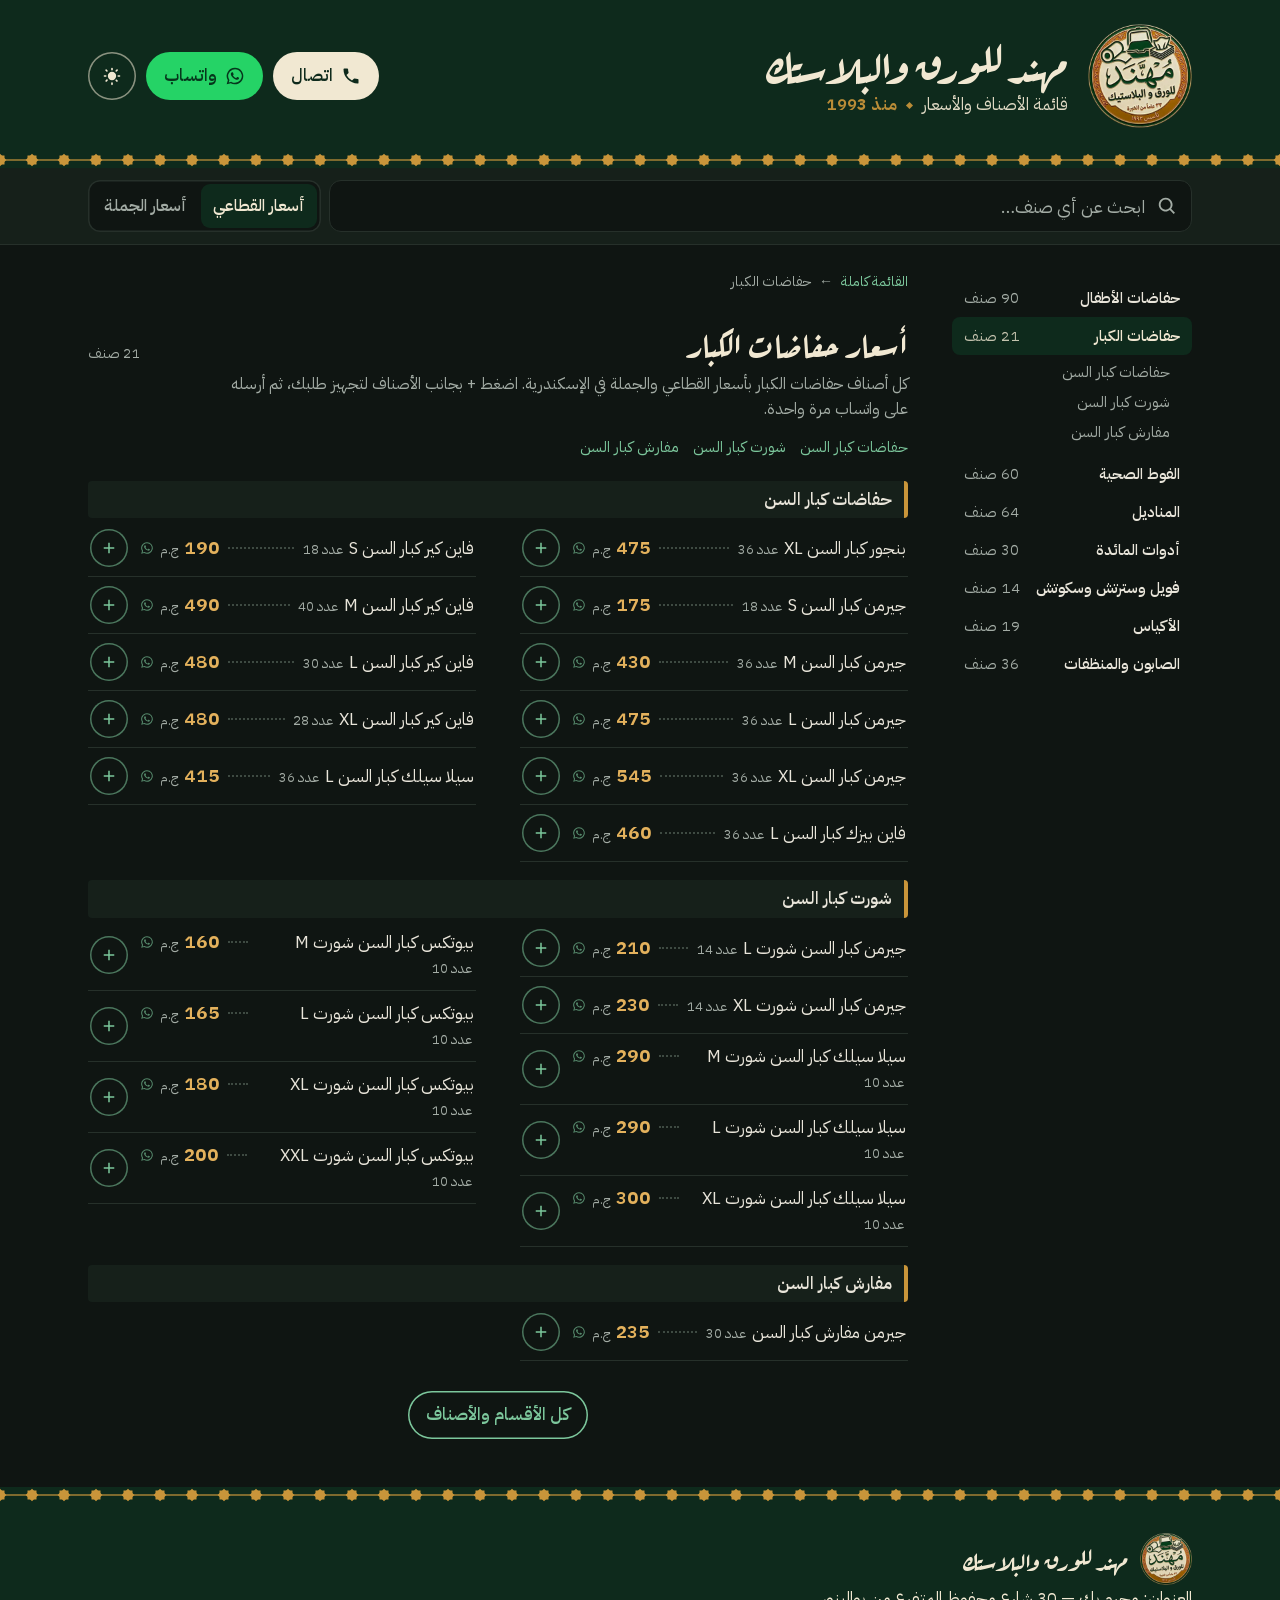
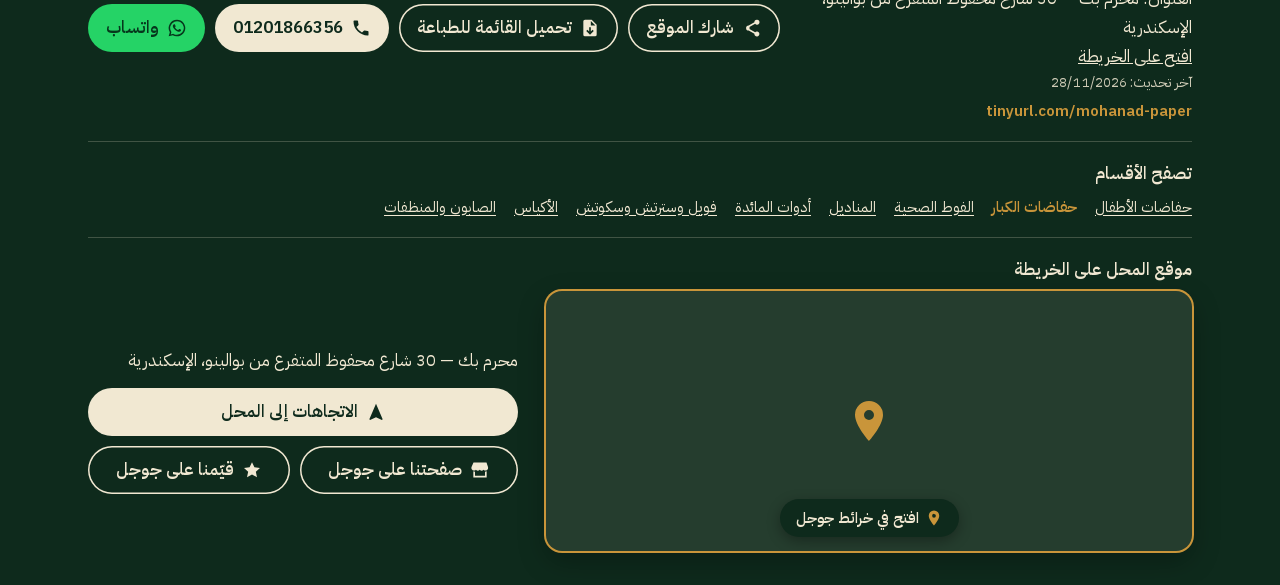
<file: adult-care/index.html>
<!doctype html>
<html lang="ar-EG" dir="rtl">
<head>
<meta charset="utf-8">
<meta http-equiv="Content-Security-Policy" content="default-src 'none'; script-src 'self' 'sha256-9eelh3zD/TNMWQGXBB+wxtoSGQHvkjI2sVw8g6r19EQ=' https://gc.zgo.at; style-src 'self' 'unsafe-inline'; img-src 'self' data: https://mohanadforpaper-plastic.goatcounter.com; font-src 'self'; connect-src 'self' https://mohanadforpaper-plastic.goatcounter.com; manifest-src 'self'; frame-src https://www.google.com; base-uri 'none'; form-action 'self'; object-src 'none'">
<meta name="referrer" content="strict-origin-when-cross-origin">
<meta name="viewport" content="width=device-width, initial-scale=1, viewport-fit=cover">
<title>أسعار حفاضات الكبار جملة وقطاعي في الإسكندرية | مهند للورق والبلاستك</title>
<meta name="description" content="حفاضات كبار السن، شورت كبار السن، ومفارش كبار السن: أسعار حفاضات الكبار بالجملة والقطاعي في مهند للورق والبلاستك، محرم بك — 30 شارع محفوظ المتفرع من بوالينو، الإسكندرية. اطلب على واتساب.">
<meta name="theme-color" content="#0E2A1C" id="theme-color" data-light="#17432D" data-dark="#0E2A1C">
<meta name="mhnd-build" content="d6c68418a8bc1c984e48ca4137ee1412">
<meta name="mhnd-root" content="../">
<meta name="format-detection" content="telephone=no">
<link rel="canonical" href="https://asser22.github.io/MohanadForPaper-Plastic/adult-care/">
<meta property="og:type" content="website">
<meta property="og:locale" content="ar_EG">
<meta property="og:site_name" content="مهند للورق والبلاستك">
<meta property="og:title" content="أسعار حفاضات الكبار جملة وقطاعي في الإسكندرية | مهند للورق والبلاستك">
<meta property="og:description" content="حفاضات كبار السن، شورت كبار السن، ومفارش كبار السن: أسعار حفاضات الكبار بالجملة والقطاعي في مهند للورق والبلاستك، محرم بك — 30 شارع محفوظ المتفرع من بوالينو، الإسكندرية. اطلب على واتساب.">
<meta property="og:url" content="https://asser22.github.io/MohanadForPaper-Plastic/adult-care/">
<meta property="og:image" content="https://asser22.github.io/MohanadForPaper-Plastic/assets/share-adult-care-7db118c96e.jpg">
<meta property="og:image:width" content="1200">
<meta property="og:image:height" content="630">
<meta property="og:image:alt" content="أسعار حفاضات الكبار جملة وقطاعي في الإسكندرية | مهند للورق والبلاستك">
<meta name="twitter:card" content="summary_large_image">
<link rel="icon" href="../favicon.ico" sizes="16x16 32x32 48x48">
<link rel="icon" type="image/png" sizes="48x48" href="../assets/favicon-48-56d7860cb4.png">
<link rel="icon" type="image/png" sizes="96x96" href="../assets/favicon-96-3139dbdf33.png">
<link rel="icon" type="image/png" sizes="192x192" href="../assets/favicon-192-fcbe268982.png">
<link rel="apple-touch-icon" href="../assets/icon-180-ed1270382b.png">
<link rel="manifest" href="../manifest.webmanifest">
<link rel="preload" href="../assets/fonts/plex-arabic-400.woff2" as="font" type="font/woff2" crossorigin>
<link rel="preload" href="../assets/fonts/aref-ruqaa-700.woff2" as="font" type="font/woff2" crossorigin>
<link rel="stylesheet" href="../assets/site-e65494114b.css">
<style>
:root{--sign:#0E2A1C;--sign-ink:#F1E8D2;--gold:#C9953A;--paper:#0F1512;--wash:#16201A;--ink:#E9E5DA;--ink-soft:#A3ACA5;--rule:#26302A;--leader:#3E4A42;--price:#E3B15C;--accent:#7CC79C;--whatsapp:#25D366;--whatsapp-ink:#06361C;--danger:#F2B8B5;--open:#5BD08A}
:root[data-theme="light"]{--sign:#17432D;--sign-ink:#F4ECD8;--gold:#CC9636;--paper:#FFFFFF;--wash:#F6F2E7;--ink:#1A1E1B;--ink-soft:#5D655F;--rule:#E4E1D8;--leader:#CDC6B2;--price:#7E5410;--accent:#1F6B45;--whatsapp:#25D366;--whatsapp-ink:#06361C;--danger:#B3261E;--open:#1F8A4C}
</style>
<script>
(function (d) {
  d.className += " js";
  // From the first paint: wholesale prices for whoever chose them (or opened that link),
  // and the light look for whoever chose it (dark is the shop's default).
  try {
    var p = new URLSearchParams(location.search).get("prices") || localStorage.getItem("mhnd-prices");
    if (p === "wholesale") d.setAttribute("data-prices", "wholesale");
    if (localStorage.getItem("mhnd-theme") === "light") d.setAttribute("data-theme", "light");
  } catch (e) {}
})(document.documentElement);
</script>
<script type="application/ld+json">{"@context":"https://schema.org","@graph":[{"@type":"BreadcrumbList","itemListElement":[{"@type":"ListItem","item":"https://asser22.github.io/MohanadForPaper-Plastic/","name":"مهند للورق والبلاستك","position":1},{"@type":"ListItem","item":"https://asser22.github.io/MohanadForPaper-Plastic/adult-care/","name":"حفاضات الكبار","position":2}]},{"@type":"ItemList","itemListElement":[{"@type":"ListItem","item":{"@type":"Product","category":"حفاضات الكبار / حفاضات كبار السن","name":"بنجور كبار السن XL (عدد 36)","offers":[{"@type":"Offer","name":"سعر القطاعي","price":"475.00","priceCurrency":"EGP","seller":{"@id":"https://asser22.github.io/MohanadForPaper-Plastic/#store"},"url":"https://asser22.github.io/MohanadForPaper-Plastic/adult-care/#i91"}]},"position":1},{"@type":"ListItem","item":{"@type":"Product","category":"حفاضات الكبار / حفاضات كبار السن","name":"جيرمن كبار السن S (عدد 18)","offers":[{"@type":"Offer","name":"سعر القطاعي","price":"175.00","priceCurrency":"EGP","seller":{"@id":"https://asser22.github.io/MohanadForPaper-Plastic/#store"},"url":"https://asser22.github.io/MohanadForPaper-Plastic/adult-care/#i92"}]},"position":2},{"@type":"ListItem","item":{"@type":"Product","category":"حفاضات الكبار / حفاضات كبار السن","name":"جيرمن كبار السن M (عدد 36)","offers":[{"@type":"Offer","name":"سعر القطاعي","price":"430.00","priceCurrency":"EGP","seller":{"@id":"https://asser22.github.io/MohanadForPaper-Plastic/#store"},"url":"https://asser22.github.io/MohanadForPaper-Plastic/adult-care/#i93"}]},"position":3},{"@type":"ListItem","item":{"@type":"Product","category":"حفاضات الكبار / حفاضات كبار السن","name":"جيرمن كبار السن L (عدد 36)","offers":[{"@type":"Offer","name":"سعر القطاعي","price":"475.00","priceCurrency":"EGP","seller":{"@id":"https://asser22.github.io/MohanadForPaper-Plastic/#store"},"url":"https://asser22.github.io/MohanadForPaper-Plastic/adult-care/#i94"}]},"position":4},{"@type":"ListItem","item":{"@type":"Product","category":"حفاضات الكبار / حفاضات كبار السن","name":"جيرمن كبار السن XL (عدد 36)","offers":[{"@type":"Offer","name":"سعر القطاعي","price":"545.00","priceCurrency":"EGP","seller":{"@id":"https://asser22.github.io/MohanadForPaper-Plastic/#store"},"url":"https://asser22.github.io/MohanadForPaper-Plastic/adult-care/#i95"}]},"position":5},{"@type":"ListItem","item":{"@type":"Product","category":"حفاضات الكبار / حفاضات كبار السن","name":"فاين بيزك كبار السن L (عدد 36)","offers":[{"@type":"Offer","name":"سعر القطاعي","price":"460.00","priceCurrency":"EGP","seller":{"@id":"https://asser22.github.io/MohanadForPaper-Plastic/#store"},"url":"https://asser22.github.io/MohanadForPaper-Plastic/adult-care/#i96"}]},"position":6},{"@type":"ListItem","item":{"@type":"Product","category":"حفاضات الكبار / حفاضات كبار السن","name":"فاين كير كبار السن S (عدد 18)","offers":[{"@type":"Offer","name":"سعر القطاعي","price":"190.00","priceCurrency":"EGP","seller":{"@id":"https://asser22.github.io/MohanadForPaper-Plastic/#store"},"url":"https://asser22.github.io/MohanadForPaper-Plastic/adult-care/#i97"}]},"position":7},{"@type":"ListItem","item":{"@type":"Product","category":"حفاضات الكبار / حفاضات كبار السن","name":"فاين كير كبار السن M (عدد 40)","offers":[{"@type":"Offer","name":"سعر القطاعي","price":"490.00","priceCurrency":"EGP","seller":{"@id":"https://asser22.github.io/MohanadForPaper-Plastic/#store"},"url":"https://asser22.github.io/MohanadForPaper-Plastic/adult-care/#i98"}]},"position":8},{"@type":"ListItem","item":{"@type":"Product","category":"حفاضات الكبار / حفاضات كبار السن","name":"فاين كير كبار السن L (عدد 30)","offers":[{"@type":"Offer","name":"سعر القطاعي","price":"480.00","priceCurrency":"EGP","seller":{"@id":"https://asser22.github.io/MohanadForPaper-Plastic/#store"},"url":"https://asser22.github.io/MohanadForPaper-Plastic/adult-care/#i99"}]},"position":9},{"@type":"ListItem","item":{"@type":"Product","category":"حفاضات الكبار / حفاضات كبار السن","name":"فاين كير كبار السن XL (عدد 28)","offers":[{"@type":"Offer","name":"سعر القطاعي","price":"480.00","priceCurrency":"EGP","seller":{"@id":"https://asser22.github.io/MohanadForPaper-Plastic/#store"},"url":"https://asser22.github.io/MohanadForPaper-Plastic/adult-care/#i100"}]},"position":10},{"@type":"ListItem","item":{"@type":"Product","category":"حفاضات الكبار / حفاضات كبار السن","name":"سيلا سيلك كبار السن L (عدد 36)","offers":[{"@type":"Offer","name":"سعر القطاعي","price":"415.00","priceCurrency":"EGP","seller":{"@id":"https://asser22.github.io/MohanadForPaper-Plastic/#store"},"url":"https://asser22.github.io/MohanadForPaper-Plastic/adult-care/#i101"}]},"position":11},{"@type":"ListItem","item":{"@type":"Product","category":"حفاضات الكبار / شورت كبار السن","name":"جيرمن كبار السن شورت L (عدد 14)","offers":[{"@type":"Offer","name":"سعر القطاعي","price":"210.00","priceCurrency":"EGP","seller":{"@id":"https://asser22.github.io/MohanadForPaper-Plastic/#store"},"url":"https://asser22.github.io/MohanadForPaper-Plastic/adult-care/#i102"}]},"position":12},{"@type":"ListItem","item":{"@type":"Product","category":"حفاضات الكبار / شورت كبار السن","name":"جيرمن كبار السن شورت XL (عدد 14)","offers":[{"@type":"Offer","name":"سعر القطاعي","price":"230.00","priceCurrency":"EGP","seller":{"@id":"https://asser22.github.io/MohanadForPaper-Plastic/#store"},"url":"https://asser22.github.io/MohanadForPaper-Plastic/adult-care/#i103"}]},"position":13},{"@type":"ListItem","item":{"@type":"Product","category":"حفاضات الكبار / شورت كبار السن","name":"سيلا سيلك كبار السن شورت M (عدد 10)","offers":[{"@type":"Offer","name":"سعر القطاعي","price":"290.00","priceCurrency":"EGP","seller":{"@id":"https://asser22.github.io/MohanadForPaper-Plastic/#store"},"url":"https://asser22.github.io/MohanadForPaper-Plastic/adult-care/#i104"}]},"position":14},{"@type":"ListItem","item":{"@type":"Product","category":"حفاضات الكبار / شورت كبار السن","name":"سيلا سيلك كبار السن شورت L (عدد 10)","offers":[{"@type":"Offer","name":"سعر القطاعي","price":"290.00","priceCurrency":"EGP","seller":{"@id":"https://asser22.github.io/MohanadForPaper-Plastic/#store"},"url":"https://asser22.github.io/MohanadForPaper-Plastic/adult-care/#i105"}]},"position":15},{"@type":"ListItem","item":{"@type":"Product","category":"حفاضات الكبار / شورت كبار السن","name":"سيلا سيلك كبار السن شورت XL (عدد 10)","offers":[{"@type":"Offer","name":"سعر القطاعي","price":"300.00","priceCurrency":"EGP","seller":{"@id":"https://asser22.github.io/MohanadForPaper-Plastic/#store"},"url":"https://asser22.github.io/MohanadForPaper-Plastic/adult-care/#i106"}]},"position":16},{"@type":"ListItem","item":{"@type":"Product","category":"حفاضات الكبار / شورت كبار السن","name":"بيوتكس كبار السن شورت M (عدد 10)","offers":[{"@type":"Offer","name":"سعر القطاعي","price":"160.00","priceCurrency":"EGP","seller":{"@id":"https://asser22.github.io/MohanadForPaper-Plastic/#store"},"url":"https://asser22.github.io/MohanadForPaper-Plastic/adult-care/#i107"}]},"position":17},{"@type":"ListItem","item":{"@type":"Product","category":"حفاضات الكبار / شورت كبار السن","name":"بيوتكس كبار السن شورت L (عدد 10)","offers":[{"@type":"Offer","name":"سعر القطاعي","price":"165.00","priceCurrency":"EGP","seller":{"@id":"https://asser22.github.io/MohanadForPaper-Plastic/#store"},"url":"https://asser22.github.io/MohanadForPaper-Plastic/adult-care/#i108"}]},"position":18},{"@type":"ListItem","item":{"@type":"Product","category":"حفاضات الكبار / شورت كبار السن","name":"بيوتكس كبار السن شورت XL (عدد 10)","offers":[{"@type":"Offer","name":"سعر القطاعي","price":"180.00","priceCurrency":"EGP","seller":{"@id":"https://asser22.github.io/MohanadForPaper-Plastic/#store"},"url":"https://asser22.github.io/MohanadForPaper-Plastic/adult-care/#i109"}]},"position":19},{"@type":"ListItem","item":{"@type":"Product","category":"حفاضات الكبار / شورت كبار السن","name":"بيوتكس كبار السن شورت XXL (عدد 10)","offers":[{"@type":"Offer","name":"سعر القطاعي","price":"200.00","priceCurrency":"EGP","seller":{"@id":"https://asser22.github.io/MohanadForPaper-Plastic/#store"},"url":"https://asser22.github.io/MohanadForPaper-Plastic/adult-care/#i110"}]},"position":20},{"@type":"ListItem","item":{"@type":"Product","category":"حفاضات الكبار / مفارش كبار السن","name":"جيرمن مفارش كبار السن (عدد 30)","offers":[{"@type":"Offer","name":"سعر القطاعي","price":"235.00","priceCurrency":"EGP","seller":{"@id":"https://asser22.github.io/MohanadForPaper-Plastic/#store"},"url":"https://asser22.github.io/MohanadForPaper-Plastic/adult-care/#i111"}]},"position":21}],"name":"أسعار حفاضات الكبار","numberOfItems":21,"url":"https://asser22.github.io/MohanadForPaper-Plastic/adult-care/"}]}</script>
</head>
<body>
<a class="skip" href="#catalog">انتقل إلى القائمة</a>

<svg width="0" height="0" style="position:absolute" aria-hidden="true" focusable="false">
  <symbol id="i-phone" viewBox="0 0 24 24"><path d="M6.6 10.8a15.2 15.2 0 0 0 6.6 6.6l2.2-2.2a1 1 0 0 1 1-.25 11.4 11.4 0 0 0 3.6.58 1 1 0 0 1 1 1V20a1 1 0 0 1-1 1A17 17 0 0 1 3 4a1 1 0 0 1 1-1h3.5a1 1 0 0 1 1 1c0 1.25.2 2.45.57 3.57a1 1 0 0 1-.25 1.02z"/></symbol>
  <symbol id="i-wa" viewBox="0 0 24 24"><path d="M12 2a10 10 0 0 0-8.6 15.1L2 22l5-1.3A10 10 0 1 0 12 2zm0 18.2a8.2 8.2 0 0 1-4.2-1.15l-.3-.18-3 .78.8-2.9-.2-.3A8.2 8.2 0 1 1 12 20.2zm4.5-6.1c-.25-.12-1.46-.72-1.69-.8-.23-.09-.39-.13-.56.12-.16.25-.64.8-.78.97-.14.16-.29.18-.53.06a6.7 6.7 0 0 1-3.37-2.95c-.25-.44.25-.41.72-1.36.08-.16.04-.3-.02-.43l-.76-1.83c-.2-.48-.4-.41-.56-.42h-.47a.9.9 0 0 0-.65.3 2.7 2.7 0 0 0-.85 2.02 4.7 4.7 0 0 0 1 2.5 10.8 10.8 0 0 0 4.13 3.65c1.54.66 2.14.72 2.9.6.47-.07 1.46-.6 1.66-1.17.2-.58.2-1.07.15-1.17-.07-.1-.23-.16-.47-.28z"/></symbol>
  <symbol id="i-search" viewBox="0 0 24 24"><path d="M10.5 3a7.5 7.5 0 0 1 5.96 12.05l4.25 4.24-1.42 1.42-4.24-4.25A7.5 7.5 0 1 1 10.5 3zm0 2a5.5 5.5 0 1 0 0 11 5.5 5.5 0 0 0 0-11z"/></symbol>
  <symbol id="i-x" viewBox="0 0 24 24"><path d="M6.4 5 12 10.6 17.6 5 19 6.4 13.4 12l5.6 5.6-1.4 1.4-5.6-5.6L6.4 19 5 17.6l5.6-5.6L5 6.4z"/></symbol>
  <symbol id="i-up" viewBox="0 0 24 24"><path d="M12 5.6 19.4 13 18 14.4l-5-5V20h-2V9.4l-5 5L4.6 13z"/></symbol>
  <symbol id="i-file" viewBox="0 0 24 24"><path d="M6 2h8l6 6v12a2 2 0 0 1-2 2H6a2 2 0 0 1-2-2V4a2 2 0 0 1 2-2zm7 1.5V9h5.5zM11 11v5.2l-2.1-2.1-1.4 1.4L12 20l4.5-4.5-1.4-1.4-2.1 2.1V11z"/></symbol>
  <symbol id="i-pin" viewBox="0 0 24 24"><path d="M12 2a7 7 0 0 1 7 7c0 5.2-7 13-7 13S5 14.2 5 9a7 7 0 0 1 7-7zm0 4.5a2.5 2.5 0 1 0 0 5 2.5 2.5 0 0 0 0-5z"/></symbol>
  <symbol id="i-sun" viewBox="0 0 24 24"><path d="M12 7a5 5 0 1 1 0 10 5 5 0 0 1 0-10zm0-5h0a1 1 0 0 1 1 1v1.5a1 1 0 0 1-2 0V3a1 1 0 0 1 1-1zm0 17.5a1 1 0 0 1 1 1V22a1 1 0 0 1-2 0v-1.5a1 1 0 0 1 1-1zM3 11h1.5a1 1 0 0 1 0 2H3a1 1 0 0 1 0-2zm16.5 0H21a1 1 0 0 1 0 2h-1.5a1 1 0 0 1 0-2zM5.6 4.2l1.1 1.1a1 1 0 0 1-1.4 1.4L4.2 5.6a1 1 0 0 1 1.4-1.4zm12.1 12.1 1.1 1.1a1 1 0 0 1-1.4 1.4l-1.1-1.1a1 1 0 0 1 1.4-1.4zM18.8 4.2a1 1 0 0 1 0 1.4l-1.1 1.1a1 1 0 0 1-1.4-1.4l1.1-1.1a1 1 0 0 1 1.4 0zM6.7 16.3a1 1 0 0 1 0 1.4l-1.1 1.1a1 1 0 0 1-1.4-1.4l1.1-1.1a1 1 0 0 1 1.4 0z"/></symbol>
  <symbol id="i-moon" viewBox="0 0 24 24"><path d="M14.5 2.3a1 1 0 0 1 .3 1.1A8 8 0 0 0 20.6 13a1 1 0 0 1 1.3 1.2A10 10 0 1 1 13.4 2a1 1 0 0 1 1.1.3z"/></symbol>
  <symbol id="i-share" viewBox="0 0 24 24"><path d="M18 2a3 3 0 1 1-2.2 5l-6.9 3.7a3 3 0 0 1 0 2.6l6.9 3.7a3 3 0 1 1-.9 1.8l-6.9-3.7a3 3 0 1 1 0-6.2l6.9-3.7A3 3 0 0 1 18 2z"/></symbol>
  <symbol id="i-star" viewBox="0 0 24 24"><path d="M12 1.7l3 4.4 5.3-1-1 5.3 4.4 3-4.4 3 1 5.3-5.3-1-3 4.4-3-4.4-5.3 1 1-5.3-4.4-3 4.4-3-1-5.3 5.3 1z"/></symbol>
  <symbol id="i-plus" viewBox="0 0 24 24"><path d="M11 5h2v6h6v2h-6v6h-2v-6H5v-2h6z"/></symbol>
  <symbol id="i-minus" viewBox="0 0 24 24"><path d="M5 11h14v2H5z"/></symbol>
  <symbol id="i-trash" viewBox="0 0 24 24"><path d="M9 3h6l1 2h4v2H4V5h4l1-2zM6 9h12l-1 12H7L6 9zm4 2v8h1.6v-8H10zm2.4 0v8H14v-8h-1.6z"/></symbol>
  <symbol id="i-rate" viewBox="0 0 24 24"><path d="m12 2.6 2.9 6.2 6.7.7-5 4.6 1.4 6.6L12 17.4l-6 3.3 1.4-6.6-5-4.6 6.7-.7z"/></symbol>
  <symbol id="i-route" viewBox="0 0 24 24"><path d="M12 2 4 20.6l.9.9L12 18.3l7.1 3.2.9-.9z"/></symbol>
  <symbol id="i-store" viewBox="0 0 24 24"><path d="M4.2 3h15.6l1.9 5.6a3.2 3.2 0 0 1-5.4 3 3.2 3.2 0 0 1-4.6 0 3.2 3.2 0 0 1-4.6 0 3.2 3.2 0 0 1-5.4-3zM4 13.6a5 5 0 0 0 2 .4V19h12v-5a5 5 0 0 0 2-.4V21H4z"/></symbol>
  <symbol id="i-bag" viewBox="0 0 24 24"><path d="M7 7V6a5 5 0 0 1 10 0v1h3l-1.2 14H5.2L4 7h3zm2 0h6V6a3 3 0 0 0-6 0v1z"/></symbol>
</svg>

<header class="sign">
  <div class="wrap sign__in">
<a class="sign__home" href="../"><img class="sign__badge" src="../assets/badge-43ed2de1d3.webp" width="104" height="104" alt="شعار مهند للورق والبلاستك"></a>    <div>
<p class="sign__name"><a href="../">مهند للورق والبلاستك</a></p>      <p class="sign__line">قائمة الأصناف والأسعار<span class="sign__since">منذ 1993</span></p>
    </div>
    <div class="sign__contact">
<a class="btn btn--call" href="tel:+201201866356" aria-label="اتصل بالمحل: 01201866356"><svg class="icon" aria-hidden="true"><use href="#i-phone"/></svg>اتصال</a><a class="btn btn--wa" href="https://wa.me/201201866356?text=%D8%A7%D9%84%D8%B3%D9%84%D8%A7%D9%85%20%D8%B9%D9%84%D9%8A%D9%83%D9%85" aria-label="راسل المحل على واتساب"><svg class="icon" aria-hidden="true"><use href="#i-wa"/></svg>واتساب</a>      <button class="btn btn--theme js-only" id="theme" type="button" aria-label="الوضع الفاتح" data-light="الوضع الفاتح" data-dark="الوضع الداكن"><svg class="icon icon--sun" aria-hidden="true"><use href="#i-sun"/></svg><svg class="icon icon--moon" aria-hidden="true"><use href="#i-moon"/></svg></button>
    </div>
  </div>
  <div class="ornament" aria-hidden="true"></div>
</header>

<div class="bar" id="bar">
  <div class="wrap bar__in">
    <div class="bar__row">
    <form class="search" id="search" role="search" action="../" method="get">
      <label class="sr" for="q">ابحث عن صنف</label>
      <svg class="search__icon" aria-hidden="true"><use href="#i-search"/></svg>
      <input class="search__input" id="q" name="q" type="search" placeholder="ابحث عن أي صنف…" autocomplete="off" autocorrect="off" spellcheck="false" enterkeyhint="search">
      <button class="search__clear" id="q-clear" type="button" aria-label="مسح البحث" hidden><svg class="icon" aria-hidden="true"><use href="#i-x"/></svg></button>
    </form>
    <div class="prices" role="radiogroup" aria-label="نوع الأسعار">
      <button class="prices__opt" type="button" role="radio" data-set-prices="retail" aria-checked="true"><span class="prices__short">قطاعي</span><span class="prices__long">أسعار القطاعي</span></button>
      <button class="prices__opt" type="button" role="radio" data-set-prices="wholesale" aria-checked="false"><span class="prices__short">جملة</span><span class="prices__long">أسعار الجملة</span></button>
    </div>
    </div>
    <nav class="chips" id="chips" aria-label="الأقسام">
<a class="chip" href="../baby-diapers/">حفاضات الأطفال</a><a class="chip" href="../adult-care/" aria-current="page">حفاضات الكبار</a><a class="chip" href="../pads/">الفوط الصحية</a><a class="chip" href="../tissues/">المناديل</a><a class="chip" href="../disposables/">أدوات المائدة</a><a class="chip" href="../wraps/">فويل وسترتش وسكوتش</a><a class="chip" href="../bags/">الأكياس</a><a class="chip" href="../cleaning/">الصابون والمنظفات</a>    </nav>
  </div>
</div>

<main class="wrap layout">
  <nav class="toc" aria-label="الأقسام">
    <ol>
      <li>
        <a class="toc__sec" href="../baby-diapers/">حفاضات الأطفال<span>90 صنف</span></a>
      </li>
      <li>
        <a class="toc__sec" href="../adult-care/" aria-current="page">حفاضات الكبار<span>21 صنف</span></a>
<ol class="toc__subs"><li><a href="#s-adult-care-adult-diapers">حفاضات كبار السن</a></li><li><a href="#s-adult-care-adult-pants">شورت كبار السن</a></li><li><a href="#s-adult-care-underpads">مفارش كبار السن</a></li></ol>      </li>
      <li>
        <a class="toc__sec" href="../pads/">الفوط الصحية<span>60 صنف</span></a>
      </li>
      <li>
        <a class="toc__sec" href="../tissues/">المناديل<span>64 صنف</span></a>
      </li>
      <li>
        <a class="toc__sec" href="../disposables/">أدوات المائدة<span>30 صنف</span></a>
      </li>
      <li>
        <a class="toc__sec" href="../wraps/">فويل وسترتش وسكوتش<span>14 صنف</span></a>
      </li>
      <li>
        <a class="toc__sec" href="../bags/">الأكياس<span>19 صنف</span></a>
      </li>
      <li>
        <a class="toc__sec" href="../cleaning/">الصابون والمنظفات<span>36 صنف</span></a>
      </li>
    </ol>
  </nav>

  <div id="catalog">
    <nav class="crumbs" aria-label="أنت هنا"><a href="../">القائمة كاملة</a><span aria-hidden="true">&larr;</span><span aria-current="page">حفاضات الكبار</span></nav>
    <section class="cat" id="s-adult-care" aria-labelledby="s-adult-care-h">
  <div class="cat__head">
    <h1 class="cat__name" id="s-adult-care-h">أسعار حفاضات الكبار</h1>
    <span class="cat__count">21 صنف</span>
  </div>
<p class="cat__intro">كل أصناف حفاضات الكبار بأسعار القطاعي والجملة في الإسكندرية. <span class="js-inline">اضغط + بجانب الأصناف لتجهيز طلبك، ثم أرسله على واتساب مرة واحدة.</span></p>  <nav class="subnav" aria-label="أقسام حفاضات الكبار">
<a href="#s-adult-care-adult-diapers">حفاضات كبار السن</a><a href="#s-adult-care-adult-pants">شورت كبار السن</a><a href="#s-adult-care-underpads">مفارش كبار السن</a>  </nav>
  <section class="sub" id="s-adult-care-adult-diapers">
    <h2 class="sub__name">حفاضات كبار السن</h2>
    <ul class="items">
<li class="item" id="i91">
  <div class="item__body" data-r="47500">
    <div class="item__line">
      <span class="item__name">بنجور كبار السن XL <span class="item__pack">عدد 36</span></span>
      <span class="item__lead" aria-hidden="true"></span>
      <span class="item__slot item__slot--retail"><a class="item__price item__order" href="https://wa.me/201201866356?text=%D8%A7%D9%84%D8%B3%D9%84%D8%A7%D9%85%20%D8%B9%D9%84%D9%8A%D9%83%D9%85%D8%8C%20%D8%B9%D8%A7%D9%8A%D8%B2%20%D8%A3%D8%B7%D9%84%D8%A8%20%D8%A8%D9%86%D8%AC%D9%88%D8%B1%20%D9%83%D8%A8%D8%A7%D8%B1%20%D8%A7%D9%84%D8%B3%D9%86%20XL%20%28%D8%B9%D8%AF%D8%AF%2036%29%20%D9%82%D8%B7%D8%A7%D8%B9%D9%8A%20%D8%A8%D8%B3%D8%B9%D8%B1%20475%20%D8%AC.%D9%85" aria-label="اطلب بنجور كبار السن XL (عدد 36) قطاعي على واتساب">475 <span class="item__cur">ج.م</span><svg class="icon item__wa" aria-hidden="true"><use href="#i-wa"/></svg></a></span>
      <span class="item__slot item__slot--wholesale"><a class="item__ask" href="https://wa.me/201201866356?text=%D8%A7%D9%84%D8%B3%D9%84%D8%A7%D9%85%20%D8%B9%D9%84%D9%8A%D9%83%D9%85%D8%8C%20%D8%A8%D9%83%D8%A7%D9%85%20%D8%A8%D9%86%D8%AC%D9%88%D8%B1%20%D9%83%D8%A8%D8%A7%D8%B1%20%D8%A7%D9%84%D8%B3%D9%86%20XL%20%28%D8%B9%D8%AF%D8%AF%2036%29%20%D8%AC%D9%85%D9%84%D8%A9%D8%9F" aria-label="اسأل عن سعر جملة بنجور كبار السن XL (عدد 36) على واتساب"><svg class="icon" aria-hidden="true"><use href="#i-wa"/></svg>اسأل</a></span>
    </div>
  </div>
</li>
<li class="item" id="i92">
  <div class="item__body" data-r="17500">
    <div class="item__line">
      <span class="item__name">جيرمن كبار السن S <span class="item__pack">عدد 18</span></span>
      <span class="item__lead" aria-hidden="true"></span>
      <span class="item__slot item__slot--retail"><a class="item__price item__order" href="https://wa.me/201201866356?text=%D8%A7%D9%84%D8%B3%D9%84%D8%A7%D9%85%20%D8%B9%D9%84%D9%8A%D9%83%D9%85%D8%8C%20%D8%B9%D8%A7%D9%8A%D8%B2%20%D8%A3%D8%B7%D9%84%D8%A8%20%D8%AC%D9%8A%D8%B1%D9%85%D9%86%20%D9%83%D8%A8%D8%A7%D8%B1%20%D8%A7%D9%84%D8%B3%D9%86%20S%20%28%D8%B9%D8%AF%D8%AF%2018%29%20%D9%82%D8%B7%D8%A7%D8%B9%D9%8A%20%D8%A8%D8%B3%D8%B9%D8%B1%20175%20%D8%AC.%D9%85" aria-label="اطلب جيرمن كبار السن S (عدد 18) قطاعي على واتساب">175 <span class="item__cur">ج.م</span><svg class="icon item__wa" aria-hidden="true"><use href="#i-wa"/></svg></a></span>
      <span class="item__slot item__slot--wholesale"><a class="item__ask" href="https://wa.me/201201866356?text=%D8%A7%D9%84%D8%B3%D9%84%D8%A7%D9%85%20%D8%B9%D9%84%D9%8A%D9%83%D9%85%D8%8C%20%D8%A8%D9%83%D8%A7%D9%85%20%D8%AC%D9%8A%D8%B1%D9%85%D9%86%20%D9%83%D8%A8%D8%A7%D8%B1%20%D8%A7%D9%84%D8%B3%D9%86%20S%20%28%D8%B9%D8%AF%D8%AF%2018%29%20%D8%AC%D9%85%D9%84%D8%A9%D8%9F" aria-label="اسأل عن سعر جملة جيرمن كبار السن S (عدد 18) على واتساب"><svg class="icon" aria-hidden="true"><use href="#i-wa"/></svg>اسأل</a></span>
    </div>
  </div>
</li>
<li class="item" id="i93">
  <div class="item__body" data-r="43000">
    <div class="item__line">
      <span class="item__name">جيرمن كبار السن M <span class="item__pack">عدد 36</span></span>
      <span class="item__lead" aria-hidden="true"></span>
      <span class="item__slot item__slot--retail"><a class="item__price item__order" href="https://wa.me/201201866356?text=%D8%A7%D9%84%D8%B3%D9%84%D8%A7%D9%85%20%D8%B9%D9%84%D9%8A%D9%83%D9%85%D8%8C%20%D8%B9%D8%A7%D9%8A%D8%B2%20%D8%A3%D8%B7%D9%84%D8%A8%20%D8%AC%D9%8A%D8%B1%D9%85%D9%86%20%D9%83%D8%A8%D8%A7%D8%B1%20%D8%A7%D9%84%D8%B3%D9%86%20M%20%28%D8%B9%D8%AF%D8%AF%2036%29%20%D9%82%D8%B7%D8%A7%D8%B9%D9%8A%20%D8%A8%D8%B3%D8%B9%D8%B1%20430%20%D8%AC.%D9%85" aria-label="اطلب جيرمن كبار السن M (عدد 36) قطاعي على واتساب">430 <span class="item__cur">ج.م</span><svg class="icon item__wa" aria-hidden="true"><use href="#i-wa"/></svg></a></span>
      <span class="item__slot item__slot--wholesale"><a class="item__ask" href="https://wa.me/201201866356?text=%D8%A7%D9%84%D8%B3%D9%84%D8%A7%D9%85%20%D8%B9%D9%84%D9%8A%D9%83%D9%85%D8%8C%20%D8%A8%D9%83%D8%A7%D9%85%20%D8%AC%D9%8A%D8%B1%D9%85%D9%86%20%D9%83%D8%A8%D8%A7%D8%B1%20%D8%A7%D9%84%D8%B3%D9%86%20M%20%28%D8%B9%D8%AF%D8%AF%2036%29%20%D8%AC%D9%85%D9%84%D8%A9%D8%9F" aria-label="اسأل عن سعر جملة جيرمن كبار السن M (عدد 36) على واتساب"><svg class="icon" aria-hidden="true"><use href="#i-wa"/></svg>اسأل</a></span>
    </div>
  </div>
</li>
<li class="item" id="i94">
  <div class="item__body" data-r="47500">
    <div class="item__line">
      <span class="item__name">جيرمن كبار السن L <span class="item__pack">عدد 36</span></span>
      <span class="item__lead" aria-hidden="true"></span>
      <span class="item__slot item__slot--retail"><a class="item__price item__order" href="https://wa.me/201201866356?text=%D8%A7%D9%84%D8%B3%D9%84%D8%A7%D9%85%20%D8%B9%D9%84%D9%8A%D9%83%D9%85%D8%8C%20%D8%B9%D8%A7%D9%8A%D8%B2%20%D8%A3%D8%B7%D9%84%D8%A8%20%D8%AC%D9%8A%D8%B1%D9%85%D9%86%20%D9%83%D8%A8%D8%A7%D8%B1%20%D8%A7%D9%84%D8%B3%D9%86%20L%20%28%D8%B9%D8%AF%D8%AF%2036%29%20%D9%82%D8%B7%D8%A7%D8%B9%D9%8A%20%D8%A8%D8%B3%D8%B9%D8%B1%20475%20%D8%AC.%D9%85" aria-label="اطلب جيرمن كبار السن L (عدد 36) قطاعي على واتساب">475 <span class="item__cur">ج.م</span><svg class="icon item__wa" aria-hidden="true"><use href="#i-wa"/></svg></a></span>
      <span class="item__slot item__slot--wholesale"><a class="item__ask" href="https://wa.me/201201866356?text=%D8%A7%D9%84%D8%B3%D9%84%D8%A7%D9%85%20%D8%B9%D9%84%D9%8A%D9%83%D9%85%D8%8C%20%D8%A8%D9%83%D8%A7%D9%85%20%D8%AC%D9%8A%D8%B1%D9%85%D9%86%20%D9%83%D8%A8%D8%A7%D8%B1%20%D8%A7%D9%84%D8%B3%D9%86%20L%20%28%D8%B9%D8%AF%D8%AF%2036%29%20%D8%AC%D9%85%D9%84%D8%A9%D8%9F" aria-label="اسأل عن سعر جملة جيرمن كبار السن L (عدد 36) على واتساب"><svg class="icon" aria-hidden="true"><use href="#i-wa"/></svg>اسأل</a></span>
    </div>
  </div>
</li>
<li class="item" id="i95">
  <div class="item__body" data-r="54500">
    <div class="item__line">
      <span class="item__name">جيرمن كبار السن XL <span class="item__pack">عدد 36</span></span>
      <span class="item__lead" aria-hidden="true"></span>
      <span class="item__slot item__slot--retail"><a class="item__price item__order" href="https://wa.me/201201866356?text=%D8%A7%D9%84%D8%B3%D9%84%D8%A7%D9%85%20%D8%B9%D9%84%D9%8A%D9%83%D9%85%D8%8C%20%D8%B9%D8%A7%D9%8A%D8%B2%20%D8%A3%D8%B7%D9%84%D8%A8%20%D8%AC%D9%8A%D8%B1%D9%85%D9%86%20%D9%83%D8%A8%D8%A7%D8%B1%20%D8%A7%D9%84%D8%B3%D9%86%20XL%20%28%D8%B9%D8%AF%D8%AF%2036%29%20%D9%82%D8%B7%D8%A7%D8%B9%D9%8A%20%D8%A8%D8%B3%D8%B9%D8%B1%20545%20%D8%AC.%D9%85" aria-label="اطلب جيرمن كبار السن XL (عدد 36) قطاعي على واتساب">545 <span class="item__cur">ج.م</span><svg class="icon item__wa" aria-hidden="true"><use href="#i-wa"/></svg></a></span>
      <span class="item__slot item__slot--wholesale"><a class="item__ask" href="https://wa.me/201201866356?text=%D8%A7%D9%84%D8%B3%D9%84%D8%A7%D9%85%20%D8%B9%D9%84%D9%8A%D9%83%D9%85%D8%8C%20%D8%A8%D9%83%D8%A7%D9%85%20%D8%AC%D9%8A%D8%B1%D9%85%D9%86%20%D9%83%D8%A8%D8%A7%D8%B1%20%D8%A7%D9%84%D8%B3%D9%86%20XL%20%28%D8%B9%D8%AF%D8%AF%2036%29%20%D8%AC%D9%85%D9%84%D8%A9%D8%9F" aria-label="اسأل عن سعر جملة جيرمن كبار السن XL (عدد 36) على واتساب"><svg class="icon" aria-hidden="true"><use href="#i-wa"/></svg>اسأل</a></span>
    </div>
  </div>
</li>
<li class="item" id="i96">
  <div class="item__body" data-r="46000">
    <div class="item__line">
      <span class="item__name">فاين بيزك كبار السن L <span class="item__pack">عدد 36</span></span>
      <span class="item__lead" aria-hidden="true"></span>
      <span class="item__slot item__slot--retail"><a class="item__price item__order" href="https://wa.me/201201866356?text=%D8%A7%D9%84%D8%B3%D9%84%D8%A7%D9%85%20%D8%B9%D9%84%D9%8A%D9%83%D9%85%D8%8C%20%D8%B9%D8%A7%D9%8A%D8%B2%20%D8%A3%D8%B7%D9%84%D8%A8%20%D9%81%D8%A7%D9%8A%D9%86%20%D8%A8%D9%8A%D8%B2%D9%83%20%D9%83%D8%A8%D8%A7%D8%B1%20%D8%A7%D9%84%D8%B3%D9%86%20L%20%28%D8%B9%D8%AF%D8%AF%2036%29%20%D9%82%D8%B7%D8%A7%D8%B9%D9%8A%20%D8%A8%D8%B3%D8%B9%D8%B1%20460%20%D8%AC.%D9%85" aria-label="اطلب فاين بيزك كبار السن L (عدد 36) قطاعي على واتساب">460 <span class="item__cur">ج.م</span><svg class="icon item__wa" aria-hidden="true"><use href="#i-wa"/></svg></a></span>
      <span class="item__slot item__slot--wholesale"><a class="item__ask" href="https://wa.me/201201866356?text=%D8%A7%D9%84%D8%B3%D9%84%D8%A7%D9%85%20%D8%B9%D9%84%D9%8A%D9%83%D9%85%D8%8C%20%D8%A8%D9%83%D8%A7%D9%85%20%D9%81%D8%A7%D9%8A%D9%86%20%D8%A8%D9%8A%D8%B2%D9%83%20%D9%83%D8%A8%D8%A7%D8%B1%20%D8%A7%D9%84%D8%B3%D9%86%20L%20%28%D8%B9%D8%AF%D8%AF%2036%29%20%D8%AC%D9%85%D9%84%D8%A9%D8%9F" aria-label="اسأل عن سعر جملة فاين بيزك كبار السن L (عدد 36) على واتساب"><svg class="icon" aria-hidden="true"><use href="#i-wa"/></svg>اسأل</a></span>
    </div>
  </div>
</li>
<li class="item" id="i97">
  <div class="item__body" data-r="19000">
    <div class="item__line">
      <span class="item__name">فاين كير كبار السن S <span class="item__pack">عدد 18</span></span>
      <span class="item__lead" aria-hidden="true"></span>
      <span class="item__slot item__slot--retail"><a class="item__price item__order" href="https://wa.me/201201866356?text=%D8%A7%D9%84%D8%B3%D9%84%D8%A7%D9%85%20%D8%B9%D9%84%D9%8A%D9%83%D9%85%D8%8C%20%D8%B9%D8%A7%D9%8A%D8%B2%20%D8%A3%D8%B7%D9%84%D8%A8%20%D9%81%D8%A7%D9%8A%D9%86%20%D9%83%D9%8A%D8%B1%20%D9%83%D8%A8%D8%A7%D8%B1%20%D8%A7%D9%84%D8%B3%D9%86%20S%20%28%D8%B9%D8%AF%D8%AF%2018%29%20%D9%82%D8%B7%D8%A7%D8%B9%D9%8A%20%D8%A8%D8%B3%D8%B9%D8%B1%20190%20%D8%AC.%D9%85" aria-label="اطلب فاين كير كبار السن S (عدد 18) قطاعي على واتساب">190 <span class="item__cur">ج.م</span><svg class="icon item__wa" aria-hidden="true"><use href="#i-wa"/></svg></a></span>
      <span class="item__slot item__slot--wholesale"><a class="item__ask" href="https://wa.me/201201866356?text=%D8%A7%D9%84%D8%B3%D9%84%D8%A7%D9%85%20%D8%B9%D9%84%D9%8A%D9%83%D9%85%D8%8C%20%D8%A8%D9%83%D8%A7%D9%85%20%D9%81%D8%A7%D9%8A%D9%86%20%D9%83%D9%8A%D8%B1%20%D9%83%D8%A8%D8%A7%D8%B1%20%D8%A7%D9%84%D8%B3%D9%86%20S%20%28%D8%B9%D8%AF%D8%AF%2018%29%20%D8%AC%D9%85%D9%84%D8%A9%D8%9F" aria-label="اسأل عن سعر جملة فاين كير كبار السن S (عدد 18) على واتساب"><svg class="icon" aria-hidden="true"><use href="#i-wa"/></svg>اسأل</a></span>
    </div>
  </div>
</li>
<li class="item" id="i98">
  <div class="item__body" data-r="49000">
    <div class="item__line">
      <span class="item__name">فاين كير كبار السن M <span class="item__pack">عدد 40</span></span>
      <span class="item__lead" aria-hidden="true"></span>
      <span class="item__slot item__slot--retail"><a class="item__price item__order" href="https://wa.me/201201866356?text=%D8%A7%D9%84%D8%B3%D9%84%D8%A7%D9%85%20%D8%B9%D9%84%D9%8A%D9%83%D9%85%D8%8C%20%D8%B9%D8%A7%D9%8A%D8%B2%20%D8%A3%D8%B7%D9%84%D8%A8%20%D9%81%D8%A7%D9%8A%D9%86%20%D9%83%D9%8A%D8%B1%20%D9%83%D8%A8%D8%A7%D8%B1%20%D8%A7%D9%84%D8%B3%D9%86%20M%20%28%D8%B9%D8%AF%D8%AF%2040%29%20%D9%82%D8%B7%D8%A7%D8%B9%D9%8A%20%D8%A8%D8%B3%D8%B9%D8%B1%20490%20%D8%AC.%D9%85" aria-label="اطلب فاين كير كبار السن M (عدد 40) قطاعي على واتساب">490 <span class="item__cur">ج.م</span><svg class="icon item__wa" aria-hidden="true"><use href="#i-wa"/></svg></a></span>
      <span class="item__slot item__slot--wholesale"><a class="item__ask" href="https://wa.me/201201866356?text=%D8%A7%D9%84%D8%B3%D9%84%D8%A7%D9%85%20%D8%B9%D9%84%D9%8A%D9%83%D9%85%D8%8C%20%D8%A8%D9%83%D8%A7%D9%85%20%D9%81%D8%A7%D9%8A%D9%86%20%D9%83%D9%8A%D8%B1%20%D9%83%D8%A8%D8%A7%D8%B1%20%D8%A7%D9%84%D8%B3%D9%86%20M%20%28%D8%B9%D8%AF%D8%AF%2040%29%20%D8%AC%D9%85%D9%84%D8%A9%D8%9F" aria-label="اسأل عن سعر جملة فاين كير كبار السن M (عدد 40) على واتساب"><svg class="icon" aria-hidden="true"><use href="#i-wa"/></svg>اسأل</a></span>
    </div>
  </div>
</li>
<li class="item" id="i99">
  <div class="item__body" data-r="48000">
    <div class="item__line">
      <span class="item__name">فاين كير كبار السن L <span class="item__pack">عدد 30</span></span>
      <span class="item__lead" aria-hidden="true"></span>
      <span class="item__slot item__slot--retail"><a class="item__price item__order" href="https://wa.me/201201866356?text=%D8%A7%D9%84%D8%B3%D9%84%D8%A7%D9%85%20%D8%B9%D9%84%D9%8A%D9%83%D9%85%D8%8C%20%D8%B9%D8%A7%D9%8A%D8%B2%20%D8%A3%D8%B7%D9%84%D8%A8%20%D9%81%D8%A7%D9%8A%D9%86%20%D9%83%D9%8A%D8%B1%20%D9%83%D8%A8%D8%A7%D8%B1%20%D8%A7%D9%84%D8%B3%D9%86%20L%20%28%D8%B9%D8%AF%D8%AF%2030%29%20%D9%82%D8%B7%D8%A7%D8%B9%D9%8A%20%D8%A8%D8%B3%D8%B9%D8%B1%20480%20%D8%AC.%D9%85" aria-label="اطلب فاين كير كبار السن L (عدد 30) قطاعي على واتساب">480 <span class="item__cur">ج.م</span><svg class="icon item__wa" aria-hidden="true"><use href="#i-wa"/></svg></a></span>
      <span class="item__slot item__slot--wholesale"><a class="item__ask" href="https://wa.me/201201866356?text=%D8%A7%D9%84%D8%B3%D9%84%D8%A7%D9%85%20%D8%B9%D9%84%D9%8A%D9%83%D9%85%D8%8C%20%D8%A8%D9%83%D8%A7%D9%85%20%D9%81%D8%A7%D9%8A%D9%86%20%D9%83%D9%8A%D8%B1%20%D9%83%D8%A8%D8%A7%D8%B1%20%D8%A7%D9%84%D8%B3%D9%86%20L%20%28%D8%B9%D8%AF%D8%AF%2030%29%20%D8%AC%D9%85%D9%84%D8%A9%D8%9F" aria-label="اسأل عن سعر جملة فاين كير كبار السن L (عدد 30) على واتساب"><svg class="icon" aria-hidden="true"><use href="#i-wa"/></svg>اسأل</a></span>
    </div>
  </div>
</li>
<li class="item" id="i100">
  <div class="item__body" data-r="48000">
    <div class="item__line">
      <span class="item__name">فاين كير كبار السن XL <span class="item__pack">عدد 28</span></span>
      <span class="item__lead" aria-hidden="true"></span>
      <span class="item__slot item__slot--retail"><a class="item__price item__order" href="https://wa.me/201201866356?text=%D8%A7%D9%84%D8%B3%D9%84%D8%A7%D9%85%20%D8%B9%D9%84%D9%8A%D9%83%D9%85%D8%8C%20%D8%B9%D8%A7%D9%8A%D8%B2%20%D8%A3%D8%B7%D9%84%D8%A8%20%D9%81%D8%A7%D9%8A%D9%86%20%D9%83%D9%8A%D8%B1%20%D9%83%D8%A8%D8%A7%D8%B1%20%D8%A7%D9%84%D8%B3%D9%86%20XL%20%28%D8%B9%D8%AF%D8%AF%2028%29%20%D9%82%D8%B7%D8%A7%D8%B9%D9%8A%20%D8%A8%D8%B3%D8%B9%D8%B1%20480%20%D8%AC.%D9%85" aria-label="اطلب فاين كير كبار السن XL (عدد 28) قطاعي على واتساب">480 <span class="item__cur">ج.م</span><svg class="icon item__wa" aria-hidden="true"><use href="#i-wa"/></svg></a></span>
      <span class="item__slot item__slot--wholesale"><a class="item__ask" href="https://wa.me/201201866356?text=%D8%A7%D9%84%D8%B3%D9%84%D8%A7%D9%85%20%D8%B9%D9%84%D9%8A%D9%83%D9%85%D8%8C%20%D8%A8%D9%83%D8%A7%D9%85%20%D9%81%D8%A7%D9%8A%D9%86%20%D9%83%D9%8A%D8%B1%20%D9%83%D8%A8%D8%A7%D8%B1%20%D8%A7%D9%84%D8%B3%D9%86%20XL%20%28%D8%B9%D8%AF%D8%AF%2028%29%20%D8%AC%D9%85%D9%84%D8%A9%D8%9F" aria-label="اسأل عن سعر جملة فاين كير كبار السن XL (عدد 28) على واتساب"><svg class="icon" aria-hidden="true"><use href="#i-wa"/></svg>اسأل</a></span>
    </div>
  </div>
</li>
<li class="item" id="i101">
  <div class="item__body" data-r="41500">
    <div class="item__line">
      <span class="item__name">سيلا سيلك كبار السن L <span class="item__pack">عدد 36</span></span>
      <span class="item__lead" aria-hidden="true"></span>
      <span class="item__slot item__slot--retail"><a class="item__price item__order" href="https://wa.me/201201866356?text=%D8%A7%D9%84%D8%B3%D9%84%D8%A7%D9%85%20%D8%B9%D9%84%D9%8A%D9%83%D9%85%D8%8C%20%D8%B9%D8%A7%D9%8A%D8%B2%20%D8%A3%D8%B7%D9%84%D8%A8%20%D8%B3%D9%8A%D9%84%D8%A7%20%D8%B3%D9%8A%D9%84%D9%83%20%D9%83%D8%A8%D8%A7%D8%B1%20%D8%A7%D9%84%D8%B3%D9%86%20L%20%28%D8%B9%D8%AF%D8%AF%2036%29%20%D9%82%D8%B7%D8%A7%D8%B9%D9%8A%20%D8%A8%D8%B3%D8%B9%D8%B1%20415%20%D8%AC.%D9%85" aria-label="اطلب سيلا سيلك كبار السن L (عدد 36) قطاعي على واتساب">415 <span class="item__cur">ج.م</span><svg class="icon item__wa" aria-hidden="true"><use href="#i-wa"/></svg></a></span>
      <span class="item__slot item__slot--wholesale"><a class="item__ask" href="https://wa.me/201201866356?text=%D8%A7%D9%84%D8%B3%D9%84%D8%A7%D9%85%20%D8%B9%D9%84%D9%8A%D9%83%D9%85%D8%8C%20%D8%A8%D9%83%D8%A7%D9%85%20%D8%B3%D9%8A%D9%84%D8%A7%20%D8%B3%D9%8A%D9%84%D9%83%20%D9%83%D8%A8%D8%A7%D8%B1%20%D8%A7%D9%84%D8%B3%D9%86%20L%20%28%D8%B9%D8%AF%D8%AF%2036%29%20%D8%AC%D9%85%D9%84%D8%A9%D8%9F" aria-label="اسأل عن سعر جملة سيلا سيلك كبار السن L (عدد 36) على واتساب"><svg class="icon" aria-hidden="true"><use href="#i-wa"/></svg>اسأل</a></span>
    </div>
  </div>
</li>
    </ul>
  </section>
  <section class="sub" id="s-adult-care-adult-pants">
    <h2 class="sub__name">شورت كبار السن</h2>
    <ul class="items">
<li class="item" id="i102">
  <div class="item__body" data-r="21000">
    <div class="item__line">
      <span class="item__name">جيرمن كبار السن شورت L <span class="item__pack">عدد 14</span></span>
      <span class="item__lead" aria-hidden="true"></span>
      <span class="item__slot item__slot--retail"><a class="item__price item__order" href="https://wa.me/201201866356?text=%D8%A7%D9%84%D8%B3%D9%84%D8%A7%D9%85%20%D8%B9%D9%84%D9%8A%D9%83%D9%85%D8%8C%20%D8%B9%D8%A7%D9%8A%D8%B2%20%D8%A3%D8%B7%D9%84%D8%A8%20%D8%AC%D9%8A%D8%B1%D9%85%D9%86%20%D9%83%D8%A8%D8%A7%D8%B1%20%D8%A7%D9%84%D8%B3%D9%86%20%D8%B4%D9%88%D8%B1%D8%AA%20L%20%28%D8%B9%D8%AF%D8%AF%2014%29%20%D9%82%D8%B7%D8%A7%D8%B9%D9%8A%20%D8%A8%D8%B3%D8%B9%D8%B1%20210%20%D8%AC.%D9%85" aria-label="اطلب جيرمن كبار السن شورت L (عدد 14) قطاعي على واتساب">210 <span class="item__cur">ج.م</span><svg class="icon item__wa" aria-hidden="true"><use href="#i-wa"/></svg></a></span>
      <span class="item__slot item__slot--wholesale"><a class="item__ask" href="https://wa.me/201201866356?text=%D8%A7%D9%84%D8%B3%D9%84%D8%A7%D9%85%20%D8%B9%D9%84%D9%8A%D9%83%D9%85%D8%8C%20%D8%A8%D9%83%D8%A7%D9%85%20%D8%AC%D9%8A%D8%B1%D9%85%D9%86%20%D9%83%D8%A8%D8%A7%D8%B1%20%D8%A7%D9%84%D8%B3%D9%86%20%D8%B4%D9%88%D8%B1%D8%AA%20L%20%28%D8%B9%D8%AF%D8%AF%2014%29%20%D8%AC%D9%85%D9%84%D8%A9%D8%9F" aria-label="اسأل عن سعر جملة جيرمن كبار السن شورت L (عدد 14) على واتساب"><svg class="icon" aria-hidden="true"><use href="#i-wa"/></svg>اسأل</a></span>
    </div>
  </div>
</li>
<li class="item" id="i103">
  <div class="item__body" data-r="23000">
    <div class="item__line">
      <span class="item__name">جيرمن كبار السن شورت XL <span class="item__pack">عدد 14</span></span>
      <span class="item__lead" aria-hidden="true"></span>
      <span class="item__slot item__slot--retail"><a class="item__price item__order" href="https://wa.me/201201866356?text=%D8%A7%D9%84%D8%B3%D9%84%D8%A7%D9%85%20%D8%B9%D9%84%D9%8A%D9%83%D9%85%D8%8C%20%D8%B9%D8%A7%D9%8A%D8%B2%20%D8%A3%D8%B7%D9%84%D8%A8%20%D8%AC%D9%8A%D8%B1%D9%85%D9%86%20%D9%83%D8%A8%D8%A7%D8%B1%20%D8%A7%D9%84%D8%B3%D9%86%20%D8%B4%D9%88%D8%B1%D8%AA%20XL%20%28%D8%B9%D8%AF%D8%AF%2014%29%20%D9%82%D8%B7%D8%A7%D8%B9%D9%8A%20%D8%A8%D8%B3%D8%B9%D8%B1%20230%20%D8%AC.%D9%85" aria-label="اطلب جيرمن كبار السن شورت XL (عدد 14) قطاعي على واتساب">230 <span class="item__cur">ج.م</span><svg class="icon item__wa" aria-hidden="true"><use href="#i-wa"/></svg></a></span>
      <span class="item__slot item__slot--wholesale"><a class="item__ask" href="https://wa.me/201201866356?text=%D8%A7%D9%84%D8%B3%D9%84%D8%A7%D9%85%20%D8%B9%D9%84%D9%8A%D9%83%D9%85%D8%8C%20%D8%A8%D9%83%D8%A7%D9%85%20%D8%AC%D9%8A%D8%B1%D9%85%D9%86%20%D9%83%D8%A8%D8%A7%D8%B1%20%D8%A7%D9%84%D8%B3%D9%86%20%D8%B4%D9%88%D8%B1%D8%AA%20XL%20%28%D8%B9%D8%AF%D8%AF%2014%29%20%D8%AC%D9%85%D9%84%D8%A9%D8%9F" aria-label="اسأل عن سعر جملة جيرمن كبار السن شورت XL (عدد 14) على واتساب"><svg class="icon" aria-hidden="true"><use href="#i-wa"/></svg>اسأل</a></span>
    </div>
  </div>
</li>
<li class="item" id="i104">
  <div class="item__body" data-r="29000">
    <div class="item__line">
      <span class="item__name">سيلا سيلك كبار السن شورت M <span class="item__pack">عدد 10</span></span>
      <span class="item__lead" aria-hidden="true"></span>
      <span class="item__slot item__slot--retail"><a class="item__price item__order" href="https://wa.me/201201866356?text=%D8%A7%D9%84%D8%B3%D9%84%D8%A7%D9%85%20%D8%B9%D9%84%D9%8A%D9%83%D9%85%D8%8C%20%D8%B9%D8%A7%D9%8A%D8%B2%20%D8%A3%D8%B7%D9%84%D8%A8%20%D8%B3%D9%8A%D9%84%D8%A7%20%D8%B3%D9%8A%D9%84%D9%83%20%D9%83%D8%A8%D8%A7%D8%B1%20%D8%A7%D9%84%D8%B3%D9%86%20%D8%B4%D9%88%D8%B1%D8%AA%20M%20%28%D8%B9%D8%AF%D8%AF%2010%29%20%D9%82%D8%B7%D8%A7%D8%B9%D9%8A%20%D8%A8%D8%B3%D8%B9%D8%B1%20290%20%D8%AC.%D9%85" aria-label="اطلب سيلا سيلك كبار السن شورت M (عدد 10) قطاعي على واتساب">290 <span class="item__cur">ج.م</span><svg class="icon item__wa" aria-hidden="true"><use href="#i-wa"/></svg></a></span>
      <span class="item__slot item__slot--wholesale"><a class="item__ask" href="https://wa.me/201201866356?text=%D8%A7%D9%84%D8%B3%D9%84%D8%A7%D9%85%20%D8%B9%D9%84%D9%8A%D9%83%D9%85%D8%8C%20%D8%A8%D9%83%D8%A7%D9%85%20%D8%B3%D9%8A%D9%84%D8%A7%20%D8%B3%D9%8A%D9%84%D9%83%20%D9%83%D8%A8%D8%A7%D8%B1%20%D8%A7%D9%84%D8%B3%D9%86%20%D8%B4%D9%88%D8%B1%D8%AA%20M%20%28%D8%B9%D8%AF%D8%AF%2010%29%20%D8%AC%D9%85%D9%84%D8%A9%D8%9F" aria-label="اسأل عن سعر جملة سيلا سيلك كبار السن شورت M (عدد 10) على واتساب"><svg class="icon" aria-hidden="true"><use href="#i-wa"/></svg>اسأل</a></span>
    </div>
  </div>
</li>
<li class="item" id="i105">
  <div class="item__body" data-r="29000">
    <div class="item__line">
      <span class="item__name">سيلا سيلك كبار السن شورت L <span class="item__pack">عدد 10</span></span>
      <span class="item__lead" aria-hidden="true"></span>
      <span class="item__slot item__slot--retail"><a class="item__price item__order" href="https://wa.me/201201866356?text=%D8%A7%D9%84%D8%B3%D9%84%D8%A7%D9%85%20%D8%B9%D9%84%D9%8A%D9%83%D9%85%D8%8C%20%D8%B9%D8%A7%D9%8A%D8%B2%20%D8%A3%D8%B7%D9%84%D8%A8%20%D8%B3%D9%8A%D9%84%D8%A7%20%D8%B3%D9%8A%D9%84%D9%83%20%D9%83%D8%A8%D8%A7%D8%B1%20%D8%A7%D9%84%D8%B3%D9%86%20%D8%B4%D9%88%D8%B1%D8%AA%20L%20%28%D8%B9%D8%AF%D8%AF%2010%29%20%D9%82%D8%B7%D8%A7%D8%B9%D9%8A%20%D8%A8%D8%B3%D8%B9%D8%B1%20290%20%D8%AC.%D9%85" aria-label="اطلب سيلا سيلك كبار السن شورت L (عدد 10) قطاعي على واتساب">290 <span class="item__cur">ج.م</span><svg class="icon item__wa" aria-hidden="true"><use href="#i-wa"/></svg></a></span>
      <span class="item__slot item__slot--wholesale"><a class="item__ask" href="https://wa.me/201201866356?text=%D8%A7%D9%84%D8%B3%D9%84%D8%A7%D9%85%20%D8%B9%D9%84%D9%8A%D9%83%D9%85%D8%8C%20%D8%A8%D9%83%D8%A7%D9%85%20%D8%B3%D9%8A%D9%84%D8%A7%20%D8%B3%D9%8A%D9%84%D9%83%20%D9%83%D8%A8%D8%A7%D8%B1%20%D8%A7%D9%84%D8%B3%D9%86%20%D8%B4%D9%88%D8%B1%D8%AA%20L%20%28%D8%B9%D8%AF%D8%AF%2010%29%20%D8%AC%D9%85%D9%84%D8%A9%D8%9F" aria-label="اسأل عن سعر جملة سيلا سيلك كبار السن شورت L (عدد 10) على واتساب"><svg class="icon" aria-hidden="true"><use href="#i-wa"/></svg>اسأل</a></span>
    </div>
  </div>
</li>
<li class="item" id="i106">
  <div class="item__body" data-r="30000">
    <div class="item__line">
      <span class="item__name">سيلا سيلك كبار السن شورت XL <span class="item__pack">عدد 10</span></span>
      <span class="item__lead" aria-hidden="true"></span>
      <span class="item__slot item__slot--retail"><a class="item__price item__order" href="https://wa.me/201201866356?text=%D8%A7%D9%84%D8%B3%D9%84%D8%A7%D9%85%20%D8%B9%D9%84%D9%8A%D9%83%D9%85%D8%8C%20%D8%B9%D8%A7%D9%8A%D8%B2%20%D8%A3%D8%B7%D9%84%D8%A8%20%D8%B3%D9%8A%D9%84%D8%A7%20%D8%B3%D9%8A%D9%84%D9%83%20%D9%83%D8%A8%D8%A7%D8%B1%20%D8%A7%D9%84%D8%B3%D9%86%20%D8%B4%D9%88%D8%B1%D8%AA%20XL%20%28%D8%B9%D8%AF%D8%AF%2010%29%20%D9%82%D8%B7%D8%A7%D8%B9%D9%8A%20%D8%A8%D8%B3%D8%B9%D8%B1%20300%20%D8%AC.%D9%85" aria-label="اطلب سيلا سيلك كبار السن شورت XL (عدد 10) قطاعي على واتساب">300 <span class="item__cur">ج.م</span><svg class="icon item__wa" aria-hidden="true"><use href="#i-wa"/></svg></a></span>
      <span class="item__slot item__slot--wholesale"><a class="item__ask" href="https://wa.me/201201866356?text=%D8%A7%D9%84%D8%B3%D9%84%D8%A7%D9%85%20%D8%B9%D9%84%D9%8A%D9%83%D9%85%D8%8C%20%D8%A8%D9%83%D8%A7%D9%85%20%D8%B3%D9%8A%D9%84%D8%A7%20%D8%B3%D9%8A%D9%84%D9%83%20%D9%83%D8%A8%D8%A7%D8%B1%20%D8%A7%D9%84%D8%B3%D9%86%20%D8%B4%D9%88%D8%B1%D8%AA%20XL%20%28%D8%B9%D8%AF%D8%AF%2010%29%20%D8%AC%D9%85%D9%84%D8%A9%D8%9F" aria-label="اسأل عن سعر جملة سيلا سيلك كبار السن شورت XL (عدد 10) على واتساب"><svg class="icon" aria-hidden="true"><use href="#i-wa"/></svg>اسأل</a></span>
    </div>
  </div>
</li>
<li class="item" id="i107">
  <div class="item__body" data-r="16000">
    <div class="item__line">
      <span class="item__name">بيوتكس كبار السن شورت M <span class="item__pack">عدد 10</span></span>
      <span class="item__lead" aria-hidden="true"></span>
      <span class="item__slot item__slot--retail"><a class="item__price item__order" href="https://wa.me/201201866356?text=%D8%A7%D9%84%D8%B3%D9%84%D8%A7%D9%85%20%D8%B9%D9%84%D9%8A%D9%83%D9%85%D8%8C%20%D8%B9%D8%A7%D9%8A%D8%B2%20%D8%A3%D8%B7%D9%84%D8%A8%20%D8%A8%D9%8A%D9%88%D8%AA%D9%83%D8%B3%20%D9%83%D8%A8%D8%A7%D8%B1%20%D8%A7%D9%84%D8%B3%D9%86%20%D8%B4%D9%88%D8%B1%D8%AA%20M%20%28%D8%B9%D8%AF%D8%AF%2010%29%20%D9%82%D8%B7%D8%A7%D8%B9%D9%8A%20%D8%A8%D8%B3%D8%B9%D8%B1%20160%20%D8%AC.%D9%85" aria-label="اطلب بيوتكس كبار السن شورت M (عدد 10) قطاعي على واتساب">160 <span class="item__cur">ج.م</span><svg class="icon item__wa" aria-hidden="true"><use href="#i-wa"/></svg></a></span>
      <span class="item__slot item__slot--wholesale"><a class="item__ask" href="https://wa.me/201201866356?text=%D8%A7%D9%84%D8%B3%D9%84%D8%A7%D9%85%20%D8%B9%D9%84%D9%8A%D9%83%D9%85%D8%8C%20%D8%A8%D9%83%D8%A7%D9%85%20%D8%A8%D9%8A%D9%88%D8%AA%D9%83%D8%B3%20%D9%83%D8%A8%D8%A7%D8%B1%20%D8%A7%D9%84%D8%B3%D9%86%20%D8%B4%D9%88%D8%B1%D8%AA%20M%20%28%D8%B9%D8%AF%D8%AF%2010%29%20%D8%AC%D9%85%D9%84%D8%A9%D8%9F" aria-label="اسأل عن سعر جملة بيوتكس كبار السن شورت M (عدد 10) على واتساب"><svg class="icon" aria-hidden="true"><use href="#i-wa"/></svg>اسأل</a></span>
    </div>
  </div>
</li>
<li class="item" id="i108">
  <div class="item__body" data-r="16500">
    <div class="item__line">
      <span class="item__name">بيوتكس كبار السن شورت L <span class="item__pack">عدد 10</span></span>
      <span class="item__lead" aria-hidden="true"></span>
      <span class="item__slot item__slot--retail"><a class="item__price item__order" href="https://wa.me/201201866356?text=%D8%A7%D9%84%D8%B3%D9%84%D8%A7%D9%85%20%D8%B9%D9%84%D9%8A%D9%83%D9%85%D8%8C%20%D8%B9%D8%A7%D9%8A%D8%B2%20%D8%A3%D8%B7%D9%84%D8%A8%20%D8%A8%D9%8A%D9%88%D8%AA%D9%83%D8%B3%20%D9%83%D8%A8%D8%A7%D8%B1%20%D8%A7%D9%84%D8%B3%D9%86%20%D8%B4%D9%88%D8%B1%D8%AA%20L%20%28%D8%B9%D8%AF%D8%AF%2010%29%20%D9%82%D8%B7%D8%A7%D8%B9%D9%8A%20%D8%A8%D8%B3%D8%B9%D8%B1%20165%20%D8%AC.%D9%85" aria-label="اطلب بيوتكس كبار السن شورت L (عدد 10) قطاعي على واتساب">165 <span class="item__cur">ج.م</span><svg class="icon item__wa" aria-hidden="true"><use href="#i-wa"/></svg></a></span>
      <span class="item__slot item__slot--wholesale"><a class="item__ask" href="https://wa.me/201201866356?text=%D8%A7%D9%84%D8%B3%D9%84%D8%A7%D9%85%20%D8%B9%D9%84%D9%8A%D9%83%D9%85%D8%8C%20%D8%A8%D9%83%D8%A7%D9%85%20%D8%A8%D9%8A%D9%88%D8%AA%D9%83%D8%B3%20%D9%83%D8%A8%D8%A7%D8%B1%20%D8%A7%D9%84%D8%B3%D9%86%20%D8%B4%D9%88%D8%B1%D8%AA%20L%20%28%D8%B9%D8%AF%D8%AF%2010%29%20%D8%AC%D9%85%D9%84%D8%A9%D8%9F" aria-label="اسأل عن سعر جملة بيوتكس كبار السن شورت L (عدد 10) على واتساب"><svg class="icon" aria-hidden="true"><use href="#i-wa"/></svg>اسأل</a></span>
    </div>
  </div>
</li>
<li class="item" id="i109">
  <div class="item__body" data-r="18000">
    <div class="item__line">
      <span class="item__name">بيوتكس كبار السن شورت XL <span class="item__pack">عدد 10</span></span>
      <span class="item__lead" aria-hidden="true"></span>
      <span class="item__slot item__slot--retail"><a class="item__price item__order" href="https://wa.me/201201866356?text=%D8%A7%D9%84%D8%B3%D9%84%D8%A7%D9%85%20%D8%B9%D9%84%D9%8A%D9%83%D9%85%D8%8C%20%D8%B9%D8%A7%D9%8A%D8%B2%20%D8%A3%D8%B7%D9%84%D8%A8%20%D8%A8%D9%8A%D9%88%D8%AA%D9%83%D8%B3%20%D9%83%D8%A8%D8%A7%D8%B1%20%D8%A7%D9%84%D8%B3%D9%86%20%D8%B4%D9%88%D8%B1%D8%AA%20XL%20%28%D8%B9%D8%AF%D8%AF%2010%29%20%D9%82%D8%B7%D8%A7%D8%B9%D9%8A%20%D8%A8%D8%B3%D8%B9%D8%B1%20180%20%D8%AC.%D9%85" aria-label="اطلب بيوتكس كبار السن شورت XL (عدد 10) قطاعي على واتساب">180 <span class="item__cur">ج.م</span><svg class="icon item__wa" aria-hidden="true"><use href="#i-wa"/></svg></a></span>
      <span class="item__slot item__slot--wholesale"><a class="item__ask" href="https://wa.me/201201866356?text=%D8%A7%D9%84%D8%B3%D9%84%D8%A7%D9%85%20%D8%B9%D9%84%D9%8A%D9%83%D9%85%D8%8C%20%D8%A8%D9%83%D8%A7%D9%85%20%D8%A8%D9%8A%D9%88%D8%AA%D9%83%D8%B3%20%D9%83%D8%A8%D8%A7%D8%B1%20%D8%A7%D9%84%D8%B3%D9%86%20%D8%B4%D9%88%D8%B1%D8%AA%20XL%20%28%D8%B9%D8%AF%D8%AF%2010%29%20%D8%AC%D9%85%D9%84%D8%A9%D8%9F" aria-label="اسأل عن سعر جملة بيوتكس كبار السن شورت XL (عدد 10) على واتساب"><svg class="icon" aria-hidden="true"><use href="#i-wa"/></svg>اسأل</a></span>
    </div>
  </div>
</li>
<li class="item" id="i110">
  <div class="item__body" data-r="20000">
    <div class="item__line">
      <span class="item__name">بيوتكس كبار السن شورت XXL <span class="item__pack">عدد 10</span></span>
      <span class="item__lead" aria-hidden="true"></span>
      <span class="item__slot item__slot--retail"><a class="item__price item__order" href="https://wa.me/201201866356?text=%D8%A7%D9%84%D8%B3%D9%84%D8%A7%D9%85%20%D8%B9%D9%84%D9%8A%D9%83%D9%85%D8%8C%20%D8%B9%D8%A7%D9%8A%D8%B2%20%D8%A3%D8%B7%D9%84%D8%A8%20%D8%A8%D9%8A%D9%88%D8%AA%D9%83%D8%B3%20%D9%83%D8%A8%D8%A7%D8%B1%20%D8%A7%D9%84%D8%B3%D9%86%20%D8%B4%D9%88%D8%B1%D8%AA%20XXL%20%28%D8%B9%D8%AF%D8%AF%2010%29%20%D9%82%D8%B7%D8%A7%D8%B9%D9%8A%20%D8%A8%D8%B3%D8%B9%D8%B1%20200%20%D8%AC.%D9%85" aria-label="اطلب بيوتكس كبار السن شورت XXL (عدد 10) قطاعي على واتساب">200 <span class="item__cur">ج.م</span><svg class="icon item__wa" aria-hidden="true"><use href="#i-wa"/></svg></a></span>
      <span class="item__slot item__slot--wholesale"><a class="item__ask" href="https://wa.me/201201866356?text=%D8%A7%D9%84%D8%B3%D9%84%D8%A7%D9%85%20%D8%B9%D9%84%D9%8A%D9%83%D9%85%D8%8C%20%D8%A8%D9%83%D8%A7%D9%85%20%D8%A8%D9%8A%D9%88%D8%AA%D9%83%D8%B3%20%D9%83%D8%A8%D8%A7%D8%B1%20%D8%A7%D9%84%D8%B3%D9%86%20%D8%B4%D9%88%D8%B1%D8%AA%20XXL%20%28%D8%B9%D8%AF%D8%AF%2010%29%20%D8%AC%D9%85%D9%84%D8%A9%D8%9F" aria-label="اسأل عن سعر جملة بيوتكس كبار السن شورت XXL (عدد 10) على واتساب"><svg class="icon" aria-hidden="true"><use href="#i-wa"/></svg>اسأل</a></span>
    </div>
  </div>
</li>
    </ul>
  </section>
  <section class="sub" id="s-adult-care-underpads">
    <h2 class="sub__name">مفارش كبار السن</h2>
    <ul class="items">
<li class="item" id="i111">
  <div class="item__body" data-r="23500">
    <div class="item__line">
      <span class="item__name">جيرمن مفارش كبار السن <span class="item__pack">عدد 30</span></span>
      <span class="item__lead" aria-hidden="true"></span>
      <span class="item__slot item__slot--retail"><a class="item__price item__order" href="https://wa.me/201201866356?text=%D8%A7%D9%84%D8%B3%D9%84%D8%A7%D9%85%20%D8%B9%D9%84%D9%8A%D9%83%D9%85%D8%8C%20%D8%B9%D8%A7%D9%8A%D8%B2%20%D8%A3%D8%B7%D9%84%D8%A8%20%D8%AC%D9%8A%D8%B1%D9%85%D9%86%20%D9%85%D9%81%D8%A7%D8%B1%D8%B4%20%D9%83%D8%A8%D8%A7%D8%B1%20%D8%A7%D9%84%D8%B3%D9%86%20%28%D8%B9%D8%AF%D8%AF%2030%29%20%D9%82%D8%B7%D8%A7%D8%B9%D9%8A%20%D8%A8%D8%B3%D8%B9%D8%B1%20235%20%D8%AC.%D9%85" aria-label="اطلب جيرمن مفارش كبار السن (عدد 30) قطاعي على واتساب">235 <span class="item__cur">ج.م</span><svg class="icon item__wa" aria-hidden="true"><use href="#i-wa"/></svg></a></span>
      <span class="item__slot item__slot--wholesale"><a class="item__ask" href="https://wa.me/201201866356?text=%D8%A7%D9%84%D8%B3%D9%84%D8%A7%D9%85%20%D8%B9%D9%84%D9%8A%D9%83%D9%85%D8%8C%20%D8%A8%D9%83%D8%A7%D9%85%20%D8%AC%D9%8A%D8%B1%D9%85%D9%86%20%D9%85%D9%81%D8%A7%D8%B1%D8%B4%20%D9%83%D8%A8%D8%A7%D8%B1%20%D8%A7%D9%84%D8%B3%D9%86%20%28%D8%B9%D8%AF%D8%AF%2030%29%20%D8%AC%D9%85%D9%84%D8%A9%D8%9F" aria-label="اسأل عن سعر جملة جيرمن مفارش كبار السن (عدد 30) على واتساب"><svg class="icon" aria-hidden="true"><use href="#i-wa"/></svg>اسأل</a></span>
    </div>
  </div>
</li>
    </ul>
  </section>
</section>

    <p class="whole"><a class="btn btn--quiet" href="../">كل الأقسام والأصناف</a></p>
  </div>
</main>

<footer class="foot">
  <div class="ornament" aria-hidden="true"></div>
  <div class="wrap foot__in">
    <div>
      <div class="foot__brand">
<img class="foot__badge" src="../assets/badge-43ed2de1d3.webp" width="52" height="52" alt="">        <p class="foot__name">مهند للورق والبلاستك</p>
      </div>
      <address class="foot__addr">
        العنوان: محرم بك — 30 شارع محفوظ المتفرع من بوالينو، الإسكندرية
<br><a href="#map">افتح على الخريطة</a>      </address>
      <p class="foot__updated">آخر تحديث: 28/11/2026</p>
<p class="foot__link"><a href="https://tinyurl.com/mohanad-paper">tinyurl.com/mohanad-paper</a></p>    </div>
    <div class="foot__actions">
<button class="btn btn--line js-only" id="share" type="button" data-url="https://tinyurl.com/mohanad-paper" data-text="قائمة أسعار مهند للورق والبلاستك" data-copied="تم نسخ الرابط ✅"><svg class="icon" aria-hidden="true"><use href="#i-share"/></svg><span>شارك الموقع</span></button><a class="btn btn--line" id="pdf" href="../%D9%82%D8%A7%D8%A6%D9%85%D8%A9-%D8%A7%D9%84%D8%A3%D8%B3%D8%B9%D8%A7%D8%B1-%D9%85%D9%87%D9%86%D8%AF-%D9%84%D9%84%D9%88%D8%B1%D9%82-%D9%88%D8%A7%D9%84%D8%A8%D9%84%D8%A7%D8%B3%D8%AA%D9%83.pdf" data-retail="../%D9%82%D8%A7%D8%A6%D9%85%D8%A9-%D8%A7%D9%84%D8%A3%D8%B3%D8%B9%D8%A7%D8%B1-%D9%85%D9%87%D9%86%D8%AF-%D9%84%D9%84%D9%88%D8%B1%D9%82-%D9%88%D8%A7%D9%84%D8%A8%D9%84%D8%A7%D8%B3%D8%AA%D9%83.pdf" data-wholesale="../%D9%82%D8%A7%D8%A6%D9%85%D8%A9-%D8%A3%D8%B3%D8%B9%D8%A7%D8%B1-%D8%A7%D9%84%D8%AC%D9%85%D9%84%D8%A9-%D9%85%D9%87%D9%86%D8%AF-%D9%84%D9%84%D9%88%D8%B1%D9%82-%D9%88%D8%A7%D9%84%D8%A8%D9%84%D8%A7%D8%B3%D8%AA%D9%83.pdf" download><svg class="icon" aria-hidden="true"><use href="#i-file"/></svg>تحميل القائمة للطباعة</a><a class="btn btn--call" href="tel:+201201866356" aria-label="اتصل بالمحل: 01201866356"><svg class="icon" aria-hidden="true"><use href="#i-phone"/></svg><span class="num">01201866356</span></a><a class="btn btn--wa" href="https://wa.me/201201866356?text=%D8%A7%D9%84%D8%B3%D9%84%D8%A7%D9%85%20%D8%B9%D9%84%D9%8A%D9%83%D9%85" aria-label="راسل المحل على واتساب"><svg class="icon" aria-hidden="true"><use href="#i-wa"/></svg>واتساب</a>    </div>
    <nav class="foot__sections" aria-label="تصفح الأقسام">
      <p class="foot__title">تصفح الأقسام</p>
      <ul><li><a href="../baby-diapers/">حفاضات الأطفال</a></li><li><a href="../adult-care/" aria-current="page">حفاضات الكبار</a></li><li><a href="../pads/">الفوط الصحية</a></li><li><a href="../tissues/">المناديل</a></li><li><a href="../disposables/">أدوات المائدة</a></li><li><a href="../wraps/">فويل وسترتش وسكوتش</a></li><li><a href="../bags/">الأكياس</a></li><li><a href="../cleaning/">الصابون والمنظفات</a></li></ul>
    </nav>
    <section class="foot__map" id="map" aria-labelledby="map-title">
      <p class="foot__title" id="map-title">موقع المحل على الخريطة</p>
      <div class="mapcard">
        <div class="mapcard__view">
          <span class="mapcard__blank" aria-hidden="true"><svg class="icon"><use href="#i-pin"/></svg></span>
<iframe class="mapcard__frame" src="https://www.google.com/maps/embed?pb=!1m18!1m12!1m3!1d1100!2d29.9167259!3d31.1895154!2m3!1f0!2f0!3f0!3m2!1i1024!2i768!4f13.1!3m3!1m2!1s0x14f5c38e46a8911f%3A0x9ea446267388cfa!2z2YXZh9mG2K8g2YTZhNmI2LHZgiDZiNin2YTYqNmE2KfYs9iq2YrZgw!5e0!3m2!1sar!2seg!4v1794786833229!5m2!1sar!2seg" title="خريطة موقع مهند للورق والبلاستك" loading="lazy" referrerpolicy="strict-origin-when-cross-origin" tabindex="-1" aria-hidden="true"></iframe>          <a class="mapcard__hit" href="https://www.google.com/maps/search/?api=1&amp;query=%D9%85%D9%87%D9%86%D8%AF%20%D9%84%D9%84%D9%88%D8%B1%D9%82%20%D9%88%D8%A7%D9%84%D8%A8%D9%84%D8%A7%D8%B3%D8%AA%D9%83&amp;query_place_id=ChIJH5GoRo7D9RQR-ow4Z2JE6gk" target="_blank" rel="noopener" aria-label="افتح موقع مهند للورق والبلاستك في خرائط جوجل"><span class="mapcard__chip"><svg class="icon" aria-hidden="true"><use href="#i-pin"/></svg>افتح في خرائط جوجل</span></a>
        </div>
        <div class="mapcard__side">
          <p class="mapcard__addr">محرم بك — 30 شارع محفوظ المتفرع من بوالينو، الإسكندرية</p>
          <div class="mapcard__actions">
            <a class="btn btn--call" href="https://www.google.com/maps/dir/?api=1&amp;destination=31.1895154%2C29.9167259&amp;destination_place_id=ChIJH5GoRo7D9RQR-ow4Z2JE6gk" target="_blank" rel="noopener"><svg class="icon" aria-hidden="true"><use href="#i-route"/></svg>الاتجاهات إلى المحل</a>
<a class="btn btn--line" href="https://share.google/XgahE9a47TFhGeCpn" target="_blank" rel="noopener"><svg class="icon" aria-hidden="true"><use href="#i-store"/></svg>صفحتنا على جوجل</a><a class="btn btn--line" href="https://search.google.com/local/writereview?placeid=ChIJH5GoRo7D9RQR-ow4Z2JE6gk" target="_blank" rel="noopener"><svg class="icon" aria-hidden="true"><use href="#i-rate"/></svg>قيّمنا على جوجل</a>          </div>
        </div>
      </div>
    </section>
  </div>
</footer>

<button class="totop" id="totop" type="button" aria-label="للأعلى" hidden><svg class="icon" aria-hidden="true"><use href="#i-up"/></svg></button>

<dialog class="photo" id="photo" aria-label="صورة الصنف">
  <button class="photo__close" type="button" aria-label="إغلاق"><svg class="icon" aria-hidden="true"><use href="#i-x"/></svg></button>
  <img class="photo__img" id="photo-img" alt="">
  <p class="photo__cap"><span id="photo-name"></span> <span class="photo__price" id="photo-price"></span></p>
</dialog>

<div class="basket-bar" id="basket-bar" hidden>
  <button class="basket-bar__btn" id="basket-open" type="button" aria-haspopup="dialog"><svg class="icon" aria-hidden="true"><use href="#i-bag"/></svg><span id="basket-count"></span><span class="basket-bar__go">راجع وأرسل</span></button>
</div>
<dialog class="sheet" id="basket" aria-labelledby="basket-title">
  <div class="sheet__head">
    <h2 class="sheet__title" id="basket-title">طلبك</h2>
    <span class="sheet__kind" id="basket-kind"></span>
    <button class="sheet__close" id="basket-close" type="button" aria-label="إغلاق"><svg class="icon" aria-hidden="true"><use href="#i-x"/></svg></button>
  </div>
  <p class="sheet__empty" id="basket-empty" hidden>الطلب فاضي. اضغط + بجانب أي صنف لإضافته.</p>
  <ul class="sheet__list" id="basket-list"></ul>
  <p class="sheet__total" id="basket-total" hidden></p>
  <label class="sr" for="basket-note">اكتب اسمك أو أي ملاحظة (اختياري)</label>
  <textarea class="sheet__note" id="basket-note" rows="2" maxlength="300" placeholder="اكتب اسمك أو أي ملاحظة (اختياري)"></textarea>
  <div class="sheet__actions">
    <a class="btn btn--wa sheet__send" id="basket-send" href="https://wa.me/201201866356?text=%D8%A7%D9%84%D8%B3%D9%84%D8%A7%D9%85%20%D8%B9%D9%84%D9%8A%D9%83%D9%85"><svg class="icon" aria-hidden="true"><use href="#i-wa"/></svg>أرسل الطلب على واتساب</a>
    <button class="sheet__clear" id="basket-clear" type="button"><svg class="icon" aria-hidden="true"><use href="#i-trash"/></svg>امسح الطلب</button>
  </div>
</dialog>

<script type="application/json" id="mhnd-page">{"events":{"ask":"سؤال عن سعر: {item}","basket":"إرسال سلة الطلب","call":"اتصال","missed":"بحث بلا نتيجة: {query}","order":"طلب صنف: {item}","pdf":"تحميل القائمة","share":"مشاركة الموقع","whatsapp":"واتساب"},"hours":[],"style":{"arabic":false,"sep":true,"zeros":true},"text":{"add":"أضف {item} إلى الطلب","added":"{item} في الطلب: {qty}. اضغط لزيادة واحد","am":"ص","ask_price":"اسأل","basket_bar":"طلبك: {count} صنف","basket_clear_confirm":"اضغط مرة ثانية للمسح","basket_less":"قلّل {item}","basket_more":"زوّد {item}","basket_remove":"شيل {item} من الطلب","basket_total":"الإجمالي: {total} ج.م","basket_total_some":"إجمالي الأصناف المسعّرة: {total} ج.م، والباقي يحدده المحل","closed_now":"مغلق الآن — {when}","currency":"ج.م","days":["الاثنين","الثلاثاء","الأربعاء","الخميس","الجمعة","السبت","الأحد"],"kinds":{"retail":"قطاعي","wholesale":"جملة"},"open_now":"مفتوح الآن — يغلق {time}","opens_on":"يفتح {day} {time}","opens_today":"يفتح اليوم {time}","opens_tomorrow":"يفتح بكرة {time}","order_head":"السلام عليكم، عايز أطلب من الموقع ({kind}):","order_line":"{n}. {item} — العدد: {qty}","order_line_priced":"{n}. {item} — العدد: {qty} × {price} ج.م","order_note":"ملاحظة: {note}","order_total":"الإجمالي: {total} ج.م","pm":"م","prices_retail_long":"أسعار القطاعي","prices_wholesale_long":"أسعار الجملة"},"timezone":"Africa/Cairo","whatsapp":"201201866356"}</script>
<script src="../assets/site-93f4048516.js" defer></script>
<script data-goatcounter="https://mohanadforpaper-plastic.goatcounter.com/count" async src="https://gc.zgo.at/count.v5.js" integrity="sha384-atnOLvQb9t+jTSipvd75X2yginT4PjVbqDdlJAmxMm+wYElFmeR6EmLP5bYeoRVQ" crossorigin="anonymous"></script>
</body>
</html>
</file>
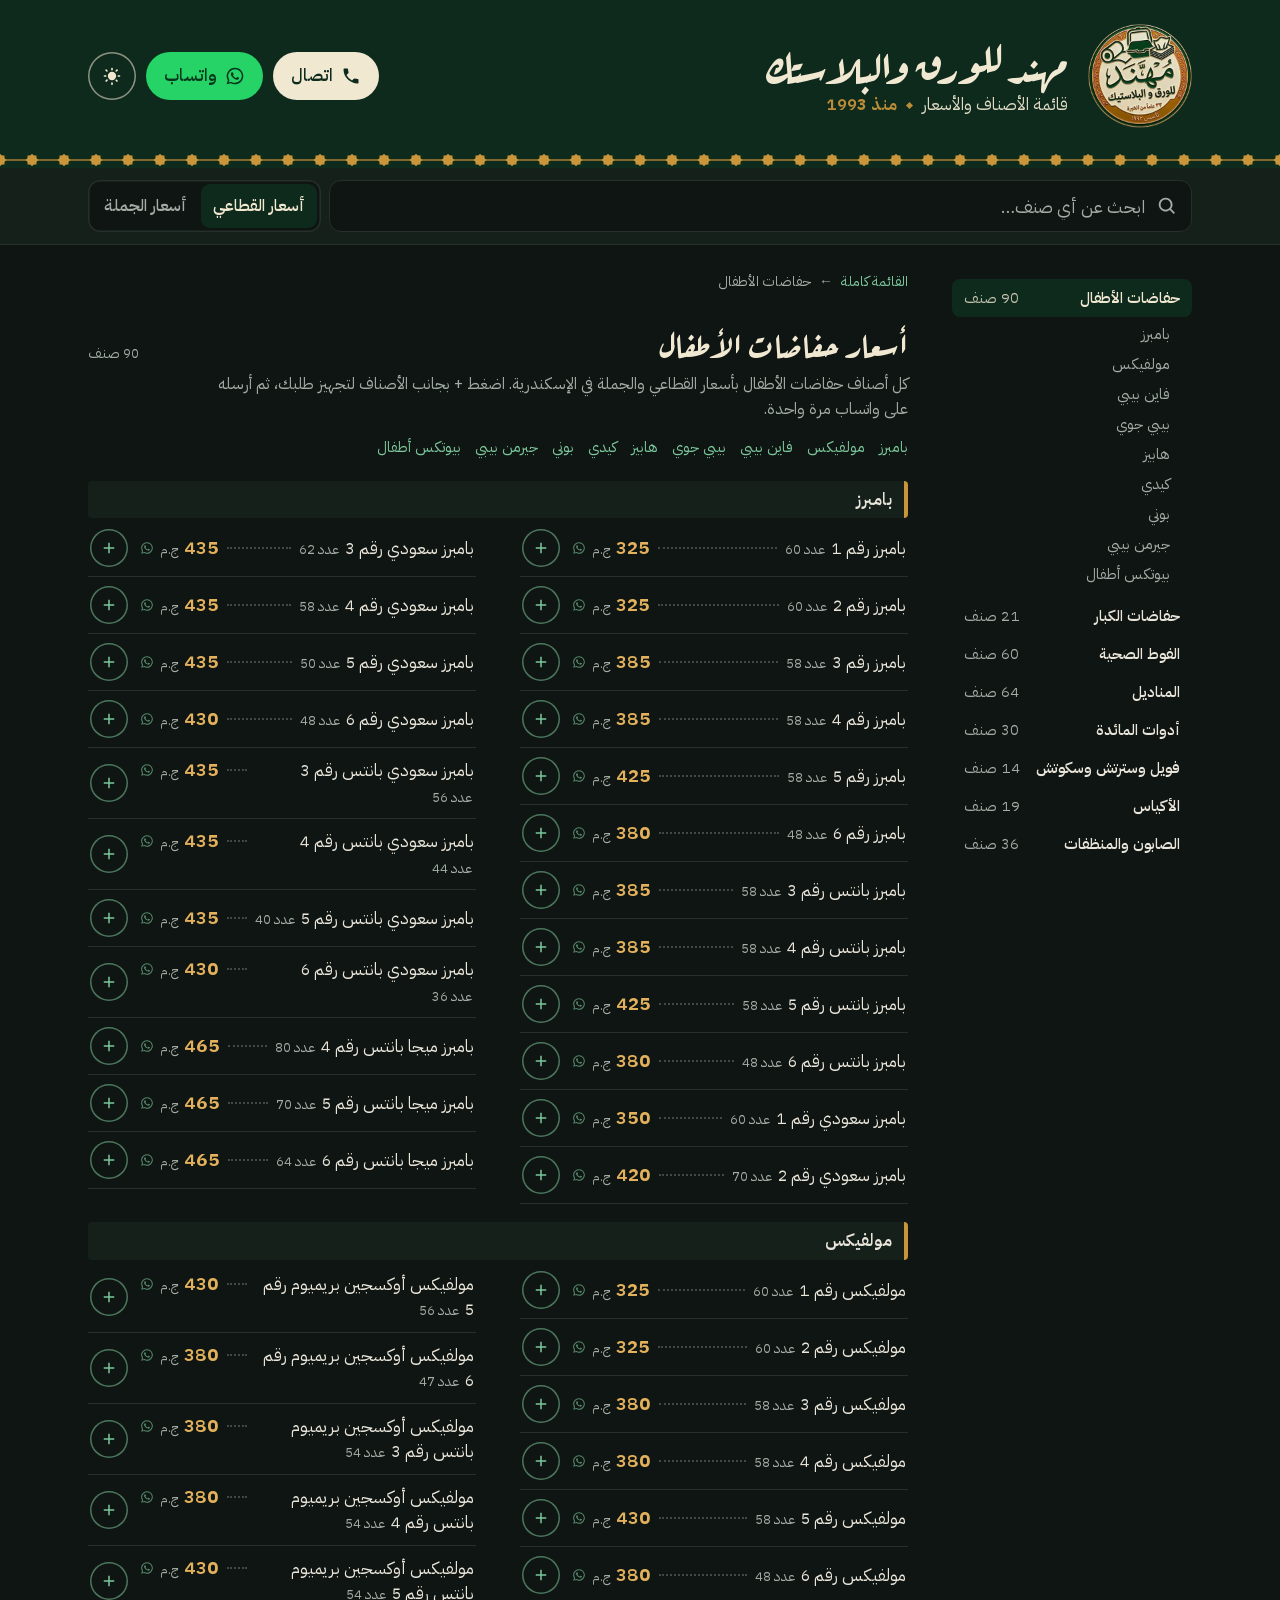
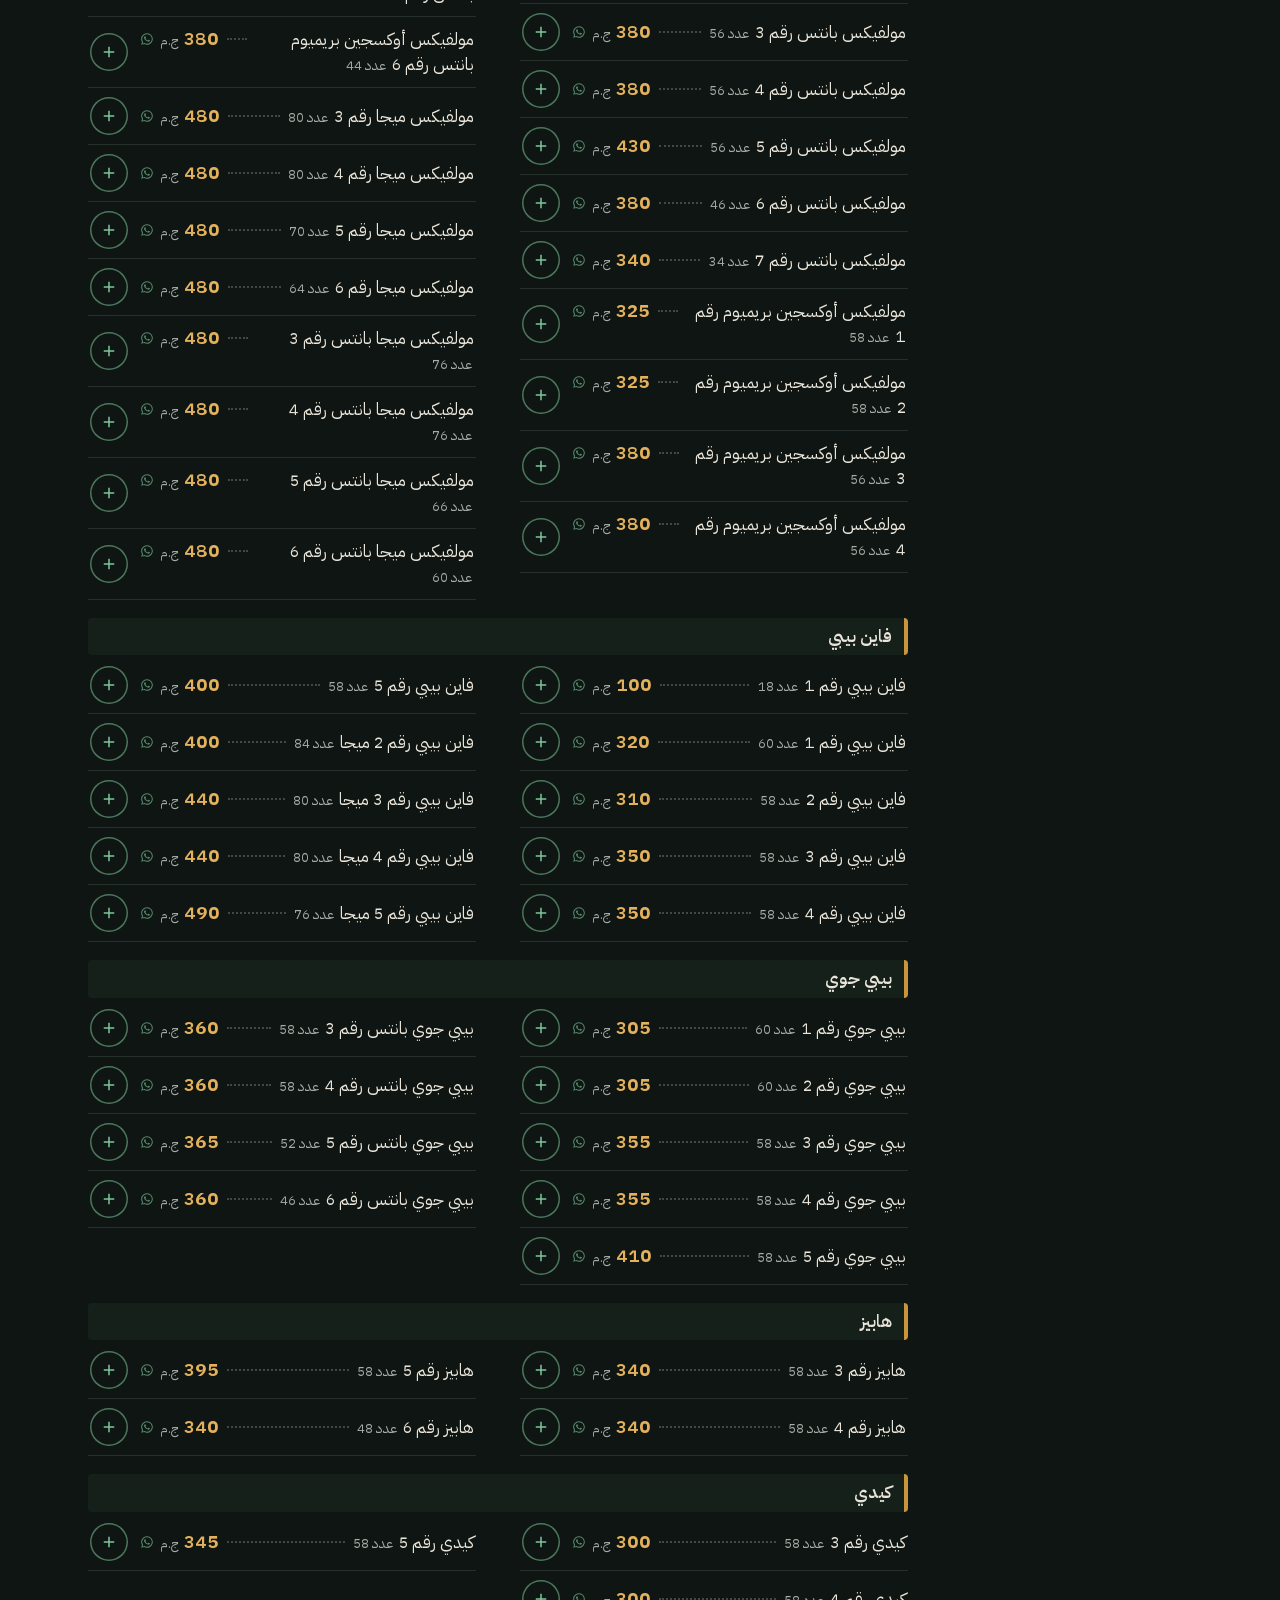
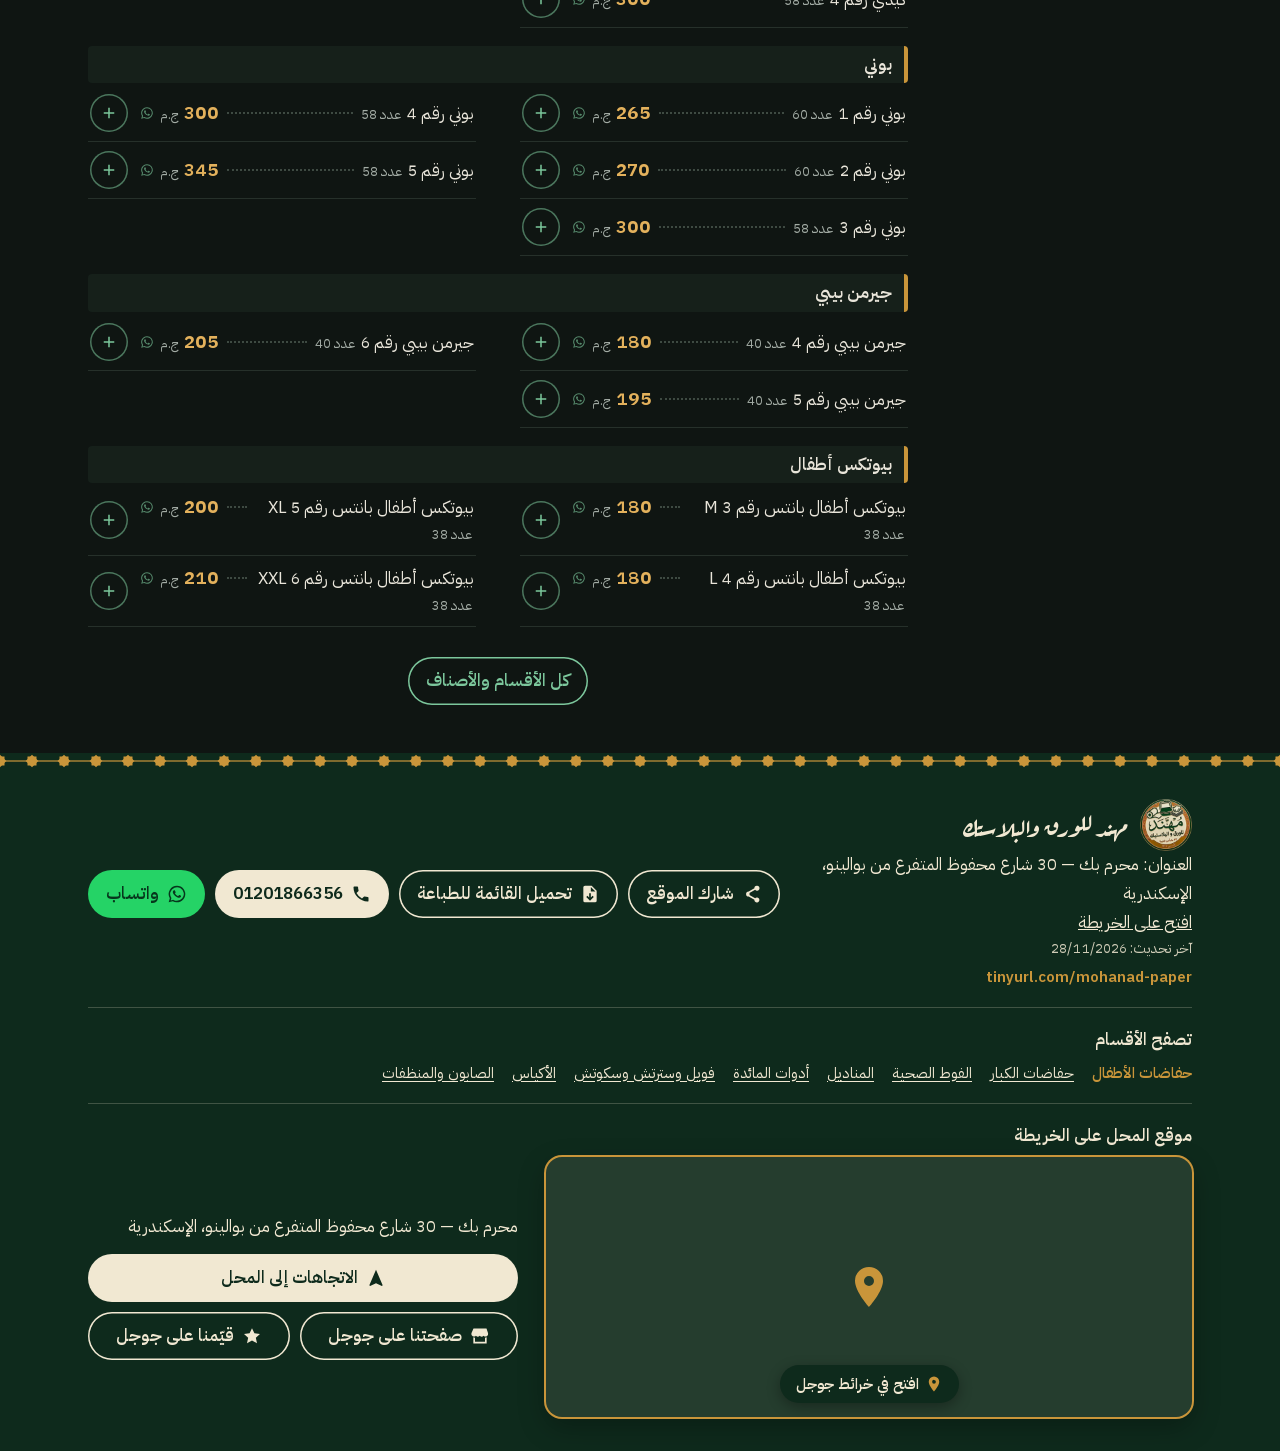
<file: baby-diapers/index.html>
<!doctype html>
<html lang="ar-EG" dir="rtl">
<head>
<meta charset="utf-8">
<meta http-equiv="Content-Security-Policy" content="default-src 'none'; script-src 'self' 'sha256-9eelh3zD/TNMWQGXBB+wxtoSGQHvkjI2sVw8g6r19EQ=' https://gc.zgo.at; style-src 'self' 'unsafe-inline'; img-src 'self' data: https://mohanadforpaper-plastic.goatcounter.com; font-src 'self'; connect-src 'self' https://mohanadforpaper-plastic.goatcounter.com; manifest-src 'self'; frame-src https://www.google.com; base-uri 'none'; form-action 'self'; object-src 'none'">
<meta name="referrer" content="strict-origin-when-cross-origin">
<meta name="viewport" content="width=device-width, initial-scale=1, viewport-fit=cover">
<title>أسعار حفاضات الأطفال جملة وقطاعي في الإسكندرية | مهند للورق والبلاستك</title>
<meta name="description" content="بامبرز، مولفيكس، فاين بيبي، بيبي جوي، هابيز، كيدي، بوني، جيرمن بيبي، وبيوتكس أطفال: أسعار حفاضات الأطفال بالجملة والقطاعي في مهند للورق والبلاستك، محرم بك — 30 شارع محفوظ المتفرع من بوالينو، الإسكندرية. اطلب على واتساب.">
<meta name="theme-color" content="#0E2A1C" id="theme-color" data-light="#17432D" data-dark="#0E2A1C">
<meta name="mhnd-build" content="d6c68418a8bc1c984e48ca4137ee1412">
<meta name="mhnd-root" content="../">
<meta name="format-detection" content="telephone=no">
<link rel="canonical" href="https://asser22.github.io/MohanadForPaper-Plastic/baby-diapers/">
<meta property="og:type" content="website">
<meta property="og:locale" content="ar_EG">
<meta property="og:site_name" content="مهند للورق والبلاستك">
<meta property="og:title" content="أسعار حفاضات الأطفال جملة وقطاعي في الإسكندرية | مهند للورق والبلاستك">
<meta property="og:description" content="بامبرز، مولفيكس، فاين بيبي، بيبي جوي، هابيز، كيدي، بوني، جيرمن بيبي، وبيوتكس أطفال: أسعار حفاضات الأطفال بالجملة والقطاعي في مهند للورق والبلاستك، محرم بك — 30 شارع محفوظ المتفرع من بوالينو، الإسكندرية. اطلب على واتساب.">
<meta property="og:url" content="https://asser22.github.io/MohanadForPaper-Plastic/baby-diapers/">
<meta property="og:image" content="https://asser22.github.io/MohanadForPaper-Plastic/assets/share-baby-diapers-5cec42f82b.jpg">
<meta property="og:image:width" content="1200">
<meta property="og:image:height" content="630">
<meta property="og:image:alt" content="أسعار حفاضات الأطفال جملة وقطاعي في الإسكندرية | مهند للورق والبلاستك">
<meta name="twitter:card" content="summary_large_image">
<link rel="icon" href="../favicon.ico" sizes="16x16 32x32 48x48">
<link rel="icon" type="image/png" sizes="48x48" href="../assets/favicon-48-56d7860cb4.png">
<link rel="icon" type="image/png" sizes="96x96" href="../assets/favicon-96-3139dbdf33.png">
<link rel="icon" type="image/png" sizes="192x192" href="../assets/favicon-192-fcbe268982.png">
<link rel="apple-touch-icon" href="../assets/icon-180-ed1270382b.png">
<link rel="manifest" href="../manifest.webmanifest">
<link rel="preload" href="../assets/fonts/plex-arabic-400.woff2" as="font" type="font/woff2" crossorigin>
<link rel="preload" href="../assets/fonts/aref-ruqaa-700.woff2" as="font" type="font/woff2" crossorigin>
<link rel="stylesheet" href="../assets/site-e65494114b.css">
<style>
:root{--sign:#0E2A1C;--sign-ink:#F1E8D2;--gold:#C9953A;--paper:#0F1512;--wash:#16201A;--ink:#E9E5DA;--ink-soft:#A3ACA5;--rule:#26302A;--leader:#3E4A42;--price:#E3B15C;--accent:#7CC79C;--whatsapp:#25D366;--whatsapp-ink:#06361C;--danger:#F2B8B5;--open:#5BD08A}
:root[data-theme="light"]{--sign:#17432D;--sign-ink:#F4ECD8;--gold:#CC9636;--paper:#FFFFFF;--wash:#F6F2E7;--ink:#1A1E1B;--ink-soft:#5D655F;--rule:#E4E1D8;--leader:#CDC6B2;--price:#7E5410;--accent:#1F6B45;--whatsapp:#25D366;--whatsapp-ink:#06361C;--danger:#B3261E;--open:#1F8A4C}
</style>
<script>
(function (d) {
  d.className += " js";
  // From the first paint: wholesale prices for whoever chose them (or opened that link),
  // and the light look for whoever chose it (dark is the shop's default).
  try {
    var p = new URLSearchParams(location.search).get("prices") || localStorage.getItem("mhnd-prices");
    if (p === "wholesale") d.setAttribute("data-prices", "wholesale");
    if (localStorage.getItem("mhnd-theme") === "light") d.setAttribute("data-theme", "light");
  } catch (e) {}
})(document.documentElement);
</script>
<script type="application/ld+json">{"@context":"https://schema.org","@graph":[{"@type":"BreadcrumbList","itemListElement":[{"@type":"ListItem","item":"https://asser22.github.io/MohanadForPaper-Plastic/","name":"مهند للورق والبلاستك","position":1},{"@type":"ListItem","item":"https://asser22.github.io/MohanadForPaper-Plastic/baby-diapers/","name":"حفاضات الأطفال","position":2}]},{"@type":"ItemList","itemListElement":[{"@type":"ListItem","item":{"@type":"Product","category":"حفاضات الأطفال / بامبرز","name":"بامبرز رقم 1 (عدد 60)","offers":[{"@type":"Offer","name":"سعر القطاعي","price":"325.00","priceCurrency":"EGP","seller":{"@id":"https://asser22.github.io/MohanadForPaper-Plastic/#store"},"url":"https://asser22.github.io/MohanadForPaper-Plastic/baby-diapers/#i1"}]},"position":1},{"@type":"ListItem","item":{"@type":"Product","category":"حفاضات الأطفال / بامبرز","name":"بامبرز رقم 2 (عدد 60)","offers":[{"@type":"Offer","name":"سعر القطاعي","price":"325.00","priceCurrency":"EGP","seller":{"@id":"https://asser22.github.io/MohanadForPaper-Plastic/#store"},"url":"https://asser22.github.io/MohanadForPaper-Plastic/baby-diapers/#i2"}]},"position":2},{"@type":"ListItem","item":{"@type":"Product","category":"حفاضات الأطفال / بامبرز","name":"بامبرز رقم 3 (عدد 58)","offers":[{"@type":"Offer","name":"سعر القطاعي","price":"385.00","priceCurrency":"EGP","seller":{"@id":"https://asser22.github.io/MohanadForPaper-Plastic/#store"},"url":"https://asser22.github.io/MohanadForPaper-Plastic/baby-diapers/#i3"}]},"position":3},{"@type":"ListItem","item":{"@type":"Product","category":"حفاضات الأطفال / بامبرز","name":"بامبرز رقم 4 (عدد 58)","offers":[{"@type":"Offer","name":"سعر القطاعي","price":"385.00","priceCurrency":"EGP","seller":{"@id":"https://asser22.github.io/MohanadForPaper-Plastic/#store"},"url":"https://asser22.github.io/MohanadForPaper-Plastic/baby-diapers/#i4"}]},"position":4},{"@type":"ListItem","item":{"@type":"Product","category":"حفاضات الأطفال / بامبرز","name":"بامبرز رقم 5 (عدد 58)","offers":[{"@type":"Offer","name":"سعر القطاعي","price":"425.00","priceCurrency":"EGP","seller":{"@id":"https://asser22.github.io/MohanadForPaper-Plastic/#store"},"url":"https://asser22.github.io/MohanadForPaper-Plastic/baby-diapers/#i5"}]},"position":5},{"@type":"ListItem","item":{"@type":"Product","category":"حفاضات الأطفال / بامبرز","name":"بامبرز رقم 6 (عدد 48)","offers":[{"@type":"Offer","name":"سعر القطاعي","price":"380.00","priceCurrency":"EGP","seller":{"@id":"https://asser22.github.io/MohanadForPaper-Plastic/#store"},"url":"https://asser22.github.io/MohanadForPaper-Plastic/baby-diapers/#i6"}]},"position":6},{"@type":"ListItem","item":{"@type":"Product","category":"حفاضات الأطفال / بامبرز","name":"بامبرز بانتس رقم 3 (عدد 58)","offers":[{"@type":"Offer","name":"سعر القطاعي","price":"385.00","priceCurrency":"EGP","seller":{"@id":"https://asser22.github.io/MohanadForPaper-Plastic/#store"},"url":"https://asser22.github.io/MohanadForPaper-Plastic/baby-diapers/#i7"}]},"position":7},{"@type":"ListItem","item":{"@type":"Product","category":"حفاضات الأطفال / بامبرز","name":"بامبرز بانتس رقم 4 (عدد 58)","offers":[{"@type":"Offer","name":"سعر القطاعي","price":"385.00","priceCurrency":"EGP","seller":{"@id":"https://asser22.github.io/MohanadForPaper-Plastic/#store"},"url":"https://asser22.github.io/MohanadForPaper-Plastic/baby-diapers/#i8"}]},"position":8},{"@type":"ListItem","item":{"@type":"Product","category":"حفاضات الأطفال / بامبرز","name":"بامبرز بانتس رقم 5 (عدد 58)","offers":[{"@type":"Offer","name":"سعر القطاعي","price":"425.00","priceCurrency":"EGP","seller":{"@id":"https://asser22.github.io/MohanadForPaper-Plastic/#store"},"url":"https://asser22.github.io/MohanadForPaper-Plastic/baby-diapers/#i9"}]},"position":9},{"@type":"ListItem","item":{"@type":"Product","category":"حفاضات الأطفال / بامبرز","name":"بامبرز بانتس رقم 6 (عدد 48)","offers":[{"@type":"Offer","name":"سعر القطاعي","price":"380.00","priceCurrency":"EGP","seller":{"@id":"https://asser22.github.io/MohanadForPaper-Plastic/#store"},"url":"https://asser22.github.io/MohanadForPaper-Plastic/baby-diapers/#i10"}]},"position":10},{"@type":"ListItem","item":{"@type":"Product","category":"حفاضات الأطفال / بامبرز","name":"بامبرز سعودي رقم 1 (عدد 60)","offers":[{"@type":"Offer","name":"سعر القطاعي","price":"350.00","priceCurrency":"EGP","seller":{"@id":"https://asser22.github.io/MohanadForPaper-Plastic/#store"},"url":"https://asser22.github.io/MohanadForPaper-Plastic/baby-diapers/#i11"}]},"position":11},{"@type":"ListItem","item":{"@type":"Product","category":"حفاضات الأطفال / بامبرز","name":"بامبرز سعودي رقم 2 (عدد 70)","offers":[{"@type":"Offer","name":"سعر القطاعي","price":"420.00","priceCurrency":"EGP","seller":{"@id":"https://asser22.github.io/MohanadForPaper-Plastic/#store"},"url":"https://asser22.github.io/MohanadForPaper-Plastic/baby-diapers/#i12"}]},"position":12},{"@type":"ListItem","item":{"@type":"Product","category":"حفاضات الأطفال / بامبرز","name":"بامبرز سعودي رقم 3 (عدد 62)","offers":[{"@type":"Offer","name":"سعر القطاعي","price":"435.00","priceCurrency":"EGP","seller":{"@id":"https://asser22.github.io/MohanadForPaper-Plastic/#store"},"url":"https://asser22.github.io/MohanadForPaper-Plastic/baby-diapers/#i13"}]},"position":13},{"@type":"ListItem","item":{"@type":"Product","category":"حفاضات الأطفال / بامبرز","name":"بامبرز سعودي رقم 4 (عدد 58)","offers":[{"@type":"Offer","name":"سعر القطاعي","price":"435.00","priceCurrency":"EGP","seller":{"@id":"https://asser22.github.io/MohanadForPaper-Plastic/#store"},"url":"https://asser22.github.io/MohanadForPaper-Plastic/baby-diapers/#i14"}]},"position":14},{"@type":"ListItem","item":{"@type":"Product","category":"حفاضات الأطفال / بامبرز","name":"بامبرز سعودي رقم 5 (عدد 50)","offers":[{"@type":"Offer","name":"سعر القطاعي","price":"435.00","priceCurrency":"EGP","seller":{"@id":"https://asser22.github.io/MohanadForPaper-Plastic/#store"},"url":"https://asser22.github.io/MohanadForPaper-Plastic/baby-diapers/#i15"}]},"position":15},{"@type":"ListItem","item":{"@type":"Product","category":"حفاضات الأطفال / بامبرز","name":"بامبرز سعودي رقم 6 (عدد 48)","offers":[{"@type":"Offer","name":"سعر القطاعي","price":"430.00","priceCurrency":"EGP","seller":{"@id":"https://asser22.github.io/MohanadForPaper-Plastic/#store"},"url":"https://asser22.github.io/MohanadForPaper-Plastic/baby-diapers/#i16"}]},"position":16},{"@type":"ListItem","item":{"@type":"Product","category":"حفاضات الأطفال / بامبرز","name":"بامبرز سعودي بانتس رقم 3 (عدد 56)","offers":[{"@type":"Offer","name":"سعر القطاعي","price":"435.00","priceCurrency":"EGP","seller":{"@id":"https://asser22.github.io/MohanadForPaper-Plastic/#store"},"url":"https://asser22.github.io/MohanadForPaper-Plastic/baby-diapers/#i17"}]},"position":17},{"@type":"ListItem","item":{"@type":"Product","category":"حفاضات الأطفال / بامبرز","name":"بامبرز سعودي بانتس رقم 4 (عدد 44)","offers":[{"@type":"Offer","name":"سعر القطاعي","price":"435.00","priceCurrency":"EGP","seller":{"@id":"https://asser22.github.io/MohanadForPaper-Plastic/#store"},"url":"https://asser22.github.io/MohanadForPaper-Plastic/baby-diapers/#i18"}]},"position":18},{"@type":"ListItem","item":{"@type":"Product","category":"حفاضات الأطفال / بامبرز","name":"بامبرز سعودي بانتس رقم 5 (عدد 40)","offers":[{"@type":"Offer","name":"سعر القطاعي","price":"435.00","priceCurrency":"EGP","seller":{"@id":"https://asser22.github.io/MohanadForPaper-Plastic/#store"},"url":"https://asser22.github.io/MohanadForPaper-Plastic/baby-diapers/#i19"}]},"position":19},{"@type":"ListItem","item":{"@type":"Product","category":"حفاضات الأطفال / بامبرز","name":"بامبرز سعودي بانتس رقم 6 (عدد 36)","offers":[{"@type":"Offer","name":"سعر القطاعي","price":"430.00","priceCurrency":"EGP","seller":{"@id":"https://asser22.github.io/MohanadForPaper-Plastic/#store"},"url":"https://asser22.github.io/MohanadForPaper-Plastic/baby-diapers/#i20"}]},"position":20},{"@type":"ListItem","item":{"@type":"Product","category":"حفاضات الأطفال / بامبرز","name":"بامبرز ميجا بانتس رقم 4 (عدد 80)","offers":[{"@type":"Offer","name":"سعر القطاعي","price":"465.00","priceCurrency":"EGP","seller":{"@id":"https://asser22.github.io/MohanadForPaper-Plastic/#store"},"url":"https://asser22.github.io/MohanadForPaper-Plastic/baby-diapers/#i21"}]},"position":21},{"@type":"ListItem","item":{"@type":"Product","category":"حفاضات الأطفال / بامبرز","name":"بامبرز ميجا بانتس رقم 5 (عدد 70)","offers":[{"@type":"Offer","name":"سعر القطاعي","price":"465.00","priceCurrency":"EGP","seller":{"@id":"https://asser22.github.io/MohanadForPaper-Plastic/#store"},"url":"https://asser22.github.io/MohanadForPaper-Plastic/baby-diapers/#i22"}]},"position":22},{"@type":"ListItem","item":{"@type":"Product","category":"حفاضات الأطفال / بامبرز","name":"بامبرز ميجا بانتس رقم 6 (عدد 64)","offers":[{"@type":"Offer","name":"سعر القطاعي","price":"465.00","priceCurrency":"EGP","seller":{"@id":"https://asser22.github.io/MohanadForPaper-Plastic/#store"},"url":"https://asser22.github.io/MohanadForPaper-Plastic/baby-diapers/#i23"}]},"position":23},{"@type":"ListItem","item":{"@type":"Product","category":"حفاضات الأطفال / مولفيكس","name":"مولفيكس رقم 1 (عدد 60)","offers":[{"@type":"Offer","name":"سعر القطاعي","price":"325.00","priceCurrency":"EGP","seller":{"@id":"https://asser22.github.io/MohanadForPaper-Plastic/#store"},"url":"https://asser22.github.io/MohanadForPaper-Plastic/baby-diapers/#i24"}]},"position":24},{"@type":"ListItem","item":{"@type":"Product","category":"حفاضات الأطفال / مولفيكس","name":"مولفيكس رقم 2 (عدد 60)","offers":[{"@type":"Offer","name":"سعر القطاعي","price":"325.00","priceCurrency":"EGP","seller":{"@id":"https://asser22.github.io/MohanadForPaper-Plastic/#store"},"url":"https://asser22.github.io/MohanadForPaper-Plastic/baby-diapers/#i25"}]},"position":25},{"@type":"ListItem","item":{"@type":"Product","category":"حفاضات الأطفال / مولفيكس","name":"مولفيكس رقم 3 (عدد 58)","offers":[{"@type":"Offer","name":"سعر القطاعي","price":"380.00","priceCurrency":"EGP","seller":{"@id":"https://asser22.github.io/MohanadForPaper-Plastic/#store"},"url":"https://asser22.github.io/MohanadForPaper-Plastic/baby-diapers/#i26"}]},"position":26},{"@type":"ListItem","item":{"@type":"Product","category":"حفاضات الأطفال / مولفيكس","name":"مولفيكس رقم 4 (عدد 58)","offers":[{"@type":"Offer","name":"سعر القطاعي","price":"380.00","priceCurrency":"EGP","seller":{"@id":"https://asser22.github.io/MohanadForPaper-Plastic/#store"},"url":"https://asser22.github.io/MohanadForPaper-Plastic/baby-diapers/#i27"}]},"position":27},{"@type":"ListItem","item":{"@type":"Product","category":"حفاضات الأطفال / مولفيكس","name":"مولفيكس رقم 5 (عدد 58)","offers":[{"@type":"Offer","name":"سعر القطاعي","price":"430.00","priceCurrency":"EGP","seller":{"@id":"https://asser22.github.io/MohanadForPaper-Plastic/#store"},"url":"https://asser22.github.io/MohanadForPaper-Plastic/baby-diapers/#i28"}]},"position":28},{"@type":"ListItem","item":{"@type":"Product","category":"حفاضات الأطفال / مولفيكس","name":"مولفيكس رقم 6 (عدد 48)","offers":[{"@type":"Offer","name":"سعر القطاعي","price":"380.00","priceCurrency":"EGP","seller":{"@id":"https://asser22.github.io/MohanadForPaper-Plastic/#store"},"url":"https://asser22.github.io/MohanadForPaper-Plastic/baby-diapers/#i29"}]},"position":29},{"@type":"ListItem","item":{"@type":"Product","category":"حفاضات الأطفال / مولفيكس","name":"مولفيكس بانتس رقم 3 (عدد 56)","offers":[{"@type":"Offer","name":"سعر القطاعي","price":"380.00","priceCurrency":"EGP","seller":{"@id":"https://asser22.github.io/MohanadForPaper-Plastic/#store"},"url":"https://asser22.github.io/MohanadForPaper-Plastic/baby-diapers/#i30"}]},"position":30},{"@type":"ListItem","item":{"@type":"Product","category":"حفاضات الأطفال / مولفيكس","name":"مولفيكس بانتس رقم 4 (عدد 56)","offers":[{"@type":"Offer","name":"سعر القطاعي","price":"380.00","priceCurrency":"EGP","seller":{"@id":"https://asser22.github.io/MohanadForPaper-Plastic/#store"},"url":"https://asser22.github.io/MohanadForPaper-Plastic/baby-diapers/#i31"}]},"position":31},{"@type":"ListItem","item":{"@type":"Product","category":"حفاضات الأطفال / مولفيكس","name":"مولفيكس بانتس رقم 5 (عدد 56)","offers":[{"@type":"Offer","name":"سعر القطاعي","price":"430.00","priceCurrency":"EGP","seller":{"@id":"https://asser22.github.io/MohanadForPaper-Plastic/#store"},"url":"https://asser22.github.io/MohanadForPaper-Plastic/baby-diapers/#i32"}]},"position":32},{"@type":"ListItem","item":{"@type":"Product","category":"حفاضات الأطفال / مولفيكس","name":"مولفيكس بانتس رقم 6 (عدد 46)","offers":[{"@type":"Offer","name":"سعر القطاعي","price":"380.00","priceCurrency":"EGP","seller":{"@id":"https://asser22.github.io/MohanadForPaper-Plastic/#store"},"url":"https://asser22.github.io/MohanadForPaper-Plastic/baby-diapers/#i33"}]},"position":33},{"@type":"ListItem","item":{"@type":"Product","category":"حفاضات الأطفال / مولفيكس","name":"مولفيكس بانتس رقم 7 (عدد 34)","offers":[{"@type":"Offer","name":"سعر القطاعي","price":"340.00","priceCurrency":"EGP","seller":{"@id":"https://asser22.github.io/MohanadForPaper-Plastic/#store"},"url":"https://asser22.github.io/MohanadForPaper-Plastic/baby-diapers/#i34"}]},"position":34},{"@type":"ListItem","item":{"@type":"Product","category":"حفاضات الأطفال / مولفيكس","name":"مولفيكس أوكسجين بريميوم رقم 1 (عدد 58)","offers":[{"@type":"Offer","name":"سعر القطاعي","price":"325.00","priceCurrency":"EGP","seller":{"@id":"https://asser22.github.io/MohanadForPaper-Plastic/#store"},"url":"https://asser22.github.io/MohanadForPaper-Plastic/baby-diapers/#i35"}]},"position":35},{"@type":"ListItem","item":{"@type":"Product","category":"حفاضات الأطفال / مولفيكس","name":"مولفيكس أوكسجين بريميوم رقم 2 (عدد 58)","offers":[{"@type":"Offer","name":"سعر القطاعي","price":"325.00","priceCurrency":"EGP","seller":{"@id":"https://asser22.github.io/MohanadForPaper-Plastic/#store"},"url":"https://asser22.github.io/MohanadForPaper-Plastic/baby-diapers/#i36"}]},"position":36},{"@type":"ListItem","item":{"@type":"Product","category":"حفاضات الأطفال / مولفيكس","name":"مولفيكس أوكسجين بريميوم رقم 3 (عدد 56)","offers":[{"@type":"Offer","name":"سعر القطاعي","price":"380.00","priceCurrency":"EGP","seller":{"@id":"https://asser22.github.io/MohanadForPaper-Plastic/#store"},"url":"https://asser22.github.io/MohanadForPaper-Plastic/baby-diapers/#i37"}]},"position":37},{"@type":"ListItem","item":{"@type":"Product","category":"حفاضات الأطفال / مولفيكس","name":"مولفيكس أوكسجين بريميوم رقم 4 (عدد 56)","offers":[{"@type":"Offer","name":"سعر القطاعي","price":"380.00","priceCurrency":"EGP","seller":{"@id":"https://asser22.github.io/MohanadForPaper-Plastic/#store"},"url":"https://asser22.github.io/MohanadForPaper-Plastic/baby-diapers/#i38"}]},"position":38},{"@type":"ListItem","item":{"@type":"Product","category":"حفاضات الأطفال / مولفيكس","name":"مولفيكس أوكسجين بريميوم رقم 5 (عدد 56)","offers":[{"@type":"Offer","name":"سعر القطاعي","price":"430.00","priceCurrency":"EGP","seller":{"@id":"https://asser22.github.io/MohanadForPaper-Plastic/#store"},"url":"https://asser22.github.io/MohanadForPaper-Plastic/baby-diapers/#i39"}]},"position":39},{"@type":"ListItem","item":{"@type":"Product","category":"حفاضات الأطفال / مولفيكس","name":"مولفيكس أوكسجين بريميوم رقم 6 (عدد 47)","offers":[{"@type":"Offer","name":"سعر القطاعي","price":"380.00","priceCurrency":"EGP","seller":{"@id":"https://asser22.github.io/MohanadForPaper-Plastic/#store"},"url":"https://asser22.github.io/MohanadForPaper-Plastic/baby-diapers/#i40"}]},"position":40},{"@type":"ListItem","item":{"@type":"Product","category":"حفاضات الأطفال / مولفيكس","name":"مولفيكس أوكسجين بريميوم بانتس رقم 3 (عدد 54)","offers":[{"@type":"Offer","name":"سعر القطاعي","price":"380.00","priceCurrency":"EGP","seller":{"@id":"https://asser22.github.io/MohanadForPaper-Plastic/#store"},"url":"https://asser22.github.io/MohanadForPaper-Plastic/baby-diapers/#i41"}]},"position":41},{"@type":"ListItem","item":{"@type":"Product","category":"حفاضات الأطفال / مولفيكس","name":"مولفيكس أوكسجين بريميوم بانتس رقم 4 (عدد 54)","offers":[{"@type":"Offer","name":"سعر القطاعي","price":"380.00","priceCurrency":"EGP","seller":{"@id":"https://asser22.github.io/MohanadForPaper-Plastic/#store"},"url":"https://asser22.github.io/MohanadForPaper-Plastic/baby-diapers/#i42"}]},"position":42},{"@type":"ListItem","item":{"@type":"Product","category":"حفاضات الأطفال / مولفيكس","name":"مولفيكس أوكسجين بريميوم بانتس رقم 5 (عدد 54)","offers":[{"@type":"Offer","name":"سعر القطاعي","price":"430.00","priceCurrency":"EGP","seller":{"@id":"https://asser22.github.io/MohanadForPaper-Plastic/#store"},"url":"https://asser22.github.io/MohanadForPaper-Plastic/baby-diapers/#i43"}]},"position":43},{"@type":"ListItem","item":{"@type":"Product","category":"حفاضات الأطفال / مولفيكس","name":"مولفيكس أوكسجين بريميوم بانتس رقم 6 (عدد 44)","offers":[{"@type":"Offer","name":"سعر القطاعي","price":"380.00","priceCurrency":"EGP","seller":{"@id":"https://asser22.github.io/MohanadForPaper-Plastic/#store"},"url":"https://asser22.github.io/MohanadForPaper-Plastic/baby-diapers/#i44"}]},"position":44},{"@type":"ListItem","item":{"@type":"Product","category":"حفاضات الأطفال / مولفيكس","name":"مولفيكس ميجا رقم 3 (عدد 80)","offers":[{"@type":"Offer","name":"سعر القطاعي","price":"480.00","priceCurrency":"EGP","seller":{"@id":"https://asser22.github.io/MohanadForPaper-Plastic/#store"},"url":"https://asser22.github.io/MohanadForPaper-Plastic/baby-diapers/#i45"}]},"position":45},{"@type":"ListItem","item":{"@type":"Product","category":"حفاضات الأطفال / مولفيكس","name":"مولفيكس ميجا رقم 4 (عدد 80)","offers":[{"@type":"Offer","name":"سعر القطاعي","price":"480.00","priceCurrency":"EGP","seller":{"@id":"https://asser22.github.io/MohanadForPaper-Plastic/#store"},"url":"https://asser22.github.io/MohanadForPaper-Plastic/baby-diapers/#i46"}]},"position":46},{"@type":"ListItem","item":{"@type":"Product","category":"حفاضات الأطفال / مولفيكس","name":"مولفيكس ميجا رقم 5 (عدد 70)","offers":[{"@type":"Offer","name":"سعر القطاعي","price":"480.00","priceCurrency":"EGP","seller":{"@id":"https://asser22.github.io/MohanadForPaper-Plastic/#store"},"url":"https://asser22.github.io/MohanadForPaper-Plastic/baby-diapers/#i47"}]},"position":47},{"@type":"ListItem","item":{"@type":"Product","category":"حفاضات الأطفال / مولفيكس","name":"مولفيكس ميجا رقم 6 (عدد 64)","offers":[{"@type":"Offer","name":"سعر القطاعي","price":"480.00","priceCurrency":"EGP","seller":{"@id":"https://asser22.github.io/MohanadForPaper-Plastic/#store"},"url":"https://asser22.github.io/MohanadForPaper-Plastic/baby-diapers/#i48"}]},"position":48},{"@type":"ListItem","item":{"@type":"Product","category":"حفاضات الأطفال / مولفيكس","name":"مولفيكس ميجا بانتس رقم 3 (عدد 76)","offers":[{"@type":"Offer","name":"سعر القطاعي","price":"480.00","priceCurrency":"EGP","seller":{"@id":"https://asser22.github.io/MohanadForPaper-Plastic/#store"},"url":"https://asser22.github.io/MohanadForPaper-Plastic/baby-diapers/#i49"}]},"position":49},{"@type":"ListItem","item":{"@type":"Product","category":"حفاضات الأطفال / مولفيكس","name":"مولفيكس ميجا بانتس رقم 4 (عدد 76)","offers":[{"@type":"Offer","name":"سعر القطاعي","price":"480.00","priceCurrency":"EGP","seller":{"@id":"https://asser22.github.io/MohanadForPaper-Plastic/#store"},"url":"https://asser22.github.io/MohanadForPaper-Plastic/baby-diapers/#i50"}]},"position":50},{"@type":"ListItem","item":{"@type":"Product","category":"حفاضات الأطفال / مولفيكس","name":"مولفيكس ميجا بانتس رقم 5 (عدد 66)","offers":[{"@type":"Offer","name":"سعر القطاعي","price":"480.00","priceCurrency":"EGP","seller":{"@id":"https://asser22.github.io/MohanadForPaper-Plastic/#store"},"url":"https://asser22.github.io/MohanadForPaper-Plastic/baby-diapers/#i51"}]},"position":51},{"@type":"ListItem","item":{"@type":"Product","category":"حفاضات الأطفال / مولفيكس","name":"مولفيكس ميجا بانتس رقم 6 (عدد 60)","offers":[{"@type":"Offer","name":"سعر القطاعي","price":"480.00","priceCurrency":"EGP","seller":{"@id":"https://asser22.github.io/MohanadForPaper-Plastic/#store"},"url":"https://asser22.github.io/MohanadForPaper-Plastic/baby-diapers/#i52"}]},"position":52},{"@type":"ListItem","item":{"@type":"Product","category":"حفاضات الأطفال / فاين بيبي","name":"فاين بيبي رقم 1 (عدد 18)","offers":[{"@type":"Offer","name":"سعر القطاعي","price":"100.00","priceCurrency":"EGP","seller":{"@id":"https://asser22.github.io/MohanadForPaper-Plastic/#store"},"url":"https://asser22.github.io/MohanadForPaper-Plastic/baby-diapers/#i53"}]},"position":53},{"@type":"ListItem","item":{"@type":"Product","category":"حفاضات الأطفال / فاين بيبي","name":"فاين بيبي رقم 1 (عدد 60)","offers":[{"@type":"Offer","name":"سعر القطاعي","price":"320.00","priceCurrency":"EGP","seller":{"@id":"https://asser22.github.io/MohanadForPaper-Plastic/#store"},"url":"https://asser22.github.io/MohanadForPaper-Plastic/baby-diapers/#i54"}]},"position":54},{"@type":"ListItem","item":{"@type":"Product","category":"حفاضات الأطفال / فاين بيبي","name":"فاين بيبي رقم 2 (عدد 58)","offers":[{"@type":"Offer","name":"سعر القطاعي","price":"310.00","priceCurrency":"EGP","seller":{"@id":"https://asser22.github.io/MohanadForPaper-Plastic/#store"},"url":"https://asser22.github.io/MohanadForPaper-Plastic/baby-diapers/#i55"}]},"position":55},{"@type":"ListItem","item":{"@type":"Product","category":"حفاضات الأطفال / فاين بيبي","name":"فاين بيبي رقم 3 (عدد 58)","offers":[{"@type":"Offer","name":"سعر القطاعي","price":"350.00","priceCurrency":"EGP","seller":{"@id":"https://asser22.github.io/MohanadForPaper-Plastic/#store"},"url":"https://asser22.github.io/MohanadForPaper-Plastic/baby-diapers/#i56"}]},"position":56},{"@type":"ListItem","item":{"@type":"Product","category":"حفاضات الأطفال / فاين بيبي","name":"فاين بيبي رقم 4 (عدد 58)","offers":[{"@type":"Offer","name":"سعر القطاعي","price":"350.00","priceCurrency":"EGP","seller":{"@id":"https://asser22.github.io/MohanadForPaper-Plastic/#store"},"url":"https://asser22.github.io/MohanadForPaper-Plastic/baby-diapers/#i57"}]},"position":57},{"@type":"ListItem","item":{"@type":"Product","category":"حفاضات الأطفال / فاين بيبي","name":"فاين بيبي رقم 5 (عدد 58)","offers":[{"@type":"Offer","name":"سعر القطاعي","price":"400.00","priceCurrency":"EGP","seller":{"@id":"https://asser22.github.io/MohanadForPaper-Plastic/#store"},"url":"https://asser22.github.io/MohanadForPaper-Plastic/baby-diapers/#i58"}]},"position":58},{"@type":"ListItem","item":{"@type":"Product","category":"حفاضات الأطفال / فاين بيبي","name":"فاين بيبي رقم 2 ميجا (عدد 84)","offers":[{"@type":"Offer","name":"سعر القطاعي","price":"400.00","priceCurrency":"EGP","seller":{"@id":"https://asser22.github.io/MohanadForPaper-Plastic/#store"},"url":"https://asser22.github.io/MohanadForPaper-Plastic/baby-diapers/#i59"}]},"position":59},{"@type":"ListItem","item":{"@type":"Product","category":"حفاضات الأطفال / فاين بيبي","name":"فاين بيبي رقم 3 ميجا (عدد 80)","offers":[{"@type":"Offer","name":"سعر القطاعي","price":"440.00","priceCurrency":"EGP","seller":{"@id":"https://asser22.github.io/MohanadForPaper-Plastic/#store"},"url":"https://asser22.github.io/MohanadForPaper-Plastic/baby-diapers/#i60"}]},"position":60},{"@type":"ListItem","item":{"@type":"Product","category":"حفاضات الأطفال / فاين بيبي","name":"فاين بيبي رقم 4 ميجا (عدد 80)","offers":[{"@type":"Offer","name":"سعر القطاعي","price":"440.00","priceCurrency":"EGP","seller":{"@id":"https://asser22.github.io/MohanadForPaper-Plastic/#store"},"url":"https://asser22.github.io/MohanadForPaper-Plastic/baby-diapers/#i61"}]},"position":61},{"@type":"ListItem","item":{"@type":"Product","category":"حفاضات الأطفال / فاين بيبي","name":"فاين بيبي رقم 5 ميجا (عدد 76)","offers":[{"@type":"Offer","name":"سعر القطاعي","price":"490.00","priceCurrency":"EGP","seller":{"@id":"https://asser22.github.io/MohanadForPaper-Plastic/#store"},"url":"https://asser22.github.io/MohanadForPaper-Plastic/baby-diapers/#i62"}]},"position":62},{"@type":"ListItem","item":{"@type":"Product","category":"حفاضات الأطفال / بيبي جوي","name":"بيبي جوي رقم 1 (عدد 60)","offers":[{"@type":"Offer","name":"سعر القطاعي","price":"305.00","priceCurrency":"EGP","seller":{"@id":"https://asser22.github.io/MohanadForPaper-Plastic/#store"},"url":"https://asser22.github.io/MohanadForPaper-Plastic/baby-diapers/#i63"}]},"position":63},{"@type":"ListItem","item":{"@type":"Product","category":"حفاضات الأطفال / بيبي جوي","name":"بيبي جوي رقم 2 (عدد 60)","offers":[{"@type":"Offer","name":"سعر القطاعي","price":"305.00","priceCurrency":"EGP","seller":{"@id":"https://asser22.github.io/MohanadForPaper-Plastic/#store"},"url":"https://asser22.github.io/MohanadForPaper-Plastic/baby-diapers/#i64"}]},"position":64},{"@type":"ListItem","item":{"@type":"Product","category":"حفاضات الأطفال / بيبي جوي","name":"بيبي جوي رقم 3 (عدد 58)","offers":[{"@type":"Offer","name":"سعر القطاعي","price":"355.00","priceCurrency":"EGP","seller":{"@id":"https://asser22.github.io/MohanadForPaper-Plastic/#store"},"url":"https://asser22.github.io/MohanadForPaper-Plastic/baby-diapers/#i65"}]},"position":65},{"@type":"ListItem","item":{"@type":"Product","category":"حفاضات الأطفال / بيبي جوي","name":"بيبي جوي رقم 4 (عدد 58)","offers":[{"@type":"Offer","name":"سعر القطاعي","price":"355.00","priceCurrency":"EGP","seller":{"@id":"https://asser22.github.io/MohanadForPaper-Plastic/#store"},"url":"https://asser22.github.io/MohanadForPaper-Plastic/baby-diapers/#i66"}]},"position":66},{"@type":"ListItem","item":{"@type":"Product","category":"حفاضات الأطفال / بيبي جوي","name":"بيبي جوي رقم 5 (عدد 58)","offers":[{"@type":"Offer","name":"سعر القطاعي","price":"410.00","priceCurrency":"EGP","seller":{"@id":"https://asser22.github.io/MohanadForPaper-Plastic/#store"},"url":"https://asser22.github.io/MohanadForPaper-Plastic/baby-diapers/#i67"}]},"position":67},{"@type":"ListItem","item":{"@type":"Product","category":"حفاضات الأطفال / بيبي جوي","name":"بيبي جوي بانتس رقم 3 (عدد 58)","offers":[{"@type":"Offer","name":"سعر القطاعي","price":"360.00","priceCurrency":"EGP","seller":{"@id":"https://asser22.github.io/MohanadForPaper-Plastic/#store"},"url":"https://asser22.github.io/MohanadForPaper-Plastic/baby-diapers/#i68"}]},"position":68},{"@type":"ListItem","item":{"@type":"Product","category":"حفاضات الأطفال / بيبي جوي","name":"بيبي جوي بانتس رقم 4 (عدد 58)","offers":[{"@type":"Offer","name":"سعر القطاعي","price":"360.00","priceCurrency":"EGP","seller":{"@id":"https://asser22.github.io/MohanadForPaper-Plastic/#store"},"url":"https://asser22.github.io/MohanadForPaper-Plastic/baby-diapers/#i69"}]},"position":69},{"@type":"ListItem","item":{"@type":"Product","category":"حفاضات الأطفال / بيبي جوي","name":"بيبي جوي بانتس رقم 5 (عدد 52)","offers":[{"@type":"Offer","name":"سعر القطاعي","price":"365.00","priceCurrency":"EGP","seller":{"@id":"https://asser22.github.io/MohanadForPaper-Plastic/#store"},"url":"https://asser22.github.io/MohanadForPaper-Plastic/baby-diapers/#i70"}]},"position":70},{"@type":"ListItem","item":{"@type":"Product","category":"حفاضات الأطفال / بيبي جوي","name":"بيبي جوي بانتس رقم 6 (عدد 46)","offers":[{"@type":"Offer","name":"سعر القطاعي","price":"360.00","priceCurrency":"EGP","seller":{"@id":"https://asser22.github.io/MohanadForPaper-Plastic/#store"},"url":"https://asser22.github.io/MohanadForPaper-Plastic/baby-diapers/#i71"}]},"position":71},{"@type":"ListItem","item":{"@type":"Product","category":"حفاضات الأطفال / هابيز","name":"هابيز رقم 3 (عدد 58)","offers":[{"@type":"Offer","name":"سعر القطاعي","price":"340.00","priceCurrency":"EGP","seller":{"@id":"https://asser22.github.io/MohanadForPaper-Plastic/#store"},"url":"https://asser22.github.io/MohanadForPaper-Plastic/baby-diapers/#i72"}]},"position":72},{"@type":"ListItem","item":{"@type":"Product","category":"حفاضات الأطفال / هابيز","name":"هابيز رقم 4 (عدد 58)","offers":[{"@type":"Offer","name":"سعر القطاعي","price":"340.00","priceCurrency":"EGP","seller":{"@id":"https://asser22.github.io/MohanadForPaper-Plastic/#store"},"url":"https://asser22.github.io/MohanadForPaper-Plastic/baby-diapers/#i73"}]},"position":73},{"@type":"ListItem","item":{"@type":"Product","category":"حفاضات الأطفال / هابيز","name":"هابيز رقم 5 (عدد 58)","offers":[{"@type":"Offer","name":"سعر القطاعي","price":"395.00","priceCurrency":"EGP","seller":{"@id":"https://asser22.github.io/MohanadForPaper-Plastic/#store"},"url":"https://asser22.github.io/MohanadForPaper-Plastic/baby-diapers/#i74"}]},"position":74},{"@type":"ListItem","item":{"@type":"Product","category":"حفاضات الأطفال / هابيز","name":"هابيز رقم 6 (عدد 48)","offers":[{"@type":"Offer","name":"سعر القطاعي","price":"340.00","priceCurrency":"EGP","seller":{"@id":"https://asser22.github.io/MohanadForPaper-Plastic/#store"},"url":"https://asser22.github.io/MohanadForPaper-Plastic/baby-diapers/#i75"}]},"position":75},{"@type":"ListItem","item":{"@type":"Product","category":"حفاضات الأطفال / كيدي","name":"كيدي رقم 3 (عدد 58)","offers":[{"@type":"Offer","name":"سعر القطاعي","price":"300.00","priceCurrency":"EGP","seller":{"@id":"https://asser22.github.io/MohanadForPaper-Plastic/#store"},"url":"https://asser22.github.io/MohanadForPaper-Plastic/baby-diapers/#i76"}]},"position":76},{"@type":"ListItem","item":{"@type":"Product","category":"حفاضات الأطفال / كيدي","name":"كيدي رقم 4 (عدد 58)","offers":[{"@type":"Offer","name":"سعر القطاعي","price":"300.00","priceCurrency":"EGP","seller":{"@id":"https://asser22.github.io/MohanadForPaper-Plastic/#store"},"url":"https://asser22.github.io/MohanadForPaper-Plastic/baby-diapers/#i77"}]},"position":77},{"@type":"ListItem","item":{"@type":"Product","category":"حفاضات الأطفال / كيدي","name":"كيدي رقم 5 (عدد 58)","offers":[{"@type":"Offer","name":"سعر القطاعي","price":"345.00","priceCurrency":"EGP","seller":{"@id":"https://asser22.github.io/MohanadForPaper-Plastic/#store"},"url":"https://asser22.github.io/MohanadForPaper-Plastic/baby-diapers/#i78"}]},"position":78},{"@type":"ListItem","item":{"@type":"Product","category":"حفاضات الأطفال / بوني","name":"بوني رقم 1 (عدد 60)","offers":[{"@type":"Offer","name":"سعر القطاعي","price":"265.00","priceCurrency":"EGP","seller":{"@id":"https://asser22.github.io/MohanadForPaper-Plastic/#store"},"url":"https://asser22.github.io/MohanadForPaper-Plastic/baby-diapers/#i79"}]},"position":79},{"@type":"ListItem","item":{"@type":"Product","category":"حفاضات الأطفال / بوني","name":"بوني رقم 2 (عدد 60)","offers":[{"@type":"Offer","name":"سعر القطاعي","price":"270.00","priceCurrency":"EGP","seller":{"@id":"https://asser22.github.io/MohanadForPaper-Plastic/#store"},"url":"https://asser22.github.io/MohanadForPaper-Plastic/baby-diapers/#i80"}]},"position":80},{"@type":"ListItem","item":{"@type":"Product","category":"حفاضات الأطفال / بوني","name":"بوني رقم 3 (عدد 58)","offers":[{"@type":"Offer","name":"سعر القطاعي","price":"300.00","priceCurrency":"EGP","seller":{"@id":"https://asser22.github.io/MohanadForPaper-Plastic/#store"},"url":"https://asser22.github.io/MohanadForPaper-Plastic/baby-diapers/#i81"}]},"position":81},{"@type":"ListItem","item":{"@type":"Product","category":"حفاضات الأطفال / بوني","name":"بوني رقم 4 (عدد 58)","offers":[{"@type":"Offer","name":"سعر القطاعي","price":"300.00","priceCurrency":"EGP","seller":{"@id":"https://asser22.github.io/MohanadForPaper-Plastic/#store"},"url":"https://asser22.github.io/MohanadForPaper-Plastic/baby-diapers/#i82"}]},"position":82},{"@type":"ListItem","item":{"@type":"Product","category":"حفاضات الأطفال / بوني","name":"بوني رقم 5 (عدد 58)","offers":[{"@type":"Offer","name":"سعر القطاعي","price":"345.00","priceCurrency":"EGP","seller":{"@id":"https://asser22.github.io/MohanadForPaper-Plastic/#store"},"url":"https://asser22.github.io/MohanadForPaper-Plastic/baby-diapers/#i83"}]},"position":83},{"@type":"ListItem","item":{"@type":"Product","category":"حفاضات الأطفال / جيرمن بيبي","name":"جيرمن بيبي رقم 4 (عدد 40)","offers":[{"@type":"Offer","name":"سعر القطاعي","price":"180.00","priceCurrency":"EGP","seller":{"@id":"https://asser22.github.io/MohanadForPaper-Plastic/#store"},"url":"https://asser22.github.io/MohanadForPaper-Plastic/baby-diapers/#i84"}]},"position":84},{"@type":"ListItem","item":{"@type":"Product","category":"حفاضات الأطفال / جيرمن بيبي","name":"جيرمن بيبي رقم 5 (عدد 40)","offers":[{"@type":"Offer","name":"سعر القطاعي","price":"195.00","priceCurrency":"EGP","seller":{"@id":"https://asser22.github.io/MohanadForPaper-Plastic/#store"},"url":"https://asser22.github.io/MohanadForPaper-Plastic/baby-diapers/#i85"}]},"position":85},{"@type":"ListItem","item":{"@type":"Product","category":"حفاضات الأطفال / جيرمن بيبي","name":"جيرمن بيبي رقم 6 (عدد 40)","offers":[{"@type":"Offer","name":"سعر القطاعي","price":"205.00","priceCurrency":"EGP","seller":{"@id":"https://asser22.github.io/MohanadForPaper-Plastic/#store"},"url":"https://asser22.github.io/MohanadForPaper-Plastic/baby-diapers/#i86"}]},"position":86},{"@type":"ListItem","item":{"@type":"Product","category":"حفاضات الأطفال / بيوتكس أطفال","name":"بيوتكس أطفال بانتس رقم 3 M (عدد 38)","offers":[{"@type":"Offer","name":"سعر القطاعي","price":"180.00","priceCurrency":"EGP","seller":{"@id":"https://asser22.github.io/MohanadForPaper-Plastic/#store"},"url":"https://asser22.github.io/MohanadForPaper-Plastic/baby-diapers/#i87"}]},"position":87},{"@type":"ListItem","item":{"@type":"Product","category":"حفاضات الأطفال / بيوتكس أطفال","name":"بيوتكس أطفال بانتس رقم 4 L (عدد 38)","offers":[{"@type":"Offer","name":"سعر القطاعي","price":"180.00","priceCurrency":"EGP","seller":{"@id":"https://asser22.github.io/MohanadForPaper-Plastic/#store"},"url":"https://asser22.github.io/MohanadForPaper-Plastic/baby-diapers/#i88"}]},"position":88},{"@type":"ListItem","item":{"@type":"Product","category":"حفاضات الأطفال / بيوتكس أطفال","name":"بيوتكس أطفال بانتس رقم 5 XL (عدد 38)","offers":[{"@type":"Offer","name":"سعر القطاعي","price":"200.00","priceCurrency":"EGP","seller":{"@id":"https://asser22.github.io/MohanadForPaper-Plastic/#store"},"url":"https://asser22.github.io/MohanadForPaper-Plastic/baby-diapers/#i89"}]},"position":89},{"@type":"ListItem","item":{"@type":"Product","category":"حفاضات الأطفال / بيوتكس أطفال","name":"بيوتكس أطفال بانتس رقم 6 XXL (عدد 38)","offers":[{"@type":"Offer","name":"سعر القطاعي","price":"210.00","priceCurrency":"EGP","seller":{"@id":"https://asser22.github.io/MohanadForPaper-Plastic/#store"},"url":"https://asser22.github.io/MohanadForPaper-Plastic/baby-diapers/#i90"}]},"position":90}],"name":"أسعار حفاضات الأطفال","numberOfItems":90,"url":"https://asser22.github.io/MohanadForPaper-Plastic/baby-diapers/"}]}</script>
</head>
<body>
<a class="skip" href="#catalog">انتقل إلى القائمة</a>

<svg width="0" height="0" style="position:absolute" aria-hidden="true" focusable="false">
  <symbol id="i-phone" viewBox="0 0 24 24"><path d="M6.6 10.8a15.2 15.2 0 0 0 6.6 6.6l2.2-2.2a1 1 0 0 1 1-.25 11.4 11.4 0 0 0 3.6.58 1 1 0 0 1 1 1V20a1 1 0 0 1-1 1A17 17 0 0 1 3 4a1 1 0 0 1 1-1h3.5a1 1 0 0 1 1 1c0 1.25.2 2.45.57 3.57a1 1 0 0 1-.25 1.02z"/></symbol>
  <symbol id="i-wa" viewBox="0 0 24 24"><path d="M12 2a10 10 0 0 0-8.6 15.1L2 22l5-1.3A10 10 0 1 0 12 2zm0 18.2a8.2 8.2 0 0 1-4.2-1.15l-.3-.18-3 .78.8-2.9-.2-.3A8.2 8.2 0 1 1 12 20.2zm4.5-6.1c-.25-.12-1.46-.72-1.69-.8-.23-.09-.39-.13-.56.12-.16.25-.64.8-.78.97-.14.16-.29.18-.53.06a6.7 6.7 0 0 1-3.37-2.95c-.25-.44.25-.41.72-1.36.08-.16.04-.3-.02-.43l-.76-1.83c-.2-.48-.4-.41-.56-.42h-.47a.9.9 0 0 0-.65.3 2.7 2.7 0 0 0-.85 2.02 4.7 4.7 0 0 0 1 2.5 10.8 10.8 0 0 0 4.13 3.65c1.54.66 2.14.72 2.9.6.47-.07 1.46-.6 1.66-1.17.2-.58.2-1.07.15-1.17-.07-.1-.23-.16-.47-.28z"/></symbol>
  <symbol id="i-search" viewBox="0 0 24 24"><path d="M10.5 3a7.5 7.5 0 0 1 5.96 12.05l4.25 4.24-1.42 1.42-4.24-4.25A7.5 7.5 0 1 1 10.5 3zm0 2a5.5 5.5 0 1 0 0 11 5.5 5.5 0 0 0 0-11z"/></symbol>
  <symbol id="i-x" viewBox="0 0 24 24"><path d="M6.4 5 12 10.6 17.6 5 19 6.4 13.4 12l5.6 5.6-1.4 1.4-5.6-5.6L6.4 19 5 17.6l5.6-5.6L5 6.4z"/></symbol>
  <symbol id="i-up" viewBox="0 0 24 24"><path d="M12 5.6 19.4 13 18 14.4l-5-5V20h-2V9.4l-5 5L4.6 13z"/></symbol>
  <symbol id="i-file" viewBox="0 0 24 24"><path d="M6 2h8l6 6v12a2 2 0 0 1-2 2H6a2 2 0 0 1-2-2V4a2 2 0 0 1 2-2zm7 1.5V9h5.5zM11 11v5.2l-2.1-2.1-1.4 1.4L12 20l4.5-4.5-1.4-1.4-2.1 2.1V11z"/></symbol>
  <symbol id="i-pin" viewBox="0 0 24 24"><path d="M12 2a7 7 0 0 1 7 7c0 5.2-7 13-7 13S5 14.2 5 9a7 7 0 0 1 7-7zm0 4.5a2.5 2.5 0 1 0 0 5 2.5 2.5 0 0 0 0-5z"/></symbol>
  <symbol id="i-sun" viewBox="0 0 24 24"><path d="M12 7a5 5 0 1 1 0 10 5 5 0 0 1 0-10zm0-5h0a1 1 0 0 1 1 1v1.5a1 1 0 0 1-2 0V3a1 1 0 0 1 1-1zm0 17.5a1 1 0 0 1 1 1V22a1 1 0 0 1-2 0v-1.5a1 1 0 0 1 1-1zM3 11h1.5a1 1 0 0 1 0 2H3a1 1 0 0 1 0-2zm16.5 0H21a1 1 0 0 1 0 2h-1.5a1 1 0 0 1 0-2zM5.6 4.2l1.1 1.1a1 1 0 0 1-1.4 1.4L4.2 5.6a1 1 0 0 1 1.4-1.4zm12.1 12.1 1.1 1.1a1 1 0 0 1-1.4 1.4l-1.1-1.1a1 1 0 0 1 1.4-1.4zM18.8 4.2a1 1 0 0 1 0 1.4l-1.1 1.1a1 1 0 0 1-1.4-1.4l1.1-1.1a1 1 0 0 1 1.4 0zM6.7 16.3a1 1 0 0 1 0 1.4l-1.1 1.1a1 1 0 0 1-1.4-1.4l1.1-1.1a1 1 0 0 1 1.4 0z"/></symbol>
  <symbol id="i-moon" viewBox="0 0 24 24"><path d="M14.5 2.3a1 1 0 0 1 .3 1.1A8 8 0 0 0 20.6 13a1 1 0 0 1 1.3 1.2A10 10 0 1 1 13.4 2a1 1 0 0 1 1.1.3z"/></symbol>
  <symbol id="i-share" viewBox="0 0 24 24"><path d="M18 2a3 3 0 1 1-2.2 5l-6.9 3.7a3 3 0 0 1 0 2.6l6.9 3.7a3 3 0 1 1-.9 1.8l-6.9-3.7a3 3 0 1 1 0-6.2l6.9-3.7A3 3 0 0 1 18 2z"/></symbol>
  <symbol id="i-star" viewBox="0 0 24 24"><path d="M12 1.7l3 4.4 5.3-1-1 5.3 4.4 3-4.4 3 1 5.3-5.3-1-3 4.4-3-4.4-5.3 1 1-5.3-4.4-3 4.4-3-1-5.3 5.3 1z"/></symbol>
  <symbol id="i-plus" viewBox="0 0 24 24"><path d="M11 5h2v6h6v2h-6v6h-2v-6H5v-2h6z"/></symbol>
  <symbol id="i-minus" viewBox="0 0 24 24"><path d="M5 11h14v2H5z"/></symbol>
  <symbol id="i-trash" viewBox="0 0 24 24"><path d="M9 3h6l1 2h4v2H4V5h4l1-2zM6 9h12l-1 12H7L6 9zm4 2v8h1.6v-8H10zm2.4 0v8H14v-8h-1.6z"/></symbol>
  <symbol id="i-rate" viewBox="0 0 24 24"><path d="m12 2.6 2.9 6.2 6.7.7-5 4.6 1.4 6.6L12 17.4l-6 3.3 1.4-6.6-5-4.6 6.7-.7z"/></symbol>
  <symbol id="i-route" viewBox="0 0 24 24"><path d="M12 2 4 20.6l.9.9L12 18.3l7.1 3.2.9-.9z"/></symbol>
  <symbol id="i-store" viewBox="0 0 24 24"><path d="M4.2 3h15.6l1.9 5.6a3.2 3.2 0 0 1-5.4 3 3.2 3.2 0 0 1-4.6 0 3.2 3.2 0 0 1-4.6 0 3.2 3.2 0 0 1-5.4-3zM4 13.6a5 5 0 0 0 2 .4V19h12v-5a5 5 0 0 0 2-.4V21H4z"/></symbol>
  <symbol id="i-bag" viewBox="0 0 24 24"><path d="M7 7V6a5 5 0 0 1 10 0v1h3l-1.2 14H5.2L4 7h3zm2 0h6V6a3 3 0 0 0-6 0v1z"/></symbol>
</svg>

<header class="sign">
  <div class="wrap sign__in">
<a class="sign__home" href="../"><img class="sign__badge" src="../assets/badge-43ed2de1d3.webp" width="104" height="104" alt="شعار مهند للورق والبلاستك"></a>    <div>
<p class="sign__name"><a href="../">مهند للورق والبلاستك</a></p>      <p class="sign__line">قائمة الأصناف والأسعار<span class="sign__since">منذ 1993</span></p>
    </div>
    <div class="sign__contact">
<a class="btn btn--call" href="tel:+201201866356" aria-label="اتصل بالمحل: 01201866356"><svg class="icon" aria-hidden="true"><use href="#i-phone"/></svg>اتصال</a><a class="btn btn--wa" href="https://wa.me/201201866356?text=%D8%A7%D9%84%D8%B3%D9%84%D8%A7%D9%85%20%D8%B9%D9%84%D9%8A%D9%83%D9%85" aria-label="راسل المحل على واتساب"><svg class="icon" aria-hidden="true"><use href="#i-wa"/></svg>واتساب</a>      <button class="btn btn--theme js-only" id="theme" type="button" aria-label="الوضع الفاتح" data-light="الوضع الفاتح" data-dark="الوضع الداكن"><svg class="icon icon--sun" aria-hidden="true"><use href="#i-sun"/></svg><svg class="icon icon--moon" aria-hidden="true"><use href="#i-moon"/></svg></button>
    </div>
  </div>
  <div class="ornament" aria-hidden="true"></div>
</header>

<div class="bar" id="bar">
  <div class="wrap bar__in">
    <div class="bar__row">
    <form class="search" id="search" role="search" action="../" method="get">
      <label class="sr" for="q">ابحث عن صنف</label>
      <svg class="search__icon" aria-hidden="true"><use href="#i-search"/></svg>
      <input class="search__input" id="q" name="q" type="search" placeholder="ابحث عن أي صنف…" autocomplete="off" autocorrect="off" spellcheck="false" enterkeyhint="search">
      <button class="search__clear" id="q-clear" type="button" aria-label="مسح البحث" hidden><svg class="icon" aria-hidden="true"><use href="#i-x"/></svg></button>
    </form>
    <div class="prices" role="radiogroup" aria-label="نوع الأسعار">
      <button class="prices__opt" type="button" role="radio" data-set-prices="retail" aria-checked="true"><span class="prices__short">قطاعي</span><span class="prices__long">أسعار القطاعي</span></button>
      <button class="prices__opt" type="button" role="radio" data-set-prices="wholesale" aria-checked="false"><span class="prices__short">جملة</span><span class="prices__long">أسعار الجملة</span></button>
    </div>
    </div>
    <nav class="chips" id="chips" aria-label="الأقسام">
<a class="chip" href="../baby-diapers/" aria-current="page">حفاضات الأطفال</a><a class="chip" href="../adult-care/">حفاضات الكبار</a><a class="chip" href="../pads/">الفوط الصحية</a><a class="chip" href="../tissues/">المناديل</a><a class="chip" href="../disposables/">أدوات المائدة</a><a class="chip" href="../wraps/">فويل وسترتش وسكوتش</a><a class="chip" href="../bags/">الأكياس</a><a class="chip" href="../cleaning/">الصابون والمنظفات</a>    </nav>
  </div>
</div>

<main class="wrap layout">
  <nav class="toc" aria-label="الأقسام">
    <ol>
      <li>
        <a class="toc__sec" href="../baby-diapers/" aria-current="page">حفاضات الأطفال<span>90 صنف</span></a>
<ol class="toc__subs"><li><a href="#s-baby-diapers-pampers">بامبرز</a></li><li><a href="#s-baby-diapers-molfix">مولفيكس</a></li><li><a href="#s-baby-diapers-fine-baby">فاين بيبي</a></li><li><a href="#s-baby-diapers-baby-joy">بيبي جوي</a></li><li><a href="#s-baby-diapers-huggies">هابيز</a></li><li><a href="#s-baby-diapers-kiddy">كيدي</a></li><li><a href="#s-baby-diapers-boni">بوني</a></li><li><a href="#s-baby-diapers-german-baby">جيرمن بيبي</a></li><li><a href="#s-baby-diapers-biotex-kids">بيوتكس أطفال</a></li></ol>      </li>
      <li>
        <a class="toc__sec" href="../adult-care/">حفاضات الكبار<span>21 صنف</span></a>
      </li>
      <li>
        <a class="toc__sec" href="../pads/">الفوط الصحية<span>60 صنف</span></a>
      </li>
      <li>
        <a class="toc__sec" href="../tissues/">المناديل<span>64 صنف</span></a>
      </li>
      <li>
        <a class="toc__sec" href="../disposables/">أدوات المائدة<span>30 صنف</span></a>
      </li>
      <li>
        <a class="toc__sec" href="../wraps/">فويل وسترتش وسكوتش<span>14 صنف</span></a>
      </li>
      <li>
        <a class="toc__sec" href="../bags/">الأكياس<span>19 صنف</span></a>
      </li>
      <li>
        <a class="toc__sec" href="../cleaning/">الصابون والمنظفات<span>36 صنف</span></a>
      </li>
    </ol>
  </nav>

  <div id="catalog">
    <nav class="crumbs" aria-label="أنت هنا"><a href="../">القائمة كاملة</a><span aria-hidden="true">&larr;</span><span aria-current="page">حفاضات الأطفال</span></nav>
    <section class="cat" id="s-baby-diapers" aria-labelledby="s-baby-diapers-h">
  <div class="cat__head">
    <h1 class="cat__name" id="s-baby-diapers-h">أسعار حفاضات الأطفال</h1>
    <span class="cat__count">90 صنف</span>
  </div>
<p class="cat__intro">كل أصناف حفاضات الأطفال بأسعار القطاعي والجملة في الإسكندرية. <span class="js-inline">اضغط + بجانب الأصناف لتجهيز طلبك، ثم أرسله على واتساب مرة واحدة.</span></p>  <nav class="subnav" aria-label="أقسام حفاضات الأطفال">
<a href="#s-baby-diapers-pampers">بامبرز</a><a href="#s-baby-diapers-molfix">مولفيكس</a><a href="#s-baby-diapers-fine-baby">فاين بيبي</a><a href="#s-baby-diapers-baby-joy">بيبي جوي</a><a href="#s-baby-diapers-huggies">هابيز</a><a href="#s-baby-diapers-kiddy">كيدي</a><a href="#s-baby-diapers-boni">بوني</a><a href="#s-baby-diapers-german-baby">جيرمن بيبي</a><a href="#s-baby-diapers-biotex-kids">بيوتكس أطفال</a>  </nav>
  <section class="sub" id="s-baby-diapers-pampers">
    <h2 class="sub__name">بامبرز</h2>
    <ul class="items">
<li class="item" id="i1">
  <div class="item__body" data-r="32500">
    <div class="item__line">
      <span class="item__name">بامبرز رقم 1 <span class="item__pack">عدد 60</span></span>
      <span class="item__lead" aria-hidden="true"></span>
      <span class="item__slot item__slot--retail"><a class="item__price item__order" href="https://wa.me/201201866356?text=%D8%A7%D9%84%D8%B3%D9%84%D8%A7%D9%85%20%D8%B9%D9%84%D9%8A%D9%83%D9%85%D8%8C%20%D8%B9%D8%A7%D9%8A%D8%B2%20%D8%A3%D8%B7%D9%84%D8%A8%20%D8%A8%D8%A7%D9%85%D8%A8%D8%B1%D8%B2%20%D8%B1%D9%82%D9%85%201%20%28%D8%B9%D8%AF%D8%AF%2060%29%20%D9%82%D8%B7%D8%A7%D8%B9%D9%8A%20%D8%A8%D8%B3%D8%B9%D8%B1%20325%20%D8%AC.%D9%85" aria-label="اطلب بامبرز رقم 1 (عدد 60) قطاعي على واتساب">325 <span class="item__cur">ج.م</span><svg class="icon item__wa" aria-hidden="true"><use href="#i-wa"/></svg></a></span>
      <span class="item__slot item__slot--wholesale"><a class="item__ask" href="https://wa.me/201201866356?text=%D8%A7%D9%84%D8%B3%D9%84%D8%A7%D9%85%20%D8%B9%D9%84%D9%8A%D9%83%D9%85%D8%8C%20%D8%A8%D9%83%D8%A7%D9%85%20%D8%A8%D8%A7%D9%85%D8%A8%D8%B1%D8%B2%20%D8%B1%D9%82%D9%85%201%20%28%D8%B9%D8%AF%D8%AF%2060%29%20%D8%AC%D9%85%D9%84%D8%A9%D8%9F" aria-label="اسأل عن سعر جملة بامبرز رقم 1 (عدد 60) على واتساب"><svg class="icon" aria-hidden="true"><use href="#i-wa"/></svg>اسأل</a></span>
    </div>
  </div>
</li>
<li class="item" id="i2">
  <div class="item__body" data-r="32500">
    <div class="item__line">
      <span class="item__name">بامبرز رقم 2 <span class="item__pack">عدد 60</span></span>
      <span class="item__lead" aria-hidden="true"></span>
      <span class="item__slot item__slot--retail"><a class="item__price item__order" href="https://wa.me/201201866356?text=%D8%A7%D9%84%D8%B3%D9%84%D8%A7%D9%85%20%D8%B9%D9%84%D9%8A%D9%83%D9%85%D8%8C%20%D8%B9%D8%A7%D9%8A%D8%B2%20%D8%A3%D8%B7%D9%84%D8%A8%20%D8%A8%D8%A7%D9%85%D8%A8%D8%B1%D8%B2%20%D8%B1%D9%82%D9%85%202%20%28%D8%B9%D8%AF%D8%AF%2060%29%20%D9%82%D8%B7%D8%A7%D8%B9%D9%8A%20%D8%A8%D8%B3%D8%B9%D8%B1%20325%20%D8%AC.%D9%85" aria-label="اطلب بامبرز رقم 2 (عدد 60) قطاعي على واتساب">325 <span class="item__cur">ج.م</span><svg class="icon item__wa" aria-hidden="true"><use href="#i-wa"/></svg></a></span>
      <span class="item__slot item__slot--wholesale"><a class="item__ask" href="https://wa.me/201201866356?text=%D8%A7%D9%84%D8%B3%D9%84%D8%A7%D9%85%20%D8%B9%D9%84%D9%8A%D9%83%D9%85%D8%8C%20%D8%A8%D9%83%D8%A7%D9%85%20%D8%A8%D8%A7%D9%85%D8%A8%D8%B1%D8%B2%20%D8%B1%D9%82%D9%85%202%20%28%D8%B9%D8%AF%D8%AF%2060%29%20%D8%AC%D9%85%D9%84%D8%A9%D8%9F" aria-label="اسأل عن سعر جملة بامبرز رقم 2 (عدد 60) على واتساب"><svg class="icon" aria-hidden="true"><use href="#i-wa"/></svg>اسأل</a></span>
    </div>
  </div>
</li>
<li class="item" id="i3">
  <div class="item__body" data-r="38500">
    <div class="item__line">
      <span class="item__name">بامبرز رقم 3 <span class="item__pack">عدد 58</span></span>
      <span class="item__lead" aria-hidden="true"></span>
      <span class="item__slot item__slot--retail"><a class="item__price item__order" href="https://wa.me/201201866356?text=%D8%A7%D9%84%D8%B3%D9%84%D8%A7%D9%85%20%D8%B9%D9%84%D9%8A%D9%83%D9%85%D8%8C%20%D8%B9%D8%A7%D9%8A%D8%B2%20%D8%A3%D8%B7%D9%84%D8%A8%20%D8%A8%D8%A7%D9%85%D8%A8%D8%B1%D8%B2%20%D8%B1%D9%82%D9%85%203%20%28%D8%B9%D8%AF%D8%AF%2058%29%20%D9%82%D8%B7%D8%A7%D8%B9%D9%8A%20%D8%A8%D8%B3%D8%B9%D8%B1%20385%20%D8%AC.%D9%85" aria-label="اطلب بامبرز رقم 3 (عدد 58) قطاعي على واتساب">385 <span class="item__cur">ج.م</span><svg class="icon item__wa" aria-hidden="true"><use href="#i-wa"/></svg></a></span>
      <span class="item__slot item__slot--wholesale"><a class="item__ask" href="https://wa.me/201201866356?text=%D8%A7%D9%84%D8%B3%D9%84%D8%A7%D9%85%20%D8%B9%D9%84%D9%8A%D9%83%D9%85%D8%8C%20%D8%A8%D9%83%D8%A7%D9%85%20%D8%A8%D8%A7%D9%85%D8%A8%D8%B1%D8%B2%20%D8%B1%D9%82%D9%85%203%20%28%D8%B9%D8%AF%D8%AF%2058%29%20%D8%AC%D9%85%D9%84%D8%A9%D8%9F" aria-label="اسأل عن سعر جملة بامبرز رقم 3 (عدد 58) على واتساب"><svg class="icon" aria-hidden="true"><use href="#i-wa"/></svg>اسأل</a></span>
    </div>
  </div>
</li>
<li class="item" id="i4">
  <div class="item__body" data-r="38500">
    <div class="item__line">
      <span class="item__name">بامبرز رقم 4 <span class="item__pack">عدد 58</span></span>
      <span class="item__lead" aria-hidden="true"></span>
      <span class="item__slot item__slot--retail"><a class="item__price item__order" href="https://wa.me/201201866356?text=%D8%A7%D9%84%D8%B3%D9%84%D8%A7%D9%85%20%D8%B9%D9%84%D9%8A%D9%83%D9%85%D8%8C%20%D8%B9%D8%A7%D9%8A%D8%B2%20%D8%A3%D8%B7%D9%84%D8%A8%20%D8%A8%D8%A7%D9%85%D8%A8%D8%B1%D8%B2%20%D8%B1%D9%82%D9%85%204%20%28%D8%B9%D8%AF%D8%AF%2058%29%20%D9%82%D8%B7%D8%A7%D8%B9%D9%8A%20%D8%A8%D8%B3%D8%B9%D8%B1%20385%20%D8%AC.%D9%85" aria-label="اطلب بامبرز رقم 4 (عدد 58) قطاعي على واتساب">385 <span class="item__cur">ج.م</span><svg class="icon item__wa" aria-hidden="true"><use href="#i-wa"/></svg></a></span>
      <span class="item__slot item__slot--wholesale"><a class="item__ask" href="https://wa.me/201201866356?text=%D8%A7%D9%84%D8%B3%D9%84%D8%A7%D9%85%20%D8%B9%D9%84%D9%8A%D9%83%D9%85%D8%8C%20%D8%A8%D9%83%D8%A7%D9%85%20%D8%A8%D8%A7%D9%85%D8%A8%D8%B1%D8%B2%20%D8%B1%D9%82%D9%85%204%20%28%D8%B9%D8%AF%D8%AF%2058%29%20%D8%AC%D9%85%D9%84%D8%A9%D8%9F" aria-label="اسأل عن سعر جملة بامبرز رقم 4 (عدد 58) على واتساب"><svg class="icon" aria-hidden="true"><use href="#i-wa"/></svg>اسأل</a></span>
    </div>
  </div>
</li>
<li class="item" id="i5">
  <div class="item__body" data-r="42500">
    <div class="item__line">
      <span class="item__name">بامبرز رقم 5 <span class="item__pack">عدد 58</span></span>
      <span class="item__lead" aria-hidden="true"></span>
      <span class="item__slot item__slot--retail"><a class="item__price item__order" href="https://wa.me/201201866356?text=%D8%A7%D9%84%D8%B3%D9%84%D8%A7%D9%85%20%D8%B9%D9%84%D9%8A%D9%83%D9%85%D8%8C%20%D8%B9%D8%A7%D9%8A%D8%B2%20%D8%A3%D8%B7%D9%84%D8%A8%20%D8%A8%D8%A7%D9%85%D8%A8%D8%B1%D8%B2%20%D8%B1%D9%82%D9%85%205%20%28%D8%B9%D8%AF%D8%AF%2058%29%20%D9%82%D8%B7%D8%A7%D8%B9%D9%8A%20%D8%A8%D8%B3%D8%B9%D8%B1%20425%20%D8%AC.%D9%85" aria-label="اطلب بامبرز رقم 5 (عدد 58) قطاعي على واتساب">425 <span class="item__cur">ج.م</span><svg class="icon item__wa" aria-hidden="true"><use href="#i-wa"/></svg></a></span>
      <span class="item__slot item__slot--wholesale"><a class="item__ask" href="https://wa.me/201201866356?text=%D8%A7%D9%84%D8%B3%D9%84%D8%A7%D9%85%20%D8%B9%D9%84%D9%8A%D9%83%D9%85%D8%8C%20%D8%A8%D9%83%D8%A7%D9%85%20%D8%A8%D8%A7%D9%85%D8%A8%D8%B1%D8%B2%20%D8%B1%D9%82%D9%85%205%20%28%D8%B9%D8%AF%D8%AF%2058%29%20%D8%AC%D9%85%D9%84%D8%A9%D8%9F" aria-label="اسأل عن سعر جملة بامبرز رقم 5 (عدد 58) على واتساب"><svg class="icon" aria-hidden="true"><use href="#i-wa"/></svg>اسأل</a></span>
    </div>
  </div>
</li>
<li class="item" id="i6">
  <div class="item__body" data-r="38000">
    <div class="item__line">
      <span class="item__name">بامبرز رقم 6 <span class="item__pack">عدد 48</span></span>
      <span class="item__lead" aria-hidden="true"></span>
      <span class="item__slot item__slot--retail"><a class="item__price item__order" href="https://wa.me/201201866356?text=%D8%A7%D9%84%D8%B3%D9%84%D8%A7%D9%85%20%D8%B9%D9%84%D9%8A%D9%83%D9%85%D8%8C%20%D8%B9%D8%A7%D9%8A%D8%B2%20%D8%A3%D8%B7%D9%84%D8%A8%20%D8%A8%D8%A7%D9%85%D8%A8%D8%B1%D8%B2%20%D8%B1%D9%82%D9%85%206%20%28%D8%B9%D8%AF%D8%AF%2048%29%20%D9%82%D8%B7%D8%A7%D8%B9%D9%8A%20%D8%A8%D8%B3%D8%B9%D8%B1%20380%20%D8%AC.%D9%85" aria-label="اطلب بامبرز رقم 6 (عدد 48) قطاعي على واتساب">380 <span class="item__cur">ج.م</span><svg class="icon item__wa" aria-hidden="true"><use href="#i-wa"/></svg></a></span>
      <span class="item__slot item__slot--wholesale"><a class="item__ask" href="https://wa.me/201201866356?text=%D8%A7%D9%84%D8%B3%D9%84%D8%A7%D9%85%20%D8%B9%D9%84%D9%8A%D9%83%D9%85%D8%8C%20%D8%A8%D9%83%D8%A7%D9%85%20%D8%A8%D8%A7%D9%85%D8%A8%D8%B1%D8%B2%20%D8%B1%D9%82%D9%85%206%20%28%D8%B9%D8%AF%D8%AF%2048%29%20%D8%AC%D9%85%D9%84%D8%A9%D8%9F" aria-label="اسأل عن سعر جملة بامبرز رقم 6 (عدد 48) على واتساب"><svg class="icon" aria-hidden="true"><use href="#i-wa"/></svg>اسأل</a></span>
    </div>
  </div>
</li>
<li class="item" id="i7">
  <div class="item__body" data-r="38500">
    <div class="item__line">
      <span class="item__name">بامبرز بانتس رقم 3 <span class="item__pack">عدد 58</span></span>
      <span class="item__lead" aria-hidden="true"></span>
      <span class="item__slot item__slot--retail"><a class="item__price item__order" href="https://wa.me/201201866356?text=%D8%A7%D9%84%D8%B3%D9%84%D8%A7%D9%85%20%D8%B9%D9%84%D9%8A%D9%83%D9%85%D8%8C%20%D8%B9%D8%A7%D9%8A%D8%B2%20%D8%A3%D8%B7%D9%84%D8%A8%20%D8%A8%D8%A7%D9%85%D8%A8%D8%B1%D8%B2%20%D8%A8%D8%A7%D9%86%D8%AA%D8%B3%20%D8%B1%D9%82%D9%85%203%20%28%D8%B9%D8%AF%D8%AF%2058%29%20%D9%82%D8%B7%D8%A7%D8%B9%D9%8A%20%D8%A8%D8%B3%D8%B9%D8%B1%20385%20%D8%AC.%D9%85" aria-label="اطلب بامبرز بانتس رقم 3 (عدد 58) قطاعي على واتساب">385 <span class="item__cur">ج.م</span><svg class="icon item__wa" aria-hidden="true"><use href="#i-wa"/></svg></a></span>
      <span class="item__slot item__slot--wholesale"><a class="item__ask" href="https://wa.me/201201866356?text=%D8%A7%D9%84%D8%B3%D9%84%D8%A7%D9%85%20%D8%B9%D9%84%D9%8A%D9%83%D9%85%D8%8C%20%D8%A8%D9%83%D8%A7%D9%85%20%D8%A8%D8%A7%D9%85%D8%A8%D8%B1%D8%B2%20%D8%A8%D8%A7%D9%86%D8%AA%D8%B3%20%D8%B1%D9%82%D9%85%203%20%28%D8%B9%D8%AF%D8%AF%2058%29%20%D8%AC%D9%85%D9%84%D8%A9%D8%9F" aria-label="اسأل عن سعر جملة بامبرز بانتس رقم 3 (عدد 58) على واتساب"><svg class="icon" aria-hidden="true"><use href="#i-wa"/></svg>اسأل</a></span>
    </div>
  </div>
</li>
<li class="item" id="i8">
  <div class="item__body" data-r="38500">
    <div class="item__line">
      <span class="item__name">بامبرز بانتس رقم 4 <span class="item__pack">عدد 58</span></span>
      <span class="item__lead" aria-hidden="true"></span>
      <span class="item__slot item__slot--retail"><a class="item__price item__order" href="https://wa.me/201201866356?text=%D8%A7%D9%84%D8%B3%D9%84%D8%A7%D9%85%20%D8%B9%D9%84%D9%8A%D9%83%D9%85%D8%8C%20%D8%B9%D8%A7%D9%8A%D8%B2%20%D8%A3%D8%B7%D9%84%D8%A8%20%D8%A8%D8%A7%D9%85%D8%A8%D8%B1%D8%B2%20%D8%A8%D8%A7%D9%86%D8%AA%D8%B3%20%D8%B1%D9%82%D9%85%204%20%28%D8%B9%D8%AF%D8%AF%2058%29%20%D9%82%D8%B7%D8%A7%D8%B9%D9%8A%20%D8%A8%D8%B3%D8%B9%D8%B1%20385%20%D8%AC.%D9%85" aria-label="اطلب بامبرز بانتس رقم 4 (عدد 58) قطاعي على واتساب">385 <span class="item__cur">ج.م</span><svg class="icon item__wa" aria-hidden="true"><use href="#i-wa"/></svg></a></span>
      <span class="item__slot item__slot--wholesale"><a class="item__ask" href="https://wa.me/201201866356?text=%D8%A7%D9%84%D8%B3%D9%84%D8%A7%D9%85%20%D8%B9%D9%84%D9%8A%D9%83%D9%85%D8%8C%20%D8%A8%D9%83%D8%A7%D9%85%20%D8%A8%D8%A7%D9%85%D8%A8%D8%B1%D8%B2%20%D8%A8%D8%A7%D9%86%D8%AA%D8%B3%20%D8%B1%D9%82%D9%85%204%20%28%D8%B9%D8%AF%D8%AF%2058%29%20%D8%AC%D9%85%D9%84%D8%A9%D8%9F" aria-label="اسأل عن سعر جملة بامبرز بانتس رقم 4 (عدد 58) على واتساب"><svg class="icon" aria-hidden="true"><use href="#i-wa"/></svg>اسأل</a></span>
    </div>
  </div>
</li>
<li class="item" id="i9">
  <div class="item__body" data-r="42500">
    <div class="item__line">
      <span class="item__name">بامبرز بانتس رقم 5 <span class="item__pack">عدد 58</span></span>
      <span class="item__lead" aria-hidden="true"></span>
      <span class="item__slot item__slot--retail"><a class="item__price item__order" href="https://wa.me/201201866356?text=%D8%A7%D9%84%D8%B3%D9%84%D8%A7%D9%85%20%D8%B9%D9%84%D9%8A%D9%83%D9%85%D8%8C%20%D8%B9%D8%A7%D9%8A%D8%B2%20%D8%A3%D8%B7%D9%84%D8%A8%20%D8%A8%D8%A7%D9%85%D8%A8%D8%B1%D8%B2%20%D8%A8%D8%A7%D9%86%D8%AA%D8%B3%20%D8%B1%D9%82%D9%85%205%20%28%D8%B9%D8%AF%D8%AF%2058%29%20%D9%82%D8%B7%D8%A7%D8%B9%D9%8A%20%D8%A8%D8%B3%D8%B9%D8%B1%20425%20%D8%AC.%D9%85" aria-label="اطلب بامبرز بانتس رقم 5 (عدد 58) قطاعي على واتساب">425 <span class="item__cur">ج.م</span><svg class="icon item__wa" aria-hidden="true"><use href="#i-wa"/></svg></a></span>
      <span class="item__slot item__slot--wholesale"><a class="item__ask" href="https://wa.me/201201866356?text=%D8%A7%D9%84%D8%B3%D9%84%D8%A7%D9%85%20%D8%B9%D9%84%D9%8A%D9%83%D9%85%D8%8C%20%D8%A8%D9%83%D8%A7%D9%85%20%D8%A8%D8%A7%D9%85%D8%A8%D8%B1%D8%B2%20%D8%A8%D8%A7%D9%86%D8%AA%D8%B3%20%D8%B1%D9%82%D9%85%205%20%28%D8%B9%D8%AF%D8%AF%2058%29%20%D8%AC%D9%85%D9%84%D8%A9%D8%9F" aria-label="اسأل عن سعر جملة بامبرز بانتس رقم 5 (عدد 58) على واتساب"><svg class="icon" aria-hidden="true"><use href="#i-wa"/></svg>اسأل</a></span>
    </div>
  </div>
</li>
<li class="item" id="i10">
  <div class="item__body" data-r="38000">
    <div class="item__line">
      <span class="item__name">بامبرز بانتس رقم 6 <span class="item__pack">عدد 48</span></span>
      <span class="item__lead" aria-hidden="true"></span>
      <span class="item__slot item__slot--retail"><a class="item__price item__order" href="https://wa.me/201201866356?text=%D8%A7%D9%84%D8%B3%D9%84%D8%A7%D9%85%20%D8%B9%D9%84%D9%8A%D9%83%D9%85%D8%8C%20%D8%B9%D8%A7%D9%8A%D8%B2%20%D8%A3%D8%B7%D9%84%D8%A8%20%D8%A8%D8%A7%D9%85%D8%A8%D8%B1%D8%B2%20%D8%A8%D8%A7%D9%86%D8%AA%D8%B3%20%D8%B1%D9%82%D9%85%206%20%28%D8%B9%D8%AF%D8%AF%2048%29%20%D9%82%D8%B7%D8%A7%D8%B9%D9%8A%20%D8%A8%D8%B3%D8%B9%D8%B1%20380%20%D8%AC.%D9%85" aria-label="اطلب بامبرز بانتس رقم 6 (عدد 48) قطاعي على واتساب">380 <span class="item__cur">ج.م</span><svg class="icon item__wa" aria-hidden="true"><use href="#i-wa"/></svg></a></span>
      <span class="item__slot item__slot--wholesale"><a class="item__ask" href="https://wa.me/201201866356?text=%D8%A7%D9%84%D8%B3%D9%84%D8%A7%D9%85%20%D8%B9%D9%84%D9%8A%D9%83%D9%85%D8%8C%20%D8%A8%D9%83%D8%A7%D9%85%20%D8%A8%D8%A7%D9%85%D8%A8%D8%B1%D8%B2%20%D8%A8%D8%A7%D9%86%D8%AA%D8%B3%20%D8%B1%D9%82%D9%85%206%20%28%D8%B9%D8%AF%D8%AF%2048%29%20%D8%AC%D9%85%D9%84%D8%A9%D8%9F" aria-label="اسأل عن سعر جملة بامبرز بانتس رقم 6 (عدد 48) على واتساب"><svg class="icon" aria-hidden="true"><use href="#i-wa"/></svg>اسأل</a></span>
    </div>
  </div>
</li>
<li class="item" id="i11">
  <div class="item__body" data-r="35000">
    <div class="item__line">
      <span class="item__name">بامبرز سعودي رقم 1 <span class="item__pack">عدد 60</span></span>
      <span class="item__lead" aria-hidden="true"></span>
      <span class="item__slot item__slot--retail"><a class="item__price item__order" href="https://wa.me/201201866356?text=%D8%A7%D9%84%D8%B3%D9%84%D8%A7%D9%85%20%D8%B9%D9%84%D9%8A%D9%83%D9%85%D8%8C%20%D8%B9%D8%A7%D9%8A%D8%B2%20%D8%A3%D8%B7%D9%84%D8%A8%20%D8%A8%D8%A7%D9%85%D8%A8%D8%B1%D8%B2%20%D8%B3%D8%B9%D9%88%D8%AF%D9%8A%20%D8%B1%D9%82%D9%85%201%20%28%D8%B9%D8%AF%D8%AF%2060%29%20%D9%82%D8%B7%D8%A7%D8%B9%D9%8A%20%D8%A8%D8%B3%D8%B9%D8%B1%20350%20%D8%AC.%D9%85" aria-label="اطلب بامبرز سعودي رقم 1 (عدد 60) قطاعي على واتساب">350 <span class="item__cur">ج.م</span><svg class="icon item__wa" aria-hidden="true"><use href="#i-wa"/></svg></a></span>
      <span class="item__slot item__slot--wholesale"><a class="item__ask" href="https://wa.me/201201866356?text=%D8%A7%D9%84%D8%B3%D9%84%D8%A7%D9%85%20%D8%B9%D9%84%D9%8A%D9%83%D9%85%D8%8C%20%D8%A8%D9%83%D8%A7%D9%85%20%D8%A8%D8%A7%D9%85%D8%A8%D8%B1%D8%B2%20%D8%B3%D8%B9%D9%88%D8%AF%D9%8A%20%D8%B1%D9%82%D9%85%201%20%28%D8%B9%D8%AF%D8%AF%2060%29%20%D8%AC%D9%85%D9%84%D8%A9%D8%9F" aria-label="اسأل عن سعر جملة بامبرز سعودي رقم 1 (عدد 60) على واتساب"><svg class="icon" aria-hidden="true"><use href="#i-wa"/></svg>اسأل</a></span>
    </div>
  </div>
</li>
<li class="item" id="i12">
  <div class="item__body" data-r="42000">
    <div class="item__line">
      <span class="item__name">بامبرز سعودي رقم 2 <span class="item__pack">عدد 70</span></span>
      <span class="item__lead" aria-hidden="true"></span>
      <span class="item__slot item__slot--retail"><a class="item__price item__order" href="https://wa.me/201201866356?text=%D8%A7%D9%84%D8%B3%D9%84%D8%A7%D9%85%20%D8%B9%D9%84%D9%8A%D9%83%D9%85%D8%8C%20%D8%B9%D8%A7%D9%8A%D8%B2%20%D8%A3%D8%B7%D9%84%D8%A8%20%D8%A8%D8%A7%D9%85%D8%A8%D8%B1%D8%B2%20%D8%B3%D8%B9%D9%88%D8%AF%D9%8A%20%D8%B1%D9%82%D9%85%202%20%28%D8%B9%D8%AF%D8%AF%2070%29%20%D9%82%D8%B7%D8%A7%D8%B9%D9%8A%20%D8%A8%D8%B3%D8%B9%D8%B1%20420%20%D8%AC.%D9%85" aria-label="اطلب بامبرز سعودي رقم 2 (عدد 70) قطاعي على واتساب">420 <span class="item__cur">ج.م</span><svg class="icon item__wa" aria-hidden="true"><use href="#i-wa"/></svg></a></span>
      <span class="item__slot item__slot--wholesale"><a class="item__ask" href="https://wa.me/201201866356?text=%D8%A7%D9%84%D8%B3%D9%84%D8%A7%D9%85%20%D8%B9%D9%84%D9%8A%D9%83%D9%85%D8%8C%20%D8%A8%D9%83%D8%A7%D9%85%20%D8%A8%D8%A7%D9%85%D8%A8%D8%B1%D8%B2%20%D8%B3%D8%B9%D9%88%D8%AF%D9%8A%20%D8%B1%D9%82%D9%85%202%20%28%D8%B9%D8%AF%D8%AF%2070%29%20%D8%AC%D9%85%D9%84%D8%A9%D8%9F" aria-label="اسأل عن سعر جملة بامبرز سعودي رقم 2 (عدد 70) على واتساب"><svg class="icon" aria-hidden="true"><use href="#i-wa"/></svg>اسأل</a></span>
    </div>
  </div>
</li>
<li class="item" id="i13">
  <div class="item__body" data-r="43500">
    <div class="item__line">
      <span class="item__name">بامبرز سعودي رقم 3 <span class="item__pack">عدد 62</span></span>
      <span class="item__lead" aria-hidden="true"></span>
      <span class="item__slot item__slot--retail"><a class="item__price item__order" href="https://wa.me/201201866356?text=%D8%A7%D9%84%D8%B3%D9%84%D8%A7%D9%85%20%D8%B9%D9%84%D9%8A%D9%83%D9%85%D8%8C%20%D8%B9%D8%A7%D9%8A%D8%B2%20%D8%A3%D8%B7%D9%84%D8%A8%20%D8%A8%D8%A7%D9%85%D8%A8%D8%B1%D8%B2%20%D8%B3%D8%B9%D9%88%D8%AF%D9%8A%20%D8%B1%D9%82%D9%85%203%20%28%D8%B9%D8%AF%D8%AF%2062%29%20%D9%82%D8%B7%D8%A7%D8%B9%D9%8A%20%D8%A8%D8%B3%D8%B9%D8%B1%20435%20%D8%AC.%D9%85" aria-label="اطلب بامبرز سعودي رقم 3 (عدد 62) قطاعي على واتساب">435 <span class="item__cur">ج.م</span><svg class="icon item__wa" aria-hidden="true"><use href="#i-wa"/></svg></a></span>
      <span class="item__slot item__slot--wholesale"><a class="item__ask" href="https://wa.me/201201866356?text=%D8%A7%D9%84%D8%B3%D9%84%D8%A7%D9%85%20%D8%B9%D9%84%D9%8A%D9%83%D9%85%D8%8C%20%D8%A8%D9%83%D8%A7%D9%85%20%D8%A8%D8%A7%D9%85%D8%A8%D8%B1%D8%B2%20%D8%B3%D8%B9%D9%88%D8%AF%D9%8A%20%D8%B1%D9%82%D9%85%203%20%28%D8%B9%D8%AF%D8%AF%2062%29%20%D8%AC%D9%85%D9%84%D8%A9%D8%9F" aria-label="اسأل عن سعر جملة بامبرز سعودي رقم 3 (عدد 62) على واتساب"><svg class="icon" aria-hidden="true"><use href="#i-wa"/></svg>اسأل</a></span>
    </div>
  </div>
</li>
<li class="item" id="i14">
  <div class="item__body" data-r="43500">
    <div class="item__line">
      <span class="item__name">بامبرز سعودي رقم 4 <span class="item__pack">عدد 58</span></span>
      <span class="item__lead" aria-hidden="true"></span>
      <span class="item__slot item__slot--retail"><a class="item__price item__order" href="https://wa.me/201201866356?text=%D8%A7%D9%84%D8%B3%D9%84%D8%A7%D9%85%20%D8%B9%D9%84%D9%8A%D9%83%D9%85%D8%8C%20%D8%B9%D8%A7%D9%8A%D8%B2%20%D8%A3%D8%B7%D9%84%D8%A8%20%D8%A8%D8%A7%D9%85%D8%A8%D8%B1%D8%B2%20%D8%B3%D8%B9%D9%88%D8%AF%D9%8A%20%D8%B1%D9%82%D9%85%204%20%28%D8%B9%D8%AF%D8%AF%2058%29%20%D9%82%D8%B7%D8%A7%D8%B9%D9%8A%20%D8%A8%D8%B3%D8%B9%D8%B1%20435%20%D8%AC.%D9%85" aria-label="اطلب بامبرز سعودي رقم 4 (عدد 58) قطاعي على واتساب">435 <span class="item__cur">ج.م</span><svg class="icon item__wa" aria-hidden="true"><use href="#i-wa"/></svg></a></span>
      <span class="item__slot item__slot--wholesale"><a class="item__ask" href="https://wa.me/201201866356?text=%D8%A7%D9%84%D8%B3%D9%84%D8%A7%D9%85%20%D8%B9%D9%84%D9%8A%D9%83%D9%85%D8%8C%20%D8%A8%D9%83%D8%A7%D9%85%20%D8%A8%D8%A7%D9%85%D8%A8%D8%B1%D8%B2%20%D8%B3%D8%B9%D9%88%D8%AF%D9%8A%20%D8%B1%D9%82%D9%85%204%20%28%D8%B9%D8%AF%D8%AF%2058%29%20%D8%AC%D9%85%D9%84%D8%A9%D8%9F" aria-label="اسأل عن سعر جملة بامبرز سعودي رقم 4 (عدد 58) على واتساب"><svg class="icon" aria-hidden="true"><use href="#i-wa"/></svg>اسأل</a></span>
    </div>
  </div>
</li>
<li class="item" id="i15">
  <div class="item__body" data-r="43500">
    <div class="item__line">
      <span class="item__name">بامبرز سعودي رقم 5 <span class="item__pack">عدد 50</span></span>
      <span class="item__lead" aria-hidden="true"></span>
      <span class="item__slot item__slot--retail"><a class="item__price item__order" href="https://wa.me/201201866356?text=%D8%A7%D9%84%D8%B3%D9%84%D8%A7%D9%85%20%D8%B9%D9%84%D9%8A%D9%83%D9%85%D8%8C%20%D8%B9%D8%A7%D9%8A%D8%B2%20%D8%A3%D8%B7%D9%84%D8%A8%20%D8%A8%D8%A7%D9%85%D8%A8%D8%B1%D8%B2%20%D8%B3%D8%B9%D9%88%D8%AF%D9%8A%20%D8%B1%D9%82%D9%85%205%20%28%D8%B9%D8%AF%D8%AF%2050%29%20%D9%82%D8%B7%D8%A7%D8%B9%D9%8A%20%D8%A8%D8%B3%D8%B9%D8%B1%20435%20%D8%AC.%D9%85" aria-label="اطلب بامبرز سعودي رقم 5 (عدد 50) قطاعي على واتساب">435 <span class="item__cur">ج.م</span><svg class="icon item__wa" aria-hidden="true"><use href="#i-wa"/></svg></a></span>
      <span class="item__slot item__slot--wholesale"><a class="item__ask" href="https://wa.me/201201866356?text=%D8%A7%D9%84%D8%B3%D9%84%D8%A7%D9%85%20%D8%B9%D9%84%D9%8A%D9%83%D9%85%D8%8C%20%D8%A8%D9%83%D8%A7%D9%85%20%D8%A8%D8%A7%D9%85%D8%A8%D8%B1%D8%B2%20%D8%B3%D8%B9%D9%88%D8%AF%D9%8A%20%D8%B1%D9%82%D9%85%205%20%28%D8%B9%D8%AF%D8%AF%2050%29%20%D8%AC%D9%85%D9%84%D8%A9%D8%9F" aria-label="اسأل عن سعر جملة بامبرز سعودي رقم 5 (عدد 50) على واتساب"><svg class="icon" aria-hidden="true"><use href="#i-wa"/></svg>اسأل</a></span>
    </div>
  </div>
</li>
<li class="item" id="i16">
  <div class="item__body" data-r="43000">
    <div class="item__line">
      <span class="item__name">بامبرز سعودي رقم 6 <span class="item__pack">عدد 48</span></span>
      <span class="item__lead" aria-hidden="true"></span>
      <span class="item__slot item__slot--retail"><a class="item__price item__order" href="https://wa.me/201201866356?text=%D8%A7%D9%84%D8%B3%D9%84%D8%A7%D9%85%20%D8%B9%D9%84%D9%8A%D9%83%D9%85%D8%8C%20%D8%B9%D8%A7%D9%8A%D8%B2%20%D8%A3%D8%B7%D9%84%D8%A8%20%D8%A8%D8%A7%D9%85%D8%A8%D8%B1%D8%B2%20%D8%B3%D8%B9%D9%88%D8%AF%D9%8A%20%D8%B1%D9%82%D9%85%206%20%28%D8%B9%D8%AF%D8%AF%2048%29%20%D9%82%D8%B7%D8%A7%D8%B9%D9%8A%20%D8%A8%D8%B3%D8%B9%D8%B1%20430%20%D8%AC.%D9%85" aria-label="اطلب بامبرز سعودي رقم 6 (عدد 48) قطاعي على واتساب">430 <span class="item__cur">ج.م</span><svg class="icon item__wa" aria-hidden="true"><use href="#i-wa"/></svg></a></span>
      <span class="item__slot item__slot--wholesale"><a class="item__ask" href="https://wa.me/201201866356?text=%D8%A7%D9%84%D8%B3%D9%84%D8%A7%D9%85%20%D8%B9%D9%84%D9%8A%D9%83%D9%85%D8%8C%20%D8%A8%D9%83%D8%A7%D9%85%20%D8%A8%D8%A7%D9%85%D8%A8%D8%B1%D8%B2%20%D8%B3%D8%B9%D9%88%D8%AF%D9%8A%20%D8%B1%D9%82%D9%85%206%20%28%D8%B9%D8%AF%D8%AF%2048%29%20%D8%AC%D9%85%D9%84%D8%A9%D8%9F" aria-label="اسأل عن سعر جملة بامبرز سعودي رقم 6 (عدد 48) على واتساب"><svg class="icon" aria-hidden="true"><use href="#i-wa"/></svg>اسأل</a></span>
    </div>
  </div>
</li>
<li class="item" id="i17">
  <div class="item__body" data-r="43500">
    <div class="item__line">
      <span class="item__name">بامبرز سعودي بانتس رقم 3 <span class="item__pack">عدد 56</span></span>
      <span class="item__lead" aria-hidden="true"></span>
      <span class="item__slot item__slot--retail"><a class="item__price item__order" href="https://wa.me/201201866356?text=%D8%A7%D9%84%D8%B3%D9%84%D8%A7%D9%85%20%D8%B9%D9%84%D9%8A%D9%83%D9%85%D8%8C%20%D8%B9%D8%A7%D9%8A%D8%B2%20%D8%A3%D8%B7%D9%84%D8%A8%20%D8%A8%D8%A7%D9%85%D8%A8%D8%B1%D8%B2%20%D8%B3%D8%B9%D9%88%D8%AF%D9%8A%20%D8%A8%D8%A7%D9%86%D8%AA%D8%B3%20%D8%B1%D9%82%D9%85%203%20%28%D8%B9%D8%AF%D8%AF%2056%29%20%D9%82%D8%B7%D8%A7%D8%B9%D9%8A%20%D8%A8%D8%B3%D8%B9%D8%B1%20435%20%D8%AC.%D9%85" aria-label="اطلب بامبرز سعودي بانتس رقم 3 (عدد 56) قطاعي على واتساب">435 <span class="item__cur">ج.م</span><svg class="icon item__wa" aria-hidden="true"><use href="#i-wa"/></svg></a></span>
      <span class="item__slot item__slot--wholesale"><a class="item__ask" href="https://wa.me/201201866356?text=%D8%A7%D9%84%D8%B3%D9%84%D8%A7%D9%85%20%D8%B9%D9%84%D9%8A%D9%83%D9%85%D8%8C%20%D8%A8%D9%83%D8%A7%D9%85%20%D8%A8%D8%A7%D9%85%D8%A8%D8%B1%D8%B2%20%D8%B3%D8%B9%D9%88%D8%AF%D9%8A%20%D8%A8%D8%A7%D9%86%D8%AA%D8%B3%20%D8%B1%D9%82%D9%85%203%20%28%D8%B9%D8%AF%D8%AF%2056%29%20%D8%AC%D9%85%D9%84%D8%A9%D8%9F" aria-label="اسأل عن سعر جملة بامبرز سعودي بانتس رقم 3 (عدد 56) على واتساب"><svg class="icon" aria-hidden="true"><use href="#i-wa"/></svg>اسأل</a></span>
    </div>
  </div>
</li>
<li class="item" id="i18">
  <div class="item__body" data-r="43500">
    <div class="item__line">
      <span class="item__name">بامبرز سعودي بانتس رقم 4 <span class="item__pack">عدد 44</span></span>
      <span class="item__lead" aria-hidden="true"></span>
      <span class="item__slot item__slot--retail"><a class="item__price item__order" href="https://wa.me/201201866356?text=%D8%A7%D9%84%D8%B3%D9%84%D8%A7%D9%85%20%D8%B9%D9%84%D9%8A%D9%83%D9%85%D8%8C%20%D8%B9%D8%A7%D9%8A%D8%B2%20%D8%A3%D8%B7%D9%84%D8%A8%20%D8%A8%D8%A7%D9%85%D8%A8%D8%B1%D8%B2%20%D8%B3%D8%B9%D9%88%D8%AF%D9%8A%20%D8%A8%D8%A7%D9%86%D8%AA%D8%B3%20%D8%B1%D9%82%D9%85%204%20%28%D8%B9%D8%AF%D8%AF%2044%29%20%D9%82%D8%B7%D8%A7%D8%B9%D9%8A%20%D8%A8%D8%B3%D8%B9%D8%B1%20435%20%D8%AC.%D9%85" aria-label="اطلب بامبرز سعودي بانتس رقم 4 (عدد 44) قطاعي على واتساب">435 <span class="item__cur">ج.م</span><svg class="icon item__wa" aria-hidden="true"><use href="#i-wa"/></svg></a></span>
      <span class="item__slot item__slot--wholesale"><a class="item__ask" href="https://wa.me/201201866356?text=%D8%A7%D9%84%D8%B3%D9%84%D8%A7%D9%85%20%D8%B9%D9%84%D9%8A%D9%83%D9%85%D8%8C%20%D8%A8%D9%83%D8%A7%D9%85%20%D8%A8%D8%A7%D9%85%D8%A8%D8%B1%D8%B2%20%D8%B3%D8%B9%D9%88%D8%AF%D9%8A%20%D8%A8%D8%A7%D9%86%D8%AA%D8%B3%20%D8%B1%D9%82%D9%85%204%20%28%D8%B9%D8%AF%D8%AF%2044%29%20%D8%AC%D9%85%D9%84%D8%A9%D8%9F" aria-label="اسأل عن سعر جملة بامبرز سعودي بانتس رقم 4 (عدد 44) على واتساب"><svg class="icon" aria-hidden="true"><use href="#i-wa"/></svg>اسأل</a></span>
    </div>
  </div>
</li>
<li class="item" id="i19">
  <div class="item__body" data-r="43500">
    <div class="item__line">
      <span class="item__name">بامبرز سعودي بانتس رقم 5 <span class="item__pack">عدد 40</span></span>
      <span class="item__lead" aria-hidden="true"></span>
      <span class="item__slot item__slot--retail"><a class="item__price item__order" href="https://wa.me/201201866356?text=%D8%A7%D9%84%D8%B3%D9%84%D8%A7%D9%85%20%D8%B9%D9%84%D9%8A%D9%83%D9%85%D8%8C%20%D8%B9%D8%A7%D9%8A%D8%B2%20%D8%A3%D8%B7%D9%84%D8%A8%20%D8%A8%D8%A7%D9%85%D8%A8%D8%B1%D8%B2%20%D8%B3%D8%B9%D9%88%D8%AF%D9%8A%20%D8%A8%D8%A7%D9%86%D8%AA%D8%B3%20%D8%B1%D9%82%D9%85%205%20%28%D8%B9%D8%AF%D8%AF%2040%29%20%D9%82%D8%B7%D8%A7%D8%B9%D9%8A%20%D8%A8%D8%B3%D8%B9%D8%B1%20435%20%D8%AC.%D9%85" aria-label="اطلب بامبرز سعودي بانتس رقم 5 (عدد 40) قطاعي على واتساب">435 <span class="item__cur">ج.م</span><svg class="icon item__wa" aria-hidden="true"><use href="#i-wa"/></svg></a></span>
      <span class="item__slot item__slot--wholesale"><a class="item__ask" href="https://wa.me/201201866356?text=%D8%A7%D9%84%D8%B3%D9%84%D8%A7%D9%85%20%D8%B9%D9%84%D9%8A%D9%83%D9%85%D8%8C%20%D8%A8%D9%83%D8%A7%D9%85%20%D8%A8%D8%A7%D9%85%D8%A8%D8%B1%D8%B2%20%D8%B3%D8%B9%D9%88%D8%AF%D9%8A%20%D8%A8%D8%A7%D9%86%D8%AA%D8%B3%20%D8%B1%D9%82%D9%85%205%20%28%D8%B9%D8%AF%D8%AF%2040%29%20%D8%AC%D9%85%D9%84%D8%A9%D8%9F" aria-label="اسأل عن سعر جملة بامبرز سعودي بانتس رقم 5 (عدد 40) على واتساب"><svg class="icon" aria-hidden="true"><use href="#i-wa"/></svg>اسأل</a></span>
    </div>
  </div>
</li>
<li class="item" id="i20">
  <div class="item__body" data-r="43000">
    <div class="item__line">
      <span class="item__name">بامبرز سعودي بانتس رقم 6 <span class="item__pack">عدد 36</span></span>
      <span class="item__lead" aria-hidden="true"></span>
      <span class="item__slot item__slot--retail"><a class="item__price item__order" href="https://wa.me/201201866356?text=%D8%A7%D9%84%D8%B3%D9%84%D8%A7%D9%85%20%D8%B9%D9%84%D9%8A%D9%83%D9%85%D8%8C%20%D8%B9%D8%A7%D9%8A%D8%B2%20%D8%A3%D8%B7%D9%84%D8%A8%20%D8%A8%D8%A7%D9%85%D8%A8%D8%B1%D8%B2%20%D8%B3%D8%B9%D9%88%D8%AF%D9%8A%20%D8%A8%D8%A7%D9%86%D8%AA%D8%B3%20%D8%B1%D9%82%D9%85%206%20%28%D8%B9%D8%AF%D8%AF%2036%29%20%D9%82%D8%B7%D8%A7%D8%B9%D9%8A%20%D8%A8%D8%B3%D8%B9%D8%B1%20430%20%D8%AC.%D9%85" aria-label="اطلب بامبرز سعودي بانتس رقم 6 (عدد 36) قطاعي على واتساب">430 <span class="item__cur">ج.م</span><svg class="icon item__wa" aria-hidden="true"><use href="#i-wa"/></svg></a></span>
      <span class="item__slot item__slot--wholesale"><a class="item__ask" href="https://wa.me/201201866356?text=%D8%A7%D9%84%D8%B3%D9%84%D8%A7%D9%85%20%D8%B9%D9%84%D9%8A%D9%83%D9%85%D8%8C%20%D8%A8%D9%83%D8%A7%D9%85%20%D8%A8%D8%A7%D9%85%D8%A8%D8%B1%D8%B2%20%D8%B3%D8%B9%D9%88%D8%AF%D9%8A%20%D8%A8%D8%A7%D9%86%D8%AA%D8%B3%20%D8%B1%D9%82%D9%85%206%20%28%D8%B9%D8%AF%D8%AF%2036%29%20%D8%AC%D9%85%D9%84%D8%A9%D8%9F" aria-label="اسأل عن سعر جملة بامبرز سعودي بانتس رقم 6 (عدد 36) على واتساب"><svg class="icon" aria-hidden="true"><use href="#i-wa"/></svg>اسأل</a></span>
    </div>
  </div>
</li>
<li class="item" id="i21">
  <div class="item__body" data-r="46500">
    <div class="item__line">
      <span class="item__name">بامبرز ميجا بانتس رقم 4 <span class="item__pack">عدد 80</span></span>
      <span class="item__lead" aria-hidden="true"></span>
      <span class="item__slot item__slot--retail"><a class="item__price item__order" href="https://wa.me/201201866356?text=%D8%A7%D9%84%D8%B3%D9%84%D8%A7%D9%85%20%D8%B9%D9%84%D9%8A%D9%83%D9%85%D8%8C%20%D8%B9%D8%A7%D9%8A%D8%B2%20%D8%A3%D8%B7%D9%84%D8%A8%20%D8%A8%D8%A7%D9%85%D8%A8%D8%B1%D8%B2%20%D9%85%D9%8A%D8%AC%D8%A7%20%D8%A8%D8%A7%D9%86%D8%AA%D8%B3%20%D8%B1%D9%82%D9%85%204%20%28%D8%B9%D8%AF%D8%AF%2080%29%20%D9%82%D8%B7%D8%A7%D8%B9%D9%8A%20%D8%A8%D8%B3%D8%B9%D8%B1%20465%20%D8%AC.%D9%85" aria-label="اطلب بامبرز ميجا بانتس رقم 4 (عدد 80) قطاعي على واتساب">465 <span class="item__cur">ج.م</span><svg class="icon item__wa" aria-hidden="true"><use href="#i-wa"/></svg></a></span>
      <span class="item__slot item__slot--wholesale"><a class="item__ask" href="https://wa.me/201201866356?text=%D8%A7%D9%84%D8%B3%D9%84%D8%A7%D9%85%20%D8%B9%D9%84%D9%8A%D9%83%D9%85%D8%8C%20%D8%A8%D9%83%D8%A7%D9%85%20%D8%A8%D8%A7%D9%85%D8%A8%D8%B1%D8%B2%20%D9%85%D9%8A%D8%AC%D8%A7%20%D8%A8%D8%A7%D9%86%D8%AA%D8%B3%20%D8%B1%D9%82%D9%85%204%20%28%D8%B9%D8%AF%D8%AF%2080%29%20%D8%AC%D9%85%D9%84%D8%A9%D8%9F" aria-label="اسأل عن سعر جملة بامبرز ميجا بانتس رقم 4 (عدد 80) على واتساب"><svg class="icon" aria-hidden="true"><use href="#i-wa"/></svg>اسأل</a></span>
    </div>
  </div>
</li>
<li class="item" id="i22">
  <div class="item__body" data-r="46500">
    <div class="item__line">
      <span class="item__name">بامبرز ميجا بانتس رقم 5 <span class="item__pack">عدد 70</span></span>
      <span class="item__lead" aria-hidden="true"></span>
      <span class="item__slot item__slot--retail"><a class="item__price item__order" href="https://wa.me/201201866356?text=%D8%A7%D9%84%D8%B3%D9%84%D8%A7%D9%85%20%D8%B9%D9%84%D9%8A%D9%83%D9%85%D8%8C%20%D8%B9%D8%A7%D9%8A%D8%B2%20%D8%A3%D8%B7%D9%84%D8%A8%20%D8%A8%D8%A7%D9%85%D8%A8%D8%B1%D8%B2%20%D9%85%D9%8A%D8%AC%D8%A7%20%D8%A8%D8%A7%D9%86%D8%AA%D8%B3%20%D8%B1%D9%82%D9%85%205%20%28%D8%B9%D8%AF%D8%AF%2070%29%20%D9%82%D8%B7%D8%A7%D8%B9%D9%8A%20%D8%A8%D8%B3%D8%B9%D8%B1%20465%20%D8%AC.%D9%85" aria-label="اطلب بامبرز ميجا بانتس رقم 5 (عدد 70) قطاعي على واتساب">465 <span class="item__cur">ج.م</span><svg class="icon item__wa" aria-hidden="true"><use href="#i-wa"/></svg></a></span>
      <span class="item__slot item__slot--wholesale"><a class="item__ask" href="https://wa.me/201201866356?text=%D8%A7%D9%84%D8%B3%D9%84%D8%A7%D9%85%20%D8%B9%D9%84%D9%8A%D9%83%D9%85%D8%8C%20%D8%A8%D9%83%D8%A7%D9%85%20%D8%A8%D8%A7%D9%85%D8%A8%D8%B1%D8%B2%20%D9%85%D9%8A%D8%AC%D8%A7%20%D8%A8%D8%A7%D9%86%D8%AA%D8%B3%20%D8%B1%D9%82%D9%85%205%20%28%D8%B9%D8%AF%D8%AF%2070%29%20%D8%AC%D9%85%D9%84%D8%A9%D8%9F" aria-label="اسأل عن سعر جملة بامبرز ميجا بانتس رقم 5 (عدد 70) على واتساب"><svg class="icon" aria-hidden="true"><use href="#i-wa"/></svg>اسأل</a></span>
    </div>
  </div>
</li>
<li class="item" id="i23">
  <div class="item__body" data-r="46500">
    <div class="item__line">
      <span class="item__name">بامبرز ميجا بانتس رقم 6 <span class="item__pack">عدد 64</span></span>
      <span class="item__lead" aria-hidden="true"></span>
      <span class="item__slot item__slot--retail"><a class="item__price item__order" href="https://wa.me/201201866356?text=%D8%A7%D9%84%D8%B3%D9%84%D8%A7%D9%85%20%D8%B9%D9%84%D9%8A%D9%83%D9%85%D8%8C%20%D8%B9%D8%A7%D9%8A%D8%B2%20%D8%A3%D8%B7%D9%84%D8%A8%20%D8%A8%D8%A7%D9%85%D8%A8%D8%B1%D8%B2%20%D9%85%D9%8A%D8%AC%D8%A7%20%D8%A8%D8%A7%D9%86%D8%AA%D8%B3%20%D8%B1%D9%82%D9%85%206%20%28%D8%B9%D8%AF%D8%AF%2064%29%20%D9%82%D8%B7%D8%A7%D8%B9%D9%8A%20%D8%A8%D8%B3%D8%B9%D8%B1%20465%20%D8%AC.%D9%85" aria-label="اطلب بامبرز ميجا بانتس رقم 6 (عدد 64) قطاعي على واتساب">465 <span class="item__cur">ج.م</span><svg class="icon item__wa" aria-hidden="true"><use href="#i-wa"/></svg></a></span>
      <span class="item__slot item__slot--wholesale"><a class="item__ask" href="https://wa.me/201201866356?text=%D8%A7%D9%84%D8%B3%D9%84%D8%A7%D9%85%20%D8%B9%D9%84%D9%8A%D9%83%D9%85%D8%8C%20%D8%A8%D9%83%D8%A7%D9%85%20%D8%A8%D8%A7%D9%85%D8%A8%D8%B1%D8%B2%20%D9%85%D9%8A%D8%AC%D8%A7%20%D8%A8%D8%A7%D9%86%D8%AA%D8%B3%20%D8%B1%D9%82%D9%85%206%20%28%D8%B9%D8%AF%D8%AF%2064%29%20%D8%AC%D9%85%D9%84%D8%A9%D8%9F" aria-label="اسأل عن سعر جملة بامبرز ميجا بانتس رقم 6 (عدد 64) على واتساب"><svg class="icon" aria-hidden="true"><use href="#i-wa"/></svg>اسأل</a></span>
    </div>
  </div>
</li>
    </ul>
  </section>
  <section class="sub" id="s-baby-diapers-molfix">
    <h2 class="sub__name">مولفيكس</h2>
    <ul class="items">
<li class="item" id="i24">
  <div class="item__body" data-r="32500">
    <div class="item__line">
      <span class="item__name">مولفيكس رقم 1 <span class="item__pack">عدد 60</span></span>
      <span class="item__lead" aria-hidden="true"></span>
      <span class="item__slot item__slot--retail"><a class="item__price item__order" href="https://wa.me/201201866356?text=%D8%A7%D9%84%D8%B3%D9%84%D8%A7%D9%85%20%D8%B9%D9%84%D9%8A%D9%83%D9%85%D8%8C%20%D8%B9%D8%A7%D9%8A%D8%B2%20%D8%A3%D8%B7%D9%84%D8%A8%20%D9%85%D9%88%D9%84%D9%81%D9%8A%D9%83%D8%B3%20%D8%B1%D9%82%D9%85%201%20%28%D8%B9%D8%AF%D8%AF%2060%29%20%D9%82%D8%B7%D8%A7%D8%B9%D9%8A%20%D8%A8%D8%B3%D8%B9%D8%B1%20325%20%D8%AC.%D9%85" aria-label="اطلب مولفيكس رقم 1 (عدد 60) قطاعي على واتساب">325 <span class="item__cur">ج.م</span><svg class="icon item__wa" aria-hidden="true"><use href="#i-wa"/></svg></a></span>
      <span class="item__slot item__slot--wholesale"><a class="item__ask" href="https://wa.me/201201866356?text=%D8%A7%D9%84%D8%B3%D9%84%D8%A7%D9%85%20%D8%B9%D9%84%D9%8A%D9%83%D9%85%D8%8C%20%D8%A8%D9%83%D8%A7%D9%85%20%D9%85%D9%88%D9%84%D9%81%D9%8A%D9%83%D8%B3%20%D8%B1%D9%82%D9%85%201%20%28%D8%B9%D8%AF%D8%AF%2060%29%20%D8%AC%D9%85%D9%84%D8%A9%D8%9F" aria-label="اسأل عن سعر جملة مولفيكس رقم 1 (عدد 60) على واتساب"><svg class="icon" aria-hidden="true"><use href="#i-wa"/></svg>اسأل</a></span>
    </div>
  </div>
</li>
<li class="item" id="i25">
  <div class="item__body" data-r="32500">
    <div class="item__line">
      <span class="item__name">مولفيكس رقم 2 <span class="item__pack">عدد 60</span></span>
      <span class="item__lead" aria-hidden="true"></span>
      <span class="item__slot item__slot--retail"><a class="item__price item__order" href="https://wa.me/201201866356?text=%D8%A7%D9%84%D8%B3%D9%84%D8%A7%D9%85%20%D8%B9%D9%84%D9%8A%D9%83%D9%85%D8%8C%20%D8%B9%D8%A7%D9%8A%D8%B2%20%D8%A3%D8%B7%D9%84%D8%A8%20%D9%85%D9%88%D9%84%D9%81%D9%8A%D9%83%D8%B3%20%D8%B1%D9%82%D9%85%202%20%28%D8%B9%D8%AF%D8%AF%2060%29%20%D9%82%D8%B7%D8%A7%D8%B9%D9%8A%20%D8%A8%D8%B3%D8%B9%D8%B1%20325%20%D8%AC.%D9%85" aria-label="اطلب مولفيكس رقم 2 (عدد 60) قطاعي على واتساب">325 <span class="item__cur">ج.م</span><svg class="icon item__wa" aria-hidden="true"><use href="#i-wa"/></svg></a></span>
      <span class="item__slot item__slot--wholesale"><a class="item__ask" href="https://wa.me/201201866356?text=%D8%A7%D9%84%D8%B3%D9%84%D8%A7%D9%85%20%D8%B9%D9%84%D9%8A%D9%83%D9%85%D8%8C%20%D8%A8%D9%83%D8%A7%D9%85%20%D9%85%D9%88%D9%84%D9%81%D9%8A%D9%83%D8%B3%20%D8%B1%D9%82%D9%85%202%20%28%D8%B9%D8%AF%D8%AF%2060%29%20%D8%AC%D9%85%D9%84%D8%A9%D8%9F" aria-label="اسأل عن سعر جملة مولفيكس رقم 2 (عدد 60) على واتساب"><svg class="icon" aria-hidden="true"><use href="#i-wa"/></svg>اسأل</a></span>
    </div>
  </div>
</li>
<li class="item" id="i26">
  <div class="item__body" data-r="38000">
    <div class="item__line">
      <span class="item__name">مولفيكس رقم 3 <span class="item__pack">عدد 58</span></span>
      <span class="item__lead" aria-hidden="true"></span>
      <span class="item__slot item__slot--retail"><a class="item__price item__order" href="https://wa.me/201201866356?text=%D8%A7%D9%84%D8%B3%D9%84%D8%A7%D9%85%20%D8%B9%D9%84%D9%8A%D9%83%D9%85%D8%8C%20%D8%B9%D8%A7%D9%8A%D8%B2%20%D8%A3%D8%B7%D9%84%D8%A8%20%D9%85%D9%88%D9%84%D9%81%D9%8A%D9%83%D8%B3%20%D8%B1%D9%82%D9%85%203%20%28%D8%B9%D8%AF%D8%AF%2058%29%20%D9%82%D8%B7%D8%A7%D8%B9%D9%8A%20%D8%A8%D8%B3%D8%B9%D8%B1%20380%20%D8%AC.%D9%85" aria-label="اطلب مولفيكس رقم 3 (عدد 58) قطاعي على واتساب">380 <span class="item__cur">ج.م</span><svg class="icon item__wa" aria-hidden="true"><use href="#i-wa"/></svg></a></span>
      <span class="item__slot item__slot--wholesale"><a class="item__ask" href="https://wa.me/201201866356?text=%D8%A7%D9%84%D8%B3%D9%84%D8%A7%D9%85%20%D8%B9%D9%84%D9%8A%D9%83%D9%85%D8%8C%20%D8%A8%D9%83%D8%A7%D9%85%20%D9%85%D9%88%D9%84%D9%81%D9%8A%D9%83%D8%B3%20%D8%B1%D9%82%D9%85%203%20%28%D8%B9%D8%AF%D8%AF%2058%29%20%D8%AC%D9%85%D9%84%D8%A9%D8%9F" aria-label="اسأل عن سعر جملة مولفيكس رقم 3 (عدد 58) على واتساب"><svg class="icon" aria-hidden="true"><use href="#i-wa"/></svg>اسأل</a></span>
    </div>
  </div>
</li>
<li class="item" id="i27">
  <div class="item__body" data-r="38000">
    <div class="item__line">
      <span class="item__name">مولفيكس رقم 4 <span class="item__pack">عدد 58</span></span>
      <span class="item__lead" aria-hidden="true"></span>
      <span class="item__slot item__slot--retail"><a class="item__price item__order" href="https://wa.me/201201866356?text=%D8%A7%D9%84%D8%B3%D9%84%D8%A7%D9%85%20%D8%B9%D9%84%D9%8A%D9%83%D9%85%D8%8C%20%D8%B9%D8%A7%D9%8A%D8%B2%20%D8%A3%D8%B7%D9%84%D8%A8%20%D9%85%D9%88%D9%84%D9%81%D9%8A%D9%83%D8%B3%20%D8%B1%D9%82%D9%85%204%20%28%D8%B9%D8%AF%D8%AF%2058%29%20%D9%82%D8%B7%D8%A7%D8%B9%D9%8A%20%D8%A8%D8%B3%D8%B9%D8%B1%20380%20%D8%AC.%D9%85" aria-label="اطلب مولفيكس رقم 4 (عدد 58) قطاعي على واتساب">380 <span class="item__cur">ج.م</span><svg class="icon item__wa" aria-hidden="true"><use href="#i-wa"/></svg></a></span>
      <span class="item__slot item__slot--wholesale"><a class="item__ask" href="https://wa.me/201201866356?text=%D8%A7%D9%84%D8%B3%D9%84%D8%A7%D9%85%20%D8%B9%D9%84%D9%8A%D9%83%D9%85%D8%8C%20%D8%A8%D9%83%D8%A7%D9%85%20%D9%85%D9%88%D9%84%D9%81%D9%8A%D9%83%D8%B3%20%D8%B1%D9%82%D9%85%204%20%28%D8%B9%D8%AF%D8%AF%2058%29%20%D8%AC%D9%85%D9%84%D8%A9%D8%9F" aria-label="اسأل عن سعر جملة مولفيكس رقم 4 (عدد 58) على واتساب"><svg class="icon" aria-hidden="true"><use href="#i-wa"/></svg>اسأل</a></span>
    </div>
  </div>
</li>
<li class="item" id="i28">
  <div class="item__body" data-r="43000">
    <div class="item__line">
      <span class="item__name">مولفيكس رقم 5 <span class="item__pack">عدد 58</span></span>
      <span class="item__lead" aria-hidden="true"></span>
      <span class="item__slot item__slot--retail"><a class="item__price item__order" href="https://wa.me/201201866356?text=%D8%A7%D9%84%D8%B3%D9%84%D8%A7%D9%85%20%D8%B9%D9%84%D9%8A%D9%83%D9%85%D8%8C%20%D8%B9%D8%A7%D9%8A%D8%B2%20%D8%A3%D8%B7%D9%84%D8%A8%20%D9%85%D9%88%D9%84%D9%81%D9%8A%D9%83%D8%B3%20%D8%B1%D9%82%D9%85%205%20%28%D8%B9%D8%AF%D8%AF%2058%29%20%D9%82%D8%B7%D8%A7%D8%B9%D9%8A%20%D8%A8%D8%B3%D8%B9%D8%B1%20430%20%D8%AC.%D9%85" aria-label="اطلب مولفيكس رقم 5 (عدد 58) قطاعي على واتساب">430 <span class="item__cur">ج.م</span><svg class="icon item__wa" aria-hidden="true"><use href="#i-wa"/></svg></a></span>
      <span class="item__slot item__slot--wholesale"><a class="item__ask" href="https://wa.me/201201866356?text=%D8%A7%D9%84%D8%B3%D9%84%D8%A7%D9%85%20%D8%B9%D9%84%D9%8A%D9%83%D9%85%D8%8C%20%D8%A8%D9%83%D8%A7%D9%85%20%D9%85%D9%88%D9%84%D9%81%D9%8A%D9%83%D8%B3%20%D8%B1%D9%82%D9%85%205%20%28%D8%B9%D8%AF%D8%AF%2058%29%20%D8%AC%D9%85%D9%84%D8%A9%D8%9F" aria-label="اسأل عن سعر جملة مولفيكس رقم 5 (عدد 58) على واتساب"><svg class="icon" aria-hidden="true"><use href="#i-wa"/></svg>اسأل</a></span>
    </div>
  </div>
</li>
<li class="item" id="i29">
  <div class="item__body" data-r="38000">
    <div class="item__line">
      <span class="item__name">مولفيكس رقم 6 <span class="item__pack">عدد 48</span></span>
      <span class="item__lead" aria-hidden="true"></span>
      <span class="item__slot item__slot--retail"><a class="item__price item__order" href="https://wa.me/201201866356?text=%D8%A7%D9%84%D8%B3%D9%84%D8%A7%D9%85%20%D8%B9%D9%84%D9%8A%D9%83%D9%85%D8%8C%20%D8%B9%D8%A7%D9%8A%D8%B2%20%D8%A3%D8%B7%D9%84%D8%A8%20%D9%85%D9%88%D9%84%D9%81%D9%8A%D9%83%D8%B3%20%D8%B1%D9%82%D9%85%206%20%28%D8%B9%D8%AF%D8%AF%2048%29%20%D9%82%D8%B7%D8%A7%D8%B9%D9%8A%20%D8%A8%D8%B3%D8%B9%D8%B1%20380%20%D8%AC.%D9%85" aria-label="اطلب مولفيكس رقم 6 (عدد 48) قطاعي على واتساب">380 <span class="item__cur">ج.م</span><svg class="icon item__wa" aria-hidden="true"><use href="#i-wa"/></svg></a></span>
      <span class="item__slot item__slot--wholesale"><a class="item__ask" href="https://wa.me/201201866356?text=%D8%A7%D9%84%D8%B3%D9%84%D8%A7%D9%85%20%D8%B9%D9%84%D9%8A%D9%83%D9%85%D8%8C%20%D8%A8%D9%83%D8%A7%D9%85%20%D9%85%D9%88%D9%84%D9%81%D9%8A%D9%83%D8%B3%20%D8%B1%D9%82%D9%85%206%20%28%D8%B9%D8%AF%D8%AF%2048%29%20%D8%AC%D9%85%D9%84%D8%A9%D8%9F" aria-label="اسأل عن سعر جملة مولفيكس رقم 6 (عدد 48) على واتساب"><svg class="icon" aria-hidden="true"><use href="#i-wa"/></svg>اسأل</a></span>
    </div>
  </div>
</li>
<li class="item" id="i30">
  <div class="item__body" data-r="38000">
    <div class="item__line">
      <span class="item__name">مولفيكس بانتس رقم 3 <span class="item__pack">عدد 56</span></span>
      <span class="item__lead" aria-hidden="true"></span>
      <span class="item__slot item__slot--retail"><a class="item__price item__order" href="https://wa.me/201201866356?text=%D8%A7%D9%84%D8%B3%D9%84%D8%A7%D9%85%20%D8%B9%D9%84%D9%8A%D9%83%D9%85%D8%8C%20%D8%B9%D8%A7%D9%8A%D8%B2%20%D8%A3%D8%B7%D9%84%D8%A8%20%D9%85%D9%88%D9%84%D9%81%D9%8A%D9%83%D8%B3%20%D8%A8%D8%A7%D9%86%D8%AA%D8%B3%20%D8%B1%D9%82%D9%85%203%20%28%D8%B9%D8%AF%D8%AF%2056%29%20%D9%82%D8%B7%D8%A7%D8%B9%D9%8A%20%D8%A8%D8%B3%D8%B9%D8%B1%20380%20%D8%AC.%D9%85" aria-label="اطلب مولفيكس بانتس رقم 3 (عدد 56) قطاعي على واتساب">380 <span class="item__cur">ج.م</span><svg class="icon item__wa" aria-hidden="true"><use href="#i-wa"/></svg></a></span>
      <span class="item__slot item__slot--wholesale"><a class="item__ask" href="https://wa.me/201201866356?text=%D8%A7%D9%84%D8%B3%D9%84%D8%A7%D9%85%20%D8%B9%D9%84%D9%8A%D9%83%D9%85%D8%8C%20%D8%A8%D9%83%D8%A7%D9%85%20%D9%85%D9%88%D9%84%D9%81%D9%8A%D9%83%D8%B3%20%D8%A8%D8%A7%D9%86%D8%AA%D8%B3%20%D8%B1%D9%82%D9%85%203%20%28%D8%B9%D8%AF%D8%AF%2056%29%20%D8%AC%D9%85%D9%84%D8%A9%D8%9F" aria-label="اسأل عن سعر جملة مولفيكس بانتس رقم 3 (عدد 56) على واتساب"><svg class="icon" aria-hidden="true"><use href="#i-wa"/></svg>اسأل</a></span>
    </div>
  </div>
</li>
<li class="item" id="i31">
  <div class="item__body" data-r="38000">
    <div class="item__line">
      <span class="item__name">مولفيكس بانتس رقم 4 <span class="item__pack">عدد 56</span></span>
      <span class="item__lead" aria-hidden="true"></span>
      <span class="item__slot item__slot--retail"><a class="item__price item__order" href="https://wa.me/201201866356?text=%D8%A7%D9%84%D8%B3%D9%84%D8%A7%D9%85%20%D8%B9%D9%84%D9%8A%D9%83%D9%85%D8%8C%20%D8%B9%D8%A7%D9%8A%D8%B2%20%D8%A3%D8%B7%D9%84%D8%A8%20%D9%85%D9%88%D9%84%D9%81%D9%8A%D9%83%D8%B3%20%D8%A8%D8%A7%D9%86%D8%AA%D8%B3%20%D8%B1%D9%82%D9%85%204%20%28%D8%B9%D8%AF%D8%AF%2056%29%20%D9%82%D8%B7%D8%A7%D8%B9%D9%8A%20%D8%A8%D8%B3%D8%B9%D8%B1%20380%20%D8%AC.%D9%85" aria-label="اطلب مولفيكس بانتس رقم 4 (عدد 56) قطاعي على واتساب">380 <span class="item__cur">ج.م</span><svg class="icon item__wa" aria-hidden="true"><use href="#i-wa"/></svg></a></span>
      <span class="item__slot item__slot--wholesale"><a class="item__ask" href="https://wa.me/201201866356?text=%D8%A7%D9%84%D8%B3%D9%84%D8%A7%D9%85%20%D8%B9%D9%84%D9%8A%D9%83%D9%85%D8%8C%20%D8%A8%D9%83%D8%A7%D9%85%20%D9%85%D9%88%D9%84%D9%81%D9%8A%D9%83%D8%B3%20%D8%A8%D8%A7%D9%86%D8%AA%D8%B3%20%D8%B1%D9%82%D9%85%204%20%28%D8%B9%D8%AF%D8%AF%2056%29%20%D8%AC%D9%85%D9%84%D8%A9%D8%9F" aria-label="اسأل عن سعر جملة مولفيكس بانتس رقم 4 (عدد 56) على واتساب"><svg class="icon" aria-hidden="true"><use href="#i-wa"/></svg>اسأل</a></span>
    </div>
  </div>
</li>
<li class="item" id="i32">
  <div class="item__body" data-r="43000">
    <div class="item__line">
      <span class="item__name">مولفيكس بانتس رقم 5 <span class="item__pack">عدد 56</span></span>
      <span class="item__lead" aria-hidden="true"></span>
      <span class="item__slot item__slot--retail"><a class="item__price item__order" href="https://wa.me/201201866356?text=%D8%A7%D9%84%D8%B3%D9%84%D8%A7%D9%85%20%D8%B9%D9%84%D9%8A%D9%83%D9%85%D8%8C%20%D8%B9%D8%A7%D9%8A%D8%B2%20%D8%A3%D8%B7%D9%84%D8%A8%20%D9%85%D9%88%D9%84%D9%81%D9%8A%D9%83%D8%B3%20%D8%A8%D8%A7%D9%86%D8%AA%D8%B3%20%D8%B1%D9%82%D9%85%205%20%28%D8%B9%D8%AF%D8%AF%2056%29%20%D9%82%D8%B7%D8%A7%D8%B9%D9%8A%20%D8%A8%D8%B3%D8%B9%D8%B1%20430%20%D8%AC.%D9%85" aria-label="اطلب مولفيكس بانتس رقم 5 (عدد 56) قطاعي على واتساب">430 <span class="item__cur">ج.م</span><svg class="icon item__wa" aria-hidden="true"><use href="#i-wa"/></svg></a></span>
      <span class="item__slot item__slot--wholesale"><a class="item__ask" href="https://wa.me/201201866356?text=%D8%A7%D9%84%D8%B3%D9%84%D8%A7%D9%85%20%D8%B9%D9%84%D9%8A%D9%83%D9%85%D8%8C%20%D8%A8%D9%83%D8%A7%D9%85%20%D9%85%D9%88%D9%84%D9%81%D9%8A%D9%83%D8%B3%20%D8%A8%D8%A7%D9%86%D8%AA%D8%B3%20%D8%B1%D9%82%D9%85%205%20%28%D8%B9%D8%AF%D8%AF%2056%29%20%D8%AC%D9%85%D9%84%D8%A9%D8%9F" aria-label="اسأل عن سعر جملة مولفيكس بانتس رقم 5 (عدد 56) على واتساب"><svg class="icon" aria-hidden="true"><use href="#i-wa"/></svg>اسأل</a></span>
    </div>
  </div>
</li>
<li class="item" id="i33">
  <div class="item__body" data-r="38000">
    <div class="item__line">
      <span class="item__name">مولفيكس بانتس رقم 6 <span class="item__pack">عدد 46</span></span>
      <span class="item__lead" aria-hidden="true"></span>
      <span class="item__slot item__slot--retail"><a class="item__price item__order" href="https://wa.me/201201866356?text=%D8%A7%D9%84%D8%B3%D9%84%D8%A7%D9%85%20%D8%B9%D9%84%D9%8A%D9%83%D9%85%D8%8C%20%D8%B9%D8%A7%D9%8A%D8%B2%20%D8%A3%D8%B7%D9%84%D8%A8%20%D9%85%D9%88%D9%84%D9%81%D9%8A%D9%83%D8%B3%20%D8%A8%D8%A7%D9%86%D8%AA%D8%B3%20%D8%B1%D9%82%D9%85%206%20%28%D8%B9%D8%AF%D8%AF%2046%29%20%D9%82%D8%B7%D8%A7%D8%B9%D9%8A%20%D8%A8%D8%B3%D8%B9%D8%B1%20380%20%D8%AC.%D9%85" aria-label="اطلب مولفيكس بانتس رقم 6 (عدد 46) قطاعي على واتساب">380 <span class="item__cur">ج.م</span><svg class="icon item__wa" aria-hidden="true"><use href="#i-wa"/></svg></a></span>
      <span class="item__slot item__slot--wholesale"><a class="item__ask" href="https://wa.me/201201866356?text=%D8%A7%D9%84%D8%B3%D9%84%D8%A7%D9%85%20%D8%B9%D9%84%D9%8A%D9%83%D9%85%D8%8C%20%D8%A8%D9%83%D8%A7%D9%85%20%D9%85%D9%88%D9%84%D9%81%D9%8A%D9%83%D8%B3%20%D8%A8%D8%A7%D9%86%D8%AA%D8%B3%20%D8%B1%D9%82%D9%85%206%20%28%D8%B9%D8%AF%D8%AF%2046%29%20%D8%AC%D9%85%D9%84%D8%A9%D8%9F" aria-label="اسأل عن سعر جملة مولفيكس بانتس رقم 6 (عدد 46) على واتساب"><svg class="icon" aria-hidden="true"><use href="#i-wa"/></svg>اسأل</a></span>
    </div>
  </div>
</li>
<li class="item" id="i34">
  <div class="item__body" data-r="34000">
    <div class="item__line">
      <span class="item__name">مولفيكس بانتس رقم 7 <span class="item__pack">عدد 34</span></span>
      <span class="item__lead" aria-hidden="true"></span>
      <span class="item__slot item__slot--retail"><a class="item__price item__order" href="https://wa.me/201201866356?text=%D8%A7%D9%84%D8%B3%D9%84%D8%A7%D9%85%20%D8%B9%D9%84%D9%8A%D9%83%D9%85%D8%8C%20%D8%B9%D8%A7%D9%8A%D8%B2%20%D8%A3%D8%B7%D9%84%D8%A8%20%D9%85%D9%88%D9%84%D9%81%D9%8A%D9%83%D8%B3%20%D8%A8%D8%A7%D9%86%D8%AA%D8%B3%20%D8%B1%D9%82%D9%85%207%20%28%D8%B9%D8%AF%D8%AF%2034%29%20%D9%82%D8%B7%D8%A7%D8%B9%D9%8A%20%D8%A8%D8%B3%D8%B9%D8%B1%20340%20%D8%AC.%D9%85" aria-label="اطلب مولفيكس بانتس رقم 7 (عدد 34) قطاعي على واتساب">340 <span class="item__cur">ج.م</span><svg class="icon item__wa" aria-hidden="true"><use href="#i-wa"/></svg></a></span>
      <span class="item__slot item__slot--wholesale"><a class="item__ask" href="https://wa.me/201201866356?text=%D8%A7%D9%84%D8%B3%D9%84%D8%A7%D9%85%20%D8%B9%D9%84%D9%8A%D9%83%D9%85%D8%8C%20%D8%A8%D9%83%D8%A7%D9%85%20%D9%85%D9%88%D9%84%D9%81%D9%8A%D9%83%D8%B3%20%D8%A8%D8%A7%D9%86%D8%AA%D8%B3%20%D8%B1%D9%82%D9%85%207%20%28%D8%B9%D8%AF%D8%AF%2034%29%20%D8%AC%D9%85%D9%84%D8%A9%D8%9F" aria-label="اسأل عن سعر جملة مولفيكس بانتس رقم 7 (عدد 34) على واتساب"><svg class="icon" aria-hidden="true"><use href="#i-wa"/></svg>اسأل</a></span>
    </div>
  </div>
</li>
<li class="item" id="i35">
  <div class="item__body" data-r="32500">
    <div class="item__line">
      <span class="item__name">مولفيكس أوكسجين بريميوم رقم 1 <span class="item__pack">عدد 58</span></span>
      <span class="item__lead" aria-hidden="true"></span>
      <span class="item__slot item__slot--retail"><a class="item__price item__order" href="https://wa.me/201201866356?text=%D8%A7%D9%84%D8%B3%D9%84%D8%A7%D9%85%20%D8%B9%D9%84%D9%8A%D9%83%D9%85%D8%8C%20%D8%B9%D8%A7%D9%8A%D8%B2%20%D8%A3%D8%B7%D9%84%D8%A8%20%D9%85%D9%88%D9%84%D9%81%D9%8A%D9%83%D8%B3%20%D8%A3%D9%88%D9%83%D8%B3%D8%AC%D9%8A%D9%86%20%D8%A8%D8%B1%D9%8A%D9%85%D9%8A%D9%88%D9%85%20%D8%B1%D9%82%D9%85%201%20%28%D8%B9%D8%AF%D8%AF%2058%29%20%D9%82%D8%B7%D8%A7%D8%B9%D9%8A%20%D8%A8%D8%B3%D8%B9%D8%B1%20325%20%D8%AC.%D9%85" aria-label="اطلب مولفيكس أوكسجين بريميوم رقم 1 (عدد 58) قطاعي على واتساب">325 <span class="item__cur">ج.م</span><svg class="icon item__wa" aria-hidden="true"><use href="#i-wa"/></svg></a></span>
      <span class="item__slot item__slot--wholesale"><a class="item__ask" href="https://wa.me/201201866356?text=%D8%A7%D9%84%D8%B3%D9%84%D8%A7%D9%85%20%D8%B9%D9%84%D9%8A%D9%83%D9%85%D8%8C%20%D8%A8%D9%83%D8%A7%D9%85%20%D9%85%D9%88%D9%84%D9%81%D9%8A%D9%83%D8%B3%20%D8%A3%D9%88%D9%83%D8%B3%D8%AC%D9%8A%D9%86%20%D8%A8%D8%B1%D9%8A%D9%85%D9%8A%D9%88%D9%85%20%D8%B1%D9%82%D9%85%201%20%28%D8%B9%D8%AF%D8%AF%2058%29%20%D8%AC%D9%85%D9%84%D8%A9%D8%9F" aria-label="اسأل عن سعر جملة مولفيكس أوكسجين بريميوم رقم 1 (عدد 58) على واتساب"><svg class="icon" aria-hidden="true"><use href="#i-wa"/></svg>اسأل</a></span>
    </div>
  </div>
</li>
<li class="item" id="i36">
  <div class="item__body" data-r="32500">
    <div class="item__line">
      <span class="item__name">مولفيكس أوكسجين بريميوم رقم 2 <span class="item__pack">عدد 58</span></span>
      <span class="item__lead" aria-hidden="true"></span>
      <span class="item__slot item__slot--retail"><a class="item__price item__order" href="https://wa.me/201201866356?text=%D8%A7%D9%84%D8%B3%D9%84%D8%A7%D9%85%20%D8%B9%D9%84%D9%8A%D9%83%D9%85%D8%8C%20%D8%B9%D8%A7%D9%8A%D8%B2%20%D8%A3%D8%B7%D9%84%D8%A8%20%D9%85%D9%88%D9%84%D9%81%D9%8A%D9%83%D8%B3%20%D8%A3%D9%88%D9%83%D8%B3%D8%AC%D9%8A%D9%86%20%D8%A8%D8%B1%D9%8A%D9%85%D9%8A%D9%88%D9%85%20%D8%B1%D9%82%D9%85%202%20%28%D8%B9%D8%AF%D8%AF%2058%29%20%D9%82%D8%B7%D8%A7%D8%B9%D9%8A%20%D8%A8%D8%B3%D8%B9%D8%B1%20325%20%D8%AC.%D9%85" aria-label="اطلب مولفيكس أوكسجين بريميوم رقم 2 (عدد 58) قطاعي على واتساب">325 <span class="item__cur">ج.م</span><svg class="icon item__wa" aria-hidden="true"><use href="#i-wa"/></svg></a></span>
      <span class="item__slot item__slot--wholesale"><a class="item__ask" href="https://wa.me/201201866356?text=%D8%A7%D9%84%D8%B3%D9%84%D8%A7%D9%85%20%D8%B9%D9%84%D9%8A%D9%83%D9%85%D8%8C%20%D8%A8%D9%83%D8%A7%D9%85%20%D9%85%D9%88%D9%84%D9%81%D9%8A%D9%83%D8%B3%20%D8%A3%D9%88%D9%83%D8%B3%D8%AC%D9%8A%D9%86%20%D8%A8%D8%B1%D9%8A%D9%85%D9%8A%D9%88%D9%85%20%D8%B1%D9%82%D9%85%202%20%28%D8%B9%D8%AF%D8%AF%2058%29%20%D8%AC%D9%85%D9%84%D8%A9%D8%9F" aria-label="اسأل عن سعر جملة مولفيكس أوكسجين بريميوم رقم 2 (عدد 58) على واتساب"><svg class="icon" aria-hidden="true"><use href="#i-wa"/></svg>اسأل</a></span>
    </div>
  </div>
</li>
<li class="item" id="i37">
  <div class="item__body" data-r="38000">
    <div class="item__line">
      <span class="item__name">مولفيكس أوكسجين بريميوم رقم 3 <span class="item__pack">عدد 56</span></span>
      <span class="item__lead" aria-hidden="true"></span>
      <span class="item__slot item__slot--retail"><a class="item__price item__order" href="https://wa.me/201201866356?text=%D8%A7%D9%84%D8%B3%D9%84%D8%A7%D9%85%20%D8%B9%D9%84%D9%8A%D9%83%D9%85%D8%8C%20%D8%B9%D8%A7%D9%8A%D8%B2%20%D8%A3%D8%B7%D9%84%D8%A8%20%D9%85%D9%88%D9%84%D9%81%D9%8A%D9%83%D8%B3%20%D8%A3%D9%88%D9%83%D8%B3%D8%AC%D9%8A%D9%86%20%D8%A8%D8%B1%D9%8A%D9%85%D9%8A%D9%88%D9%85%20%D8%B1%D9%82%D9%85%203%20%28%D8%B9%D8%AF%D8%AF%2056%29%20%D9%82%D8%B7%D8%A7%D8%B9%D9%8A%20%D8%A8%D8%B3%D8%B9%D8%B1%20380%20%D8%AC.%D9%85" aria-label="اطلب مولفيكس أوكسجين بريميوم رقم 3 (عدد 56) قطاعي على واتساب">380 <span class="item__cur">ج.م</span><svg class="icon item__wa" aria-hidden="true"><use href="#i-wa"/></svg></a></span>
      <span class="item__slot item__slot--wholesale"><a class="item__ask" href="https://wa.me/201201866356?text=%D8%A7%D9%84%D8%B3%D9%84%D8%A7%D9%85%20%D8%B9%D9%84%D9%8A%D9%83%D9%85%D8%8C%20%D8%A8%D9%83%D8%A7%D9%85%20%D9%85%D9%88%D9%84%D9%81%D9%8A%D9%83%D8%B3%20%D8%A3%D9%88%D9%83%D8%B3%D8%AC%D9%8A%D9%86%20%D8%A8%D8%B1%D9%8A%D9%85%D9%8A%D9%88%D9%85%20%D8%B1%D9%82%D9%85%203%20%28%D8%B9%D8%AF%D8%AF%2056%29%20%D8%AC%D9%85%D9%84%D8%A9%D8%9F" aria-label="اسأل عن سعر جملة مولفيكس أوكسجين بريميوم رقم 3 (عدد 56) على واتساب"><svg class="icon" aria-hidden="true"><use href="#i-wa"/></svg>اسأل</a></span>
    </div>
  </div>
</li>
<li class="item" id="i38">
  <div class="item__body" data-r="38000">
    <div class="item__line">
      <span class="item__name">مولفيكس أوكسجين بريميوم رقم 4 <span class="item__pack">عدد 56</span></span>
      <span class="item__lead" aria-hidden="true"></span>
      <span class="item__slot item__slot--retail"><a class="item__price item__order" href="https://wa.me/201201866356?text=%D8%A7%D9%84%D8%B3%D9%84%D8%A7%D9%85%20%D8%B9%D9%84%D9%8A%D9%83%D9%85%D8%8C%20%D8%B9%D8%A7%D9%8A%D8%B2%20%D8%A3%D8%B7%D9%84%D8%A8%20%D9%85%D9%88%D9%84%D9%81%D9%8A%D9%83%D8%B3%20%D8%A3%D9%88%D9%83%D8%B3%D8%AC%D9%8A%D9%86%20%D8%A8%D8%B1%D9%8A%D9%85%D9%8A%D9%88%D9%85%20%D8%B1%D9%82%D9%85%204%20%28%D8%B9%D8%AF%D8%AF%2056%29%20%D9%82%D8%B7%D8%A7%D8%B9%D9%8A%20%D8%A8%D8%B3%D8%B9%D8%B1%20380%20%D8%AC.%D9%85" aria-label="اطلب مولفيكس أوكسجين بريميوم رقم 4 (عدد 56) قطاعي على واتساب">380 <span class="item__cur">ج.م</span><svg class="icon item__wa" aria-hidden="true"><use href="#i-wa"/></svg></a></span>
      <span class="item__slot item__slot--wholesale"><a class="item__ask" href="https://wa.me/201201866356?text=%D8%A7%D9%84%D8%B3%D9%84%D8%A7%D9%85%20%D8%B9%D9%84%D9%8A%D9%83%D9%85%D8%8C%20%D8%A8%D9%83%D8%A7%D9%85%20%D9%85%D9%88%D9%84%D9%81%D9%8A%D9%83%D8%B3%20%D8%A3%D9%88%D9%83%D8%B3%D8%AC%D9%8A%D9%86%20%D8%A8%D8%B1%D9%8A%D9%85%D9%8A%D9%88%D9%85%20%D8%B1%D9%82%D9%85%204%20%28%D8%B9%D8%AF%D8%AF%2056%29%20%D8%AC%D9%85%D9%84%D8%A9%D8%9F" aria-label="اسأل عن سعر جملة مولفيكس أوكسجين بريميوم رقم 4 (عدد 56) على واتساب"><svg class="icon" aria-hidden="true"><use href="#i-wa"/></svg>اسأل</a></span>
    </div>
  </div>
</li>
<li class="item" id="i39">
  <div class="item__body" data-r="43000">
    <div class="item__line">
      <span class="item__name">مولفيكس أوكسجين بريميوم رقم 5 <span class="item__pack">عدد 56</span></span>
      <span class="item__lead" aria-hidden="true"></span>
      <span class="item__slot item__slot--retail"><a class="item__price item__order" href="https://wa.me/201201866356?text=%D8%A7%D9%84%D8%B3%D9%84%D8%A7%D9%85%20%D8%B9%D9%84%D9%8A%D9%83%D9%85%D8%8C%20%D8%B9%D8%A7%D9%8A%D8%B2%20%D8%A3%D8%B7%D9%84%D8%A8%20%D9%85%D9%88%D9%84%D9%81%D9%8A%D9%83%D8%B3%20%D8%A3%D9%88%D9%83%D8%B3%D8%AC%D9%8A%D9%86%20%D8%A8%D8%B1%D9%8A%D9%85%D9%8A%D9%88%D9%85%20%D8%B1%D9%82%D9%85%205%20%28%D8%B9%D8%AF%D8%AF%2056%29%20%D9%82%D8%B7%D8%A7%D8%B9%D9%8A%20%D8%A8%D8%B3%D8%B9%D8%B1%20430%20%D8%AC.%D9%85" aria-label="اطلب مولفيكس أوكسجين بريميوم رقم 5 (عدد 56) قطاعي على واتساب">430 <span class="item__cur">ج.م</span><svg class="icon item__wa" aria-hidden="true"><use href="#i-wa"/></svg></a></span>
      <span class="item__slot item__slot--wholesale"><a class="item__ask" href="https://wa.me/201201866356?text=%D8%A7%D9%84%D8%B3%D9%84%D8%A7%D9%85%20%D8%B9%D9%84%D9%8A%D9%83%D9%85%D8%8C%20%D8%A8%D9%83%D8%A7%D9%85%20%D9%85%D9%88%D9%84%D9%81%D9%8A%D9%83%D8%B3%20%D8%A3%D9%88%D9%83%D8%B3%D8%AC%D9%8A%D9%86%20%D8%A8%D8%B1%D9%8A%D9%85%D9%8A%D9%88%D9%85%20%D8%B1%D9%82%D9%85%205%20%28%D8%B9%D8%AF%D8%AF%2056%29%20%D8%AC%D9%85%D9%84%D8%A9%D8%9F" aria-label="اسأل عن سعر جملة مولفيكس أوكسجين بريميوم رقم 5 (عدد 56) على واتساب"><svg class="icon" aria-hidden="true"><use href="#i-wa"/></svg>اسأل</a></span>
    </div>
  </div>
</li>
<li class="item" id="i40">
  <div class="item__body" data-r="38000">
    <div class="item__line">
      <span class="item__name">مولفيكس أوكسجين بريميوم رقم 6 <span class="item__pack">عدد 47</span></span>
      <span class="item__lead" aria-hidden="true"></span>
      <span class="item__slot item__slot--retail"><a class="item__price item__order" href="https://wa.me/201201866356?text=%D8%A7%D9%84%D8%B3%D9%84%D8%A7%D9%85%20%D8%B9%D9%84%D9%8A%D9%83%D9%85%D8%8C%20%D8%B9%D8%A7%D9%8A%D8%B2%20%D8%A3%D8%B7%D9%84%D8%A8%20%D9%85%D9%88%D9%84%D9%81%D9%8A%D9%83%D8%B3%20%D8%A3%D9%88%D9%83%D8%B3%D8%AC%D9%8A%D9%86%20%D8%A8%D8%B1%D9%8A%D9%85%D9%8A%D9%88%D9%85%20%D8%B1%D9%82%D9%85%206%20%28%D8%B9%D8%AF%D8%AF%2047%29%20%D9%82%D8%B7%D8%A7%D8%B9%D9%8A%20%D8%A8%D8%B3%D8%B9%D8%B1%20380%20%D8%AC.%D9%85" aria-label="اطلب مولفيكس أوكسجين بريميوم رقم 6 (عدد 47) قطاعي على واتساب">380 <span class="item__cur">ج.م</span><svg class="icon item__wa" aria-hidden="true"><use href="#i-wa"/></svg></a></span>
      <span class="item__slot item__slot--wholesale"><a class="item__ask" href="https://wa.me/201201866356?text=%D8%A7%D9%84%D8%B3%D9%84%D8%A7%D9%85%20%D8%B9%D9%84%D9%8A%D9%83%D9%85%D8%8C%20%D8%A8%D9%83%D8%A7%D9%85%20%D9%85%D9%88%D9%84%D9%81%D9%8A%D9%83%D8%B3%20%D8%A3%D9%88%D9%83%D8%B3%D8%AC%D9%8A%D9%86%20%D8%A8%D8%B1%D9%8A%D9%85%D9%8A%D9%88%D9%85%20%D8%B1%D9%82%D9%85%206%20%28%D8%B9%D8%AF%D8%AF%2047%29%20%D8%AC%D9%85%D9%84%D8%A9%D8%9F" aria-label="اسأل عن سعر جملة مولفيكس أوكسجين بريميوم رقم 6 (عدد 47) على واتساب"><svg class="icon" aria-hidden="true"><use href="#i-wa"/></svg>اسأل</a></span>
    </div>
  </div>
</li>
<li class="item" id="i41">
  <div class="item__body" data-r="38000">
    <div class="item__line">
      <span class="item__name">مولفيكس أوكسجين بريميوم بانتس رقم 3 <span class="item__pack">عدد 54</span></span>
      <span class="item__lead" aria-hidden="true"></span>
      <span class="item__slot item__slot--retail"><a class="item__price item__order" href="https://wa.me/201201866356?text=%D8%A7%D9%84%D8%B3%D9%84%D8%A7%D9%85%20%D8%B9%D9%84%D9%8A%D9%83%D9%85%D8%8C%20%D8%B9%D8%A7%D9%8A%D8%B2%20%D8%A3%D8%B7%D9%84%D8%A8%20%D9%85%D9%88%D9%84%D9%81%D9%8A%D9%83%D8%B3%20%D8%A3%D9%88%D9%83%D8%B3%D8%AC%D9%8A%D9%86%20%D8%A8%D8%B1%D9%8A%D9%85%D9%8A%D9%88%D9%85%20%D8%A8%D8%A7%D9%86%D8%AA%D8%B3%20%D8%B1%D9%82%D9%85%203%20%28%D8%B9%D8%AF%D8%AF%2054%29%20%D9%82%D8%B7%D8%A7%D8%B9%D9%8A%20%D8%A8%D8%B3%D8%B9%D8%B1%20380%20%D8%AC.%D9%85" aria-label="اطلب مولفيكس أوكسجين بريميوم بانتس رقم 3 (عدد 54) قطاعي على واتساب">380 <span class="item__cur">ج.م</span><svg class="icon item__wa" aria-hidden="true"><use href="#i-wa"/></svg></a></span>
      <span class="item__slot item__slot--wholesale"><a class="item__ask" href="https://wa.me/201201866356?text=%D8%A7%D9%84%D8%B3%D9%84%D8%A7%D9%85%20%D8%B9%D9%84%D9%8A%D9%83%D9%85%D8%8C%20%D8%A8%D9%83%D8%A7%D9%85%20%D9%85%D9%88%D9%84%D9%81%D9%8A%D9%83%D8%B3%20%D8%A3%D9%88%D9%83%D8%B3%D8%AC%D9%8A%D9%86%20%D8%A8%D8%B1%D9%8A%D9%85%D9%8A%D9%88%D9%85%20%D8%A8%D8%A7%D9%86%D8%AA%D8%B3%20%D8%B1%D9%82%D9%85%203%20%28%D8%B9%D8%AF%D8%AF%2054%29%20%D8%AC%D9%85%D9%84%D8%A9%D8%9F" aria-label="اسأل عن سعر جملة مولفيكس أوكسجين بريميوم بانتس رقم 3 (عدد 54) على واتساب"><svg class="icon" aria-hidden="true"><use href="#i-wa"/></svg>اسأل</a></span>
    </div>
  </div>
</li>
<li class="item" id="i42">
  <div class="item__body" data-r="38000">
    <div class="item__line">
      <span class="item__name">مولفيكس أوكسجين بريميوم بانتس رقم 4 <span class="item__pack">عدد 54</span></span>
      <span class="item__lead" aria-hidden="true"></span>
      <span class="item__slot item__slot--retail"><a class="item__price item__order" href="https://wa.me/201201866356?text=%D8%A7%D9%84%D8%B3%D9%84%D8%A7%D9%85%20%D8%B9%D9%84%D9%8A%D9%83%D9%85%D8%8C%20%D8%B9%D8%A7%D9%8A%D8%B2%20%D8%A3%D8%B7%D9%84%D8%A8%20%D9%85%D9%88%D9%84%D9%81%D9%8A%D9%83%D8%B3%20%D8%A3%D9%88%D9%83%D8%B3%D8%AC%D9%8A%D9%86%20%D8%A8%D8%B1%D9%8A%D9%85%D9%8A%D9%88%D9%85%20%D8%A8%D8%A7%D9%86%D8%AA%D8%B3%20%D8%B1%D9%82%D9%85%204%20%28%D8%B9%D8%AF%D8%AF%2054%29%20%D9%82%D8%B7%D8%A7%D8%B9%D9%8A%20%D8%A8%D8%B3%D8%B9%D8%B1%20380%20%D8%AC.%D9%85" aria-label="اطلب مولفيكس أوكسجين بريميوم بانتس رقم 4 (عدد 54) قطاعي على واتساب">380 <span class="item__cur">ج.م</span><svg class="icon item__wa" aria-hidden="true"><use href="#i-wa"/></svg></a></span>
      <span class="item__slot item__slot--wholesale"><a class="item__ask" href="https://wa.me/201201866356?text=%D8%A7%D9%84%D8%B3%D9%84%D8%A7%D9%85%20%D8%B9%D9%84%D9%8A%D9%83%D9%85%D8%8C%20%D8%A8%D9%83%D8%A7%D9%85%20%D9%85%D9%88%D9%84%D9%81%D9%8A%D9%83%D8%B3%20%D8%A3%D9%88%D9%83%D8%B3%D8%AC%D9%8A%D9%86%20%D8%A8%D8%B1%D9%8A%D9%85%D9%8A%D9%88%D9%85%20%D8%A8%D8%A7%D9%86%D8%AA%D8%B3%20%D8%B1%D9%82%D9%85%204%20%28%D8%B9%D8%AF%D8%AF%2054%29%20%D8%AC%D9%85%D9%84%D8%A9%D8%9F" aria-label="اسأل عن سعر جملة مولفيكس أوكسجين بريميوم بانتس رقم 4 (عدد 54) على واتساب"><svg class="icon" aria-hidden="true"><use href="#i-wa"/></svg>اسأل</a></span>
    </div>
  </div>
</li>
<li class="item" id="i43">
  <div class="item__body" data-r="43000">
    <div class="item__line">
      <span class="item__name">مولفيكس أوكسجين بريميوم بانتس رقم 5 <span class="item__pack">عدد 54</span></span>
      <span class="item__lead" aria-hidden="true"></span>
      <span class="item__slot item__slot--retail"><a class="item__price item__order" href="https://wa.me/201201866356?text=%D8%A7%D9%84%D8%B3%D9%84%D8%A7%D9%85%20%D8%B9%D9%84%D9%8A%D9%83%D9%85%D8%8C%20%D8%B9%D8%A7%D9%8A%D8%B2%20%D8%A3%D8%B7%D9%84%D8%A8%20%D9%85%D9%88%D9%84%D9%81%D9%8A%D9%83%D8%B3%20%D8%A3%D9%88%D9%83%D8%B3%D8%AC%D9%8A%D9%86%20%D8%A8%D8%B1%D9%8A%D9%85%D9%8A%D9%88%D9%85%20%D8%A8%D8%A7%D9%86%D8%AA%D8%B3%20%D8%B1%D9%82%D9%85%205%20%28%D8%B9%D8%AF%D8%AF%2054%29%20%D9%82%D8%B7%D8%A7%D8%B9%D9%8A%20%D8%A8%D8%B3%D8%B9%D8%B1%20430%20%D8%AC.%D9%85" aria-label="اطلب مولفيكس أوكسجين بريميوم بانتس رقم 5 (عدد 54) قطاعي على واتساب">430 <span class="item__cur">ج.م</span><svg class="icon item__wa" aria-hidden="true"><use href="#i-wa"/></svg></a></span>
      <span class="item__slot item__slot--wholesale"><a class="item__ask" href="https://wa.me/201201866356?text=%D8%A7%D9%84%D8%B3%D9%84%D8%A7%D9%85%20%D8%B9%D9%84%D9%8A%D9%83%D9%85%D8%8C%20%D8%A8%D9%83%D8%A7%D9%85%20%D9%85%D9%88%D9%84%D9%81%D9%8A%D9%83%D8%B3%20%D8%A3%D9%88%D9%83%D8%B3%D8%AC%D9%8A%D9%86%20%D8%A8%D8%B1%D9%8A%D9%85%D9%8A%D9%88%D9%85%20%D8%A8%D8%A7%D9%86%D8%AA%D8%B3%20%D8%B1%D9%82%D9%85%205%20%28%D8%B9%D8%AF%D8%AF%2054%29%20%D8%AC%D9%85%D9%84%D8%A9%D8%9F" aria-label="اسأل عن سعر جملة مولفيكس أوكسجين بريميوم بانتس رقم 5 (عدد 54) على واتساب"><svg class="icon" aria-hidden="true"><use href="#i-wa"/></svg>اسأل</a></span>
    </div>
  </div>
</li>
<li class="item" id="i44">
  <div class="item__body" data-r="38000">
    <div class="item__line">
      <span class="item__name">مولفيكس أوكسجين بريميوم بانتس رقم 6 <span class="item__pack">عدد 44</span></span>
      <span class="item__lead" aria-hidden="true"></span>
      <span class="item__slot item__slot--retail"><a class="item__price item__order" href="https://wa.me/201201866356?text=%D8%A7%D9%84%D8%B3%D9%84%D8%A7%D9%85%20%D8%B9%D9%84%D9%8A%D9%83%D9%85%D8%8C%20%D8%B9%D8%A7%D9%8A%D8%B2%20%D8%A3%D8%B7%D9%84%D8%A8%20%D9%85%D9%88%D9%84%D9%81%D9%8A%D9%83%D8%B3%20%D8%A3%D9%88%D9%83%D8%B3%D8%AC%D9%8A%D9%86%20%D8%A8%D8%B1%D9%8A%D9%85%D9%8A%D9%88%D9%85%20%D8%A8%D8%A7%D9%86%D8%AA%D8%B3%20%D8%B1%D9%82%D9%85%206%20%28%D8%B9%D8%AF%D8%AF%2044%29%20%D9%82%D8%B7%D8%A7%D8%B9%D9%8A%20%D8%A8%D8%B3%D8%B9%D8%B1%20380%20%D8%AC.%D9%85" aria-label="اطلب مولفيكس أوكسجين بريميوم بانتس رقم 6 (عدد 44) قطاعي على واتساب">380 <span class="item__cur">ج.م</span><svg class="icon item__wa" aria-hidden="true"><use href="#i-wa"/></svg></a></span>
      <span class="item__slot item__slot--wholesale"><a class="item__ask" href="https://wa.me/201201866356?text=%D8%A7%D9%84%D8%B3%D9%84%D8%A7%D9%85%20%D8%B9%D9%84%D9%8A%D9%83%D9%85%D8%8C%20%D8%A8%D9%83%D8%A7%D9%85%20%D9%85%D9%88%D9%84%D9%81%D9%8A%D9%83%D8%B3%20%D8%A3%D9%88%D9%83%D8%B3%D8%AC%D9%8A%D9%86%20%D8%A8%D8%B1%D9%8A%D9%85%D9%8A%D9%88%D9%85%20%D8%A8%D8%A7%D9%86%D8%AA%D8%B3%20%D8%B1%D9%82%D9%85%206%20%28%D8%B9%D8%AF%D8%AF%2044%29%20%D8%AC%D9%85%D9%84%D8%A9%D8%9F" aria-label="اسأل عن سعر جملة مولفيكس أوكسجين بريميوم بانتس رقم 6 (عدد 44) على واتساب"><svg class="icon" aria-hidden="true"><use href="#i-wa"/></svg>اسأل</a></span>
    </div>
  </div>
</li>
<li class="item" id="i45">
  <div class="item__body" data-r="48000">
    <div class="item__line">
      <span class="item__name">مولفيكس ميجا رقم 3 <span class="item__pack">عدد 80</span></span>
      <span class="item__lead" aria-hidden="true"></span>
      <span class="item__slot item__slot--retail"><a class="item__price item__order" href="https://wa.me/201201866356?text=%D8%A7%D9%84%D8%B3%D9%84%D8%A7%D9%85%20%D8%B9%D9%84%D9%8A%D9%83%D9%85%D8%8C%20%D8%B9%D8%A7%D9%8A%D8%B2%20%D8%A3%D8%B7%D9%84%D8%A8%20%D9%85%D9%88%D9%84%D9%81%D9%8A%D9%83%D8%B3%20%D9%85%D9%8A%D8%AC%D8%A7%20%D8%B1%D9%82%D9%85%203%20%28%D8%B9%D8%AF%D8%AF%2080%29%20%D9%82%D8%B7%D8%A7%D8%B9%D9%8A%20%D8%A8%D8%B3%D8%B9%D8%B1%20480%20%D8%AC.%D9%85" aria-label="اطلب مولفيكس ميجا رقم 3 (عدد 80) قطاعي على واتساب">480 <span class="item__cur">ج.م</span><svg class="icon item__wa" aria-hidden="true"><use href="#i-wa"/></svg></a></span>
      <span class="item__slot item__slot--wholesale"><a class="item__ask" href="https://wa.me/201201866356?text=%D8%A7%D9%84%D8%B3%D9%84%D8%A7%D9%85%20%D8%B9%D9%84%D9%8A%D9%83%D9%85%D8%8C%20%D8%A8%D9%83%D8%A7%D9%85%20%D9%85%D9%88%D9%84%D9%81%D9%8A%D9%83%D8%B3%20%D9%85%D9%8A%D8%AC%D8%A7%20%D8%B1%D9%82%D9%85%203%20%28%D8%B9%D8%AF%D8%AF%2080%29%20%D8%AC%D9%85%D9%84%D8%A9%D8%9F" aria-label="اسأل عن سعر جملة مولفيكس ميجا رقم 3 (عدد 80) على واتساب"><svg class="icon" aria-hidden="true"><use href="#i-wa"/></svg>اسأل</a></span>
    </div>
  </div>
</li>
<li class="item" id="i46">
  <div class="item__body" data-r="48000">
    <div class="item__line">
      <span class="item__name">مولفيكس ميجا رقم 4 <span class="item__pack">عدد 80</span></span>
      <span class="item__lead" aria-hidden="true"></span>
      <span class="item__slot item__slot--retail"><a class="item__price item__order" href="https://wa.me/201201866356?text=%D8%A7%D9%84%D8%B3%D9%84%D8%A7%D9%85%20%D8%B9%D9%84%D9%8A%D9%83%D9%85%D8%8C%20%D8%B9%D8%A7%D9%8A%D8%B2%20%D8%A3%D8%B7%D9%84%D8%A8%20%D9%85%D9%88%D9%84%D9%81%D9%8A%D9%83%D8%B3%20%D9%85%D9%8A%D8%AC%D8%A7%20%D8%B1%D9%82%D9%85%204%20%28%D8%B9%D8%AF%D8%AF%2080%29%20%D9%82%D8%B7%D8%A7%D8%B9%D9%8A%20%D8%A8%D8%B3%D8%B9%D8%B1%20480%20%D8%AC.%D9%85" aria-label="اطلب مولفيكس ميجا رقم 4 (عدد 80) قطاعي على واتساب">480 <span class="item__cur">ج.م</span><svg class="icon item__wa" aria-hidden="true"><use href="#i-wa"/></svg></a></span>
      <span class="item__slot item__slot--wholesale"><a class="item__ask" href="https://wa.me/201201866356?text=%D8%A7%D9%84%D8%B3%D9%84%D8%A7%D9%85%20%D8%B9%D9%84%D9%8A%D9%83%D9%85%D8%8C%20%D8%A8%D9%83%D8%A7%D9%85%20%D9%85%D9%88%D9%84%D9%81%D9%8A%D9%83%D8%B3%20%D9%85%D9%8A%D8%AC%D8%A7%20%D8%B1%D9%82%D9%85%204%20%28%D8%B9%D8%AF%D8%AF%2080%29%20%D8%AC%D9%85%D9%84%D8%A9%D8%9F" aria-label="اسأل عن سعر جملة مولفيكس ميجا رقم 4 (عدد 80) على واتساب"><svg class="icon" aria-hidden="true"><use href="#i-wa"/></svg>اسأل</a></span>
    </div>
  </div>
</li>
<li class="item" id="i47">
  <div class="item__body" data-r="48000">
    <div class="item__line">
      <span class="item__name">مولفيكس ميجا رقم 5 <span class="item__pack">عدد 70</span></span>
      <span class="item__lead" aria-hidden="true"></span>
      <span class="item__slot item__slot--retail"><a class="item__price item__order" href="https://wa.me/201201866356?text=%D8%A7%D9%84%D8%B3%D9%84%D8%A7%D9%85%20%D8%B9%D9%84%D9%8A%D9%83%D9%85%D8%8C%20%D8%B9%D8%A7%D9%8A%D8%B2%20%D8%A3%D8%B7%D9%84%D8%A8%20%D9%85%D9%88%D9%84%D9%81%D9%8A%D9%83%D8%B3%20%D9%85%D9%8A%D8%AC%D8%A7%20%D8%B1%D9%82%D9%85%205%20%28%D8%B9%D8%AF%D8%AF%2070%29%20%D9%82%D8%B7%D8%A7%D8%B9%D9%8A%20%D8%A8%D8%B3%D8%B9%D8%B1%20480%20%D8%AC.%D9%85" aria-label="اطلب مولفيكس ميجا رقم 5 (عدد 70) قطاعي على واتساب">480 <span class="item__cur">ج.م</span><svg class="icon item__wa" aria-hidden="true"><use href="#i-wa"/></svg></a></span>
      <span class="item__slot item__slot--wholesale"><a class="item__ask" href="https://wa.me/201201866356?text=%D8%A7%D9%84%D8%B3%D9%84%D8%A7%D9%85%20%D8%B9%D9%84%D9%8A%D9%83%D9%85%D8%8C%20%D8%A8%D9%83%D8%A7%D9%85%20%D9%85%D9%88%D9%84%D9%81%D9%8A%D9%83%D8%B3%20%D9%85%D9%8A%D8%AC%D8%A7%20%D8%B1%D9%82%D9%85%205%20%28%D8%B9%D8%AF%D8%AF%2070%29%20%D8%AC%D9%85%D9%84%D8%A9%D8%9F" aria-label="اسأل عن سعر جملة مولفيكس ميجا رقم 5 (عدد 70) على واتساب"><svg class="icon" aria-hidden="true"><use href="#i-wa"/></svg>اسأل</a></span>
    </div>
  </div>
</li>
<li class="item" id="i48">
  <div class="item__body" data-r="48000">
    <div class="item__line">
      <span class="item__name">مولفيكس ميجا رقم 6 <span class="item__pack">عدد 64</span></span>
      <span class="item__lead" aria-hidden="true"></span>
      <span class="item__slot item__slot--retail"><a class="item__price item__order" href="https://wa.me/201201866356?text=%D8%A7%D9%84%D8%B3%D9%84%D8%A7%D9%85%20%D8%B9%D9%84%D9%8A%D9%83%D9%85%D8%8C%20%D8%B9%D8%A7%D9%8A%D8%B2%20%D8%A3%D8%B7%D9%84%D8%A8%20%D9%85%D9%88%D9%84%D9%81%D9%8A%D9%83%D8%B3%20%D9%85%D9%8A%D8%AC%D8%A7%20%D8%B1%D9%82%D9%85%206%20%28%D8%B9%D8%AF%D8%AF%2064%29%20%D9%82%D8%B7%D8%A7%D8%B9%D9%8A%20%D8%A8%D8%B3%D8%B9%D8%B1%20480%20%D8%AC.%D9%85" aria-label="اطلب مولفيكس ميجا رقم 6 (عدد 64) قطاعي على واتساب">480 <span class="item__cur">ج.م</span><svg class="icon item__wa" aria-hidden="true"><use href="#i-wa"/></svg></a></span>
      <span class="item__slot item__slot--wholesale"><a class="item__ask" href="https://wa.me/201201866356?text=%D8%A7%D9%84%D8%B3%D9%84%D8%A7%D9%85%20%D8%B9%D9%84%D9%8A%D9%83%D9%85%D8%8C%20%D8%A8%D9%83%D8%A7%D9%85%20%D9%85%D9%88%D9%84%D9%81%D9%8A%D9%83%D8%B3%20%D9%85%D9%8A%D8%AC%D8%A7%20%D8%B1%D9%82%D9%85%206%20%28%D8%B9%D8%AF%D8%AF%2064%29%20%D8%AC%D9%85%D9%84%D8%A9%D8%9F" aria-label="اسأل عن سعر جملة مولفيكس ميجا رقم 6 (عدد 64) على واتساب"><svg class="icon" aria-hidden="true"><use href="#i-wa"/></svg>اسأل</a></span>
    </div>
  </div>
</li>
<li class="item" id="i49">
  <div class="item__body" data-r="48000">
    <div class="item__line">
      <span class="item__name">مولفيكس ميجا بانتس رقم 3 <span class="item__pack">عدد 76</span></span>
      <span class="item__lead" aria-hidden="true"></span>
      <span class="item__slot item__slot--retail"><a class="item__price item__order" href="https://wa.me/201201866356?text=%D8%A7%D9%84%D8%B3%D9%84%D8%A7%D9%85%20%D8%B9%D9%84%D9%8A%D9%83%D9%85%D8%8C%20%D8%B9%D8%A7%D9%8A%D8%B2%20%D8%A3%D8%B7%D9%84%D8%A8%20%D9%85%D9%88%D9%84%D9%81%D9%8A%D9%83%D8%B3%20%D9%85%D9%8A%D8%AC%D8%A7%20%D8%A8%D8%A7%D9%86%D8%AA%D8%B3%20%D8%B1%D9%82%D9%85%203%20%28%D8%B9%D8%AF%D8%AF%2076%29%20%D9%82%D8%B7%D8%A7%D8%B9%D9%8A%20%D8%A8%D8%B3%D8%B9%D8%B1%20480%20%D8%AC.%D9%85" aria-label="اطلب مولفيكس ميجا بانتس رقم 3 (عدد 76) قطاعي على واتساب">480 <span class="item__cur">ج.م</span><svg class="icon item__wa" aria-hidden="true"><use href="#i-wa"/></svg></a></span>
      <span class="item__slot item__slot--wholesale"><a class="item__ask" href="https://wa.me/201201866356?text=%D8%A7%D9%84%D8%B3%D9%84%D8%A7%D9%85%20%D8%B9%D9%84%D9%8A%D9%83%D9%85%D8%8C%20%D8%A8%D9%83%D8%A7%D9%85%20%D9%85%D9%88%D9%84%D9%81%D9%8A%D9%83%D8%B3%20%D9%85%D9%8A%D8%AC%D8%A7%20%D8%A8%D8%A7%D9%86%D8%AA%D8%B3%20%D8%B1%D9%82%D9%85%203%20%28%D8%B9%D8%AF%D8%AF%2076%29%20%D8%AC%D9%85%D9%84%D8%A9%D8%9F" aria-label="اسأل عن سعر جملة مولفيكس ميجا بانتس رقم 3 (عدد 76) على واتساب"><svg class="icon" aria-hidden="true"><use href="#i-wa"/></svg>اسأل</a></span>
    </div>
  </div>
</li>
<li class="item" id="i50">
  <div class="item__body" data-r="48000">
    <div class="item__line">
      <span class="item__name">مولفيكس ميجا بانتس رقم 4 <span class="item__pack">عدد 76</span></span>
      <span class="item__lead" aria-hidden="true"></span>
      <span class="item__slot item__slot--retail"><a class="item__price item__order" href="https://wa.me/201201866356?text=%D8%A7%D9%84%D8%B3%D9%84%D8%A7%D9%85%20%D8%B9%D9%84%D9%8A%D9%83%D9%85%D8%8C%20%D8%B9%D8%A7%D9%8A%D8%B2%20%D8%A3%D8%B7%D9%84%D8%A8%20%D9%85%D9%88%D9%84%D9%81%D9%8A%D9%83%D8%B3%20%D9%85%D9%8A%D8%AC%D8%A7%20%D8%A8%D8%A7%D9%86%D8%AA%D8%B3%20%D8%B1%D9%82%D9%85%204%20%28%D8%B9%D8%AF%D8%AF%2076%29%20%D9%82%D8%B7%D8%A7%D8%B9%D9%8A%20%D8%A8%D8%B3%D8%B9%D8%B1%20480%20%D8%AC.%D9%85" aria-label="اطلب مولفيكس ميجا بانتس رقم 4 (عدد 76) قطاعي على واتساب">480 <span class="item__cur">ج.م</span><svg class="icon item__wa" aria-hidden="true"><use href="#i-wa"/></svg></a></span>
      <span class="item__slot item__slot--wholesale"><a class="item__ask" href="https://wa.me/201201866356?text=%D8%A7%D9%84%D8%B3%D9%84%D8%A7%D9%85%20%D8%B9%D9%84%D9%8A%D9%83%D9%85%D8%8C%20%D8%A8%D9%83%D8%A7%D9%85%20%D9%85%D9%88%D9%84%D9%81%D9%8A%D9%83%D8%B3%20%D9%85%D9%8A%D8%AC%D8%A7%20%D8%A8%D8%A7%D9%86%D8%AA%D8%B3%20%D8%B1%D9%82%D9%85%204%20%28%D8%B9%D8%AF%D8%AF%2076%29%20%D8%AC%D9%85%D9%84%D8%A9%D8%9F" aria-label="اسأل عن سعر جملة مولفيكس ميجا بانتس رقم 4 (عدد 76) على واتساب"><svg class="icon" aria-hidden="true"><use href="#i-wa"/></svg>اسأل</a></span>
    </div>
  </div>
</li>
<li class="item" id="i51">
  <div class="item__body" data-r="48000">
    <div class="item__line">
      <span class="item__name">مولفيكس ميجا بانتس رقم 5 <span class="item__pack">عدد 66</span></span>
      <span class="item__lead" aria-hidden="true"></span>
      <span class="item__slot item__slot--retail"><a class="item__price item__order" href="https://wa.me/201201866356?text=%D8%A7%D9%84%D8%B3%D9%84%D8%A7%D9%85%20%D8%B9%D9%84%D9%8A%D9%83%D9%85%D8%8C%20%D8%B9%D8%A7%D9%8A%D8%B2%20%D8%A3%D8%B7%D9%84%D8%A8%20%D9%85%D9%88%D9%84%D9%81%D9%8A%D9%83%D8%B3%20%D9%85%D9%8A%D8%AC%D8%A7%20%D8%A8%D8%A7%D9%86%D8%AA%D8%B3%20%D8%B1%D9%82%D9%85%205%20%28%D8%B9%D8%AF%D8%AF%2066%29%20%D9%82%D8%B7%D8%A7%D8%B9%D9%8A%20%D8%A8%D8%B3%D8%B9%D8%B1%20480%20%D8%AC.%D9%85" aria-label="اطلب مولفيكس ميجا بانتس رقم 5 (عدد 66) قطاعي على واتساب">480 <span class="item__cur">ج.م</span><svg class="icon item__wa" aria-hidden="true"><use href="#i-wa"/></svg></a></span>
      <span class="item__slot item__slot--wholesale"><a class="item__ask" href="https://wa.me/201201866356?text=%D8%A7%D9%84%D8%B3%D9%84%D8%A7%D9%85%20%D8%B9%D9%84%D9%8A%D9%83%D9%85%D8%8C%20%D8%A8%D9%83%D8%A7%D9%85%20%D9%85%D9%88%D9%84%D9%81%D9%8A%D9%83%D8%B3%20%D9%85%D9%8A%D8%AC%D8%A7%20%D8%A8%D8%A7%D9%86%D8%AA%D8%B3%20%D8%B1%D9%82%D9%85%205%20%28%D8%B9%D8%AF%D8%AF%2066%29%20%D8%AC%D9%85%D9%84%D8%A9%D8%9F" aria-label="اسأل عن سعر جملة مولفيكس ميجا بانتس رقم 5 (عدد 66) على واتساب"><svg class="icon" aria-hidden="true"><use href="#i-wa"/></svg>اسأل</a></span>
    </div>
  </div>
</li>
<li class="item" id="i52">
  <div class="item__body" data-r="48000">
    <div class="item__line">
      <span class="item__name">مولفيكس ميجا بانتس رقم 6 <span class="item__pack">عدد 60</span></span>
      <span class="item__lead" aria-hidden="true"></span>
      <span class="item__slot item__slot--retail"><a class="item__price item__order" href="https://wa.me/201201866356?text=%D8%A7%D9%84%D8%B3%D9%84%D8%A7%D9%85%20%D8%B9%D9%84%D9%8A%D9%83%D9%85%D8%8C%20%D8%B9%D8%A7%D9%8A%D8%B2%20%D8%A3%D8%B7%D9%84%D8%A8%20%D9%85%D9%88%D9%84%D9%81%D9%8A%D9%83%D8%B3%20%D9%85%D9%8A%D8%AC%D8%A7%20%D8%A8%D8%A7%D9%86%D8%AA%D8%B3%20%D8%B1%D9%82%D9%85%206%20%28%D8%B9%D8%AF%D8%AF%2060%29%20%D9%82%D8%B7%D8%A7%D8%B9%D9%8A%20%D8%A8%D8%B3%D8%B9%D8%B1%20480%20%D8%AC.%D9%85" aria-label="اطلب مولفيكس ميجا بانتس رقم 6 (عدد 60) قطاعي على واتساب">480 <span class="item__cur">ج.م</span><svg class="icon item__wa" aria-hidden="true"><use href="#i-wa"/></svg></a></span>
      <span class="item__slot item__slot--wholesale"><a class="item__ask" href="https://wa.me/201201866356?text=%D8%A7%D9%84%D8%B3%D9%84%D8%A7%D9%85%20%D8%B9%D9%84%D9%8A%D9%83%D9%85%D8%8C%20%D8%A8%D9%83%D8%A7%D9%85%20%D9%85%D9%88%D9%84%D9%81%D9%8A%D9%83%D8%B3%20%D9%85%D9%8A%D8%AC%D8%A7%20%D8%A8%D8%A7%D9%86%D8%AA%D8%B3%20%D8%B1%D9%82%D9%85%206%20%28%D8%B9%D8%AF%D8%AF%2060%29%20%D8%AC%D9%85%D9%84%D8%A9%D8%9F" aria-label="اسأل عن سعر جملة مولفيكس ميجا بانتس رقم 6 (عدد 60) على واتساب"><svg class="icon" aria-hidden="true"><use href="#i-wa"/></svg>اسأل</a></span>
    </div>
  </div>
</li>
    </ul>
  </section>
  <section class="sub" id="s-baby-diapers-fine-baby">
    <h2 class="sub__name">فاين بيبي</h2>
    <ul class="items">
<li class="item" id="i53">
  <div class="item__body" data-r="10000">
    <div class="item__line">
      <span class="item__name">فاين بيبي رقم 1 <span class="item__pack">عدد 18</span></span>
      <span class="item__lead" aria-hidden="true"></span>
      <span class="item__slot item__slot--retail"><a class="item__price item__order" href="https://wa.me/201201866356?text=%D8%A7%D9%84%D8%B3%D9%84%D8%A7%D9%85%20%D8%B9%D9%84%D9%8A%D9%83%D9%85%D8%8C%20%D8%B9%D8%A7%D9%8A%D8%B2%20%D8%A3%D8%B7%D9%84%D8%A8%20%D9%81%D8%A7%D9%8A%D9%86%20%D8%A8%D9%8A%D8%A8%D9%8A%20%D8%B1%D9%82%D9%85%201%20%28%D8%B9%D8%AF%D8%AF%2018%29%20%D9%82%D8%B7%D8%A7%D8%B9%D9%8A%20%D8%A8%D8%B3%D8%B9%D8%B1%20100%20%D8%AC.%D9%85" aria-label="اطلب فاين بيبي رقم 1 (عدد 18) قطاعي على واتساب">100 <span class="item__cur">ج.م</span><svg class="icon item__wa" aria-hidden="true"><use href="#i-wa"/></svg></a></span>
      <span class="item__slot item__slot--wholesale"><a class="item__ask" href="https://wa.me/201201866356?text=%D8%A7%D9%84%D8%B3%D9%84%D8%A7%D9%85%20%D8%B9%D9%84%D9%8A%D9%83%D9%85%D8%8C%20%D8%A8%D9%83%D8%A7%D9%85%20%D9%81%D8%A7%D9%8A%D9%86%20%D8%A8%D9%8A%D8%A8%D9%8A%20%D8%B1%D9%82%D9%85%201%20%28%D8%B9%D8%AF%D8%AF%2018%29%20%D8%AC%D9%85%D9%84%D8%A9%D8%9F" aria-label="اسأل عن سعر جملة فاين بيبي رقم 1 (عدد 18) على واتساب"><svg class="icon" aria-hidden="true"><use href="#i-wa"/></svg>اسأل</a></span>
    </div>
  </div>
</li>
<li class="item" id="i54">
  <div class="item__body" data-r="32000">
    <div class="item__line">
      <span class="item__name">فاين بيبي رقم 1 <span class="item__pack">عدد 60</span></span>
      <span class="item__lead" aria-hidden="true"></span>
      <span class="item__slot item__slot--retail"><a class="item__price item__order" href="https://wa.me/201201866356?text=%D8%A7%D9%84%D8%B3%D9%84%D8%A7%D9%85%20%D8%B9%D9%84%D9%8A%D9%83%D9%85%D8%8C%20%D8%B9%D8%A7%D9%8A%D8%B2%20%D8%A3%D8%B7%D9%84%D8%A8%20%D9%81%D8%A7%D9%8A%D9%86%20%D8%A8%D9%8A%D8%A8%D9%8A%20%D8%B1%D9%82%D9%85%201%20%28%D8%B9%D8%AF%D8%AF%2060%29%20%D9%82%D8%B7%D8%A7%D8%B9%D9%8A%20%D8%A8%D8%B3%D8%B9%D8%B1%20320%20%D8%AC.%D9%85" aria-label="اطلب فاين بيبي رقم 1 (عدد 60) قطاعي على واتساب">320 <span class="item__cur">ج.م</span><svg class="icon item__wa" aria-hidden="true"><use href="#i-wa"/></svg></a></span>
      <span class="item__slot item__slot--wholesale"><a class="item__ask" href="https://wa.me/201201866356?text=%D8%A7%D9%84%D8%B3%D9%84%D8%A7%D9%85%20%D8%B9%D9%84%D9%8A%D9%83%D9%85%D8%8C%20%D8%A8%D9%83%D8%A7%D9%85%20%D9%81%D8%A7%D9%8A%D9%86%20%D8%A8%D9%8A%D8%A8%D9%8A%20%D8%B1%D9%82%D9%85%201%20%28%D8%B9%D8%AF%D8%AF%2060%29%20%D8%AC%D9%85%D9%84%D8%A9%D8%9F" aria-label="اسأل عن سعر جملة فاين بيبي رقم 1 (عدد 60) على واتساب"><svg class="icon" aria-hidden="true"><use href="#i-wa"/></svg>اسأل</a></span>
    </div>
  </div>
</li>
<li class="item" id="i55">
  <div class="item__body" data-r="31000">
    <div class="item__line">
      <span class="item__name">فاين بيبي رقم 2 <span class="item__pack">عدد 58</span></span>
      <span class="item__lead" aria-hidden="true"></span>
      <span class="item__slot item__slot--retail"><a class="item__price item__order" href="https://wa.me/201201866356?text=%D8%A7%D9%84%D8%B3%D9%84%D8%A7%D9%85%20%D8%B9%D9%84%D9%8A%D9%83%D9%85%D8%8C%20%D8%B9%D8%A7%D9%8A%D8%B2%20%D8%A3%D8%B7%D9%84%D8%A8%20%D9%81%D8%A7%D9%8A%D9%86%20%D8%A8%D9%8A%D8%A8%D9%8A%20%D8%B1%D9%82%D9%85%202%20%28%D8%B9%D8%AF%D8%AF%2058%29%20%D9%82%D8%B7%D8%A7%D8%B9%D9%8A%20%D8%A8%D8%B3%D8%B9%D8%B1%20310%20%D8%AC.%D9%85" aria-label="اطلب فاين بيبي رقم 2 (عدد 58) قطاعي على واتساب">310 <span class="item__cur">ج.م</span><svg class="icon item__wa" aria-hidden="true"><use href="#i-wa"/></svg></a></span>
      <span class="item__slot item__slot--wholesale"><a class="item__ask" href="https://wa.me/201201866356?text=%D8%A7%D9%84%D8%B3%D9%84%D8%A7%D9%85%20%D8%B9%D9%84%D9%8A%D9%83%D9%85%D8%8C%20%D8%A8%D9%83%D8%A7%D9%85%20%D9%81%D8%A7%D9%8A%D9%86%20%D8%A8%D9%8A%D8%A8%D9%8A%20%D8%B1%D9%82%D9%85%202%20%28%D8%B9%D8%AF%D8%AF%2058%29%20%D8%AC%D9%85%D9%84%D8%A9%D8%9F" aria-label="اسأل عن سعر جملة فاين بيبي رقم 2 (عدد 58) على واتساب"><svg class="icon" aria-hidden="true"><use href="#i-wa"/></svg>اسأل</a></span>
    </div>
  </div>
</li>
<li class="item" id="i56">
  <div class="item__body" data-r="35000">
    <div class="item__line">
      <span class="item__name">فاين بيبي رقم 3 <span class="item__pack">عدد 58</span></span>
      <span class="item__lead" aria-hidden="true"></span>
      <span class="item__slot item__slot--retail"><a class="item__price item__order" href="https://wa.me/201201866356?text=%D8%A7%D9%84%D8%B3%D9%84%D8%A7%D9%85%20%D8%B9%D9%84%D9%8A%D9%83%D9%85%D8%8C%20%D8%B9%D8%A7%D9%8A%D8%B2%20%D8%A3%D8%B7%D9%84%D8%A8%20%D9%81%D8%A7%D9%8A%D9%86%20%D8%A8%D9%8A%D8%A8%D9%8A%20%D8%B1%D9%82%D9%85%203%20%28%D8%B9%D8%AF%D8%AF%2058%29%20%D9%82%D8%B7%D8%A7%D8%B9%D9%8A%20%D8%A8%D8%B3%D8%B9%D8%B1%20350%20%D8%AC.%D9%85" aria-label="اطلب فاين بيبي رقم 3 (عدد 58) قطاعي على واتساب">350 <span class="item__cur">ج.م</span><svg class="icon item__wa" aria-hidden="true"><use href="#i-wa"/></svg></a></span>
      <span class="item__slot item__slot--wholesale"><a class="item__ask" href="https://wa.me/201201866356?text=%D8%A7%D9%84%D8%B3%D9%84%D8%A7%D9%85%20%D8%B9%D9%84%D9%8A%D9%83%D9%85%D8%8C%20%D8%A8%D9%83%D8%A7%D9%85%20%D9%81%D8%A7%D9%8A%D9%86%20%D8%A8%D9%8A%D8%A8%D9%8A%20%D8%B1%D9%82%D9%85%203%20%28%D8%B9%D8%AF%D8%AF%2058%29%20%D8%AC%D9%85%D9%84%D8%A9%D8%9F" aria-label="اسأل عن سعر جملة فاين بيبي رقم 3 (عدد 58) على واتساب"><svg class="icon" aria-hidden="true"><use href="#i-wa"/></svg>اسأل</a></span>
    </div>
  </div>
</li>
<li class="item" id="i57">
  <div class="item__body" data-r="35000">
    <div class="item__line">
      <span class="item__name">فاين بيبي رقم 4 <span class="item__pack">عدد 58</span></span>
      <span class="item__lead" aria-hidden="true"></span>
      <span class="item__slot item__slot--retail"><a class="item__price item__order" href="https://wa.me/201201866356?text=%D8%A7%D9%84%D8%B3%D9%84%D8%A7%D9%85%20%D8%B9%D9%84%D9%8A%D9%83%D9%85%D8%8C%20%D8%B9%D8%A7%D9%8A%D8%B2%20%D8%A3%D8%B7%D9%84%D8%A8%20%D9%81%D8%A7%D9%8A%D9%86%20%D8%A8%D9%8A%D8%A8%D9%8A%20%D8%B1%D9%82%D9%85%204%20%28%D8%B9%D8%AF%D8%AF%2058%29%20%D9%82%D8%B7%D8%A7%D8%B9%D9%8A%20%D8%A8%D8%B3%D8%B9%D8%B1%20350%20%D8%AC.%D9%85" aria-label="اطلب فاين بيبي رقم 4 (عدد 58) قطاعي على واتساب">350 <span class="item__cur">ج.م</span><svg class="icon item__wa" aria-hidden="true"><use href="#i-wa"/></svg></a></span>
      <span class="item__slot item__slot--wholesale"><a class="item__ask" href="https://wa.me/201201866356?text=%D8%A7%D9%84%D8%B3%D9%84%D8%A7%D9%85%20%D8%B9%D9%84%D9%8A%D9%83%D9%85%D8%8C%20%D8%A8%D9%83%D8%A7%D9%85%20%D9%81%D8%A7%D9%8A%D9%86%20%D8%A8%D9%8A%D8%A8%D9%8A%20%D8%B1%D9%82%D9%85%204%20%28%D8%B9%D8%AF%D8%AF%2058%29%20%D8%AC%D9%85%D9%84%D8%A9%D8%9F" aria-label="اسأل عن سعر جملة فاين بيبي رقم 4 (عدد 58) على واتساب"><svg class="icon" aria-hidden="true"><use href="#i-wa"/></svg>اسأل</a></span>
    </div>
  </div>
</li>
<li class="item" id="i58">
  <div class="item__body" data-r="40000">
    <div class="item__line">
      <span class="item__name">فاين بيبي رقم 5 <span class="item__pack">عدد 58</span></span>
      <span class="item__lead" aria-hidden="true"></span>
      <span class="item__slot item__slot--retail"><a class="item__price item__order" href="https://wa.me/201201866356?text=%D8%A7%D9%84%D8%B3%D9%84%D8%A7%D9%85%20%D8%B9%D9%84%D9%8A%D9%83%D9%85%D8%8C%20%D8%B9%D8%A7%D9%8A%D8%B2%20%D8%A3%D8%B7%D9%84%D8%A8%20%D9%81%D8%A7%D9%8A%D9%86%20%D8%A8%D9%8A%D8%A8%D9%8A%20%D8%B1%D9%82%D9%85%205%20%28%D8%B9%D8%AF%D8%AF%2058%29%20%D9%82%D8%B7%D8%A7%D8%B9%D9%8A%20%D8%A8%D8%B3%D8%B9%D8%B1%20400%20%D8%AC.%D9%85" aria-label="اطلب فاين بيبي رقم 5 (عدد 58) قطاعي على واتساب">400 <span class="item__cur">ج.م</span><svg class="icon item__wa" aria-hidden="true"><use href="#i-wa"/></svg></a></span>
      <span class="item__slot item__slot--wholesale"><a class="item__ask" href="https://wa.me/201201866356?text=%D8%A7%D9%84%D8%B3%D9%84%D8%A7%D9%85%20%D8%B9%D9%84%D9%8A%D9%83%D9%85%D8%8C%20%D8%A8%D9%83%D8%A7%D9%85%20%D9%81%D8%A7%D9%8A%D9%86%20%D8%A8%D9%8A%D8%A8%D9%8A%20%D8%B1%D9%82%D9%85%205%20%28%D8%B9%D8%AF%D8%AF%2058%29%20%D8%AC%D9%85%D9%84%D8%A9%D8%9F" aria-label="اسأل عن سعر جملة فاين بيبي رقم 5 (عدد 58) على واتساب"><svg class="icon" aria-hidden="true"><use href="#i-wa"/></svg>اسأل</a></span>
    </div>
  </div>
</li>
<li class="item" id="i59">
  <div class="item__body" data-r="40000">
    <div class="item__line">
      <span class="item__name">فاين بيبي رقم 2 ميجا <span class="item__pack">عدد 84</span></span>
      <span class="item__lead" aria-hidden="true"></span>
      <span class="item__slot item__slot--retail"><a class="item__price item__order" href="https://wa.me/201201866356?text=%D8%A7%D9%84%D8%B3%D9%84%D8%A7%D9%85%20%D8%B9%D9%84%D9%8A%D9%83%D9%85%D8%8C%20%D8%B9%D8%A7%D9%8A%D8%B2%20%D8%A3%D8%B7%D9%84%D8%A8%20%D9%81%D8%A7%D9%8A%D9%86%20%D8%A8%D9%8A%D8%A8%D9%8A%20%D8%B1%D9%82%D9%85%202%20%D9%85%D9%8A%D8%AC%D8%A7%20%28%D8%B9%D8%AF%D8%AF%2084%29%20%D9%82%D8%B7%D8%A7%D8%B9%D9%8A%20%D8%A8%D8%B3%D8%B9%D8%B1%20400%20%D8%AC.%D9%85" aria-label="اطلب فاين بيبي رقم 2 ميجا (عدد 84) قطاعي على واتساب">400 <span class="item__cur">ج.م</span><svg class="icon item__wa" aria-hidden="true"><use href="#i-wa"/></svg></a></span>
      <span class="item__slot item__slot--wholesale"><a class="item__ask" href="https://wa.me/201201866356?text=%D8%A7%D9%84%D8%B3%D9%84%D8%A7%D9%85%20%D8%B9%D9%84%D9%8A%D9%83%D9%85%D8%8C%20%D8%A8%D9%83%D8%A7%D9%85%20%D9%81%D8%A7%D9%8A%D9%86%20%D8%A8%D9%8A%D8%A8%D9%8A%20%D8%B1%D9%82%D9%85%202%20%D9%85%D9%8A%D8%AC%D8%A7%20%28%D8%B9%D8%AF%D8%AF%2084%29%20%D8%AC%D9%85%D9%84%D8%A9%D8%9F" aria-label="اسأل عن سعر جملة فاين بيبي رقم 2 ميجا (عدد 84) على واتساب"><svg class="icon" aria-hidden="true"><use href="#i-wa"/></svg>اسأل</a></span>
    </div>
  </div>
</li>
<li class="item" id="i60">
  <div class="item__body" data-r="44000">
    <div class="item__line">
      <span class="item__name">فاين بيبي رقم 3 ميجا <span class="item__pack">عدد 80</span></span>
      <span class="item__lead" aria-hidden="true"></span>
      <span class="item__slot item__slot--retail"><a class="item__price item__order" href="https://wa.me/201201866356?text=%D8%A7%D9%84%D8%B3%D9%84%D8%A7%D9%85%20%D8%B9%D9%84%D9%8A%D9%83%D9%85%D8%8C%20%D8%B9%D8%A7%D9%8A%D8%B2%20%D8%A3%D8%B7%D9%84%D8%A8%20%D9%81%D8%A7%D9%8A%D9%86%20%D8%A8%D9%8A%D8%A8%D9%8A%20%D8%B1%D9%82%D9%85%203%20%D9%85%D9%8A%D8%AC%D8%A7%20%28%D8%B9%D8%AF%D8%AF%2080%29%20%D9%82%D8%B7%D8%A7%D8%B9%D9%8A%20%D8%A8%D8%B3%D8%B9%D8%B1%20440%20%D8%AC.%D9%85" aria-label="اطلب فاين بيبي رقم 3 ميجا (عدد 80) قطاعي على واتساب">440 <span class="item__cur">ج.م</span><svg class="icon item__wa" aria-hidden="true"><use href="#i-wa"/></svg></a></span>
      <span class="item__slot item__slot--wholesale"><a class="item__ask" href="https://wa.me/201201866356?text=%D8%A7%D9%84%D8%B3%D9%84%D8%A7%D9%85%20%D8%B9%D9%84%D9%8A%D9%83%D9%85%D8%8C%20%D8%A8%D9%83%D8%A7%D9%85%20%D9%81%D8%A7%D9%8A%D9%86%20%D8%A8%D9%8A%D8%A8%D9%8A%20%D8%B1%D9%82%D9%85%203%20%D9%85%D9%8A%D8%AC%D8%A7%20%28%D8%B9%D8%AF%D8%AF%2080%29%20%D8%AC%D9%85%D9%84%D8%A9%D8%9F" aria-label="اسأل عن سعر جملة فاين بيبي رقم 3 ميجا (عدد 80) على واتساب"><svg class="icon" aria-hidden="true"><use href="#i-wa"/></svg>اسأل</a></span>
    </div>
  </div>
</li>
<li class="item" id="i61">
  <div class="item__body" data-r="44000">
    <div class="item__line">
      <span class="item__name">فاين بيبي رقم 4 ميجا <span class="item__pack">عدد 80</span></span>
      <span class="item__lead" aria-hidden="true"></span>
      <span class="item__slot item__slot--retail"><a class="item__price item__order" href="https://wa.me/201201866356?text=%D8%A7%D9%84%D8%B3%D9%84%D8%A7%D9%85%20%D8%B9%D9%84%D9%8A%D9%83%D9%85%D8%8C%20%D8%B9%D8%A7%D9%8A%D8%B2%20%D8%A3%D8%B7%D9%84%D8%A8%20%D9%81%D8%A7%D9%8A%D9%86%20%D8%A8%D9%8A%D8%A8%D9%8A%20%D8%B1%D9%82%D9%85%204%20%D9%85%D9%8A%D8%AC%D8%A7%20%28%D8%B9%D8%AF%D8%AF%2080%29%20%D9%82%D8%B7%D8%A7%D8%B9%D9%8A%20%D8%A8%D8%B3%D8%B9%D8%B1%20440%20%D8%AC.%D9%85" aria-label="اطلب فاين بيبي رقم 4 ميجا (عدد 80) قطاعي على واتساب">440 <span class="item__cur">ج.م</span><svg class="icon item__wa" aria-hidden="true"><use href="#i-wa"/></svg></a></span>
      <span class="item__slot item__slot--wholesale"><a class="item__ask" href="https://wa.me/201201866356?text=%D8%A7%D9%84%D8%B3%D9%84%D8%A7%D9%85%20%D8%B9%D9%84%D9%8A%D9%83%D9%85%D8%8C%20%D8%A8%D9%83%D8%A7%D9%85%20%D9%81%D8%A7%D9%8A%D9%86%20%D8%A8%D9%8A%D8%A8%D9%8A%20%D8%B1%D9%82%D9%85%204%20%D9%85%D9%8A%D8%AC%D8%A7%20%28%D8%B9%D8%AF%D8%AF%2080%29%20%D8%AC%D9%85%D9%84%D8%A9%D8%9F" aria-label="اسأل عن سعر جملة فاين بيبي رقم 4 ميجا (عدد 80) على واتساب"><svg class="icon" aria-hidden="true"><use href="#i-wa"/></svg>اسأل</a></span>
    </div>
  </div>
</li>
<li class="item" id="i62">
  <div class="item__body" data-r="49000">
    <div class="item__line">
      <span class="item__name">فاين بيبي رقم 5 ميجا <span class="item__pack">عدد 76</span></span>
      <span class="item__lead" aria-hidden="true"></span>
      <span class="item__slot item__slot--retail"><a class="item__price item__order" href="https://wa.me/201201866356?text=%D8%A7%D9%84%D8%B3%D9%84%D8%A7%D9%85%20%D8%B9%D9%84%D9%8A%D9%83%D9%85%D8%8C%20%D8%B9%D8%A7%D9%8A%D8%B2%20%D8%A3%D8%B7%D9%84%D8%A8%20%D9%81%D8%A7%D9%8A%D9%86%20%D8%A8%D9%8A%D8%A8%D9%8A%20%D8%B1%D9%82%D9%85%205%20%D9%85%D9%8A%D8%AC%D8%A7%20%28%D8%B9%D8%AF%D8%AF%2076%29%20%D9%82%D8%B7%D8%A7%D8%B9%D9%8A%20%D8%A8%D8%B3%D8%B9%D8%B1%20490%20%D8%AC.%D9%85" aria-label="اطلب فاين بيبي رقم 5 ميجا (عدد 76) قطاعي على واتساب">490 <span class="item__cur">ج.م</span><svg class="icon item__wa" aria-hidden="true"><use href="#i-wa"/></svg></a></span>
      <span class="item__slot item__slot--wholesale"><a class="item__ask" href="https://wa.me/201201866356?text=%D8%A7%D9%84%D8%B3%D9%84%D8%A7%D9%85%20%D8%B9%D9%84%D9%8A%D9%83%D9%85%D8%8C%20%D8%A8%D9%83%D8%A7%D9%85%20%D9%81%D8%A7%D9%8A%D9%86%20%D8%A8%D9%8A%D8%A8%D9%8A%20%D8%B1%D9%82%D9%85%205%20%D9%85%D9%8A%D8%AC%D8%A7%20%28%D8%B9%D8%AF%D8%AF%2076%29%20%D8%AC%D9%85%D9%84%D8%A9%D8%9F" aria-label="اسأل عن سعر جملة فاين بيبي رقم 5 ميجا (عدد 76) على واتساب"><svg class="icon" aria-hidden="true"><use href="#i-wa"/></svg>اسأل</a></span>
    </div>
  </div>
</li>
    </ul>
  </section>
  <section class="sub" id="s-baby-diapers-baby-joy">
    <h2 class="sub__name">بيبي جوي</h2>
    <ul class="items">
<li class="item" id="i63">
  <div class="item__body" data-r="30500">
    <div class="item__line">
      <span class="item__name">بيبي جوي رقم 1 <span class="item__pack">عدد 60</span></span>
      <span class="item__lead" aria-hidden="true"></span>
      <span class="item__slot item__slot--retail"><a class="item__price item__order" href="https://wa.me/201201866356?text=%D8%A7%D9%84%D8%B3%D9%84%D8%A7%D9%85%20%D8%B9%D9%84%D9%8A%D9%83%D9%85%D8%8C%20%D8%B9%D8%A7%D9%8A%D8%B2%20%D8%A3%D8%B7%D9%84%D8%A8%20%D8%A8%D9%8A%D8%A8%D9%8A%20%D8%AC%D9%88%D9%8A%20%D8%B1%D9%82%D9%85%201%20%28%D8%B9%D8%AF%D8%AF%2060%29%20%D9%82%D8%B7%D8%A7%D8%B9%D9%8A%20%D8%A8%D8%B3%D8%B9%D8%B1%20305%20%D8%AC.%D9%85" aria-label="اطلب بيبي جوي رقم 1 (عدد 60) قطاعي على واتساب">305 <span class="item__cur">ج.م</span><svg class="icon item__wa" aria-hidden="true"><use href="#i-wa"/></svg></a></span>
      <span class="item__slot item__slot--wholesale"><a class="item__ask" href="https://wa.me/201201866356?text=%D8%A7%D9%84%D8%B3%D9%84%D8%A7%D9%85%20%D8%B9%D9%84%D9%8A%D9%83%D9%85%D8%8C%20%D8%A8%D9%83%D8%A7%D9%85%20%D8%A8%D9%8A%D8%A8%D9%8A%20%D8%AC%D9%88%D9%8A%20%D8%B1%D9%82%D9%85%201%20%28%D8%B9%D8%AF%D8%AF%2060%29%20%D8%AC%D9%85%D9%84%D8%A9%D8%9F" aria-label="اسأل عن سعر جملة بيبي جوي رقم 1 (عدد 60) على واتساب"><svg class="icon" aria-hidden="true"><use href="#i-wa"/></svg>اسأل</a></span>
    </div>
  </div>
</li>
<li class="item" id="i64">
  <div class="item__body" data-r="30500">
    <div class="item__line">
      <span class="item__name">بيبي جوي رقم 2 <span class="item__pack">عدد 60</span></span>
      <span class="item__lead" aria-hidden="true"></span>
      <span class="item__slot item__slot--retail"><a class="item__price item__order" href="https://wa.me/201201866356?text=%D8%A7%D9%84%D8%B3%D9%84%D8%A7%D9%85%20%D8%B9%D9%84%D9%8A%D9%83%D9%85%D8%8C%20%D8%B9%D8%A7%D9%8A%D8%B2%20%D8%A3%D8%B7%D9%84%D8%A8%20%D8%A8%D9%8A%D8%A8%D9%8A%20%D8%AC%D9%88%D9%8A%20%D8%B1%D9%82%D9%85%202%20%28%D8%B9%D8%AF%D8%AF%2060%29%20%D9%82%D8%B7%D8%A7%D8%B9%D9%8A%20%D8%A8%D8%B3%D8%B9%D8%B1%20305%20%D8%AC.%D9%85" aria-label="اطلب بيبي جوي رقم 2 (عدد 60) قطاعي على واتساب">305 <span class="item__cur">ج.م</span><svg class="icon item__wa" aria-hidden="true"><use href="#i-wa"/></svg></a></span>
      <span class="item__slot item__slot--wholesale"><a class="item__ask" href="https://wa.me/201201866356?text=%D8%A7%D9%84%D8%B3%D9%84%D8%A7%D9%85%20%D8%B9%D9%84%D9%8A%D9%83%D9%85%D8%8C%20%D8%A8%D9%83%D8%A7%D9%85%20%D8%A8%D9%8A%D8%A8%D9%8A%20%D8%AC%D9%88%D9%8A%20%D8%B1%D9%82%D9%85%202%20%28%D8%B9%D8%AF%D8%AF%2060%29%20%D8%AC%D9%85%D9%84%D8%A9%D8%9F" aria-label="اسأل عن سعر جملة بيبي جوي رقم 2 (عدد 60) على واتساب"><svg class="icon" aria-hidden="true"><use href="#i-wa"/></svg>اسأل</a></span>
    </div>
  </div>
</li>
<li class="item" id="i65">
  <div class="item__body" data-r="35500">
    <div class="item__line">
      <span class="item__name">بيبي جوي رقم 3 <span class="item__pack">عدد 58</span></span>
      <span class="item__lead" aria-hidden="true"></span>
      <span class="item__slot item__slot--retail"><a class="item__price item__order" href="https://wa.me/201201866356?text=%D8%A7%D9%84%D8%B3%D9%84%D8%A7%D9%85%20%D8%B9%D9%84%D9%8A%D9%83%D9%85%D8%8C%20%D8%B9%D8%A7%D9%8A%D8%B2%20%D8%A3%D8%B7%D9%84%D8%A8%20%D8%A8%D9%8A%D8%A8%D9%8A%20%D8%AC%D9%88%D9%8A%20%D8%B1%D9%82%D9%85%203%20%28%D8%B9%D8%AF%D8%AF%2058%29%20%D9%82%D8%B7%D8%A7%D8%B9%D9%8A%20%D8%A8%D8%B3%D8%B9%D8%B1%20355%20%D8%AC.%D9%85" aria-label="اطلب بيبي جوي رقم 3 (عدد 58) قطاعي على واتساب">355 <span class="item__cur">ج.م</span><svg class="icon item__wa" aria-hidden="true"><use href="#i-wa"/></svg></a></span>
      <span class="item__slot item__slot--wholesale"><a class="item__ask" href="https://wa.me/201201866356?text=%D8%A7%D9%84%D8%B3%D9%84%D8%A7%D9%85%20%D8%B9%D9%84%D9%8A%D9%83%D9%85%D8%8C%20%D8%A8%D9%83%D8%A7%D9%85%20%D8%A8%D9%8A%D8%A8%D9%8A%20%D8%AC%D9%88%D9%8A%20%D8%B1%D9%82%D9%85%203%20%28%D8%B9%D8%AF%D8%AF%2058%29%20%D8%AC%D9%85%D9%84%D8%A9%D8%9F" aria-label="اسأل عن سعر جملة بيبي جوي رقم 3 (عدد 58) على واتساب"><svg class="icon" aria-hidden="true"><use href="#i-wa"/></svg>اسأل</a></span>
    </div>
  </div>
</li>
<li class="item" id="i66">
  <div class="item__body" data-r="35500">
    <div class="item__line">
      <span class="item__name">بيبي جوي رقم 4 <span class="item__pack">عدد 58</span></span>
      <span class="item__lead" aria-hidden="true"></span>
      <span class="item__slot item__slot--retail"><a class="item__price item__order" href="https://wa.me/201201866356?text=%D8%A7%D9%84%D8%B3%D9%84%D8%A7%D9%85%20%D8%B9%D9%84%D9%8A%D9%83%D9%85%D8%8C%20%D8%B9%D8%A7%D9%8A%D8%B2%20%D8%A3%D8%B7%D9%84%D8%A8%20%D8%A8%D9%8A%D8%A8%D9%8A%20%D8%AC%D9%88%D9%8A%20%D8%B1%D9%82%D9%85%204%20%28%D8%B9%D8%AF%D8%AF%2058%29%20%D9%82%D8%B7%D8%A7%D8%B9%D9%8A%20%D8%A8%D8%B3%D8%B9%D8%B1%20355%20%D8%AC.%D9%85" aria-label="اطلب بيبي جوي رقم 4 (عدد 58) قطاعي على واتساب">355 <span class="item__cur">ج.م</span><svg class="icon item__wa" aria-hidden="true"><use href="#i-wa"/></svg></a></span>
      <span class="item__slot item__slot--wholesale"><a class="item__ask" href="https://wa.me/201201866356?text=%D8%A7%D9%84%D8%B3%D9%84%D8%A7%D9%85%20%D8%B9%D9%84%D9%8A%D9%83%D9%85%D8%8C%20%D8%A8%D9%83%D8%A7%D9%85%20%D8%A8%D9%8A%D8%A8%D9%8A%20%D8%AC%D9%88%D9%8A%20%D8%B1%D9%82%D9%85%204%20%28%D8%B9%D8%AF%D8%AF%2058%29%20%D8%AC%D9%85%D9%84%D8%A9%D8%9F" aria-label="اسأل عن سعر جملة بيبي جوي رقم 4 (عدد 58) على واتساب"><svg class="icon" aria-hidden="true"><use href="#i-wa"/></svg>اسأل</a></span>
    </div>
  </div>
</li>
<li class="item" id="i67">
  <div class="item__body" data-r="41000">
    <div class="item__line">
      <span class="item__name">بيبي جوي رقم 5 <span class="item__pack">عدد 58</span></span>
      <span class="item__lead" aria-hidden="true"></span>
      <span class="item__slot item__slot--retail"><a class="item__price item__order" href="https://wa.me/201201866356?text=%D8%A7%D9%84%D8%B3%D9%84%D8%A7%D9%85%20%D8%B9%D9%84%D9%8A%D9%83%D9%85%D8%8C%20%D8%B9%D8%A7%D9%8A%D8%B2%20%D8%A3%D8%B7%D9%84%D8%A8%20%D8%A8%D9%8A%D8%A8%D9%8A%20%D8%AC%D9%88%D9%8A%20%D8%B1%D9%82%D9%85%205%20%28%D8%B9%D8%AF%D8%AF%2058%29%20%D9%82%D8%B7%D8%A7%D8%B9%D9%8A%20%D8%A8%D8%B3%D8%B9%D8%B1%20410%20%D8%AC.%D9%85" aria-label="اطلب بيبي جوي رقم 5 (عدد 58) قطاعي على واتساب">410 <span class="item__cur">ج.م</span><svg class="icon item__wa" aria-hidden="true"><use href="#i-wa"/></svg></a></span>
      <span class="item__slot item__slot--wholesale"><a class="item__ask" href="https://wa.me/201201866356?text=%D8%A7%D9%84%D8%B3%D9%84%D8%A7%D9%85%20%D8%B9%D9%84%D9%8A%D9%83%D9%85%D8%8C%20%D8%A8%D9%83%D8%A7%D9%85%20%D8%A8%D9%8A%D8%A8%D9%8A%20%D8%AC%D9%88%D9%8A%20%D8%B1%D9%82%D9%85%205%20%28%D8%B9%D8%AF%D8%AF%2058%29%20%D8%AC%D9%85%D9%84%D8%A9%D8%9F" aria-label="اسأل عن سعر جملة بيبي جوي رقم 5 (عدد 58) على واتساب"><svg class="icon" aria-hidden="true"><use href="#i-wa"/></svg>اسأل</a></span>
    </div>
  </div>
</li>
<li class="item" id="i68">
  <div class="item__body" data-r="36000">
    <div class="item__line">
      <span class="item__name">بيبي جوي بانتس رقم 3 <span class="item__pack">عدد 58</span></span>
      <span class="item__lead" aria-hidden="true"></span>
      <span class="item__slot item__slot--retail"><a class="item__price item__order" href="https://wa.me/201201866356?text=%D8%A7%D9%84%D8%B3%D9%84%D8%A7%D9%85%20%D8%B9%D9%84%D9%8A%D9%83%D9%85%D8%8C%20%D8%B9%D8%A7%D9%8A%D8%B2%20%D8%A3%D8%B7%D9%84%D8%A8%20%D8%A8%D9%8A%D8%A8%D9%8A%20%D8%AC%D9%88%D9%8A%20%D8%A8%D8%A7%D9%86%D8%AA%D8%B3%20%D8%B1%D9%82%D9%85%203%20%28%D8%B9%D8%AF%D8%AF%2058%29%20%D9%82%D8%B7%D8%A7%D8%B9%D9%8A%20%D8%A8%D8%B3%D8%B9%D8%B1%20360%20%D8%AC.%D9%85" aria-label="اطلب بيبي جوي بانتس رقم 3 (عدد 58) قطاعي على واتساب">360 <span class="item__cur">ج.م</span><svg class="icon item__wa" aria-hidden="true"><use href="#i-wa"/></svg></a></span>
      <span class="item__slot item__slot--wholesale"><a class="item__ask" href="https://wa.me/201201866356?text=%D8%A7%D9%84%D8%B3%D9%84%D8%A7%D9%85%20%D8%B9%D9%84%D9%8A%D9%83%D9%85%D8%8C%20%D8%A8%D9%83%D8%A7%D9%85%20%D8%A8%D9%8A%D8%A8%D9%8A%20%D8%AC%D9%88%D9%8A%20%D8%A8%D8%A7%D9%86%D8%AA%D8%B3%20%D8%B1%D9%82%D9%85%203%20%28%D8%B9%D8%AF%D8%AF%2058%29%20%D8%AC%D9%85%D9%84%D8%A9%D8%9F" aria-label="اسأل عن سعر جملة بيبي جوي بانتس رقم 3 (عدد 58) على واتساب"><svg class="icon" aria-hidden="true"><use href="#i-wa"/></svg>اسأل</a></span>
    </div>
  </div>
</li>
<li class="item" id="i69">
  <div class="item__body" data-r="36000">
    <div class="item__line">
      <span class="item__name">بيبي جوي بانتس رقم 4 <span class="item__pack">عدد 58</span></span>
      <span class="item__lead" aria-hidden="true"></span>
      <span class="item__slot item__slot--retail"><a class="item__price item__order" href="https://wa.me/201201866356?text=%D8%A7%D9%84%D8%B3%D9%84%D8%A7%D9%85%20%D8%B9%D9%84%D9%8A%D9%83%D9%85%D8%8C%20%D8%B9%D8%A7%D9%8A%D8%B2%20%D8%A3%D8%B7%D9%84%D8%A8%20%D8%A8%D9%8A%D8%A8%D9%8A%20%D8%AC%D9%88%D9%8A%20%D8%A8%D8%A7%D9%86%D8%AA%D8%B3%20%D8%B1%D9%82%D9%85%204%20%28%D8%B9%D8%AF%D8%AF%2058%29%20%D9%82%D8%B7%D8%A7%D8%B9%D9%8A%20%D8%A8%D8%B3%D8%B9%D8%B1%20360%20%D8%AC.%D9%85" aria-label="اطلب بيبي جوي بانتس رقم 4 (عدد 58) قطاعي على واتساب">360 <span class="item__cur">ج.م</span><svg class="icon item__wa" aria-hidden="true"><use href="#i-wa"/></svg></a></span>
      <span class="item__slot item__slot--wholesale"><a class="item__ask" href="https://wa.me/201201866356?text=%D8%A7%D9%84%D8%B3%D9%84%D8%A7%D9%85%20%D8%B9%D9%84%D9%8A%D9%83%D9%85%D8%8C%20%D8%A8%D9%83%D8%A7%D9%85%20%D8%A8%D9%8A%D8%A8%D9%8A%20%D8%AC%D9%88%D9%8A%20%D8%A8%D8%A7%D9%86%D8%AA%D8%B3%20%D8%B1%D9%82%D9%85%204%20%28%D8%B9%D8%AF%D8%AF%2058%29%20%D8%AC%D9%85%D9%84%D8%A9%D8%9F" aria-label="اسأل عن سعر جملة بيبي جوي بانتس رقم 4 (عدد 58) على واتساب"><svg class="icon" aria-hidden="true"><use href="#i-wa"/></svg>اسأل</a></span>
    </div>
  </div>
</li>
<li class="item" id="i70">
  <div class="item__body" data-r="36500">
    <div class="item__line">
      <span class="item__name">بيبي جوي بانتس رقم 5 <span class="item__pack">عدد 52</span></span>
      <span class="item__lead" aria-hidden="true"></span>
      <span class="item__slot item__slot--retail"><a class="item__price item__order" href="https://wa.me/201201866356?text=%D8%A7%D9%84%D8%B3%D9%84%D8%A7%D9%85%20%D8%B9%D9%84%D9%8A%D9%83%D9%85%D8%8C%20%D8%B9%D8%A7%D9%8A%D8%B2%20%D8%A3%D8%B7%D9%84%D8%A8%20%D8%A8%D9%8A%D8%A8%D9%8A%20%D8%AC%D9%88%D9%8A%20%D8%A8%D8%A7%D9%86%D8%AA%D8%B3%20%D8%B1%D9%82%D9%85%205%20%28%D8%B9%D8%AF%D8%AF%2052%29%20%D9%82%D8%B7%D8%A7%D8%B9%D9%8A%20%D8%A8%D8%B3%D8%B9%D8%B1%20365%20%D8%AC.%D9%85" aria-label="اطلب بيبي جوي بانتس رقم 5 (عدد 52) قطاعي على واتساب">365 <span class="item__cur">ج.م</span><svg class="icon item__wa" aria-hidden="true"><use href="#i-wa"/></svg></a></span>
      <span class="item__slot item__slot--wholesale"><a class="item__ask" href="https://wa.me/201201866356?text=%D8%A7%D9%84%D8%B3%D9%84%D8%A7%D9%85%20%D8%B9%D9%84%D9%8A%D9%83%D9%85%D8%8C%20%D8%A8%D9%83%D8%A7%D9%85%20%D8%A8%D9%8A%D8%A8%D9%8A%20%D8%AC%D9%88%D9%8A%20%D8%A8%D8%A7%D9%86%D8%AA%D8%B3%20%D8%B1%D9%82%D9%85%205%20%28%D8%B9%D8%AF%D8%AF%2052%29%20%D8%AC%D9%85%D9%84%D8%A9%D8%9F" aria-label="اسأل عن سعر جملة بيبي جوي بانتس رقم 5 (عدد 52) على واتساب"><svg class="icon" aria-hidden="true"><use href="#i-wa"/></svg>اسأل</a></span>
    </div>
  </div>
</li>
<li class="item" id="i71">
  <div class="item__body" data-r="36000">
    <div class="item__line">
      <span class="item__name">بيبي جوي بانتس رقم 6 <span class="item__pack">عدد 46</span></span>
      <span class="item__lead" aria-hidden="true"></span>
      <span class="item__slot item__slot--retail"><a class="item__price item__order" href="https://wa.me/201201866356?text=%D8%A7%D9%84%D8%B3%D9%84%D8%A7%D9%85%20%D8%B9%D9%84%D9%8A%D9%83%D9%85%D8%8C%20%D8%B9%D8%A7%D9%8A%D8%B2%20%D8%A3%D8%B7%D9%84%D8%A8%20%D8%A8%D9%8A%D8%A8%D9%8A%20%D8%AC%D9%88%D9%8A%20%D8%A8%D8%A7%D9%86%D8%AA%D8%B3%20%D8%B1%D9%82%D9%85%206%20%28%D8%B9%D8%AF%D8%AF%2046%29%20%D9%82%D8%B7%D8%A7%D8%B9%D9%8A%20%D8%A8%D8%B3%D8%B9%D8%B1%20360%20%D8%AC.%D9%85" aria-label="اطلب بيبي جوي بانتس رقم 6 (عدد 46) قطاعي على واتساب">360 <span class="item__cur">ج.م</span><svg class="icon item__wa" aria-hidden="true"><use href="#i-wa"/></svg></a></span>
      <span class="item__slot item__slot--wholesale"><a class="item__ask" href="https://wa.me/201201866356?text=%D8%A7%D9%84%D8%B3%D9%84%D8%A7%D9%85%20%D8%B9%D9%84%D9%8A%D9%83%D9%85%D8%8C%20%D8%A8%D9%83%D8%A7%D9%85%20%D8%A8%D9%8A%D8%A8%D9%8A%20%D8%AC%D9%88%D9%8A%20%D8%A8%D8%A7%D9%86%D8%AA%D8%B3%20%D8%B1%D9%82%D9%85%206%20%28%D8%B9%D8%AF%D8%AF%2046%29%20%D8%AC%D9%85%D9%84%D8%A9%D8%9F" aria-label="اسأل عن سعر جملة بيبي جوي بانتس رقم 6 (عدد 46) على واتساب"><svg class="icon" aria-hidden="true"><use href="#i-wa"/></svg>اسأل</a></span>
    </div>
  </div>
</li>
    </ul>
  </section>
  <section class="sub" id="s-baby-diapers-huggies">
    <h2 class="sub__name">هابيز</h2>
    <ul class="items">
<li class="item" id="i72">
  <div class="item__body" data-r="34000">
    <div class="item__line">
      <span class="item__name">هابيز رقم 3 <span class="item__pack">عدد 58</span></span>
      <span class="item__lead" aria-hidden="true"></span>
      <span class="item__slot item__slot--retail"><a class="item__price item__order" href="https://wa.me/201201866356?text=%D8%A7%D9%84%D8%B3%D9%84%D8%A7%D9%85%20%D8%B9%D9%84%D9%8A%D9%83%D9%85%D8%8C%20%D8%B9%D8%A7%D9%8A%D8%B2%20%D8%A3%D8%B7%D9%84%D8%A8%20%D9%87%D8%A7%D8%A8%D9%8A%D8%B2%20%D8%B1%D9%82%D9%85%203%20%28%D8%B9%D8%AF%D8%AF%2058%29%20%D9%82%D8%B7%D8%A7%D8%B9%D9%8A%20%D8%A8%D8%B3%D8%B9%D8%B1%20340%20%D8%AC.%D9%85" aria-label="اطلب هابيز رقم 3 (عدد 58) قطاعي على واتساب">340 <span class="item__cur">ج.م</span><svg class="icon item__wa" aria-hidden="true"><use href="#i-wa"/></svg></a></span>
      <span class="item__slot item__slot--wholesale"><a class="item__ask" href="https://wa.me/201201866356?text=%D8%A7%D9%84%D8%B3%D9%84%D8%A7%D9%85%20%D8%B9%D9%84%D9%8A%D9%83%D9%85%D8%8C%20%D8%A8%D9%83%D8%A7%D9%85%20%D9%87%D8%A7%D8%A8%D9%8A%D8%B2%20%D8%B1%D9%82%D9%85%203%20%28%D8%B9%D8%AF%D8%AF%2058%29%20%D8%AC%D9%85%D9%84%D8%A9%D8%9F" aria-label="اسأل عن سعر جملة هابيز رقم 3 (عدد 58) على واتساب"><svg class="icon" aria-hidden="true"><use href="#i-wa"/></svg>اسأل</a></span>
    </div>
  </div>
</li>
<li class="item" id="i73">
  <div class="item__body" data-r="34000">
    <div class="item__line">
      <span class="item__name">هابيز رقم 4 <span class="item__pack">عدد 58</span></span>
      <span class="item__lead" aria-hidden="true"></span>
      <span class="item__slot item__slot--retail"><a class="item__price item__order" href="https://wa.me/201201866356?text=%D8%A7%D9%84%D8%B3%D9%84%D8%A7%D9%85%20%D8%B9%D9%84%D9%8A%D9%83%D9%85%D8%8C%20%D8%B9%D8%A7%D9%8A%D8%B2%20%D8%A3%D8%B7%D9%84%D8%A8%20%D9%87%D8%A7%D8%A8%D9%8A%D8%B2%20%D8%B1%D9%82%D9%85%204%20%28%D8%B9%D8%AF%D8%AF%2058%29%20%D9%82%D8%B7%D8%A7%D8%B9%D9%8A%20%D8%A8%D8%B3%D8%B9%D8%B1%20340%20%D8%AC.%D9%85" aria-label="اطلب هابيز رقم 4 (عدد 58) قطاعي على واتساب">340 <span class="item__cur">ج.م</span><svg class="icon item__wa" aria-hidden="true"><use href="#i-wa"/></svg></a></span>
      <span class="item__slot item__slot--wholesale"><a class="item__ask" href="https://wa.me/201201866356?text=%D8%A7%D9%84%D8%B3%D9%84%D8%A7%D9%85%20%D8%B9%D9%84%D9%8A%D9%83%D9%85%D8%8C%20%D8%A8%D9%83%D8%A7%D9%85%20%D9%87%D8%A7%D8%A8%D9%8A%D8%B2%20%D8%B1%D9%82%D9%85%204%20%28%D8%B9%D8%AF%D8%AF%2058%29%20%D8%AC%D9%85%D9%84%D8%A9%D8%9F" aria-label="اسأل عن سعر جملة هابيز رقم 4 (عدد 58) على واتساب"><svg class="icon" aria-hidden="true"><use href="#i-wa"/></svg>اسأل</a></span>
    </div>
  </div>
</li>
<li class="item" id="i74">
  <div class="item__body" data-r="39500">
    <div class="item__line">
      <span class="item__name">هابيز رقم 5 <span class="item__pack">عدد 58</span></span>
      <span class="item__lead" aria-hidden="true"></span>
      <span class="item__slot item__slot--retail"><a class="item__price item__order" href="https://wa.me/201201866356?text=%D8%A7%D9%84%D8%B3%D9%84%D8%A7%D9%85%20%D8%B9%D9%84%D9%8A%D9%83%D9%85%D8%8C%20%D8%B9%D8%A7%D9%8A%D8%B2%20%D8%A3%D8%B7%D9%84%D8%A8%20%D9%87%D8%A7%D8%A8%D9%8A%D8%B2%20%D8%B1%D9%82%D9%85%205%20%28%D8%B9%D8%AF%D8%AF%2058%29%20%D9%82%D8%B7%D8%A7%D8%B9%D9%8A%20%D8%A8%D8%B3%D8%B9%D8%B1%20395%20%D8%AC.%D9%85" aria-label="اطلب هابيز رقم 5 (عدد 58) قطاعي على واتساب">395 <span class="item__cur">ج.م</span><svg class="icon item__wa" aria-hidden="true"><use href="#i-wa"/></svg></a></span>
      <span class="item__slot item__slot--wholesale"><a class="item__ask" href="https://wa.me/201201866356?text=%D8%A7%D9%84%D8%B3%D9%84%D8%A7%D9%85%20%D8%B9%D9%84%D9%8A%D9%83%D9%85%D8%8C%20%D8%A8%D9%83%D8%A7%D9%85%20%D9%87%D8%A7%D8%A8%D9%8A%D8%B2%20%D8%B1%D9%82%D9%85%205%20%28%D8%B9%D8%AF%D8%AF%2058%29%20%D8%AC%D9%85%D9%84%D8%A9%D8%9F" aria-label="اسأل عن سعر جملة هابيز رقم 5 (عدد 58) على واتساب"><svg class="icon" aria-hidden="true"><use href="#i-wa"/></svg>اسأل</a></span>
    </div>
  </div>
</li>
<li class="item" id="i75">
  <div class="item__body" data-r="34000">
    <div class="item__line">
      <span class="item__name">هابيز رقم 6 <span class="item__pack">عدد 48</span></span>
      <span class="item__lead" aria-hidden="true"></span>
      <span class="item__slot item__slot--retail"><a class="item__price item__order" href="https://wa.me/201201866356?text=%D8%A7%D9%84%D8%B3%D9%84%D8%A7%D9%85%20%D8%B9%D9%84%D9%8A%D9%83%D9%85%D8%8C%20%D8%B9%D8%A7%D9%8A%D8%B2%20%D8%A3%D8%B7%D9%84%D8%A8%20%D9%87%D8%A7%D8%A8%D9%8A%D8%B2%20%D8%B1%D9%82%D9%85%206%20%28%D8%B9%D8%AF%D8%AF%2048%29%20%D9%82%D8%B7%D8%A7%D8%B9%D9%8A%20%D8%A8%D8%B3%D8%B9%D8%B1%20340%20%D8%AC.%D9%85" aria-label="اطلب هابيز رقم 6 (عدد 48) قطاعي على واتساب">340 <span class="item__cur">ج.م</span><svg class="icon item__wa" aria-hidden="true"><use href="#i-wa"/></svg></a></span>
      <span class="item__slot item__slot--wholesale"><a class="item__ask" href="https://wa.me/201201866356?text=%D8%A7%D9%84%D8%B3%D9%84%D8%A7%D9%85%20%D8%B9%D9%84%D9%8A%D9%83%D9%85%D8%8C%20%D8%A8%D9%83%D8%A7%D9%85%20%D9%87%D8%A7%D8%A8%D9%8A%D8%B2%20%D8%B1%D9%82%D9%85%206%20%28%D8%B9%D8%AF%D8%AF%2048%29%20%D8%AC%D9%85%D9%84%D8%A9%D8%9F" aria-label="اسأل عن سعر جملة هابيز رقم 6 (عدد 48) على واتساب"><svg class="icon" aria-hidden="true"><use href="#i-wa"/></svg>اسأل</a></span>
    </div>
  </div>
</li>
    </ul>
  </section>
  <section class="sub" id="s-baby-diapers-kiddy">
    <h2 class="sub__name">كيدي</h2>
    <ul class="items">
<li class="item" id="i76">
  <div class="item__body" data-r="30000">
    <div class="item__line">
      <span class="item__name">كيدي رقم 3 <span class="item__pack">عدد 58</span></span>
      <span class="item__lead" aria-hidden="true"></span>
      <span class="item__slot item__slot--retail"><a class="item__price item__order" href="https://wa.me/201201866356?text=%D8%A7%D9%84%D8%B3%D9%84%D8%A7%D9%85%20%D8%B9%D9%84%D9%8A%D9%83%D9%85%D8%8C%20%D8%B9%D8%A7%D9%8A%D8%B2%20%D8%A3%D8%B7%D9%84%D8%A8%20%D9%83%D9%8A%D8%AF%D9%8A%20%D8%B1%D9%82%D9%85%203%20%28%D8%B9%D8%AF%D8%AF%2058%29%20%D9%82%D8%B7%D8%A7%D8%B9%D9%8A%20%D8%A8%D8%B3%D8%B9%D8%B1%20300%20%D8%AC.%D9%85" aria-label="اطلب كيدي رقم 3 (عدد 58) قطاعي على واتساب">300 <span class="item__cur">ج.م</span><svg class="icon item__wa" aria-hidden="true"><use href="#i-wa"/></svg></a></span>
      <span class="item__slot item__slot--wholesale"><a class="item__ask" href="https://wa.me/201201866356?text=%D8%A7%D9%84%D8%B3%D9%84%D8%A7%D9%85%20%D8%B9%D9%84%D9%8A%D9%83%D9%85%D8%8C%20%D8%A8%D9%83%D8%A7%D9%85%20%D9%83%D9%8A%D8%AF%D9%8A%20%D8%B1%D9%82%D9%85%203%20%28%D8%B9%D8%AF%D8%AF%2058%29%20%D8%AC%D9%85%D9%84%D8%A9%D8%9F" aria-label="اسأل عن سعر جملة كيدي رقم 3 (عدد 58) على واتساب"><svg class="icon" aria-hidden="true"><use href="#i-wa"/></svg>اسأل</a></span>
    </div>
  </div>
</li>
<li class="item" id="i77">
  <div class="item__body" data-r="30000">
    <div class="item__line">
      <span class="item__name">كيدي رقم 4 <span class="item__pack">عدد 58</span></span>
      <span class="item__lead" aria-hidden="true"></span>
      <span class="item__slot item__slot--retail"><a class="item__price item__order" href="https://wa.me/201201866356?text=%D8%A7%D9%84%D8%B3%D9%84%D8%A7%D9%85%20%D8%B9%D9%84%D9%8A%D9%83%D9%85%D8%8C%20%D8%B9%D8%A7%D9%8A%D8%B2%20%D8%A3%D8%B7%D9%84%D8%A8%20%D9%83%D9%8A%D8%AF%D9%8A%20%D8%B1%D9%82%D9%85%204%20%28%D8%B9%D8%AF%D8%AF%2058%29%20%D9%82%D8%B7%D8%A7%D8%B9%D9%8A%20%D8%A8%D8%B3%D8%B9%D8%B1%20300%20%D8%AC.%D9%85" aria-label="اطلب كيدي رقم 4 (عدد 58) قطاعي على واتساب">300 <span class="item__cur">ج.م</span><svg class="icon item__wa" aria-hidden="true"><use href="#i-wa"/></svg></a></span>
      <span class="item__slot item__slot--wholesale"><a class="item__ask" href="https://wa.me/201201866356?text=%D8%A7%D9%84%D8%B3%D9%84%D8%A7%D9%85%20%D8%B9%D9%84%D9%8A%D9%83%D9%85%D8%8C%20%D8%A8%D9%83%D8%A7%D9%85%20%D9%83%D9%8A%D8%AF%D9%8A%20%D8%B1%D9%82%D9%85%204%20%28%D8%B9%D8%AF%D8%AF%2058%29%20%D8%AC%D9%85%D9%84%D8%A9%D8%9F" aria-label="اسأل عن سعر جملة كيدي رقم 4 (عدد 58) على واتساب"><svg class="icon" aria-hidden="true"><use href="#i-wa"/></svg>اسأل</a></span>
    </div>
  </div>
</li>
<li class="item" id="i78">
  <div class="item__body" data-r="34500">
    <div class="item__line">
      <span class="item__name">كيدي رقم 5 <span class="item__pack">عدد 58</span></span>
      <span class="item__lead" aria-hidden="true"></span>
      <span class="item__slot item__slot--retail"><a class="item__price item__order" href="https://wa.me/201201866356?text=%D8%A7%D9%84%D8%B3%D9%84%D8%A7%D9%85%20%D8%B9%D9%84%D9%8A%D9%83%D9%85%D8%8C%20%D8%B9%D8%A7%D9%8A%D8%B2%20%D8%A3%D8%B7%D9%84%D8%A8%20%D9%83%D9%8A%D8%AF%D9%8A%20%D8%B1%D9%82%D9%85%205%20%28%D8%B9%D8%AF%D8%AF%2058%29%20%D9%82%D8%B7%D8%A7%D8%B9%D9%8A%20%D8%A8%D8%B3%D8%B9%D8%B1%20345%20%D8%AC.%D9%85" aria-label="اطلب كيدي رقم 5 (عدد 58) قطاعي على واتساب">345 <span class="item__cur">ج.م</span><svg class="icon item__wa" aria-hidden="true"><use href="#i-wa"/></svg></a></span>
      <span class="item__slot item__slot--wholesale"><a class="item__ask" href="https://wa.me/201201866356?text=%D8%A7%D9%84%D8%B3%D9%84%D8%A7%D9%85%20%D8%B9%D9%84%D9%8A%D9%83%D9%85%D8%8C%20%D8%A8%D9%83%D8%A7%D9%85%20%D9%83%D9%8A%D8%AF%D9%8A%20%D8%B1%D9%82%D9%85%205%20%28%D8%B9%D8%AF%D8%AF%2058%29%20%D8%AC%D9%85%D9%84%D8%A9%D8%9F" aria-label="اسأل عن سعر جملة كيدي رقم 5 (عدد 58) على واتساب"><svg class="icon" aria-hidden="true"><use href="#i-wa"/></svg>اسأل</a></span>
    </div>
  </div>
</li>
    </ul>
  </section>
  <section class="sub" id="s-baby-diapers-boni">
    <h2 class="sub__name">بوني</h2>
    <ul class="items">
<li class="item" id="i79">
  <div class="item__body" data-r="26500">
    <div class="item__line">
      <span class="item__name">بوني رقم 1 <span class="item__pack">عدد 60</span></span>
      <span class="item__lead" aria-hidden="true"></span>
      <span class="item__slot item__slot--retail"><a class="item__price item__order" href="https://wa.me/201201866356?text=%D8%A7%D9%84%D8%B3%D9%84%D8%A7%D9%85%20%D8%B9%D9%84%D9%8A%D9%83%D9%85%D8%8C%20%D8%B9%D8%A7%D9%8A%D8%B2%20%D8%A3%D8%B7%D9%84%D8%A8%20%D8%A8%D9%88%D9%86%D9%8A%20%D8%B1%D9%82%D9%85%201%20%28%D8%B9%D8%AF%D8%AF%2060%29%20%D9%82%D8%B7%D8%A7%D8%B9%D9%8A%20%D8%A8%D8%B3%D8%B9%D8%B1%20265%20%D8%AC.%D9%85" aria-label="اطلب بوني رقم 1 (عدد 60) قطاعي على واتساب">265 <span class="item__cur">ج.م</span><svg class="icon item__wa" aria-hidden="true"><use href="#i-wa"/></svg></a></span>
      <span class="item__slot item__slot--wholesale"><a class="item__ask" href="https://wa.me/201201866356?text=%D8%A7%D9%84%D8%B3%D9%84%D8%A7%D9%85%20%D8%B9%D9%84%D9%8A%D9%83%D9%85%D8%8C%20%D8%A8%D9%83%D8%A7%D9%85%20%D8%A8%D9%88%D9%86%D9%8A%20%D8%B1%D9%82%D9%85%201%20%28%D8%B9%D8%AF%D8%AF%2060%29%20%D8%AC%D9%85%D9%84%D8%A9%D8%9F" aria-label="اسأل عن سعر جملة بوني رقم 1 (عدد 60) على واتساب"><svg class="icon" aria-hidden="true"><use href="#i-wa"/></svg>اسأل</a></span>
    </div>
  </div>
</li>
<li class="item" id="i80">
  <div class="item__body" data-r="27000">
    <div class="item__line">
      <span class="item__name">بوني رقم 2 <span class="item__pack">عدد 60</span></span>
      <span class="item__lead" aria-hidden="true"></span>
      <span class="item__slot item__slot--retail"><a class="item__price item__order" href="https://wa.me/201201866356?text=%D8%A7%D9%84%D8%B3%D9%84%D8%A7%D9%85%20%D8%B9%D9%84%D9%8A%D9%83%D9%85%D8%8C%20%D8%B9%D8%A7%D9%8A%D8%B2%20%D8%A3%D8%B7%D9%84%D8%A8%20%D8%A8%D9%88%D9%86%D9%8A%20%D8%B1%D9%82%D9%85%202%20%28%D8%B9%D8%AF%D8%AF%2060%29%20%D9%82%D8%B7%D8%A7%D8%B9%D9%8A%20%D8%A8%D8%B3%D8%B9%D8%B1%20270%20%D8%AC.%D9%85" aria-label="اطلب بوني رقم 2 (عدد 60) قطاعي على واتساب">270 <span class="item__cur">ج.م</span><svg class="icon item__wa" aria-hidden="true"><use href="#i-wa"/></svg></a></span>
      <span class="item__slot item__slot--wholesale"><a class="item__ask" href="https://wa.me/201201866356?text=%D8%A7%D9%84%D8%B3%D9%84%D8%A7%D9%85%20%D8%B9%D9%84%D9%8A%D9%83%D9%85%D8%8C%20%D8%A8%D9%83%D8%A7%D9%85%20%D8%A8%D9%88%D9%86%D9%8A%20%D8%B1%D9%82%D9%85%202%20%28%D8%B9%D8%AF%D8%AF%2060%29%20%D8%AC%D9%85%D9%84%D8%A9%D8%9F" aria-label="اسأل عن سعر جملة بوني رقم 2 (عدد 60) على واتساب"><svg class="icon" aria-hidden="true"><use href="#i-wa"/></svg>اسأل</a></span>
    </div>
  </div>
</li>
<li class="item" id="i81">
  <div class="item__body" data-r="30000">
    <div class="item__line">
      <span class="item__name">بوني رقم 3 <span class="item__pack">عدد 58</span></span>
      <span class="item__lead" aria-hidden="true"></span>
      <span class="item__slot item__slot--retail"><a class="item__price item__order" href="https://wa.me/201201866356?text=%D8%A7%D9%84%D8%B3%D9%84%D8%A7%D9%85%20%D8%B9%D9%84%D9%8A%D9%83%D9%85%D8%8C%20%D8%B9%D8%A7%D9%8A%D8%B2%20%D8%A3%D8%B7%D9%84%D8%A8%20%D8%A8%D9%88%D9%86%D9%8A%20%D8%B1%D9%82%D9%85%203%20%28%D8%B9%D8%AF%D8%AF%2058%29%20%D9%82%D8%B7%D8%A7%D8%B9%D9%8A%20%D8%A8%D8%B3%D8%B9%D8%B1%20300%20%D8%AC.%D9%85" aria-label="اطلب بوني رقم 3 (عدد 58) قطاعي على واتساب">300 <span class="item__cur">ج.م</span><svg class="icon item__wa" aria-hidden="true"><use href="#i-wa"/></svg></a></span>
      <span class="item__slot item__slot--wholesale"><a class="item__ask" href="https://wa.me/201201866356?text=%D8%A7%D9%84%D8%B3%D9%84%D8%A7%D9%85%20%D8%B9%D9%84%D9%8A%D9%83%D9%85%D8%8C%20%D8%A8%D9%83%D8%A7%D9%85%20%D8%A8%D9%88%D9%86%D9%8A%20%D8%B1%D9%82%D9%85%203%20%28%D8%B9%D8%AF%D8%AF%2058%29%20%D8%AC%D9%85%D9%84%D8%A9%D8%9F" aria-label="اسأل عن سعر جملة بوني رقم 3 (عدد 58) على واتساب"><svg class="icon" aria-hidden="true"><use href="#i-wa"/></svg>اسأل</a></span>
    </div>
  </div>
</li>
<li class="item" id="i82">
  <div class="item__body" data-r="30000">
    <div class="item__line">
      <span class="item__name">بوني رقم 4 <span class="item__pack">عدد 58</span></span>
      <span class="item__lead" aria-hidden="true"></span>
      <span class="item__slot item__slot--retail"><a class="item__price item__order" href="https://wa.me/201201866356?text=%D8%A7%D9%84%D8%B3%D9%84%D8%A7%D9%85%20%D8%B9%D9%84%D9%8A%D9%83%D9%85%D8%8C%20%D8%B9%D8%A7%D9%8A%D8%B2%20%D8%A3%D8%B7%D9%84%D8%A8%20%D8%A8%D9%88%D9%86%D9%8A%20%D8%B1%D9%82%D9%85%204%20%28%D8%B9%D8%AF%D8%AF%2058%29%20%D9%82%D8%B7%D8%A7%D8%B9%D9%8A%20%D8%A8%D8%B3%D8%B9%D8%B1%20300%20%D8%AC.%D9%85" aria-label="اطلب بوني رقم 4 (عدد 58) قطاعي على واتساب">300 <span class="item__cur">ج.م</span><svg class="icon item__wa" aria-hidden="true"><use href="#i-wa"/></svg></a></span>
      <span class="item__slot item__slot--wholesale"><a class="item__ask" href="https://wa.me/201201866356?text=%D8%A7%D9%84%D8%B3%D9%84%D8%A7%D9%85%20%D8%B9%D9%84%D9%8A%D9%83%D9%85%D8%8C%20%D8%A8%D9%83%D8%A7%D9%85%20%D8%A8%D9%88%D9%86%D9%8A%20%D8%B1%D9%82%D9%85%204%20%28%D8%B9%D8%AF%D8%AF%2058%29%20%D8%AC%D9%85%D9%84%D8%A9%D8%9F" aria-label="اسأل عن سعر جملة بوني رقم 4 (عدد 58) على واتساب"><svg class="icon" aria-hidden="true"><use href="#i-wa"/></svg>اسأل</a></span>
    </div>
  </div>
</li>
<li class="item" id="i83">
  <div class="item__body" data-r="34500">
    <div class="item__line">
      <span class="item__name">بوني رقم 5 <span class="item__pack">عدد 58</span></span>
      <span class="item__lead" aria-hidden="true"></span>
      <span class="item__slot item__slot--retail"><a class="item__price item__order" href="https://wa.me/201201866356?text=%D8%A7%D9%84%D8%B3%D9%84%D8%A7%D9%85%20%D8%B9%D9%84%D9%8A%D9%83%D9%85%D8%8C%20%D8%B9%D8%A7%D9%8A%D8%B2%20%D8%A3%D8%B7%D9%84%D8%A8%20%D8%A8%D9%88%D9%86%D9%8A%20%D8%B1%D9%82%D9%85%205%20%28%D8%B9%D8%AF%D8%AF%2058%29%20%D9%82%D8%B7%D8%A7%D8%B9%D9%8A%20%D8%A8%D8%B3%D8%B9%D8%B1%20345%20%D8%AC.%D9%85" aria-label="اطلب بوني رقم 5 (عدد 58) قطاعي على واتساب">345 <span class="item__cur">ج.م</span><svg class="icon item__wa" aria-hidden="true"><use href="#i-wa"/></svg></a></span>
      <span class="item__slot item__slot--wholesale"><a class="item__ask" href="https://wa.me/201201866356?text=%D8%A7%D9%84%D8%B3%D9%84%D8%A7%D9%85%20%D8%B9%D9%84%D9%8A%D9%83%D9%85%D8%8C%20%D8%A8%D9%83%D8%A7%D9%85%20%D8%A8%D9%88%D9%86%D9%8A%20%D8%B1%D9%82%D9%85%205%20%28%D8%B9%D8%AF%D8%AF%2058%29%20%D8%AC%D9%85%D9%84%D8%A9%D8%9F" aria-label="اسأل عن سعر جملة بوني رقم 5 (عدد 58) على واتساب"><svg class="icon" aria-hidden="true"><use href="#i-wa"/></svg>اسأل</a></span>
    </div>
  </div>
</li>
    </ul>
  </section>
  <section class="sub" id="s-baby-diapers-german-baby">
    <h2 class="sub__name">جيرمن بيبي</h2>
    <ul class="items">
<li class="item" id="i84">
  <div class="item__body" data-r="18000">
    <div class="item__line">
      <span class="item__name">جيرمن بيبي رقم 4 <span class="item__pack">عدد 40</span></span>
      <span class="item__lead" aria-hidden="true"></span>
      <span class="item__slot item__slot--retail"><a class="item__price item__order" href="https://wa.me/201201866356?text=%D8%A7%D9%84%D8%B3%D9%84%D8%A7%D9%85%20%D8%B9%D9%84%D9%8A%D9%83%D9%85%D8%8C%20%D8%B9%D8%A7%D9%8A%D8%B2%20%D8%A3%D8%B7%D9%84%D8%A8%20%D8%AC%D9%8A%D8%B1%D9%85%D9%86%20%D8%A8%D9%8A%D8%A8%D9%8A%20%D8%B1%D9%82%D9%85%204%20%28%D8%B9%D8%AF%D8%AF%2040%29%20%D9%82%D8%B7%D8%A7%D8%B9%D9%8A%20%D8%A8%D8%B3%D8%B9%D8%B1%20180%20%D8%AC.%D9%85" aria-label="اطلب جيرمن بيبي رقم 4 (عدد 40) قطاعي على واتساب">180 <span class="item__cur">ج.م</span><svg class="icon item__wa" aria-hidden="true"><use href="#i-wa"/></svg></a></span>
      <span class="item__slot item__slot--wholesale"><a class="item__ask" href="https://wa.me/201201866356?text=%D8%A7%D9%84%D8%B3%D9%84%D8%A7%D9%85%20%D8%B9%D9%84%D9%8A%D9%83%D9%85%D8%8C%20%D8%A8%D9%83%D8%A7%D9%85%20%D8%AC%D9%8A%D8%B1%D9%85%D9%86%20%D8%A8%D9%8A%D8%A8%D9%8A%20%D8%B1%D9%82%D9%85%204%20%28%D8%B9%D8%AF%D8%AF%2040%29%20%D8%AC%D9%85%D9%84%D8%A9%D8%9F" aria-label="اسأل عن سعر جملة جيرمن بيبي رقم 4 (عدد 40) على واتساب"><svg class="icon" aria-hidden="true"><use href="#i-wa"/></svg>اسأل</a></span>
    </div>
  </div>
</li>
<li class="item" id="i85">
  <div class="item__body" data-r="19500">
    <div class="item__line">
      <span class="item__name">جيرمن بيبي رقم 5 <span class="item__pack">عدد 40</span></span>
      <span class="item__lead" aria-hidden="true"></span>
      <span class="item__slot item__slot--retail"><a class="item__price item__order" href="https://wa.me/201201866356?text=%D8%A7%D9%84%D8%B3%D9%84%D8%A7%D9%85%20%D8%B9%D9%84%D9%8A%D9%83%D9%85%D8%8C%20%D8%B9%D8%A7%D9%8A%D8%B2%20%D8%A3%D8%B7%D9%84%D8%A8%20%D8%AC%D9%8A%D8%B1%D9%85%D9%86%20%D8%A8%D9%8A%D8%A8%D9%8A%20%D8%B1%D9%82%D9%85%205%20%28%D8%B9%D8%AF%D8%AF%2040%29%20%D9%82%D8%B7%D8%A7%D8%B9%D9%8A%20%D8%A8%D8%B3%D8%B9%D8%B1%20195%20%D8%AC.%D9%85" aria-label="اطلب جيرمن بيبي رقم 5 (عدد 40) قطاعي على واتساب">195 <span class="item__cur">ج.م</span><svg class="icon item__wa" aria-hidden="true"><use href="#i-wa"/></svg></a></span>
      <span class="item__slot item__slot--wholesale"><a class="item__ask" href="https://wa.me/201201866356?text=%D8%A7%D9%84%D8%B3%D9%84%D8%A7%D9%85%20%D8%B9%D9%84%D9%8A%D9%83%D9%85%D8%8C%20%D8%A8%D9%83%D8%A7%D9%85%20%D8%AC%D9%8A%D8%B1%D9%85%D9%86%20%D8%A8%D9%8A%D8%A8%D9%8A%20%D8%B1%D9%82%D9%85%205%20%28%D8%B9%D8%AF%D8%AF%2040%29%20%D8%AC%D9%85%D9%84%D8%A9%D8%9F" aria-label="اسأل عن سعر جملة جيرمن بيبي رقم 5 (عدد 40) على واتساب"><svg class="icon" aria-hidden="true"><use href="#i-wa"/></svg>اسأل</a></span>
    </div>
  </div>
</li>
<li class="item" id="i86">
  <div class="item__body" data-r="20500">
    <div class="item__line">
      <span class="item__name">جيرمن بيبي رقم 6 <span class="item__pack">عدد 40</span></span>
      <span class="item__lead" aria-hidden="true"></span>
      <span class="item__slot item__slot--retail"><a class="item__price item__order" href="https://wa.me/201201866356?text=%D8%A7%D9%84%D8%B3%D9%84%D8%A7%D9%85%20%D8%B9%D9%84%D9%8A%D9%83%D9%85%D8%8C%20%D8%B9%D8%A7%D9%8A%D8%B2%20%D8%A3%D8%B7%D9%84%D8%A8%20%D8%AC%D9%8A%D8%B1%D9%85%D9%86%20%D8%A8%D9%8A%D8%A8%D9%8A%20%D8%B1%D9%82%D9%85%206%20%28%D8%B9%D8%AF%D8%AF%2040%29%20%D9%82%D8%B7%D8%A7%D8%B9%D9%8A%20%D8%A8%D8%B3%D8%B9%D8%B1%20205%20%D8%AC.%D9%85" aria-label="اطلب جيرمن بيبي رقم 6 (عدد 40) قطاعي على واتساب">205 <span class="item__cur">ج.م</span><svg class="icon item__wa" aria-hidden="true"><use href="#i-wa"/></svg></a></span>
      <span class="item__slot item__slot--wholesale"><a class="item__ask" href="https://wa.me/201201866356?text=%D8%A7%D9%84%D8%B3%D9%84%D8%A7%D9%85%20%D8%B9%D9%84%D9%8A%D9%83%D9%85%D8%8C%20%D8%A8%D9%83%D8%A7%D9%85%20%D8%AC%D9%8A%D8%B1%D9%85%D9%86%20%D8%A8%D9%8A%D8%A8%D9%8A%20%D8%B1%D9%82%D9%85%206%20%28%D8%B9%D8%AF%D8%AF%2040%29%20%D8%AC%D9%85%D9%84%D8%A9%D8%9F" aria-label="اسأل عن سعر جملة جيرمن بيبي رقم 6 (عدد 40) على واتساب"><svg class="icon" aria-hidden="true"><use href="#i-wa"/></svg>اسأل</a></span>
    </div>
  </div>
</li>
    </ul>
  </section>
  <section class="sub" id="s-baby-diapers-biotex-kids">
    <h2 class="sub__name">بيوتكس أطفال</h2>
    <ul class="items">
<li class="item" id="i87">
  <div class="item__body" data-r="18000">
    <div class="item__line">
      <span class="item__name">بيوتكس أطفال بانتس رقم 3 M <span class="item__pack">عدد 38</span></span>
      <span class="item__lead" aria-hidden="true"></span>
      <span class="item__slot item__slot--retail"><a class="item__price item__order" href="https://wa.me/201201866356?text=%D8%A7%D9%84%D8%B3%D9%84%D8%A7%D9%85%20%D8%B9%D9%84%D9%8A%D9%83%D9%85%D8%8C%20%D8%B9%D8%A7%D9%8A%D8%B2%20%D8%A3%D8%B7%D9%84%D8%A8%20%D8%A8%D9%8A%D9%88%D8%AA%D9%83%D8%B3%20%D8%A3%D8%B7%D9%81%D8%A7%D9%84%20%D8%A8%D8%A7%D9%86%D8%AA%D8%B3%20%D8%B1%D9%82%D9%85%203%20M%20%28%D8%B9%D8%AF%D8%AF%2038%29%20%D9%82%D8%B7%D8%A7%D8%B9%D9%8A%20%D8%A8%D8%B3%D8%B9%D8%B1%20180%20%D8%AC.%D9%85" aria-label="اطلب بيوتكس أطفال بانتس رقم 3 M (عدد 38) قطاعي على واتساب">180 <span class="item__cur">ج.م</span><svg class="icon item__wa" aria-hidden="true"><use href="#i-wa"/></svg></a></span>
      <span class="item__slot item__slot--wholesale"><a class="item__ask" href="https://wa.me/201201866356?text=%D8%A7%D9%84%D8%B3%D9%84%D8%A7%D9%85%20%D8%B9%D9%84%D9%8A%D9%83%D9%85%D8%8C%20%D8%A8%D9%83%D8%A7%D9%85%20%D8%A8%D9%8A%D9%88%D8%AA%D9%83%D8%B3%20%D8%A3%D8%B7%D9%81%D8%A7%D9%84%20%D8%A8%D8%A7%D9%86%D8%AA%D8%B3%20%D8%B1%D9%82%D9%85%203%20M%20%28%D8%B9%D8%AF%D8%AF%2038%29%20%D8%AC%D9%85%D9%84%D8%A9%D8%9F" aria-label="اسأل عن سعر جملة بيوتكس أطفال بانتس رقم 3 M (عدد 38) على واتساب"><svg class="icon" aria-hidden="true"><use href="#i-wa"/></svg>اسأل</a></span>
    </div>
  </div>
</li>
<li class="item" id="i88">
  <div class="item__body" data-r="18000">
    <div class="item__line">
      <span class="item__name">بيوتكس أطفال بانتس رقم 4 L <span class="item__pack">عدد 38</span></span>
      <span class="item__lead" aria-hidden="true"></span>
      <span class="item__slot item__slot--retail"><a class="item__price item__order" href="https://wa.me/201201866356?text=%D8%A7%D9%84%D8%B3%D9%84%D8%A7%D9%85%20%D8%B9%D9%84%D9%8A%D9%83%D9%85%D8%8C%20%D8%B9%D8%A7%D9%8A%D8%B2%20%D8%A3%D8%B7%D9%84%D8%A8%20%D8%A8%D9%8A%D9%88%D8%AA%D9%83%D8%B3%20%D8%A3%D8%B7%D9%81%D8%A7%D9%84%20%D8%A8%D8%A7%D9%86%D8%AA%D8%B3%20%D8%B1%D9%82%D9%85%204%20L%20%28%D8%B9%D8%AF%D8%AF%2038%29%20%D9%82%D8%B7%D8%A7%D8%B9%D9%8A%20%D8%A8%D8%B3%D8%B9%D8%B1%20180%20%D8%AC.%D9%85" aria-label="اطلب بيوتكس أطفال بانتس رقم 4 L (عدد 38) قطاعي على واتساب">180 <span class="item__cur">ج.م</span><svg class="icon item__wa" aria-hidden="true"><use href="#i-wa"/></svg></a></span>
      <span class="item__slot item__slot--wholesale"><a class="item__ask" href="https://wa.me/201201866356?text=%D8%A7%D9%84%D8%B3%D9%84%D8%A7%D9%85%20%D8%B9%D9%84%D9%8A%D9%83%D9%85%D8%8C%20%D8%A8%D9%83%D8%A7%D9%85%20%D8%A8%D9%8A%D9%88%D8%AA%D9%83%D8%B3%20%D8%A3%D8%B7%D9%81%D8%A7%D9%84%20%D8%A8%D8%A7%D9%86%D8%AA%D8%B3%20%D8%B1%D9%82%D9%85%204%20L%20%28%D8%B9%D8%AF%D8%AF%2038%29%20%D8%AC%D9%85%D9%84%D8%A9%D8%9F" aria-label="اسأل عن سعر جملة بيوتكس أطفال بانتس رقم 4 L (عدد 38) على واتساب"><svg class="icon" aria-hidden="true"><use href="#i-wa"/></svg>اسأل</a></span>
    </div>
  </div>
</li>
<li class="item" id="i89">
  <div class="item__body" data-r="20000">
    <div class="item__line">
      <span class="item__name">بيوتكس أطفال بانتس رقم 5 XL <span class="item__pack">عدد 38</span></span>
      <span class="item__lead" aria-hidden="true"></span>
      <span class="item__slot item__slot--retail"><a class="item__price item__order" href="https://wa.me/201201866356?text=%D8%A7%D9%84%D8%B3%D9%84%D8%A7%D9%85%20%D8%B9%D9%84%D9%8A%D9%83%D9%85%D8%8C%20%D8%B9%D8%A7%D9%8A%D8%B2%20%D8%A3%D8%B7%D9%84%D8%A8%20%D8%A8%D9%8A%D9%88%D8%AA%D9%83%D8%B3%20%D8%A3%D8%B7%D9%81%D8%A7%D9%84%20%D8%A8%D8%A7%D9%86%D8%AA%D8%B3%20%D8%B1%D9%82%D9%85%205%20XL%20%28%D8%B9%D8%AF%D8%AF%2038%29%20%D9%82%D8%B7%D8%A7%D8%B9%D9%8A%20%D8%A8%D8%B3%D8%B9%D8%B1%20200%20%D8%AC.%D9%85" aria-label="اطلب بيوتكس أطفال بانتس رقم 5 XL (عدد 38) قطاعي على واتساب">200 <span class="item__cur">ج.م</span><svg class="icon item__wa" aria-hidden="true"><use href="#i-wa"/></svg></a></span>
      <span class="item__slot item__slot--wholesale"><a class="item__ask" href="https://wa.me/201201866356?text=%D8%A7%D9%84%D8%B3%D9%84%D8%A7%D9%85%20%D8%B9%D9%84%D9%8A%D9%83%D9%85%D8%8C%20%D8%A8%D9%83%D8%A7%D9%85%20%D8%A8%D9%8A%D9%88%D8%AA%D9%83%D8%B3%20%D8%A3%D8%B7%D9%81%D8%A7%D9%84%20%D8%A8%D8%A7%D9%86%D8%AA%D8%B3%20%D8%B1%D9%82%D9%85%205%20XL%20%28%D8%B9%D8%AF%D8%AF%2038%29%20%D8%AC%D9%85%D9%84%D8%A9%D8%9F" aria-label="اسأل عن سعر جملة بيوتكس أطفال بانتس رقم 5 XL (عدد 38) على واتساب"><svg class="icon" aria-hidden="true"><use href="#i-wa"/></svg>اسأل</a></span>
    </div>
  </div>
</li>
<li class="item" id="i90">
  <div class="item__body" data-r="21000">
    <div class="item__line">
      <span class="item__name">بيوتكس أطفال بانتس رقم 6 XXL <span class="item__pack">عدد 38</span></span>
      <span class="item__lead" aria-hidden="true"></span>
      <span class="item__slot item__slot--retail"><a class="item__price item__order" href="https://wa.me/201201866356?text=%D8%A7%D9%84%D8%B3%D9%84%D8%A7%D9%85%20%D8%B9%D9%84%D9%8A%D9%83%D9%85%D8%8C%20%D8%B9%D8%A7%D9%8A%D8%B2%20%D8%A3%D8%B7%D9%84%D8%A8%20%D8%A8%D9%8A%D9%88%D8%AA%D9%83%D8%B3%20%D8%A3%D8%B7%D9%81%D8%A7%D9%84%20%D8%A8%D8%A7%D9%86%D8%AA%D8%B3%20%D8%B1%D9%82%D9%85%206%20XXL%20%28%D8%B9%D8%AF%D8%AF%2038%29%20%D9%82%D8%B7%D8%A7%D8%B9%D9%8A%20%D8%A8%D8%B3%D8%B9%D8%B1%20210%20%D8%AC.%D9%85" aria-label="اطلب بيوتكس أطفال بانتس رقم 6 XXL (عدد 38) قطاعي على واتساب">210 <span class="item__cur">ج.م</span><svg class="icon item__wa" aria-hidden="true"><use href="#i-wa"/></svg></a></span>
      <span class="item__slot item__slot--wholesale"><a class="item__ask" href="https://wa.me/201201866356?text=%D8%A7%D9%84%D8%B3%D9%84%D8%A7%D9%85%20%D8%B9%D9%84%D9%8A%D9%83%D9%85%D8%8C%20%D8%A8%D9%83%D8%A7%D9%85%20%D8%A8%D9%8A%D9%88%D8%AA%D9%83%D8%B3%20%D8%A3%D8%B7%D9%81%D8%A7%D9%84%20%D8%A8%D8%A7%D9%86%D8%AA%D8%B3%20%D8%B1%D9%82%D9%85%206%20XXL%20%28%D8%B9%D8%AF%D8%AF%2038%29%20%D8%AC%D9%85%D9%84%D8%A9%D8%9F" aria-label="اسأل عن سعر جملة بيوتكس أطفال بانتس رقم 6 XXL (عدد 38) على واتساب"><svg class="icon" aria-hidden="true"><use href="#i-wa"/></svg>اسأل</a></span>
    </div>
  </div>
</li>
    </ul>
  </section>
</section>

    <p class="whole"><a class="btn btn--quiet" href="../">كل الأقسام والأصناف</a></p>
  </div>
</main>

<footer class="foot">
  <div class="ornament" aria-hidden="true"></div>
  <div class="wrap foot__in">
    <div>
      <div class="foot__brand">
<img class="foot__badge" src="../assets/badge-43ed2de1d3.webp" width="52" height="52" alt="">        <p class="foot__name">مهند للورق والبلاستك</p>
      </div>
      <address class="foot__addr">
        العنوان: محرم بك — 30 شارع محفوظ المتفرع من بوالينو، الإسكندرية
<br><a href="#map">افتح على الخريطة</a>      </address>
      <p class="foot__updated">آخر تحديث: 28/11/2026</p>
<p class="foot__link"><a href="https://tinyurl.com/mohanad-paper">tinyurl.com/mohanad-paper</a></p>    </div>
    <div class="foot__actions">
<button class="btn btn--line js-only" id="share" type="button" data-url="https://tinyurl.com/mohanad-paper" data-text="قائمة أسعار مهند للورق والبلاستك" data-copied="تم نسخ الرابط ✅"><svg class="icon" aria-hidden="true"><use href="#i-share"/></svg><span>شارك الموقع</span></button><a class="btn btn--line" id="pdf" href="../%D9%82%D8%A7%D8%A6%D9%85%D8%A9-%D8%A7%D9%84%D8%A3%D8%B3%D8%B9%D8%A7%D8%B1-%D9%85%D9%87%D9%86%D8%AF-%D9%84%D9%84%D9%88%D8%B1%D9%82-%D9%88%D8%A7%D9%84%D8%A8%D9%84%D8%A7%D8%B3%D8%AA%D9%83.pdf" data-retail="../%D9%82%D8%A7%D8%A6%D9%85%D8%A9-%D8%A7%D9%84%D8%A3%D8%B3%D8%B9%D8%A7%D8%B1-%D9%85%D9%87%D9%86%D8%AF-%D9%84%D9%84%D9%88%D8%B1%D9%82-%D9%88%D8%A7%D9%84%D8%A8%D9%84%D8%A7%D8%B3%D8%AA%D9%83.pdf" data-wholesale="../%D9%82%D8%A7%D8%A6%D9%85%D8%A9-%D8%A3%D8%B3%D8%B9%D8%A7%D8%B1-%D8%A7%D9%84%D8%AC%D9%85%D9%84%D8%A9-%D9%85%D9%87%D9%86%D8%AF-%D9%84%D9%84%D9%88%D8%B1%D9%82-%D9%88%D8%A7%D9%84%D8%A8%D9%84%D8%A7%D8%B3%D8%AA%D9%83.pdf" download><svg class="icon" aria-hidden="true"><use href="#i-file"/></svg>تحميل القائمة للطباعة</a><a class="btn btn--call" href="tel:+201201866356" aria-label="اتصل بالمحل: 01201866356"><svg class="icon" aria-hidden="true"><use href="#i-phone"/></svg><span class="num">01201866356</span></a><a class="btn btn--wa" href="https://wa.me/201201866356?text=%D8%A7%D9%84%D8%B3%D9%84%D8%A7%D9%85%20%D8%B9%D9%84%D9%8A%D9%83%D9%85" aria-label="راسل المحل على واتساب"><svg class="icon" aria-hidden="true"><use href="#i-wa"/></svg>واتساب</a>    </div>
    <nav class="foot__sections" aria-label="تصفح الأقسام">
      <p class="foot__title">تصفح الأقسام</p>
      <ul><li><a href="../baby-diapers/" aria-current="page">حفاضات الأطفال</a></li><li><a href="../adult-care/">حفاضات الكبار</a></li><li><a href="../pads/">الفوط الصحية</a></li><li><a href="../tissues/">المناديل</a></li><li><a href="../disposables/">أدوات المائدة</a></li><li><a href="../wraps/">فويل وسترتش وسكوتش</a></li><li><a href="../bags/">الأكياس</a></li><li><a href="../cleaning/">الصابون والمنظفات</a></li></ul>
    </nav>
    <section class="foot__map" id="map" aria-labelledby="map-title">
      <p class="foot__title" id="map-title">موقع المحل على الخريطة</p>
      <div class="mapcard">
        <div class="mapcard__view">
          <span class="mapcard__blank" aria-hidden="true"><svg class="icon"><use href="#i-pin"/></svg></span>
<iframe class="mapcard__frame" src="https://www.google.com/maps/embed?pb=!1m18!1m12!1m3!1d1100!2d29.9167259!3d31.1895154!2m3!1f0!2f0!3f0!3m2!1i1024!2i768!4f13.1!3m3!1m2!1s0x14f5c38e46a8911f%3A0x9ea446267388cfa!2z2YXZh9mG2K8g2YTZhNmI2LHZgiDZiNin2YTYqNmE2KfYs9iq2YrZgw!5e0!3m2!1sar!2seg!4v1794786833229!5m2!1sar!2seg" title="خريطة موقع مهند للورق والبلاستك" loading="lazy" referrerpolicy="strict-origin-when-cross-origin" tabindex="-1" aria-hidden="true"></iframe>          <a class="mapcard__hit" href="https://www.google.com/maps/search/?api=1&amp;query=%D9%85%D9%87%D9%86%D8%AF%20%D9%84%D9%84%D9%88%D8%B1%D9%82%20%D9%88%D8%A7%D9%84%D8%A8%D9%84%D8%A7%D8%B3%D8%AA%D9%83&amp;query_place_id=ChIJH5GoRo7D9RQR-ow4Z2JE6gk" target="_blank" rel="noopener" aria-label="افتح موقع مهند للورق والبلاستك في خرائط جوجل"><span class="mapcard__chip"><svg class="icon" aria-hidden="true"><use href="#i-pin"/></svg>افتح في خرائط جوجل</span></a>
        </div>
        <div class="mapcard__side">
          <p class="mapcard__addr">محرم بك — 30 شارع محفوظ المتفرع من بوالينو، الإسكندرية</p>
          <div class="mapcard__actions">
            <a class="btn btn--call" href="https://www.google.com/maps/dir/?api=1&amp;destination=31.1895154%2C29.9167259&amp;destination_place_id=ChIJH5GoRo7D9RQR-ow4Z2JE6gk" target="_blank" rel="noopener"><svg class="icon" aria-hidden="true"><use href="#i-route"/></svg>الاتجاهات إلى المحل</a>
<a class="btn btn--line" href="https://share.google/XgahE9a47TFhGeCpn" target="_blank" rel="noopener"><svg class="icon" aria-hidden="true"><use href="#i-store"/></svg>صفحتنا على جوجل</a><a class="btn btn--line" href="https://search.google.com/local/writereview?placeid=ChIJH5GoRo7D9RQR-ow4Z2JE6gk" target="_blank" rel="noopener"><svg class="icon" aria-hidden="true"><use href="#i-rate"/></svg>قيّمنا على جوجل</a>          </div>
        </div>
      </div>
    </section>
  </div>
</footer>

<button class="totop" id="totop" type="button" aria-label="للأعلى" hidden><svg class="icon" aria-hidden="true"><use href="#i-up"/></svg></button>

<dialog class="photo" id="photo" aria-label="صورة الصنف">
  <button class="photo__close" type="button" aria-label="إغلاق"><svg class="icon" aria-hidden="true"><use href="#i-x"/></svg></button>
  <img class="photo__img" id="photo-img" alt="">
  <p class="photo__cap"><span id="photo-name"></span> <span class="photo__price" id="photo-price"></span></p>
</dialog>

<div class="basket-bar" id="basket-bar" hidden>
  <button class="basket-bar__btn" id="basket-open" type="button" aria-haspopup="dialog"><svg class="icon" aria-hidden="true"><use href="#i-bag"/></svg><span id="basket-count"></span><span class="basket-bar__go">راجع وأرسل</span></button>
</div>
<dialog class="sheet" id="basket" aria-labelledby="basket-title">
  <div class="sheet__head">
    <h2 class="sheet__title" id="basket-title">طلبك</h2>
    <span class="sheet__kind" id="basket-kind"></span>
    <button class="sheet__close" id="basket-close" type="button" aria-label="إغلاق"><svg class="icon" aria-hidden="true"><use href="#i-x"/></svg></button>
  </div>
  <p class="sheet__empty" id="basket-empty" hidden>الطلب فاضي. اضغط + بجانب أي صنف لإضافته.</p>
  <ul class="sheet__list" id="basket-list"></ul>
  <p class="sheet__total" id="basket-total" hidden></p>
  <label class="sr" for="basket-note">اكتب اسمك أو أي ملاحظة (اختياري)</label>
  <textarea class="sheet__note" id="basket-note" rows="2" maxlength="300" placeholder="اكتب اسمك أو أي ملاحظة (اختياري)"></textarea>
  <div class="sheet__actions">
    <a class="btn btn--wa sheet__send" id="basket-send" href="https://wa.me/201201866356?text=%D8%A7%D9%84%D8%B3%D9%84%D8%A7%D9%85%20%D8%B9%D9%84%D9%8A%D9%83%D9%85"><svg class="icon" aria-hidden="true"><use href="#i-wa"/></svg>أرسل الطلب على واتساب</a>
    <button class="sheet__clear" id="basket-clear" type="button"><svg class="icon" aria-hidden="true"><use href="#i-trash"/></svg>امسح الطلب</button>
  </div>
</dialog>

<script type="application/json" id="mhnd-page">{"events":{"ask":"سؤال عن سعر: {item}","basket":"إرسال سلة الطلب","call":"اتصال","missed":"بحث بلا نتيجة: {query}","order":"طلب صنف: {item}","pdf":"تحميل القائمة","share":"مشاركة الموقع","whatsapp":"واتساب"},"hours":[],"style":{"arabic":false,"sep":true,"zeros":true},"text":{"add":"أضف {item} إلى الطلب","added":"{item} في الطلب: {qty}. اضغط لزيادة واحد","am":"ص","ask_price":"اسأل","basket_bar":"طلبك: {count} صنف","basket_clear_confirm":"اضغط مرة ثانية للمسح","basket_less":"قلّل {item}","basket_more":"زوّد {item}","basket_remove":"شيل {item} من الطلب","basket_total":"الإجمالي: {total} ج.م","basket_total_some":"إجمالي الأصناف المسعّرة: {total} ج.م، والباقي يحدده المحل","closed_now":"مغلق الآن — {when}","currency":"ج.م","days":["الاثنين","الثلاثاء","الأربعاء","الخميس","الجمعة","السبت","الأحد"],"kinds":{"retail":"قطاعي","wholesale":"جملة"},"open_now":"مفتوح الآن — يغلق {time}","opens_on":"يفتح {day} {time}","opens_today":"يفتح اليوم {time}","opens_tomorrow":"يفتح بكرة {time}","order_head":"السلام عليكم، عايز أطلب من الموقع ({kind}):","order_line":"{n}. {item} — العدد: {qty}","order_line_priced":"{n}. {item} — العدد: {qty} × {price} ج.م","order_note":"ملاحظة: {note}","order_total":"الإجمالي: {total} ج.م","pm":"م","prices_retail_long":"أسعار القطاعي","prices_wholesale_long":"أسعار الجملة"},"timezone":"Africa/Cairo","whatsapp":"201201866356"}</script>
<script src="../assets/site-93f4048516.js" defer></script>
<script data-goatcounter="https://mohanadforpaper-plastic.goatcounter.com/count" async src="https://gc.zgo.at/count.v5.js" integrity="sha384-atnOLvQb9t+jTSipvd75X2yginT4PjVbqDdlJAmxMm+wYElFmeR6EmLP5bYeoRVQ" crossorigin="anonymous"></script>
</body>
</html>
</file>
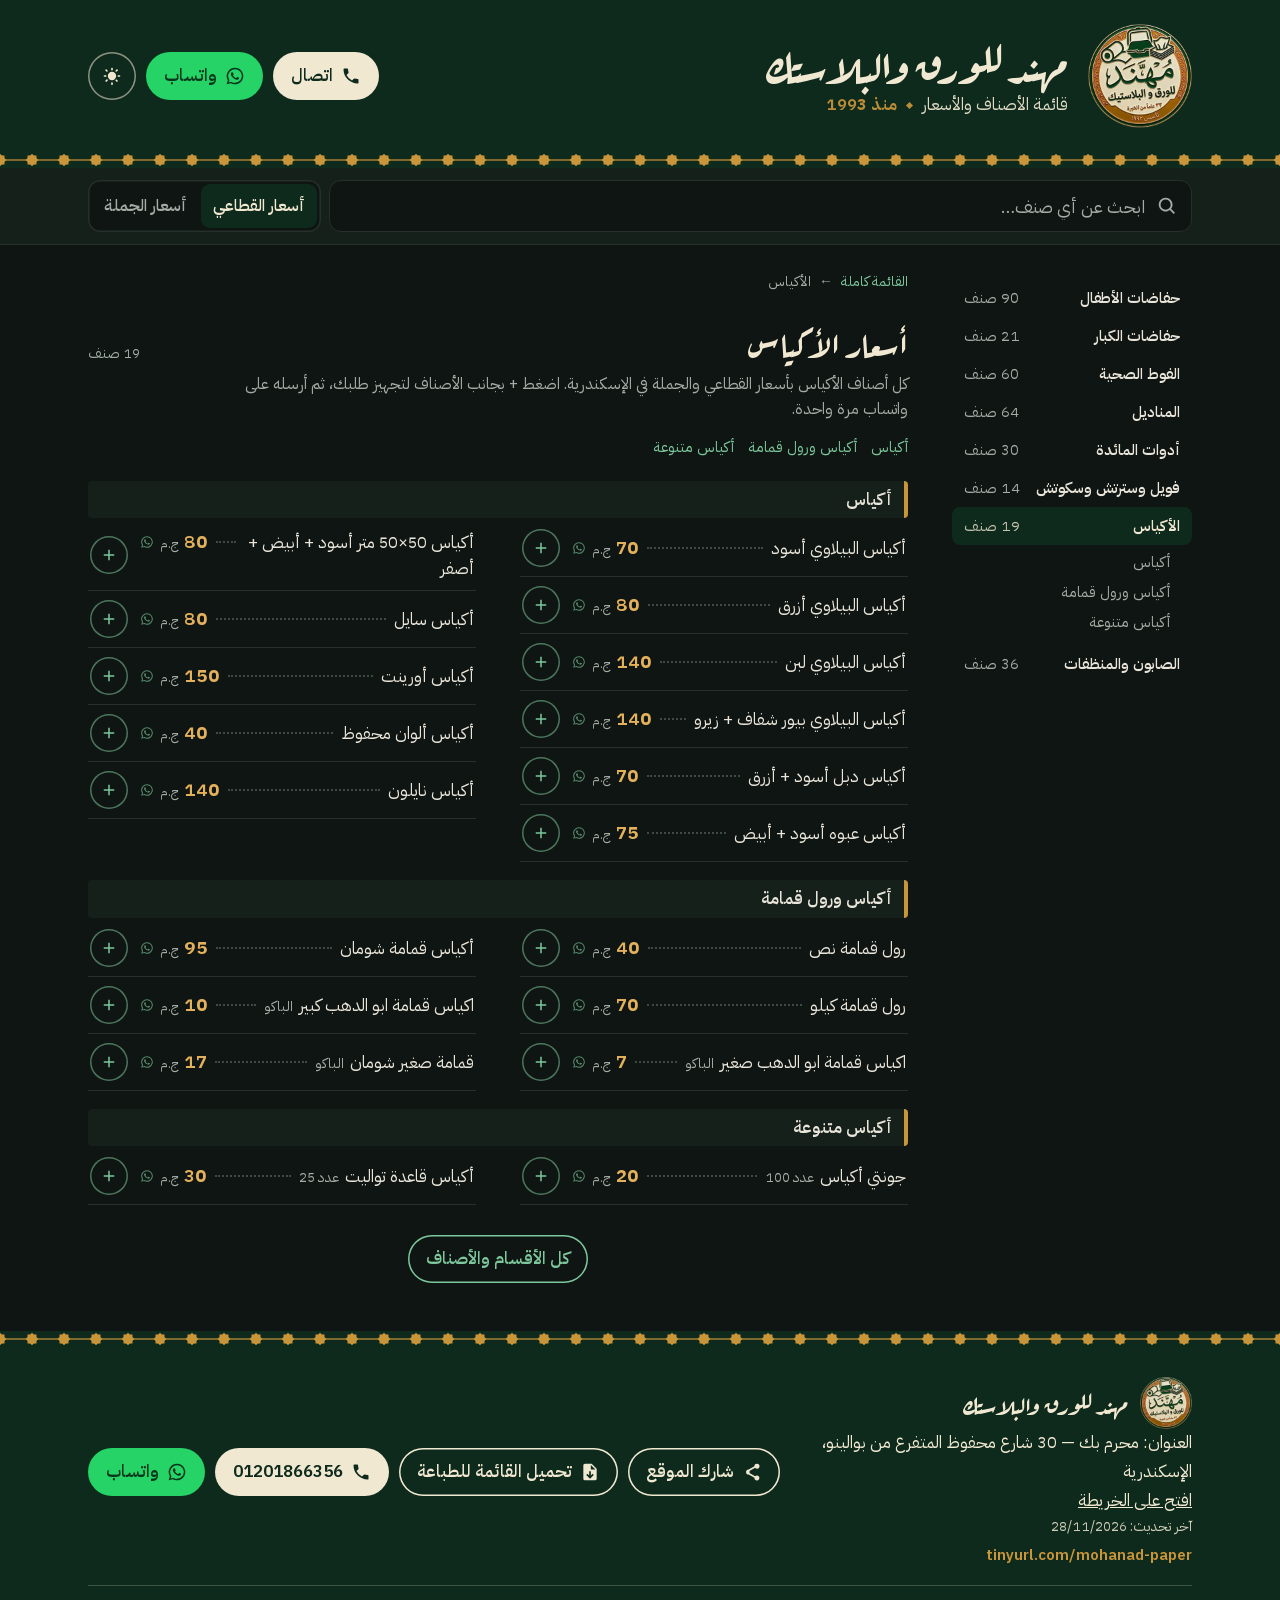
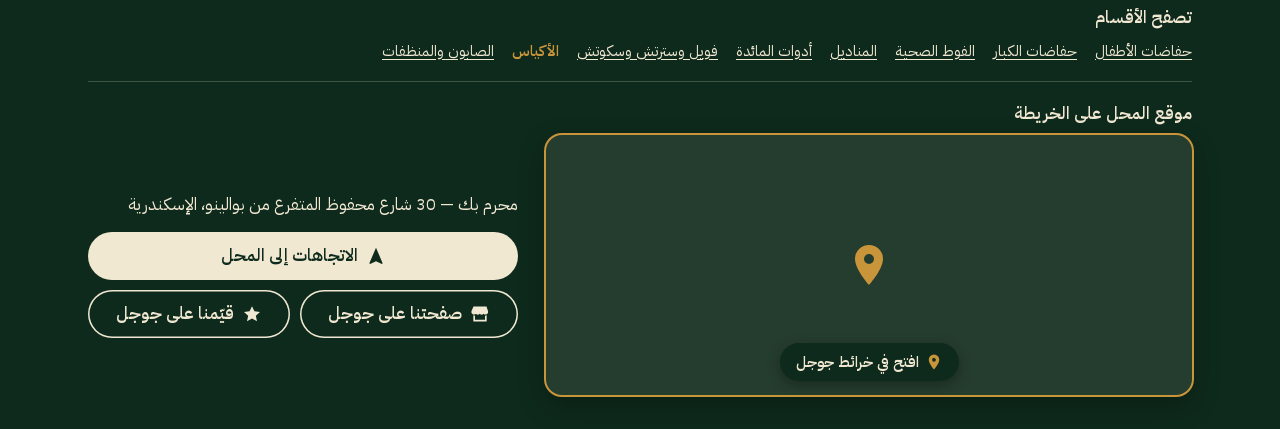
<file: bags/index.html>
<!doctype html>
<html lang="ar-EG" dir="rtl">
<head>
<meta charset="utf-8">
<meta http-equiv="Content-Security-Policy" content="default-src 'none'; script-src 'self' 'sha256-9eelh3zD/TNMWQGXBB+wxtoSGQHvkjI2sVw8g6r19EQ=' https://gc.zgo.at; style-src 'self' 'unsafe-inline'; img-src 'self' data: https://mohanadforpaper-plastic.goatcounter.com; font-src 'self'; connect-src 'self' https://mohanadforpaper-plastic.goatcounter.com; manifest-src 'self'; frame-src https://www.google.com; base-uri 'none'; form-action 'self'; object-src 'none'">
<meta name="referrer" content="strict-origin-when-cross-origin">
<meta name="viewport" content="width=device-width, initial-scale=1, viewport-fit=cover">
<title>أسعار الأكياس جملة وقطاعي في الإسكندرية | مهند للورق والبلاستك</title>
<meta name="description" content="أكياس، أكياس ورول قمامة، وأكياس متنوعة: أسعار الأكياس بالجملة والقطاعي في مهند للورق والبلاستك، محرم بك — 30 شارع محفوظ المتفرع من بوالينو، الإسكندرية. اطلب على واتساب.">
<meta name="theme-color" content="#0E2A1C" id="theme-color" data-light="#17432D" data-dark="#0E2A1C">
<meta name="mhnd-build" content="d6c68418a8bc1c984e48ca4137ee1412">
<meta name="mhnd-root" content="../">
<meta name="format-detection" content="telephone=no">
<link rel="canonical" href="https://asser22.github.io/MohanadForPaper-Plastic/bags/">
<meta property="og:type" content="website">
<meta property="og:locale" content="ar_EG">
<meta property="og:site_name" content="مهند للورق والبلاستك">
<meta property="og:title" content="أسعار الأكياس جملة وقطاعي في الإسكندرية | مهند للورق والبلاستك">
<meta property="og:description" content="أكياس، أكياس ورول قمامة، وأكياس متنوعة: أسعار الأكياس بالجملة والقطاعي في مهند للورق والبلاستك، محرم بك — 30 شارع محفوظ المتفرع من بوالينو، الإسكندرية. اطلب على واتساب.">
<meta property="og:url" content="https://asser22.github.io/MohanadForPaper-Plastic/bags/">
<meta property="og:image" content="https://asser22.github.io/MohanadForPaper-Plastic/assets/share-bags-deb7282d11.jpg">
<meta property="og:image:width" content="1200">
<meta property="og:image:height" content="630">
<meta property="og:image:alt" content="أسعار الأكياس جملة وقطاعي في الإسكندرية | مهند للورق والبلاستك">
<meta name="twitter:card" content="summary_large_image">
<link rel="icon" href="../favicon.ico" sizes="16x16 32x32 48x48">
<link rel="icon" type="image/png" sizes="48x48" href="../assets/favicon-48-56d7860cb4.png">
<link rel="icon" type="image/png" sizes="96x96" href="../assets/favicon-96-3139dbdf33.png">
<link rel="icon" type="image/png" sizes="192x192" href="../assets/favicon-192-fcbe268982.png">
<link rel="apple-touch-icon" href="../assets/icon-180-ed1270382b.png">
<link rel="manifest" href="../manifest.webmanifest">
<link rel="preload" href="../assets/fonts/plex-arabic-400.woff2" as="font" type="font/woff2" crossorigin>
<link rel="preload" href="../assets/fonts/aref-ruqaa-700.woff2" as="font" type="font/woff2" crossorigin>
<link rel="stylesheet" href="../assets/site-e65494114b.css">
<style>
:root{--sign:#0E2A1C;--sign-ink:#F1E8D2;--gold:#C9953A;--paper:#0F1512;--wash:#16201A;--ink:#E9E5DA;--ink-soft:#A3ACA5;--rule:#26302A;--leader:#3E4A42;--price:#E3B15C;--accent:#7CC79C;--whatsapp:#25D366;--whatsapp-ink:#06361C;--danger:#F2B8B5;--open:#5BD08A}
:root[data-theme="light"]{--sign:#17432D;--sign-ink:#F4ECD8;--gold:#CC9636;--paper:#FFFFFF;--wash:#F6F2E7;--ink:#1A1E1B;--ink-soft:#5D655F;--rule:#E4E1D8;--leader:#CDC6B2;--price:#7E5410;--accent:#1F6B45;--whatsapp:#25D366;--whatsapp-ink:#06361C;--danger:#B3261E;--open:#1F8A4C}
</style>
<script>
(function (d) {
  d.className += " js";
  // From the first paint: wholesale prices for whoever chose them (or opened that link),
  // and the light look for whoever chose it (dark is the shop's default).
  try {
    var p = new URLSearchParams(location.search).get("prices") || localStorage.getItem("mhnd-prices");
    if (p === "wholesale") d.setAttribute("data-prices", "wholesale");
    if (localStorage.getItem("mhnd-theme") === "light") d.setAttribute("data-theme", "light");
  } catch (e) {}
})(document.documentElement);
</script>
<script type="application/ld+json">{"@context":"https://schema.org","@graph":[{"@type":"BreadcrumbList","itemListElement":[{"@type":"ListItem","item":"https://asser22.github.io/MohanadForPaper-Plastic/","name":"مهند للورق والبلاستك","position":1},{"@type":"ListItem","item":"https://asser22.github.io/MohanadForPaper-Plastic/bags/","name":"الأكياس","position":2}]},{"@type":"ItemList","itemListElement":[{"@type":"ListItem","item":{"@type":"Product","category":"الأكياس / أكياس","name":"أكياس البيلاوي أسود","offers":[{"@type":"Offer","name":"سعر القطاعي","price":"70.00","priceCurrency":"EGP","seller":{"@id":"https://asser22.github.io/MohanadForPaper-Plastic/#store"},"url":"https://asser22.github.io/MohanadForPaper-Plastic/bags/#i266"}]},"position":1},{"@type":"ListItem","item":{"@type":"Product","category":"الأكياس / أكياس","name":"أكياس البيلاوي أزرق","offers":[{"@type":"Offer","name":"سعر القطاعي","price":"80.00","priceCurrency":"EGP","seller":{"@id":"https://asser22.github.io/MohanadForPaper-Plastic/#store"},"url":"https://asser22.github.io/MohanadForPaper-Plastic/bags/#i267"}]},"position":2},{"@type":"ListItem","item":{"@type":"Product","category":"الأكياس / أكياس","name":"أكياس البيلاوي لبن","offers":[{"@type":"Offer","name":"سعر القطاعي","price":"140.00","priceCurrency":"EGP","seller":{"@id":"https://asser22.github.io/MohanadForPaper-Plastic/#store"},"url":"https://asser22.github.io/MohanadForPaper-Plastic/bags/#i268"}]},"position":3},{"@type":"ListItem","item":{"@type":"Product","category":"الأكياس / أكياس","name":"أكياس البيلاوي بيور شفاف + زيرو","offers":[{"@type":"Offer","name":"سعر القطاعي","price":"140.00","priceCurrency":"EGP","seller":{"@id":"https://asser22.github.io/MohanadForPaper-Plastic/#store"},"url":"https://asser22.github.io/MohanadForPaper-Plastic/bags/#i269"}]},"position":4},{"@type":"ListItem","item":{"@type":"Product","category":"الأكياس / أكياس","name":"أكياس دبل أسود + أزرق","offers":[{"@type":"Offer","name":"سعر القطاعي","price":"70.00","priceCurrency":"EGP","seller":{"@id":"https://asser22.github.io/MohanadForPaper-Plastic/#store"},"url":"https://asser22.github.io/MohanadForPaper-Plastic/bags/#i270"}]},"position":5},{"@type":"ListItem","item":{"@type":"Product","category":"الأكياس / أكياس","name":"أكياس عبوه أسود + أبيض","offers":[{"@type":"Offer","name":"سعر القطاعي","price":"75.00","priceCurrency":"EGP","seller":{"@id":"https://asser22.github.io/MohanadForPaper-Plastic/#store"},"url":"https://asser22.github.io/MohanadForPaper-Plastic/bags/#i271"}]},"position":6},{"@type":"ListItem","item":{"@type":"Product","category":"الأكياس / أكياس","name":"أكياس 50×50 متر أسود + أبيض + أصفر","offers":[{"@type":"Offer","name":"سعر القطاعي","price":"80.00","priceCurrency":"EGP","seller":{"@id":"https://asser22.github.io/MohanadForPaper-Plastic/#store"},"url":"https://asser22.github.io/MohanadForPaper-Plastic/bags/#i272"}]},"position":7},{"@type":"ListItem","item":{"@type":"Product","category":"الأكياس / أكياس","name":"أكياس سايل","offers":[{"@type":"Offer","name":"سعر القطاعي","price":"80.00","priceCurrency":"EGP","seller":{"@id":"https://asser22.github.io/MohanadForPaper-Plastic/#store"},"url":"https://asser22.github.io/MohanadForPaper-Plastic/bags/#i273"}]},"position":8},{"@type":"ListItem","item":{"@type":"Product","category":"الأكياس / أكياس","name":"أكياس أورينت","offers":[{"@type":"Offer","name":"سعر القطاعي","price":"150.00","priceCurrency":"EGP","seller":{"@id":"https://asser22.github.io/MohanadForPaper-Plastic/#store"},"url":"https://asser22.github.io/MohanadForPaper-Plastic/bags/#i274"}]},"position":9},{"@type":"ListItem","item":{"@type":"Product","category":"الأكياس / أكياس","name":"أكياس ألوان محفوظ","offers":[{"@type":"Offer","name":"سعر القطاعي","price":"40.00","priceCurrency":"EGP","seller":{"@id":"https://asser22.github.io/MohanadForPaper-Plastic/#store"},"url":"https://asser22.github.io/MohanadForPaper-Plastic/bags/#i275"}]},"position":10},{"@type":"ListItem","item":{"@type":"Product","category":"الأكياس / أكياس","name":"أكياس نايلون","offers":[{"@type":"Offer","name":"سعر القطاعي","price":"140.00","priceCurrency":"EGP","seller":{"@id":"https://asser22.github.io/MohanadForPaper-Plastic/#store"},"url":"https://asser22.github.io/MohanadForPaper-Plastic/bags/#i276"}]},"position":11},{"@type":"ListItem","item":{"@type":"Product","category":"الأكياس / أكياس ورول قمامة","name":"رول قمامة نص","offers":[{"@type":"Offer","name":"سعر القطاعي","price":"40.00","priceCurrency":"EGP","seller":{"@id":"https://asser22.github.io/MohanadForPaper-Plastic/#store"},"url":"https://asser22.github.io/MohanadForPaper-Plastic/bags/#i277"}]},"position":12},{"@type":"ListItem","item":{"@type":"Product","category":"الأكياس / أكياس ورول قمامة","name":"رول قمامة كيلو","offers":[{"@type":"Offer","name":"سعر القطاعي","price":"70.00","priceCurrency":"EGP","seller":{"@id":"https://asser22.github.io/MohanadForPaper-Plastic/#store"},"url":"https://asser22.github.io/MohanadForPaper-Plastic/bags/#i278"}]},"position":13},{"@type":"ListItem","item":{"@type":"Product","category":"الأكياس / أكياس ورول قمامة","name":"اكياس قمامة ابو الدهب صغير (الباكو)","offers":[{"@type":"Offer","name":"سعر القطاعي","price":"7.00","priceCurrency":"EGP","seller":{"@id":"https://asser22.github.io/MohanadForPaper-Plastic/#store"},"url":"https://asser22.github.io/MohanadForPaper-Plastic/bags/#i279"}]},"position":14},{"@type":"ListItem","item":{"@type":"Product","category":"الأكياس / أكياس ورول قمامة","name":"أكياس قمامة شومان","offers":[{"@type":"Offer","name":"سعر القطاعي","price":"95.00","priceCurrency":"EGP","seller":{"@id":"https://asser22.github.io/MohanadForPaper-Plastic/#store"},"url":"https://asser22.github.io/MohanadForPaper-Plastic/bags/#i280"}]},"position":15},{"@type":"ListItem","item":{"@type":"Product","category":"الأكياس / أكياس ورول قمامة","name":"اكياس قمامة ابو الدهب كبير (الباكو)","offers":[{"@type":"Offer","name":"سعر القطاعي","price":"10.00","priceCurrency":"EGP","seller":{"@id":"https://asser22.github.io/MohanadForPaper-Plastic/#store"},"url":"https://asser22.github.io/MohanadForPaper-Plastic/bags/#i313"}]},"position":16},{"@type":"ListItem","item":{"@type":"Product","category":"الأكياس / أكياس ورول قمامة","name":"قمامة صغير شومان (الباكو)","offers":[{"@type":"Offer","name":"سعر القطاعي","price":"17.00","priceCurrency":"EGP","seller":{"@id":"https://asser22.github.io/MohanadForPaper-Plastic/#store"},"url":"https://asser22.github.io/MohanadForPaper-Plastic/bags/#i335"}]},"position":17},{"@type":"ListItem","item":{"@type":"Product","category":"الأكياس / أكياس متنوعة","name":"جونتي أكياس (عدد 100)","offers":[{"@type":"Offer","name":"سعر القطاعي","price":"20.00","priceCurrency":"EGP","seller":{"@id":"https://asser22.github.io/MohanadForPaper-Plastic/#store"},"url":"https://asser22.github.io/MohanadForPaper-Plastic/bags/#i281"}]},"position":18},{"@type":"ListItem","item":{"@type":"Product","category":"الأكياس / أكياس متنوعة","name":"أكياس قاعدة تواليت (عدد 25)","offers":[{"@type":"Offer","name":"سعر القطاعي","price":"30.00","priceCurrency":"EGP","seller":{"@id":"https://asser22.github.io/MohanadForPaper-Plastic/#store"},"url":"https://asser22.github.io/MohanadForPaper-Plastic/bags/#i282"}]},"position":19}],"name":"أسعار الأكياس","numberOfItems":19,"url":"https://asser22.github.io/MohanadForPaper-Plastic/bags/"}]}</script>
</head>
<body>
<a class="skip" href="#catalog">انتقل إلى القائمة</a>

<svg width="0" height="0" style="position:absolute" aria-hidden="true" focusable="false">
  <symbol id="i-phone" viewBox="0 0 24 24"><path d="M6.6 10.8a15.2 15.2 0 0 0 6.6 6.6l2.2-2.2a1 1 0 0 1 1-.25 11.4 11.4 0 0 0 3.6.58 1 1 0 0 1 1 1V20a1 1 0 0 1-1 1A17 17 0 0 1 3 4a1 1 0 0 1 1-1h3.5a1 1 0 0 1 1 1c0 1.25.2 2.45.57 3.57a1 1 0 0 1-.25 1.02z"/></symbol>
  <symbol id="i-wa" viewBox="0 0 24 24"><path d="M12 2a10 10 0 0 0-8.6 15.1L2 22l5-1.3A10 10 0 1 0 12 2zm0 18.2a8.2 8.2 0 0 1-4.2-1.15l-.3-.18-3 .78.8-2.9-.2-.3A8.2 8.2 0 1 1 12 20.2zm4.5-6.1c-.25-.12-1.46-.72-1.69-.8-.23-.09-.39-.13-.56.12-.16.25-.64.8-.78.97-.14.16-.29.18-.53.06a6.7 6.7 0 0 1-3.37-2.95c-.25-.44.25-.41.72-1.36.08-.16.04-.3-.02-.43l-.76-1.83c-.2-.48-.4-.41-.56-.42h-.47a.9.9 0 0 0-.65.3 2.7 2.7 0 0 0-.85 2.02 4.7 4.7 0 0 0 1 2.5 10.8 10.8 0 0 0 4.13 3.65c1.54.66 2.14.72 2.9.6.47-.07 1.46-.6 1.66-1.17.2-.58.2-1.07.15-1.17-.07-.1-.23-.16-.47-.28z"/></symbol>
  <symbol id="i-search" viewBox="0 0 24 24"><path d="M10.5 3a7.5 7.5 0 0 1 5.96 12.05l4.25 4.24-1.42 1.42-4.24-4.25A7.5 7.5 0 1 1 10.5 3zm0 2a5.5 5.5 0 1 0 0 11 5.5 5.5 0 0 0 0-11z"/></symbol>
  <symbol id="i-x" viewBox="0 0 24 24"><path d="M6.4 5 12 10.6 17.6 5 19 6.4 13.4 12l5.6 5.6-1.4 1.4-5.6-5.6L6.4 19 5 17.6l5.6-5.6L5 6.4z"/></symbol>
  <symbol id="i-up" viewBox="0 0 24 24"><path d="M12 5.6 19.4 13 18 14.4l-5-5V20h-2V9.4l-5 5L4.6 13z"/></symbol>
  <symbol id="i-file" viewBox="0 0 24 24"><path d="M6 2h8l6 6v12a2 2 0 0 1-2 2H6a2 2 0 0 1-2-2V4a2 2 0 0 1 2-2zm7 1.5V9h5.5zM11 11v5.2l-2.1-2.1-1.4 1.4L12 20l4.5-4.5-1.4-1.4-2.1 2.1V11z"/></symbol>
  <symbol id="i-pin" viewBox="0 0 24 24"><path d="M12 2a7 7 0 0 1 7 7c0 5.2-7 13-7 13S5 14.2 5 9a7 7 0 0 1 7-7zm0 4.5a2.5 2.5 0 1 0 0 5 2.5 2.5 0 0 0 0-5z"/></symbol>
  <symbol id="i-sun" viewBox="0 0 24 24"><path d="M12 7a5 5 0 1 1 0 10 5 5 0 0 1 0-10zm0-5h0a1 1 0 0 1 1 1v1.5a1 1 0 0 1-2 0V3a1 1 0 0 1 1-1zm0 17.5a1 1 0 0 1 1 1V22a1 1 0 0 1-2 0v-1.5a1 1 0 0 1 1-1zM3 11h1.5a1 1 0 0 1 0 2H3a1 1 0 0 1 0-2zm16.5 0H21a1 1 0 0 1 0 2h-1.5a1 1 0 0 1 0-2zM5.6 4.2l1.1 1.1a1 1 0 0 1-1.4 1.4L4.2 5.6a1 1 0 0 1 1.4-1.4zm12.1 12.1 1.1 1.1a1 1 0 0 1-1.4 1.4l-1.1-1.1a1 1 0 0 1 1.4-1.4zM18.8 4.2a1 1 0 0 1 0 1.4l-1.1 1.1a1 1 0 0 1-1.4-1.4l1.1-1.1a1 1 0 0 1 1.4 0zM6.7 16.3a1 1 0 0 1 0 1.4l-1.1 1.1a1 1 0 0 1-1.4-1.4l1.1-1.1a1 1 0 0 1 1.4 0z"/></symbol>
  <symbol id="i-moon" viewBox="0 0 24 24"><path d="M14.5 2.3a1 1 0 0 1 .3 1.1A8 8 0 0 0 20.6 13a1 1 0 0 1 1.3 1.2A10 10 0 1 1 13.4 2a1 1 0 0 1 1.1.3z"/></symbol>
  <symbol id="i-share" viewBox="0 0 24 24"><path d="M18 2a3 3 0 1 1-2.2 5l-6.9 3.7a3 3 0 0 1 0 2.6l6.9 3.7a3 3 0 1 1-.9 1.8l-6.9-3.7a3 3 0 1 1 0-6.2l6.9-3.7A3 3 0 0 1 18 2z"/></symbol>
  <symbol id="i-star" viewBox="0 0 24 24"><path d="M12 1.7l3 4.4 5.3-1-1 5.3 4.4 3-4.4 3 1 5.3-5.3-1-3 4.4-3-4.4-5.3 1 1-5.3-4.4-3 4.4-3-1-5.3 5.3 1z"/></symbol>
  <symbol id="i-plus" viewBox="0 0 24 24"><path d="M11 5h2v6h6v2h-6v6h-2v-6H5v-2h6z"/></symbol>
  <symbol id="i-minus" viewBox="0 0 24 24"><path d="M5 11h14v2H5z"/></symbol>
  <symbol id="i-trash" viewBox="0 0 24 24"><path d="M9 3h6l1 2h4v2H4V5h4l1-2zM6 9h12l-1 12H7L6 9zm4 2v8h1.6v-8H10zm2.4 0v8H14v-8h-1.6z"/></symbol>
  <symbol id="i-rate" viewBox="0 0 24 24"><path d="m12 2.6 2.9 6.2 6.7.7-5 4.6 1.4 6.6L12 17.4l-6 3.3 1.4-6.6-5-4.6 6.7-.7z"/></symbol>
  <symbol id="i-route" viewBox="0 0 24 24"><path d="M12 2 4 20.6l.9.9L12 18.3l7.1 3.2.9-.9z"/></symbol>
  <symbol id="i-store" viewBox="0 0 24 24"><path d="M4.2 3h15.6l1.9 5.6a3.2 3.2 0 0 1-5.4 3 3.2 3.2 0 0 1-4.6 0 3.2 3.2 0 0 1-4.6 0 3.2 3.2 0 0 1-5.4-3zM4 13.6a5 5 0 0 0 2 .4V19h12v-5a5 5 0 0 0 2-.4V21H4z"/></symbol>
  <symbol id="i-bag" viewBox="0 0 24 24"><path d="M7 7V6a5 5 0 0 1 10 0v1h3l-1.2 14H5.2L4 7h3zm2 0h6V6a3 3 0 0 0-6 0v1z"/></symbol>
</svg>

<header class="sign">
  <div class="wrap sign__in">
<a class="sign__home" href="../"><img class="sign__badge" src="../assets/badge-43ed2de1d3.webp" width="104" height="104" alt="شعار مهند للورق والبلاستك"></a>    <div>
<p class="sign__name"><a href="../">مهند للورق والبلاستك</a></p>      <p class="sign__line">قائمة الأصناف والأسعار<span class="sign__since">منذ 1993</span></p>
    </div>
    <div class="sign__contact">
<a class="btn btn--call" href="tel:+201201866356" aria-label="اتصل بالمحل: 01201866356"><svg class="icon" aria-hidden="true"><use href="#i-phone"/></svg>اتصال</a><a class="btn btn--wa" href="https://wa.me/201201866356?text=%D8%A7%D9%84%D8%B3%D9%84%D8%A7%D9%85%20%D8%B9%D9%84%D9%8A%D9%83%D9%85" aria-label="راسل المحل على واتساب"><svg class="icon" aria-hidden="true"><use href="#i-wa"/></svg>واتساب</a>      <button class="btn btn--theme js-only" id="theme" type="button" aria-label="الوضع الفاتح" data-light="الوضع الفاتح" data-dark="الوضع الداكن"><svg class="icon icon--sun" aria-hidden="true"><use href="#i-sun"/></svg><svg class="icon icon--moon" aria-hidden="true"><use href="#i-moon"/></svg></button>
    </div>
  </div>
  <div class="ornament" aria-hidden="true"></div>
</header>

<div class="bar" id="bar">
  <div class="wrap bar__in">
    <div class="bar__row">
    <form class="search" id="search" role="search" action="../" method="get">
      <label class="sr" for="q">ابحث عن صنف</label>
      <svg class="search__icon" aria-hidden="true"><use href="#i-search"/></svg>
      <input class="search__input" id="q" name="q" type="search" placeholder="ابحث عن أي صنف…" autocomplete="off" autocorrect="off" spellcheck="false" enterkeyhint="search">
      <button class="search__clear" id="q-clear" type="button" aria-label="مسح البحث" hidden><svg class="icon" aria-hidden="true"><use href="#i-x"/></svg></button>
    </form>
    <div class="prices" role="radiogroup" aria-label="نوع الأسعار">
      <button class="prices__opt" type="button" role="radio" data-set-prices="retail" aria-checked="true"><span class="prices__short">قطاعي</span><span class="prices__long">أسعار القطاعي</span></button>
      <button class="prices__opt" type="button" role="radio" data-set-prices="wholesale" aria-checked="false"><span class="prices__short">جملة</span><span class="prices__long">أسعار الجملة</span></button>
    </div>
    </div>
    <nav class="chips" id="chips" aria-label="الأقسام">
<a class="chip" href="../baby-diapers/">حفاضات الأطفال</a><a class="chip" href="../adult-care/">حفاضات الكبار</a><a class="chip" href="../pads/">الفوط الصحية</a><a class="chip" href="../tissues/">المناديل</a><a class="chip" href="../disposables/">أدوات المائدة</a><a class="chip" href="../wraps/">فويل وسترتش وسكوتش</a><a class="chip" href="../bags/" aria-current="page">الأكياس</a><a class="chip" href="../cleaning/">الصابون والمنظفات</a>    </nav>
  </div>
</div>

<main class="wrap layout">
  <nav class="toc" aria-label="الأقسام">
    <ol>
      <li>
        <a class="toc__sec" href="../baby-diapers/">حفاضات الأطفال<span>90 صنف</span></a>
      </li>
      <li>
        <a class="toc__sec" href="../adult-care/">حفاضات الكبار<span>21 صنف</span></a>
      </li>
      <li>
        <a class="toc__sec" href="../pads/">الفوط الصحية<span>60 صنف</span></a>
      </li>
      <li>
        <a class="toc__sec" href="../tissues/">المناديل<span>64 صنف</span></a>
      </li>
      <li>
        <a class="toc__sec" href="../disposables/">أدوات المائدة<span>30 صنف</span></a>
      </li>
      <li>
        <a class="toc__sec" href="../wraps/">فويل وسترتش وسكوتش<span>14 صنف</span></a>
      </li>
      <li>
        <a class="toc__sec" href="../bags/" aria-current="page">الأكياس<span>19 صنف</span></a>
<ol class="toc__subs"><li><a href="#s-bags-bags">أكياس</a></li><li><a href="#s-bags-garbage">أكياس ورول قمامة</a></li><li><a href="#s-bags-bags-other">أكياس متنوعة</a></li></ol>      </li>
      <li>
        <a class="toc__sec" href="../cleaning/">الصابون والمنظفات<span>36 صنف</span></a>
      </li>
    </ol>
  </nav>

  <div id="catalog">
    <nav class="crumbs" aria-label="أنت هنا"><a href="../">القائمة كاملة</a><span aria-hidden="true">&larr;</span><span aria-current="page">الأكياس</span></nav>
    <section class="cat" id="s-bags" aria-labelledby="s-bags-h">
  <div class="cat__head">
    <h1 class="cat__name" id="s-bags-h">أسعار الأكياس</h1>
    <span class="cat__count">19 صنف</span>
  </div>
<p class="cat__intro">كل أصناف الأكياس بأسعار القطاعي والجملة في الإسكندرية. <span class="js-inline">اضغط + بجانب الأصناف لتجهيز طلبك، ثم أرسله على واتساب مرة واحدة.</span></p>  <nav class="subnav" aria-label="أقسام الأكياس">
<a href="#s-bags-bags">أكياس</a><a href="#s-bags-garbage">أكياس ورول قمامة</a><a href="#s-bags-bags-other">أكياس متنوعة</a>  </nav>
  <section class="sub" id="s-bags-bags">
    <h2 class="sub__name">أكياس</h2>
    <ul class="items">
<li class="item" id="i266">
  <div class="item__body" data-r="7000">
    <div class="item__line">
      <span class="item__name">أكياس البيلاوي أسود</span>
      <span class="item__lead" aria-hidden="true"></span>
      <span class="item__slot item__slot--retail"><a class="item__price item__order" href="https://wa.me/201201866356?text=%D8%A7%D9%84%D8%B3%D9%84%D8%A7%D9%85%20%D8%B9%D9%84%D9%8A%D9%83%D9%85%D8%8C%20%D8%B9%D8%A7%D9%8A%D8%B2%20%D8%A3%D8%B7%D9%84%D8%A8%20%D8%A3%D9%83%D9%8A%D8%A7%D8%B3%20%D8%A7%D9%84%D8%A8%D9%8A%D9%84%D8%A7%D9%88%D9%8A%20%D8%A3%D8%B3%D9%88%D8%AF%20%D9%82%D8%B7%D8%A7%D8%B9%D9%8A%20%D8%A8%D8%B3%D8%B9%D8%B1%2070%20%D8%AC.%D9%85" aria-label="اطلب أكياس البيلاوي أسود قطاعي على واتساب">70 <span class="item__cur">ج.م</span><svg class="icon item__wa" aria-hidden="true"><use href="#i-wa"/></svg></a></span>
      <span class="item__slot item__slot--wholesale"><a class="item__ask" href="https://wa.me/201201866356?text=%D8%A7%D9%84%D8%B3%D9%84%D8%A7%D9%85%20%D8%B9%D9%84%D9%8A%D9%83%D9%85%D8%8C%20%D8%A8%D9%83%D8%A7%D9%85%20%D8%A3%D9%83%D9%8A%D8%A7%D8%B3%20%D8%A7%D9%84%D8%A8%D9%8A%D9%84%D8%A7%D9%88%D9%8A%20%D8%A3%D8%B3%D9%88%D8%AF%20%D8%AC%D9%85%D9%84%D8%A9%D8%9F" aria-label="اسأل عن سعر جملة أكياس البيلاوي أسود على واتساب"><svg class="icon" aria-hidden="true"><use href="#i-wa"/></svg>اسأل</a></span>
    </div>
  </div>
</li>
<li class="item" id="i267">
  <div class="item__body" data-r="8000">
    <div class="item__line">
      <span class="item__name">أكياس البيلاوي أزرق</span>
      <span class="item__lead" aria-hidden="true"></span>
      <span class="item__slot item__slot--retail"><a class="item__price item__order" href="https://wa.me/201201866356?text=%D8%A7%D9%84%D8%B3%D9%84%D8%A7%D9%85%20%D8%B9%D9%84%D9%8A%D9%83%D9%85%D8%8C%20%D8%B9%D8%A7%D9%8A%D8%B2%20%D8%A3%D8%B7%D9%84%D8%A8%20%D8%A3%D9%83%D9%8A%D8%A7%D8%B3%20%D8%A7%D9%84%D8%A8%D9%8A%D9%84%D8%A7%D9%88%D9%8A%20%D8%A3%D8%B2%D8%B1%D9%82%20%D9%82%D8%B7%D8%A7%D8%B9%D9%8A%20%D8%A8%D8%B3%D8%B9%D8%B1%2080%20%D8%AC.%D9%85" aria-label="اطلب أكياس البيلاوي أزرق قطاعي على واتساب">80 <span class="item__cur">ج.م</span><svg class="icon item__wa" aria-hidden="true"><use href="#i-wa"/></svg></a></span>
      <span class="item__slot item__slot--wholesale"><a class="item__ask" href="https://wa.me/201201866356?text=%D8%A7%D9%84%D8%B3%D9%84%D8%A7%D9%85%20%D8%B9%D9%84%D9%8A%D9%83%D9%85%D8%8C%20%D8%A8%D9%83%D8%A7%D9%85%20%D8%A3%D9%83%D9%8A%D8%A7%D8%B3%20%D8%A7%D9%84%D8%A8%D9%8A%D9%84%D8%A7%D9%88%D9%8A%20%D8%A3%D8%B2%D8%B1%D9%82%20%D8%AC%D9%85%D9%84%D8%A9%D8%9F" aria-label="اسأل عن سعر جملة أكياس البيلاوي أزرق على واتساب"><svg class="icon" aria-hidden="true"><use href="#i-wa"/></svg>اسأل</a></span>
    </div>
  </div>
</li>
<li class="item" id="i268">
  <div class="item__body" data-r="14000">
    <div class="item__line">
      <span class="item__name">أكياس البيلاوي لبن</span>
      <span class="item__lead" aria-hidden="true"></span>
      <span class="item__slot item__slot--retail"><a class="item__price item__order" href="https://wa.me/201201866356?text=%D8%A7%D9%84%D8%B3%D9%84%D8%A7%D9%85%20%D8%B9%D9%84%D9%8A%D9%83%D9%85%D8%8C%20%D8%B9%D8%A7%D9%8A%D8%B2%20%D8%A3%D8%B7%D9%84%D8%A8%20%D8%A3%D9%83%D9%8A%D8%A7%D8%B3%20%D8%A7%D9%84%D8%A8%D9%8A%D9%84%D8%A7%D9%88%D9%8A%20%D9%84%D8%A8%D9%86%20%D9%82%D8%B7%D8%A7%D8%B9%D9%8A%20%D8%A8%D8%B3%D8%B9%D8%B1%20140%20%D8%AC.%D9%85" aria-label="اطلب أكياس البيلاوي لبن قطاعي على واتساب">140 <span class="item__cur">ج.م</span><svg class="icon item__wa" aria-hidden="true"><use href="#i-wa"/></svg></a></span>
      <span class="item__slot item__slot--wholesale"><a class="item__ask" href="https://wa.me/201201866356?text=%D8%A7%D9%84%D8%B3%D9%84%D8%A7%D9%85%20%D8%B9%D9%84%D9%8A%D9%83%D9%85%D8%8C%20%D8%A8%D9%83%D8%A7%D9%85%20%D8%A3%D9%83%D9%8A%D8%A7%D8%B3%20%D8%A7%D9%84%D8%A8%D9%8A%D9%84%D8%A7%D9%88%D9%8A%20%D9%84%D8%A8%D9%86%20%D8%AC%D9%85%D9%84%D8%A9%D8%9F" aria-label="اسأل عن سعر جملة أكياس البيلاوي لبن على واتساب"><svg class="icon" aria-hidden="true"><use href="#i-wa"/></svg>اسأل</a></span>
    </div>
  </div>
</li>
<li class="item" id="i269">
  <div class="item__body" data-r="14000">
    <div class="item__line">
      <span class="item__name">أكياس البيلاوي بيور شفاف + زيرو</span>
      <span class="item__lead" aria-hidden="true"></span>
      <span class="item__slot item__slot--retail"><a class="item__price item__order" href="https://wa.me/201201866356?text=%D8%A7%D9%84%D8%B3%D9%84%D8%A7%D9%85%20%D8%B9%D9%84%D9%8A%D9%83%D9%85%D8%8C%20%D8%B9%D8%A7%D9%8A%D8%B2%20%D8%A3%D8%B7%D9%84%D8%A8%20%D8%A3%D9%83%D9%8A%D8%A7%D8%B3%20%D8%A7%D9%84%D8%A8%D9%8A%D9%84%D8%A7%D9%88%D9%8A%20%D8%A8%D9%8A%D9%88%D8%B1%20%D8%B4%D9%81%D8%A7%D9%81%20%2B%20%D8%B2%D9%8A%D8%B1%D9%88%20%D9%82%D8%B7%D8%A7%D8%B9%D9%8A%20%D8%A8%D8%B3%D8%B9%D8%B1%20140%20%D8%AC.%D9%85" aria-label="اطلب أكياس البيلاوي بيور شفاف + زيرو قطاعي على واتساب">140 <span class="item__cur">ج.م</span><svg class="icon item__wa" aria-hidden="true"><use href="#i-wa"/></svg></a></span>
      <span class="item__slot item__slot--wholesale"><a class="item__ask" href="https://wa.me/201201866356?text=%D8%A7%D9%84%D8%B3%D9%84%D8%A7%D9%85%20%D8%B9%D9%84%D9%8A%D9%83%D9%85%D8%8C%20%D8%A8%D9%83%D8%A7%D9%85%20%D8%A3%D9%83%D9%8A%D8%A7%D8%B3%20%D8%A7%D9%84%D8%A8%D9%8A%D9%84%D8%A7%D9%88%D9%8A%20%D8%A8%D9%8A%D9%88%D8%B1%20%D8%B4%D9%81%D8%A7%D9%81%20%2B%20%D8%B2%D9%8A%D8%B1%D9%88%20%D8%AC%D9%85%D9%84%D8%A9%D8%9F" aria-label="اسأل عن سعر جملة أكياس البيلاوي بيور شفاف + زيرو على واتساب"><svg class="icon" aria-hidden="true"><use href="#i-wa"/></svg>اسأل</a></span>
    </div>
  </div>
</li>
<li class="item" id="i270">
  <div class="item__body" data-r="7000">
    <div class="item__line">
      <span class="item__name">أكياس دبل أسود + أزرق</span>
      <span class="item__lead" aria-hidden="true"></span>
      <span class="item__slot item__slot--retail"><a class="item__price item__order" href="https://wa.me/201201866356?text=%D8%A7%D9%84%D8%B3%D9%84%D8%A7%D9%85%20%D8%B9%D9%84%D9%8A%D9%83%D9%85%D8%8C%20%D8%B9%D8%A7%D9%8A%D8%B2%20%D8%A3%D8%B7%D9%84%D8%A8%20%D8%A3%D9%83%D9%8A%D8%A7%D8%B3%20%D8%AF%D8%A8%D9%84%20%D8%A3%D8%B3%D9%88%D8%AF%20%2B%20%D8%A3%D8%B2%D8%B1%D9%82%20%D9%82%D8%B7%D8%A7%D8%B9%D9%8A%20%D8%A8%D8%B3%D8%B9%D8%B1%2070%20%D8%AC.%D9%85" aria-label="اطلب أكياس دبل أسود + أزرق قطاعي على واتساب">70 <span class="item__cur">ج.م</span><svg class="icon item__wa" aria-hidden="true"><use href="#i-wa"/></svg></a></span>
      <span class="item__slot item__slot--wholesale"><a class="item__ask" href="https://wa.me/201201866356?text=%D8%A7%D9%84%D8%B3%D9%84%D8%A7%D9%85%20%D8%B9%D9%84%D9%8A%D9%83%D9%85%D8%8C%20%D8%A8%D9%83%D8%A7%D9%85%20%D8%A3%D9%83%D9%8A%D8%A7%D8%B3%20%D8%AF%D8%A8%D9%84%20%D8%A3%D8%B3%D9%88%D8%AF%20%2B%20%D8%A3%D8%B2%D8%B1%D9%82%20%D8%AC%D9%85%D9%84%D8%A9%D8%9F" aria-label="اسأل عن سعر جملة أكياس دبل أسود + أزرق على واتساب"><svg class="icon" aria-hidden="true"><use href="#i-wa"/></svg>اسأل</a></span>
    </div>
  </div>
</li>
<li class="item" id="i271">
  <div class="item__body" data-r="7500">
    <div class="item__line">
      <span class="item__name">أكياس عبوه أسود + أبيض</span>
      <span class="item__lead" aria-hidden="true"></span>
      <span class="item__slot item__slot--retail"><a class="item__price item__order" href="https://wa.me/201201866356?text=%D8%A7%D9%84%D8%B3%D9%84%D8%A7%D9%85%20%D8%B9%D9%84%D9%8A%D9%83%D9%85%D8%8C%20%D8%B9%D8%A7%D9%8A%D8%B2%20%D8%A3%D8%B7%D9%84%D8%A8%20%D8%A3%D9%83%D9%8A%D8%A7%D8%B3%20%D8%B9%D8%A8%D9%88%D9%87%20%D8%A3%D8%B3%D9%88%D8%AF%20%2B%20%D8%A3%D8%A8%D9%8A%D8%B6%20%D9%82%D8%B7%D8%A7%D8%B9%D9%8A%20%D8%A8%D8%B3%D8%B9%D8%B1%2075%20%D8%AC.%D9%85" aria-label="اطلب أكياس عبوه أسود + أبيض قطاعي على واتساب">75 <span class="item__cur">ج.م</span><svg class="icon item__wa" aria-hidden="true"><use href="#i-wa"/></svg></a></span>
      <span class="item__slot item__slot--wholesale"><a class="item__ask" href="https://wa.me/201201866356?text=%D8%A7%D9%84%D8%B3%D9%84%D8%A7%D9%85%20%D8%B9%D9%84%D9%8A%D9%83%D9%85%D8%8C%20%D8%A8%D9%83%D8%A7%D9%85%20%D8%A3%D9%83%D9%8A%D8%A7%D8%B3%20%D8%B9%D8%A8%D9%88%D9%87%20%D8%A3%D8%B3%D9%88%D8%AF%20%2B%20%D8%A3%D8%A8%D9%8A%D8%B6%20%D8%AC%D9%85%D9%84%D8%A9%D8%9F" aria-label="اسأل عن سعر جملة أكياس عبوه أسود + أبيض على واتساب"><svg class="icon" aria-hidden="true"><use href="#i-wa"/></svg>اسأل</a></span>
    </div>
  </div>
</li>
<li class="item" id="i272">
  <div class="item__body" data-r="8000">
    <div class="item__line">
      <span class="item__name">أكياس 50×50 متر أسود + أبيض + أصفر</span>
      <span class="item__lead" aria-hidden="true"></span>
      <span class="item__slot item__slot--retail"><a class="item__price item__order" href="https://wa.me/201201866356?text=%D8%A7%D9%84%D8%B3%D9%84%D8%A7%D9%85%20%D8%B9%D9%84%D9%8A%D9%83%D9%85%D8%8C%20%D8%B9%D8%A7%D9%8A%D8%B2%20%D8%A3%D8%B7%D9%84%D8%A8%20%D8%A3%D9%83%D9%8A%D8%A7%D8%B3%2050%C3%9750%20%D9%85%D8%AA%D8%B1%20%D8%A3%D8%B3%D9%88%D8%AF%20%2B%20%D8%A3%D8%A8%D9%8A%D8%B6%20%2B%20%D8%A3%D8%B5%D9%81%D8%B1%20%D9%82%D8%B7%D8%A7%D8%B9%D9%8A%20%D8%A8%D8%B3%D8%B9%D8%B1%2080%20%D8%AC.%D9%85" aria-label="اطلب أكياس 50×50 متر أسود + أبيض + أصفر قطاعي على واتساب">80 <span class="item__cur">ج.م</span><svg class="icon item__wa" aria-hidden="true"><use href="#i-wa"/></svg></a></span>
      <span class="item__slot item__slot--wholesale"><a class="item__ask" href="https://wa.me/201201866356?text=%D8%A7%D9%84%D8%B3%D9%84%D8%A7%D9%85%20%D8%B9%D9%84%D9%8A%D9%83%D9%85%D8%8C%20%D8%A8%D9%83%D8%A7%D9%85%20%D8%A3%D9%83%D9%8A%D8%A7%D8%B3%2050%C3%9750%20%D9%85%D8%AA%D8%B1%20%D8%A3%D8%B3%D9%88%D8%AF%20%2B%20%D8%A3%D8%A8%D9%8A%D8%B6%20%2B%20%D8%A3%D8%B5%D9%81%D8%B1%20%D8%AC%D9%85%D9%84%D8%A9%D8%9F" aria-label="اسأل عن سعر جملة أكياس 50×50 متر أسود + أبيض + أصفر على واتساب"><svg class="icon" aria-hidden="true"><use href="#i-wa"/></svg>اسأل</a></span>
    </div>
  </div>
</li>
<li class="item" id="i273">
  <div class="item__body" data-r="8000">
    <div class="item__line">
      <span class="item__name">أكياس سايل</span>
      <span class="item__lead" aria-hidden="true"></span>
      <span class="item__slot item__slot--retail"><a class="item__price item__order" href="https://wa.me/201201866356?text=%D8%A7%D9%84%D8%B3%D9%84%D8%A7%D9%85%20%D8%B9%D9%84%D9%8A%D9%83%D9%85%D8%8C%20%D8%B9%D8%A7%D9%8A%D8%B2%20%D8%A3%D8%B7%D9%84%D8%A8%20%D8%A3%D9%83%D9%8A%D8%A7%D8%B3%20%D8%B3%D8%A7%D9%8A%D9%84%20%D9%82%D8%B7%D8%A7%D8%B9%D9%8A%20%D8%A8%D8%B3%D8%B9%D8%B1%2080%20%D8%AC.%D9%85" aria-label="اطلب أكياس سايل قطاعي على واتساب">80 <span class="item__cur">ج.م</span><svg class="icon item__wa" aria-hidden="true"><use href="#i-wa"/></svg></a></span>
      <span class="item__slot item__slot--wholesale"><a class="item__ask" href="https://wa.me/201201866356?text=%D8%A7%D9%84%D8%B3%D9%84%D8%A7%D9%85%20%D8%B9%D9%84%D9%8A%D9%83%D9%85%D8%8C%20%D8%A8%D9%83%D8%A7%D9%85%20%D8%A3%D9%83%D9%8A%D8%A7%D8%B3%20%D8%B3%D8%A7%D9%8A%D9%84%20%D8%AC%D9%85%D9%84%D8%A9%D8%9F" aria-label="اسأل عن سعر جملة أكياس سايل على واتساب"><svg class="icon" aria-hidden="true"><use href="#i-wa"/></svg>اسأل</a></span>
    </div>
  </div>
</li>
<li class="item" id="i274">
  <div class="item__body" data-r="15000">
    <div class="item__line">
      <span class="item__name">أكياس أورينت</span>
      <span class="item__lead" aria-hidden="true"></span>
      <span class="item__slot item__slot--retail"><a class="item__price item__order" href="https://wa.me/201201866356?text=%D8%A7%D9%84%D8%B3%D9%84%D8%A7%D9%85%20%D8%B9%D9%84%D9%8A%D9%83%D9%85%D8%8C%20%D8%B9%D8%A7%D9%8A%D8%B2%20%D8%A3%D8%B7%D9%84%D8%A8%20%D8%A3%D9%83%D9%8A%D8%A7%D8%B3%20%D8%A3%D9%88%D8%B1%D9%8A%D9%86%D8%AA%20%D9%82%D8%B7%D8%A7%D8%B9%D9%8A%20%D8%A8%D8%B3%D8%B9%D8%B1%20150%20%D8%AC.%D9%85" aria-label="اطلب أكياس أورينت قطاعي على واتساب">150 <span class="item__cur">ج.م</span><svg class="icon item__wa" aria-hidden="true"><use href="#i-wa"/></svg></a></span>
      <span class="item__slot item__slot--wholesale"><a class="item__ask" href="https://wa.me/201201866356?text=%D8%A7%D9%84%D8%B3%D9%84%D8%A7%D9%85%20%D8%B9%D9%84%D9%8A%D9%83%D9%85%D8%8C%20%D8%A8%D9%83%D8%A7%D9%85%20%D8%A3%D9%83%D9%8A%D8%A7%D8%B3%20%D8%A3%D9%88%D8%B1%D9%8A%D9%86%D8%AA%20%D8%AC%D9%85%D9%84%D8%A9%D8%9F" aria-label="اسأل عن سعر جملة أكياس أورينت على واتساب"><svg class="icon" aria-hidden="true"><use href="#i-wa"/></svg>اسأل</a></span>
    </div>
  </div>
</li>
<li class="item" id="i275">
  <div class="item__body" data-r="4000">
    <div class="item__line">
      <span class="item__name">أكياس ألوان محفوظ</span>
      <span class="item__lead" aria-hidden="true"></span>
      <span class="item__slot item__slot--retail"><a class="item__price item__order" href="https://wa.me/201201866356?text=%D8%A7%D9%84%D8%B3%D9%84%D8%A7%D9%85%20%D8%B9%D9%84%D9%8A%D9%83%D9%85%D8%8C%20%D8%B9%D8%A7%D9%8A%D8%B2%20%D8%A3%D8%B7%D9%84%D8%A8%20%D8%A3%D9%83%D9%8A%D8%A7%D8%B3%20%D8%A3%D9%84%D9%88%D8%A7%D9%86%20%D9%85%D8%AD%D9%81%D9%88%D8%B8%20%D9%82%D8%B7%D8%A7%D8%B9%D9%8A%20%D8%A8%D8%B3%D8%B9%D8%B1%2040%20%D8%AC.%D9%85" aria-label="اطلب أكياس ألوان محفوظ قطاعي على واتساب">40 <span class="item__cur">ج.م</span><svg class="icon item__wa" aria-hidden="true"><use href="#i-wa"/></svg></a></span>
      <span class="item__slot item__slot--wholesale"><a class="item__ask" href="https://wa.me/201201866356?text=%D8%A7%D9%84%D8%B3%D9%84%D8%A7%D9%85%20%D8%B9%D9%84%D9%8A%D9%83%D9%85%D8%8C%20%D8%A8%D9%83%D8%A7%D9%85%20%D8%A3%D9%83%D9%8A%D8%A7%D8%B3%20%D8%A3%D9%84%D9%88%D8%A7%D9%86%20%D9%85%D8%AD%D9%81%D9%88%D8%B8%20%D8%AC%D9%85%D9%84%D8%A9%D8%9F" aria-label="اسأل عن سعر جملة أكياس ألوان محفوظ على واتساب"><svg class="icon" aria-hidden="true"><use href="#i-wa"/></svg>اسأل</a></span>
    </div>
  </div>
</li>
<li class="item" id="i276">
  <div class="item__body" data-r="14000">
    <div class="item__line">
      <span class="item__name">أكياس نايلون</span>
      <span class="item__lead" aria-hidden="true"></span>
      <span class="item__slot item__slot--retail"><a class="item__price item__order" href="https://wa.me/201201866356?text=%D8%A7%D9%84%D8%B3%D9%84%D8%A7%D9%85%20%D8%B9%D9%84%D9%8A%D9%83%D9%85%D8%8C%20%D8%B9%D8%A7%D9%8A%D8%B2%20%D8%A3%D8%B7%D9%84%D8%A8%20%D8%A3%D9%83%D9%8A%D8%A7%D8%B3%20%D9%86%D8%A7%D9%8A%D9%84%D9%88%D9%86%20%D9%82%D8%B7%D8%A7%D8%B9%D9%8A%20%D8%A8%D8%B3%D8%B9%D8%B1%20140%20%D8%AC.%D9%85" aria-label="اطلب أكياس نايلون قطاعي على واتساب">140 <span class="item__cur">ج.م</span><svg class="icon item__wa" aria-hidden="true"><use href="#i-wa"/></svg></a></span>
      <span class="item__slot item__slot--wholesale"><a class="item__ask" href="https://wa.me/201201866356?text=%D8%A7%D9%84%D8%B3%D9%84%D8%A7%D9%85%20%D8%B9%D9%84%D9%8A%D9%83%D9%85%D8%8C%20%D8%A8%D9%83%D8%A7%D9%85%20%D8%A3%D9%83%D9%8A%D8%A7%D8%B3%20%D9%86%D8%A7%D9%8A%D9%84%D9%88%D9%86%20%D8%AC%D9%85%D9%84%D8%A9%D8%9F" aria-label="اسأل عن سعر جملة أكياس نايلون على واتساب"><svg class="icon" aria-hidden="true"><use href="#i-wa"/></svg>اسأل</a></span>
    </div>
  </div>
</li>
    </ul>
  </section>
  <section class="sub" id="s-bags-garbage">
    <h2 class="sub__name">أكياس ورول قمامة</h2>
    <ul class="items">
<li class="item" id="i277">
  <div class="item__body" data-r="4000">
    <div class="item__line">
      <span class="item__name">رول قمامة نص</span>
      <span class="item__lead" aria-hidden="true"></span>
      <span class="item__slot item__slot--retail"><a class="item__price item__order" href="https://wa.me/201201866356?text=%D8%A7%D9%84%D8%B3%D9%84%D8%A7%D9%85%20%D8%B9%D9%84%D9%8A%D9%83%D9%85%D8%8C%20%D8%B9%D8%A7%D9%8A%D8%B2%20%D8%A3%D8%B7%D9%84%D8%A8%20%D8%B1%D9%88%D9%84%20%D9%82%D9%85%D8%A7%D9%85%D8%A9%20%D9%86%D8%B5%20%D9%82%D8%B7%D8%A7%D8%B9%D9%8A%20%D8%A8%D8%B3%D8%B9%D8%B1%2040%20%D8%AC.%D9%85" aria-label="اطلب رول قمامة نص قطاعي على واتساب">40 <span class="item__cur">ج.م</span><svg class="icon item__wa" aria-hidden="true"><use href="#i-wa"/></svg></a></span>
      <span class="item__slot item__slot--wholesale"><a class="item__ask" href="https://wa.me/201201866356?text=%D8%A7%D9%84%D8%B3%D9%84%D8%A7%D9%85%20%D8%B9%D9%84%D9%8A%D9%83%D9%85%D8%8C%20%D8%A8%D9%83%D8%A7%D9%85%20%D8%B1%D9%88%D9%84%20%D9%82%D9%85%D8%A7%D9%85%D8%A9%20%D9%86%D8%B5%20%D8%AC%D9%85%D9%84%D8%A9%D8%9F" aria-label="اسأل عن سعر جملة رول قمامة نص على واتساب"><svg class="icon" aria-hidden="true"><use href="#i-wa"/></svg>اسأل</a></span>
    </div>
  </div>
</li>
<li class="item" id="i278">
  <div class="item__body" data-r="7000">
    <div class="item__line">
      <span class="item__name">رول قمامة كيلو</span>
      <span class="item__lead" aria-hidden="true"></span>
      <span class="item__slot item__slot--retail"><a class="item__price item__order" href="https://wa.me/201201866356?text=%D8%A7%D9%84%D8%B3%D9%84%D8%A7%D9%85%20%D8%B9%D9%84%D9%8A%D9%83%D9%85%D8%8C%20%D8%B9%D8%A7%D9%8A%D8%B2%20%D8%A3%D8%B7%D9%84%D8%A8%20%D8%B1%D9%88%D9%84%20%D9%82%D9%85%D8%A7%D9%85%D8%A9%20%D9%83%D9%8A%D9%84%D9%88%20%D9%82%D8%B7%D8%A7%D8%B9%D9%8A%20%D8%A8%D8%B3%D8%B9%D8%B1%2070%20%D8%AC.%D9%85" aria-label="اطلب رول قمامة كيلو قطاعي على واتساب">70 <span class="item__cur">ج.م</span><svg class="icon item__wa" aria-hidden="true"><use href="#i-wa"/></svg></a></span>
      <span class="item__slot item__slot--wholesale"><a class="item__ask" href="https://wa.me/201201866356?text=%D8%A7%D9%84%D8%B3%D9%84%D8%A7%D9%85%20%D8%B9%D9%84%D9%8A%D9%83%D9%85%D8%8C%20%D8%A8%D9%83%D8%A7%D9%85%20%D8%B1%D9%88%D9%84%20%D9%82%D9%85%D8%A7%D9%85%D8%A9%20%D9%83%D9%8A%D9%84%D9%88%20%D8%AC%D9%85%D9%84%D8%A9%D8%9F" aria-label="اسأل عن سعر جملة رول قمامة كيلو على واتساب"><svg class="icon" aria-hidden="true"><use href="#i-wa"/></svg>اسأل</a></span>
    </div>
  </div>
</li>
<li class="item" id="i279">
  <div class="item__body" data-r="700">
    <div class="item__line">
      <span class="item__name">اكياس قمامة ابو الدهب صغير <span class="item__pack">الباكو</span></span>
      <span class="item__lead" aria-hidden="true"></span>
      <span class="item__slot item__slot--retail"><a class="item__price item__order" href="https://wa.me/201201866356?text=%D8%A7%D9%84%D8%B3%D9%84%D8%A7%D9%85%20%D8%B9%D9%84%D9%8A%D9%83%D9%85%D8%8C%20%D8%B9%D8%A7%D9%8A%D8%B2%20%D8%A3%D8%B7%D9%84%D8%A8%20%D8%A7%D9%83%D9%8A%D8%A7%D8%B3%20%D9%82%D9%85%D8%A7%D9%85%D8%A9%20%D8%A7%D8%A8%D9%88%20%D8%A7%D9%84%D8%AF%D9%87%D8%A8%20%D8%B5%D8%BA%D9%8A%D8%B1%20%28%D8%A7%D9%84%D8%A8%D8%A7%D9%83%D9%88%29%20%D9%82%D8%B7%D8%A7%D8%B9%D9%8A%20%D8%A8%D8%B3%D8%B9%D8%B1%207%20%D8%AC.%D9%85" aria-label="اطلب اكياس قمامة ابو الدهب صغير (الباكو) قطاعي على واتساب">7 <span class="item__cur">ج.م</span><svg class="icon item__wa" aria-hidden="true"><use href="#i-wa"/></svg></a></span>
      <span class="item__slot item__slot--wholesale"><a class="item__ask" href="https://wa.me/201201866356?text=%D8%A7%D9%84%D8%B3%D9%84%D8%A7%D9%85%20%D8%B9%D9%84%D9%8A%D9%83%D9%85%D8%8C%20%D8%A8%D9%83%D8%A7%D9%85%20%D8%A7%D9%83%D9%8A%D8%A7%D8%B3%20%D9%82%D9%85%D8%A7%D9%85%D8%A9%20%D8%A7%D8%A8%D9%88%20%D8%A7%D9%84%D8%AF%D9%87%D8%A8%20%D8%B5%D8%BA%D9%8A%D8%B1%20%28%D8%A7%D9%84%D8%A8%D8%A7%D9%83%D9%88%29%20%D8%AC%D9%85%D9%84%D8%A9%D8%9F" aria-label="اسأل عن سعر جملة اكياس قمامة ابو الدهب صغير (الباكو) على واتساب"><svg class="icon" aria-hidden="true"><use href="#i-wa"/></svg>اسأل</a></span>
    </div>
  </div>
</li>
<li class="item" id="i280">
  <div class="item__body" data-r="9500">
    <div class="item__line">
      <span class="item__name">أكياس قمامة شومان</span>
      <span class="item__lead" aria-hidden="true"></span>
      <span class="item__slot item__slot--retail"><a class="item__price item__order" href="https://wa.me/201201866356?text=%D8%A7%D9%84%D8%B3%D9%84%D8%A7%D9%85%20%D8%B9%D9%84%D9%8A%D9%83%D9%85%D8%8C%20%D8%B9%D8%A7%D9%8A%D8%B2%20%D8%A3%D8%B7%D9%84%D8%A8%20%D8%A3%D9%83%D9%8A%D8%A7%D8%B3%20%D9%82%D9%85%D8%A7%D9%85%D8%A9%20%D8%B4%D9%88%D9%85%D8%A7%D9%86%20%D9%82%D8%B7%D8%A7%D8%B9%D9%8A%20%D8%A8%D8%B3%D8%B9%D8%B1%2095%20%D8%AC.%D9%85" aria-label="اطلب أكياس قمامة شومان قطاعي على واتساب">95 <span class="item__cur">ج.م</span><svg class="icon item__wa" aria-hidden="true"><use href="#i-wa"/></svg></a></span>
      <span class="item__slot item__slot--wholesale"><a class="item__ask" href="https://wa.me/201201866356?text=%D8%A7%D9%84%D8%B3%D9%84%D8%A7%D9%85%20%D8%B9%D9%84%D9%8A%D9%83%D9%85%D8%8C%20%D8%A8%D9%83%D8%A7%D9%85%20%D8%A3%D9%83%D9%8A%D8%A7%D8%B3%20%D9%82%D9%85%D8%A7%D9%85%D8%A9%20%D8%B4%D9%88%D9%85%D8%A7%D9%86%20%D8%AC%D9%85%D9%84%D8%A9%D8%9F" aria-label="اسأل عن سعر جملة أكياس قمامة شومان على واتساب"><svg class="icon" aria-hidden="true"><use href="#i-wa"/></svg>اسأل</a></span>
    </div>
  </div>
</li>
<li class="item" id="i313">
  <div class="item__body" data-r="1000">
    <div class="item__line">
      <span class="item__name">اكياس قمامة ابو الدهب كبير <span class="item__pack">الباكو</span></span>
      <span class="item__lead" aria-hidden="true"></span>
      <span class="item__slot item__slot--retail"><a class="item__price item__order" href="https://wa.me/201201866356?text=%D8%A7%D9%84%D8%B3%D9%84%D8%A7%D9%85%20%D8%B9%D9%84%D9%8A%D9%83%D9%85%D8%8C%20%D8%B9%D8%A7%D9%8A%D8%B2%20%D8%A3%D8%B7%D9%84%D8%A8%20%D8%A7%D9%83%D9%8A%D8%A7%D8%B3%20%D9%82%D9%85%D8%A7%D9%85%D8%A9%20%D8%A7%D8%A8%D9%88%20%D8%A7%D9%84%D8%AF%D9%87%D8%A8%20%D9%83%D8%A8%D9%8A%D8%B1%20%28%D8%A7%D9%84%D8%A8%D8%A7%D9%83%D9%88%29%20%D9%82%D8%B7%D8%A7%D8%B9%D9%8A%20%D8%A8%D8%B3%D8%B9%D8%B1%2010%20%D8%AC.%D9%85" aria-label="اطلب اكياس قمامة ابو الدهب كبير (الباكو) قطاعي على واتساب">10 <span class="item__cur">ج.م</span><svg class="icon item__wa" aria-hidden="true"><use href="#i-wa"/></svg></a></span>
      <span class="item__slot item__slot--wholesale"><a class="item__ask" href="https://wa.me/201201866356?text=%D8%A7%D9%84%D8%B3%D9%84%D8%A7%D9%85%20%D8%B9%D9%84%D9%8A%D9%83%D9%85%D8%8C%20%D8%A8%D9%83%D8%A7%D9%85%20%D8%A7%D9%83%D9%8A%D8%A7%D8%B3%20%D9%82%D9%85%D8%A7%D9%85%D8%A9%20%D8%A7%D8%A8%D9%88%20%D8%A7%D9%84%D8%AF%D9%87%D8%A8%20%D9%83%D8%A8%D9%8A%D8%B1%20%28%D8%A7%D9%84%D8%A8%D8%A7%D9%83%D9%88%29%20%D8%AC%D9%85%D9%84%D8%A9%D8%9F" aria-label="اسأل عن سعر جملة اكياس قمامة ابو الدهب كبير (الباكو) على واتساب"><svg class="icon" aria-hidden="true"><use href="#i-wa"/></svg>اسأل</a></span>
    </div>
  </div>
</li>
<li class="item" id="i335">
  <div class="item__body" data-r="1700">
    <div class="item__line">
      <span class="item__name">قمامة صغير شومان <span class="item__pack">الباكو</span></span>
      <span class="item__lead" aria-hidden="true"></span>
      <span class="item__slot item__slot--retail"><a class="item__price item__order" href="https://wa.me/201201866356?text=%D8%A7%D9%84%D8%B3%D9%84%D8%A7%D9%85%20%D8%B9%D9%84%D9%8A%D9%83%D9%85%D8%8C%20%D8%B9%D8%A7%D9%8A%D8%B2%20%D8%A3%D8%B7%D9%84%D8%A8%20%D9%82%D9%85%D8%A7%D9%85%D8%A9%20%D8%B5%D8%BA%D9%8A%D8%B1%20%D8%B4%D9%88%D9%85%D8%A7%D9%86%20%28%D8%A7%D9%84%D8%A8%D8%A7%D9%83%D9%88%29%20%D9%82%D8%B7%D8%A7%D8%B9%D9%8A%20%D8%A8%D8%B3%D8%B9%D8%B1%2017%20%D8%AC.%D9%85" aria-label="اطلب قمامة صغير شومان (الباكو) قطاعي على واتساب">17 <span class="item__cur">ج.م</span><svg class="icon item__wa" aria-hidden="true"><use href="#i-wa"/></svg></a></span>
      <span class="item__slot item__slot--wholesale"><a class="item__ask" href="https://wa.me/201201866356?text=%D8%A7%D9%84%D8%B3%D9%84%D8%A7%D9%85%20%D8%B9%D9%84%D9%8A%D9%83%D9%85%D8%8C%20%D8%A8%D9%83%D8%A7%D9%85%20%D9%82%D9%85%D8%A7%D9%85%D8%A9%20%D8%B5%D8%BA%D9%8A%D8%B1%20%D8%B4%D9%88%D9%85%D8%A7%D9%86%20%28%D8%A7%D9%84%D8%A8%D8%A7%D9%83%D9%88%29%20%D8%AC%D9%85%D9%84%D8%A9%D8%9F" aria-label="اسأل عن سعر جملة قمامة صغير شومان (الباكو) على واتساب"><svg class="icon" aria-hidden="true"><use href="#i-wa"/></svg>اسأل</a></span>
    </div>
  </div>
</li>
    </ul>
  </section>
  <section class="sub" id="s-bags-bags-other">
    <h2 class="sub__name">أكياس متنوعة</h2>
    <ul class="items">
<li class="item" id="i281">
  <div class="item__body" data-r="2000">
    <div class="item__line">
      <span class="item__name">جونتي أكياس <span class="item__pack">عدد 100</span></span>
      <span class="item__lead" aria-hidden="true"></span>
      <span class="item__slot item__slot--retail"><a class="item__price item__order" href="https://wa.me/201201866356?text=%D8%A7%D9%84%D8%B3%D9%84%D8%A7%D9%85%20%D8%B9%D9%84%D9%8A%D9%83%D9%85%D8%8C%20%D8%B9%D8%A7%D9%8A%D8%B2%20%D8%A3%D8%B7%D9%84%D8%A8%20%D8%AC%D9%88%D9%86%D8%AA%D9%8A%20%D8%A3%D9%83%D9%8A%D8%A7%D8%B3%20%28%D8%B9%D8%AF%D8%AF%20100%29%20%D9%82%D8%B7%D8%A7%D8%B9%D9%8A%20%D8%A8%D8%B3%D8%B9%D8%B1%2020%20%D8%AC.%D9%85" aria-label="اطلب جونتي أكياس (عدد 100) قطاعي على واتساب">20 <span class="item__cur">ج.م</span><svg class="icon item__wa" aria-hidden="true"><use href="#i-wa"/></svg></a></span>
      <span class="item__slot item__slot--wholesale"><a class="item__ask" href="https://wa.me/201201866356?text=%D8%A7%D9%84%D8%B3%D9%84%D8%A7%D9%85%20%D8%B9%D9%84%D9%8A%D9%83%D9%85%D8%8C%20%D8%A8%D9%83%D8%A7%D9%85%20%D8%AC%D9%88%D9%86%D8%AA%D9%8A%20%D8%A3%D9%83%D9%8A%D8%A7%D8%B3%20%28%D8%B9%D8%AF%D8%AF%20100%29%20%D8%AC%D9%85%D9%84%D8%A9%D8%9F" aria-label="اسأل عن سعر جملة جونتي أكياس (عدد 100) على واتساب"><svg class="icon" aria-hidden="true"><use href="#i-wa"/></svg>اسأل</a></span>
    </div>
  </div>
</li>
<li class="item" id="i282">
  <div class="item__body" data-r="3000">
    <div class="item__line">
      <span class="item__name">أكياس قاعدة تواليت <span class="item__pack">عدد 25</span></span>
      <span class="item__lead" aria-hidden="true"></span>
      <span class="item__slot item__slot--retail"><a class="item__price item__order" href="https://wa.me/201201866356?text=%D8%A7%D9%84%D8%B3%D9%84%D8%A7%D9%85%20%D8%B9%D9%84%D9%8A%D9%83%D9%85%D8%8C%20%D8%B9%D8%A7%D9%8A%D8%B2%20%D8%A3%D8%B7%D9%84%D8%A8%20%D8%A3%D9%83%D9%8A%D8%A7%D8%B3%20%D9%82%D8%A7%D8%B9%D8%AF%D8%A9%20%D8%AA%D9%88%D8%A7%D9%84%D9%8A%D8%AA%20%28%D8%B9%D8%AF%D8%AF%2025%29%20%D9%82%D8%B7%D8%A7%D8%B9%D9%8A%20%D8%A8%D8%B3%D8%B9%D8%B1%2030%20%D8%AC.%D9%85" aria-label="اطلب أكياس قاعدة تواليت (عدد 25) قطاعي على واتساب">30 <span class="item__cur">ج.م</span><svg class="icon item__wa" aria-hidden="true"><use href="#i-wa"/></svg></a></span>
      <span class="item__slot item__slot--wholesale"><a class="item__ask" href="https://wa.me/201201866356?text=%D8%A7%D9%84%D8%B3%D9%84%D8%A7%D9%85%20%D8%B9%D9%84%D9%8A%D9%83%D9%85%D8%8C%20%D8%A8%D9%83%D8%A7%D9%85%20%D8%A3%D9%83%D9%8A%D8%A7%D8%B3%20%D9%82%D8%A7%D8%B9%D8%AF%D8%A9%20%D8%AA%D9%88%D8%A7%D9%84%D9%8A%D8%AA%20%28%D8%B9%D8%AF%D8%AF%2025%29%20%D8%AC%D9%85%D9%84%D8%A9%D8%9F" aria-label="اسأل عن سعر جملة أكياس قاعدة تواليت (عدد 25) على واتساب"><svg class="icon" aria-hidden="true"><use href="#i-wa"/></svg>اسأل</a></span>
    </div>
  </div>
</li>
    </ul>
  </section>
</section>

    <p class="whole"><a class="btn btn--quiet" href="../">كل الأقسام والأصناف</a></p>
  </div>
</main>

<footer class="foot">
  <div class="ornament" aria-hidden="true"></div>
  <div class="wrap foot__in">
    <div>
      <div class="foot__brand">
<img class="foot__badge" src="../assets/badge-43ed2de1d3.webp" width="52" height="52" alt="">        <p class="foot__name">مهند للورق والبلاستك</p>
      </div>
      <address class="foot__addr">
        العنوان: محرم بك — 30 شارع محفوظ المتفرع من بوالينو، الإسكندرية
<br><a href="#map">افتح على الخريطة</a>      </address>
      <p class="foot__updated">آخر تحديث: 28/11/2026</p>
<p class="foot__link"><a href="https://tinyurl.com/mohanad-paper">tinyurl.com/mohanad-paper</a></p>    </div>
    <div class="foot__actions">
<button class="btn btn--line js-only" id="share" type="button" data-url="https://tinyurl.com/mohanad-paper" data-text="قائمة أسعار مهند للورق والبلاستك" data-copied="تم نسخ الرابط ✅"><svg class="icon" aria-hidden="true"><use href="#i-share"/></svg><span>شارك الموقع</span></button><a class="btn btn--line" id="pdf" href="../%D9%82%D8%A7%D8%A6%D9%85%D8%A9-%D8%A7%D9%84%D8%A3%D8%B3%D8%B9%D8%A7%D8%B1-%D9%85%D9%87%D9%86%D8%AF-%D9%84%D9%84%D9%88%D8%B1%D9%82-%D9%88%D8%A7%D9%84%D8%A8%D9%84%D8%A7%D8%B3%D8%AA%D9%83.pdf" data-retail="../%D9%82%D8%A7%D8%A6%D9%85%D8%A9-%D8%A7%D9%84%D8%A3%D8%B3%D8%B9%D8%A7%D8%B1-%D9%85%D9%87%D9%86%D8%AF-%D9%84%D9%84%D9%88%D8%B1%D9%82-%D9%88%D8%A7%D9%84%D8%A8%D9%84%D8%A7%D8%B3%D8%AA%D9%83.pdf" data-wholesale="../%D9%82%D8%A7%D8%A6%D9%85%D8%A9-%D8%A3%D8%B3%D8%B9%D8%A7%D8%B1-%D8%A7%D9%84%D8%AC%D9%85%D9%84%D8%A9-%D9%85%D9%87%D9%86%D8%AF-%D9%84%D9%84%D9%88%D8%B1%D9%82-%D9%88%D8%A7%D9%84%D8%A8%D9%84%D8%A7%D8%B3%D8%AA%D9%83.pdf" download><svg class="icon" aria-hidden="true"><use href="#i-file"/></svg>تحميل القائمة للطباعة</a><a class="btn btn--call" href="tel:+201201866356" aria-label="اتصل بالمحل: 01201866356"><svg class="icon" aria-hidden="true"><use href="#i-phone"/></svg><span class="num">01201866356</span></a><a class="btn btn--wa" href="https://wa.me/201201866356?text=%D8%A7%D9%84%D8%B3%D9%84%D8%A7%D9%85%20%D8%B9%D9%84%D9%8A%D9%83%D9%85" aria-label="راسل المحل على واتساب"><svg class="icon" aria-hidden="true"><use href="#i-wa"/></svg>واتساب</a>    </div>
    <nav class="foot__sections" aria-label="تصفح الأقسام">
      <p class="foot__title">تصفح الأقسام</p>
      <ul><li><a href="../baby-diapers/">حفاضات الأطفال</a></li><li><a href="../adult-care/">حفاضات الكبار</a></li><li><a href="../pads/">الفوط الصحية</a></li><li><a href="../tissues/">المناديل</a></li><li><a href="../disposables/">أدوات المائدة</a></li><li><a href="../wraps/">فويل وسترتش وسكوتش</a></li><li><a href="../bags/" aria-current="page">الأكياس</a></li><li><a href="../cleaning/">الصابون والمنظفات</a></li></ul>
    </nav>
    <section class="foot__map" id="map" aria-labelledby="map-title">
      <p class="foot__title" id="map-title">موقع المحل على الخريطة</p>
      <div class="mapcard">
        <div class="mapcard__view">
          <span class="mapcard__blank" aria-hidden="true"><svg class="icon"><use href="#i-pin"/></svg></span>
<iframe class="mapcard__frame" src="https://www.google.com/maps/embed?pb=!1m18!1m12!1m3!1d1100!2d29.9167259!3d31.1895154!2m3!1f0!2f0!3f0!3m2!1i1024!2i768!4f13.1!3m3!1m2!1s0x14f5c38e46a8911f%3A0x9ea446267388cfa!2z2YXZh9mG2K8g2YTZhNmI2LHZgiDZiNin2YTYqNmE2KfYs9iq2YrZgw!5e0!3m2!1sar!2seg!4v1794786833229!5m2!1sar!2seg" title="خريطة موقع مهند للورق والبلاستك" loading="lazy" referrerpolicy="strict-origin-when-cross-origin" tabindex="-1" aria-hidden="true"></iframe>          <a class="mapcard__hit" href="https://www.google.com/maps/search/?api=1&amp;query=%D9%85%D9%87%D9%86%D8%AF%20%D9%84%D9%84%D9%88%D8%B1%D9%82%20%D9%88%D8%A7%D9%84%D8%A8%D9%84%D8%A7%D8%B3%D8%AA%D9%83&amp;query_place_id=ChIJH5GoRo7D9RQR-ow4Z2JE6gk" target="_blank" rel="noopener" aria-label="افتح موقع مهند للورق والبلاستك في خرائط جوجل"><span class="mapcard__chip"><svg class="icon" aria-hidden="true"><use href="#i-pin"/></svg>افتح في خرائط جوجل</span></a>
        </div>
        <div class="mapcard__side">
          <p class="mapcard__addr">محرم بك — 30 شارع محفوظ المتفرع من بوالينو، الإسكندرية</p>
          <div class="mapcard__actions">
            <a class="btn btn--call" href="https://www.google.com/maps/dir/?api=1&amp;destination=31.1895154%2C29.9167259&amp;destination_place_id=ChIJH5GoRo7D9RQR-ow4Z2JE6gk" target="_blank" rel="noopener"><svg class="icon" aria-hidden="true"><use href="#i-route"/></svg>الاتجاهات إلى المحل</a>
<a class="btn btn--line" href="https://share.google/XgahE9a47TFhGeCpn" target="_blank" rel="noopener"><svg class="icon" aria-hidden="true"><use href="#i-store"/></svg>صفحتنا على جوجل</a><a class="btn btn--line" href="https://search.google.com/local/writereview?placeid=ChIJH5GoRo7D9RQR-ow4Z2JE6gk" target="_blank" rel="noopener"><svg class="icon" aria-hidden="true"><use href="#i-rate"/></svg>قيّمنا على جوجل</a>          </div>
        </div>
      </div>
    </section>
  </div>
</footer>

<button class="totop" id="totop" type="button" aria-label="للأعلى" hidden><svg class="icon" aria-hidden="true"><use href="#i-up"/></svg></button>

<dialog class="photo" id="photo" aria-label="صورة الصنف">
  <button class="photo__close" type="button" aria-label="إغلاق"><svg class="icon" aria-hidden="true"><use href="#i-x"/></svg></button>
  <img class="photo__img" id="photo-img" alt="">
  <p class="photo__cap"><span id="photo-name"></span> <span class="photo__price" id="photo-price"></span></p>
</dialog>

<div class="basket-bar" id="basket-bar" hidden>
  <button class="basket-bar__btn" id="basket-open" type="button" aria-haspopup="dialog"><svg class="icon" aria-hidden="true"><use href="#i-bag"/></svg><span id="basket-count"></span><span class="basket-bar__go">راجع وأرسل</span></button>
</div>
<dialog class="sheet" id="basket" aria-labelledby="basket-title">
  <div class="sheet__head">
    <h2 class="sheet__title" id="basket-title">طلبك</h2>
    <span class="sheet__kind" id="basket-kind"></span>
    <button class="sheet__close" id="basket-close" type="button" aria-label="إغلاق"><svg class="icon" aria-hidden="true"><use href="#i-x"/></svg></button>
  </div>
  <p class="sheet__empty" id="basket-empty" hidden>الطلب فاضي. اضغط + بجانب أي صنف لإضافته.</p>
  <ul class="sheet__list" id="basket-list"></ul>
  <p class="sheet__total" id="basket-total" hidden></p>
  <label class="sr" for="basket-note">اكتب اسمك أو أي ملاحظة (اختياري)</label>
  <textarea class="sheet__note" id="basket-note" rows="2" maxlength="300" placeholder="اكتب اسمك أو أي ملاحظة (اختياري)"></textarea>
  <div class="sheet__actions">
    <a class="btn btn--wa sheet__send" id="basket-send" href="https://wa.me/201201866356?text=%D8%A7%D9%84%D8%B3%D9%84%D8%A7%D9%85%20%D8%B9%D9%84%D9%8A%D9%83%D9%85"><svg class="icon" aria-hidden="true"><use href="#i-wa"/></svg>أرسل الطلب على واتساب</a>
    <button class="sheet__clear" id="basket-clear" type="button"><svg class="icon" aria-hidden="true"><use href="#i-trash"/></svg>امسح الطلب</button>
  </div>
</dialog>

<script type="application/json" id="mhnd-page">{"events":{"ask":"سؤال عن سعر: {item}","basket":"إرسال سلة الطلب","call":"اتصال","missed":"بحث بلا نتيجة: {query}","order":"طلب صنف: {item}","pdf":"تحميل القائمة","share":"مشاركة الموقع","whatsapp":"واتساب"},"hours":[],"style":{"arabic":false,"sep":true,"zeros":true},"text":{"add":"أضف {item} إلى الطلب","added":"{item} في الطلب: {qty}. اضغط لزيادة واحد","am":"ص","ask_price":"اسأل","basket_bar":"طلبك: {count} صنف","basket_clear_confirm":"اضغط مرة ثانية للمسح","basket_less":"قلّل {item}","basket_more":"زوّد {item}","basket_remove":"شيل {item} من الطلب","basket_total":"الإجمالي: {total} ج.م","basket_total_some":"إجمالي الأصناف المسعّرة: {total} ج.م، والباقي يحدده المحل","closed_now":"مغلق الآن — {when}","currency":"ج.م","days":["الاثنين","الثلاثاء","الأربعاء","الخميس","الجمعة","السبت","الأحد"],"kinds":{"retail":"قطاعي","wholesale":"جملة"},"open_now":"مفتوح الآن — يغلق {time}","opens_on":"يفتح {day} {time}","opens_today":"يفتح اليوم {time}","opens_tomorrow":"يفتح بكرة {time}","order_head":"السلام عليكم، عايز أطلب من الموقع ({kind}):","order_line":"{n}. {item} — العدد: {qty}","order_line_priced":"{n}. {item} — العدد: {qty} × {price} ج.م","order_note":"ملاحظة: {note}","order_total":"الإجمالي: {total} ج.م","pm":"م","prices_retail_long":"أسعار القطاعي","prices_wholesale_long":"أسعار الجملة"},"timezone":"Africa/Cairo","whatsapp":"201201866356"}</script>
<script src="../assets/site-93f4048516.js" defer></script>
<script data-goatcounter="https://mohanadforpaper-plastic.goatcounter.com/count" async src="https://gc.zgo.at/count.v5.js" integrity="sha384-atnOLvQb9t+jTSipvd75X2yginT4PjVbqDdlJAmxMm+wYElFmeR6EmLP5bYeoRVQ" crossorigin="anonymous"></script>
</body>
</html>
</file>
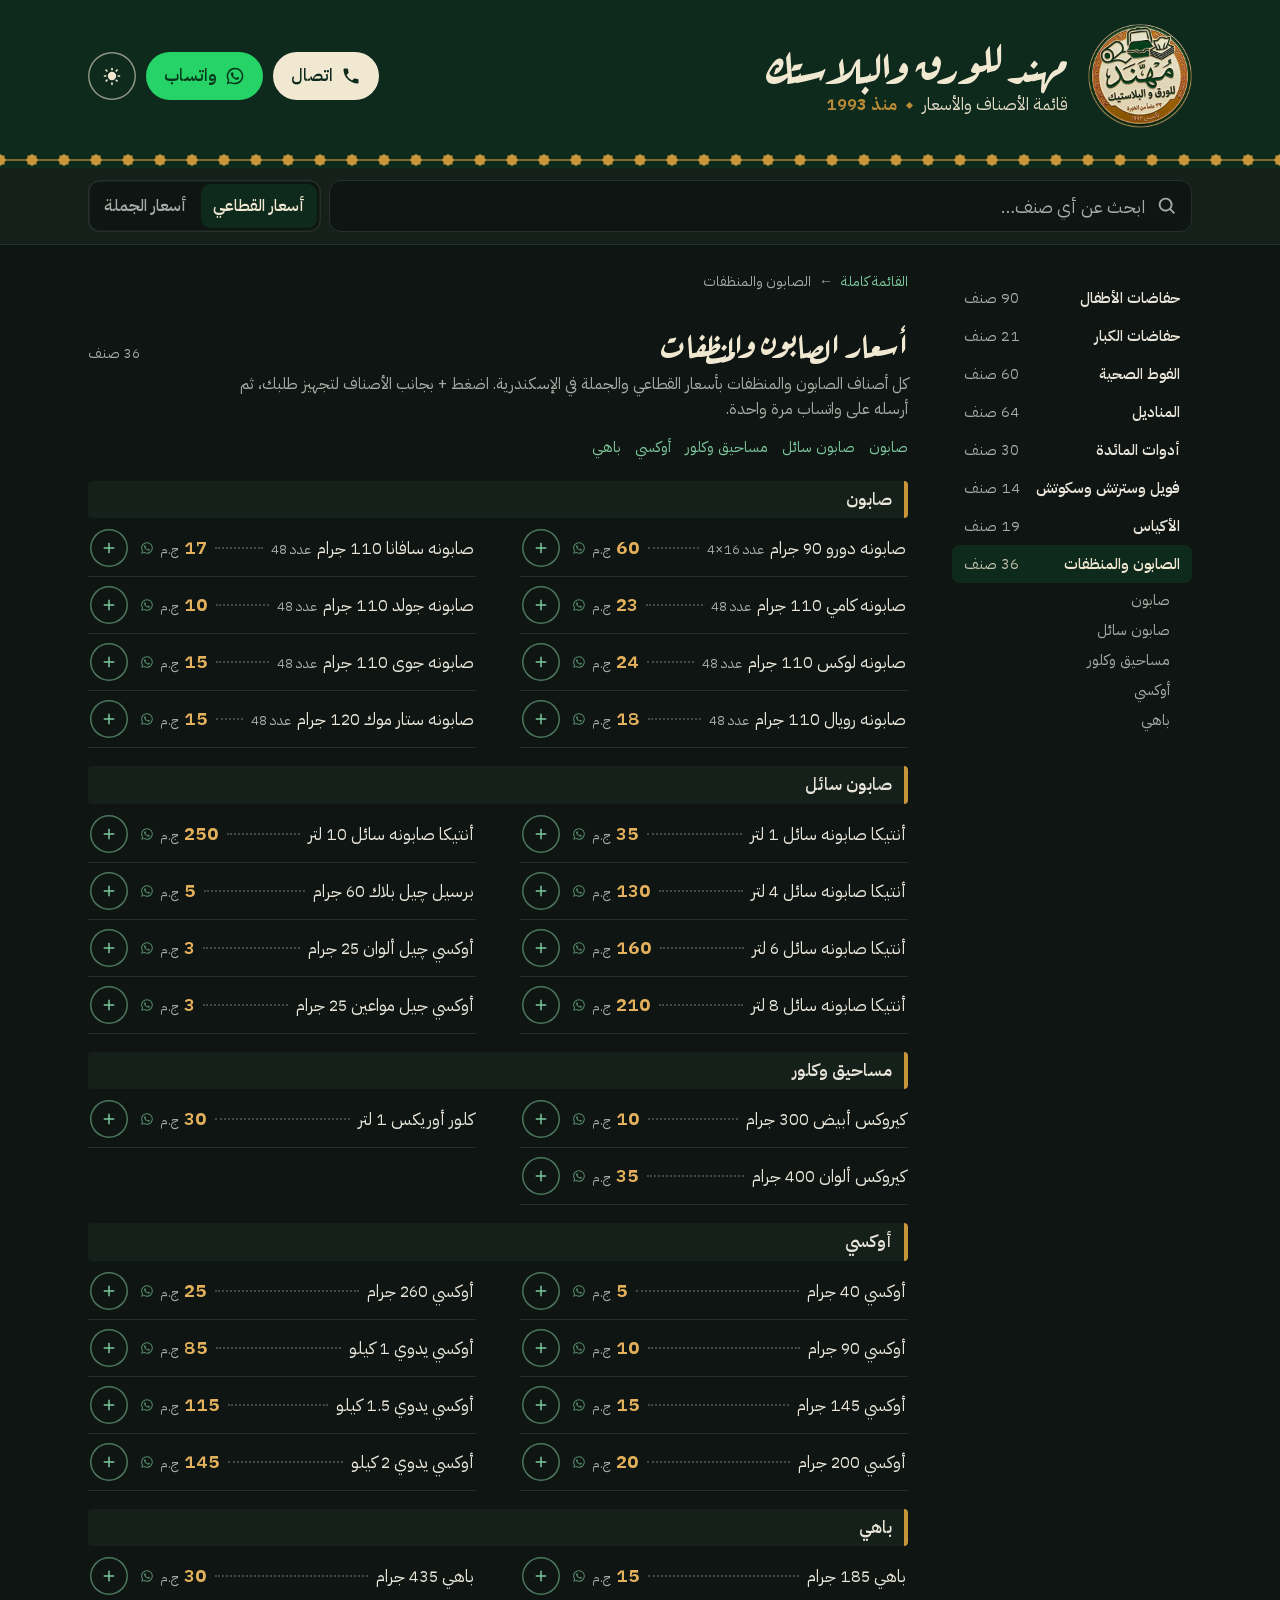
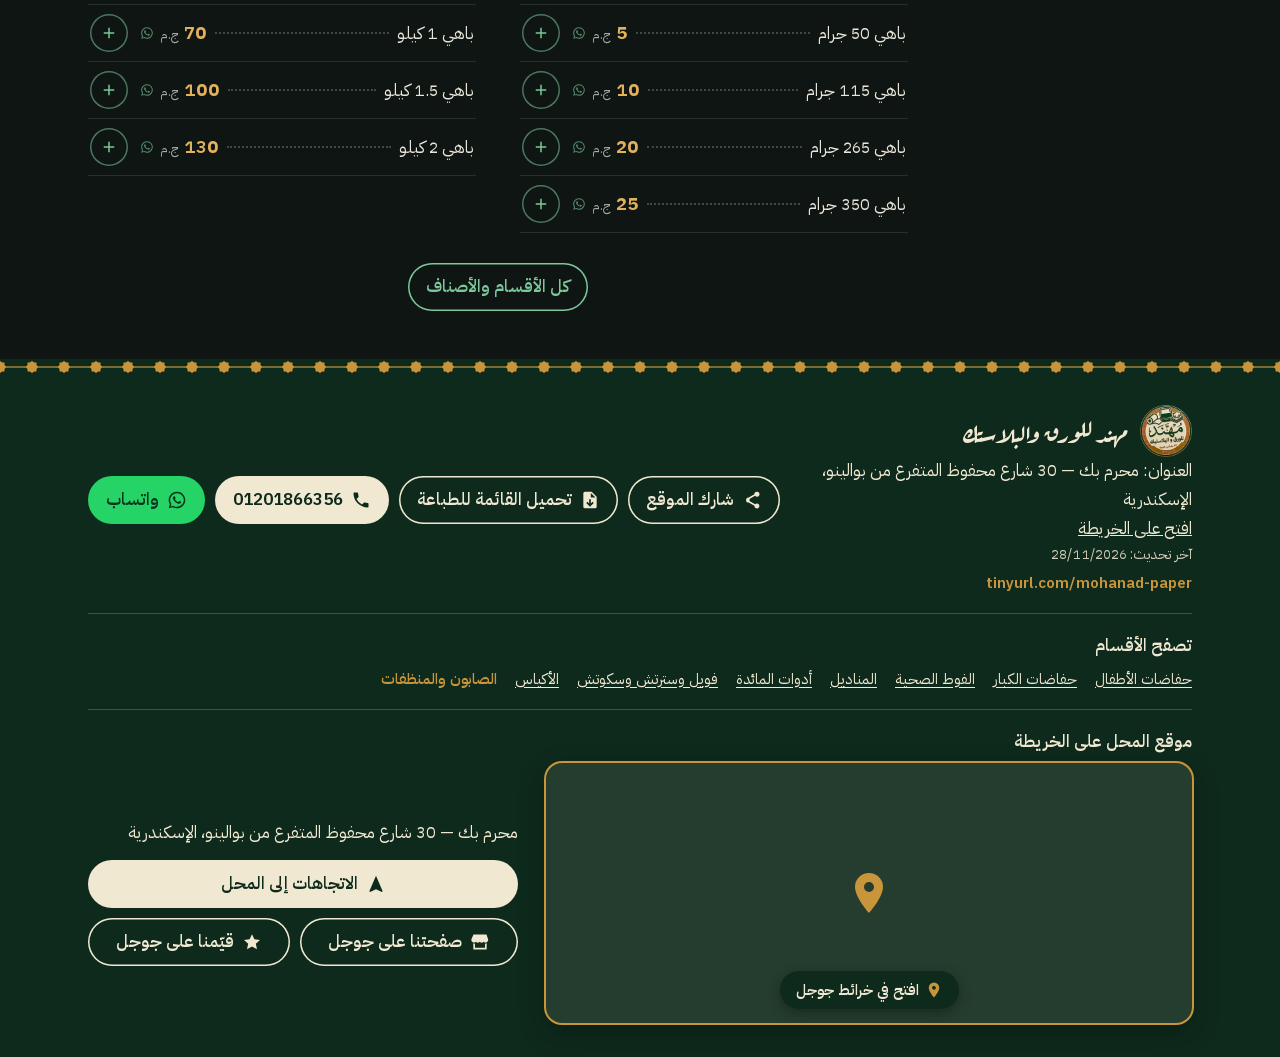
<file: cleaning/index.html>
<!doctype html>
<html lang="ar-EG" dir="rtl">
<head>
<meta charset="utf-8">
<meta http-equiv="Content-Security-Policy" content="default-src 'none'; script-src 'self' 'sha256-9eelh3zD/TNMWQGXBB+wxtoSGQHvkjI2sVw8g6r19EQ=' https://gc.zgo.at; style-src 'self' 'unsafe-inline'; img-src 'self' data: https://mohanadforpaper-plastic.goatcounter.com; font-src 'self'; connect-src 'self' https://mohanadforpaper-plastic.goatcounter.com; manifest-src 'self'; frame-src https://www.google.com; base-uri 'none'; form-action 'self'; object-src 'none'">
<meta name="referrer" content="strict-origin-when-cross-origin">
<meta name="viewport" content="width=device-width, initial-scale=1, viewport-fit=cover">
<title>أسعار الصابون والمنظفات جملة وقطاعي في الإسكندرية | مهند للورق والبلاستك</title>
<meta name="description" content="صابون، صابون سائل، مساحيق وكلور، أوكسي، وباهي: أسعار الصابون والمنظفات بالجملة والقطاعي في مهند للورق والبلاستك، محرم بك — 30 شارع محفوظ المتفرع من بوالينو، الإسكندرية. اطلب على واتساب.">
<meta name="theme-color" content="#0E2A1C" id="theme-color" data-light="#17432D" data-dark="#0E2A1C">
<meta name="mhnd-build" content="d6c68418a8bc1c984e48ca4137ee1412">
<meta name="mhnd-root" content="../">
<meta name="format-detection" content="telephone=no">
<link rel="canonical" href="https://asser22.github.io/MohanadForPaper-Plastic/cleaning/">
<meta property="og:type" content="website">
<meta property="og:locale" content="ar_EG">
<meta property="og:site_name" content="مهند للورق والبلاستك">
<meta property="og:title" content="أسعار الصابون والمنظفات جملة وقطاعي في الإسكندرية | مهند للورق والبلاستك">
<meta property="og:description" content="صابون، صابون سائل، مساحيق وكلور، أوكسي، وباهي: أسعار الصابون والمنظفات بالجملة والقطاعي في مهند للورق والبلاستك، محرم بك — 30 شارع محفوظ المتفرع من بوالينو، الإسكندرية. اطلب على واتساب.">
<meta property="og:url" content="https://asser22.github.io/MohanadForPaper-Plastic/cleaning/">
<meta property="og:image" content="https://asser22.github.io/MohanadForPaper-Plastic/assets/share-cleaning-6c0458a2a4.jpg">
<meta property="og:image:width" content="1200">
<meta property="og:image:height" content="630">
<meta property="og:image:alt" content="أسعار الصابون والمنظفات جملة وقطاعي في الإسكندرية | مهند للورق والبلاستك">
<meta name="twitter:card" content="summary_large_image">
<link rel="icon" href="../favicon.ico" sizes="16x16 32x32 48x48">
<link rel="icon" type="image/png" sizes="48x48" href="../assets/favicon-48-56d7860cb4.png">
<link rel="icon" type="image/png" sizes="96x96" href="../assets/favicon-96-3139dbdf33.png">
<link rel="icon" type="image/png" sizes="192x192" href="../assets/favicon-192-fcbe268982.png">
<link rel="apple-touch-icon" href="../assets/icon-180-ed1270382b.png">
<link rel="manifest" href="../manifest.webmanifest">
<link rel="preload" href="../assets/fonts/plex-arabic-400.woff2" as="font" type="font/woff2" crossorigin>
<link rel="preload" href="../assets/fonts/aref-ruqaa-700.woff2" as="font" type="font/woff2" crossorigin>
<link rel="stylesheet" href="../assets/site-e65494114b.css">
<style>
:root{--sign:#0E2A1C;--sign-ink:#F1E8D2;--gold:#C9953A;--paper:#0F1512;--wash:#16201A;--ink:#E9E5DA;--ink-soft:#A3ACA5;--rule:#26302A;--leader:#3E4A42;--price:#E3B15C;--accent:#7CC79C;--whatsapp:#25D366;--whatsapp-ink:#06361C;--danger:#F2B8B5;--open:#5BD08A}
:root[data-theme="light"]{--sign:#17432D;--sign-ink:#F4ECD8;--gold:#CC9636;--paper:#FFFFFF;--wash:#F6F2E7;--ink:#1A1E1B;--ink-soft:#5D655F;--rule:#E4E1D8;--leader:#CDC6B2;--price:#7E5410;--accent:#1F6B45;--whatsapp:#25D366;--whatsapp-ink:#06361C;--danger:#B3261E;--open:#1F8A4C}
</style>
<script>
(function (d) {
  d.className += " js";
  // From the first paint: wholesale prices for whoever chose them (or opened that link),
  // and the light look for whoever chose it (dark is the shop's default).
  try {
    var p = new URLSearchParams(location.search).get("prices") || localStorage.getItem("mhnd-prices");
    if (p === "wholesale") d.setAttribute("data-prices", "wholesale");
    if (localStorage.getItem("mhnd-theme") === "light") d.setAttribute("data-theme", "light");
  } catch (e) {}
})(document.documentElement);
</script>
<script type="application/ld+json">{"@context":"https://schema.org","@graph":[{"@type":"BreadcrumbList","itemListElement":[{"@type":"ListItem","item":"https://asser22.github.io/MohanadForPaper-Plastic/","name":"مهند للورق والبلاستك","position":1},{"@type":"ListItem","item":"https://asser22.github.io/MohanadForPaper-Plastic/cleaning/","name":"الصابون والمنظفات","position":2}]},{"@type":"ItemList","itemListElement":[{"@type":"ListItem","item":{"@type":"Product","category":"الصابون والمنظفات / صابون","name":"صابونه دورو 90 جرام (عدد 16×4)","offers":[{"@type":"Offer","name":"سعر القطاعي","price":"60.00","priceCurrency":"EGP","seller":{"@id":"https://asser22.github.io/MohanadForPaper-Plastic/#store"},"url":"https://asser22.github.io/MohanadForPaper-Plastic/cleaning/#i283"}]},"position":1},{"@type":"ListItem","item":{"@type":"Product","category":"الصابون والمنظفات / صابون","name":"صابونه كامي 110 جرام (عدد 48)","offers":[{"@type":"Offer","name":"سعر القطاعي","price":"23.00","priceCurrency":"EGP","seller":{"@id":"https://asser22.github.io/MohanadForPaper-Plastic/#store"},"url":"https://asser22.github.io/MohanadForPaper-Plastic/cleaning/#i284"}]},"position":2},{"@type":"ListItem","item":{"@type":"Product","category":"الصابون والمنظفات / صابون","name":"صابونه لوكس 110 جرام (عدد 48)","offers":[{"@type":"Offer","name":"سعر القطاعي","price":"24.00","priceCurrency":"EGP","seller":{"@id":"https://asser22.github.io/MohanadForPaper-Plastic/#store"},"url":"https://asser22.github.io/MohanadForPaper-Plastic/cleaning/#i285"}]},"position":3},{"@type":"ListItem","item":{"@type":"Product","category":"الصابون والمنظفات / صابون","name":"صابونه رويال 110 جرام (عدد 48)","offers":[{"@type":"Offer","name":"سعر القطاعي","price":"18.00","priceCurrency":"EGP","seller":{"@id":"https://asser22.github.io/MohanadForPaper-Plastic/#store"},"url":"https://asser22.github.io/MohanadForPaper-Plastic/cleaning/#i286"}]},"position":4},{"@type":"ListItem","item":{"@type":"Product","category":"الصابون والمنظفات / صابون","name":"صابونه سافانا 110 جرام (عدد 48)","offers":[{"@type":"Offer","name":"سعر القطاعي","price":"17.00","priceCurrency":"EGP","seller":{"@id":"https://asser22.github.io/MohanadForPaper-Plastic/#store"},"url":"https://asser22.github.io/MohanadForPaper-Plastic/cleaning/#i287"}]},"position":5},{"@type":"ListItem","item":{"@type":"Product","category":"الصابون والمنظفات / صابون","name":"صابونه جولد 110 جرام (عدد 48)","offers":[{"@type":"Offer","name":"سعر القطاعي","price":"10.00","priceCurrency":"EGP","seller":{"@id":"https://asser22.github.io/MohanadForPaper-Plastic/#store"},"url":"https://asser22.github.io/MohanadForPaper-Plastic/cleaning/#i288"}]},"position":6},{"@type":"ListItem","item":{"@type":"Product","category":"الصابون والمنظفات / صابون","name":"صابونه جوى 110 جرام (عدد 48)","offers":[{"@type":"Offer","name":"سعر القطاعي","price":"15.00","priceCurrency":"EGP","seller":{"@id":"https://asser22.github.io/MohanadForPaper-Plastic/#store"},"url":"https://asser22.github.io/MohanadForPaper-Plastic/cleaning/#i289"}]},"position":7},{"@type":"ListItem","item":{"@type":"Product","category":"الصابون والمنظفات / صابون","name":"صابونه ستار موك 120 جرام (عدد 48)","offers":[{"@type":"Offer","name":"سعر القطاعي","price":"15.00","priceCurrency":"EGP","seller":{"@id":"https://asser22.github.io/MohanadForPaper-Plastic/#store"},"url":"https://asser22.github.io/MohanadForPaper-Plastic/cleaning/#i290"}]},"position":8},{"@type":"ListItem","item":{"@type":"Product","category":"الصابون والمنظفات / صابون سائل","name":"أنتيكا صابونه سائل 1 لتر","offers":[{"@type":"Offer","name":"سعر القطاعي","price":"35.00","priceCurrency":"EGP","seller":{"@id":"https://asser22.github.io/MohanadForPaper-Plastic/#store"},"url":"https://asser22.github.io/MohanadForPaper-Plastic/cleaning/#i291"}]},"position":9},{"@type":"ListItem","item":{"@type":"Product","category":"الصابون والمنظفات / صابون سائل","name":"أنتيكا صابونه سائل 4 لتر","offers":[{"@type":"Offer","name":"سعر القطاعي","price":"130.00","priceCurrency":"EGP","seller":{"@id":"https://asser22.github.io/MohanadForPaper-Plastic/#store"},"url":"https://asser22.github.io/MohanadForPaper-Plastic/cleaning/#i292"}]},"position":10},{"@type":"ListItem","item":{"@type":"Product","category":"الصابون والمنظفات / صابون سائل","name":"أنتيكا صابونه سائل 6 لتر","offers":[{"@type":"Offer","name":"سعر القطاعي","price":"160.00","priceCurrency":"EGP","seller":{"@id":"https://asser22.github.io/MohanadForPaper-Plastic/#store"},"url":"https://asser22.github.io/MohanadForPaper-Plastic/cleaning/#i293"}]},"position":11},{"@type":"ListItem","item":{"@type":"Product","category":"الصابون والمنظفات / صابون سائل","name":"أنتيكا صابونه سائل 8 لتر","offers":[{"@type":"Offer","name":"سعر القطاعي","price":"210.00","priceCurrency":"EGP","seller":{"@id":"https://asser22.github.io/MohanadForPaper-Plastic/#store"},"url":"https://asser22.github.io/MohanadForPaper-Plastic/cleaning/#i294"}]},"position":12},{"@type":"ListItem","item":{"@type":"Product","category":"الصابون والمنظفات / صابون سائل","name":"أنتيكا صابونه سائل 10 لتر","offers":[{"@type":"Offer","name":"سعر القطاعي","price":"250.00","priceCurrency":"EGP","seller":{"@id":"https://asser22.github.io/MohanadForPaper-Plastic/#store"},"url":"https://asser22.github.io/MohanadForPaper-Plastic/cleaning/#i295"}]},"position":13},{"@type":"ListItem","item":{"@type":"Product","category":"الصابون والمنظفات / صابون سائل","name":"برسيل چيل بلاك 60 جرام","offers":[{"@type":"Offer","name":"سعر القطاعي","price":"5.00","priceCurrency":"EGP","seller":{"@id":"https://asser22.github.io/MohanadForPaper-Plastic/#store"},"url":"https://asser22.github.io/MohanadForPaper-Plastic/cleaning/#i314"}]},"position":14},{"@type":"ListItem","item":{"@type":"Product","category":"الصابون والمنظفات / صابون سائل","name":"أوكسي چيل ألوان 25 جرام","offers":[{"@type":"Offer","name":"سعر القطاعي","price":"3.00","priceCurrency":"EGP","seller":{"@id":"https://asser22.github.io/MohanadForPaper-Plastic/#store"},"url":"https://asser22.github.io/MohanadForPaper-Plastic/cleaning/#i315"}]},"position":15},{"@type":"ListItem","item":{"@type":"Product","category":"الصابون والمنظفات / صابون سائل","name":"أوكسي جيل مواعين 25 جرام","offers":[{"@type":"Offer","name":"سعر القطاعي","price":"3.00","priceCurrency":"EGP","seller":{"@id":"https://asser22.github.io/MohanadForPaper-Plastic/#store"},"url":"https://asser22.github.io/MohanadForPaper-Plastic/cleaning/#i316"}]},"position":16},{"@type":"ListItem","item":{"@type":"Product","category":"الصابون والمنظفات / مساحيق وكلور","name":"كيروكس أبيض 300 جرام","offers":[{"@type":"Offer","name":"سعر القطاعي","price":"10.00","priceCurrency":"EGP","seller":{"@id":"https://asser22.github.io/MohanadForPaper-Plastic/#store"},"url":"https://asser22.github.io/MohanadForPaper-Plastic/cleaning/#i296"}]},"position":17},{"@type":"ListItem","item":{"@type":"Product","category":"الصابون والمنظفات / مساحيق وكلور","name":"كيروكس ألوان 400 جرام","offers":[{"@type":"Offer","name":"سعر القطاعي","price":"35.00","priceCurrency":"EGP","seller":{"@id":"https://asser22.github.io/MohanadForPaper-Plastic/#store"},"url":"https://asser22.github.io/MohanadForPaper-Plastic/cleaning/#i297"}]},"position":18},{"@type":"ListItem","item":{"@type":"Product","category":"الصابون والمنظفات / مساحيق وكلور","name":"كلور أوريكس 1 لتر","offers":[{"@type":"Offer","name":"سعر القطاعي","price":"30.00","priceCurrency":"EGP","seller":{"@id":"https://asser22.github.io/MohanadForPaper-Plastic/#store"},"url":"https://asser22.github.io/MohanadForPaper-Plastic/cleaning/#i298"}]},"position":19},{"@type":"ListItem","item":{"@type":"Product","category":"الصابون والمنظفات / أوكسي","name":"أوكسي 40 جرام","offers":[{"@type":"Offer","name":"سعر القطاعي","price":"5.00","priceCurrency":"EGP","seller":{"@id":"https://asser22.github.io/MohanadForPaper-Plastic/#store"},"url":"https://asser22.github.io/MohanadForPaper-Plastic/cleaning/#i317"}]},"position":20},{"@type":"ListItem","item":{"@type":"Product","category":"الصابون والمنظفات / أوكسي","name":"أوكسي 90 جرام","offers":[{"@type":"Offer","name":"سعر القطاعي","price":"10.00","priceCurrency":"EGP","seller":{"@id":"https://asser22.github.io/MohanadForPaper-Plastic/#store"},"url":"https://asser22.github.io/MohanadForPaper-Plastic/cleaning/#i318"}]},"position":21},{"@type":"ListItem","item":{"@type":"Product","category":"الصابون والمنظفات / أوكسي","name":"أوكسي 145 جرام","offers":[{"@type":"Offer","name":"سعر القطاعي","price":"15.00","priceCurrency":"EGP","seller":{"@id":"https://asser22.github.io/MohanadForPaper-Plastic/#store"},"url":"https://asser22.github.io/MohanadForPaper-Plastic/cleaning/#i319"}]},"position":22},{"@type":"ListItem","item":{"@type":"Product","category":"الصابون والمنظفات / أوكسي","name":"أوكسي 200 جرام","offers":[{"@type":"Offer","name":"سعر القطاعي","price":"20.00","priceCurrency":"EGP","seller":{"@id":"https://asser22.github.io/MohanadForPaper-Plastic/#store"},"url":"https://asser22.github.io/MohanadForPaper-Plastic/cleaning/#i320"}]},"position":23},{"@type":"ListItem","item":{"@type":"Product","category":"الصابون والمنظفات / أوكسي","name":"أوكسي 260 جرام","offers":[{"@type":"Offer","name":"سعر القطاعي","price":"25.00","priceCurrency":"EGP","seller":{"@id":"https://asser22.github.io/MohanadForPaper-Plastic/#store"},"url":"https://asser22.github.io/MohanadForPaper-Plastic/cleaning/#i321"}]},"position":24},{"@type":"ListItem","item":{"@type":"Product","category":"الصابون والمنظفات / أوكسي","name":"أوكسي يدوي 1 كيلو","offers":[{"@type":"Offer","name":"سعر القطاعي","price":"85.00","priceCurrency":"EGP","seller":{"@id":"https://asser22.github.io/MohanadForPaper-Plastic/#store"},"url":"https://asser22.github.io/MohanadForPaper-Plastic/cleaning/#i322"}]},"position":25},{"@type":"ListItem","item":{"@type":"Product","category":"الصابون والمنظفات / أوكسي","name":"أوكسي يدوي 1.5 كيلو","offers":[{"@type":"Offer","name":"سعر القطاعي","price":"115.00","priceCurrency":"EGP","seller":{"@id":"https://asser22.github.io/MohanadForPaper-Plastic/#store"},"url":"https://asser22.github.io/MohanadForPaper-Plastic/cleaning/#i323"}]},"position":26},{"@type":"ListItem","item":{"@type":"Product","category":"الصابون والمنظفات / أوكسي","name":"أوكسي يدوي 2 كيلو","offers":[{"@type":"Offer","name":"سعر القطاعي","price":"145.00","priceCurrency":"EGP","seller":{"@id":"https://asser22.github.io/MohanadForPaper-Plastic/#store"},"url":"https://asser22.github.io/MohanadForPaper-Plastic/cleaning/#i324"}]},"position":27},{"@type":"ListItem","item":{"@type":"Product","category":"الصابون والمنظفات / باهي","name":"باهي 185 جرام","offers":[{"@type":"Offer","name":"سعر القطاعي","price":"15.00","priceCurrency":"EGP","seller":{"@id":"https://asser22.github.io/MohanadForPaper-Plastic/#store"},"url":"https://asser22.github.io/MohanadForPaper-Plastic/cleaning/#i325"}]},"position":28},{"@type":"ListItem","item":{"@type":"Product","category":"الصابون والمنظفات / باهي","name":"باهي 50 جرام","offers":[{"@type":"Offer","name":"سعر القطاعي","price":"5.00","priceCurrency":"EGP","seller":{"@id":"https://asser22.github.io/MohanadForPaper-Plastic/#store"},"url":"https://asser22.github.io/MohanadForPaper-Plastic/cleaning/#i326"}]},"position":29},{"@type":"ListItem","item":{"@type":"Product","category":"الصابون والمنظفات / باهي","name":"باهي 115 جرام","offers":[{"@type":"Offer","name":"سعر القطاعي","price":"10.00","priceCurrency":"EGP","seller":{"@id":"https://asser22.github.io/MohanadForPaper-Plastic/#store"},"url":"https://asser22.github.io/MohanadForPaper-Plastic/cleaning/#i327"}]},"position":30},{"@type":"ListItem","item":{"@type":"Product","category":"الصابون والمنظفات / باهي","name":"باهي 265 جرام","offers":[{"@type":"Offer","name":"سعر القطاعي","price":"20.00","priceCurrency":"EGP","seller":{"@id":"https://asser22.github.io/MohanadForPaper-Plastic/#store"},"url":"https://asser22.github.io/MohanadForPaper-Plastic/cleaning/#i328"}]},"position":31},{"@type":"ListItem","item":{"@type":"Product","category":"الصابون والمنظفات / باهي","name":"باهي 350 جرام","offers":[{"@type":"Offer","name":"سعر القطاعي","price":"25.00","priceCurrency":"EGP","seller":{"@id":"https://asser22.github.io/MohanadForPaper-Plastic/#store"},"url":"https://asser22.github.io/MohanadForPaper-Plastic/cleaning/#i329"}]},"position":32},{"@type":"ListItem","item":{"@type":"Product","category":"الصابون والمنظفات / باهي","name":"باهي 435 جرام","offers":[{"@type":"Offer","name":"سعر القطاعي","price":"30.00","priceCurrency":"EGP","seller":{"@id":"https://asser22.github.io/MohanadForPaper-Plastic/#store"},"url":"https://asser22.github.io/MohanadForPaper-Plastic/cleaning/#i330"}]},"position":33},{"@type":"ListItem","item":{"@type":"Product","category":"الصابون والمنظفات / باهي","name":"باهي 1 كيلو","offers":[{"@type":"Offer","name":"سعر القطاعي","price":"70.00","priceCurrency":"EGP","seller":{"@id":"https://asser22.github.io/MohanadForPaper-Plastic/#store"},"url":"https://asser22.github.io/MohanadForPaper-Plastic/cleaning/#i331"}]},"position":34},{"@type":"ListItem","item":{"@type":"Product","category":"الصابون والمنظفات / باهي","name":"باهي 1.5 كيلو","offers":[{"@type":"Offer","name":"سعر القطاعي","price":"100.00","priceCurrency":"EGP","seller":{"@id":"https://asser22.github.io/MohanadForPaper-Plastic/#store"},"url":"https://asser22.github.io/MohanadForPaper-Plastic/cleaning/#i332"}]},"position":35},{"@type":"ListItem","item":{"@type":"Product","category":"الصابون والمنظفات / باهي","name":"باهي 2 كيلو","offers":[{"@type":"Offer","name":"سعر القطاعي","price":"130.00","priceCurrency":"EGP","seller":{"@id":"https://asser22.github.io/MohanadForPaper-Plastic/#store"},"url":"https://asser22.github.io/MohanadForPaper-Plastic/cleaning/#i333"}]},"position":36}],"name":"أسعار الصابون والمنظفات","numberOfItems":36,"url":"https://asser22.github.io/MohanadForPaper-Plastic/cleaning/"}]}</script>
</head>
<body>
<a class="skip" href="#catalog">انتقل إلى القائمة</a>

<svg width="0" height="0" style="position:absolute" aria-hidden="true" focusable="false">
  <symbol id="i-phone" viewBox="0 0 24 24"><path d="M6.6 10.8a15.2 15.2 0 0 0 6.6 6.6l2.2-2.2a1 1 0 0 1 1-.25 11.4 11.4 0 0 0 3.6.58 1 1 0 0 1 1 1V20a1 1 0 0 1-1 1A17 17 0 0 1 3 4a1 1 0 0 1 1-1h3.5a1 1 0 0 1 1 1c0 1.25.2 2.45.57 3.57a1 1 0 0 1-.25 1.02z"/></symbol>
  <symbol id="i-wa" viewBox="0 0 24 24"><path d="M12 2a10 10 0 0 0-8.6 15.1L2 22l5-1.3A10 10 0 1 0 12 2zm0 18.2a8.2 8.2 0 0 1-4.2-1.15l-.3-.18-3 .78.8-2.9-.2-.3A8.2 8.2 0 1 1 12 20.2zm4.5-6.1c-.25-.12-1.46-.72-1.69-.8-.23-.09-.39-.13-.56.12-.16.25-.64.8-.78.97-.14.16-.29.18-.53.06a6.7 6.7 0 0 1-3.37-2.95c-.25-.44.25-.41.72-1.36.08-.16.04-.3-.02-.43l-.76-1.83c-.2-.48-.4-.41-.56-.42h-.47a.9.9 0 0 0-.65.3 2.7 2.7 0 0 0-.85 2.02 4.7 4.7 0 0 0 1 2.5 10.8 10.8 0 0 0 4.13 3.65c1.54.66 2.14.72 2.9.6.47-.07 1.46-.6 1.66-1.17.2-.58.2-1.07.15-1.17-.07-.1-.23-.16-.47-.28z"/></symbol>
  <symbol id="i-search" viewBox="0 0 24 24"><path d="M10.5 3a7.5 7.5 0 0 1 5.96 12.05l4.25 4.24-1.42 1.42-4.24-4.25A7.5 7.5 0 1 1 10.5 3zm0 2a5.5 5.5 0 1 0 0 11 5.5 5.5 0 0 0 0-11z"/></symbol>
  <symbol id="i-x" viewBox="0 0 24 24"><path d="M6.4 5 12 10.6 17.6 5 19 6.4 13.4 12l5.6 5.6-1.4 1.4-5.6-5.6L6.4 19 5 17.6l5.6-5.6L5 6.4z"/></symbol>
  <symbol id="i-up" viewBox="0 0 24 24"><path d="M12 5.6 19.4 13 18 14.4l-5-5V20h-2V9.4l-5 5L4.6 13z"/></symbol>
  <symbol id="i-file" viewBox="0 0 24 24"><path d="M6 2h8l6 6v12a2 2 0 0 1-2 2H6a2 2 0 0 1-2-2V4a2 2 0 0 1 2-2zm7 1.5V9h5.5zM11 11v5.2l-2.1-2.1-1.4 1.4L12 20l4.5-4.5-1.4-1.4-2.1 2.1V11z"/></symbol>
  <symbol id="i-pin" viewBox="0 0 24 24"><path d="M12 2a7 7 0 0 1 7 7c0 5.2-7 13-7 13S5 14.2 5 9a7 7 0 0 1 7-7zm0 4.5a2.5 2.5 0 1 0 0 5 2.5 2.5 0 0 0 0-5z"/></symbol>
  <symbol id="i-sun" viewBox="0 0 24 24"><path d="M12 7a5 5 0 1 1 0 10 5 5 0 0 1 0-10zm0-5h0a1 1 0 0 1 1 1v1.5a1 1 0 0 1-2 0V3a1 1 0 0 1 1-1zm0 17.5a1 1 0 0 1 1 1V22a1 1 0 0 1-2 0v-1.5a1 1 0 0 1 1-1zM3 11h1.5a1 1 0 0 1 0 2H3a1 1 0 0 1 0-2zm16.5 0H21a1 1 0 0 1 0 2h-1.5a1 1 0 0 1 0-2zM5.6 4.2l1.1 1.1a1 1 0 0 1-1.4 1.4L4.2 5.6a1 1 0 0 1 1.4-1.4zm12.1 12.1 1.1 1.1a1 1 0 0 1-1.4 1.4l-1.1-1.1a1 1 0 0 1 1.4-1.4zM18.8 4.2a1 1 0 0 1 0 1.4l-1.1 1.1a1 1 0 0 1-1.4-1.4l1.1-1.1a1 1 0 0 1 1.4 0zM6.7 16.3a1 1 0 0 1 0 1.4l-1.1 1.1a1 1 0 0 1-1.4-1.4l1.1-1.1a1 1 0 0 1 1.4 0z"/></symbol>
  <symbol id="i-moon" viewBox="0 0 24 24"><path d="M14.5 2.3a1 1 0 0 1 .3 1.1A8 8 0 0 0 20.6 13a1 1 0 0 1 1.3 1.2A10 10 0 1 1 13.4 2a1 1 0 0 1 1.1.3z"/></symbol>
  <symbol id="i-share" viewBox="0 0 24 24"><path d="M18 2a3 3 0 1 1-2.2 5l-6.9 3.7a3 3 0 0 1 0 2.6l6.9 3.7a3 3 0 1 1-.9 1.8l-6.9-3.7a3 3 0 1 1 0-6.2l6.9-3.7A3 3 0 0 1 18 2z"/></symbol>
  <symbol id="i-star" viewBox="0 0 24 24"><path d="M12 1.7l3 4.4 5.3-1-1 5.3 4.4 3-4.4 3 1 5.3-5.3-1-3 4.4-3-4.4-5.3 1 1-5.3-4.4-3 4.4-3-1-5.3 5.3 1z"/></symbol>
  <symbol id="i-plus" viewBox="0 0 24 24"><path d="M11 5h2v6h6v2h-6v6h-2v-6H5v-2h6z"/></symbol>
  <symbol id="i-minus" viewBox="0 0 24 24"><path d="M5 11h14v2H5z"/></symbol>
  <symbol id="i-trash" viewBox="0 0 24 24"><path d="M9 3h6l1 2h4v2H4V5h4l1-2zM6 9h12l-1 12H7L6 9zm4 2v8h1.6v-8H10zm2.4 0v8H14v-8h-1.6z"/></symbol>
  <symbol id="i-rate" viewBox="0 0 24 24"><path d="m12 2.6 2.9 6.2 6.7.7-5 4.6 1.4 6.6L12 17.4l-6 3.3 1.4-6.6-5-4.6 6.7-.7z"/></symbol>
  <symbol id="i-route" viewBox="0 0 24 24"><path d="M12 2 4 20.6l.9.9L12 18.3l7.1 3.2.9-.9z"/></symbol>
  <symbol id="i-store" viewBox="0 0 24 24"><path d="M4.2 3h15.6l1.9 5.6a3.2 3.2 0 0 1-5.4 3 3.2 3.2 0 0 1-4.6 0 3.2 3.2 0 0 1-4.6 0 3.2 3.2 0 0 1-5.4-3zM4 13.6a5 5 0 0 0 2 .4V19h12v-5a5 5 0 0 0 2-.4V21H4z"/></symbol>
  <symbol id="i-bag" viewBox="0 0 24 24"><path d="M7 7V6a5 5 0 0 1 10 0v1h3l-1.2 14H5.2L4 7h3zm2 0h6V6a3 3 0 0 0-6 0v1z"/></symbol>
</svg>

<header class="sign">
  <div class="wrap sign__in">
<a class="sign__home" href="../"><img class="sign__badge" src="../assets/badge-43ed2de1d3.webp" width="104" height="104" alt="شعار مهند للورق والبلاستك"></a>    <div>
<p class="sign__name"><a href="../">مهند للورق والبلاستك</a></p>      <p class="sign__line">قائمة الأصناف والأسعار<span class="sign__since">منذ 1993</span></p>
    </div>
    <div class="sign__contact">
<a class="btn btn--call" href="tel:+201201866356" aria-label="اتصل بالمحل: 01201866356"><svg class="icon" aria-hidden="true"><use href="#i-phone"/></svg>اتصال</a><a class="btn btn--wa" href="https://wa.me/201201866356?text=%D8%A7%D9%84%D8%B3%D9%84%D8%A7%D9%85%20%D8%B9%D9%84%D9%8A%D9%83%D9%85" aria-label="راسل المحل على واتساب"><svg class="icon" aria-hidden="true"><use href="#i-wa"/></svg>واتساب</a>      <button class="btn btn--theme js-only" id="theme" type="button" aria-label="الوضع الفاتح" data-light="الوضع الفاتح" data-dark="الوضع الداكن"><svg class="icon icon--sun" aria-hidden="true"><use href="#i-sun"/></svg><svg class="icon icon--moon" aria-hidden="true"><use href="#i-moon"/></svg></button>
    </div>
  </div>
  <div class="ornament" aria-hidden="true"></div>
</header>

<div class="bar" id="bar">
  <div class="wrap bar__in">
    <div class="bar__row">
    <form class="search" id="search" role="search" action="../" method="get">
      <label class="sr" for="q">ابحث عن صنف</label>
      <svg class="search__icon" aria-hidden="true"><use href="#i-search"/></svg>
      <input class="search__input" id="q" name="q" type="search" placeholder="ابحث عن أي صنف…" autocomplete="off" autocorrect="off" spellcheck="false" enterkeyhint="search">
      <button class="search__clear" id="q-clear" type="button" aria-label="مسح البحث" hidden><svg class="icon" aria-hidden="true"><use href="#i-x"/></svg></button>
    </form>
    <div class="prices" role="radiogroup" aria-label="نوع الأسعار">
      <button class="prices__opt" type="button" role="radio" data-set-prices="retail" aria-checked="true"><span class="prices__short">قطاعي</span><span class="prices__long">أسعار القطاعي</span></button>
      <button class="prices__opt" type="button" role="radio" data-set-prices="wholesale" aria-checked="false"><span class="prices__short">جملة</span><span class="prices__long">أسعار الجملة</span></button>
    </div>
    </div>
    <nav class="chips" id="chips" aria-label="الأقسام">
<a class="chip" href="../baby-diapers/">حفاضات الأطفال</a><a class="chip" href="../adult-care/">حفاضات الكبار</a><a class="chip" href="../pads/">الفوط الصحية</a><a class="chip" href="../tissues/">المناديل</a><a class="chip" href="../disposables/">أدوات المائدة</a><a class="chip" href="../wraps/">فويل وسترتش وسكوتش</a><a class="chip" href="../bags/">الأكياس</a><a class="chip" href="../cleaning/" aria-current="page">الصابون والمنظفات</a>    </nav>
  </div>
</div>

<main class="wrap layout">
  <nav class="toc" aria-label="الأقسام">
    <ol>
      <li>
        <a class="toc__sec" href="../baby-diapers/">حفاضات الأطفال<span>90 صنف</span></a>
      </li>
      <li>
        <a class="toc__sec" href="../adult-care/">حفاضات الكبار<span>21 صنف</span></a>
      </li>
      <li>
        <a class="toc__sec" href="../pads/">الفوط الصحية<span>60 صنف</span></a>
      </li>
      <li>
        <a class="toc__sec" href="../tissues/">المناديل<span>64 صنف</span></a>
      </li>
      <li>
        <a class="toc__sec" href="../disposables/">أدوات المائدة<span>30 صنف</span></a>
      </li>
      <li>
        <a class="toc__sec" href="../wraps/">فويل وسترتش وسكوتش<span>14 صنف</span></a>
      </li>
      <li>
        <a class="toc__sec" href="../bags/">الأكياس<span>19 صنف</span></a>
      </li>
      <li>
        <a class="toc__sec" href="../cleaning/" aria-current="page">الصابون والمنظفات<span>36 صنف</span></a>
<ol class="toc__subs"><li><a href="#s-cleaning-soap">صابون</a></li><li><a href="#s-cleaning-liquid-soap">صابون سائل</a></li><li><a href="#s-cleaning-detergents">مساحيق وكلور</a></li><li><a href="#s-cleaning-awksy">أوكسي</a></li><li><a href="#s-cleaning-bahy">باهي</a></li></ol>      </li>
    </ol>
  </nav>

  <div id="catalog">
    <nav class="crumbs" aria-label="أنت هنا"><a href="../">القائمة كاملة</a><span aria-hidden="true">&larr;</span><span aria-current="page">الصابون والمنظفات</span></nav>
    <section class="cat" id="s-cleaning" aria-labelledby="s-cleaning-h">
  <div class="cat__head">
    <h1 class="cat__name" id="s-cleaning-h">أسعار الصابون والمنظفات</h1>
    <span class="cat__count">36 صنف</span>
  </div>
<p class="cat__intro">كل أصناف الصابون والمنظفات بأسعار القطاعي والجملة في الإسكندرية. <span class="js-inline">اضغط + بجانب الأصناف لتجهيز طلبك، ثم أرسله على واتساب مرة واحدة.</span></p>  <nav class="subnav" aria-label="أقسام الصابون والمنظفات">
<a href="#s-cleaning-soap">صابون</a><a href="#s-cleaning-liquid-soap">صابون سائل</a><a href="#s-cleaning-detergents">مساحيق وكلور</a><a href="#s-cleaning-awksy">أوكسي</a><a href="#s-cleaning-bahy">باهي</a>  </nav>
  <section class="sub" id="s-cleaning-soap">
    <h2 class="sub__name">صابون</h2>
    <ul class="items">
<li class="item" id="i283">
  <div class="item__body" data-r="6000">
    <div class="item__line">
      <span class="item__name">صابونه دورو 90 جرام <span class="item__pack">عدد 16×4</span></span>
      <span class="item__lead" aria-hidden="true"></span>
      <span class="item__slot item__slot--retail"><a class="item__price item__order" href="https://wa.me/201201866356?text=%D8%A7%D9%84%D8%B3%D9%84%D8%A7%D9%85%20%D8%B9%D9%84%D9%8A%D9%83%D9%85%D8%8C%20%D8%B9%D8%A7%D9%8A%D8%B2%20%D8%A3%D8%B7%D9%84%D8%A8%20%D8%B5%D8%A7%D8%A8%D9%88%D9%86%D9%87%20%D8%AF%D9%88%D8%B1%D9%88%2090%20%D8%AC%D8%B1%D8%A7%D9%85%20%28%D8%B9%D8%AF%D8%AF%2016%C3%974%29%20%D9%82%D8%B7%D8%A7%D8%B9%D9%8A%20%D8%A8%D8%B3%D8%B9%D8%B1%2060%20%D8%AC.%D9%85" aria-label="اطلب صابونه دورو 90 جرام (عدد 16×4) قطاعي على واتساب">60 <span class="item__cur">ج.م</span><svg class="icon item__wa" aria-hidden="true"><use href="#i-wa"/></svg></a></span>
      <span class="item__slot item__slot--wholesale"><a class="item__ask" href="https://wa.me/201201866356?text=%D8%A7%D9%84%D8%B3%D9%84%D8%A7%D9%85%20%D8%B9%D9%84%D9%8A%D9%83%D9%85%D8%8C%20%D8%A8%D9%83%D8%A7%D9%85%20%D8%B5%D8%A7%D8%A8%D9%88%D9%86%D9%87%20%D8%AF%D9%88%D8%B1%D9%88%2090%20%D8%AC%D8%B1%D8%A7%D9%85%20%28%D8%B9%D8%AF%D8%AF%2016%C3%974%29%20%D8%AC%D9%85%D9%84%D8%A9%D8%9F" aria-label="اسأل عن سعر جملة صابونه دورو 90 جرام (عدد 16×4) على واتساب"><svg class="icon" aria-hidden="true"><use href="#i-wa"/></svg>اسأل</a></span>
    </div>
  </div>
</li>
<li class="item" id="i284">
  <div class="item__body" data-r="2300">
    <div class="item__line">
      <span class="item__name">صابونه كامي 110 جرام <span class="item__pack">عدد 48</span></span>
      <span class="item__lead" aria-hidden="true"></span>
      <span class="item__slot item__slot--retail"><a class="item__price item__order" href="https://wa.me/201201866356?text=%D8%A7%D9%84%D8%B3%D9%84%D8%A7%D9%85%20%D8%B9%D9%84%D9%8A%D9%83%D9%85%D8%8C%20%D8%B9%D8%A7%D9%8A%D8%B2%20%D8%A3%D8%B7%D9%84%D8%A8%20%D8%B5%D8%A7%D8%A8%D9%88%D9%86%D9%87%20%D9%83%D8%A7%D9%85%D9%8A%20110%20%D8%AC%D8%B1%D8%A7%D9%85%20%28%D8%B9%D8%AF%D8%AF%2048%29%20%D9%82%D8%B7%D8%A7%D8%B9%D9%8A%20%D8%A8%D8%B3%D8%B9%D8%B1%2023%20%D8%AC.%D9%85" aria-label="اطلب صابونه كامي 110 جرام (عدد 48) قطاعي على واتساب">23 <span class="item__cur">ج.م</span><svg class="icon item__wa" aria-hidden="true"><use href="#i-wa"/></svg></a></span>
      <span class="item__slot item__slot--wholesale"><a class="item__ask" href="https://wa.me/201201866356?text=%D8%A7%D9%84%D8%B3%D9%84%D8%A7%D9%85%20%D8%B9%D9%84%D9%8A%D9%83%D9%85%D8%8C%20%D8%A8%D9%83%D8%A7%D9%85%20%D8%B5%D8%A7%D8%A8%D9%88%D9%86%D9%87%20%D9%83%D8%A7%D9%85%D9%8A%20110%20%D8%AC%D8%B1%D8%A7%D9%85%20%28%D8%B9%D8%AF%D8%AF%2048%29%20%D8%AC%D9%85%D9%84%D8%A9%D8%9F" aria-label="اسأل عن سعر جملة صابونه كامي 110 جرام (عدد 48) على واتساب"><svg class="icon" aria-hidden="true"><use href="#i-wa"/></svg>اسأل</a></span>
    </div>
  </div>
</li>
<li class="item" id="i285">
  <div class="item__body" data-r="2400">
    <div class="item__line">
      <span class="item__name">صابونه لوكس 110 جرام <span class="item__pack">عدد 48</span></span>
      <span class="item__lead" aria-hidden="true"></span>
      <span class="item__slot item__slot--retail"><a class="item__price item__order" href="https://wa.me/201201866356?text=%D8%A7%D9%84%D8%B3%D9%84%D8%A7%D9%85%20%D8%B9%D9%84%D9%8A%D9%83%D9%85%D8%8C%20%D8%B9%D8%A7%D9%8A%D8%B2%20%D8%A3%D8%B7%D9%84%D8%A8%20%D8%B5%D8%A7%D8%A8%D9%88%D9%86%D9%87%20%D9%84%D9%88%D9%83%D8%B3%20110%20%D8%AC%D8%B1%D8%A7%D9%85%20%28%D8%B9%D8%AF%D8%AF%2048%29%20%D9%82%D8%B7%D8%A7%D8%B9%D9%8A%20%D8%A8%D8%B3%D8%B9%D8%B1%2024%20%D8%AC.%D9%85" aria-label="اطلب صابونه لوكس 110 جرام (عدد 48) قطاعي على واتساب">24 <span class="item__cur">ج.م</span><svg class="icon item__wa" aria-hidden="true"><use href="#i-wa"/></svg></a></span>
      <span class="item__slot item__slot--wholesale"><a class="item__ask" href="https://wa.me/201201866356?text=%D8%A7%D9%84%D8%B3%D9%84%D8%A7%D9%85%20%D8%B9%D9%84%D9%8A%D9%83%D9%85%D8%8C%20%D8%A8%D9%83%D8%A7%D9%85%20%D8%B5%D8%A7%D8%A8%D9%88%D9%86%D9%87%20%D9%84%D9%88%D9%83%D8%B3%20110%20%D8%AC%D8%B1%D8%A7%D9%85%20%28%D8%B9%D8%AF%D8%AF%2048%29%20%D8%AC%D9%85%D9%84%D8%A9%D8%9F" aria-label="اسأل عن سعر جملة صابونه لوكس 110 جرام (عدد 48) على واتساب"><svg class="icon" aria-hidden="true"><use href="#i-wa"/></svg>اسأل</a></span>
    </div>
  </div>
</li>
<li class="item" id="i286">
  <div class="item__body" data-r="1800">
    <div class="item__line">
      <span class="item__name">صابونه رويال 110 جرام <span class="item__pack">عدد 48</span></span>
      <span class="item__lead" aria-hidden="true"></span>
      <span class="item__slot item__slot--retail"><a class="item__price item__order" href="https://wa.me/201201866356?text=%D8%A7%D9%84%D8%B3%D9%84%D8%A7%D9%85%20%D8%B9%D9%84%D9%8A%D9%83%D9%85%D8%8C%20%D8%B9%D8%A7%D9%8A%D8%B2%20%D8%A3%D8%B7%D9%84%D8%A8%20%D8%B5%D8%A7%D8%A8%D9%88%D9%86%D9%87%20%D8%B1%D9%88%D9%8A%D8%A7%D9%84%20110%20%D8%AC%D8%B1%D8%A7%D9%85%20%28%D8%B9%D8%AF%D8%AF%2048%29%20%D9%82%D8%B7%D8%A7%D8%B9%D9%8A%20%D8%A8%D8%B3%D8%B9%D8%B1%2018%20%D8%AC.%D9%85" aria-label="اطلب صابونه رويال 110 جرام (عدد 48) قطاعي على واتساب">18 <span class="item__cur">ج.م</span><svg class="icon item__wa" aria-hidden="true"><use href="#i-wa"/></svg></a></span>
      <span class="item__slot item__slot--wholesale"><a class="item__ask" href="https://wa.me/201201866356?text=%D8%A7%D9%84%D8%B3%D9%84%D8%A7%D9%85%20%D8%B9%D9%84%D9%8A%D9%83%D9%85%D8%8C%20%D8%A8%D9%83%D8%A7%D9%85%20%D8%B5%D8%A7%D8%A8%D9%88%D9%86%D9%87%20%D8%B1%D9%88%D9%8A%D8%A7%D9%84%20110%20%D8%AC%D8%B1%D8%A7%D9%85%20%28%D8%B9%D8%AF%D8%AF%2048%29%20%D8%AC%D9%85%D9%84%D8%A9%D8%9F" aria-label="اسأل عن سعر جملة صابونه رويال 110 جرام (عدد 48) على واتساب"><svg class="icon" aria-hidden="true"><use href="#i-wa"/></svg>اسأل</a></span>
    </div>
  </div>
</li>
<li class="item" id="i287">
  <div class="item__body" data-r="1700">
    <div class="item__line">
      <span class="item__name">صابونه سافانا 110 جرام <span class="item__pack">عدد 48</span></span>
      <span class="item__lead" aria-hidden="true"></span>
      <span class="item__slot item__slot--retail"><a class="item__price item__order" href="https://wa.me/201201866356?text=%D8%A7%D9%84%D8%B3%D9%84%D8%A7%D9%85%20%D8%B9%D9%84%D9%8A%D9%83%D9%85%D8%8C%20%D8%B9%D8%A7%D9%8A%D8%B2%20%D8%A3%D8%B7%D9%84%D8%A8%20%D8%B5%D8%A7%D8%A8%D9%88%D9%86%D9%87%20%D8%B3%D8%A7%D9%81%D8%A7%D9%86%D8%A7%20110%20%D8%AC%D8%B1%D8%A7%D9%85%20%28%D8%B9%D8%AF%D8%AF%2048%29%20%D9%82%D8%B7%D8%A7%D8%B9%D9%8A%20%D8%A8%D8%B3%D8%B9%D8%B1%2017%20%D8%AC.%D9%85" aria-label="اطلب صابونه سافانا 110 جرام (عدد 48) قطاعي على واتساب">17 <span class="item__cur">ج.م</span><svg class="icon item__wa" aria-hidden="true"><use href="#i-wa"/></svg></a></span>
      <span class="item__slot item__slot--wholesale"><a class="item__ask" href="https://wa.me/201201866356?text=%D8%A7%D9%84%D8%B3%D9%84%D8%A7%D9%85%20%D8%B9%D9%84%D9%8A%D9%83%D9%85%D8%8C%20%D8%A8%D9%83%D8%A7%D9%85%20%D8%B5%D8%A7%D8%A8%D9%88%D9%86%D9%87%20%D8%B3%D8%A7%D9%81%D8%A7%D9%86%D8%A7%20110%20%D8%AC%D8%B1%D8%A7%D9%85%20%28%D8%B9%D8%AF%D8%AF%2048%29%20%D8%AC%D9%85%D9%84%D8%A9%D8%9F" aria-label="اسأل عن سعر جملة صابونه سافانا 110 جرام (عدد 48) على واتساب"><svg class="icon" aria-hidden="true"><use href="#i-wa"/></svg>اسأل</a></span>
    </div>
  </div>
</li>
<li class="item" id="i288">
  <div class="item__body" data-r="1000">
    <div class="item__line">
      <span class="item__name">صابونه جولد 110 جرام <span class="item__pack">عدد 48</span></span>
      <span class="item__lead" aria-hidden="true"></span>
      <span class="item__slot item__slot--retail"><a class="item__price item__order" href="https://wa.me/201201866356?text=%D8%A7%D9%84%D8%B3%D9%84%D8%A7%D9%85%20%D8%B9%D9%84%D9%8A%D9%83%D9%85%D8%8C%20%D8%B9%D8%A7%D9%8A%D8%B2%20%D8%A3%D8%B7%D9%84%D8%A8%20%D8%B5%D8%A7%D8%A8%D9%88%D9%86%D9%87%20%D8%AC%D9%88%D9%84%D8%AF%20110%20%D8%AC%D8%B1%D8%A7%D9%85%20%28%D8%B9%D8%AF%D8%AF%2048%29%20%D9%82%D8%B7%D8%A7%D8%B9%D9%8A%20%D8%A8%D8%B3%D8%B9%D8%B1%2010%20%D8%AC.%D9%85" aria-label="اطلب صابونه جولد 110 جرام (عدد 48) قطاعي على واتساب">10 <span class="item__cur">ج.م</span><svg class="icon item__wa" aria-hidden="true"><use href="#i-wa"/></svg></a></span>
      <span class="item__slot item__slot--wholesale"><a class="item__ask" href="https://wa.me/201201866356?text=%D8%A7%D9%84%D8%B3%D9%84%D8%A7%D9%85%20%D8%B9%D9%84%D9%8A%D9%83%D9%85%D8%8C%20%D8%A8%D9%83%D8%A7%D9%85%20%D8%B5%D8%A7%D8%A8%D9%88%D9%86%D9%87%20%D8%AC%D9%88%D9%84%D8%AF%20110%20%D8%AC%D8%B1%D8%A7%D9%85%20%28%D8%B9%D8%AF%D8%AF%2048%29%20%D8%AC%D9%85%D9%84%D8%A9%D8%9F" aria-label="اسأل عن سعر جملة صابونه جولد 110 جرام (عدد 48) على واتساب"><svg class="icon" aria-hidden="true"><use href="#i-wa"/></svg>اسأل</a></span>
    </div>
  </div>
</li>
<li class="item" id="i289">
  <div class="item__body" data-r="1500">
    <div class="item__line">
      <span class="item__name">صابونه جوى 110 جرام <span class="item__pack">عدد 48</span></span>
      <span class="item__lead" aria-hidden="true"></span>
      <span class="item__slot item__slot--retail"><a class="item__price item__order" href="https://wa.me/201201866356?text=%D8%A7%D9%84%D8%B3%D9%84%D8%A7%D9%85%20%D8%B9%D9%84%D9%8A%D9%83%D9%85%D8%8C%20%D8%B9%D8%A7%D9%8A%D8%B2%20%D8%A3%D8%B7%D9%84%D8%A8%20%D8%B5%D8%A7%D8%A8%D9%88%D9%86%D9%87%20%D8%AC%D9%88%D9%89%20110%20%D8%AC%D8%B1%D8%A7%D9%85%20%28%D8%B9%D8%AF%D8%AF%2048%29%20%D9%82%D8%B7%D8%A7%D8%B9%D9%8A%20%D8%A8%D8%B3%D8%B9%D8%B1%2015%20%D8%AC.%D9%85" aria-label="اطلب صابونه جوى 110 جرام (عدد 48) قطاعي على واتساب">15 <span class="item__cur">ج.م</span><svg class="icon item__wa" aria-hidden="true"><use href="#i-wa"/></svg></a></span>
      <span class="item__slot item__slot--wholesale"><a class="item__ask" href="https://wa.me/201201866356?text=%D8%A7%D9%84%D8%B3%D9%84%D8%A7%D9%85%20%D8%B9%D9%84%D9%8A%D9%83%D9%85%D8%8C%20%D8%A8%D9%83%D8%A7%D9%85%20%D8%B5%D8%A7%D8%A8%D9%88%D9%86%D9%87%20%D8%AC%D9%88%D9%89%20110%20%D8%AC%D8%B1%D8%A7%D9%85%20%28%D8%B9%D8%AF%D8%AF%2048%29%20%D8%AC%D9%85%D9%84%D8%A9%D8%9F" aria-label="اسأل عن سعر جملة صابونه جوى 110 جرام (عدد 48) على واتساب"><svg class="icon" aria-hidden="true"><use href="#i-wa"/></svg>اسأل</a></span>
    </div>
  </div>
</li>
<li class="item" id="i290">
  <div class="item__body" data-r="1500">
    <div class="item__line">
      <span class="item__name">صابونه ستار موك 120 جرام <span class="item__pack">عدد 48</span></span>
      <span class="item__lead" aria-hidden="true"></span>
      <span class="item__slot item__slot--retail"><a class="item__price item__order" href="https://wa.me/201201866356?text=%D8%A7%D9%84%D8%B3%D9%84%D8%A7%D9%85%20%D8%B9%D9%84%D9%8A%D9%83%D9%85%D8%8C%20%D8%B9%D8%A7%D9%8A%D8%B2%20%D8%A3%D8%B7%D9%84%D8%A8%20%D8%B5%D8%A7%D8%A8%D9%88%D9%86%D9%87%20%D8%B3%D8%AA%D8%A7%D8%B1%20%D9%85%D9%88%D9%83%20120%20%D8%AC%D8%B1%D8%A7%D9%85%20%28%D8%B9%D8%AF%D8%AF%2048%29%20%D9%82%D8%B7%D8%A7%D8%B9%D9%8A%20%D8%A8%D8%B3%D8%B9%D8%B1%2015%20%D8%AC.%D9%85" aria-label="اطلب صابونه ستار موك 120 جرام (عدد 48) قطاعي على واتساب">15 <span class="item__cur">ج.م</span><svg class="icon item__wa" aria-hidden="true"><use href="#i-wa"/></svg></a></span>
      <span class="item__slot item__slot--wholesale"><a class="item__ask" href="https://wa.me/201201866356?text=%D8%A7%D9%84%D8%B3%D9%84%D8%A7%D9%85%20%D8%B9%D9%84%D9%8A%D9%83%D9%85%D8%8C%20%D8%A8%D9%83%D8%A7%D9%85%20%D8%B5%D8%A7%D8%A8%D9%88%D9%86%D9%87%20%D8%B3%D8%AA%D8%A7%D8%B1%20%D9%85%D9%88%D9%83%20120%20%D8%AC%D8%B1%D8%A7%D9%85%20%28%D8%B9%D8%AF%D8%AF%2048%29%20%D8%AC%D9%85%D9%84%D8%A9%D8%9F" aria-label="اسأل عن سعر جملة صابونه ستار موك 120 جرام (عدد 48) على واتساب"><svg class="icon" aria-hidden="true"><use href="#i-wa"/></svg>اسأل</a></span>
    </div>
  </div>
</li>
    </ul>
  </section>
  <section class="sub" id="s-cleaning-liquid-soap">
    <h2 class="sub__name">صابون سائل</h2>
    <ul class="items">
<li class="item" id="i291">
  <div class="item__body" data-r="3500">
    <div class="item__line">
      <span class="item__name">أنتيكا صابونه سائل 1 لتر</span>
      <span class="item__lead" aria-hidden="true"></span>
      <span class="item__slot item__slot--retail"><a class="item__price item__order" href="https://wa.me/201201866356?text=%D8%A7%D9%84%D8%B3%D9%84%D8%A7%D9%85%20%D8%B9%D9%84%D9%8A%D9%83%D9%85%D8%8C%20%D8%B9%D8%A7%D9%8A%D8%B2%20%D8%A3%D8%B7%D9%84%D8%A8%20%D8%A3%D9%86%D8%AA%D9%8A%D9%83%D8%A7%20%D8%B5%D8%A7%D8%A8%D9%88%D9%86%D9%87%20%D8%B3%D8%A7%D8%A6%D9%84%201%20%D9%84%D8%AA%D8%B1%20%D9%82%D8%B7%D8%A7%D8%B9%D9%8A%20%D8%A8%D8%B3%D8%B9%D8%B1%2035%20%D8%AC.%D9%85" aria-label="اطلب أنتيكا صابونه سائل 1 لتر قطاعي على واتساب">35 <span class="item__cur">ج.م</span><svg class="icon item__wa" aria-hidden="true"><use href="#i-wa"/></svg></a></span>
      <span class="item__slot item__slot--wholesale"><a class="item__ask" href="https://wa.me/201201866356?text=%D8%A7%D9%84%D8%B3%D9%84%D8%A7%D9%85%20%D8%B9%D9%84%D9%8A%D9%83%D9%85%D8%8C%20%D8%A8%D9%83%D8%A7%D9%85%20%D8%A3%D9%86%D8%AA%D9%8A%D9%83%D8%A7%20%D8%B5%D8%A7%D8%A8%D9%88%D9%86%D9%87%20%D8%B3%D8%A7%D8%A6%D9%84%201%20%D9%84%D8%AA%D8%B1%20%D8%AC%D9%85%D9%84%D8%A9%D8%9F" aria-label="اسأل عن سعر جملة أنتيكا صابونه سائل 1 لتر على واتساب"><svg class="icon" aria-hidden="true"><use href="#i-wa"/></svg>اسأل</a></span>
    </div>
  </div>
</li>
<li class="item" id="i292">
  <div class="item__body" data-r="13000">
    <div class="item__line">
      <span class="item__name">أنتيكا صابونه سائل 4 لتر</span>
      <span class="item__lead" aria-hidden="true"></span>
      <span class="item__slot item__slot--retail"><a class="item__price item__order" href="https://wa.me/201201866356?text=%D8%A7%D9%84%D8%B3%D9%84%D8%A7%D9%85%20%D8%B9%D9%84%D9%8A%D9%83%D9%85%D8%8C%20%D8%B9%D8%A7%D9%8A%D8%B2%20%D8%A3%D8%B7%D9%84%D8%A8%20%D8%A3%D9%86%D8%AA%D9%8A%D9%83%D8%A7%20%D8%B5%D8%A7%D8%A8%D9%88%D9%86%D9%87%20%D8%B3%D8%A7%D8%A6%D9%84%204%20%D9%84%D8%AA%D8%B1%20%D9%82%D8%B7%D8%A7%D8%B9%D9%8A%20%D8%A8%D8%B3%D8%B9%D8%B1%20130%20%D8%AC.%D9%85" aria-label="اطلب أنتيكا صابونه سائل 4 لتر قطاعي على واتساب">130 <span class="item__cur">ج.م</span><svg class="icon item__wa" aria-hidden="true"><use href="#i-wa"/></svg></a></span>
      <span class="item__slot item__slot--wholesale"><a class="item__ask" href="https://wa.me/201201866356?text=%D8%A7%D9%84%D8%B3%D9%84%D8%A7%D9%85%20%D8%B9%D9%84%D9%8A%D9%83%D9%85%D8%8C%20%D8%A8%D9%83%D8%A7%D9%85%20%D8%A3%D9%86%D8%AA%D9%8A%D9%83%D8%A7%20%D8%B5%D8%A7%D8%A8%D9%88%D9%86%D9%87%20%D8%B3%D8%A7%D8%A6%D9%84%204%20%D9%84%D8%AA%D8%B1%20%D8%AC%D9%85%D9%84%D8%A9%D8%9F" aria-label="اسأل عن سعر جملة أنتيكا صابونه سائل 4 لتر على واتساب"><svg class="icon" aria-hidden="true"><use href="#i-wa"/></svg>اسأل</a></span>
    </div>
  </div>
</li>
<li class="item" id="i293">
  <div class="item__body" data-r="16000">
    <div class="item__line">
      <span class="item__name">أنتيكا صابونه سائل 6 لتر</span>
      <span class="item__lead" aria-hidden="true"></span>
      <span class="item__slot item__slot--retail"><a class="item__price item__order" href="https://wa.me/201201866356?text=%D8%A7%D9%84%D8%B3%D9%84%D8%A7%D9%85%20%D8%B9%D9%84%D9%8A%D9%83%D9%85%D8%8C%20%D8%B9%D8%A7%D9%8A%D8%B2%20%D8%A3%D8%B7%D9%84%D8%A8%20%D8%A3%D9%86%D8%AA%D9%8A%D9%83%D8%A7%20%D8%B5%D8%A7%D8%A8%D9%88%D9%86%D9%87%20%D8%B3%D8%A7%D8%A6%D9%84%206%20%D9%84%D8%AA%D8%B1%20%D9%82%D8%B7%D8%A7%D8%B9%D9%8A%20%D8%A8%D8%B3%D8%B9%D8%B1%20160%20%D8%AC.%D9%85" aria-label="اطلب أنتيكا صابونه سائل 6 لتر قطاعي على واتساب">160 <span class="item__cur">ج.م</span><svg class="icon item__wa" aria-hidden="true"><use href="#i-wa"/></svg></a></span>
      <span class="item__slot item__slot--wholesale"><a class="item__ask" href="https://wa.me/201201866356?text=%D8%A7%D9%84%D8%B3%D9%84%D8%A7%D9%85%20%D8%B9%D9%84%D9%8A%D9%83%D9%85%D8%8C%20%D8%A8%D9%83%D8%A7%D9%85%20%D8%A3%D9%86%D8%AA%D9%8A%D9%83%D8%A7%20%D8%B5%D8%A7%D8%A8%D9%88%D9%86%D9%87%20%D8%B3%D8%A7%D8%A6%D9%84%206%20%D9%84%D8%AA%D8%B1%20%D8%AC%D9%85%D9%84%D8%A9%D8%9F" aria-label="اسأل عن سعر جملة أنتيكا صابونه سائل 6 لتر على واتساب"><svg class="icon" aria-hidden="true"><use href="#i-wa"/></svg>اسأل</a></span>
    </div>
  </div>
</li>
<li class="item" id="i294">
  <div class="item__body" data-r="21000">
    <div class="item__line">
      <span class="item__name">أنتيكا صابونه سائل 8 لتر</span>
      <span class="item__lead" aria-hidden="true"></span>
      <span class="item__slot item__slot--retail"><a class="item__price item__order" href="https://wa.me/201201866356?text=%D8%A7%D9%84%D8%B3%D9%84%D8%A7%D9%85%20%D8%B9%D9%84%D9%8A%D9%83%D9%85%D8%8C%20%D8%B9%D8%A7%D9%8A%D8%B2%20%D8%A3%D8%B7%D9%84%D8%A8%20%D8%A3%D9%86%D8%AA%D9%8A%D9%83%D8%A7%20%D8%B5%D8%A7%D8%A8%D9%88%D9%86%D9%87%20%D8%B3%D8%A7%D8%A6%D9%84%208%20%D9%84%D8%AA%D8%B1%20%D9%82%D8%B7%D8%A7%D8%B9%D9%8A%20%D8%A8%D8%B3%D8%B9%D8%B1%20210%20%D8%AC.%D9%85" aria-label="اطلب أنتيكا صابونه سائل 8 لتر قطاعي على واتساب">210 <span class="item__cur">ج.م</span><svg class="icon item__wa" aria-hidden="true"><use href="#i-wa"/></svg></a></span>
      <span class="item__slot item__slot--wholesale"><a class="item__ask" href="https://wa.me/201201866356?text=%D8%A7%D9%84%D8%B3%D9%84%D8%A7%D9%85%20%D8%B9%D9%84%D9%8A%D9%83%D9%85%D8%8C%20%D8%A8%D9%83%D8%A7%D9%85%20%D8%A3%D9%86%D8%AA%D9%8A%D9%83%D8%A7%20%D8%B5%D8%A7%D8%A8%D9%88%D9%86%D9%87%20%D8%B3%D8%A7%D8%A6%D9%84%208%20%D9%84%D8%AA%D8%B1%20%D8%AC%D9%85%D9%84%D8%A9%D8%9F" aria-label="اسأل عن سعر جملة أنتيكا صابونه سائل 8 لتر على واتساب"><svg class="icon" aria-hidden="true"><use href="#i-wa"/></svg>اسأل</a></span>
    </div>
  </div>
</li>
<li class="item" id="i295">
  <div class="item__body" data-r="25000">
    <div class="item__line">
      <span class="item__name">أنتيكا صابونه سائل 10 لتر</span>
      <span class="item__lead" aria-hidden="true"></span>
      <span class="item__slot item__slot--retail"><a class="item__price item__order" href="https://wa.me/201201866356?text=%D8%A7%D9%84%D8%B3%D9%84%D8%A7%D9%85%20%D8%B9%D9%84%D9%8A%D9%83%D9%85%D8%8C%20%D8%B9%D8%A7%D9%8A%D8%B2%20%D8%A3%D8%B7%D9%84%D8%A8%20%D8%A3%D9%86%D8%AA%D9%8A%D9%83%D8%A7%20%D8%B5%D8%A7%D8%A8%D9%88%D9%86%D9%87%20%D8%B3%D8%A7%D8%A6%D9%84%2010%20%D9%84%D8%AA%D8%B1%20%D9%82%D8%B7%D8%A7%D8%B9%D9%8A%20%D8%A8%D8%B3%D8%B9%D8%B1%20250%20%D8%AC.%D9%85" aria-label="اطلب أنتيكا صابونه سائل 10 لتر قطاعي على واتساب">250 <span class="item__cur">ج.م</span><svg class="icon item__wa" aria-hidden="true"><use href="#i-wa"/></svg></a></span>
      <span class="item__slot item__slot--wholesale"><a class="item__ask" href="https://wa.me/201201866356?text=%D8%A7%D9%84%D8%B3%D9%84%D8%A7%D9%85%20%D8%B9%D9%84%D9%8A%D9%83%D9%85%D8%8C%20%D8%A8%D9%83%D8%A7%D9%85%20%D8%A3%D9%86%D8%AA%D9%8A%D9%83%D8%A7%20%D8%B5%D8%A7%D8%A8%D9%88%D9%86%D9%87%20%D8%B3%D8%A7%D8%A6%D9%84%2010%20%D9%84%D8%AA%D8%B1%20%D8%AC%D9%85%D9%84%D8%A9%D8%9F" aria-label="اسأل عن سعر جملة أنتيكا صابونه سائل 10 لتر على واتساب"><svg class="icon" aria-hidden="true"><use href="#i-wa"/></svg>اسأل</a></span>
    </div>
  </div>
</li>
<li class="item" id="i314">
  <div class="item__body" data-r="500">
    <div class="item__line">
      <span class="item__name">برسيل چيل بلاك 60 جرام</span>
      <span class="item__lead" aria-hidden="true"></span>
      <span class="item__slot item__slot--retail"><a class="item__price item__order" href="https://wa.me/201201866356?text=%D8%A7%D9%84%D8%B3%D9%84%D8%A7%D9%85%20%D8%B9%D9%84%D9%8A%D9%83%D9%85%D8%8C%20%D8%B9%D8%A7%D9%8A%D8%B2%20%D8%A3%D8%B7%D9%84%D8%A8%20%D8%A8%D8%B1%D8%B3%D9%8A%D9%84%20%DA%86%D9%8A%D9%84%20%D8%A8%D9%84%D8%A7%D9%83%2060%20%D8%AC%D8%B1%D8%A7%D9%85%20%D9%82%D8%B7%D8%A7%D8%B9%D9%8A%20%D8%A8%D8%B3%D8%B9%D8%B1%205%20%D8%AC.%D9%85" aria-label="اطلب برسيل چيل بلاك 60 جرام قطاعي على واتساب">5 <span class="item__cur">ج.م</span><svg class="icon item__wa" aria-hidden="true"><use href="#i-wa"/></svg></a></span>
      <span class="item__slot item__slot--wholesale"><a class="item__ask" href="https://wa.me/201201866356?text=%D8%A7%D9%84%D8%B3%D9%84%D8%A7%D9%85%20%D8%B9%D9%84%D9%8A%D9%83%D9%85%D8%8C%20%D8%A8%D9%83%D8%A7%D9%85%20%D8%A8%D8%B1%D8%B3%D9%8A%D9%84%20%DA%86%D9%8A%D9%84%20%D8%A8%D9%84%D8%A7%D9%83%2060%20%D8%AC%D8%B1%D8%A7%D9%85%20%D8%AC%D9%85%D9%84%D8%A9%D8%9F" aria-label="اسأل عن سعر جملة برسيل چيل بلاك 60 جرام على واتساب"><svg class="icon" aria-hidden="true"><use href="#i-wa"/></svg>اسأل</a></span>
    </div>
  </div>
</li>
<li class="item" id="i315">
  <div class="item__body" data-r="300">
    <div class="item__line">
      <span class="item__name">أوكسي چيل ألوان 25 جرام</span>
      <span class="item__lead" aria-hidden="true"></span>
      <span class="item__slot item__slot--retail"><a class="item__price item__order" href="https://wa.me/201201866356?text=%D8%A7%D9%84%D8%B3%D9%84%D8%A7%D9%85%20%D8%B9%D9%84%D9%8A%D9%83%D9%85%D8%8C%20%D8%B9%D8%A7%D9%8A%D8%B2%20%D8%A3%D8%B7%D9%84%D8%A8%20%D8%A3%D9%88%D9%83%D8%B3%D9%8A%20%DA%86%D9%8A%D9%84%20%D8%A3%D9%84%D9%88%D8%A7%D9%86%2025%20%D8%AC%D8%B1%D8%A7%D9%85%20%D9%82%D8%B7%D8%A7%D8%B9%D9%8A%20%D8%A8%D8%B3%D8%B9%D8%B1%203%20%D8%AC.%D9%85" aria-label="اطلب أوكسي چيل ألوان 25 جرام قطاعي على واتساب">3 <span class="item__cur">ج.م</span><svg class="icon item__wa" aria-hidden="true"><use href="#i-wa"/></svg></a></span>
      <span class="item__slot item__slot--wholesale"><a class="item__ask" href="https://wa.me/201201866356?text=%D8%A7%D9%84%D8%B3%D9%84%D8%A7%D9%85%20%D8%B9%D9%84%D9%8A%D9%83%D9%85%D8%8C%20%D8%A8%D9%83%D8%A7%D9%85%20%D8%A3%D9%88%D9%83%D8%B3%D9%8A%20%DA%86%D9%8A%D9%84%20%D8%A3%D9%84%D9%88%D8%A7%D9%86%2025%20%D8%AC%D8%B1%D8%A7%D9%85%20%D8%AC%D9%85%D9%84%D8%A9%D8%9F" aria-label="اسأل عن سعر جملة أوكسي چيل ألوان 25 جرام على واتساب"><svg class="icon" aria-hidden="true"><use href="#i-wa"/></svg>اسأل</a></span>
    </div>
  </div>
</li>
<li class="item" id="i316">
  <div class="item__body" data-r="300">
    <div class="item__line">
      <span class="item__name">أوكسي جيل مواعين 25 جرام</span>
      <span class="item__lead" aria-hidden="true"></span>
      <span class="item__slot item__slot--retail"><a class="item__price item__order" href="https://wa.me/201201866356?text=%D8%A7%D9%84%D8%B3%D9%84%D8%A7%D9%85%20%D8%B9%D9%84%D9%8A%D9%83%D9%85%D8%8C%20%D8%B9%D8%A7%D9%8A%D8%B2%20%D8%A3%D8%B7%D9%84%D8%A8%20%D8%A3%D9%88%D9%83%D8%B3%D9%8A%20%D8%AC%D9%8A%D9%84%20%D9%85%D9%88%D8%A7%D8%B9%D9%8A%D9%86%2025%20%D8%AC%D8%B1%D8%A7%D9%85%20%D9%82%D8%B7%D8%A7%D8%B9%D9%8A%20%D8%A8%D8%B3%D8%B9%D8%B1%203%20%D8%AC.%D9%85" aria-label="اطلب أوكسي جيل مواعين 25 جرام قطاعي على واتساب">3 <span class="item__cur">ج.م</span><svg class="icon item__wa" aria-hidden="true"><use href="#i-wa"/></svg></a></span>
      <span class="item__slot item__slot--wholesale"><a class="item__ask" href="https://wa.me/201201866356?text=%D8%A7%D9%84%D8%B3%D9%84%D8%A7%D9%85%20%D8%B9%D9%84%D9%8A%D9%83%D9%85%D8%8C%20%D8%A8%D9%83%D8%A7%D9%85%20%D8%A3%D9%88%D9%83%D8%B3%D9%8A%20%D8%AC%D9%8A%D9%84%20%D9%85%D9%88%D8%A7%D8%B9%D9%8A%D9%86%2025%20%D8%AC%D8%B1%D8%A7%D9%85%20%D8%AC%D9%85%D9%84%D8%A9%D8%9F" aria-label="اسأل عن سعر جملة أوكسي جيل مواعين 25 جرام على واتساب"><svg class="icon" aria-hidden="true"><use href="#i-wa"/></svg>اسأل</a></span>
    </div>
  </div>
</li>
    </ul>
  </section>
  <section class="sub" id="s-cleaning-detergents">
    <h2 class="sub__name">مساحيق وكلور</h2>
    <ul class="items">
<li class="item" id="i296">
  <div class="item__body" data-r="1000">
    <div class="item__line">
      <span class="item__name">كيروكس أبيض 300 جرام</span>
      <span class="item__lead" aria-hidden="true"></span>
      <span class="item__slot item__slot--retail"><a class="item__price item__order" href="https://wa.me/201201866356?text=%D8%A7%D9%84%D8%B3%D9%84%D8%A7%D9%85%20%D8%B9%D9%84%D9%8A%D9%83%D9%85%D8%8C%20%D8%B9%D8%A7%D9%8A%D8%B2%20%D8%A3%D8%B7%D9%84%D8%A8%20%D9%83%D9%8A%D8%B1%D9%88%D9%83%D8%B3%20%D8%A3%D8%A8%D9%8A%D8%B6%20300%20%D8%AC%D8%B1%D8%A7%D9%85%20%D9%82%D8%B7%D8%A7%D8%B9%D9%8A%20%D8%A8%D8%B3%D8%B9%D8%B1%2010%20%D8%AC.%D9%85" aria-label="اطلب كيروكس أبيض 300 جرام قطاعي على واتساب">10 <span class="item__cur">ج.م</span><svg class="icon item__wa" aria-hidden="true"><use href="#i-wa"/></svg></a></span>
      <span class="item__slot item__slot--wholesale"><a class="item__ask" href="https://wa.me/201201866356?text=%D8%A7%D9%84%D8%B3%D9%84%D8%A7%D9%85%20%D8%B9%D9%84%D9%8A%D9%83%D9%85%D8%8C%20%D8%A8%D9%83%D8%A7%D9%85%20%D9%83%D9%8A%D8%B1%D9%88%D9%83%D8%B3%20%D8%A3%D8%A8%D9%8A%D8%B6%20300%20%D8%AC%D8%B1%D8%A7%D9%85%20%D8%AC%D9%85%D9%84%D8%A9%D8%9F" aria-label="اسأل عن سعر جملة كيروكس أبيض 300 جرام على واتساب"><svg class="icon" aria-hidden="true"><use href="#i-wa"/></svg>اسأل</a></span>
    </div>
  </div>
</li>
<li class="item" id="i297">
  <div class="item__body" data-r="3500">
    <div class="item__line">
      <span class="item__name">كيروكس ألوان 400 جرام</span>
      <span class="item__lead" aria-hidden="true"></span>
      <span class="item__slot item__slot--retail"><a class="item__price item__order" href="https://wa.me/201201866356?text=%D8%A7%D9%84%D8%B3%D9%84%D8%A7%D9%85%20%D8%B9%D9%84%D9%8A%D9%83%D9%85%D8%8C%20%D8%B9%D8%A7%D9%8A%D8%B2%20%D8%A3%D8%B7%D9%84%D8%A8%20%D9%83%D9%8A%D8%B1%D9%88%D9%83%D8%B3%20%D8%A3%D9%84%D9%88%D8%A7%D9%86%20400%20%D8%AC%D8%B1%D8%A7%D9%85%20%D9%82%D8%B7%D8%A7%D8%B9%D9%8A%20%D8%A8%D8%B3%D8%B9%D8%B1%2035%20%D8%AC.%D9%85" aria-label="اطلب كيروكس ألوان 400 جرام قطاعي على واتساب">35 <span class="item__cur">ج.م</span><svg class="icon item__wa" aria-hidden="true"><use href="#i-wa"/></svg></a></span>
      <span class="item__slot item__slot--wholesale"><a class="item__ask" href="https://wa.me/201201866356?text=%D8%A7%D9%84%D8%B3%D9%84%D8%A7%D9%85%20%D8%B9%D9%84%D9%8A%D9%83%D9%85%D8%8C%20%D8%A8%D9%83%D8%A7%D9%85%20%D9%83%D9%8A%D8%B1%D9%88%D9%83%D8%B3%20%D8%A3%D9%84%D9%88%D8%A7%D9%86%20400%20%D8%AC%D8%B1%D8%A7%D9%85%20%D8%AC%D9%85%D9%84%D8%A9%D8%9F" aria-label="اسأل عن سعر جملة كيروكس ألوان 400 جرام على واتساب"><svg class="icon" aria-hidden="true"><use href="#i-wa"/></svg>اسأل</a></span>
    </div>
  </div>
</li>
<li class="item" id="i298">
  <div class="item__body" data-r="3000">
    <div class="item__line">
      <span class="item__name">كلور أوريكس 1 لتر</span>
      <span class="item__lead" aria-hidden="true"></span>
      <span class="item__slot item__slot--retail"><a class="item__price item__order" href="https://wa.me/201201866356?text=%D8%A7%D9%84%D8%B3%D9%84%D8%A7%D9%85%20%D8%B9%D9%84%D9%8A%D9%83%D9%85%D8%8C%20%D8%B9%D8%A7%D9%8A%D8%B2%20%D8%A3%D8%B7%D9%84%D8%A8%20%D9%83%D9%84%D9%88%D8%B1%20%D8%A3%D9%88%D8%B1%D9%8A%D9%83%D8%B3%201%20%D9%84%D8%AA%D8%B1%20%D9%82%D8%B7%D8%A7%D8%B9%D9%8A%20%D8%A8%D8%B3%D8%B9%D8%B1%2030%20%D8%AC.%D9%85" aria-label="اطلب كلور أوريكس 1 لتر قطاعي على واتساب">30 <span class="item__cur">ج.م</span><svg class="icon item__wa" aria-hidden="true"><use href="#i-wa"/></svg></a></span>
      <span class="item__slot item__slot--wholesale"><a class="item__ask" href="https://wa.me/201201866356?text=%D8%A7%D9%84%D8%B3%D9%84%D8%A7%D9%85%20%D8%B9%D9%84%D9%8A%D9%83%D9%85%D8%8C%20%D8%A8%D9%83%D8%A7%D9%85%20%D9%83%D9%84%D9%88%D8%B1%20%D8%A3%D9%88%D8%B1%D9%8A%D9%83%D8%B3%201%20%D9%84%D8%AA%D8%B1%20%D8%AC%D9%85%D9%84%D8%A9%D8%9F" aria-label="اسأل عن سعر جملة كلور أوريكس 1 لتر على واتساب"><svg class="icon" aria-hidden="true"><use href="#i-wa"/></svg>اسأل</a></span>
    </div>
  </div>
</li>
    </ul>
  </section>
  <section class="sub" id="s-cleaning-awksy">
    <h2 class="sub__name">أوكسي</h2>
    <ul class="items">
<li class="item" id="i317">
  <div class="item__body" data-r="500">
    <div class="item__line">
      <span class="item__name">أوكسي 40 جرام</span>
      <span class="item__lead" aria-hidden="true"></span>
      <span class="item__slot item__slot--retail"><a class="item__price item__order" href="https://wa.me/201201866356?text=%D8%A7%D9%84%D8%B3%D9%84%D8%A7%D9%85%20%D8%B9%D9%84%D9%8A%D9%83%D9%85%D8%8C%20%D8%B9%D8%A7%D9%8A%D8%B2%20%D8%A3%D8%B7%D9%84%D8%A8%20%D8%A3%D9%88%D9%83%D8%B3%D9%8A%2040%20%D8%AC%D8%B1%D8%A7%D9%85%20%D9%82%D8%B7%D8%A7%D8%B9%D9%8A%20%D8%A8%D8%B3%D8%B9%D8%B1%205%20%D8%AC.%D9%85" aria-label="اطلب أوكسي 40 جرام قطاعي على واتساب">5 <span class="item__cur">ج.م</span><svg class="icon item__wa" aria-hidden="true"><use href="#i-wa"/></svg></a></span>
      <span class="item__slot item__slot--wholesale"><a class="item__ask" href="https://wa.me/201201866356?text=%D8%A7%D9%84%D8%B3%D9%84%D8%A7%D9%85%20%D8%B9%D9%84%D9%8A%D9%83%D9%85%D8%8C%20%D8%A8%D9%83%D8%A7%D9%85%20%D8%A3%D9%88%D9%83%D8%B3%D9%8A%2040%20%D8%AC%D8%B1%D8%A7%D9%85%20%D8%AC%D9%85%D9%84%D8%A9%D8%9F" aria-label="اسأل عن سعر جملة أوكسي 40 جرام على واتساب"><svg class="icon" aria-hidden="true"><use href="#i-wa"/></svg>اسأل</a></span>
    </div>
  </div>
</li>
<li class="item" id="i318">
  <div class="item__body" data-r="1000">
    <div class="item__line">
      <span class="item__name">أوكسي 90 جرام</span>
      <span class="item__lead" aria-hidden="true"></span>
      <span class="item__slot item__slot--retail"><a class="item__price item__order" href="https://wa.me/201201866356?text=%D8%A7%D9%84%D8%B3%D9%84%D8%A7%D9%85%20%D8%B9%D9%84%D9%8A%D9%83%D9%85%D8%8C%20%D8%B9%D8%A7%D9%8A%D8%B2%20%D8%A3%D8%B7%D9%84%D8%A8%20%D8%A3%D9%88%D9%83%D8%B3%D9%8A%2090%20%D8%AC%D8%B1%D8%A7%D9%85%20%D9%82%D8%B7%D8%A7%D8%B9%D9%8A%20%D8%A8%D8%B3%D8%B9%D8%B1%2010%20%D8%AC.%D9%85" aria-label="اطلب أوكسي 90 جرام قطاعي على واتساب">10 <span class="item__cur">ج.م</span><svg class="icon item__wa" aria-hidden="true"><use href="#i-wa"/></svg></a></span>
      <span class="item__slot item__slot--wholesale"><a class="item__ask" href="https://wa.me/201201866356?text=%D8%A7%D9%84%D8%B3%D9%84%D8%A7%D9%85%20%D8%B9%D9%84%D9%8A%D9%83%D9%85%D8%8C%20%D8%A8%D9%83%D8%A7%D9%85%20%D8%A3%D9%88%D9%83%D8%B3%D9%8A%2090%20%D8%AC%D8%B1%D8%A7%D9%85%20%D8%AC%D9%85%D9%84%D8%A9%D8%9F" aria-label="اسأل عن سعر جملة أوكسي 90 جرام على واتساب"><svg class="icon" aria-hidden="true"><use href="#i-wa"/></svg>اسأل</a></span>
    </div>
  </div>
</li>
<li class="item" id="i319">
  <div class="item__body" data-r="1500">
    <div class="item__line">
      <span class="item__name">أوكسي 145 جرام</span>
      <span class="item__lead" aria-hidden="true"></span>
      <span class="item__slot item__slot--retail"><a class="item__price item__order" href="https://wa.me/201201866356?text=%D8%A7%D9%84%D8%B3%D9%84%D8%A7%D9%85%20%D8%B9%D9%84%D9%8A%D9%83%D9%85%D8%8C%20%D8%B9%D8%A7%D9%8A%D8%B2%20%D8%A3%D8%B7%D9%84%D8%A8%20%D8%A3%D9%88%D9%83%D8%B3%D9%8A%20145%20%D8%AC%D8%B1%D8%A7%D9%85%20%D9%82%D8%B7%D8%A7%D8%B9%D9%8A%20%D8%A8%D8%B3%D8%B9%D8%B1%2015%20%D8%AC.%D9%85" aria-label="اطلب أوكسي 145 جرام قطاعي على واتساب">15 <span class="item__cur">ج.م</span><svg class="icon item__wa" aria-hidden="true"><use href="#i-wa"/></svg></a></span>
      <span class="item__slot item__slot--wholesale"><a class="item__ask" href="https://wa.me/201201866356?text=%D8%A7%D9%84%D8%B3%D9%84%D8%A7%D9%85%20%D8%B9%D9%84%D9%8A%D9%83%D9%85%D8%8C%20%D8%A8%D9%83%D8%A7%D9%85%20%D8%A3%D9%88%D9%83%D8%B3%D9%8A%20145%20%D8%AC%D8%B1%D8%A7%D9%85%20%D8%AC%D9%85%D9%84%D8%A9%D8%9F" aria-label="اسأل عن سعر جملة أوكسي 145 جرام على واتساب"><svg class="icon" aria-hidden="true"><use href="#i-wa"/></svg>اسأل</a></span>
    </div>
  </div>
</li>
<li class="item" id="i320">
  <div class="item__body" data-r="2000">
    <div class="item__line">
      <span class="item__name">أوكسي 200 جرام</span>
      <span class="item__lead" aria-hidden="true"></span>
      <span class="item__slot item__slot--retail"><a class="item__price item__order" href="https://wa.me/201201866356?text=%D8%A7%D9%84%D8%B3%D9%84%D8%A7%D9%85%20%D8%B9%D9%84%D9%8A%D9%83%D9%85%D8%8C%20%D8%B9%D8%A7%D9%8A%D8%B2%20%D8%A3%D8%B7%D9%84%D8%A8%20%D8%A3%D9%88%D9%83%D8%B3%D9%8A%20200%20%D8%AC%D8%B1%D8%A7%D9%85%20%D9%82%D8%B7%D8%A7%D8%B9%D9%8A%20%D8%A8%D8%B3%D8%B9%D8%B1%2020%20%D8%AC.%D9%85" aria-label="اطلب أوكسي 200 جرام قطاعي على واتساب">20 <span class="item__cur">ج.م</span><svg class="icon item__wa" aria-hidden="true"><use href="#i-wa"/></svg></a></span>
      <span class="item__slot item__slot--wholesale"><a class="item__ask" href="https://wa.me/201201866356?text=%D8%A7%D9%84%D8%B3%D9%84%D8%A7%D9%85%20%D8%B9%D9%84%D9%8A%D9%83%D9%85%D8%8C%20%D8%A8%D9%83%D8%A7%D9%85%20%D8%A3%D9%88%D9%83%D8%B3%D9%8A%20200%20%D8%AC%D8%B1%D8%A7%D9%85%20%D8%AC%D9%85%D9%84%D8%A9%D8%9F" aria-label="اسأل عن سعر جملة أوكسي 200 جرام على واتساب"><svg class="icon" aria-hidden="true"><use href="#i-wa"/></svg>اسأل</a></span>
    </div>
  </div>
</li>
<li class="item" id="i321">
  <div class="item__body" data-r="2500">
    <div class="item__line">
      <span class="item__name">أوكسي 260 جرام</span>
      <span class="item__lead" aria-hidden="true"></span>
      <span class="item__slot item__slot--retail"><a class="item__price item__order" href="https://wa.me/201201866356?text=%D8%A7%D9%84%D8%B3%D9%84%D8%A7%D9%85%20%D8%B9%D9%84%D9%8A%D9%83%D9%85%D8%8C%20%D8%B9%D8%A7%D9%8A%D8%B2%20%D8%A3%D8%B7%D9%84%D8%A8%20%D8%A3%D9%88%D9%83%D8%B3%D9%8A%20260%20%D8%AC%D8%B1%D8%A7%D9%85%20%D9%82%D8%B7%D8%A7%D8%B9%D9%8A%20%D8%A8%D8%B3%D8%B9%D8%B1%2025%20%D8%AC.%D9%85" aria-label="اطلب أوكسي 260 جرام قطاعي على واتساب">25 <span class="item__cur">ج.م</span><svg class="icon item__wa" aria-hidden="true"><use href="#i-wa"/></svg></a></span>
      <span class="item__slot item__slot--wholesale"><a class="item__ask" href="https://wa.me/201201866356?text=%D8%A7%D9%84%D8%B3%D9%84%D8%A7%D9%85%20%D8%B9%D9%84%D9%8A%D9%83%D9%85%D8%8C%20%D8%A8%D9%83%D8%A7%D9%85%20%D8%A3%D9%88%D9%83%D8%B3%D9%8A%20260%20%D8%AC%D8%B1%D8%A7%D9%85%20%D8%AC%D9%85%D9%84%D8%A9%D8%9F" aria-label="اسأل عن سعر جملة أوكسي 260 جرام على واتساب"><svg class="icon" aria-hidden="true"><use href="#i-wa"/></svg>اسأل</a></span>
    </div>
  </div>
</li>
<li class="item" id="i322">
  <div class="item__body" data-r="8500">
    <div class="item__line">
      <span class="item__name">أوكسي يدوي 1 كيلو</span>
      <span class="item__lead" aria-hidden="true"></span>
      <span class="item__slot item__slot--retail"><a class="item__price item__order" href="https://wa.me/201201866356?text=%D8%A7%D9%84%D8%B3%D9%84%D8%A7%D9%85%20%D8%B9%D9%84%D9%8A%D9%83%D9%85%D8%8C%20%D8%B9%D8%A7%D9%8A%D8%B2%20%D8%A3%D8%B7%D9%84%D8%A8%20%D8%A3%D9%88%D9%83%D8%B3%D9%8A%20%D9%8A%D8%AF%D9%88%D9%8A%201%20%D9%83%D9%8A%D9%84%D9%88%20%D9%82%D8%B7%D8%A7%D8%B9%D9%8A%20%D8%A8%D8%B3%D8%B9%D8%B1%2085%20%D8%AC.%D9%85" aria-label="اطلب أوكسي يدوي 1 كيلو قطاعي على واتساب">85 <span class="item__cur">ج.م</span><svg class="icon item__wa" aria-hidden="true"><use href="#i-wa"/></svg></a></span>
      <span class="item__slot item__slot--wholesale"><a class="item__ask" href="https://wa.me/201201866356?text=%D8%A7%D9%84%D8%B3%D9%84%D8%A7%D9%85%20%D8%B9%D9%84%D9%8A%D9%83%D9%85%D8%8C%20%D8%A8%D9%83%D8%A7%D9%85%20%D8%A3%D9%88%D9%83%D8%B3%D9%8A%20%D9%8A%D8%AF%D9%88%D9%8A%201%20%D9%83%D9%8A%D9%84%D9%88%20%D8%AC%D9%85%D9%84%D8%A9%D8%9F" aria-label="اسأل عن سعر جملة أوكسي يدوي 1 كيلو على واتساب"><svg class="icon" aria-hidden="true"><use href="#i-wa"/></svg>اسأل</a></span>
    </div>
  </div>
</li>
<li class="item" id="i323">
  <div class="item__body" data-r="11500">
    <div class="item__line">
      <span class="item__name">أوكسي يدوي 1.5 كيلو</span>
      <span class="item__lead" aria-hidden="true"></span>
      <span class="item__slot item__slot--retail"><a class="item__price item__order" href="https://wa.me/201201866356?text=%D8%A7%D9%84%D8%B3%D9%84%D8%A7%D9%85%20%D8%B9%D9%84%D9%8A%D9%83%D9%85%D8%8C%20%D8%B9%D8%A7%D9%8A%D8%B2%20%D8%A3%D8%B7%D9%84%D8%A8%20%D8%A3%D9%88%D9%83%D8%B3%D9%8A%20%D9%8A%D8%AF%D9%88%D9%8A%201.5%20%D9%83%D9%8A%D9%84%D9%88%20%D9%82%D8%B7%D8%A7%D8%B9%D9%8A%20%D8%A8%D8%B3%D8%B9%D8%B1%20115%20%D8%AC.%D9%85" aria-label="اطلب أوكسي يدوي 1.5 كيلو قطاعي على واتساب">115 <span class="item__cur">ج.م</span><svg class="icon item__wa" aria-hidden="true"><use href="#i-wa"/></svg></a></span>
      <span class="item__slot item__slot--wholesale"><a class="item__ask" href="https://wa.me/201201866356?text=%D8%A7%D9%84%D8%B3%D9%84%D8%A7%D9%85%20%D8%B9%D9%84%D9%8A%D9%83%D9%85%D8%8C%20%D8%A8%D9%83%D8%A7%D9%85%20%D8%A3%D9%88%D9%83%D8%B3%D9%8A%20%D9%8A%D8%AF%D9%88%D9%8A%201.5%20%D9%83%D9%8A%D9%84%D9%88%20%D8%AC%D9%85%D9%84%D8%A9%D8%9F" aria-label="اسأل عن سعر جملة أوكسي يدوي 1.5 كيلو على واتساب"><svg class="icon" aria-hidden="true"><use href="#i-wa"/></svg>اسأل</a></span>
    </div>
  </div>
</li>
<li class="item" id="i324">
  <div class="item__body" data-r="14500">
    <div class="item__line">
      <span class="item__name">أوكسي يدوي 2 كيلو</span>
      <span class="item__lead" aria-hidden="true"></span>
      <span class="item__slot item__slot--retail"><a class="item__price item__order" href="https://wa.me/201201866356?text=%D8%A7%D9%84%D8%B3%D9%84%D8%A7%D9%85%20%D8%B9%D9%84%D9%8A%D9%83%D9%85%D8%8C%20%D8%B9%D8%A7%D9%8A%D8%B2%20%D8%A3%D8%B7%D9%84%D8%A8%20%D8%A3%D9%88%D9%83%D8%B3%D9%8A%20%D9%8A%D8%AF%D9%88%D9%8A%202%20%D9%83%D9%8A%D9%84%D9%88%20%D9%82%D8%B7%D8%A7%D8%B9%D9%8A%20%D8%A8%D8%B3%D8%B9%D8%B1%20145%20%D8%AC.%D9%85" aria-label="اطلب أوكسي يدوي 2 كيلو قطاعي على واتساب">145 <span class="item__cur">ج.م</span><svg class="icon item__wa" aria-hidden="true"><use href="#i-wa"/></svg></a></span>
      <span class="item__slot item__slot--wholesale"><a class="item__ask" href="https://wa.me/201201866356?text=%D8%A7%D9%84%D8%B3%D9%84%D8%A7%D9%85%20%D8%B9%D9%84%D9%8A%D9%83%D9%85%D8%8C%20%D8%A8%D9%83%D8%A7%D9%85%20%D8%A3%D9%88%D9%83%D8%B3%D9%8A%20%D9%8A%D8%AF%D9%88%D9%8A%202%20%D9%83%D9%8A%D9%84%D9%88%20%D8%AC%D9%85%D9%84%D8%A9%D8%9F" aria-label="اسأل عن سعر جملة أوكسي يدوي 2 كيلو على واتساب"><svg class="icon" aria-hidden="true"><use href="#i-wa"/></svg>اسأل</a></span>
    </div>
  </div>
</li>
    </ul>
  </section>
  <section class="sub" id="s-cleaning-bahy">
    <h2 class="sub__name">باهي</h2>
    <ul class="items">
<li class="item" id="i325">
  <div class="item__body" data-r="1500">
    <div class="item__line">
      <span class="item__name">باهي 185 جرام</span>
      <span class="item__lead" aria-hidden="true"></span>
      <span class="item__slot item__slot--retail"><a class="item__price item__order" href="https://wa.me/201201866356?text=%D8%A7%D9%84%D8%B3%D9%84%D8%A7%D9%85%20%D8%B9%D9%84%D9%8A%D9%83%D9%85%D8%8C%20%D8%B9%D8%A7%D9%8A%D8%B2%20%D8%A3%D8%B7%D9%84%D8%A8%20%D8%A8%D8%A7%D9%87%D9%8A%20185%20%D8%AC%D8%B1%D8%A7%D9%85%20%D9%82%D8%B7%D8%A7%D8%B9%D9%8A%20%D8%A8%D8%B3%D8%B9%D8%B1%2015%20%D8%AC.%D9%85" aria-label="اطلب باهي 185 جرام قطاعي على واتساب">15 <span class="item__cur">ج.م</span><svg class="icon item__wa" aria-hidden="true"><use href="#i-wa"/></svg></a></span>
      <span class="item__slot item__slot--wholesale"><a class="item__ask" href="https://wa.me/201201866356?text=%D8%A7%D9%84%D8%B3%D9%84%D8%A7%D9%85%20%D8%B9%D9%84%D9%8A%D9%83%D9%85%D8%8C%20%D8%A8%D9%83%D8%A7%D9%85%20%D8%A8%D8%A7%D9%87%D9%8A%20185%20%D8%AC%D8%B1%D8%A7%D9%85%20%D8%AC%D9%85%D9%84%D8%A9%D8%9F" aria-label="اسأل عن سعر جملة باهي 185 جرام على واتساب"><svg class="icon" aria-hidden="true"><use href="#i-wa"/></svg>اسأل</a></span>
    </div>
  </div>
</li>
<li class="item" id="i326">
  <div class="item__body" data-r="500">
    <div class="item__line">
      <span class="item__name">باهي 50 جرام</span>
      <span class="item__lead" aria-hidden="true"></span>
      <span class="item__slot item__slot--retail"><a class="item__price item__order" href="https://wa.me/201201866356?text=%D8%A7%D9%84%D8%B3%D9%84%D8%A7%D9%85%20%D8%B9%D9%84%D9%8A%D9%83%D9%85%D8%8C%20%D8%B9%D8%A7%D9%8A%D8%B2%20%D8%A3%D8%B7%D9%84%D8%A8%20%D8%A8%D8%A7%D9%87%D9%8A%2050%20%D8%AC%D8%B1%D8%A7%D9%85%20%D9%82%D8%B7%D8%A7%D8%B9%D9%8A%20%D8%A8%D8%B3%D8%B9%D8%B1%205%20%D8%AC.%D9%85" aria-label="اطلب باهي 50 جرام قطاعي على واتساب">5 <span class="item__cur">ج.م</span><svg class="icon item__wa" aria-hidden="true"><use href="#i-wa"/></svg></a></span>
      <span class="item__slot item__slot--wholesale"><a class="item__ask" href="https://wa.me/201201866356?text=%D8%A7%D9%84%D8%B3%D9%84%D8%A7%D9%85%20%D8%B9%D9%84%D9%8A%D9%83%D9%85%D8%8C%20%D8%A8%D9%83%D8%A7%D9%85%20%D8%A8%D8%A7%D9%87%D9%8A%2050%20%D8%AC%D8%B1%D8%A7%D9%85%20%D8%AC%D9%85%D9%84%D8%A9%D8%9F" aria-label="اسأل عن سعر جملة باهي 50 جرام على واتساب"><svg class="icon" aria-hidden="true"><use href="#i-wa"/></svg>اسأل</a></span>
    </div>
  </div>
</li>
<li class="item" id="i327">
  <div class="item__body" data-r="1000">
    <div class="item__line">
      <span class="item__name">باهي 115 جرام</span>
      <span class="item__lead" aria-hidden="true"></span>
      <span class="item__slot item__slot--retail"><a class="item__price item__order" href="https://wa.me/201201866356?text=%D8%A7%D9%84%D8%B3%D9%84%D8%A7%D9%85%20%D8%B9%D9%84%D9%8A%D9%83%D9%85%D8%8C%20%D8%B9%D8%A7%D9%8A%D8%B2%20%D8%A3%D8%B7%D9%84%D8%A8%20%D8%A8%D8%A7%D9%87%D9%8A%20115%20%D8%AC%D8%B1%D8%A7%D9%85%20%D9%82%D8%B7%D8%A7%D8%B9%D9%8A%20%D8%A8%D8%B3%D8%B9%D8%B1%2010%20%D8%AC.%D9%85" aria-label="اطلب باهي 115 جرام قطاعي على واتساب">10 <span class="item__cur">ج.م</span><svg class="icon item__wa" aria-hidden="true"><use href="#i-wa"/></svg></a></span>
      <span class="item__slot item__slot--wholesale"><a class="item__ask" href="https://wa.me/201201866356?text=%D8%A7%D9%84%D8%B3%D9%84%D8%A7%D9%85%20%D8%B9%D9%84%D9%8A%D9%83%D9%85%D8%8C%20%D8%A8%D9%83%D8%A7%D9%85%20%D8%A8%D8%A7%D9%87%D9%8A%20115%20%D8%AC%D8%B1%D8%A7%D9%85%20%D8%AC%D9%85%D9%84%D8%A9%D8%9F" aria-label="اسأل عن سعر جملة باهي 115 جرام على واتساب"><svg class="icon" aria-hidden="true"><use href="#i-wa"/></svg>اسأل</a></span>
    </div>
  </div>
</li>
<li class="item" id="i328">
  <div class="item__body" data-r="2000">
    <div class="item__line">
      <span class="item__name">باهي 265 جرام</span>
      <span class="item__lead" aria-hidden="true"></span>
      <span class="item__slot item__slot--retail"><a class="item__price item__order" href="https://wa.me/201201866356?text=%D8%A7%D9%84%D8%B3%D9%84%D8%A7%D9%85%20%D8%B9%D9%84%D9%8A%D9%83%D9%85%D8%8C%20%D8%B9%D8%A7%D9%8A%D8%B2%20%D8%A3%D8%B7%D9%84%D8%A8%20%D8%A8%D8%A7%D9%87%D9%8A%20265%20%D8%AC%D8%B1%D8%A7%D9%85%20%D9%82%D8%B7%D8%A7%D8%B9%D9%8A%20%D8%A8%D8%B3%D8%B9%D8%B1%2020%20%D8%AC.%D9%85" aria-label="اطلب باهي 265 جرام قطاعي على واتساب">20 <span class="item__cur">ج.م</span><svg class="icon item__wa" aria-hidden="true"><use href="#i-wa"/></svg></a></span>
      <span class="item__slot item__slot--wholesale"><a class="item__ask" href="https://wa.me/201201866356?text=%D8%A7%D9%84%D8%B3%D9%84%D8%A7%D9%85%20%D8%B9%D9%84%D9%8A%D9%83%D9%85%D8%8C%20%D8%A8%D9%83%D8%A7%D9%85%20%D8%A8%D8%A7%D9%87%D9%8A%20265%20%D8%AC%D8%B1%D8%A7%D9%85%20%D8%AC%D9%85%D9%84%D8%A9%D8%9F" aria-label="اسأل عن سعر جملة باهي 265 جرام على واتساب"><svg class="icon" aria-hidden="true"><use href="#i-wa"/></svg>اسأل</a></span>
    </div>
  </div>
</li>
<li class="item" id="i329">
  <div class="item__body" data-r="2500">
    <div class="item__line">
      <span class="item__name">باهي 350 جرام</span>
      <span class="item__lead" aria-hidden="true"></span>
      <span class="item__slot item__slot--retail"><a class="item__price item__order" href="https://wa.me/201201866356?text=%D8%A7%D9%84%D8%B3%D9%84%D8%A7%D9%85%20%D8%B9%D9%84%D9%8A%D9%83%D9%85%D8%8C%20%D8%B9%D8%A7%D9%8A%D8%B2%20%D8%A3%D8%B7%D9%84%D8%A8%20%D8%A8%D8%A7%D9%87%D9%8A%20350%20%D8%AC%D8%B1%D8%A7%D9%85%20%D9%82%D8%B7%D8%A7%D8%B9%D9%8A%20%D8%A8%D8%B3%D8%B9%D8%B1%2025%20%D8%AC.%D9%85" aria-label="اطلب باهي 350 جرام قطاعي على واتساب">25 <span class="item__cur">ج.م</span><svg class="icon item__wa" aria-hidden="true"><use href="#i-wa"/></svg></a></span>
      <span class="item__slot item__slot--wholesale"><a class="item__ask" href="https://wa.me/201201866356?text=%D8%A7%D9%84%D8%B3%D9%84%D8%A7%D9%85%20%D8%B9%D9%84%D9%8A%D9%83%D9%85%D8%8C%20%D8%A8%D9%83%D8%A7%D9%85%20%D8%A8%D8%A7%D9%87%D9%8A%20350%20%D8%AC%D8%B1%D8%A7%D9%85%20%D8%AC%D9%85%D9%84%D8%A9%D8%9F" aria-label="اسأل عن سعر جملة باهي 350 جرام على واتساب"><svg class="icon" aria-hidden="true"><use href="#i-wa"/></svg>اسأل</a></span>
    </div>
  </div>
</li>
<li class="item" id="i330">
  <div class="item__body" data-r="3000">
    <div class="item__line">
      <span class="item__name">باهي 435 جرام</span>
      <span class="item__lead" aria-hidden="true"></span>
      <span class="item__slot item__slot--retail"><a class="item__price item__order" href="https://wa.me/201201866356?text=%D8%A7%D9%84%D8%B3%D9%84%D8%A7%D9%85%20%D8%B9%D9%84%D9%8A%D9%83%D9%85%D8%8C%20%D8%B9%D8%A7%D9%8A%D8%B2%20%D8%A3%D8%B7%D9%84%D8%A8%20%D8%A8%D8%A7%D9%87%D9%8A%20435%20%D8%AC%D8%B1%D8%A7%D9%85%20%D9%82%D8%B7%D8%A7%D8%B9%D9%8A%20%D8%A8%D8%B3%D8%B9%D8%B1%2030%20%D8%AC.%D9%85" aria-label="اطلب باهي 435 جرام قطاعي على واتساب">30 <span class="item__cur">ج.م</span><svg class="icon item__wa" aria-hidden="true"><use href="#i-wa"/></svg></a></span>
      <span class="item__slot item__slot--wholesale"><a class="item__ask" href="https://wa.me/201201866356?text=%D8%A7%D9%84%D8%B3%D9%84%D8%A7%D9%85%20%D8%B9%D9%84%D9%8A%D9%83%D9%85%D8%8C%20%D8%A8%D9%83%D8%A7%D9%85%20%D8%A8%D8%A7%D9%87%D9%8A%20435%20%D8%AC%D8%B1%D8%A7%D9%85%20%D8%AC%D9%85%D9%84%D8%A9%D8%9F" aria-label="اسأل عن سعر جملة باهي 435 جرام على واتساب"><svg class="icon" aria-hidden="true"><use href="#i-wa"/></svg>اسأل</a></span>
    </div>
  </div>
</li>
<li class="item" id="i331">
  <div class="item__body" data-r="7000">
    <div class="item__line">
      <span class="item__name">باهي 1 كيلو</span>
      <span class="item__lead" aria-hidden="true"></span>
      <span class="item__slot item__slot--retail"><a class="item__price item__order" href="https://wa.me/201201866356?text=%D8%A7%D9%84%D8%B3%D9%84%D8%A7%D9%85%20%D8%B9%D9%84%D9%8A%D9%83%D9%85%D8%8C%20%D8%B9%D8%A7%D9%8A%D8%B2%20%D8%A3%D8%B7%D9%84%D8%A8%20%D8%A8%D8%A7%D9%87%D9%8A%201%20%D9%83%D9%8A%D9%84%D9%88%20%D9%82%D8%B7%D8%A7%D8%B9%D9%8A%20%D8%A8%D8%B3%D8%B9%D8%B1%2070%20%D8%AC.%D9%85" aria-label="اطلب باهي 1 كيلو قطاعي على واتساب">70 <span class="item__cur">ج.م</span><svg class="icon item__wa" aria-hidden="true"><use href="#i-wa"/></svg></a></span>
      <span class="item__slot item__slot--wholesale"><a class="item__ask" href="https://wa.me/201201866356?text=%D8%A7%D9%84%D8%B3%D9%84%D8%A7%D9%85%20%D8%B9%D9%84%D9%8A%D9%83%D9%85%D8%8C%20%D8%A8%D9%83%D8%A7%D9%85%20%D8%A8%D8%A7%D9%87%D9%8A%201%20%D9%83%D9%8A%D9%84%D9%88%20%D8%AC%D9%85%D9%84%D8%A9%D8%9F" aria-label="اسأل عن سعر جملة باهي 1 كيلو على واتساب"><svg class="icon" aria-hidden="true"><use href="#i-wa"/></svg>اسأل</a></span>
    </div>
  </div>
</li>
<li class="item" id="i332">
  <div class="item__body" data-r="10000">
    <div class="item__line">
      <span class="item__name">باهي 1.5 كيلو</span>
      <span class="item__lead" aria-hidden="true"></span>
      <span class="item__slot item__slot--retail"><a class="item__price item__order" href="https://wa.me/201201866356?text=%D8%A7%D9%84%D8%B3%D9%84%D8%A7%D9%85%20%D8%B9%D9%84%D9%8A%D9%83%D9%85%D8%8C%20%D8%B9%D8%A7%D9%8A%D8%B2%20%D8%A3%D8%B7%D9%84%D8%A8%20%D8%A8%D8%A7%D9%87%D9%8A%201.5%20%D9%83%D9%8A%D9%84%D9%88%20%D9%82%D8%B7%D8%A7%D8%B9%D9%8A%20%D8%A8%D8%B3%D8%B9%D8%B1%20100%20%D8%AC.%D9%85" aria-label="اطلب باهي 1.5 كيلو قطاعي على واتساب">100 <span class="item__cur">ج.م</span><svg class="icon item__wa" aria-hidden="true"><use href="#i-wa"/></svg></a></span>
      <span class="item__slot item__slot--wholesale"><a class="item__ask" href="https://wa.me/201201866356?text=%D8%A7%D9%84%D8%B3%D9%84%D8%A7%D9%85%20%D8%B9%D9%84%D9%8A%D9%83%D9%85%D8%8C%20%D8%A8%D9%83%D8%A7%D9%85%20%D8%A8%D8%A7%D9%87%D9%8A%201.5%20%D9%83%D9%8A%D9%84%D9%88%20%D8%AC%D9%85%D9%84%D8%A9%D8%9F" aria-label="اسأل عن سعر جملة باهي 1.5 كيلو على واتساب"><svg class="icon" aria-hidden="true"><use href="#i-wa"/></svg>اسأل</a></span>
    </div>
  </div>
</li>
<li class="item" id="i333">
  <div class="item__body" data-r="13000">
    <div class="item__line">
      <span class="item__name">باهي 2 كيلو</span>
      <span class="item__lead" aria-hidden="true"></span>
      <span class="item__slot item__slot--retail"><a class="item__price item__order" href="https://wa.me/201201866356?text=%D8%A7%D9%84%D8%B3%D9%84%D8%A7%D9%85%20%D8%B9%D9%84%D9%8A%D9%83%D9%85%D8%8C%20%D8%B9%D8%A7%D9%8A%D8%B2%20%D8%A3%D8%B7%D9%84%D8%A8%20%D8%A8%D8%A7%D9%87%D9%8A%202%20%D9%83%D9%8A%D9%84%D9%88%20%D9%82%D8%B7%D8%A7%D8%B9%D9%8A%20%D8%A8%D8%B3%D8%B9%D8%B1%20130%20%D8%AC.%D9%85" aria-label="اطلب باهي 2 كيلو قطاعي على واتساب">130 <span class="item__cur">ج.م</span><svg class="icon item__wa" aria-hidden="true"><use href="#i-wa"/></svg></a></span>
      <span class="item__slot item__slot--wholesale"><a class="item__ask" href="https://wa.me/201201866356?text=%D8%A7%D9%84%D8%B3%D9%84%D8%A7%D9%85%20%D8%B9%D9%84%D9%8A%D9%83%D9%85%D8%8C%20%D8%A8%D9%83%D8%A7%D9%85%20%D8%A8%D8%A7%D9%87%D9%8A%202%20%D9%83%D9%8A%D9%84%D9%88%20%D8%AC%D9%85%D9%84%D8%A9%D8%9F" aria-label="اسأل عن سعر جملة باهي 2 كيلو على واتساب"><svg class="icon" aria-hidden="true"><use href="#i-wa"/></svg>اسأل</a></span>
    </div>
  </div>
</li>
    </ul>
  </section>
</section>

    <p class="whole"><a class="btn btn--quiet" href="../">كل الأقسام والأصناف</a></p>
  </div>
</main>

<footer class="foot">
  <div class="ornament" aria-hidden="true"></div>
  <div class="wrap foot__in">
    <div>
      <div class="foot__brand">
<img class="foot__badge" src="../assets/badge-43ed2de1d3.webp" width="52" height="52" alt="">        <p class="foot__name">مهند للورق والبلاستك</p>
      </div>
      <address class="foot__addr">
        العنوان: محرم بك — 30 شارع محفوظ المتفرع من بوالينو، الإسكندرية
<br><a href="#map">افتح على الخريطة</a>      </address>
      <p class="foot__updated">آخر تحديث: 28/11/2026</p>
<p class="foot__link"><a href="https://tinyurl.com/mohanad-paper">tinyurl.com/mohanad-paper</a></p>    </div>
    <div class="foot__actions">
<button class="btn btn--line js-only" id="share" type="button" data-url="https://tinyurl.com/mohanad-paper" data-text="قائمة أسعار مهند للورق والبلاستك" data-copied="تم نسخ الرابط ✅"><svg class="icon" aria-hidden="true"><use href="#i-share"/></svg><span>شارك الموقع</span></button><a class="btn btn--line" id="pdf" href="../%D9%82%D8%A7%D8%A6%D9%85%D8%A9-%D8%A7%D9%84%D8%A3%D8%B3%D8%B9%D8%A7%D8%B1-%D9%85%D9%87%D9%86%D8%AF-%D9%84%D9%84%D9%88%D8%B1%D9%82-%D9%88%D8%A7%D9%84%D8%A8%D9%84%D8%A7%D8%B3%D8%AA%D9%83.pdf" data-retail="../%D9%82%D8%A7%D8%A6%D9%85%D8%A9-%D8%A7%D9%84%D8%A3%D8%B3%D8%B9%D8%A7%D8%B1-%D9%85%D9%87%D9%86%D8%AF-%D9%84%D9%84%D9%88%D8%B1%D9%82-%D9%88%D8%A7%D9%84%D8%A8%D9%84%D8%A7%D8%B3%D8%AA%D9%83.pdf" data-wholesale="../%D9%82%D8%A7%D8%A6%D9%85%D8%A9-%D8%A3%D8%B3%D8%B9%D8%A7%D8%B1-%D8%A7%D9%84%D8%AC%D9%85%D9%84%D8%A9-%D9%85%D9%87%D9%86%D8%AF-%D9%84%D9%84%D9%88%D8%B1%D9%82-%D9%88%D8%A7%D9%84%D8%A8%D9%84%D8%A7%D8%B3%D8%AA%D9%83.pdf" download><svg class="icon" aria-hidden="true"><use href="#i-file"/></svg>تحميل القائمة للطباعة</a><a class="btn btn--call" href="tel:+201201866356" aria-label="اتصل بالمحل: 01201866356"><svg class="icon" aria-hidden="true"><use href="#i-phone"/></svg><span class="num">01201866356</span></a><a class="btn btn--wa" href="https://wa.me/201201866356?text=%D8%A7%D9%84%D8%B3%D9%84%D8%A7%D9%85%20%D8%B9%D9%84%D9%8A%D9%83%D9%85" aria-label="راسل المحل على واتساب"><svg class="icon" aria-hidden="true"><use href="#i-wa"/></svg>واتساب</a>    </div>
    <nav class="foot__sections" aria-label="تصفح الأقسام">
      <p class="foot__title">تصفح الأقسام</p>
      <ul><li><a href="../baby-diapers/">حفاضات الأطفال</a></li><li><a href="../adult-care/">حفاضات الكبار</a></li><li><a href="../pads/">الفوط الصحية</a></li><li><a href="../tissues/">المناديل</a></li><li><a href="../disposables/">أدوات المائدة</a></li><li><a href="../wraps/">فويل وسترتش وسكوتش</a></li><li><a href="../bags/">الأكياس</a></li><li><a href="../cleaning/" aria-current="page">الصابون والمنظفات</a></li></ul>
    </nav>
    <section class="foot__map" id="map" aria-labelledby="map-title">
      <p class="foot__title" id="map-title">موقع المحل على الخريطة</p>
      <div class="mapcard">
        <div class="mapcard__view">
          <span class="mapcard__blank" aria-hidden="true"><svg class="icon"><use href="#i-pin"/></svg></span>
<iframe class="mapcard__frame" src="https://www.google.com/maps/embed?pb=!1m18!1m12!1m3!1d1100!2d29.9167259!3d31.1895154!2m3!1f0!2f0!3f0!3m2!1i1024!2i768!4f13.1!3m3!1m2!1s0x14f5c38e46a8911f%3A0x9ea446267388cfa!2z2YXZh9mG2K8g2YTZhNmI2LHZgiDZiNin2YTYqNmE2KfYs9iq2YrZgw!5e0!3m2!1sar!2seg!4v1794786833229!5m2!1sar!2seg" title="خريطة موقع مهند للورق والبلاستك" loading="lazy" referrerpolicy="strict-origin-when-cross-origin" tabindex="-1" aria-hidden="true"></iframe>          <a class="mapcard__hit" href="https://www.google.com/maps/search/?api=1&amp;query=%D9%85%D9%87%D9%86%D8%AF%20%D9%84%D9%84%D9%88%D8%B1%D9%82%20%D9%88%D8%A7%D9%84%D8%A8%D9%84%D8%A7%D8%B3%D8%AA%D9%83&amp;query_place_id=ChIJH5GoRo7D9RQR-ow4Z2JE6gk" target="_blank" rel="noopener" aria-label="افتح موقع مهند للورق والبلاستك في خرائط جوجل"><span class="mapcard__chip"><svg class="icon" aria-hidden="true"><use href="#i-pin"/></svg>افتح في خرائط جوجل</span></a>
        </div>
        <div class="mapcard__side">
          <p class="mapcard__addr">محرم بك — 30 شارع محفوظ المتفرع من بوالينو، الإسكندرية</p>
          <div class="mapcard__actions">
            <a class="btn btn--call" href="https://www.google.com/maps/dir/?api=1&amp;destination=31.1895154%2C29.9167259&amp;destination_place_id=ChIJH5GoRo7D9RQR-ow4Z2JE6gk" target="_blank" rel="noopener"><svg class="icon" aria-hidden="true"><use href="#i-route"/></svg>الاتجاهات إلى المحل</a>
<a class="btn btn--line" href="https://share.google/XgahE9a47TFhGeCpn" target="_blank" rel="noopener"><svg class="icon" aria-hidden="true"><use href="#i-store"/></svg>صفحتنا على جوجل</a><a class="btn btn--line" href="https://search.google.com/local/writereview?placeid=ChIJH5GoRo7D9RQR-ow4Z2JE6gk" target="_blank" rel="noopener"><svg class="icon" aria-hidden="true"><use href="#i-rate"/></svg>قيّمنا على جوجل</a>          </div>
        </div>
      </div>
    </section>
  </div>
</footer>

<button class="totop" id="totop" type="button" aria-label="للأعلى" hidden><svg class="icon" aria-hidden="true"><use href="#i-up"/></svg></button>

<dialog class="photo" id="photo" aria-label="صورة الصنف">
  <button class="photo__close" type="button" aria-label="إغلاق"><svg class="icon" aria-hidden="true"><use href="#i-x"/></svg></button>
  <img class="photo__img" id="photo-img" alt="">
  <p class="photo__cap"><span id="photo-name"></span> <span class="photo__price" id="photo-price"></span></p>
</dialog>

<div class="basket-bar" id="basket-bar" hidden>
  <button class="basket-bar__btn" id="basket-open" type="button" aria-haspopup="dialog"><svg class="icon" aria-hidden="true"><use href="#i-bag"/></svg><span id="basket-count"></span><span class="basket-bar__go">راجع وأرسل</span></button>
</div>
<dialog class="sheet" id="basket" aria-labelledby="basket-title">
  <div class="sheet__head">
    <h2 class="sheet__title" id="basket-title">طلبك</h2>
    <span class="sheet__kind" id="basket-kind"></span>
    <button class="sheet__close" id="basket-close" type="button" aria-label="إغلاق"><svg class="icon" aria-hidden="true"><use href="#i-x"/></svg></button>
  </div>
  <p class="sheet__empty" id="basket-empty" hidden>الطلب فاضي. اضغط + بجانب أي صنف لإضافته.</p>
  <ul class="sheet__list" id="basket-list"></ul>
  <p class="sheet__total" id="basket-total" hidden></p>
  <label class="sr" for="basket-note">اكتب اسمك أو أي ملاحظة (اختياري)</label>
  <textarea class="sheet__note" id="basket-note" rows="2" maxlength="300" placeholder="اكتب اسمك أو أي ملاحظة (اختياري)"></textarea>
  <div class="sheet__actions">
    <a class="btn btn--wa sheet__send" id="basket-send" href="https://wa.me/201201866356?text=%D8%A7%D9%84%D8%B3%D9%84%D8%A7%D9%85%20%D8%B9%D9%84%D9%8A%D9%83%D9%85"><svg class="icon" aria-hidden="true"><use href="#i-wa"/></svg>أرسل الطلب على واتساب</a>
    <button class="sheet__clear" id="basket-clear" type="button"><svg class="icon" aria-hidden="true"><use href="#i-trash"/></svg>امسح الطلب</button>
  </div>
</dialog>

<script type="application/json" id="mhnd-page">{"events":{"ask":"سؤال عن سعر: {item}","basket":"إرسال سلة الطلب","call":"اتصال","missed":"بحث بلا نتيجة: {query}","order":"طلب صنف: {item}","pdf":"تحميل القائمة","share":"مشاركة الموقع","whatsapp":"واتساب"},"hours":[],"style":{"arabic":false,"sep":true,"zeros":true},"text":{"add":"أضف {item} إلى الطلب","added":"{item} في الطلب: {qty}. اضغط لزيادة واحد","am":"ص","ask_price":"اسأل","basket_bar":"طلبك: {count} صنف","basket_clear_confirm":"اضغط مرة ثانية للمسح","basket_less":"قلّل {item}","basket_more":"زوّد {item}","basket_remove":"شيل {item} من الطلب","basket_total":"الإجمالي: {total} ج.م","basket_total_some":"إجمالي الأصناف المسعّرة: {total} ج.م، والباقي يحدده المحل","closed_now":"مغلق الآن — {when}","currency":"ج.م","days":["الاثنين","الثلاثاء","الأربعاء","الخميس","الجمعة","السبت","الأحد"],"kinds":{"retail":"قطاعي","wholesale":"جملة"},"open_now":"مفتوح الآن — يغلق {time}","opens_on":"يفتح {day} {time}","opens_today":"يفتح اليوم {time}","opens_tomorrow":"يفتح بكرة {time}","order_head":"السلام عليكم، عايز أطلب من الموقع ({kind}):","order_line":"{n}. {item} — العدد: {qty}","order_line_priced":"{n}. {item} — العدد: {qty} × {price} ج.م","order_note":"ملاحظة: {note}","order_total":"الإجمالي: {total} ج.م","pm":"م","prices_retail_long":"أسعار القطاعي","prices_wholesale_long":"أسعار الجملة"},"timezone":"Africa/Cairo","whatsapp":"201201866356"}</script>
<script src="../assets/site-93f4048516.js" defer></script>
<script data-goatcounter="https://mohanadforpaper-plastic.goatcounter.com/count" async src="https://gc.zgo.at/count.v5.js" integrity="sha384-atnOLvQb9t+jTSipvd75X2yginT4PjVbqDdlJAmxMm+wYElFmeR6EmLP5bYeoRVQ" crossorigin="anonymous"></script>
</body>
</html>
</file>
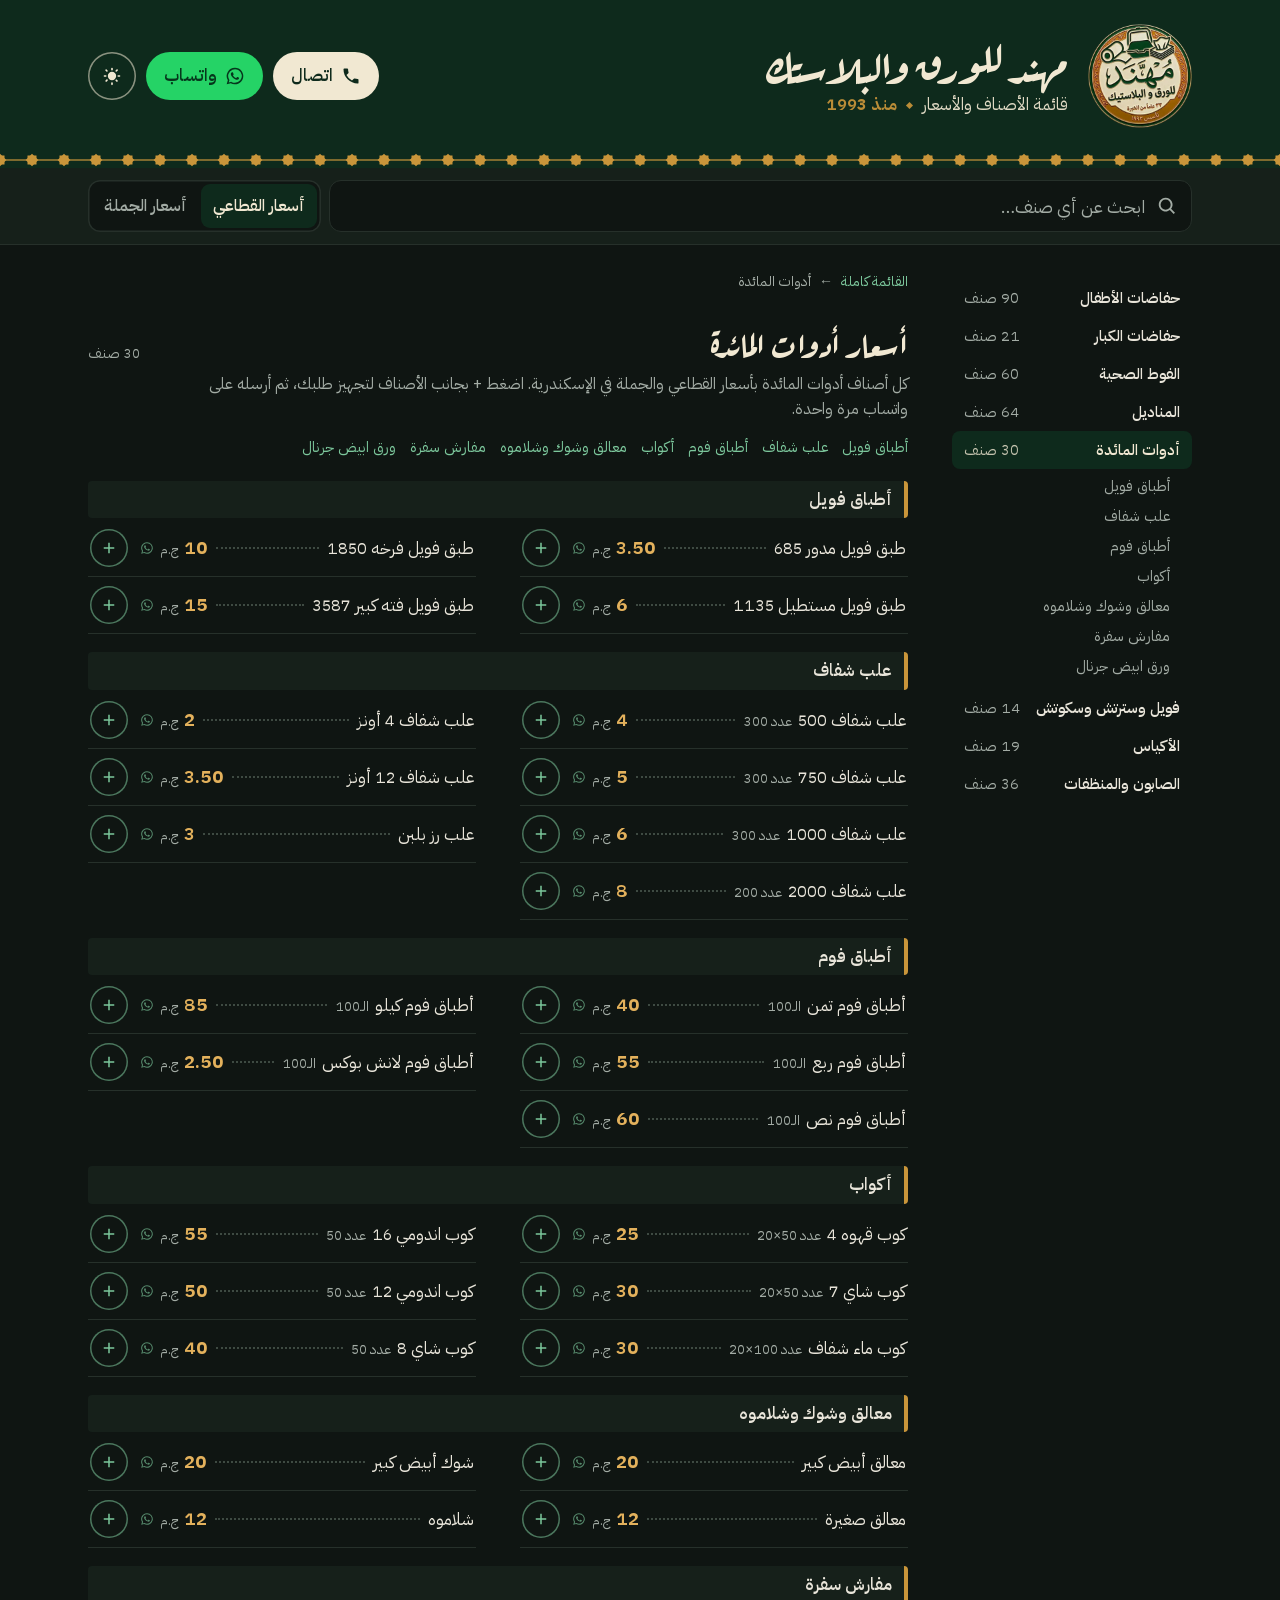
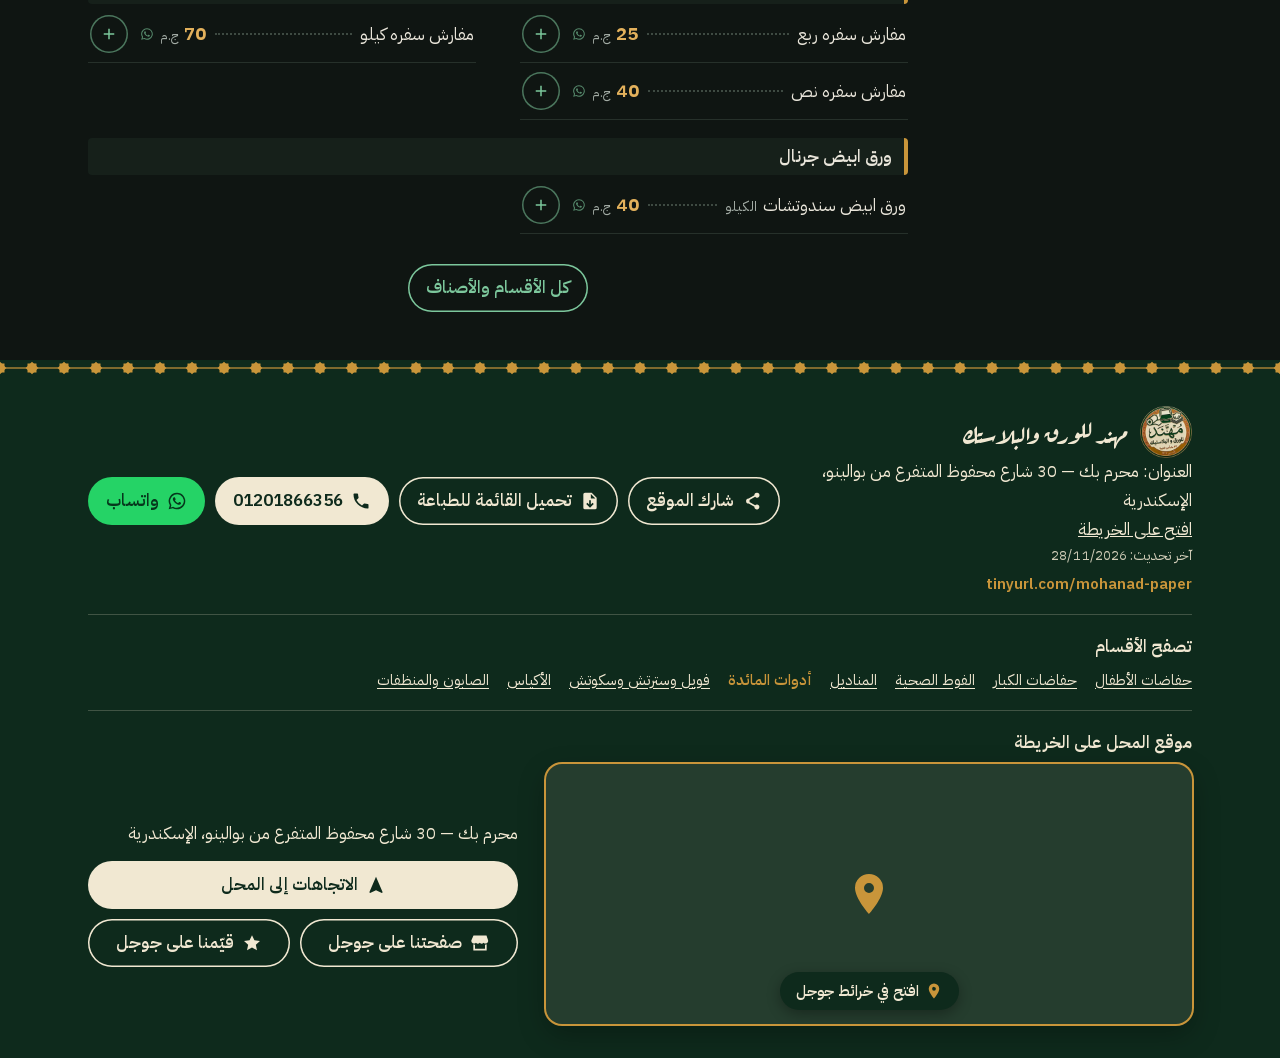
<file: disposables/index.html>
<!doctype html>
<html lang="ar-EG" dir="rtl">
<head>
<meta charset="utf-8">
<meta http-equiv="Content-Security-Policy" content="default-src 'none'; script-src 'self' 'sha256-9eelh3zD/TNMWQGXBB+wxtoSGQHvkjI2sVw8g6r19EQ=' https://gc.zgo.at; style-src 'self' 'unsafe-inline'; img-src 'self' data: https://mohanadforpaper-plastic.goatcounter.com; font-src 'self'; connect-src 'self' https://mohanadforpaper-plastic.goatcounter.com; manifest-src 'self'; frame-src https://www.google.com; base-uri 'none'; form-action 'self'; object-src 'none'">
<meta name="referrer" content="strict-origin-when-cross-origin">
<meta name="viewport" content="width=device-width, initial-scale=1, viewport-fit=cover">
<title>أسعار أدوات المائدة جملة وقطاعي في الإسكندرية | مهند للورق والبلاستك</title>
<meta name="description" content="أطباق فويل، علب شفاف، أطباق فوم، أكواب، معالق وشوك وشلاموه، مفارش سفرة، وورق ابيض جرنال: أسعار أدوات المائدة بالجملة والقطاعي في مهند للورق والبلاستك، محرم بك — 30 شارع محفوظ المتفرع من بوالينو، الإسكندرية. اطلب على واتساب.">
<meta name="theme-color" content="#0E2A1C" id="theme-color" data-light="#17432D" data-dark="#0E2A1C">
<meta name="mhnd-build" content="d6c68418a8bc1c984e48ca4137ee1412">
<meta name="mhnd-root" content="../">
<meta name="format-detection" content="telephone=no">
<link rel="canonical" href="https://asser22.github.io/MohanadForPaper-Plastic/disposables/">
<meta property="og:type" content="website">
<meta property="og:locale" content="ar_EG">
<meta property="og:site_name" content="مهند للورق والبلاستك">
<meta property="og:title" content="أسعار أدوات المائدة جملة وقطاعي في الإسكندرية | مهند للورق والبلاستك">
<meta property="og:description" content="أطباق فويل، علب شفاف، أطباق فوم، أكواب، معالق وشوك وشلاموه، مفارش سفرة، وورق ابيض جرنال: أسعار أدوات المائدة بالجملة والقطاعي في مهند للورق والبلاستك، محرم بك — 30 شارع محفوظ المتفرع من بوالينو، الإسكندرية. اطلب على واتساب.">
<meta property="og:url" content="https://asser22.github.io/MohanadForPaper-Plastic/disposables/">
<meta property="og:image" content="https://asser22.github.io/MohanadForPaper-Plastic/assets/share-disposables-bb9fec96de.jpg">
<meta property="og:image:width" content="1200">
<meta property="og:image:height" content="630">
<meta property="og:image:alt" content="أسعار أدوات المائدة جملة وقطاعي في الإسكندرية | مهند للورق والبلاستك">
<meta name="twitter:card" content="summary_large_image">
<link rel="icon" href="../favicon.ico" sizes="16x16 32x32 48x48">
<link rel="icon" type="image/png" sizes="48x48" href="../assets/favicon-48-56d7860cb4.png">
<link rel="icon" type="image/png" sizes="96x96" href="../assets/favicon-96-3139dbdf33.png">
<link rel="icon" type="image/png" sizes="192x192" href="../assets/favicon-192-fcbe268982.png">
<link rel="apple-touch-icon" href="../assets/icon-180-ed1270382b.png">
<link rel="manifest" href="../manifest.webmanifest">
<link rel="preload" href="../assets/fonts/plex-arabic-400.woff2" as="font" type="font/woff2" crossorigin>
<link rel="preload" href="../assets/fonts/aref-ruqaa-700.woff2" as="font" type="font/woff2" crossorigin>
<link rel="stylesheet" href="../assets/site-e65494114b.css">
<style>
:root{--sign:#0E2A1C;--sign-ink:#F1E8D2;--gold:#C9953A;--paper:#0F1512;--wash:#16201A;--ink:#E9E5DA;--ink-soft:#A3ACA5;--rule:#26302A;--leader:#3E4A42;--price:#E3B15C;--accent:#7CC79C;--whatsapp:#25D366;--whatsapp-ink:#06361C;--danger:#F2B8B5;--open:#5BD08A}
:root[data-theme="light"]{--sign:#17432D;--sign-ink:#F4ECD8;--gold:#CC9636;--paper:#FFFFFF;--wash:#F6F2E7;--ink:#1A1E1B;--ink-soft:#5D655F;--rule:#E4E1D8;--leader:#CDC6B2;--price:#7E5410;--accent:#1F6B45;--whatsapp:#25D366;--whatsapp-ink:#06361C;--danger:#B3261E;--open:#1F8A4C}
</style>
<script>
(function (d) {
  d.className += " js";
  // From the first paint: wholesale prices for whoever chose them (or opened that link),
  // and the light look for whoever chose it (dark is the shop's default).
  try {
    var p = new URLSearchParams(location.search).get("prices") || localStorage.getItem("mhnd-prices");
    if (p === "wholesale") d.setAttribute("data-prices", "wholesale");
    if (localStorage.getItem("mhnd-theme") === "light") d.setAttribute("data-theme", "light");
  } catch (e) {}
})(document.documentElement);
</script>
<script type="application/ld+json">{"@context":"https://schema.org","@graph":[{"@type":"BreadcrumbList","itemListElement":[{"@type":"ListItem","item":"https://asser22.github.io/MohanadForPaper-Plastic/","name":"مهند للورق والبلاستك","position":1},{"@type":"ListItem","item":"https://asser22.github.io/MohanadForPaper-Plastic/disposables/","name":"أدوات المائدة","position":2}]},{"@type":"ItemList","itemListElement":[{"@type":"ListItem","item":{"@type":"Product","category":"أدوات المائدة / أطباق فويل","name":"طبق فويل مدور 685","offers":[{"@type":"Offer","name":"سعر القطاعي","price":"3.50","priceCurrency":"EGP","seller":{"@id":"https://asser22.github.io/MohanadForPaper-Plastic/#store"},"url":"https://asser22.github.io/MohanadForPaper-Plastic/disposables/#i227"}]},"position":1},{"@type":"ListItem","item":{"@type":"Product","category":"أدوات المائدة / أطباق فويل","name":"طبق فويل مستطيل 1135","offers":[{"@type":"Offer","name":"سعر القطاعي","price":"6.00","priceCurrency":"EGP","seller":{"@id":"https://asser22.github.io/MohanadForPaper-Plastic/#store"},"url":"https://asser22.github.io/MohanadForPaper-Plastic/disposables/#i228"}]},"position":2},{"@type":"ListItem","item":{"@type":"Product","category":"أدوات المائدة / أطباق فويل","name":"طبق فويل فرخه 1850","offers":[{"@type":"Offer","name":"سعر القطاعي","price":"10.00","priceCurrency":"EGP","seller":{"@id":"https://asser22.github.io/MohanadForPaper-Plastic/#store"},"url":"https://asser22.github.io/MohanadForPaper-Plastic/disposables/#i229"}]},"position":3},{"@type":"ListItem","item":{"@type":"Product","category":"أدوات المائدة / أطباق فويل","name":"طبق فويل فته كبير 3587","offers":[{"@type":"Offer","name":"سعر القطاعي","price":"15.00","priceCurrency":"EGP","seller":{"@id":"https://asser22.github.io/MohanadForPaper-Plastic/#store"},"url":"https://asser22.github.io/MohanadForPaper-Plastic/disposables/#i230"}]},"position":4},{"@type":"ListItem","item":{"@type":"Product","category":"أدوات المائدة / علب شفاف","name":"علب شفاف 500 (عدد 300)","offers":[{"@type":"Offer","name":"سعر القطاعي","price":"4.00","priceCurrency":"EGP","seller":{"@id":"https://asser22.github.io/MohanadForPaper-Plastic/#store"},"url":"https://asser22.github.io/MohanadForPaper-Plastic/disposables/#i231"}]},"position":5},{"@type":"ListItem","item":{"@type":"Product","category":"أدوات المائدة / علب شفاف","name":"علب شفاف 750 (عدد 300)","offers":[{"@type":"Offer","name":"سعر القطاعي","price":"5.00","priceCurrency":"EGP","seller":{"@id":"https://asser22.github.io/MohanadForPaper-Plastic/#store"},"url":"https://asser22.github.io/MohanadForPaper-Plastic/disposables/#i232"}]},"position":6},{"@type":"ListItem","item":{"@type":"Product","category":"أدوات المائدة / علب شفاف","name":"علب شفاف 1000 (عدد 300)","offers":[{"@type":"Offer","name":"سعر القطاعي","price":"6.00","priceCurrency":"EGP","seller":{"@id":"https://asser22.github.io/MohanadForPaper-Plastic/#store"},"url":"https://asser22.github.io/MohanadForPaper-Plastic/disposables/#i233"}]},"position":7},{"@type":"ListItem","item":{"@type":"Product","category":"أدوات المائدة / علب شفاف","name":"علب شفاف 2000 (عدد 200)","offers":[{"@type":"Offer","name":"سعر القطاعي","price":"8.00","priceCurrency":"EGP","seller":{"@id":"https://asser22.github.io/MohanadForPaper-Plastic/#store"},"url":"https://asser22.github.io/MohanadForPaper-Plastic/disposables/#i234"}]},"position":8},{"@type":"ListItem","item":{"@type":"Product","category":"أدوات المائدة / علب شفاف","name":"علب شفاف 4 أونز","offers":[{"@type":"Offer","name":"سعر القطاعي","price":"2.00","priceCurrency":"EGP","seller":{"@id":"https://asser22.github.io/MohanadForPaper-Plastic/#store"},"url":"https://asser22.github.io/MohanadForPaper-Plastic/disposables/#i235"}]},"position":9},{"@type":"ListItem","item":{"@type":"Product","category":"أدوات المائدة / علب شفاف","name":"علب شفاف 12 أونز","offers":[{"@type":"Offer","name":"سعر القطاعي","price":"3.50","priceCurrency":"EGP","seller":{"@id":"https://asser22.github.io/MohanadForPaper-Plastic/#store"},"url":"https://asser22.github.io/MohanadForPaper-Plastic/disposables/#i236"}]},"position":10},{"@type":"ListItem","item":{"@type":"Product","category":"أدوات المائدة / علب شفاف","name":"علب رز بلبن","offers":[{"@type":"Offer","name":"سعر القطاعي","price":"3.00","priceCurrency":"EGP","seller":{"@id":"https://asser22.github.io/MohanadForPaper-Plastic/#store"},"url":"https://asser22.github.io/MohanadForPaper-Plastic/disposables/#i334"}]},"position":11},{"@type":"ListItem","item":{"@type":"Product","category":"أدوات المائدة / أطباق فوم","name":"أطباق فوم تمن (الـ100)","offers":[{"@type":"Offer","name":"سعر القطاعي","price":"40.00","priceCurrency":"EGP","seller":{"@id":"https://asser22.github.io/MohanadForPaper-Plastic/#store"},"url":"https://asser22.github.io/MohanadForPaper-Plastic/disposables/#i237"}]},"position":12},{"@type":"ListItem","item":{"@type":"Product","category":"أدوات المائدة / أطباق فوم","name":"أطباق فوم ربع (الـ100)","offers":[{"@type":"Offer","name":"سعر القطاعي","price":"55.00","priceCurrency":"EGP","seller":{"@id":"https://asser22.github.io/MohanadForPaper-Plastic/#store"},"url":"https://asser22.github.io/MohanadForPaper-Plastic/disposables/#i238"}]},"position":13},{"@type":"ListItem","item":{"@type":"Product","category":"أدوات المائدة / أطباق فوم","name":"أطباق فوم نص (الـ100)","offers":[{"@type":"Offer","name":"سعر القطاعي","price":"60.00","priceCurrency":"EGP","seller":{"@id":"https://asser22.github.io/MohanadForPaper-Plastic/#store"},"url":"https://asser22.github.io/MohanadForPaper-Plastic/disposables/#i239"}]},"position":14},{"@type":"ListItem","item":{"@type":"Product","category":"أدوات المائدة / أطباق فوم","name":"أطباق فوم كيلو (الـ100)","offers":[{"@type":"Offer","name":"سعر القطاعي","price":"85.00","priceCurrency":"EGP","seller":{"@id":"https://asser22.github.io/MohanadForPaper-Plastic/#store"},"url":"https://asser22.github.io/MohanadForPaper-Plastic/disposables/#i240"}]},"position":15},{"@type":"ListItem","item":{"@type":"Product","category":"أدوات المائدة / أطباق فوم","name":"أطباق فوم لانش بوكس (الـ100)","offers":[{"@type":"Offer","name":"سعر القطاعي","price":"2.50","priceCurrency":"EGP","seller":{"@id":"https://asser22.github.io/MohanadForPaper-Plastic/#store"},"url":"https://asser22.github.io/MohanadForPaper-Plastic/disposables/#i241"}]},"position":16},{"@type":"ListItem","item":{"@type":"Product","category":"أدوات المائدة / أكواب","name":"كوب قهوه 4 (عدد 50×20)","offers":[{"@type":"Offer","name":"سعر القطاعي","price":"25.00","priceCurrency":"EGP","seller":{"@id":"https://asser22.github.io/MohanadForPaper-Plastic/#store"},"url":"https://asser22.github.io/MohanadForPaper-Plastic/disposables/#i242"}]},"position":17},{"@type":"ListItem","item":{"@type":"Product","category":"أدوات المائدة / أكواب","name":"كوب شاي 7 (عدد 50×20)","offers":[{"@type":"Offer","name":"سعر القطاعي","price":"30.00","priceCurrency":"EGP","seller":{"@id":"https://asser22.github.io/MohanadForPaper-Plastic/#store"},"url":"https://asser22.github.io/MohanadForPaper-Plastic/disposables/#i243"}]},"position":18},{"@type":"ListItem","item":{"@type":"Product","category":"أدوات المائدة / أكواب","name":"كوب ماء شفاف (عدد 100×20)","offers":[{"@type":"Offer","name":"سعر القطاعي","price":"30.00","priceCurrency":"EGP","seller":{"@id":"https://asser22.github.io/MohanadForPaper-Plastic/#store"},"url":"https://asser22.github.io/MohanadForPaper-Plastic/disposables/#i244"}]},"position":19},{"@type":"ListItem","item":{"@type":"Product","category":"أدوات المائدة / أكواب","name":"كوب اندومي 16 (عدد 50)","offers":[{"@type":"Offer","name":"سعر القطاعي","price":"55.00","priceCurrency":"EGP","seller":{"@id":"https://asser22.github.io/MohanadForPaper-Plastic/#store"},"url":"https://asser22.github.io/MohanadForPaper-Plastic/disposables/#i304"}]},"position":20},{"@type":"ListItem","item":{"@type":"Product","category":"أدوات المائدة / أكواب","name":"كوب اندومي 12 (عدد 50)","offers":[{"@type":"Offer","name":"سعر القطاعي","price":"50.00","priceCurrency":"EGP","seller":{"@id":"https://asser22.github.io/MohanadForPaper-Plastic/#store"},"url":"https://asser22.github.io/MohanadForPaper-Plastic/disposables/#i305"}]},"position":21},{"@type":"ListItem","item":{"@type":"Product","category":"أدوات المائدة / أكواب","name":"كوب شاي 8 (عدد 50)","offers":[{"@type":"Offer","name":"سعر القطاعي","price":"40.00","priceCurrency":"EGP","seller":{"@id":"https://asser22.github.io/MohanadForPaper-Plastic/#store"},"url":"https://asser22.github.io/MohanadForPaper-Plastic/disposables/#i306"}]},"position":22},{"@type":"ListItem","item":{"@type":"Product","category":"أدوات المائدة / معالق وشوك وشلاموه","name":"معالق أبيض كبير","offers":[{"@type":"Offer","name":"سعر القطاعي","price":"20.00","priceCurrency":"EGP","seller":{"@id":"https://asser22.github.io/MohanadForPaper-Plastic/#store"},"url":"https://asser22.github.io/MohanadForPaper-Plastic/disposables/#i245"}]},"position":23},{"@type":"ListItem","item":{"@type":"Product","category":"أدوات المائدة / معالق وشوك وشلاموه","name":"معالق صغيرة","offers":[{"@type":"Offer","name":"سعر القطاعي","price":"12.00","priceCurrency":"EGP","seller":{"@id":"https://asser22.github.io/MohanadForPaper-Plastic/#store"},"url":"https://asser22.github.io/MohanadForPaper-Plastic/disposables/#i246"}]},"position":24},{"@type":"ListItem","item":{"@type":"Product","category":"أدوات المائدة / معالق وشوك وشلاموه","name":"شوك أبيض كبير","offers":[{"@type":"Offer","name":"سعر القطاعي","price":"20.00","priceCurrency":"EGP","seller":{"@id":"https://asser22.github.io/MohanadForPaper-Plastic/#store"},"url":"https://asser22.github.io/MohanadForPaper-Plastic/disposables/#i247"}]},"position":25},{"@type":"ListItem","item":{"@type":"Product","category":"أدوات المائدة / معالق وشوك وشلاموه","name":"شلاموه","offers":[{"@type":"Offer","name":"سعر القطاعي","price":"12.00","priceCurrency":"EGP","seller":{"@id":"https://asser22.github.io/MohanadForPaper-Plastic/#store"},"url":"https://asser22.github.io/MohanadForPaper-Plastic/disposables/#i248"}]},"position":26},{"@type":"ListItem","item":{"@type":"Product","category":"أدوات المائدة / مفارش سفرة","name":"مفارش سفره ربع","offers":[{"@type":"Offer","name":"سعر القطاعي","price":"25.00","priceCurrency":"EGP","seller":{"@id":"https://asser22.github.io/MohanadForPaper-Plastic/#store"},"url":"https://asser22.github.io/MohanadForPaper-Plastic/disposables/#i249"}]},"position":27},{"@type":"ListItem","item":{"@type":"Product","category":"أدوات المائدة / مفارش سفرة","name":"مفارش سفره نص","offers":[{"@type":"Offer","name":"سعر القطاعي","price":"40.00","priceCurrency":"EGP","seller":{"@id":"https://asser22.github.io/MohanadForPaper-Plastic/#store"},"url":"https://asser22.github.io/MohanadForPaper-Plastic/disposables/#i250"}]},"position":28},{"@type":"ListItem","item":{"@type":"Product","category":"أدوات المائدة / مفارش سفرة","name":"مفارش سفره كيلو","offers":[{"@type":"Offer","name":"سعر القطاعي","price":"70.00","priceCurrency":"EGP","seller":{"@id":"https://asser22.github.io/MohanadForPaper-Plastic/#store"},"url":"https://asser22.github.io/MohanadForPaper-Plastic/disposables/#i251"}]},"position":29},{"@type":"ListItem","item":{"@type":"Product","category":"أدوات المائدة / ورق ابيض جرنال","name":"ورق ابيض سندوتشات (الكيلو)","offers":[{"@type":"Offer","name":"سعر القطاعي","price":"40.00","priceCurrency":"EGP","seller":{"@id":"https://asser22.github.io/MohanadForPaper-Plastic/#store"},"url":"https://asser22.github.io/MohanadForPaper-Plastic/disposables/#i307"}]},"position":30}],"name":"أسعار أدوات المائدة","numberOfItems":30,"url":"https://asser22.github.io/MohanadForPaper-Plastic/disposables/"}]}</script>
</head>
<body>
<a class="skip" href="#catalog">انتقل إلى القائمة</a>

<svg width="0" height="0" style="position:absolute" aria-hidden="true" focusable="false">
  <symbol id="i-phone" viewBox="0 0 24 24"><path d="M6.6 10.8a15.2 15.2 0 0 0 6.6 6.6l2.2-2.2a1 1 0 0 1 1-.25 11.4 11.4 0 0 0 3.6.58 1 1 0 0 1 1 1V20a1 1 0 0 1-1 1A17 17 0 0 1 3 4a1 1 0 0 1 1-1h3.5a1 1 0 0 1 1 1c0 1.25.2 2.45.57 3.57a1 1 0 0 1-.25 1.02z"/></symbol>
  <symbol id="i-wa" viewBox="0 0 24 24"><path d="M12 2a10 10 0 0 0-8.6 15.1L2 22l5-1.3A10 10 0 1 0 12 2zm0 18.2a8.2 8.2 0 0 1-4.2-1.15l-.3-.18-3 .78.8-2.9-.2-.3A8.2 8.2 0 1 1 12 20.2zm4.5-6.1c-.25-.12-1.46-.72-1.69-.8-.23-.09-.39-.13-.56.12-.16.25-.64.8-.78.97-.14.16-.29.18-.53.06a6.7 6.7 0 0 1-3.37-2.95c-.25-.44.25-.41.72-1.36.08-.16.04-.3-.02-.43l-.76-1.83c-.2-.48-.4-.41-.56-.42h-.47a.9.9 0 0 0-.65.3 2.7 2.7 0 0 0-.85 2.02 4.7 4.7 0 0 0 1 2.5 10.8 10.8 0 0 0 4.13 3.65c1.54.66 2.14.72 2.9.6.47-.07 1.46-.6 1.66-1.17.2-.58.2-1.07.15-1.17-.07-.1-.23-.16-.47-.28z"/></symbol>
  <symbol id="i-search" viewBox="0 0 24 24"><path d="M10.5 3a7.5 7.5 0 0 1 5.96 12.05l4.25 4.24-1.42 1.42-4.24-4.25A7.5 7.5 0 1 1 10.5 3zm0 2a5.5 5.5 0 1 0 0 11 5.5 5.5 0 0 0 0-11z"/></symbol>
  <symbol id="i-x" viewBox="0 0 24 24"><path d="M6.4 5 12 10.6 17.6 5 19 6.4 13.4 12l5.6 5.6-1.4 1.4-5.6-5.6L6.4 19 5 17.6l5.6-5.6L5 6.4z"/></symbol>
  <symbol id="i-up" viewBox="0 0 24 24"><path d="M12 5.6 19.4 13 18 14.4l-5-5V20h-2V9.4l-5 5L4.6 13z"/></symbol>
  <symbol id="i-file" viewBox="0 0 24 24"><path d="M6 2h8l6 6v12a2 2 0 0 1-2 2H6a2 2 0 0 1-2-2V4a2 2 0 0 1 2-2zm7 1.5V9h5.5zM11 11v5.2l-2.1-2.1-1.4 1.4L12 20l4.5-4.5-1.4-1.4-2.1 2.1V11z"/></symbol>
  <symbol id="i-pin" viewBox="0 0 24 24"><path d="M12 2a7 7 0 0 1 7 7c0 5.2-7 13-7 13S5 14.2 5 9a7 7 0 0 1 7-7zm0 4.5a2.5 2.5 0 1 0 0 5 2.5 2.5 0 0 0 0-5z"/></symbol>
  <symbol id="i-sun" viewBox="0 0 24 24"><path d="M12 7a5 5 0 1 1 0 10 5 5 0 0 1 0-10zm0-5h0a1 1 0 0 1 1 1v1.5a1 1 0 0 1-2 0V3a1 1 0 0 1 1-1zm0 17.5a1 1 0 0 1 1 1V22a1 1 0 0 1-2 0v-1.5a1 1 0 0 1 1-1zM3 11h1.5a1 1 0 0 1 0 2H3a1 1 0 0 1 0-2zm16.5 0H21a1 1 0 0 1 0 2h-1.5a1 1 0 0 1 0-2zM5.6 4.2l1.1 1.1a1 1 0 0 1-1.4 1.4L4.2 5.6a1 1 0 0 1 1.4-1.4zm12.1 12.1 1.1 1.1a1 1 0 0 1-1.4 1.4l-1.1-1.1a1 1 0 0 1 1.4-1.4zM18.8 4.2a1 1 0 0 1 0 1.4l-1.1 1.1a1 1 0 0 1-1.4-1.4l1.1-1.1a1 1 0 0 1 1.4 0zM6.7 16.3a1 1 0 0 1 0 1.4l-1.1 1.1a1 1 0 0 1-1.4-1.4l1.1-1.1a1 1 0 0 1 1.4 0z"/></symbol>
  <symbol id="i-moon" viewBox="0 0 24 24"><path d="M14.5 2.3a1 1 0 0 1 .3 1.1A8 8 0 0 0 20.6 13a1 1 0 0 1 1.3 1.2A10 10 0 1 1 13.4 2a1 1 0 0 1 1.1.3z"/></symbol>
  <symbol id="i-share" viewBox="0 0 24 24"><path d="M18 2a3 3 0 1 1-2.2 5l-6.9 3.7a3 3 0 0 1 0 2.6l6.9 3.7a3 3 0 1 1-.9 1.8l-6.9-3.7a3 3 0 1 1 0-6.2l6.9-3.7A3 3 0 0 1 18 2z"/></symbol>
  <symbol id="i-star" viewBox="0 0 24 24"><path d="M12 1.7l3 4.4 5.3-1-1 5.3 4.4 3-4.4 3 1 5.3-5.3-1-3 4.4-3-4.4-5.3 1 1-5.3-4.4-3 4.4-3-1-5.3 5.3 1z"/></symbol>
  <symbol id="i-plus" viewBox="0 0 24 24"><path d="M11 5h2v6h6v2h-6v6h-2v-6H5v-2h6z"/></symbol>
  <symbol id="i-minus" viewBox="0 0 24 24"><path d="M5 11h14v2H5z"/></symbol>
  <symbol id="i-trash" viewBox="0 0 24 24"><path d="M9 3h6l1 2h4v2H4V5h4l1-2zM6 9h12l-1 12H7L6 9zm4 2v8h1.6v-8H10zm2.4 0v8H14v-8h-1.6z"/></symbol>
  <symbol id="i-rate" viewBox="0 0 24 24"><path d="m12 2.6 2.9 6.2 6.7.7-5 4.6 1.4 6.6L12 17.4l-6 3.3 1.4-6.6-5-4.6 6.7-.7z"/></symbol>
  <symbol id="i-route" viewBox="0 0 24 24"><path d="M12 2 4 20.6l.9.9L12 18.3l7.1 3.2.9-.9z"/></symbol>
  <symbol id="i-store" viewBox="0 0 24 24"><path d="M4.2 3h15.6l1.9 5.6a3.2 3.2 0 0 1-5.4 3 3.2 3.2 0 0 1-4.6 0 3.2 3.2 0 0 1-4.6 0 3.2 3.2 0 0 1-5.4-3zM4 13.6a5 5 0 0 0 2 .4V19h12v-5a5 5 0 0 0 2-.4V21H4z"/></symbol>
  <symbol id="i-bag" viewBox="0 0 24 24"><path d="M7 7V6a5 5 0 0 1 10 0v1h3l-1.2 14H5.2L4 7h3zm2 0h6V6a3 3 0 0 0-6 0v1z"/></symbol>
</svg>

<header class="sign">
  <div class="wrap sign__in">
<a class="sign__home" href="../"><img class="sign__badge" src="../assets/badge-43ed2de1d3.webp" width="104" height="104" alt="شعار مهند للورق والبلاستك"></a>    <div>
<p class="sign__name"><a href="../">مهند للورق والبلاستك</a></p>      <p class="sign__line">قائمة الأصناف والأسعار<span class="sign__since">منذ 1993</span></p>
    </div>
    <div class="sign__contact">
<a class="btn btn--call" href="tel:+201201866356" aria-label="اتصل بالمحل: 01201866356"><svg class="icon" aria-hidden="true"><use href="#i-phone"/></svg>اتصال</a><a class="btn btn--wa" href="https://wa.me/201201866356?text=%D8%A7%D9%84%D8%B3%D9%84%D8%A7%D9%85%20%D8%B9%D9%84%D9%8A%D9%83%D9%85" aria-label="راسل المحل على واتساب"><svg class="icon" aria-hidden="true"><use href="#i-wa"/></svg>واتساب</a>      <button class="btn btn--theme js-only" id="theme" type="button" aria-label="الوضع الفاتح" data-light="الوضع الفاتح" data-dark="الوضع الداكن"><svg class="icon icon--sun" aria-hidden="true"><use href="#i-sun"/></svg><svg class="icon icon--moon" aria-hidden="true"><use href="#i-moon"/></svg></button>
    </div>
  </div>
  <div class="ornament" aria-hidden="true"></div>
</header>

<div class="bar" id="bar">
  <div class="wrap bar__in">
    <div class="bar__row">
    <form class="search" id="search" role="search" action="../" method="get">
      <label class="sr" for="q">ابحث عن صنف</label>
      <svg class="search__icon" aria-hidden="true"><use href="#i-search"/></svg>
      <input class="search__input" id="q" name="q" type="search" placeholder="ابحث عن أي صنف…" autocomplete="off" autocorrect="off" spellcheck="false" enterkeyhint="search">
      <button class="search__clear" id="q-clear" type="button" aria-label="مسح البحث" hidden><svg class="icon" aria-hidden="true"><use href="#i-x"/></svg></button>
    </form>
    <div class="prices" role="radiogroup" aria-label="نوع الأسعار">
      <button class="prices__opt" type="button" role="radio" data-set-prices="retail" aria-checked="true"><span class="prices__short">قطاعي</span><span class="prices__long">أسعار القطاعي</span></button>
      <button class="prices__opt" type="button" role="radio" data-set-prices="wholesale" aria-checked="false"><span class="prices__short">جملة</span><span class="prices__long">أسعار الجملة</span></button>
    </div>
    </div>
    <nav class="chips" id="chips" aria-label="الأقسام">
<a class="chip" href="../baby-diapers/">حفاضات الأطفال</a><a class="chip" href="../adult-care/">حفاضات الكبار</a><a class="chip" href="../pads/">الفوط الصحية</a><a class="chip" href="../tissues/">المناديل</a><a class="chip" href="../disposables/" aria-current="page">أدوات المائدة</a><a class="chip" href="../wraps/">فويل وسترتش وسكوتش</a><a class="chip" href="../bags/">الأكياس</a><a class="chip" href="../cleaning/">الصابون والمنظفات</a>    </nav>
  </div>
</div>

<main class="wrap layout">
  <nav class="toc" aria-label="الأقسام">
    <ol>
      <li>
        <a class="toc__sec" href="../baby-diapers/">حفاضات الأطفال<span>90 صنف</span></a>
      </li>
      <li>
        <a class="toc__sec" href="../adult-care/">حفاضات الكبار<span>21 صنف</span></a>
      </li>
      <li>
        <a class="toc__sec" href="../pads/">الفوط الصحية<span>60 صنف</span></a>
      </li>
      <li>
        <a class="toc__sec" href="../tissues/">المناديل<span>64 صنف</span></a>
      </li>
      <li>
        <a class="toc__sec" href="../disposables/" aria-current="page">أدوات المائدة<span>30 صنف</span></a>
<ol class="toc__subs"><li><a href="#s-disposables-foil-trays">أطباق فويل</a></li><li><a href="#s-disposables-clear-boxes">علب شفاف</a></li><li><a href="#s-disposables-foam">أطباق فوم</a></li><li><a href="#s-disposables-cups">أكواب</a></li><li><a href="#s-disposables-cutlery">معالق وشوك وشلاموه</a></li><li><a href="#s-disposables-table-covers">مفارش سفرة</a></li><li><a href="#s-disposables-wrk-abyd-grnal">ورق ابيض جرنال</a></li></ol>      </li>
      <li>
        <a class="toc__sec" href="../wraps/">فويل وسترتش وسكوتش<span>14 صنف</span></a>
      </li>
      <li>
        <a class="toc__sec" href="../bags/">الأكياس<span>19 صنف</span></a>
      </li>
      <li>
        <a class="toc__sec" href="../cleaning/">الصابون والمنظفات<span>36 صنف</span></a>
      </li>
    </ol>
  </nav>

  <div id="catalog">
    <nav class="crumbs" aria-label="أنت هنا"><a href="../">القائمة كاملة</a><span aria-hidden="true">&larr;</span><span aria-current="page">أدوات المائدة</span></nav>
    <section class="cat" id="s-disposables" aria-labelledby="s-disposables-h">
  <div class="cat__head">
    <h1 class="cat__name" id="s-disposables-h">أسعار أدوات المائدة</h1>
    <span class="cat__count">30 صنف</span>
  </div>
<p class="cat__intro">كل أصناف أدوات المائدة بأسعار القطاعي والجملة في الإسكندرية. <span class="js-inline">اضغط + بجانب الأصناف لتجهيز طلبك، ثم أرسله على واتساب مرة واحدة.</span></p>  <nav class="subnav" aria-label="أقسام أدوات المائدة">
<a href="#s-disposables-foil-trays">أطباق فويل</a><a href="#s-disposables-clear-boxes">علب شفاف</a><a href="#s-disposables-foam">أطباق فوم</a><a href="#s-disposables-cups">أكواب</a><a href="#s-disposables-cutlery">معالق وشوك وشلاموه</a><a href="#s-disposables-table-covers">مفارش سفرة</a><a href="#s-disposables-wrk-abyd-grnal">ورق ابيض جرنال</a>  </nav>
  <section class="sub" id="s-disposables-foil-trays">
    <h2 class="sub__name">أطباق فويل</h2>
    <ul class="items">
<li class="item" id="i227">
  <div class="item__body" data-r="350">
    <div class="item__line">
      <span class="item__name">طبق فويل مدور 685</span>
      <span class="item__lead" aria-hidden="true"></span>
      <span class="item__slot item__slot--retail"><a class="item__price item__order" href="https://wa.me/201201866356?text=%D8%A7%D9%84%D8%B3%D9%84%D8%A7%D9%85%20%D8%B9%D9%84%D9%8A%D9%83%D9%85%D8%8C%20%D8%B9%D8%A7%D9%8A%D8%B2%20%D8%A3%D8%B7%D9%84%D8%A8%20%D8%B7%D8%A8%D9%82%20%D9%81%D9%88%D9%8A%D9%84%20%D9%85%D8%AF%D9%88%D8%B1%20685%20%D9%82%D8%B7%D8%A7%D8%B9%D9%8A%20%D8%A8%D8%B3%D8%B9%D8%B1%203.50%20%D8%AC.%D9%85" aria-label="اطلب طبق فويل مدور 685 قطاعي على واتساب">3.50 <span class="item__cur">ج.م</span><svg class="icon item__wa" aria-hidden="true"><use href="#i-wa"/></svg></a></span>
      <span class="item__slot item__slot--wholesale"><a class="item__ask" href="https://wa.me/201201866356?text=%D8%A7%D9%84%D8%B3%D9%84%D8%A7%D9%85%20%D8%B9%D9%84%D9%8A%D9%83%D9%85%D8%8C%20%D8%A8%D9%83%D8%A7%D9%85%20%D8%B7%D8%A8%D9%82%20%D9%81%D9%88%D9%8A%D9%84%20%D9%85%D8%AF%D9%88%D8%B1%20685%20%D8%AC%D9%85%D9%84%D8%A9%D8%9F" aria-label="اسأل عن سعر جملة طبق فويل مدور 685 على واتساب"><svg class="icon" aria-hidden="true"><use href="#i-wa"/></svg>اسأل</a></span>
    </div>
  </div>
</li>
<li class="item" id="i228">
  <div class="item__body" data-r="600">
    <div class="item__line">
      <span class="item__name">طبق فويل مستطيل 1135</span>
      <span class="item__lead" aria-hidden="true"></span>
      <span class="item__slot item__slot--retail"><a class="item__price item__order" href="https://wa.me/201201866356?text=%D8%A7%D9%84%D8%B3%D9%84%D8%A7%D9%85%20%D8%B9%D9%84%D9%8A%D9%83%D9%85%D8%8C%20%D8%B9%D8%A7%D9%8A%D8%B2%20%D8%A3%D8%B7%D9%84%D8%A8%20%D8%B7%D8%A8%D9%82%20%D9%81%D9%88%D9%8A%D9%84%20%D9%85%D8%B3%D8%AA%D8%B7%D9%8A%D9%84%201135%20%D9%82%D8%B7%D8%A7%D8%B9%D9%8A%20%D8%A8%D8%B3%D8%B9%D8%B1%206%20%D8%AC.%D9%85" aria-label="اطلب طبق فويل مستطيل 1135 قطاعي على واتساب">6 <span class="item__cur">ج.م</span><svg class="icon item__wa" aria-hidden="true"><use href="#i-wa"/></svg></a></span>
      <span class="item__slot item__slot--wholesale"><a class="item__ask" href="https://wa.me/201201866356?text=%D8%A7%D9%84%D8%B3%D9%84%D8%A7%D9%85%20%D8%B9%D9%84%D9%8A%D9%83%D9%85%D8%8C%20%D8%A8%D9%83%D8%A7%D9%85%20%D8%B7%D8%A8%D9%82%20%D9%81%D9%88%D9%8A%D9%84%20%D9%85%D8%B3%D8%AA%D8%B7%D9%8A%D9%84%201135%20%D8%AC%D9%85%D9%84%D8%A9%D8%9F" aria-label="اسأل عن سعر جملة طبق فويل مستطيل 1135 على واتساب"><svg class="icon" aria-hidden="true"><use href="#i-wa"/></svg>اسأل</a></span>
    </div>
  </div>
</li>
<li class="item" id="i229">
  <div class="item__body" data-r="1000">
    <div class="item__line">
      <span class="item__name">طبق فويل فرخه 1850</span>
      <span class="item__lead" aria-hidden="true"></span>
      <span class="item__slot item__slot--retail"><a class="item__price item__order" href="https://wa.me/201201866356?text=%D8%A7%D9%84%D8%B3%D9%84%D8%A7%D9%85%20%D8%B9%D9%84%D9%8A%D9%83%D9%85%D8%8C%20%D8%B9%D8%A7%D9%8A%D8%B2%20%D8%A3%D8%B7%D9%84%D8%A8%20%D8%B7%D8%A8%D9%82%20%D9%81%D9%88%D9%8A%D9%84%20%D9%81%D8%B1%D8%AE%D9%87%201850%20%D9%82%D8%B7%D8%A7%D8%B9%D9%8A%20%D8%A8%D8%B3%D8%B9%D8%B1%2010%20%D8%AC.%D9%85" aria-label="اطلب طبق فويل فرخه 1850 قطاعي على واتساب">10 <span class="item__cur">ج.م</span><svg class="icon item__wa" aria-hidden="true"><use href="#i-wa"/></svg></a></span>
      <span class="item__slot item__slot--wholesale"><a class="item__ask" href="https://wa.me/201201866356?text=%D8%A7%D9%84%D8%B3%D9%84%D8%A7%D9%85%20%D8%B9%D9%84%D9%8A%D9%83%D9%85%D8%8C%20%D8%A8%D9%83%D8%A7%D9%85%20%D8%B7%D8%A8%D9%82%20%D9%81%D9%88%D9%8A%D9%84%20%D9%81%D8%B1%D8%AE%D9%87%201850%20%D8%AC%D9%85%D9%84%D8%A9%D8%9F" aria-label="اسأل عن سعر جملة طبق فويل فرخه 1850 على واتساب"><svg class="icon" aria-hidden="true"><use href="#i-wa"/></svg>اسأل</a></span>
    </div>
  </div>
</li>
<li class="item" id="i230">
  <div class="item__body" data-r="1500">
    <div class="item__line">
      <span class="item__name">طبق فويل فته كبير 3587</span>
      <span class="item__lead" aria-hidden="true"></span>
      <span class="item__slot item__slot--retail"><a class="item__price item__order" href="https://wa.me/201201866356?text=%D8%A7%D9%84%D8%B3%D9%84%D8%A7%D9%85%20%D8%B9%D9%84%D9%8A%D9%83%D9%85%D8%8C%20%D8%B9%D8%A7%D9%8A%D8%B2%20%D8%A3%D8%B7%D9%84%D8%A8%20%D8%B7%D8%A8%D9%82%20%D9%81%D9%88%D9%8A%D9%84%20%D9%81%D8%AA%D9%87%20%D9%83%D8%A8%D9%8A%D8%B1%203587%20%D9%82%D8%B7%D8%A7%D8%B9%D9%8A%20%D8%A8%D8%B3%D8%B9%D8%B1%2015%20%D8%AC.%D9%85" aria-label="اطلب طبق فويل فته كبير 3587 قطاعي على واتساب">15 <span class="item__cur">ج.م</span><svg class="icon item__wa" aria-hidden="true"><use href="#i-wa"/></svg></a></span>
      <span class="item__slot item__slot--wholesale"><a class="item__ask" href="https://wa.me/201201866356?text=%D8%A7%D9%84%D8%B3%D9%84%D8%A7%D9%85%20%D8%B9%D9%84%D9%8A%D9%83%D9%85%D8%8C%20%D8%A8%D9%83%D8%A7%D9%85%20%D8%B7%D8%A8%D9%82%20%D9%81%D9%88%D9%8A%D9%84%20%D9%81%D8%AA%D9%87%20%D9%83%D8%A8%D9%8A%D8%B1%203587%20%D8%AC%D9%85%D9%84%D8%A9%D8%9F" aria-label="اسأل عن سعر جملة طبق فويل فته كبير 3587 على واتساب"><svg class="icon" aria-hidden="true"><use href="#i-wa"/></svg>اسأل</a></span>
    </div>
  </div>
</li>
    </ul>
  </section>
  <section class="sub" id="s-disposables-clear-boxes">
    <h2 class="sub__name">علب شفاف</h2>
    <ul class="items">
<li class="item" id="i231">
  <div class="item__body" data-r="400">
    <div class="item__line">
      <span class="item__name">علب شفاف 500 <span class="item__pack">عدد 300</span></span>
      <span class="item__lead" aria-hidden="true"></span>
      <span class="item__slot item__slot--retail"><a class="item__price item__order" href="https://wa.me/201201866356?text=%D8%A7%D9%84%D8%B3%D9%84%D8%A7%D9%85%20%D8%B9%D9%84%D9%8A%D9%83%D9%85%D8%8C%20%D8%B9%D8%A7%D9%8A%D8%B2%20%D8%A3%D8%B7%D9%84%D8%A8%20%D8%B9%D9%84%D8%A8%20%D8%B4%D9%81%D8%A7%D9%81%20500%20%28%D8%B9%D8%AF%D8%AF%20300%29%20%D9%82%D8%B7%D8%A7%D8%B9%D9%8A%20%D8%A8%D8%B3%D8%B9%D8%B1%204%20%D8%AC.%D9%85" aria-label="اطلب علب شفاف 500 (عدد 300) قطاعي على واتساب">4 <span class="item__cur">ج.م</span><svg class="icon item__wa" aria-hidden="true"><use href="#i-wa"/></svg></a></span>
      <span class="item__slot item__slot--wholesale"><a class="item__ask" href="https://wa.me/201201866356?text=%D8%A7%D9%84%D8%B3%D9%84%D8%A7%D9%85%20%D8%B9%D9%84%D9%8A%D9%83%D9%85%D8%8C%20%D8%A8%D9%83%D8%A7%D9%85%20%D8%B9%D9%84%D8%A8%20%D8%B4%D9%81%D8%A7%D9%81%20500%20%28%D8%B9%D8%AF%D8%AF%20300%29%20%D8%AC%D9%85%D9%84%D8%A9%D8%9F" aria-label="اسأل عن سعر جملة علب شفاف 500 (عدد 300) على واتساب"><svg class="icon" aria-hidden="true"><use href="#i-wa"/></svg>اسأل</a></span>
    </div>
  </div>
</li>
<li class="item" id="i232">
  <div class="item__body" data-r="500">
    <div class="item__line">
      <span class="item__name">علب شفاف 750 <span class="item__pack">عدد 300</span></span>
      <span class="item__lead" aria-hidden="true"></span>
      <span class="item__slot item__slot--retail"><a class="item__price item__order" href="https://wa.me/201201866356?text=%D8%A7%D9%84%D8%B3%D9%84%D8%A7%D9%85%20%D8%B9%D9%84%D9%8A%D9%83%D9%85%D8%8C%20%D8%B9%D8%A7%D9%8A%D8%B2%20%D8%A3%D8%B7%D9%84%D8%A8%20%D8%B9%D9%84%D8%A8%20%D8%B4%D9%81%D8%A7%D9%81%20750%20%28%D8%B9%D8%AF%D8%AF%20300%29%20%D9%82%D8%B7%D8%A7%D8%B9%D9%8A%20%D8%A8%D8%B3%D8%B9%D8%B1%205%20%D8%AC.%D9%85" aria-label="اطلب علب شفاف 750 (عدد 300) قطاعي على واتساب">5 <span class="item__cur">ج.م</span><svg class="icon item__wa" aria-hidden="true"><use href="#i-wa"/></svg></a></span>
      <span class="item__slot item__slot--wholesale"><a class="item__ask" href="https://wa.me/201201866356?text=%D8%A7%D9%84%D8%B3%D9%84%D8%A7%D9%85%20%D8%B9%D9%84%D9%8A%D9%83%D9%85%D8%8C%20%D8%A8%D9%83%D8%A7%D9%85%20%D8%B9%D9%84%D8%A8%20%D8%B4%D9%81%D8%A7%D9%81%20750%20%28%D8%B9%D8%AF%D8%AF%20300%29%20%D8%AC%D9%85%D9%84%D8%A9%D8%9F" aria-label="اسأل عن سعر جملة علب شفاف 750 (عدد 300) على واتساب"><svg class="icon" aria-hidden="true"><use href="#i-wa"/></svg>اسأل</a></span>
    </div>
  </div>
</li>
<li class="item" id="i233">
  <div class="item__body" data-r="600">
    <div class="item__line">
      <span class="item__name">علب شفاف 1000 <span class="item__pack">عدد 300</span></span>
      <span class="item__lead" aria-hidden="true"></span>
      <span class="item__slot item__slot--retail"><a class="item__price item__order" href="https://wa.me/201201866356?text=%D8%A7%D9%84%D8%B3%D9%84%D8%A7%D9%85%20%D8%B9%D9%84%D9%8A%D9%83%D9%85%D8%8C%20%D8%B9%D8%A7%D9%8A%D8%B2%20%D8%A3%D8%B7%D9%84%D8%A8%20%D8%B9%D9%84%D8%A8%20%D8%B4%D9%81%D8%A7%D9%81%201000%20%28%D8%B9%D8%AF%D8%AF%20300%29%20%D9%82%D8%B7%D8%A7%D8%B9%D9%8A%20%D8%A8%D8%B3%D8%B9%D8%B1%206%20%D8%AC.%D9%85" aria-label="اطلب علب شفاف 1000 (عدد 300) قطاعي على واتساب">6 <span class="item__cur">ج.م</span><svg class="icon item__wa" aria-hidden="true"><use href="#i-wa"/></svg></a></span>
      <span class="item__slot item__slot--wholesale"><a class="item__ask" href="https://wa.me/201201866356?text=%D8%A7%D9%84%D8%B3%D9%84%D8%A7%D9%85%20%D8%B9%D9%84%D9%8A%D9%83%D9%85%D8%8C%20%D8%A8%D9%83%D8%A7%D9%85%20%D8%B9%D9%84%D8%A8%20%D8%B4%D9%81%D8%A7%D9%81%201000%20%28%D8%B9%D8%AF%D8%AF%20300%29%20%D8%AC%D9%85%D9%84%D8%A9%D8%9F" aria-label="اسأل عن سعر جملة علب شفاف 1000 (عدد 300) على واتساب"><svg class="icon" aria-hidden="true"><use href="#i-wa"/></svg>اسأل</a></span>
    </div>
  </div>
</li>
<li class="item" id="i234">
  <div class="item__body" data-r="800">
    <div class="item__line">
      <span class="item__name">علب شفاف 2000 <span class="item__pack">عدد 200</span></span>
      <span class="item__lead" aria-hidden="true"></span>
      <span class="item__slot item__slot--retail"><a class="item__price item__order" href="https://wa.me/201201866356?text=%D8%A7%D9%84%D8%B3%D9%84%D8%A7%D9%85%20%D8%B9%D9%84%D9%8A%D9%83%D9%85%D8%8C%20%D8%B9%D8%A7%D9%8A%D8%B2%20%D8%A3%D8%B7%D9%84%D8%A8%20%D8%B9%D9%84%D8%A8%20%D8%B4%D9%81%D8%A7%D9%81%202000%20%28%D8%B9%D8%AF%D8%AF%20200%29%20%D9%82%D8%B7%D8%A7%D8%B9%D9%8A%20%D8%A8%D8%B3%D8%B9%D8%B1%208%20%D8%AC.%D9%85" aria-label="اطلب علب شفاف 2000 (عدد 200) قطاعي على واتساب">8 <span class="item__cur">ج.م</span><svg class="icon item__wa" aria-hidden="true"><use href="#i-wa"/></svg></a></span>
      <span class="item__slot item__slot--wholesale"><a class="item__ask" href="https://wa.me/201201866356?text=%D8%A7%D9%84%D8%B3%D9%84%D8%A7%D9%85%20%D8%B9%D9%84%D9%8A%D9%83%D9%85%D8%8C%20%D8%A8%D9%83%D8%A7%D9%85%20%D8%B9%D9%84%D8%A8%20%D8%B4%D9%81%D8%A7%D9%81%202000%20%28%D8%B9%D8%AF%D8%AF%20200%29%20%D8%AC%D9%85%D9%84%D8%A9%D8%9F" aria-label="اسأل عن سعر جملة علب شفاف 2000 (عدد 200) على واتساب"><svg class="icon" aria-hidden="true"><use href="#i-wa"/></svg>اسأل</a></span>
    </div>
  </div>
</li>
<li class="item" id="i235">
  <div class="item__body" data-r="200">
    <div class="item__line">
      <span class="item__name">علب شفاف 4 أونز</span>
      <span class="item__lead" aria-hidden="true"></span>
      <span class="item__slot item__slot--retail"><a class="item__price item__order" href="https://wa.me/201201866356?text=%D8%A7%D9%84%D8%B3%D9%84%D8%A7%D9%85%20%D8%B9%D9%84%D9%8A%D9%83%D9%85%D8%8C%20%D8%B9%D8%A7%D9%8A%D8%B2%20%D8%A3%D8%B7%D9%84%D8%A8%20%D8%B9%D9%84%D8%A8%20%D8%B4%D9%81%D8%A7%D9%81%204%20%D8%A3%D9%88%D9%86%D8%B2%20%D9%82%D8%B7%D8%A7%D8%B9%D9%8A%20%D8%A8%D8%B3%D8%B9%D8%B1%202%20%D8%AC.%D9%85" aria-label="اطلب علب شفاف 4 أونز قطاعي على واتساب">2 <span class="item__cur">ج.م</span><svg class="icon item__wa" aria-hidden="true"><use href="#i-wa"/></svg></a></span>
      <span class="item__slot item__slot--wholesale"><a class="item__ask" href="https://wa.me/201201866356?text=%D8%A7%D9%84%D8%B3%D9%84%D8%A7%D9%85%20%D8%B9%D9%84%D9%8A%D9%83%D9%85%D8%8C%20%D8%A8%D9%83%D8%A7%D9%85%20%D8%B9%D9%84%D8%A8%20%D8%B4%D9%81%D8%A7%D9%81%204%20%D8%A3%D9%88%D9%86%D8%B2%20%D8%AC%D9%85%D9%84%D8%A9%D8%9F" aria-label="اسأل عن سعر جملة علب شفاف 4 أونز على واتساب"><svg class="icon" aria-hidden="true"><use href="#i-wa"/></svg>اسأل</a></span>
    </div>
  </div>
</li>
<li class="item" id="i236">
  <div class="item__body" data-r="350">
    <div class="item__line">
      <span class="item__name">علب شفاف 12 أونز</span>
      <span class="item__lead" aria-hidden="true"></span>
      <span class="item__slot item__slot--retail"><a class="item__price item__order" href="https://wa.me/201201866356?text=%D8%A7%D9%84%D8%B3%D9%84%D8%A7%D9%85%20%D8%B9%D9%84%D9%8A%D9%83%D9%85%D8%8C%20%D8%B9%D8%A7%D9%8A%D8%B2%20%D8%A3%D8%B7%D9%84%D8%A8%20%D8%B9%D9%84%D8%A8%20%D8%B4%D9%81%D8%A7%D9%81%2012%20%D8%A3%D9%88%D9%86%D8%B2%20%D9%82%D8%B7%D8%A7%D8%B9%D9%8A%20%D8%A8%D8%B3%D8%B9%D8%B1%203.50%20%D8%AC.%D9%85" aria-label="اطلب علب شفاف 12 أونز قطاعي على واتساب">3.50 <span class="item__cur">ج.م</span><svg class="icon item__wa" aria-hidden="true"><use href="#i-wa"/></svg></a></span>
      <span class="item__slot item__slot--wholesale"><a class="item__ask" href="https://wa.me/201201866356?text=%D8%A7%D9%84%D8%B3%D9%84%D8%A7%D9%85%20%D8%B9%D9%84%D9%8A%D9%83%D9%85%D8%8C%20%D8%A8%D9%83%D8%A7%D9%85%20%D8%B9%D9%84%D8%A8%20%D8%B4%D9%81%D8%A7%D9%81%2012%20%D8%A3%D9%88%D9%86%D8%B2%20%D8%AC%D9%85%D9%84%D8%A9%D8%9F" aria-label="اسأل عن سعر جملة علب شفاف 12 أونز على واتساب"><svg class="icon" aria-hidden="true"><use href="#i-wa"/></svg>اسأل</a></span>
    </div>
  </div>
</li>
<li class="item" id="i334">
  <div class="item__body" data-r="300">
    <div class="item__line">
      <span class="item__name">علب رز بلبن</span>
      <span class="item__lead" aria-hidden="true"></span>
      <span class="item__slot item__slot--retail"><a class="item__price item__order" href="https://wa.me/201201866356?text=%D8%A7%D9%84%D8%B3%D9%84%D8%A7%D9%85%20%D8%B9%D9%84%D9%8A%D9%83%D9%85%D8%8C%20%D8%B9%D8%A7%D9%8A%D8%B2%20%D8%A3%D8%B7%D9%84%D8%A8%20%D8%B9%D9%84%D8%A8%20%D8%B1%D8%B2%20%D8%A8%D9%84%D8%A8%D9%86%20%D9%82%D8%B7%D8%A7%D8%B9%D9%8A%20%D8%A8%D8%B3%D8%B9%D8%B1%203%20%D8%AC.%D9%85" aria-label="اطلب علب رز بلبن قطاعي على واتساب">3 <span class="item__cur">ج.م</span><svg class="icon item__wa" aria-hidden="true"><use href="#i-wa"/></svg></a></span>
      <span class="item__slot item__slot--wholesale"><a class="item__ask" href="https://wa.me/201201866356?text=%D8%A7%D9%84%D8%B3%D9%84%D8%A7%D9%85%20%D8%B9%D9%84%D9%8A%D9%83%D9%85%D8%8C%20%D8%A8%D9%83%D8%A7%D9%85%20%D8%B9%D9%84%D8%A8%20%D8%B1%D8%B2%20%D8%A8%D9%84%D8%A8%D9%86%20%D8%AC%D9%85%D9%84%D8%A9%D8%9F" aria-label="اسأل عن سعر جملة علب رز بلبن على واتساب"><svg class="icon" aria-hidden="true"><use href="#i-wa"/></svg>اسأل</a></span>
    </div>
  </div>
</li>
    </ul>
  </section>
  <section class="sub" id="s-disposables-foam">
    <h2 class="sub__name">أطباق فوم</h2>
    <ul class="items">
<li class="item" id="i237">
  <div class="item__body" data-r="4000">
    <div class="item__line">
      <span class="item__name">أطباق فوم تمن <span class="item__pack">الـ100</span></span>
      <span class="item__lead" aria-hidden="true"></span>
      <span class="item__slot item__slot--retail"><a class="item__price item__order" href="https://wa.me/201201866356?text=%D8%A7%D9%84%D8%B3%D9%84%D8%A7%D9%85%20%D8%B9%D9%84%D9%8A%D9%83%D9%85%D8%8C%20%D8%B9%D8%A7%D9%8A%D8%B2%20%D8%A3%D8%B7%D9%84%D8%A8%20%D8%A3%D8%B7%D8%A8%D8%A7%D9%82%20%D9%81%D9%88%D9%85%20%D8%AA%D9%85%D9%86%20%28%D8%A7%D9%84%D9%80100%29%20%D9%82%D8%B7%D8%A7%D8%B9%D9%8A%20%D8%A8%D8%B3%D8%B9%D8%B1%2040%20%D8%AC.%D9%85" aria-label="اطلب أطباق فوم تمن (الـ100) قطاعي على واتساب">40 <span class="item__cur">ج.م</span><svg class="icon item__wa" aria-hidden="true"><use href="#i-wa"/></svg></a></span>
      <span class="item__slot item__slot--wholesale"><a class="item__ask" href="https://wa.me/201201866356?text=%D8%A7%D9%84%D8%B3%D9%84%D8%A7%D9%85%20%D8%B9%D9%84%D9%8A%D9%83%D9%85%D8%8C%20%D8%A8%D9%83%D8%A7%D9%85%20%D8%A3%D8%B7%D8%A8%D8%A7%D9%82%20%D9%81%D9%88%D9%85%20%D8%AA%D9%85%D9%86%20%28%D8%A7%D9%84%D9%80100%29%20%D8%AC%D9%85%D9%84%D8%A9%D8%9F" aria-label="اسأل عن سعر جملة أطباق فوم تمن (الـ100) على واتساب"><svg class="icon" aria-hidden="true"><use href="#i-wa"/></svg>اسأل</a></span>
    </div>
  </div>
</li>
<li class="item" id="i238">
  <div class="item__body" data-r="5500">
    <div class="item__line">
      <span class="item__name">أطباق فوم ربع <span class="item__pack">الـ100</span></span>
      <span class="item__lead" aria-hidden="true"></span>
      <span class="item__slot item__slot--retail"><a class="item__price item__order" href="https://wa.me/201201866356?text=%D8%A7%D9%84%D8%B3%D9%84%D8%A7%D9%85%20%D8%B9%D9%84%D9%8A%D9%83%D9%85%D8%8C%20%D8%B9%D8%A7%D9%8A%D8%B2%20%D8%A3%D8%B7%D9%84%D8%A8%20%D8%A3%D8%B7%D8%A8%D8%A7%D9%82%20%D9%81%D9%88%D9%85%20%D8%B1%D8%A8%D8%B9%20%28%D8%A7%D9%84%D9%80100%29%20%D9%82%D8%B7%D8%A7%D8%B9%D9%8A%20%D8%A8%D8%B3%D8%B9%D8%B1%2055%20%D8%AC.%D9%85" aria-label="اطلب أطباق فوم ربع (الـ100) قطاعي على واتساب">55 <span class="item__cur">ج.م</span><svg class="icon item__wa" aria-hidden="true"><use href="#i-wa"/></svg></a></span>
      <span class="item__slot item__slot--wholesale"><a class="item__ask" href="https://wa.me/201201866356?text=%D8%A7%D9%84%D8%B3%D9%84%D8%A7%D9%85%20%D8%B9%D9%84%D9%8A%D9%83%D9%85%D8%8C%20%D8%A8%D9%83%D8%A7%D9%85%20%D8%A3%D8%B7%D8%A8%D8%A7%D9%82%20%D9%81%D9%88%D9%85%20%D8%B1%D8%A8%D8%B9%20%28%D8%A7%D9%84%D9%80100%29%20%D8%AC%D9%85%D9%84%D8%A9%D8%9F" aria-label="اسأل عن سعر جملة أطباق فوم ربع (الـ100) على واتساب"><svg class="icon" aria-hidden="true"><use href="#i-wa"/></svg>اسأل</a></span>
    </div>
  </div>
</li>
<li class="item" id="i239">
  <div class="item__body" data-r="6000">
    <div class="item__line">
      <span class="item__name">أطباق فوم نص <span class="item__pack">الـ100</span></span>
      <span class="item__lead" aria-hidden="true"></span>
      <span class="item__slot item__slot--retail"><a class="item__price item__order" href="https://wa.me/201201866356?text=%D8%A7%D9%84%D8%B3%D9%84%D8%A7%D9%85%20%D8%B9%D9%84%D9%8A%D9%83%D9%85%D8%8C%20%D8%B9%D8%A7%D9%8A%D8%B2%20%D8%A3%D8%B7%D9%84%D8%A8%20%D8%A3%D8%B7%D8%A8%D8%A7%D9%82%20%D9%81%D9%88%D9%85%20%D9%86%D8%B5%20%28%D8%A7%D9%84%D9%80100%29%20%D9%82%D8%B7%D8%A7%D8%B9%D9%8A%20%D8%A8%D8%B3%D8%B9%D8%B1%2060%20%D8%AC.%D9%85" aria-label="اطلب أطباق فوم نص (الـ100) قطاعي على واتساب">60 <span class="item__cur">ج.م</span><svg class="icon item__wa" aria-hidden="true"><use href="#i-wa"/></svg></a></span>
      <span class="item__slot item__slot--wholesale"><a class="item__ask" href="https://wa.me/201201866356?text=%D8%A7%D9%84%D8%B3%D9%84%D8%A7%D9%85%20%D8%B9%D9%84%D9%8A%D9%83%D9%85%D8%8C%20%D8%A8%D9%83%D8%A7%D9%85%20%D8%A3%D8%B7%D8%A8%D8%A7%D9%82%20%D9%81%D9%88%D9%85%20%D9%86%D8%B5%20%28%D8%A7%D9%84%D9%80100%29%20%D8%AC%D9%85%D9%84%D8%A9%D8%9F" aria-label="اسأل عن سعر جملة أطباق فوم نص (الـ100) على واتساب"><svg class="icon" aria-hidden="true"><use href="#i-wa"/></svg>اسأل</a></span>
    </div>
  </div>
</li>
<li class="item" id="i240">
  <div class="item__body" data-r="8500">
    <div class="item__line">
      <span class="item__name">أطباق فوم كيلو <span class="item__pack">الـ100</span></span>
      <span class="item__lead" aria-hidden="true"></span>
      <span class="item__slot item__slot--retail"><a class="item__price item__order" href="https://wa.me/201201866356?text=%D8%A7%D9%84%D8%B3%D9%84%D8%A7%D9%85%20%D8%B9%D9%84%D9%8A%D9%83%D9%85%D8%8C%20%D8%B9%D8%A7%D9%8A%D8%B2%20%D8%A3%D8%B7%D9%84%D8%A8%20%D8%A3%D8%B7%D8%A8%D8%A7%D9%82%20%D9%81%D9%88%D9%85%20%D9%83%D9%8A%D9%84%D9%88%20%28%D8%A7%D9%84%D9%80100%29%20%D9%82%D8%B7%D8%A7%D8%B9%D9%8A%20%D8%A8%D8%B3%D8%B9%D8%B1%2085%20%D8%AC.%D9%85" aria-label="اطلب أطباق فوم كيلو (الـ100) قطاعي على واتساب">85 <span class="item__cur">ج.م</span><svg class="icon item__wa" aria-hidden="true"><use href="#i-wa"/></svg></a></span>
      <span class="item__slot item__slot--wholesale"><a class="item__ask" href="https://wa.me/201201866356?text=%D8%A7%D9%84%D8%B3%D9%84%D8%A7%D9%85%20%D8%B9%D9%84%D9%8A%D9%83%D9%85%D8%8C%20%D8%A8%D9%83%D8%A7%D9%85%20%D8%A3%D8%B7%D8%A8%D8%A7%D9%82%20%D9%81%D9%88%D9%85%20%D9%83%D9%8A%D9%84%D9%88%20%28%D8%A7%D9%84%D9%80100%29%20%D8%AC%D9%85%D9%84%D8%A9%D8%9F" aria-label="اسأل عن سعر جملة أطباق فوم كيلو (الـ100) على واتساب"><svg class="icon" aria-hidden="true"><use href="#i-wa"/></svg>اسأل</a></span>
    </div>
  </div>
</li>
<li class="item" id="i241">
  <div class="item__body" data-r="250">
    <div class="item__line">
      <span class="item__name">أطباق فوم لانش بوكس <span class="item__pack">الـ100</span></span>
      <span class="item__lead" aria-hidden="true"></span>
      <span class="item__slot item__slot--retail"><a class="item__price item__order" href="https://wa.me/201201866356?text=%D8%A7%D9%84%D8%B3%D9%84%D8%A7%D9%85%20%D8%B9%D9%84%D9%8A%D9%83%D9%85%D8%8C%20%D8%B9%D8%A7%D9%8A%D8%B2%20%D8%A3%D8%B7%D9%84%D8%A8%20%D8%A3%D8%B7%D8%A8%D8%A7%D9%82%20%D9%81%D9%88%D9%85%20%D9%84%D8%A7%D9%86%D8%B4%20%D8%A8%D9%88%D9%83%D8%B3%20%28%D8%A7%D9%84%D9%80100%29%20%D9%82%D8%B7%D8%A7%D8%B9%D9%8A%20%D8%A8%D8%B3%D8%B9%D8%B1%202.50%20%D8%AC.%D9%85" aria-label="اطلب أطباق فوم لانش بوكس (الـ100) قطاعي على واتساب">2.50 <span class="item__cur">ج.م</span><svg class="icon item__wa" aria-hidden="true"><use href="#i-wa"/></svg></a></span>
      <span class="item__slot item__slot--wholesale"><a class="item__ask" href="https://wa.me/201201866356?text=%D8%A7%D9%84%D8%B3%D9%84%D8%A7%D9%85%20%D8%B9%D9%84%D9%8A%D9%83%D9%85%D8%8C%20%D8%A8%D9%83%D8%A7%D9%85%20%D8%A3%D8%B7%D8%A8%D8%A7%D9%82%20%D9%81%D9%88%D9%85%20%D9%84%D8%A7%D9%86%D8%B4%20%D8%A8%D9%88%D9%83%D8%B3%20%28%D8%A7%D9%84%D9%80100%29%20%D8%AC%D9%85%D9%84%D8%A9%D8%9F" aria-label="اسأل عن سعر جملة أطباق فوم لانش بوكس (الـ100) على واتساب"><svg class="icon" aria-hidden="true"><use href="#i-wa"/></svg>اسأل</a></span>
    </div>
  </div>
</li>
    </ul>
  </section>
  <section class="sub" id="s-disposables-cups">
    <h2 class="sub__name">أكواب</h2>
    <ul class="items">
<li class="item" id="i242">
  <div class="item__body" data-r="2500">
    <div class="item__line">
      <span class="item__name">كوب قهوه 4 <span class="item__pack">عدد 50×20</span></span>
      <span class="item__lead" aria-hidden="true"></span>
      <span class="item__slot item__slot--retail"><a class="item__price item__order" href="https://wa.me/201201866356?text=%D8%A7%D9%84%D8%B3%D9%84%D8%A7%D9%85%20%D8%B9%D9%84%D9%8A%D9%83%D9%85%D8%8C%20%D8%B9%D8%A7%D9%8A%D8%B2%20%D8%A3%D8%B7%D9%84%D8%A8%20%D9%83%D9%88%D8%A8%20%D9%82%D9%87%D9%88%D9%87%204%20%28%D8%B9%D8%AF%D8%AF%2050%C3%9720%29%20%D9%82%D8%B7%D8%A7%D8%B9%D9%8A%20%D8%A8%D8%B3%D8%B9%D8%B1%2025%20%D8%AC.%D9%85" aria-label="اطلب كوب قهوه 4 (عدد 50×20) قطاعي على واتساب">25 <span class="item__cur">ج.م</span><svg class="icon item__wa" aria-hidden="true"><use href="#i-wa"/></svg></a></span>
      <span class="item__slot item__slot--wholesale"><a class="item__ask" href="https://wa.me/201201866356?text=%D8%A7%D9%84%D8%B3%D9%84%D8%A7%D9%85%20%D8%B9%D9%84%D9%8A%D9%83%D9%85%D8%8C%20%D8%A8%D9%83%D8%A7%D9%85%20%D9%83%D9%88%D8%A8%20%D9%82%D9%87%D9%88%D9%87%204%20%28%D8%B9%D8%AF%D8%AF%2050%C3%9720%29%20%D8%AC%D9%85%D9%84%D8%A9%D8%9F" aria-label="اسأل عن سعر جملة كوب قهوه 4 (عدد 50×20) على واتساب"><svg class="icon" aria-hidden="true"><use href="#i-wa"/></svg>اسأل</a></span>
    </div>
  </div>
</li>
<li class="item" id="i243">
  <div class="item__body" data-r="3000">
    <div class="item__line">
      <span class="item__name">كوب شاي 7 <span class="item__pack">عدد 50×20</span></span>
      <span class="item__lead" aria-hidden="true"></span>
      <span class="item__slot item__slot--retail"><a class="item__price item__order" href="https://wa.me/201201866356?text=%D8%A7%D9%84%D8%B3%D9%84%D8%A7%D9%85%20%D8%B9%D9%84%D9%8A%D9%83%D9%85%D8%8C%20%D8%B9%D8%A7%D9%8A%D8%B2%20%D8%A3%D8%B7%D9%84%D8%A8%20%D9%83%D9%88%D8%A8%20%D8%B4%D8%A7%D9%8A%207%20%28%D8%B9%D8%AF%D8%AF%2050%C3%9720%29%20%D9%82%D8%B7%D8%A7%D8%B9%D9%8A%20%D8%A8%D8%B3%D8%B9%D8%B1%2030%20%D8%AC.%D9%85" aria-label="اطلب كوب شاي 7 (عدد 50×20) قطاعي على واتساب">30 <span class="item__cur">ج.م</span><svg class="icon item__wa" aria-hidden="true"><use href="#i-wa"/></svg></a></span>
      <span class="item__slot item__slot--wholesale"><a class="item__ask" href="https://wa.me/201201866356?text=%D8%A7%D9%84%D8%B3%D9%84%D8%A7%D9%85%20%D8%B9%D9%84%D9%8A%D9%83%D9%85%D8%8C%20%D8%A8%D9%83%D8%A7%D9%85%20%D9%83%D9%88%D8%A8%20%D8%B4%D8%A7%D9%8A%207%20%28%D8%B9%D8%AF%D8%AF%2050%C3%9720%29%20%D8%AC%D9%85%D9%84%D8%A9%D8%9F" aria-label="اسأل عن سعر جملة كوب شاي 7 (عدد 50×20) على واتساب"><svg class="icon" aria-hidden="true"><use href="#i-wa"/></svg>اسأل</a></span>
    </div>
  </div>
</li>
<li class="item" id="i244">
  <div class="item__body" data-r="3000">
    <div class="item__line">
      <span class="item__name">كوب ماء شفاف <span class="item__pack">عدد 100×20</span></span>
      <span class="item__lead" aria-hidden="true"></span>
      <span class="item__slot item__slot--retail"><a class="item__price item__order" href="https://wa.me/201201866356?text=%D8%A7%D9%84%D8%B3%D9%84%D8%A7%D9%85%20%D8%B9%D9%84%D9%8A%D9%83%D9%85%D8%8C%20%D8%B9%D8%A7%D9%8A%D8%B2%20%D8%A3%D8%B7%D9%84%D8%A8%20%D9%83%D9%88%D8%A8%20%D9%85%D8%A7%D8%A1%20%D8%B4%D9%81%D8%A7%D9%81%20%28%D8%B9%D8%AF%D8%AF%20100%C3%9720%29%20%D9%82%D8%B7%D8%A7%D8%B9%D9%8A%20%D8%A8%D8%B3%D8%B9%D8%B1%2030%20%D8%AC.%D9%85" aria-label="اطلب كوب ماء شفاف (عدد 100×20) قطاعي على واتساب">30 <span class="item__cur">ج.م</span><svg class="icon item__wa" aria-hidden="true"><use href="#i-wa"/></svg></a></span>
      <span class="item__slot item__slot--wholesale"><a class="item__ask" href="https://wa.me/201201866356?text=%D8%A7%D9%84%D8%B3%D9%84%D8%A7%D9%85%20%D8%B9%D9%84%D9%8A%D9%83%D9%85%D8%8C%20%D8%A8%D9%83%D8%A7%D9%85%20%D9%83%D9%88%D8%A8%20%D9%85%D8%A7%D8%A1%20%D8%B4%D9%81%D8%A7%D9%81%20%28%D8%B9%D8%AF%D8%AF%20100%C3%9720%29%20%D8%AC%D9%85%D9%84%D8%A9%D8%9F" aria-label="اسأل عن سعر جملة كوب ماء شفاف (عدد 100×20) على واتساب"><svg class="icon" aria-hidden="true"><use href="#i-wa"/></svg>اسأل</a></span>
    </div>
  </div>
</li>
<li class="item" id="i304">
  <div class="item__body" data-r="5500">
    <div class="item__line">
      <span class="item__name">كوب اندومي 16 <span class="item__pack">عدد 50</span></span>
      <span class="item__lead" aria-hidden="true"></span>
      <span class="item__slot item__slot--retail"><a class="item__price item__order" href="https://wa.me/201201866356?text=%D8%A7%D9%84%D8%B3%D9%84%D8%A7%D9%85%20%D8%B9%D9%84%D9%8A%D9%83%D9%85%D8%8C%20%D8%B9%D8%A7%D9%8A%D8%B2%20%D8%A3%D8%B7%D9%84%D8%A8%20%D9%83%D9%88%D8%A8%20%D8%A7%D9%86%D8%AF%D9%88%D9%85%D9%8A%2016%20%28%D8%B9%D8%AF%D8%AF%2050%29%20%D9%82%D8%B7%D8%A7%D8%B9%D9%8A%20%D8%A8%D8%B3%D8%B9%D8%B1%2055%20%D8%AC.%D9%85" aria-label="اطلب كوب اندومي 16 (عدد 50) قطاعي على واتساب">55 <span class="item__cur">ج.م</span><svg class="icon item__wa" aria-hidden="true"><use href="#i-wa"/></svg></a></span>
      <span class="item__slot item__slot--wholesale"><a class="item__ask" href="https://wa.me/201201866356?text=%D8%A7%D9%84%D8%B3%D9%84%D8%A7%D9%85%20%D8%B9%D9%84%D9%8A%D9%83%D9%85%D8%8C%20%D8%A8%D9%83%D8%A7%D9%85%20%D9%83%D9%88%D8%A8%20%D8%A7%D9%86%D8%AF%D9%88%D9%85%D9%8A%2016%20%28%D8%B9%D8%AF%D8%AF%2050%29%20%D8%AC%D9%85%D9%84%D8%A9%D8%9F" aria-label="اسأل عن سعر جملة كوب اندومي 16 (عدد 50) على واتساب"><svg class="icon" aria-hidden="true"><use href="#i-wa"/></svg>اسأل</a></span>
    </div>
  </div>
</li>
<li class="item" id="i305">
  <div class="item__body" data-r="5000">
    <div class="item__line">
      <span class="item__name">كوب اندومي 12 <span class="item__pack">عدد 50</span></span>
      <span class="item__lead" aria-hidden="true"></span>
      <span class="item__slot item__slot--retail"><a class="item__price item__order" href="https://wa.me/201201866356?text=%D8%A7%D9%84%D8%B3%D9%84%D8%A7%D9%85%20%D8%B9%D9%84%D9%8A%D9%83%D9%85%D8%8C%20%D8%B9%D8%A7%D9%8A%D8%B2%20%D8%A3%D8%B7%D9%84%D8%A8%20%D9%83%D9%88%D8%A8%20%D8%A7%D9%86%D8%AF%D9%88%D9%85%D9%8A%2012%20%28%D8%B9%D8%AF%D8%AF%2050%29%20%D9%82%D8%B7%D8%A7%D8%B9%D9%8A%20%D8%A8%D8%B3%D8%B9%D8%B1%2050%20%D8%AC.%D9%85" aria-label="اطلب كوب اندومي 12 (عدد 50) قطاعي على واتساب">50 <span class="item__cur">ج.م</span><svg class="icon item__wa" aria-hidden="true"><use href="#i-wa"/></svg></a></span>
      <span class="item__slot item__slot--wholesale"><a class="item__ask" href="https://wa.me/201201866356?text=%D8%A7%D9%84%D8%B3%D9%84%D8%A7%D9%85%20%D8%B9%D9%84%D9%8A%D9%83%D9%85%D8%8C%20%D8%A8%D9%83%D8%A7%D9%85%20%D9%83%D9%88%D8%A8%20%D8%A7%D9%86%D8%AF%D9%88%D9%85%D9%8A%2012%20%28%D8%B9%D8%AF%D8%AF%2050%29%20%D8%AC%D9%85%D9%84%D8%A9%D8%9F" aria-label="اسأل عن سعر جملة كوب اندومي 12 (عدد 50) على واتساب"><svg class="icon" aria-hidden="true"><use href="#i-wa"/></svg>اسأل</a></span>
    </div>
  </div>
</li>
<li class="item" id="i306">
  <div class="item__body" data-r="4000">
    <div class="item__line">
      <span class="item__name">كوب شاي 8 <span class="item__pack">عدد 50</span></span>
      <span class="item__lead" aria-hidden="true"></span>
      <span class="item__slot item__slot--retail"><a class="item__price item__order" href="https://wa.me/201201866356?text=%D8%A7%D9%84%D8%B3%D9%84%D8%A7%D9%85%20%D8%B9%D9%84%D9%8A%D9%83%D9%85%D8%8C%20%D8%B9%D8%A7%D9%8A%D8%B2%20%D8%A3%D8%B7%D9%84%D8%A8%20%D9%83%D9%88%D8%A8%20%D8%B4%D8%A7%D9%8A%208%20%28%D8%B9%D8%AF%D8%AF%2050%29%20%D9%82%D8%B7%D8%A7%D8%B9%D9%8A%20%D8%A8%D8%B3%D8%B9%D8%B1%2040%20%D8%AC.%D9%85" aria-label="اطلب كوب شاي 8 (عدد 50) قطاعي على واتساب">40 <span class="item__cur">ج.م</span><svg class="icon item__wa" aria-hidden="true"><use href="#i-wa"/></svg></a></span>
      <span class="item__slot item__slot--wholesale"><a class="item__ask" href="https://wa.me/201201866356?text=%D8%A7%D9%84%D8%B3%D9%84%D8%A7%D9%85%20%D8%B9%D9%84%D9%8A%D9%83%D9%85%D8%8C%20%D8%A8%D9%83%D8%A7%D9%85%20%D9%83%D9%88%D8%A8%20%D8%B4%D8%A7%D9%8A%208%20%28%D8%B9%D8%AF%D8%AF%2050%29%20%D8%AC%D9%85%D9%84%D8%A9%D8%9F" aria-label="اسأل عن سعر جملة كوب شاي 8 (عدد 50) على واتساب"><svg class="icon" aria-hidden="true"><use href="#i-wa"/></svg>اسأل</a></span>
    </div>
  </div>
</li>
    </ul>
  </section>
  <section class="sub" id="s-disposables-cutlery">
    <h2 class="sub__name">معالق وشوك وشلاموه</h2>
    <ul class="items">
<li class="item" id="i245">
  <div class="item__body" data-r="2000">
    <div class="item__line">
      <span class="item__name">معالق أبيض كبير</span>
      <span class="item__lead" aria-hidden="true"></span>
      <span class="item__slot item__slot--retail"><a class="item__price item__order" href="https://wa.me/201201866356?text=%D8%A7%D9%84%D8%B3%D9%84%D8%A7%D9%85%20%D8%B9%D9%84%D9%8A%D9%83%D9%85%D8%8C%20%D8%B9%D8%A7%D9%8A%D8%B2%20%D8%A3%D8%B7%D9%84%D8%A8%20%D9%85%D8%B9%D8%A7%D9%84%D9%82%20%D8%A3%D8%A8%D9%8A%D8%B6%20%D9%83%D8%A8%D9%8A%D8%B1%20%D9%82%D8%B7%D8%A7%D8%B9%D9%8A%20%D8%A8%D8%B3%D8%B9%D8%B1%2020%20%D8%AC.%D9%85" aria-label="اطلب معالق أبيض كبير قطاعي على واتساب">20 <span class="item__cur">ج.م</span><svg class="icon item__wa" aria-hidden="true"><use href="#i-wa"/></svg></a></span>
      <span class="item__slot item__slot--wholesale"><a class="item__ask" href="https://wa.me/201201866356?text=%D8%A7%D9%84%D8%B3%D9%84%D8%A7%D9%85%20%D8%B9%D9%84%D9%8A%D9%83%D9%85%D8%8C%20%D8%A8%D9%83%D8%A7%D9%85%20%D9%85%D8%B9%D8%A7%D9%84%D9%82%20%D8%A3%D8%A8%D9%8A%D8%B6%20%D9%83%D8%A8%D9%8A%D8%B1%20%D8%AC%D9%85%D9%84%D8%A9%D8%9F" aria-label="اسأل عن سعر جملة معالق أبيض كبير على واتساب"><svg class="icon" aria-hidden="true"><use href="#i-wa"/></svg>اسأل</a></span>
    </div>
  </div>
</li>
<li class="item" id="i246">
  <div class="item__body" data-r="1200">
    <div class="item__line">
      <span class="item__name">معالق صغيرة</span>
      <span class="item__lead" aria-hidden="true"></span>
      <span class="item__slot item__slot--retail"><a class="item__price item__order" href="https://wa.me/201201866356?text=%D8%A7%D9%84%D8%B3%D9%84%D8%A7%D9%85%20%D8%B9%D9%84%D9%8A%D9%83%D9%85%D8%8C%20%D8%B9%D8%A7%D9%8A%D8%B2%20%D8%A3%D8%B7%D9%84%D8%A8%20%D9%85%D8%B9%D8%A7%D9%84%D9%82%20%D8%B5%D8%BA%D9%8A%D8%B1%D8%A9%20%D9%82%D8%B7%D8%A7%D8%B9%D9%8A%20%D8%A8%D8%B3%D8%B9%D8%B1%2012%20%D8%AC.%D9%85" aria-label="اطلب معالق صغيرة قطاعي على واتساب">12 <span class="item__cur">ج.م</span><svg class="icon item__wa" aria-hidden="true"><use href="#i-wa"/></svg></a></span>
      <span class="item__slot item__slot--wholesale"><a class="item__ask" href="https://wa.me/201201866356?text=%D8%A7%D9%84%D8%B3%D9%84%D8%A7%D9%85%20%D8%B9%D9%84%D9%8A%D9%83%D9%85%D8%8C%20%D8%A8%D9%83%D8%A7%D9%85%20%D9%85%D8%B9%D8%A7%D9%84%D9%82%20%D8%B5%D8%BA%D9%8A%D8%B1%D8%A9%20%D8%AC%D9%85%D9%84%D8%A9%D8%9F" aria-label="اسأل عن سعر جملة معالق صغيرة على واتساب"><svg class="icon" aria-hidden="true"><use href="#i-wa"/></svg>اسأل</a></span>
    </div>
  </div>
</li>
<li class="item" id="i247">
  <div class="item__body" data-r="2000">
    <div class="item__line">
      <span class="item__name">شوك أبيض كبير</span>
      <span class="item__lead" aria-hidden="true"></span>
      <span class="item__slot item__slot--retail"><a class="item__price item__order" href="https://wa.me/201201866356?text=%D8%A7%D9%84%D8%B3%D9%84%D8%A7%D9%85%20%D8%B9%D9%84%D9%8A%D9%83%D9%85%D8%8C%20%D8%B9%D8%A7%D9%8A%D8%B2%20%D8%A3%D8%B7%D9%84%D8%A8%20%D8%B4%D9%88%D9%83%20%D8%A3%D8%A8%D9%8A%D8%B6%20%D9%83%D8%A8%D9%8A%D8%B1%20%D9%82%D8%B7%D8%A7%D8%B9%D9%8A%20%D8%A8%D8%B3%D8%B9%D8%B1%2020%20%D8%AC.%D9%85" aria-label="اطلب شوك أبيض كبير قطاعي على واتساب">20 <span class="item__cur">ج.م</span><svg class="icon item__wa" aria-hidden="true"><use href="#i-wa"/></svg></a></span>
      <span class="item__slot item__slot--wholesale"><a class="item__ask" href="https://wa.me/201201866356?text=%D8%A7%D9%84%D8%B3%D9%84%D8%A7%D9%85%20%D8%B9%D9%84%D9%8A%D9%83%D9%85%D8%8C%20%D8%A8%D9%83%D8%A7%D9%85%20%D8%B4%D9%88%D9%83%20%D8%A3%D8%A8%D9%8A%D8%B6%20%D9%83%D8%A8%D9%8A%D8%B1%20%D8%AC%D9%85%D9%84%D8%A9%D8%9F" aria-label="اسأل عن سعر جملة شوك أبيض كبير على واتساب"><svg class="icon" aria-hidden="true"><use href="#i-wa"/></svg>اسأل</a></span>
    </div>
  </div>
</li>
<li class="item" id="i248">
  <div class="item__body" data-r="1200">
    <div class="item__line">
      <span class="item__name">شلاموه</span>
      <span class="item__lead" aria-hidden="true"></span>
      <span class="item__slot item__slot--retail"><a class="item__price item__order" href="https://wa.me/201201866356?text=%D8%A7%D9%84%D8%B3%D9%84%D8%A7%D9%85%20%D8%B9%D9%84%D9%8A%D9%83%D9%85%D8%8C%20%D8%B9%D8%A7%D9%8A%D8%B2%20%D8%A3%D8%B7%D9%84%D8%A8%20%D8%B4%D9%84%D8%A7%D9%85%D9%88%D9%87%20%D9%82%D8%B7%D8%A7%D8%B9%D9%8A%20%D8%A8%D8%B3%D8%B9%D8%B1%2012%20%D8%AC.%D9%85" aria-label="اطلب شلاموه قطاعي على واتساب">12 <span class="item__cur">ج.م</span><svg class="icon item__wa" aria-hidden="true"><use href="#i-wa"/></svg></a></span>
      <span class="item__slot item__slot--wholesale"><a class="item__ask" href="https://wa.me/201201866356?text=%D8%A7%D9%84%D8%B3%D9%84%D8%A7%D9%85%20%D8%B9%D9%84%D9%8A%D9%83%D9%85%D8%8C%20%D8%A8%D9%83%D8%A7%D9%85%20%D8%B4%D9%84%D8%A7%D9%85%D9%88%D9%87%20%D8%AC%D9%85%D9%84%D8%A9%D8%9F" aria-label="اسأل عن سعر جملة شلاموه على واتساب"><svg class="icon" aria-hidden="true"><use href="#i-wa"/></svg>اسأل</a></span>
    </div>
  </div>
</li>
    </ul>
  </section>
  <section class="sub" id="s-disposables-table-covers">
    <h2 class="sub__name">مفارش سفرة</h2>
    <ul class="items">
<li class="item" id="i249">
  <div class="item__body" data-r="2500">
    <div class="item__line">
      <span class="item__name">مفارش سفره ربع</span>
      <span class="item__lead" aria-hidden="true"></span>
      <span class="item__slot item__slot--retail"><a class="item__price item__order" href="https://wa.me/201201866356?text=%D8%A7%D9%84%D8%B3%D9%84%D8%A7%D9%85%20%D8%B9%D9%84%D9%8A%D9%83%D9%85%D8%8C%20%D8%B9%D8%A7%D9%8A%D8%B2%20%D8%A3%D8%B7%D9%84%D8%A8%20%D9%85%D9%81%D8%A7%D8%B1%D8%B4%20%D8%B3%D9%81%D8%B1%D9%87%20%D8%B1%D8%A8%D8%B9%20%D9%82%D8%B7%D8%A7%D8%B9%D9%8A%20%D8%A8%D8%B3%D8%B9%D8%B1%2025%20%D8%AC.%D9%85" aria-label="اطلب مفارش سفره ربع قطاعي على واتساب">25 <span class="item__cur">ج.م</span><svg class="icon item__wa" aria-hidden="true"><use href="#i-wa"/></svg></a></span>
      <span class="item__slot item__slot--wholesale"><a class="item__ask" href="https://wa.me/201201866356?text=%D8%A7%D9%84%D8%B3%D9%84%D8%A7%D9%85%20%D8%B9%D9%84%D9%8A%D9%83%D9%85%D8%8C%20%D8%A8%D9%83%D8%A7%D9%85%20%D9%85%D9%81%D8%A7%D8%B1%D8%B4%20%D8%B3%D9%81%D8%B1%D9%87%20%D8%B1%D8%A8%D8%B9%20%D8%AC%D9%85%D9%84%D8%A9%D8%9F" aria-label="اسأل عن سعر جملة مفارش سفره ربع على واتساب"><svg class="icon" aria-hidden="true"><use href="#i-wa"/></svg>اسأل</a></span>
    </div>
  </div>
</li>
<li class="item" id="i250">
  <div class="item__body" data-r="4000">
    <div class="item__line">
      <span class="item__name">مفارش سفره نص</span>
      <span class="item__lead" aria-hidden="true"></span>
      <span class="item__slot item__slot--retail"><a class="item__price item__order" href="https://wa.me/201201866356?text=%D8%A7%D9%84%D8%B3%D9%84%D8%A7%D9%85%20%D8%B9%D9%84%D9%8A%D9%83%D9%85%D8%8C%20%D8%B9%D8%A7%D9%8A%D8%B2%20%D8%A3%D8%B7%D9%84%D8%A8%20%D9%85%D9%81%D8%A7%D8%B1%D8%B4%20%D8%B3%D9%81%D8%B1%D9%87%20%D9%86%D8%B5%20%D9%82%D8%B7%D8%A7%D8%B9%D9%8A%20%D8%A8%D8%B3%D8%B9%D8%B1%2040%20%D8%AC.%D9%85" aria-label="اطلب مفارش سفره نص قطاعي على واتساب">40 <span class="item__cur">ج.م</span><svg class="icon item__wa" aria-hidden="true"><use href="#i-wa"/></svg></a></span>
      <span class="item__slot item__slot--wholesale"><a class="item__ask" href="https://wa.me/201201866356?text=%D8%A7%D9%84%D8%B3%D9%84%D8%A7%D9%85%20%D8%B9%D9%84%D9%8A%D9%83%D9%85%D8%8C%20%D8%A8%D9%83%D8%A7%D9%85%20%D9%85%D9%81%D8%A7%D8%B1%D8%B4%20%D8%B3%D9%81%D8%B1%D9%87%20%D9%86%D8%B5%20%D8%AC%D9%85%D9%84%D8%A9%D8%9F" aria-label="اسأل عن سعر جملة مفارش سفره نص على واتساب"><svg class="icon" aria-hidden="true"><use href="#i-wa"/></svg>اسأل</a></span>
    </div>
  </div>
</li>
<li class="item" id="i251">
  <div class="item__body" data-r="7000">
    <div class="item__line">
      <span class="item__name">مفارش سفره كيلو</span>
      <span class="item__lead" aria-hidden="true"></span>
      <span class="item__slot item__slot--retail"><a class="item__price item__order" href="https://wa.me/201201866356?text=%D8%A7%D9%84%D8%B3%D9%84%D8%A7%D9%85%20%D8%B9%D9%84%D9%8A%D9%83%D9%85%D8%8C%20%D8%B9%D8%A7%D9%8A%D8%B2%20%D8%A3%D8%B7%D9%84%D8%A8%20%D9%85%D9%81%D8%A7%D8%B1%D8%B4%20%D8%B3%D9%81%D8%B1%D9%87%20%D9%83%D9%8A%D9%84%D9%88%20%D9%82%D8%B7%D8%A7%D8%B9%D9%8A%20%D8%A8%D8%B3%D8%B9%D8%B1%2070%20%D8%AC.%D9%85" aria-label="اطلب مفارش سفره كيلو قطاعي على واتساب">70 <span class="item__cur">ج.م</span><svg class="icon item__wa" aria-hidden="true"><use href="#i-wa"/></svg></a></span>
      <span class="item__slot item__slot--wholesale"><a class="item__ask" href="https://wa.me/201201866356?text=%D8%A7%D9%84%D8%B3%D9%84%D8%A7%D9%85%20%D8%B9%D9%84%D9%8A%D9%83%D9%85%D8%8C%20%D8%A8%D9%83%D8%A7%D9%85%20%D9%85%D9%81%D8%A7%D8%B1%D8%B4%20%D8%B3%D9%81%D8%B1%D9%87%20%D9%83%D9%8A%D9%84%D9%88%20%D8%AC%D9%85%D9%84%D8%A9%D8%9F" aria-label="اسأل عن سعر جملة مفارش سفره كيلو على واتساب"><svg class="icon" aria-hidden="true"><use href="#i-wa"/></svg>اسأل</a></span>
    </div>
  </div>
</li>
    </ul>
  </section>
  <section class="sub" id="s-disposables-wrk-abyd-grnal">
    <h2 class="sub__name">ورق ابيض جرنال</h2>
    <ul class="items">
<li class="item" id="i307">
  <div class="item__body" data-r="4000">
    <div class="item__line">
      <span class="item__name">ورق ابيض سندوتشات <span class="item__pack">الكيلو</span></span>
      <span class="item__lead" aria-hidden="true"></span>
      <span class="item__slot item__slot--retail"><a class="item__price item__order" href="https://wa.me/201201866356?text=%D8%A7%D9%84%D8%B3%D9%84%D8%A7%D9%85%20%D8%B9%D9%84%D9%8A%D9%83%D9%85%D8%8C%20%D8%B9%D8%A7%D9%8A%D8%B2%20%D8%A3%D8%B7%D9%84%D8%A8%20%D9%88%D8%B1%D9%82%20%D8%A7%D8%A8%D9%8A%D8%B6%20%D8%B3%D9%86%D8%AF%D9%88%D8%AA%D8%B4%D8%A7%D8%AA%20%28%D8%A7%D9%84%D9%83%D9%8A%D9%84%D9%88%29%20%D9%82%D8%B7%D8%A7%D8%B9%D9%8A%20%D8%A8%D8%B3%D8%B9%D8%B1%2040%20%D8%AC.%D9%85" aria-label="اطلب ورق ابيض سندوتشات (الكيلو) قطاعي على واتساب">40 <span class="item__cur">ج.م</span><svg class="icon item__wa" aria-hidden="true"><use href="#i-wa"/></svg></a></span>
      <span class="item__slot item__slot--wholesale"><a class="item__ask" href="https://wa.me/201201866356?text=%D8%A7%D9%84%D8%B3%D9%84%D8%A7%D9%85%20%D8%B9%D9%84%D9%8A%D9%83%D9%85%D8%8C%20%D8%A8%D9%83%D8%A7%D9%85%20%D9%88%D8%B1%D9%82%20%D8%A7%D8%A8%D9%8A%D8%B6%20%D8%B3%D9%86%D8%AF%D9%88%D8%AA%D8%B4%D8%A7%D8%AA%20%28%D8%A7%D9%84%D9%83%D9%8A%D9%84%D9%88%29%20%D8%AC%D9%85%D9%84%D8%A9%D8%9F" aria-label="اسأل عن سعر جملة ورق ابيض سندوتشات (الكيلو) على واتساب"><svg class="icon" aria-hidden="true"><use href="#i-wa"/></svg>اسأل</a></span>
    </div>
  </div>
</li>
    </ul>
  </section>
</section>

    <p class="whole"><a class="btn btn--quiet" href="../">كل الأقسام والأصناف</a></p>
  </div>
</main>

<footer class="foot">
  <div class="ornament" aria-hidden="true"></div>
  <div class="wrap foot__in">
    <div>
      <div class="foot__brand">
<img class="foot__badge" src="../assets/badge-43ed2de1d3.webp" width="52" height="52" alt="">        <p class="foot__name">مهند للورق والبلاستك</p>
      </div>
      <address class="foot__addr">
        العنوان: محرم بك — 30 شارع محفوظ المتفرع من بوالينو، الإسكندرية
<br><a href="#map">افتح على الخريطة</a>      </address>
      <p class="foot__updated">آخر تحديث: 28/11/2026</p>
<p class="foot__link"><a href="https://tinyurl.com/mohanad-paper">tinyurl.com/mohanad-paper</a></p>    </div>
    <div class="foot__actions">
<button class="btn btn--line js-only" id="share" type="button" data-url="https://tinyurl.com/mohanad-paper" data-text="قائمة أسعار مهند للورق والبلاستك" data-copied="تم نسخ الرابط ✅"><svg class="icon" aria-hidden="true"><use href="#i-share"/></svg><span>شارك الموقع</span></button><a class="btn btn--line" id="pdf" href="../%D9%82%D8%A7%D8%A6%D9%85%D8%A9-%D8%A7%D9%84%D8%A3%D8%B3%D8%B9%D8%A7%D8%B1-%D9%85%D9%87%D9%86%D8%AF-%D9%84%D9%84%D9%88%D8%B1%D9%82-%D9%88%D8%A7%D9%84%D8%A8%D9%84%D8%A7%D8%B3%D8%AA%D9%83.pdf" data-retail="../%D9%82%D8%A7%D8%A6%D9%85%D8%A9-%D8%A7%D9%84%D8%A3%D8%B3%D8%B9%D8%A7%D8%B1-%D9%85%D9%87%D9%86%D8%AF-%D9%84%D9%84%D9%88%D8%B1%D9%82-%D9%88%D8%A7%D9%84%D8%A8%D9%84%D8%A7%D8%B3%D8%AA%D9%83.pdf" data-wholesale="../%D9%82%D8%A7%D8%A6%D9%85%D8%A9-%D8%A3%D8%B3%D8%B9%D8%A7%D8%B1-%D8%A7%D9%84%D8%AC%D9%85%D9%84%D8%A9-%D9%85%D9%87%D9%86%D8%AF-%D9%84%D9%84%D9%88%D8%B1%D9%82-%D9%88%D8%A7%D9%84%D8%A8%D9%84%D8%A7%D8%B3%D8%AA%D9%83.pdf" download><svg class="icon" aria-hidden="true"><use href="#i-file"/></svg>تحميل القائمة للطباعة</a><a class="btn btn--call" href="tel:+201201866356" aria-label="اتصل بالمحل: 01201866356"><svg class="icon" aria-hidden="true"><use href="#i-phone"/></svg><span class="num">01201866356</span></a><a class="btn btn--wa" href="https://wa.me/201201866356?text=%D8%A7%D9%84%D8%B3%D9%84%D8%A7%D9%85%20%D8%B9%D9%84%D9%8A%D9%83%D9%85" aria-label="راسل المحل على واتساب"><svg class="icon" aria-hidden="true"><use href="#i-wa"/></svg>واتساب</a>    </div>
    <nav class="foot__sections" aria-label="تصفح الأقسام">
      <p class="foot__title">تصفح الأقسام</p>
      <ul><li><a href="../baby-diapers/">حفاضات الأطفال</a></li><li><a href="../adult-care/">حفاضات الكبار</a></li><li><a href="../pads/">الفوط الصحية</a></li><li><a href="../tissues/">المناديل</a></li><li><a href="../disposables/" aria-current="page">أدوات المائدة</a></li><li><a href="../wraps/">فويل وسترتش وسكوتش</a></li><li><a href="../bags/">الأكياس</a></li><li><a href="../cleaning/">الصابون والمنظفات</a></li></ul>
    </nav>
    <section class="foot__map" id="map" aria-labelledby="map-title">
      <p class="foot__title" id="map-title">موقع المحل على الخريطة</p>
      <div class="mapcard">
        <div class="mapcard__view">
          <span class="mapcard__blank" aria-hidden="true"><svg class="icon"><use href="#i-pin"/></svg></span>
<iframe class="mapcard__frame" src="https://www.google.com/maps/embed?pb=!1m18!1m12!1m3!1d1100!2d29.9167259!3d31.1895154!2m3!1f0!2f0!3f0!3m2!1i1024!2i768!4f13.1!3m3!1m2!1s0x14f5c38e46a8911f%3A0x9ea446267388cfa!2z2YXZh9mG2K8g2YTZhNmI2LHZgiDZiNin2YTYqNmE2KfYs9iq2YrZgw!5e0!3m2!1sar!2seg!4v1794786833229!5m2!1sar!2seg" title="خريطة موقع مهند للورق والبلاستك" loading="lazy" referrerpolicy="strict-origin-when-cross-origin" tabindex="-1" aria-hidden="true"></iframe>          <a class="mapcard__hit" href="https://www.google.com/maps/search/?api=1&amp;query=%D9%85%D9%87%D9%86%D8%AF%20%D9%84%D9%84%D9%88%D8%B1%D9%82%20%D9%88%D8%A7%D9%84%D8%A8%D9%84%D8%A7%D8%B3%D8%AA%D9%83&amp;query_place_id=ChIJH5GoRo7D9RQR-ow4Z2JE6gk" target="_blank" rel="noopener" aria-label="افتح موقع مهند للورق والبلاستك في خرائط جوجل"><span class="mapcard__chip"><svg class="icon" aria-hidden="true"><use href="#i-pin"/></svg>افتح في خرائط جوجل</span></a>
        </div>
        <div class="mapcard__side">
          <p class="mapcard__addr">محرم بك — 30 شارع محفوظ المتفرع من بوالينو، الإسكندرية</p>
          <div class="mapcard__actions">
            <a class="btn btn--call" href="https://www.google.com/maps/dir/?api=1&amp;destination=31.1895154%2C29.9167259&amp;destination_place_id=ChIJH5GoRo7D9RQR-ow4Z2JE6gk" target="_blank" rel="noopener"><svg class="icon" aria-hidden="true"><use href="#i-route"/></svg>الاتجاهات إلى المحل</a>
<a class="btn btn--line" href="https://share.google/XgahE9a47TFhGeCpn" target="_blank" rel="noopener"><svg class="icon" aria-hidden="true"><use href="#i-store"/></svg>صفحتنا على جوجل</a><a class="btn btn--line" href="https://search.google.com/local/writereview?placeid=ChIJH5GoRo7D9RQR-ow4Z2JE6gk" target="_blank" rel="noopener"><svg class="icon" aria-hidden="true"><use href="#i-rate"/></svg>قيّمنا على جوجل</a>          </div>
        </div>
      </div>
    </section>
  </div>
</footer>

<button class="totop" id="totop" type="button" aria-label="للأعلى" hidden><svg class="icon" aria-hidden="true"><use href="#i-up"/></svg></button>

<dialog class="photo" id="photo" aria-label="صورة الصنف">
  <button class="photo__close" type="button" aria-label="إغلاق"><svg class="icon" aria-hidden="true"><use href="#i-x"/></svg></button>
  <img class="photo__img" id="photo-img" alt="">
  <p class="photo__cap"><span id="photo-name"></span> <span class="photo__price" id="photo-price"></span></p>
</dialog>

<div class="basket-bar" id="basket-bar" hidden>
  <button class="basket-bar__btn" id="basket-open" type="button" aria-haspopup="dialog"><svg class="icon" aria-hidden="true"><use href="#i-bag"/></svg><span id="basket-count"></span><span class="basket-bar__go">راجع وأرسل</span></button>
</div>
<dialog class="sheet" id="basket" aria-labelledby="basket-title">
  <div class="sheet__head">
    <h2 class="sheet__title" id="basket-title">طلبك</h2>
    <span class="sheet__kind" id="basket-kind"></span>
    <button class="sheet__close" id="basket-close" type="button" aria-label="إغلاق"><svg class="icon" aria-hidden="true"><use href="#i-x"/></svg></button>
  </div>
  <p class="sheet__empty" id="basket-empty" hidden>الطلب فاضي. اضغط + بجانب أي صنف لإضافته.</p>
  <ul class="sheet__list" id="basket-list"></ul>
  <p class="sheet__total" id="basket-total" hidden></p>
  <label class="sr" for="basket-note">اكتب اسمك أو أي ملاحظة (اختياري)</label>
  <textarea class="sheet__note" id="basket-note" rows="2" maxlength="300" placeholder="اكتب اسمك أو أي ملاحظة (اختياري)"></textarea>
  <div class="sheet__actions">
    <a class="btn btn--wa sheet__send" id="basket-send" href="https://wa.me/201201866356?text=%D8%A7%D9%84%D8%B3%D9%84%D8%A7%D9%85%20%D8%B9%D9%84%D9%8A%D9%83%D9%85"><svg class="icon" aria-hidden="true"><use href="#i-wa"/></svg>أرسل الطلب على واتساب</a>
    <button class="sheet__clear" id="basket-clear" type="button"><svg class="icon" aria-hidden="true"><use href="#i-trash"/></svg>امسح الطلب</button>
  </div>
</dialog>

<script type="application/json" id="mhnd-page">{"events":{"ask":"سؤال عن سعر: {item}","basket":"إرسال سلة الطلب","call":"اتصال","missed":"بحث بلا نتيجة: {query}","order":"طلب صنف: {item}","pdf":"تحميل القائمة","share":"مشاركة الموقع","whatsapp":"واتساب"},"hours":[],"style":{"arabic":false,"sep":true,"zeros":true},"text":{"add":"أضف {item} إلى الطلب","added":"{item} في الطلب: {qty}. اضغط لزيادة واحد","am":"ص","ask_price":"اسأل","basket_bar":"طلبك: {count} صنف","basket_clear_confirm":"اضغط مرة ثانية للمسح","basket_less":"قلّل {item}","basket_more":"زوّد {item}","basket_remove":"شيل {item} من الطلب","basket_total":"الإجمالي: {total} ج.م","basket_total_some":"إجمالي الأصناف المسعّرة: {total} ج.م، والباقي يحدده المحل","closed_now":"مغلق الآن — {when}","currency":"ج.م","days":["الاثنين","الثلاثاء","الأربعاء","الخميس","الجمعة","السبت","الأحد"],"kinds":{"retail":"قطاعي","wholesale":"جملة"},"open_now":"مفتوح الآن — يغلق {time}","opens_on":"يفتح {day} {time}","opens_today":"يفتح اليوم {time}","opens_tomorrow":"يفتح بكرة {time}","order_head":"السلام عليكم، عايز أطلب من الموقع ({kind}):","order_line":"{n}. {item} — العدد: {qty}","order_line_priced":"{n}. {item} — العدد: {qty} × {price} ج.م","order_note":"ملاحظة: {note}","order_total":"الإجمالي: {total} ج.م","pm":"م","prices_retail_long":"أسعار القطاعي","prices_wholesale_long":"أسعار الجملة"},"timezone":"Africa/Cairo","whatsapp":"201201866356"}</script>
<script src="../assets/site-93f4048516.js" defer></script>
<script data-goatcounter="https://mohanadforpaper-plastic.goatcounter.com/count" async src="https://gc.zgo.at/count.v5.js" integrity="sha384-atnOLvQb9t+jTSipvd75X2yginT4PjVbqDdlJAmxMm+wYElFmeR6EmLP5bYeoRVQ" crossorigin="anonymous"></script>
</body>
</html>
</file>
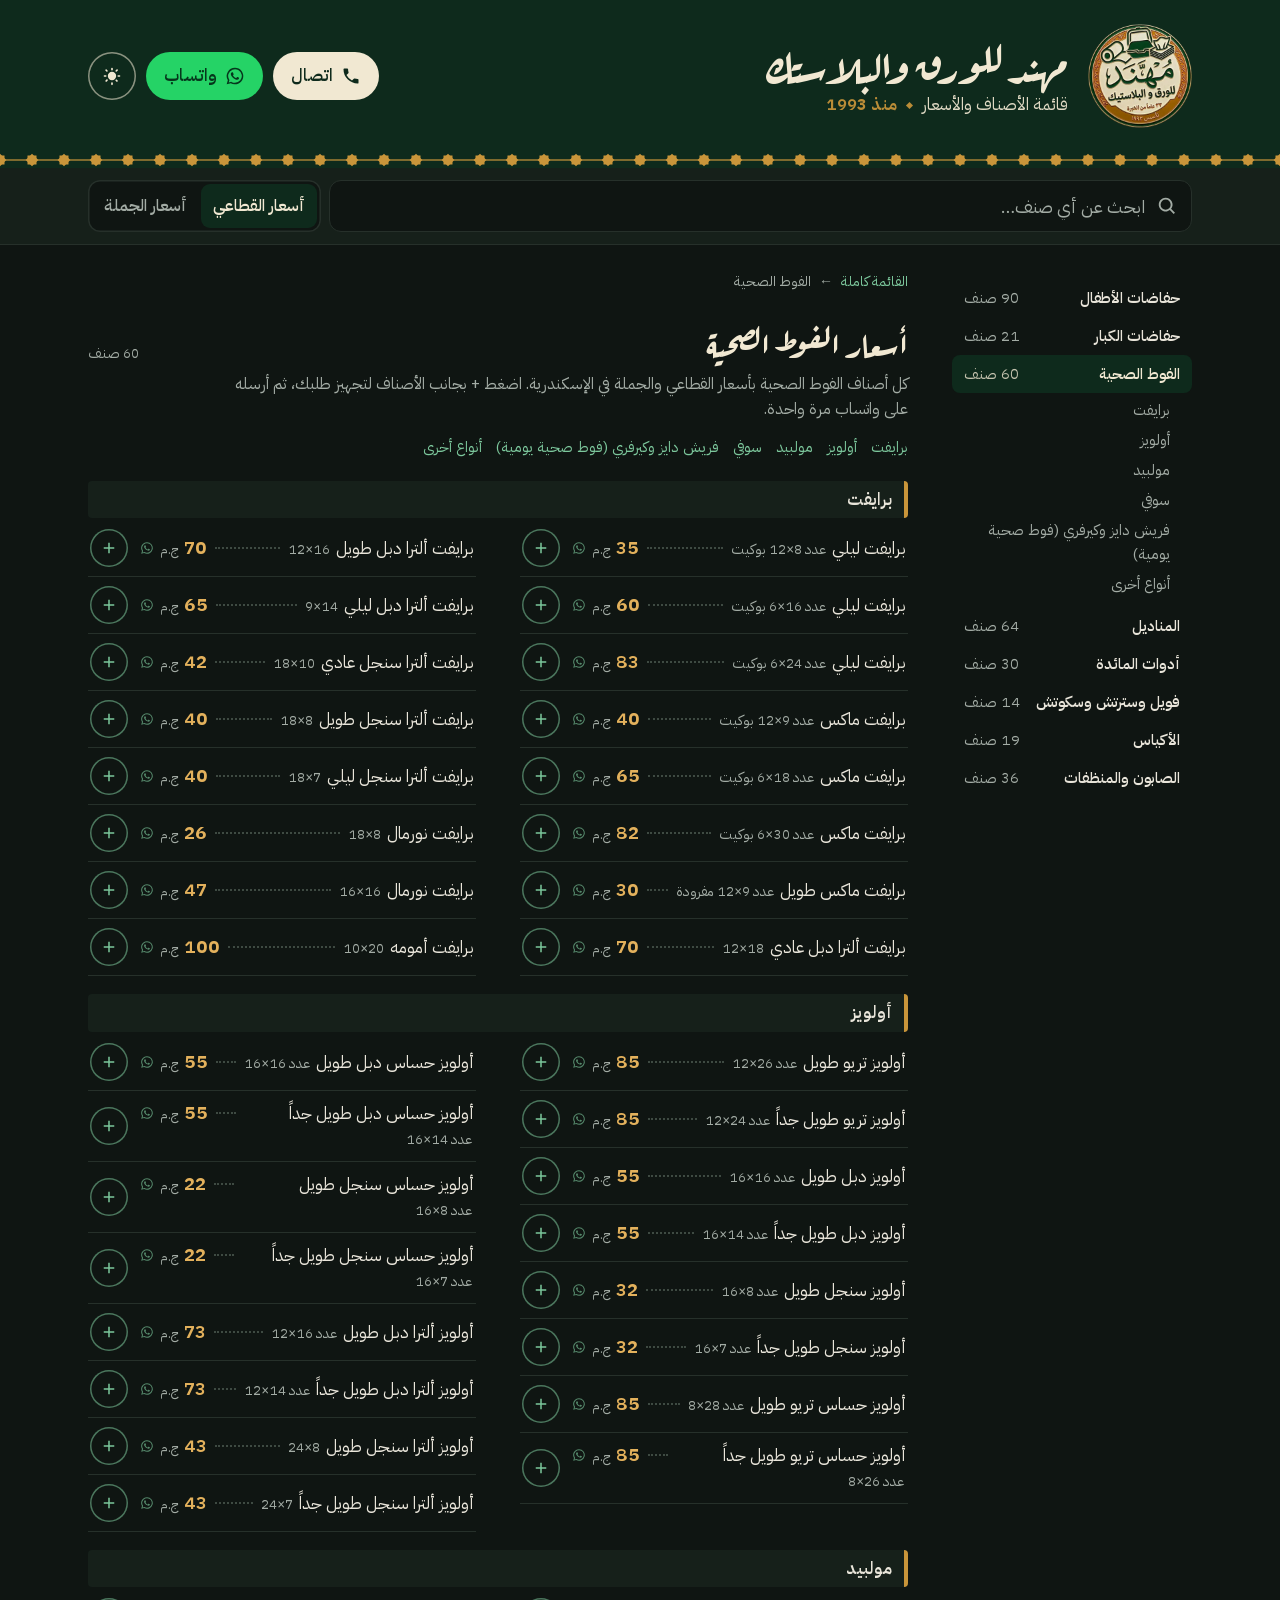
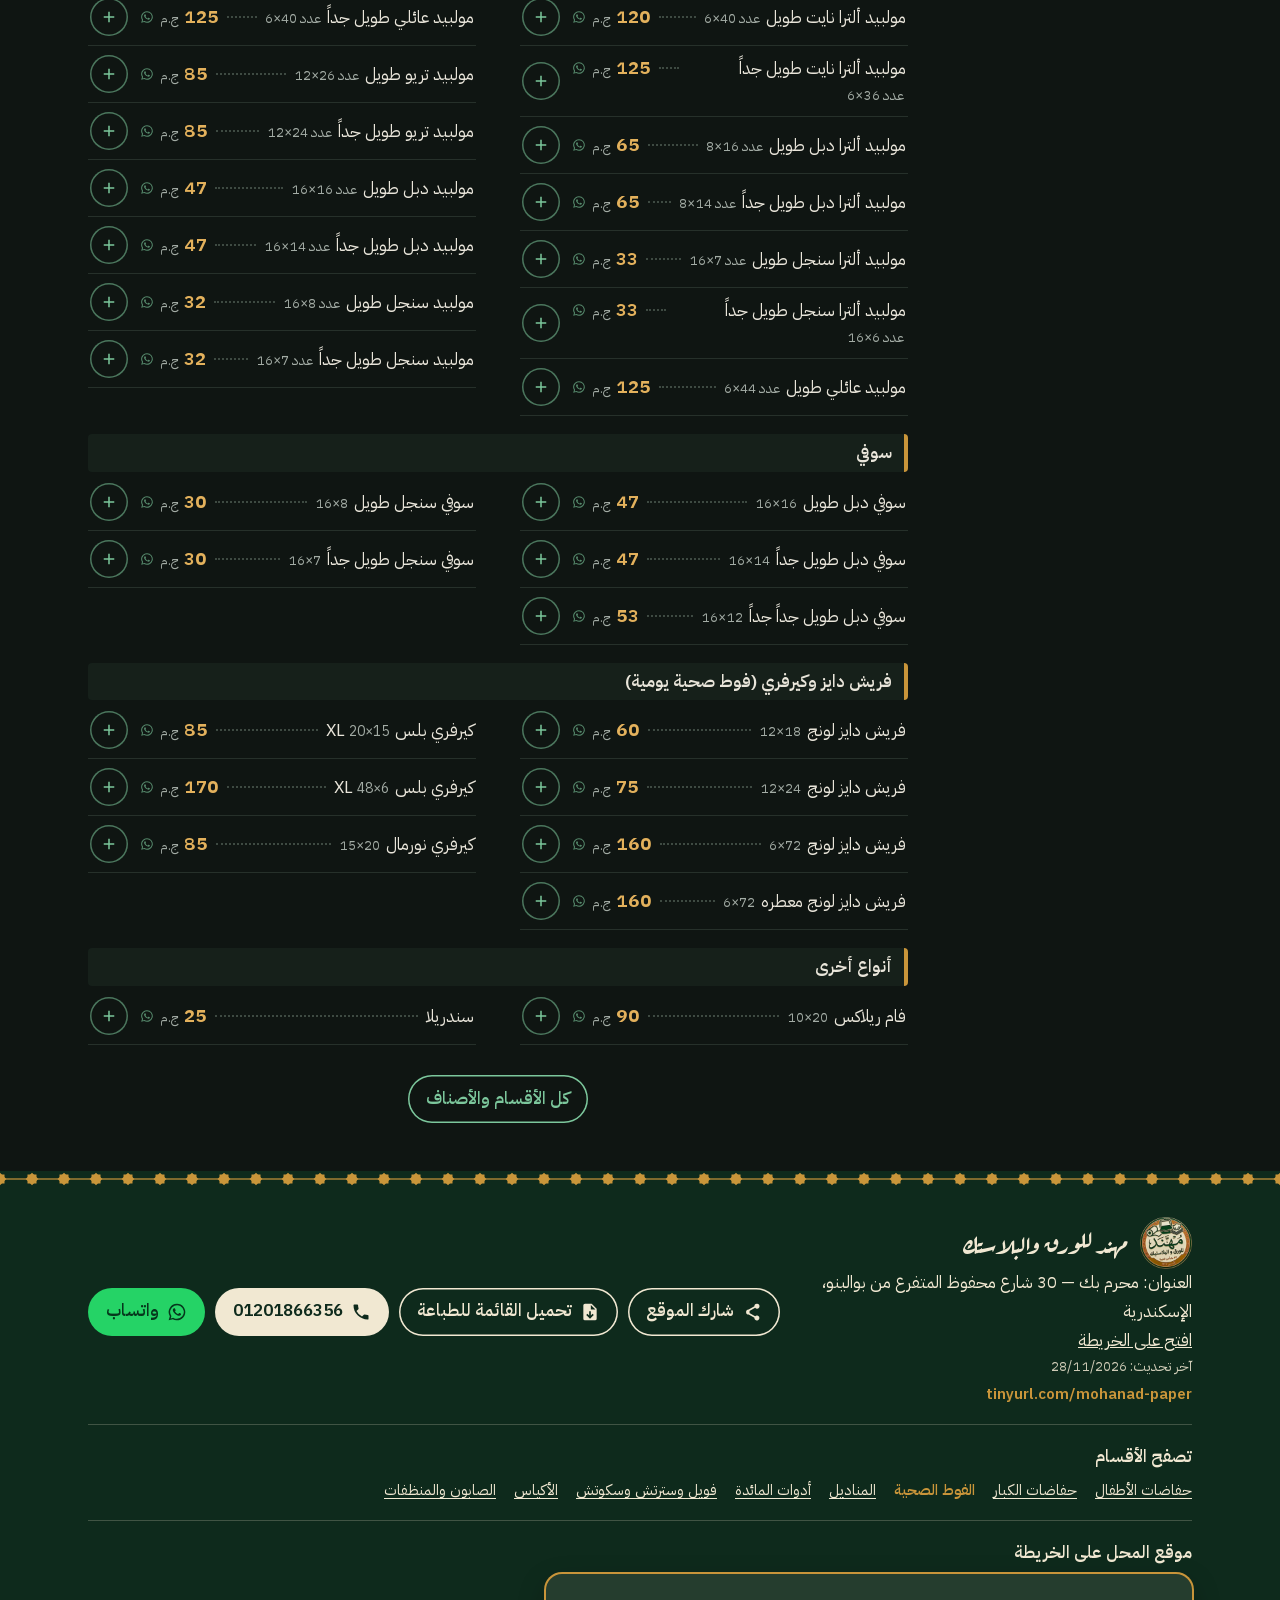
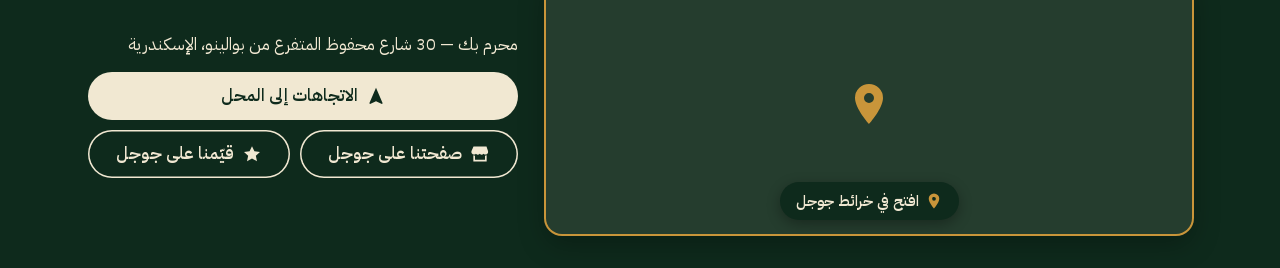
<file: pads/index.html>
<!doctype html>
<html lang="ar-EG" dir="rtl">
<head>
<meta charset="utf-8">
<meta http-equiv="Content-Security-Policy" content="default-src 'none'; script-src 'self' 'sha256-9eelh3zD/TNMWQGXBB+wxtoSGQHvkjI2sVw8g6r19EQ=' https://gc.zgo.at; style-src 'self' 'unsafe-inline'; img-src 'self' data: https://mohanadforpaper-plastic.goatcounter.com; font-src 'self'; connect-src 'self' https://mohanadforpaper-plastic.goatcounter.com; manifest-src 'self'; frame-src https://www.google.com; base-uri 'none'; form-action 'self'; object-src 'none'">
<meta name="referrer" content="strict-origin-when-cross-origin">
<meta name="viewport" content="width=device-width, initial-scale=1, viewport-fit=cover">
<title>أسعار الفوط الصحية جملة وقطاعي في الإسكندرية | مهند للورق والبلاستك</title>
<meta name="description" content="برايفت، أولويز، مولبيد، سوفي، فريش دايز وكيرفري (فوط صحية يومية)، وأنواع أخرى: أسعار الفوط الصحية بالجملة والقطاعي في مهند للورق والبلاستك، محرم بك — 30 شارع محفوظ المتفرع من بوالينو، الإسكندرية. اطلب على واتساب.">
<meta name="theme-color" content="#0E2A1C" id="theme-color" data-light="#17432D" data-dark="#0E2A1C">
<meta name="mhnd-build" content="d6c68418a8bc1c984e48ca4137ee1412">
<meta name="mhnd-root" content="../">
<meta name="format-detection" content="telephone=no">
<link rel="canonical" href="https://asser22.github.io/MohanadForPaper-Plastic/pads/">
<meta property="og:type" content="website">
<meta property="og:locale" content="ar_EG">
<meta property="og:site_name" content="مهند للورق والبلاستك">
<meta property="og:title" content="أسعار الفوط الصحية جملة وقطاعي في الإسكندرية | مهند للورق والبلاستك">
<meta property="og:description" content="برايفت، أولويز، مولبيد، سوفي، فريش دايز وكيرفري (فوط صحية يومية)، وأنواع أخرى: أسعار الفوط الصحية بالجملة والقطاعي في مهند للورق والبلاستك، محرم بك — 30 شارع محفوظ المتفرع من بوالينو، الإسكندرية. اطلب على واتساب.">
<meta property="og:url" content="https://asser22.github.io/MohanadForPaper-Plastic/pads/">
<meta property="og:image" content="https://asser22.github.io/MohanadForPaper-Plastic/assets/share-pads-99a656676e.jpg">
<meta property="og:image:width" content="1200">
<meta property="og:image:height" content="630">
<meta property="og:image:alt" content="أسعار الفوط الصحية جملة وقطاعي في الإسكندرية | مهند للورق والبلاستك">
<meta name="twitter:card" content="summary_large_image">
<link rel="icon" href="../favicon.ico" sizes="16x16 32x32 48x48">
<link rel="icon" type="image/png" sizes="48x48" href="../assets/favicon-48-56d7860cb4.png">
<link rel="icon" type="image/png" sizes="96x96" href="../assets/favicon-96-3139dbdf33.png">
<link rel="icon" type="image/png" sizes="192x192" href="../assets/favicon-192-fcbe268982.png">
<link rel="apple-touch-icon" href="../assets/icon-180-ed1270382b.png">
<link rel="manifest" href="../manifest.webmanifest">
<link rel="preload" href="../assets/fonts/plex-arabic-400.woff2" as="font" type="font/woff2" crossorigin>
<link rel="preload" href="../assets/fonts/aref-ruqaa-700.woff2" as="font" type="font/woff2" crossorigin>
<link rel="stylesheet" href="../assets/site-e65494114b.css">
<style>
:root{--sign:#0E2A1C;--sign-ink:#F1E8D2;--gold:#C9953A;--paper:#0F1512;--wash:#16201A;--ink:#E9E5DA;--ink-soft:#A3ACA5;--rule:#26302A;--leader:#3E4A42;--price:#E3B15C;--accent:#7CC79C;--whatsapp:#25D366;--whatsapp-ink:#06361C;--danger:#F2B8B5;--open:#5BD08A}
:root[data-theme="light"]{--sign:#17432D;--sign-ink:#F4ECD8;--gold:#CC9636;--paper:#FFFFFF;--wash:#F6F2E7;--ink:#1A1E1B;--ink-soft:#5D655F;--rule:#E4E1D8;--leader:#CDC6B2;--price:#7E5410;--accent:#1F6B45;--whatsapp:#25D366;--whatsapp-ink:#06361C;--danger:#B3261E;--open:#1F8A4C}
</style>
<script>
(function (d) {
  d.className += " js";
  // From the first paint: wholesale prices for whoever chose them (or opened that link),
  // and the light look for whoever chose it (dark is the shop's default).
  try {
    var p = new URLSearchParams(location.search).get("prices") || localStorage.getItem("mhnd-prices");
    if (p === "wholesale") d.setAttribute("data-prices", "wholesale");
    if (localStorage.getItem("mhnd-theme") === "light") d.setAttribute("data-theme", "light");
  } catch (e) {}
})(document.documentElement);
</script>
<script type="application/ld+json">{"@context":"https://schema.org","@graph":[{"@type":"BreadcrumbList","itemListElement":[{"@type":"ListItem","item":"https://asser22.github.io/MohanadForPaper-Plastic/","name":"مهند للورق والبلاستك","position":1},{"@type":"ListItem","item":"https://asser22.github.io/MohanadForPaper-Plastic/pads/","name":"الفوط الصحية","position":2}]},{"@type":"ItemList","itemListElement":[{"@type":"ListItem","item":{"@type":"Product","category":"الفوط الصحية / برايفت","name":"برايفت ليلي (عدد 8×12 بوكيت)","offers":[{"@type":"Offer","name":"سعر القطاعي","price":"35.00","priceCurrency":"EGP","seller":{"@id":"https://asser22.github.io/MohanadForPaper-Plastic/#store"},"url":"https://asser22.github.io/MohanadForPaper-Plastic/pads/#i112"}]},"position":1},{"@type":"ListItem","item":{"@type":"Product","category":"الفوط الصحية / برايفت","name":"برايفت ليلي (عدد 16×6 بوكيت)","offers":[{"@type":"Offer","name":"سعر القطاعي","price":"60.00","priceCurrency":"EGP","seller":{"@id":"https://asser22.github.io/MohanadForPaper-Plastic/#store"},"url":"https://asser22.github.io/MohanadForPaper-Plastic/pads/#i113"}]},"position":2},{"@type":"ListItem","item":{"@type":"Product","category":"الفوط الصحية / برايفت","name":"برايفت ليلي (عدد 24×6 بوكيت)","offers":[{"@type":"Offer","name":"سعر القطاعي","price":"83.00","priceCurrency":"EGP","seller":{"@id":"https://asser22.github.io/MohanadForPaper-Plastic/#store"},"url":"https://asser22.github.io/MohanadForPaper-Plastic/pads/#i114"}]},"position":3},{"@type":"ListItem","item":{"@type":"Product","category":"الفوط الصحية / برايفت","name":"برايفت ماكس (عدد 9×12 بوكيت)","offers":[{"@type":"Offer","name":"سعر القطاعي","price":"40.00","priceCurrency":"EGP","seller":{"@id":"https://asser22.github.io/MohanadForPaper-Plastic/#store"},"url":"https://asser22.github.io/MohanadForPaper-Plastic/pads/#i115"}]},"position":4},{"@type":"ListItem","item":{"@type":"Product","category":"الفوط الصحية / برايفت","name":"برايفت ماكس (عدد 18×6 بوكيت)","offers":[{"@type":"Offer","name":"سعر القطاعي","price":"65.00","priceCurrency":"EGP","seller":{"@id":"https://asser22.github.io/MohanadForPaper-Plastic/#store"},"url":"https://asser22.github.io/MohanadForPaper-Plastic/pads/#i116"}]},"position":5},{"@type":"ListItem","item":{"@type":"Product","category":"الفوط الصحية / برايفت","name":"برايفت ماكس (عدد 30×6 بوكيت)","offers":[{"@type":"Offer","name":"سعر القطاعي","price":"82.00","priceCurrency":"EGP","seller":{"@id":"https://asser22.github.io/MohanadForPaper-Plastic/#store"},"url":"https://asser22.github.io/MohanadForPaper-Plastic/pads/#i117"}]},"position":6},{"@type":"ListItem","item":{"@type":"Product","category":"الفوط الصحية / برايفت","name":"برايفت ماكس طويل (عدد 9×12 مفرودة)","offers":[{"@type":"Offer","name":"سعر القطاعي","price":"30.00","priceCurrency":"EGP","seller":{"@id":"https://asser22.github.io/MohanadForPaper-Plastic/#store"},"url":"https://asser22.github.io/MohanadForPaper-Plastic/pads/#i118"}]},"position":7},{"@type":"ListItem","item":{"@type":"Product","category":"الفوط الصحية / برايفت","name":"برايفت ألترا دبل عادي (18×12)","offers":[{"@type":"Offer","name":"سعر القطاعي","price":"70.00","priceCurrency":"EGP","seller":{"@id":"https://asser22.github.io/MohanadForPaper-Plastic/#store"},"url":"https://asser22.github.io/MohanadForPaper-Plastic/pads/#i119"}]},"position":8},{"@type":"ListItem","item":{"@type":"Product","category":"الفوط الصحية / برايفت","name":"برايفت ألترا دبل طويل (16×12)","offers":[{"@type":"Offer","name":"سعر القطاعي","price":"70.00","priceCurrency":"EGP","seller":{"@id":"https://asser22.github.io/MohanadForPaper-Plastic/#store"},"url":"https://asser22.github.io/MohanadForPaper-Plastic/pads/#i120"}]},"position":9},{"@type":"ListItem","item":{"@type":"Product","category":"الفوط الصحية / برايفت","name":"برايفت ألترا دبل ليلي (14×9)","offers":[{"@type":"Offer","name":"سعر القطاعي","price":"65.00","priceCurrency":"EGP","seller":{"@id":"https://asser22.github.io/MohanadForPaper-Plastic/#store"},"url":"https://asser22.github.io/MohanadForPaper-Plastic/pads/#i121"}]},"position":10},{"@type":"ListItem","item":{"@type":"Product","category":"الفوط الصحية / برايفت","name":"برايفت ألترا سنجل عادي (10×18)","offers":[{"@type":"Offer","name":"سعر القطاعي","price":"42.00","priceCurrency":"EGP","seller":{"@id":"https://asser22.github.io/MohanadForPaper-Plastic/#store"},"url":"https://asser22.github.io/MohanadForPaper-Plastic/pads/#i122"}]},"position":11},{"@type":"ListItem","item":{"@type":"Product","category":"الفوط الصحية / برايفت","name":"برايفت ألترا سنجل طويل (8×18)","offers":[{"@type":"Offer","name":"سعر القطاعي","price":"40.00","priceCurrency":"EGP","seller":{"@id":"https://asser22.github.io/MohanadForPaper-Plastic/#store"},"url":"https://asser22.github.io/MohanadForPaper-Plastic/pads/#i123"}]},"position":12},{"@type":"ListItem","item":{"@type":"Product","category":"الفوط الصحية / برايفت","name":"برايفت ألترا سنجل ليلي (7×18)","offers":[{"@type":"Offer","name":"سعر القطاعي","price":"40.00","priceCurrency":"EGP","seller":{"@id":"https://asser22.github.io/MohanadForPaper-Plastic/#store"},"url":"https://asser22.github.io/MohanadForPaper-Plastic/pads/#i124"}]},"position":13},{"@type":"ListItem","item":{"@type":"Product","category":"الفوط الصحية / برايفت","name":"برايفت نورمال (8×18)","offers":[{"@type":"Offer","name":"سعر القطاعي","price":"26.00","priceCurrency":"EGP","seller":{"@id":"https://asser22.github.io/MohanadForPaper-Plastic/#store"},"url":"https://asser22.github.io/MohanadForPaper-Plastic/pads/#i125"}]},"position":14},{"@type":"ListItem","item":{"@type":"Product","category":"الفوط الصحية / برايفت","name":"برايفت نورمال (16×16)","offers":[{"@type":"Offer","name":"سعر القطاعي","price":"47.00","priceCurrency":"EGP","seller":{"@id":"https://asser22.github.io/MohanadForPaper-Plastic/#store"},"url":"https://asser22.github.io/MohanadForPaper-Plastic/pads/#i126"}]},"position":15},{"@type":"ListItem","item":{"@type":"Product","category":"الفوط الصحية / برايفت","name":"برايفت أمومه (20×10)","offers":[{"@type":"Offer","name":"سعر القطاعي","price":"100.00","priceCurrency":"EGP","seller":{"@id":"https://asser22.github.io/MohanadForPaper-Plastic/#store"},"url":"https://asser22.github.io/MohanadForPaper-Plastic/pads/#i127"}]},"position":16},{"@type":"ListItem","item":{"@type":"Product","category":"الفوط الصحية / أولويز","name":"أولويز تريو طويل (عدد 26×12)","offers":[{"@type":"Offer","name":"سعر القطاعي","price":"85.00","priceCurrency":"EGP","seller":{"@id":"https://asser22.github.io/MohanadForPaper-Plastic/#store"},"url":"https://asser22.github.io/MohanadForPaper-Plastic/pads/#i128"}]},"position":17},{"@type":"ListItem","item":{"@type":"Product","category":"الفوط الصحية / أولويز","name":"أولويز تريو طويل جداً (عدد 24×12)","offers":[{"@type":"Offer","name":"سعر القطاعي","price":"85.00","priceCurrency":"EGP","seller":{"@id":"https://asser22.github.io/MohanadForPaper-Plastic/#store"},"url":"https://asser22.github.io/MohanadForPaper-Plastic/pads/#i129"}]},"position":18},{"@type":"ListItem","item":{"@type":"Product","category":"الفوط الصحية / أولويز","name":"أولويز دبل طويل (عدد 16×16)","offers":[{"@type":"Offer","name":"سعر القطاعي","price":"55.00","priceCurrency":"EGP","seller":{"@id":"https://asser22.github.io/MohanadForPaper-Plastic/#store"},"url":"https://asser22.github.io/MohanadForPaper-Plastic/pads/#i130"}]},"position":19},{"@type":"ListItem","item":{"@type":"Product","category":"الفوط الصحية / أولويز","name":"أولويز دبل طويل جداً (عدد 14×16)","offers":[{"@type":"Offer","name":"سعر القطاعي","price":"55.00","priceCurrency":"EGP","seller":{"@id":"https://asser22.github.io/MohanadForPaper-Plastic/#store"},"url":"https://asser22.github.io/MohanadForPaper-Plastic/pads/#i131"}]},"position":20},{"@type":"ListItem","item":{"@type":"Product","category":"الفوط الصحية / أولويز","name":"أولويز سنجل طويل (عدد 8×16)","offers":[{"@type":"Offer","name":"سعر القطاعي","price":"32.00","priceCurrency":"EGP","seller":{"@id":"https://asser22.github.io/MohanadForPaper-Plastic/#store"},"url":"https://asser22.github.io/MohanadForPaper-Plastic/pads/#i132"}]},"position":21},{"@type":"ListItem","item":{"@type":"Product","category":"الفوط الصحية / أولويز","name":"أولويز سنجل طويل جداً (عدد 7×16)","offers":[{"@type":"Offer","name":"سعر القطاعي","price":"32.00","priceCurrency":"EGP","seller":{"@id":"https://asser22.github.io/MohanadForPaper-Plastic/#store"},"url":"https://asser22.github.io/MohanadForPaper-Plastic/pads/#i133"}]},"position":22},{"@type":"ListItem","item":{"@type":"Product","category":"الفوط الصحية / أولويز","name":"أولويز حساس تريو طويل (عدد 28×8)","offers":[{"@type":"Offer","name":"سعر القطاعي","price":"85.00","priceCurrency":"EGP","seller":{"@id":"https://asser22.github.io/MohanadForPaper-Plastic/#store"},"url":"https://asser22.github.io/MohanadForPaper-Plastic/pads/#i134"}]},"position":23},{"@type":"ListItem","item":{"@type":"Product","category":"الفوط الصحية / أولويز","name":"أولويز حساس تريو طويل جداً (عدد 26×8)","offers":[{"@type":"Offer","name":"سعر القطاعي","price":"85.00","priceCurrency":"EGP","seller":{"@id":"https://asser22.github.io/MohanadForPaper-Plastic/#store"},"url":"https://asser22.github.io/MohanadForPaper-Plastic/pads/#i135"}]},"position":24},{"@type":"ListItem","item":{"@type":"Product","category":"الفوط الصحية / أولويز","name":"أولويز حساس دبل طويل (عدد 16×16)","offers":[{"@type":"Offer","name":"سعر القطاعي","price":"55.00","priceCurrency":"EGP","seller":{"@id":"https://asser22.github.io/MohanadForPaper-Plastic/#store"},"url":"https://asser22.github.io/MohanadForPaper-Plastic/pads/#i136"}]},"position":25},{"@type":"ListItem","item":{"@type":"Product","category":"الفوط الصحية / أولويز","name":"أولويز حساس دبل طويل جداً (عدد 14×16)","offers":[{"@type":"Offer","name":"سعر القطاعي","price":"55.00","priceCurrency":"EGP","seller":{"@id":"https://asser22.github.io/MohanadForPaper-Plastic/#store"},"url":"https://asser22.github.io/MohanadForPaper-Plastic/pads/#i137"}]},"position":26},{"@type":"ListItem","item":{"@type":"Product","category":"الفوط الصحية / أولويز","name":"أولويز حساس سنجل طويل (عدد 8×16)","offers":[{"@type":"Offer","name":"سعر القطاعي","price":"22.00","priceCurrency":"EGP","seller":{"@id":"https://asser22.github.io/MohanadForPaper-Plastic/#store"},"url":"https://asser22.github.io/MohanadForPaper-Plastic/pads/#i138"}]},"position":27},{"@type":"ListItem","item":{"@type":"Product","category":"الفوط الصحية / أولويز","name":"أولويز حساس سنجل طويل جداً (عدد 7×16)","offers":[{"@type":"Offer","name":"سعر القطاعي","price":"22.00","priceCurrency":"EGP","seller":{"@id":"https://asser22.github.io/MohanadForPaper-Plastic/#store"},"url":"https://asser22.github.io/MohanadForPaper-Plastic/pads/#i139"}]},"position":28},{"@type":"ListItem","item":{"@type":"Product","category":"الفوط الصحية / أولويز","name":"أولويز ألترا دبل طويل (عدد 16×12)","offers":[{"@type":"Offer","name":"سعر القطاعي","price":"73.00","priceCurrency":"EGP","seller":{"@id":"https://asser22.github.io/MohanadForPaper-Plastic/#store"},"url":"https://asser22.github.io/MohanadForPaper-Plastic/pads/#i140"}]},"position":29},{"@type":"ListItem","item":{"@type":"Product","category":"الفوط الصحية / أولويز","name":"أولويز ألترا دبل طويل جداً (عدد 14×12)","offers":[{"@type":"Offer","name":"سعر القطاعي","price":"73.00","priceCurrency":"EGP","seller":{"@id":"https://asser22.github.io/MohanadForPaper-Plastic/#store"},"url":"https://asser22.github.io/MohanadForPaper-Plastic/pads/#i141"}]},"position":30},{"@type":"ListItem","item":{"@type":"Product","category":"الفوط الصحية / أولويز","name":"أولويز ألترا سنجل طويل (8×24)","offers":[{"@type":"Offer","name":"سعر القطاعي","price":"43.00","priceCurrency":"EGP","seller":{"@id":"https://asser22.github.io/MohanadForPaper-Plastic/#store"},"url":"https://asser22.github.io/MohanadForPaper-Plastic/pads/#i142"}]},"position":31},{"@type":"ListItem","item":{"@type":"Product","category":"الفوط الصحية / أولويز","name":"أولويز ألترا سنجل طويل جداً (7×24)","offers":[{"@type":"Offer","name":"سعر القطاعي","price":"43.00","priceCurrency":"EGP","seller":{"@id":"https://asser22.github.io/MohanadForPaper-Plastic/#store"},"url":"https://asser22.github.io/MohanadForPaper-Plastic/pads/#i143"}]},"position":32},{"@type":"ListItem","item":{"@type":"Product","category":"الفوط الصحية / مولبيد","name":"مولبيد ألترا نايت طويل (عدد 40×6)","offers":[{"@type":"Offer","name":"سعر القطاعي","price":"120.00","priceCurrency":"EGP","seller":{"@id":"https://asser22.github.io/MohanadForPaper-Plastic/#store"},"url":"https://asser22.github.io/MohanadForPaper-Plastic/pads/#i144"}]},"position":33},{"@type":"ListItem","item":{"@type":"Product","category":"الفوط الصحية / مولبيد","name":"مولبيد ألترا نايت طويل جداً (عدد 36×6)","offers":[{"@type":"Offer","name":"سعر القطاعي","price":"125.00","priceCurrency":"EGP","seller":{"@id":"https://asser22.github.io/MohanadForPaper-Plastic/#store"},"url":"https://asser22.github.io/MohanadForPaper-Plastic/pads/#i145"}]},"position":34},{"@type":"ListItem","item":{"@type":"Product","category":"الفوط الصحية / مولبيد","name":"مولبيد ألترا دبل طويل (عدد 16×8)","offers":[{"@type":"Offer","name":"سعر القطاعي","price":"65.00","priceCurrency":"EGP","seller":{"@id":"https://asser22.github.io/MohanadForPaper-Plastic/#store"},"url":"https://asser22.github.io/MohanadForPaper-Plastic/pads/#i146"}]},"position":35},{"@type":"ListItem","item":{"@type":"Product","category":"الفوط الصحية / مولبيد","name":"مولبيد ألترا دبل طويل جداً (عدد 14×8)","offers":[{"@type":"Offer","name":"سعر القطاعي","price":"65.00","priceCurrency":"EGP","seller":{"@id":"https://asser22.github.io/MohanadForPaper-Plastic/#store"},"url":"https://asser22.github.io/MohanadForPaper-Plastic/pads/#i147"}]},"position":36},{"@type":"ListItem","item":{"@type":"Product","category":"الفوط الصحية / مولبيد","name":"مولبيد ألترا سنجل طويل (عدد 7×16)","offers":[{"@type":"Offer","name":"سعر القطاعي","price":"33.00","priceCurrency":"EGP","seller":{"@id":"https://asser22.github.io/MohanadForPaper-Plastic/#store"},"url":"https://asser22.github.io/MohanadForPaper-Plastic/pads/#i148"}]},"position":37},{"@type":"ListItem","item":{"@type":"Product","category":"الفوط الصحية / مولبيد","name":"مولبيد ألترا سنجل طويل جداً (عدد 6×16)","offers":[{"@type":"Offer","name":"سعر القطاعي","price":"33.00","priceCurrency":"EGP","seller":{"@id":"https://asser22.github.io/MohanadForPaper-Plastic/#store"},"url":"https://asser22.github.io/MohanadForPaper-Plastic/pads/#i149"}]},"position":38},{"@type":"ListItem","item":{"@type":"Product","category":"الفوط الصحية / مولبيد","name":"مولبيد عائلي طويل (عدد 44×6)","offers":[{"@type":"Offer","name":"سعر القطاعي","price":"125.00","priceCurrency":"EGP","seller":{"@id":"https://asser22.github.io/MohanadForPaper-Plastic/#store"},"url":"https://asser22.github.io/MohanadForPaper-Plastic/pads/#i150"}]},"position":39},{"@type":"ListItem","item":{"@type":"Product","category":"الفوط الصحية / مولبيد","name":"مولبيد عائلي طويل جداً (عدد 40×6)","offers":[{"@type":"Offer","name":"سعر القطاعي","price":"125.00","priceCurrency":"EGP","seller":{"@id":"https://asser22.github.io/MohanadForPaper-Plastic/#store"},"url":"https://asser22.github.io/MohanadForPaper-Plastic/pads/#i151"}]},"position":40},{"@type":"ListItem","item":{"@type":"Product","category":"الفوط الصحية / مولبيد","name":"مولبيد تريو طويل (عدد 26×12)","offers":[{"@type":"Offer","name":"سعر القطاعي","price":"85.00","priceCurrency":"EGP","seller":{"@id":"https://asser22.github.io/MohanadForPaper-Plastic/#store"},"url":"https://asser22.github.io/MohanadForPaper-Plastic/pads/#i152"}]},"position":41},{"@type":"ListItem","item":{"@type":"Product","category":"الفوط الصحية / مولبيد","name":"مولبيد تريو طويل جداً (عدد 24×12)","offers":[{"@type":"Offer","name":"سعر القطاعي","price":"85.00","priceCurrency":"EGP","seller":{"@id":"https://asser22.github.io/MohanadForPaper-Plastic/#store"},"url":"https://asser22.github.io/MohanadForPaper-Plastic/pads/#i153"}]},"position":42},{"@type":"ListItem","item":{"@type":"Product","category":"الفوط الصحية / مولبيد","name":"مولبيد دبل طويل (عدد 16×16)","offers":[{"@type":"Offer","name":"سعر القطاعي","price":"47.00","priceCurrency":"EGP","seller":{"@id":"https://asser22.github.io/MohanadForPaper-Plastic/#store"},"url":"https://asser22.github.io/MohanadForPaper-Plastic/pads/#i154"}]},"position":43},{"@type":"ListItem","item":{"@type":"Product","category":"الفوط الصحية / مولبيد","name":"مولبيد دبل طويل جداً (عدد 14×16)","offers":[{"@type":"Offer","name":"سعر القطاعي","price":"47.00","priceCurrency":"EGP","seller":{"@id":"https://asser22.github.io/MohanadForPaper-Plastic/#store"},"url":"https://asser22.github.io/MohanadForPaper-Plastic/pads/#i155"}]},"position":44},{"@type":"ListItem","item":{"@type":"Product","category":"الفوط الصحية / مولبيد","name":"مولبيد سنجل طويل (عدد 8×16)","offers":[{"@type":"Offer","name":"سعر القطاعي","price":"32.00","priceCurrency":"EGP","seller":{"@id":"https://asser22.github.io/MohanadForPaper-Plastic/#store"},"url":"https://asser22.github.io/MohanadForPaper-Plastic/pads/#i156"}]},"position":45},{"@type":"ListItem","item":{"@type":"Product","category":"الفوط الصحية / مولبيد","name":"مولبيد سنجل طويل جداً (عدد 7×16)","offers":[{"@type":"Offer","name":"سعر القطاعي","price":"32.00","priceCurrency":"EGP","seller":{"@id":"https://asser22.github.io/MohanadForPaper-Plastic/#store"},"url":"https://asser22.github.io/MohanadForPaper-Plastic/pads/#i157"}]},"position":46},{"@type":"ListItem","item":{"@type":"Product","category":"الفوط الصحية / سوفي","name":"سوفي دبل طويل (16×16)","offers":[{"@type":"Offer","name":"سعر القطاعي","price":"47.00","priceCurrency":"EGP","seller":{"@id":"https://asser22.github.io/MohanadForPaper-Plastic/#store"},"url":"https://asser22.github.io/MohanadForPaper-Plastic/pads/#i158"}]},"position":47},{"@type":"ListItem","item":{"@type":"Product","category":"الفوط الصحية / سوفي","name":"سوفي دبل طويل جداً (14×16)","offers":[{"@type":"Offer","name":"سعر القطاعي","price":"47.00","priceCurrency":"EGP","seller":{"@id":"https://asser22.github.io/MohanadForPaper-Plastic/#store"},"url":"https://asser22.github.io/MohanadForPaper-Plastic/pads/#i159"}]},"position":48},{"@type":"ListItem","item":{"@type":"Product","category":"الفوط الصحية / سوفي","name":"سوفي دبل طويل جداً جداً (12×16)","offers":[{"@type":"Offer","name":"سعر القطاعي","price":"53.00","priceCurrency":"EGP","seller":{"@id":"https://asser22.github.io/MohanadForPaper-Plastic/#store"},"url":"https://asser22.github.io/MohanadForPaper-Plastic/pads/#i160"}]},"position":49},{"@type":"ListItem","item":{"@type":"Product","category":"الفوط الصحية / سوفي","name":"سوفي سنجل طويل (8×16)","offers":[{"@type":"Offer","name":"سعر القطاعي","price":"30.00","priceCurrency":"EGP","seller":{"@id":"https://asser22.github.io/MohanadForPaper-Plastic/#store"},"url":"https://asser22.github.io/MohanadForPaper-Plastic/pads/#i161"}]},"position":50},{"@type":"ListItem","item":{"@type":"Product","category":"الفوط الصحية / سوفي","name":"سوفي سنجل طويل جداً (7×16)","offers":[{"@type":"Offer","name":"سعر القطاعي","price":"30.00","priceCurrency":"EGP","seller":{"@id":"https://asser22.github.io/MohanadForPaper-Plastic/#store"},"url":"https://asser22.github.io/MohanadForPaper-Plastic/pads/#i162"}]},"position":51},{"@type":"ListItem","item":{"@type":"Product","category":"الفوط الصحية / فريش دايز وكيرفري (فوط صحية يومية)","name":"فريش دايز لونج (18×12)","offers":[{"@type":"Offer","name":"سعر القطاعي","price":"60.00","priceCurrency":"EGP","seller":{"@id":"https://asser22.github.io/MohanadForPaper-Plastic/#store"},"url":"https://asser22.github.io/MohanadForPaper-Plastic/pads/#i163"}]},"position":52},{"@type":"ListItem","item":{"@type":"Product","category":"الفوط الصحية / فريش دايز وكيرفري (فوط صحية يومية)","name":"فريش دايز لونج (24×12)","offers":[{"@type":"Offer","name":"سعر القطاعي","price":"75.00","priceCurrency":"EGP","seller":{"@id":"https://asser22.github.io/MohanadForPaper-Plastic/#store"},"url":"https://asser22.github.io/MohanadForPaper-Plastic/pads/#i164"}]},"position":53},{"@type":"ListItem","item":{"@type":"Product","category":"الفوط الصحية / فريش دايز وكيرفري (فوط صحية يومية)","name":"فريش دايز لونج (72×6)","offers":[{"@type":"Offer","name":"سعر القطاعي","price":"160.00","priceCurrency":"EGP","seller":{"@id":"https://asser22.github.io/MohanadForPaper-Plastic/#store"},"url":"https://asser22.github.io/MohanadForPaper-Plastic/pads/#i165"}]},"position":54},{"@type":"ListItem","item":{"@type":"Product","category":"الفوط الصحية / فريش دايز وكيرفري (فوط صحية يومية)","name":"فريش دايز لونج معطره (72×6)","offers":[{"@type":"Offer","name":"سعر القطاعي","price":"160.00","priceCurrency":"EGP","seller":{"@id":"https://asser22.github.io/MohanadForPaper-Plastic/#store"},"url":"https://asser22.github.io/MohanadForPaper-Plastic/pads/#i166"}]},"position":55},{"@type":"ListItem","item":{"@type":"Product","category":"الفوط الصحية / فريش دايز وكيرفري (فوط صحية يومية)","name":"كيرفري بلس XL (20×15)","offers":[{"@type":"Offer","name":"سعر القطاعي","price":"85.00","priceCurrency":"EGP","seller":{"@id":"https://asser22.github.io/MohanadForPaper-Plastic/#store"},"url":"https://asser22.github.io/MohanadForPaper-Plastic/pads/#i167"}]},"position":56},{"@type":"ListItem","item":{"@type":"Product","category":"الفوط الصحية / فريش دايز وكيرفري (فوط صحية يومية)","name":"كيرفري بلس XL (48×6)","offers":[{"@type":"Offer","name":"سعر القطاعي","price":"170.00","priceCurrency":"EGP","seller":{"@id":"https://asser22.github.io/MohanadForPaper-Plastic/#store"},"url":"https://asser22.github.io/MohanadForPaper-Plastic/pads/#i168"}]},"position":57},{"@type":"ListItem","item":{"@type":"Product","category":"الفوط الصحية / فريش دايز وكيرفري (فوط صحية يومية)","name":"كيرفري نورمال (20×15)","offers":[{"@type":"Offer","name":"سعر القطاعي","price":"85.00","priceCurrency":"EGP","seller":{"@id":"https://asser22.github.io/MohanadForPaper-Plastic/#store"},"url":"https://asser22.github.io/MohanadForPaper-Plastic/pads/#i169"}]},"position":58},{"@type":"ListItem","item":{"@type":"Product","category":"الفوط الصحية / أنواع أخرى","name":"فام ريلاكس (20×10)","offers":[{"@type":"Offer","name":"سعر القطاعي","price":"90.00","priceCurrency":"EGP","seller":{"@id":"https://asser22.github.io/MohanadForPaper-Plastic/#store"},"url":"https://asser22.github.io/MohanadForPaper-Plastic/pads/#i170"}]},"position":59},{"@type":"ListItem","item":{"@type":"Product","category":"الفوط الصحية / أنواع أخرى","name":"سندريلا","offers":[{"@type":"Offer","name":"سعر القطاعي","price":"25.00","priceCurrency":"EGP","seller":{"@id":"https://asser22.github.io/MohanadForPaper-Plastic/#store"},"url":"https://asser22.github.io/MohanadForPaper-Plastic/pads/#i171"}]},"position":60}],"name":"أسعار الفوط الصحية","numberOfItems":60,"url":"https://asser22.github.io/MohanadForPaper-Plastic/pads/"}]}</script>
</head>
<body>
<a class="skip" href="#catalog">انتقل إلى القائمة</a>

<svg width="0" height="0" style="position:absolute" aria-hidden="true" focusable="false">
  <symbol id="i-phone" viewBox="0 0 24 24"><path d="M6.6 10.8a15.2 15.2 0 0 0 6.6 6.6l2.2-2.2a1 1 0 0 1 1-.25 11.4 11.4 0 0 0 3.6.58 1 1 0 0 1 1 1V20a1 1 0 0 1-1 1A17 17 0 0 1 3 4a1 1 0 0 1 1-1h3.5a1 1 0 0 1 1 1c0 1.25.2 2.45.57 3.57a1 1 0 0 1-.25 1.02z"/></symbol>
  <symbol id="i-wa" viewBox="0 0 24 24"><path d="M12 2a10 10 0 0 0-8.6 15.1L2 22l5-1.3A10 10 0 1 0 12 2zm0 18.2a8.2 8.2 0 0 1-4.2-1.15l-.3-.18-3 .78.8-2.9-.2-.3A8.2 8.2 0 1 1 12 20.2zm4.5-6.1c-.25-.12-1.46-.72-1.69-.8-.23-.09-.39-.13-.56.12-.16.25-.64.8-.78.97-.14.16-.29.18-.53.06a6.7 6.7 0 0 1-3.37-2.95c-.25-.44.25-.41.72-1.36.08-.16.04-.3-.02-.43l-.76-1.83c-.2-.48-.4-.41-.56-.42h-.47a.9.9 0 0 0-.65.3 2.7 2.7 0 0 0-.85 2.02 4.7 4.7 0 0 0 1 2.5 10.8 10.8 0 0 0 4.13 3.65c1.54.66 2.14.72 2.9.6.47-.07 1.46-.6 1.66-1.17.2-.58.2-1.07.15-1.17-.07-.1-.23-.16-.47-.28z"/></symbol>
  <symbol id="i-search" viewBox="0 0 24 24"><path d="M10.5 3a7.5 7.5 0 0 1 5.96 12.05l4.25 4.24-1.42 1.42-4.24-4.25A7.5 7.5 0 1 1 10.5 3zm0 2a5.5 5.5 0 1 0 0 11 5.5 5.5 0 0 0 0-11z"/></symbol>
  <symbol id="i-x" viewBox="0 0 24 24"><path d="M6.4 5 12 10.6 17.6 5 19 6.4 13.4 12l5.6 5.6-1.4 1.4-5.6-5.6L6.4 19 5 17.6l5.6-5.6L5 6.4z"/></symbol>
  <symbol id="i-up" viewBox="0 0 24 24"><path d="M12 5.6 19.4 13 18 14.4l-5-5V20h-2V9.4l-5 5L4.6 13z"/></symbol>
  <symbol id="i-file" viewBox="0 0 24 24"><path d="M6 2h8l6 6v12a2 2 0 0 1-2 2H6a2 2 0 0 1-2-2V4a2 2 0 0 1 2-2zm7 1.5V9h5.5zM11 11v5.2l-2.1-2.1-1.4 1.4L12 20l4.5-4.5-1.4-1.4-2.1 2.1V11z"/></symbol>
  <symbol id="i-pin" viewBox="0 0 24 24"><path d="M12 2a7 7 0 0 1 7 7c0 5.2-7 13-7 13S5 14.2 5 9a7 7 0 0 1 7-7zm0 4.5a2.5 2.5 0 1 0 0 5 2.5 2.5 0 0 0 0-5z"/></symbol>
  <symbol id="i-sun" viewBox="0 0 24 24"><path d="M12 7a5 5 0 1 1 0 10 5 5 0 0 1 0-10zm0-5h0a1 1 0 0 1 1 1v1.5a1 1 0 0 1-2 0V3a1 1 0 0 1 1-1zm0 17.5a1 1 0 0 1 1 1V22a1 1 0 0 1-2 0v-1.5a1 1 0 0 1 1-1zM3 11h1.5a1 1 0 0 1 0 2H3a1 1 0 0 1 0-2zm16.5 0H21a1 1 0 0 1 0 2h-1.5a1 1 0 0 1 0-2zM5.6 4.2l1.1 1.1a1 1 0 0 1-1.4 1.4L4.2 5.6a1 1 0 0 1 1.4-1.4zm12.1 12.1 1.1 1.1a1 1 0 0 1-1.4 1.4l-1.1-1.1a1 1 0 0 1 1.4-1.4zM18.8 4.2a1 1 0 0 1 0 1.4l-1.1 1.1a1 1 0 0 1-1.4-1.4l1.1-1.1a1 1 0 0 1 1.4 0zM6.7 16.3a1 1 0 0 1 0 1.4l-1.1 1.1a1 1 0 0 1-1.4-1.4l1.1-1.1a1 1 0 0 1 1.4 0z"/></symbol>
  <symbol id="i-moon" viewBox="0 0 24 24"><path d="M14.5 2.3a1 1 0 0 1 .3 1.1A8 8 0 0 0 20.6 13a1 1 0 0 1 1.3 1.2A10 10 0 1 1 13.4 2a1 1 0 0 1 1.1.3z"/></symbol>
  <symbol id="i-share" viewBox="0 0 24 24"><path d="M18 2a3 3 0 1 1-2.2 5l-6.9 3.7a3 3 0 0 1 0 2.6l6.9 3.7a3 3 0 1 1-.9 1.8l-6.9-3.7a3 3 0 1 1 0-6.2l6.9-3.7A3 3 0 0 1 18 2z"/></symbol>
  <symbol id="i-star" viewBox="0 0 24 24"><path d="M12 1.7l3 4.4 5.3-1-1 5.3 4.4 3-4.4 3 1 5.3-5.3-1-3 4.4-3-4.4-5.3 1 1-5.3-4.4-3 4.4-3-1-5.3 5.3 1z"/></symbol>
  <symbol id="i-plus" viewBox="0 0 24 24"><path d="M11 5h2v6h6v2h-6v6h-2v-6H5v-2h6z"/></symbol>
  <symbol id="i-minus" viewBox="0 0 24 24"><path d="M5 11h14v2H5z"/></symbol>
  <symbol id="i-trash" viewBox="0 0 24 24"><path d="M9 3h6l1 2h4v2H4V5h4l1-2zM6 9h12l-1 12H7L6 9zm4 2v8h1.6v-8H10zm2.4 0v8H14v-8h-1.6z"/></symbol>
  <symbol id="i-rate" viewBox="0 0 24 24"><path d="m12 2.6 2.9 6.2 6.7.7-5 4.6 1.4 6.6L12 17.4l-6 3.3 1.4-6.6-5-4.6 6.7-.7z"/></symbol>
  <symbol id="i-route" viewBox="0 0 24 24"><path d="M12 2 4 20.6l.9.9L12 18.3l7.1 3.2.9-.9z"/></symbol>
  <symbol id="i-store" viewBox="0 0 24 24"><path d="M4.2 3h15.6l1.9 5.6a3.2 3.2 0 0 1-5.4 3 3.2 3.2 0 0 1-4.6 0 3.2 3.2 0 0 1-4.6 0 3.2 3.2 0 0 1-5.4-3zM4 13.6a5 5 0 0 0 2 .4V19h12v-5a5 5 0 0 0 2-.4V21H4z"/></symbol>
  <symbol id="i-bag" viewBox="0 0 24 24"><path d="M7 7V6a5 5 0 0 1 10 0v1h3l-1.2 14H5.2L4 7h3zm2 0h6V6a3 3 0 0 0-6 0v1z"/></symbol>
</svg>

<header class="sign">
  <div class="wrap sign__in">
<a class="sign__home" href="../"><img class="sign__badge" src="../assets/badge-43ed2de1d3.webp" width="104" height="104" alt="شعار مهند للورق والبلاستك"></a>    <div>
<p class="sign__name"><a href="../">مهند للورق والبلاستك</a></p>      <p class="sign__line">قائمة الأصناف والأسعار<span class="sign__since">منذ 1993</span></p>
    </div>
    <div class="sign__contact">
<a class="btn btn--call" href="tel:+201201866356" aria-label="اتصل بالمحل: 01201866356"><svg class="icon" aria-hidden="true"><use href="#i-phone"/></svg>اتصال</a><a class="btn btn--wa" href="https://wa.me/201201866356?text=%D8%A7%D9%84%D8%B3%D9%84%D8%A7%D9%85%20%D8%B9%D9%84%D9%8A%D9%83%D9%85" aria-label="راسل المحل على واتساب"><svg class="icon" aria-hidden="true"><use href="#i-wa"/></svg>واتساب</a>      <button class="btn btn--theme js-only" id="theme" type="button" aria-label="الوضع الفاتح" data-light="الوضع الفاتح" data-dark="الوضع الداكن"><svg class="icon icon--sun" aria-hidden="true"><use href="#i-sun"/></svg><svg class="icon icon--moon" aria-hidden="true"><use href="#i-moon"/></svg></button>
    </div>
  </div>
  <div class="ornament" aria-hidden="true"></div>
</header>

<div class="bar" id="bar">
  <div class="wrap bar__in">
    <div class="bar__row">
    <form class="search" id="search" role="search" action="../" method="get">
      <label class="sr" for="q">ابحث عن صنف</label>
      <svg class="search__icon" aria-hidden="true"><use href="#i-search"/></svg>
      <input class="search__input" id="q" name="q" type="search" placeholder="ابحث عن أي صنف…" autocomplete="off" autocorrect="off" spellcheck="false" enterkeyhint="search">
      <button class="search__clear" id="q-clear" type="button" aria-label="مسح البحث" hidden><svg class="icon" aria-hidden="true"><use href="#i-x"/></svg></button>
    </form>
    <div class="prices" role="radiogroup" aria-label="نوع الأسعار">
      <button class="prices__opt" type="button" role="radio" data-set-prices="retail" aria-checked="true"><span class="prices__short">قطاعي</span><span class="prices__long">أسعار القطاعي</span></button>
      <button class="prices__opt" type="button" role="radio" data-set-prices="wholesale" aria-checked="false"><span class="prices__short">جملة</span><span class="prices__long">أسعار الجملة</span></button>
    </div>
    </div>
    <nav class="chips" id="chips" aria-label="الأقسام">
<a class="chip" href="../baby-diapers/">حفاضات الأطفال</a><a class="chip" href="../adult-care/">حفاضات الكبار</a><a class="chip" href="../pads/" aria-current="page">الفوط الصحية</a><a class="chip" href="../tissues/">المناديل</a><a class="chip" href="../disposables/">أدوات المائدة</a><a class="chip" href="../wraps/">فويل وسترتش وسكوتش</a><a class="chip" href="../bags/">الأكياس</a><a class="chip" href="../cleaning/">الصابون والمنظفات</a>    </nav>
  </div>
</div>

<main class="wrap layout">
  <nav class="toc" aria-label="الأقسام">
    <ol>
      <li>
        <a class="toc__sec" href="../baby-diapers/">حفاضات الأطفال<span>90 صنف</span></a>
      </li>
      <li>
        <a class="toc__sec" href="../adult-care/">حفاضات الكبار<span>21 صنف</span></a>
      </li>
      <li>
        <a class="toc__sec" href="../pads/" aria-current="page">الفوط الصحية<span>60 صنف</span></a>
<ol class="toc__subs"><li><a href="#s-pads-private">برايفت</a></li><li><a href="#s-pads-always">أولويز</a></li><li><a href="#s-pads-molped">مولبيد</a></li><li><a href="#s-pads-sofy">سوفي</a></li><li><a href="#s-pads-liners">فريش دايز وكيرفري (فوط صحية يومية)</a></li><li><a href="#s-pads-pads-other">أنواع أخرى</a></li></ol>      </li>
      <li>
        <a class="toc__sec" href="../tissues/">المناديل<span>64 صنف</span></a>
      </li>
      <li>
        <a class="toc__sec" href="../disposables/">أدوات المائدة<span>30 صنف</span></a>
      </li>
      <li>
        <a class="toc__sec" href="../wraps/">فويل وسترتش وسكوتش<span>14 صنف</span></a>
      </li>
      <li>
        <a class="toc__sec" href="../bags/">الأكياس<span>19 صنف</span></a>
      </li>
      <li>
        <a class="toc__sec" href="../cleaning/">الصابون والمنظفات<span>36 صنف</span></a>
      </li>
    </ol>
  </nav>

  <div id="catalog">
    <nav class="crumbs" aria-label="أنت هنا"><a href="../">القائمة كاملة</a><span aria-hidden="true">&larr;</span><span aria-current="page">الفوط الصحية</span></nav>
    <section class="cat" id="s-pads" aria-labelledby="s-pads-h">
  <div class="cat__head">
    <h1 class="cat__name" id="s-pads-h">أسعار الفوط الصحية</h1>
    <span class="cat__count">60 صنف</span>
  </div>
<p class="cat__intro">كل أصناف الفوط الصحية بأسعار القطاعي والجملة في الإسكندرية. <span class="js-inline">اضغط + بجانب الأصناف لتجهيز طلبك، ثم أرسله على واتساب مرة واحدة.</span></p>  <nav class="subnav" aria-label="أقسام الفوط الصحية">
<a href="#s-pads-private">برايفت</a><a href="#s-pads-always">أولويز</a><a href="#s-pads-molped">مولبيد</a><a href="#s-pads-sofy">سوفي</a><a href="#s-pads-liners">فريش دايز وكيرفري (فوط صحية يومية)</a><a href="#s-pads-pads-other">أنواع أخرى</a>  </nav>
  <section class="sub" id="s-pads-private">
    <h2 class="sub__name">برايفت</h2>
    <ul class="items">
<li class="item" id="i112">
  <div class="item__body" data-r="3500">
    <div class="item__line">
      <span class="item__name">برايفت ليلي <span class="item__pack">عدد 8×12 بوكيت</span></span>
      <span class="item__lead" aria-hidden="true"></span>
      <span class="item__slot item__slot--retail"><a class="item__price item__order" href="https://wa.me/201201866356?text=%D8%A7%D9%84%D8%B3%D9%84%D8%A7%D9%85%20%D8%B9%D9%84%D9%8A%D9%83%D9%85%D8%8C%20%D8%B9%D8%A7%D9%8A%D8%B2%20%D8%A3%D8%B7%D9%84%D8%A8%20%D8%A8%D8%B1%D8%A7%D9%8A%D9%81%D8%AA%20%D9%84%D9%8A%D9%84%D9%8A%20%28%D8%B9%D8%AF%D8%AF%208%C3%9712%20%D8%A8%D9%88%D9%83%D9%8A%D8%AA%29%20%D9%82%D8%B7%D8%A7%D8%B9%D9%8A%20%D8%A8%D8%B3%D8%B9%D8%B1%2035%20%D8%AC.%D9%85" aria-label="اطلب برايفت ليلي (عدد 8×12 بوكيت) قطاعي على واتساب">35 <span class="item__cur">ج.م</span><svg class="icon item__wa" aria-hidden="true"><use href="#i-wa"/></svg></a></span>
      <span class="item__slot item__slot--wholesale"><a class="item__ask" href="https://wa.me/201201866356?text=%D8%A7%D9%84%D8%B3%D9%84%D8%A7%D9%85%20%D8%B9%D9%84%D9%8A%D9%83%D9%85%D8%8C%20%D8%A8%D9%83%D8%A7%D9%85%20%D8%A8%D8%B1%D8%A7%D9%8A%D9%81%D8%AA%20%D9%84%D9%8A%D9%84%D9%8A%20%28%D8%B9%D8%AF%D8%AF%208%C3%9712%20%D8%A8%D9%88%D9%83%D9%8A%D8%AA%29%20%D8%AC%D9%85%D9%84%D8%A9%D8%9F" aria-label="اسأل عن سعر جملة برايفت ليلي (عدد 8×12 بوكيت) على واتساب"><svg class="icon" aria-hidden="true"><use href="#i-wa"/></svg>اسأل</a></span>
    </div>
  </div>
</li>
<li class="item" id="i113">
  <div class="item__body" data-r="6000">
    <div class="item__line">
      <span class="item__name">برايفت ليلي <span class="item__pack">عدد 16×6 بوكيت</span></span>
      <span class="item__lead" aria-hidden="true"></span>
      <span class="item__slot item__slot--retail"><a class="item__price item__order" href="https://wa.me/201201866356?text=%D8%A7%D9%84%D8%B3%D9%84%D8%A7%D9%85%20%D8%B9%D9%84%D9%8A%D9%83%D9%85%D8%8C%20%D8%B9%D8%A7%D9%8A%D8%B2%20%D8%A3%D8%B7%D9%84%D8%A8%20%D8%A8%D8%B1%D8%A7%D9%8A%D9%81%D8%AA%20%D9%84%D9%8A%D9%84%D9%8A%20%28%D8%B9%D8%AF%D8%AF%2016%C3%976%20%D8%A8%D9%88%D9%83%D9%8A%D8%AA%29%20%D9%82%D8%B7%D8%A7%D8%B9%D9%8A%20%D8%A8%D8%B3%D8%B9%D8%B1%2060%20%D8%AC.%D9%85" aria-label="اطلب برايفت ليلي (عدد 16×6 بوكيت) قطاعي على واتساب">60 <span class="item__cur">ج.م</span><svg class="icon item__wa" aria-hidden="true"><use href="#i-wa"/></svg></a></span>
      <span class="item__slot item__slot--wholesale"><a class="item__ask" href="https://wa.me/201201866356?text=%D8%A7%D9%84%D8%B3%D9%84%D8%A7%D9%85%20%D8%B9%D9%84%D9%8A%D9%83%D9%85%D8%8C%20%D8%A8%D9%83%D8%A7%D9%85%20%D8%A8%D8%B1%D8%A7%D9%8A%D9%81%D8%AA%20%D9%84%D9%8A%D9%84%D9%8A%20%28%D8%B9%D8%AF%D8%AF%2016%C3%976%20%D8%A8%D9%88%D9%83%D9%8A%D8%AA%29%20%D8%AC%D9%85%D9%84%D8%A9%D8%9F" aria-label="اسأل عن سعر جملة برايفت ليلي (عدد 16×6 بوكيت) على واتساب"><svg class="icon" aria-hidden="true"><use href="#i-wa"/></svg>اسأل</a></span>
    </div>
  </div>
</li>
<li class="item" id="i114">
  <div class="item__body" data-r="8300">
    <div class="item__line">
      <span class="item__name">برايفت ليلي <span class="item__pack">عدد 24×6 بوكيت</span></span>
      <span class="item__lead" aria-hidden="true"></span>
      <span class="item__slot item__slot--retail"><a class="item__price item__order" href="https://wa.me/201201866356?text=%D8%A7%D9%84%D8%B3%D9%84%D8%A7%D9%85%20%D8%B9%D9%84%D9%8A%D9%83%D9%85%D8%8C%20%D8%B9%D8%A7%D9%8A%D8%B2%20%D8%A3%D8%B7%D9%84%D8%A8%20%D8%A8%D8%B1%D8%A7%D9%8A%D9%81%D8%AA%20%D9%84%D9%8A%D9%84%D9%8A%20%28%D8%B9%D8%AF%D8%AF%2024%C3%976%20%D8%A8%D9%88%D9%83%D9%8A%D8%AA%29%20%D9%82%D8%B7%D8%A7%D8%B9%D9%8A%20%D8%A8%D8%B3%D8%B9%D8%B1%2083%20%D8%AC.%D9%85" aria-label="اطلب برايفت ليلي (عدد 24×6 بوكيت) قطاعي على واتساب">83 <span class="item__cur">ج.م</span><svg class="icon item__wa" aria-hidden="true"><use href="#i-wa"/></svg></a></span>
      <span class="item__slot item__slot--wholesale"><a class="item__ask" href="https://wa.me/201201866356?text=%D8%A7%D9%84%D8%B3%D9%84%D8%A7%D9%85%20%D8%B9%D9%84%D9%8A%D9%83%D9%85%D8%8C%20%D8%A8%D9%83%D8%A7%D9%85%20%D8%A8%D8%B1%D8%A7%D9%8A%D9%81%D8%AA%20%D9%84%D9%8A%D9%84%D9%8A%20%28%D8%B9%D8%AF%D8%AF%2024%C3%976%20%D8%A8%D9%88%D9%83%D9%8A%D8%AA%29%20%D8%AC%D9%85%D9%84%D8%A9%D8%9F" aria-label="اسأل عن سعر جملة برايفت ليلي (عدد 24×6 بوكيت) على واتساب"><svg class="icon" aria-hidden="true"><use href="#i-wa"/></svg>اسأل</a></span>
    </div>
  </div>
</li>
<li class="item" id="i115">
  <div class="item__body" data-r="4000">
    <div class="item__line">
      <span class="item__name">برايفت ماكس <span class="item__pack">عدد 9×12 بوكيت</span></span>
      <span class="item__lead" aria-hidden="true"></span>
      <span class="item__slot item__slot--retail"><a class="item__price item__order" href="https://wa.me/201201866356?text=%D8%A7%D9%84%D8%B3%D9%84%D8%A7%D9%85%20%D8%B9%D9%84%D9%8A%D9%83%D9%85%D8%8C%20%D8%B9%D8%A7%D9%8A%D8%B2%20%D8%A3%D8%B7%D9%84%D8%A8%20%D8%A8%D8%B1%D8%A7%D9%8A%D9%81%D8%AA%20%D9%85%D8%A7%D9%83%D8%B3%20%28%D8%B9%D8%AF%D8%AF%209%C3%9712%20%D8%A8%D9%88%D9%83%D9%8A%D8%AA%29%20%D9%82%D8%B7%D8%A7%D8%B9%D9%8A%20%D8%A8%D8%B3%D8%B9%D8%B1%2040%20%D8%AC.%D9%85" aria-label="اطلب برايفت ماكس (عدد 9×12 بوكيت) قطاعي على واتساب">40 <span class="item__cur">ج.م</span><svg class="icon item__wa" aria-hidden="true"><use href="#i-wa"/></svg></a></span>
      <span class="item__slot item__slot--wholesale"><a class="item__ask" href="https://wa.me/201201866356?text=%D8%A7%D9%84%D8%B3%D9%84%D8%A7%D9%85%20%D8%B9%D9%84%D9%8A%D9%83%D9%85%D8%8C%20%D8%A8%D9%83%D8%A7%D9%85%20%D8%A8%D8%B1%D8%A7%D9%8A%D9%81%D8%AA%20%D9%85%D8%A7%D9%83%D8%B3%20%28%D8%B9%D8%AF%D8%AF%209%C3%9712%20%D8%A8%D9%88%D9%83%D9%8A%D8%AA%29%20%D8%AC%D9%85%D9%84%D8%A9%D8%9F" aria-label="اسأل عن سعر جملة برايفت ماكس (عدد 9×12 بوكيت) على واتساب"><svg class="icon" aria-hidden="true"><use href="#i-wa"/></svg>اسأل</a></span>
    </div>
  </div>
</li>
<li class="item" id="i116">
  <div class="item__body" data-r="6500">
    <div class="item__line">
      <span class="item__name">برايفت ماكس <span class="item__pack">عدد 18×6 بوكيت</span></span>
      <span class="item__lead" aria-hidden="true"></span>
      <span class="item__slot item__slot--retail"><a class="item__price item__order" href="https://wa.me/201201866356?text=%D8%A7%D9%84%D8%B3%D9%84%D8%A7%D9%85%20%D8%B9%D9%84%D9%8A%D9%83%D9%85%D8%8C%20%D8%B9%D8%A7%D9%8A%D8%B2%20%D8%A3%D8%B7%D9%84%D8%A8%20%D8%A8%D8%B1%D8%A7%D9%8A%D9%81%D8%AA%20%D9%85%D8%A7%D9%83%D8%B3%20%28%D8%B9%D8%AF%D8%AF%2018%C3%976%20%D8%A8%D9%88%D9%83%D9%8A%D8%AA%29%20%D9%82%D8%B7%D8%A7%D8%B9%D9%8A%20%D8%A8%D8%B3%D8%B9%D8%B1%2065%20%D8%AC.%D9%85" aria-label="اطلب برايفت ماكس (عدد 18×6 بوكيت) قطاعي على واتساب">65 <span class="item__cur">ج.م</span><svg class="icon item__wa" aria-hidden="true"><use href="#i-wa"/></svg></a></span>
      <span class="item__slot item__slot--wholesale"><a class="item__ask" href="https://wa.me/201201866356?text=%D8%A7%D9%84%D8%B3%D9%84%D8%A7%D9%85%20%D8%B9%D9%84%D9%8A%D9%83%D9%85%D8%8C%20%D8%A8%D9%83%D8%A7%D9%85%20%D8%A8%D8%B1%D8%A7%D9%8A%D9%81%D8%AA%20%D9%85%D8%A7%D9%83%D8%B3%20%28%D8%B9%D8%AF%D8%AF%2018%C3%976%20%D8%A8%D9%88%D9%83%D9%8A%D8%AA%29%20%D8%AC%D9%85%D9%84%D8%A9%D8%9F" aria-label="اسأل عن سعر جملة برايفت ماكس (عدد 18×6 بوكيت) على واتساب"><svg class="icon" aria-hidden="true"><use href="#i-wa"/></svg>اسأل</a></span>
    </div>
  </div>
</li>
<li class="item" id="i117">
  <div class="item__body" data-r="8200">
    <div class="item__line">
      <span class="item__name">برايفت ماكس <span class="item__pack">عدد 30×6 بوكيت</span></span>
      <span class="item__lead" aria-hidden="true"></span>
      <span class="item__slot item__slot--retail"><a class="item__price item__order" href="https://wa.me/201201866356?text=%D8%A7%D9%84%D8%B3%D9%84%D8%A7%D9%85%20%D8%B9%D9%84%D9%8A%D9%83%D9%85%D8%8C%20%D8%B9%D8%A7%D9%8A%D8%B2%20%D8%A3%D8%B7%D9%84%D8%A8%20%D8%A8%D8%B1%D8%A7%D9%8A%D9%81%D8%AA%20%D9%85%D8%A7%D9%83%D8%B3%20%28%D8%B9%D8%AF%D8%AF%2030%C3%976%20%D8%A8%D9%88%D9%83%D9%8A%D8%AA%29%20%D9%82%D8%B7%D8%A7%D8%B9%D9%8A%20%D8%A8%D8%B3%D8%B9%D8%B1%2082%20%D8%AC.%D9%85" aria-label="اطلب برايفت ماكس (عدد 30×6 بوكيت) قطاعي على واتساب">82 <span class="item__cur">ج.م</span><svg class="icon item__wa" aria-hidden="true"><use href="#i-wa"/></svg></a></span>
      <span class="item__slot item__slot--wholesale"><a class="item__ask" href="https://wa.me/201201866356?text=%D8%A7%D9%84%D8%B3%D9%84%D8%A7%D9%85%20%D8%B9%D9%84%D9%8A%D9%83%D9%85%D8%8C%20%D8%A8%D9%83%D8%A7%D9%85%20%D8%A8%D8%B1%D8%A7%D9%8A%D9%81%D8%AA%20%D9%85%D8%A7%D9%83%D8%B3%20%28%D8%B9%D8%AF%D8%AF%2030%C3%976%20%D8%A8%D9%88%D9%83%D9%8A%D8%AA%29%20%D8%AC%D9%85%D9%84%D8%A9%D8%9F" aria-label="اسأل عن سعر جملة برايفت ماكس (عدد 30×6 بوكيت) على واتساب"><svg class="icon" aria-hidden="true"><use href="#i-wa"/></svg>اسأل</a></span>
    </div>
  </div>
</li>
<li class="item" id="i118">
  <div class="item__body" data-r="3000">
    <div class="item__line">
      <span class="item__name">برايفت ماكس طويل <span class="item__pack">عدد 9×12 مفرودة</span></span>
      <span class="item__lead" aria-hidden="true"></span>
      <span class="item__slot item__slot--retail"><a class="item__price item__order" href="https://wa.me/201201866356?text=%D8%A7%D9%84%D8%B3%D9%84%D8%A7%D9%85%20%D8%B9%D9%84%D9%8A%D9%83%D9%85%D8%8C%20%D8%B9%D8%A7%D9%8A%D8%B2%20%D8%A3%D8%B7%D9%84%D8%A8%20%D8%A8%D8%B1%D8%A7%D9%8A%D9%81%D8%AA%20%D9%85%D8%A7%D9%83%D8%B3%20%D8%B7%D9%88%D9%8A%D9%84%20%28%D8%B9%D8%AF%D8%AF%209%C3%9712%20%D9%85%D9%81%D8%B1%D9%88%D8%AF%D8%A9%29%20%D9%82%D8%B7%D8%A7%D8%B9%D9%8A%20%D8%A8%D8%B3%D8%B9%D8%B1%2030%20%D8%AC.%D9%85" aria-label="اطلب برايفت ماكس طويل (عدد 9×12 مفرودة) قطاعي على واتساب">30 <span class="item__cur">ج.م</span><svg class="icon item__wa" aria-hidden="true"><use href="#i-wa"/></svg></a></span>
      <span class="item__slot item__slot--wholesale"><a class="item__ask" href="https://wa.me/201201866356?text=%D8%A7%D9%84%D8%B3%D9%84%D8%A7%D9%85%20%D8%B9%D9%84%D9%8A%D9%83%D9%85%D8%8C%20%D8%A8%D9%83%D8%A7%D9%85%20%D8%A8%D8%B1%D8%A7%D9%8A%D9%81%D8%AA%20%D9%85%D8%A7%D9%83%D8%B3%20%D8%B7%D9%88%D9%8A%D9%84%20%28%D8%B9%D8%AF%D8%AF%209%C3%9712%20%D9%85%D9%81%D8%B1%D9%88%D8%AF%D8%A9%29%20%D8%AC%D9%85%D9%84%D8%A9%D8%9F" aria-label="اسأل عن سعر جملة برايفت ماكس طويل (عدد 9×12 مفرودة) على واتساب"><svg class="icon" aria-hidden="true"><use href="#i-wa"/></svg>اسأل</a></span>
    </div>
  </div>
</li>
<li class="item" id="i119">
  <div class="item__body" data-r="7000">
    <div class="item__line">
      <span class="item__name">برايفت ألترا دبل عادي <span class="item__pack">18×12</span></span>
      <span class="item__lead" aria-hidden="true"></span>
      <span class="item__slot item__slot--retail"><a class="item__price item__order" href="https://wa.me/201201866356?text=%D8%A7%D9%84%D8%B3%D9%84%D8%A7%D9%85%20%D8%B9%D9%84%D9%8A%D9%83%D9%85%D8%8C%20%D8%B9%D8%A7%D9%8A%D8%B2%20%D8%A3%D8%B7%D9%84%D8%A8%20%D8%A8%D8%B1%D8%A7%D9%8A%D9%81%D8%AA%20%D8%A3%D9%84%D8%AA%D8%B1%D8%A7%20%D8%AF%D8%A8%D9%84%20%D8%B9%D8%A7%D8%AF%D9%8A%20%2818%C3%9712%29%20%D9%82%D8%B7%D8%A7%D8%B9%D9%8A%20%D8%A8%D8%B3%D8%B9%D8%B1%2070%20%D8%AC.%D9%85" aria-label="اطلب برايفت ألترا دبل عادي (18×12) قطاعي على واتساب">70 <span class="item__cur">ج.م</span><svg class="icon item__wa" aria-hidden="true"><use href="#i-wa"/></svg></a></span>
      <span class="item__slot item__slot--wholesale"><a class="item__ask" href="https://wa.me/201201866356?text=%D8%A7%D9%84%D8%B3%D9%84%D8%A7%D9%85%20%D8%B9%D9%84%D9%8A%D9%83%D9%85%D8%8C%20%D8%A8%D9%83%D8%A7%D9%85%20%D8%A8%D8%B1%D8%A7%D9%8A%D9%81%D8%AA%20%D8%A3%D9%84%D8%AA%D8%B1%D8%A7%20%D8%AF%D8%A8%D9%84%20%D8%B9%D8%A7%D8%AF%D9%8A%20%2818%C3%9712%29%20%D8%AC%D9%85%D9%84%D8%A9%D8%9F" aria-label="اسأل عن سعر جملة برايفت ألترا دبل عادي (18×12) على واتساب"><svg class="icon" aria-hidden="true"><use href="#i-wa"/></svg>اسأل</a></span>
    </div>
  </div>
</li>
<li class="item" id="i120">
  <div class="item__body" data-r="7000">
    <div class="item__line">
      <span class="item__name">برايفت ألترا دبل طويل <span class="item__pack">16×12</span></span>
      <span class="item__lead" aria-hidden="true"></span>
      <span class="item__slot item__slot--retail"><a class="item__price item__order" href="https://wa.me/201201866356?text=%D8%A7%D9%84%D8%B3%D9%84%D8%A7%D9%85%20%D8%B9%D9%84%D9%8A%D9%83%D9%85%D8%8C%20%D8%B9%D8%A7%D9%8A%D8%B2%20%D8%A3%D8%B7%D9%84%D8%A8%20%D8%A8%D8%B1%D8%A7%D9%8A%D9%81%D8%AA%20%D8%A3%D9%84%D8%AA%D8%B1%D8%A7%20%D8%AF%D8%A8%D9%84%20%D8%B7%D9%88%D9%8A%D9%84%20%2816%C3%9712%29%20%D9%82%D8%B7%D8%A7%D8%B9%D9%8A%20%D8%A8%D8%B3%D8%B9%D8%B1%2070%20%D8%AC.%D9%85" aria-label="اطلب برايفت ألترا دبل طويل (16×12) قطاعي على واتساب">70 <span class="item__cur">ج.م</span><svg class="icon item__wa" aria-hidden="true"><use href="#i-wa"/></svg></a></span>
      <span class="item__slot item__slot--wholesale"><a class="item__ask" href="https://wa.me/201201866356?text=%D8%A7%D9%84%D8%B3%D9%84%D8%A7%D9%85%20%D8%B9%D9%84%D9%8A%D9%83%D9%85%D8%8C%20%D8%A8%D9%83%D8%A7%D9%85%20%D8%A8%D8%B1%D8%A7%D9%8A%D9%81%D8%AA%20%D8%A3%D9%84%D8%AA%D8%B1%D8%A7%20%D8%AF%D8%A8%D9%84%20%D8%B7%D9%88%D9%8A%D9%84%20%2816%C3%9712%29%20%D8%AC%D9%85%D9%84%D8%A9%D8%9F" aria-label="اسأل عن سعر جملة برايفت ألترا دبل طويل (16×12) على واتساب"><svg class="icon" aria-hidden="true"><use href="#i-wa"/></svg>اسأل</a></span>
    </div>
  </div>
</li>
<li class="item" id="i121">
  <div class="item__body" data-r="6500">
    <div class="item__line">
      <span class="item__name">برايفت ألترا دبل ليلي <span class="item__pack">14×9</span></span>
      <span class="item__lead" aria-hidden="true"></span>
      <span class="item__slot item__slot--retail"><a class="item__price item__order" href="https://wa.me/201201866356?text=%D8%A7%D9%84%D8%B3%D9%84%D8%A7%D9%85%20%D8%B9%D9%84%D9%8A%D9%83%D9%85%D8%8C%20%D8%B9%D8%A7%D9%8A%D8%B2%20%D8%A3%D8%B7%D9%84%D8%A8%20%D8%A8%D8%B1%D8%A7%D9%8A%D9%81%D8%AA%20%D8%A3%D9%84%D8%AA%D8%B1%D8%A7%20%D8%AF%D8%A8%D9%84%20%D9%84%D9%8A%D9%84%D9%8A%20%2814%C3%979%29%20%D9%82%D8%B7%D8%A7%D8%B9%D9%8A%20%D8%A8%D8%B3%D8%B9%D8%B1%2065%20%D8%AC.%D9%85" aria-label="اطلب برايفت ألترا دبل ليلي (14×9) قطاعي على واتساب">65 <span class="item__cur">ج.م</span><svg class="icon item__wa" aria-hidden="true"><use href="#i-wa"/></svg></a></span>
      <span class="item__slot item__slot--wholesale"><a class="item__ask" href="https://wa.me/201201866356?text=%D8%A7%D9%84%D8%B3%D9%84%D8%A7%D9%85%20%D8%B9%D9%84%D9%8A%D9%83%D9%85%D8%8C%20%D8%A8%D9%83%D8%A7%D9%85%20%D8%A8%D8%B1%D8%A7%D9%8A%D9%81%D8%AA%20%D8%A3%D9%84%D8%AA%D8%B1%D8%A7%20%D8%AF%D8%A8%D9%84%20%D9%84%D9%8A%D9%84%D9%8A%20%2814%C3%979%29%20%D8%AC%D9%85%D9%84%D8%A9%D8%9F" aria-label="اسأل عن سعر جملة برايفت ألترا دبل ليلي (14×9) على واتساب"><svg class="icon" aria-hidden="true"><use href="#i-wa"/></svg>اسأل</a></span>
    </div>
  </div>
</li>
<li class="item" id="i122">
  <div class="item__body" data-r="4200">
    <div class="item__line">
      <span class="item__name">برايفت ألترا سنجل عادي <span class="item__pack">10×18</span></span>
      <span class="item__lead" aria-hidden="true"></span>
      <span class="item__slot item__slot--retail"><a class="item__price item__order" href="https://wa.me/201201866356?text=%D8%A7%D9%84%D8%B3%D9%84%D8%A7%D9%85%20%D8%B9%D9%84%D9%8A%D9%83%D9%85%D8%8C%20%D8%B9%D8%A7%D9%8A%D8%B2%20%D8%A3%D8%B7%D9%84%D8%A8%20%D8%A8%D8%B1%D8%A7%D9%8A%D9%81%D8%AA%20%D8%A3%D9%84%D8%AA%D8%B1%D8%A7%20%D8%B3%D9%86%D8%AC%D9%84%20%D8%B9%D8%A7%D8%AF%D9%8A%20%2810%C3%9718%29%20%D9%82%D8%B7%D8%A7%D8%B9%D9%8A%20%D8%A8%D8%B3%D8%B9%D8%B1%2042%20%D8%AC.%D9%85" aria-label="اطلب برايفت ألترا سنجل عادي (10×18) قطاعي على واتساب">42 <span class="item__cur">ج.م</span><svg class="icon item__wa" aria-hidden="true"><use href="#i-wa"/></svg></a></span>
      <span class="item__slot item__slot--wholesale"><a class="item__ask" href="https://wa.me/201201866356?text=%D8%A7%D9%84%D8%B3%D9%84%D8%A7%D9%85%20%D8%B9%D9%84%D9%8A%D9%83%D9%85%D8%8C%20%D8%A8%D9%83%D8%A7%D9%85%20%D8%A8%D8%B1%D8%A7%D9%8A%D9%81%D8%AA%20%D8%A3%D9%84%D8%AA%D8%B1%D8%A7%20%D8%B3%D9%86%D8%AC%D9%84%20%D8%B9%D8%A7%D8%AF%D9%8A%20%2810%C3%9718%29%20%D8%AC%D9%85%D9%84%D8%A9%D8%9F" aria-label="اسأل عن سعر جملة برايفت ألترا سنجل عادي (10×18) على واتساب"><svg class="icon" aria-hidden="true"><use href="#i-wa"/></svg>اسأل</a></span>
    </div>
  </div>
</li>
<li class="item" id="i123">
  <div class="item__body" data-r="4000">
    <div class="item__line">
      <span class="item__name">برايفت ألترا سنجل طويل <span class="item__pack">8×18</span></span>
      <span class="item__lead" aria-hidden="true"></span>
      <span class="item__slot item__slot--retail"><a class="item__price item__order" href="https://wa.me/201201866356?text=%D8%A7%D9%84%D8%B3%D9%84%D8%A7%D9%85%20%D8%B9%D9%84%D9%8A%D9%83%D9%85%D8%8C%20%D8%B9%D8%A7%D9%8A%D8%B2%20%D8%A3%D8%B7%D9%84%D8%A8%20%D8%A8%D8%B1%D8%A7%D9%8A%D9%81%D8%AA%20%D8%A3%D9%84%D8%AA%D8%B1%D8%A7%20%D8%B3%D9%86%D8%AC%D9%84%20%D8%B7%D9%88%D9%8A%D9%84%20%288%C3%9718%29%20%D9%82%D8%B7%D8%A7%D8%B9%D9%8A%20%D8%A8%D8%B3%D8%B9%D8%B1%2040%20%D8%AC.%D9%85" aria-label="اطلب برايفت ألترا سنجل طويل (8×18) قطاعي على واتساب">40 <span class="item__cur">ج.م</span><svg class="icon item__wa" aria-hidden="true"><use href="#i-wa"/></svg></a></span>
      <span class="item__slot item__slot--wholesale"><a class="item__ask" href="https://wa.me/201201866356?text=%D8%A7%D9%84%D8%B3%D9%84%D8%A7%D9%85%20%D8%B9%D9%84%D9%8A%D9%83%D9%85%D8%8C%20%D8%A8%D9%83%D8%A7%D9%85%20%D8%A8%D8%B1%D8%A7%D9%8A%D9%81%D8%AA%20%D8%A3%D9%84%D8%AA%D8%B1%D8%A7%20%D8%B3%D9%86%D8%AC%D9%84%20%D8%B7%D9%88%D9%8A%D9%84%20%288%C3%9718%29%20%D8%AC%D9%85%D9%84%D8%A9%D8%9F" aria-label="اسأل عن سعر جملة برايفت ألترا سنجل طويل (8×18) على واتساب"><svg class="icon" aria-hidden="true"><use href="#i-wa"/></svg>اسأل</a></span>
    </div>
  </div>
</li>
<li class="item" id="i124">
  <div class="item__body" data-r="4000">
    <div class="item__line">
      <span class="item__name">برايفت ألترا سنجل ليلي <span class="item__pack">7×18</span></span>
      <span class="item__lead" aria-hidden="true"></span>
      <span class="item__slot item__slot--retail"><a class="item__price item__order" href="https://wa.me/201201866356?text=%D8%A7%D9%84%D8%B3%D9%84%D8%A7%D9%85%20%D8%B9%D9%84%D9%8A%D9%83%D9%85%D8%8C%20%D8%B9%D8%A7%D9%8A%D8%B2%20%D8%A3%D8%B7%D9%84%D8%A8%20%D8%A8%D8%B1%D8%A7%D9%8A%D9%81%D8%AA%20%D8%A3%D9%84%D8%AA%D8%B1%D8%A7%20%D8%B3%D9%86%D8%AC%D9%84%20%D9%84%D9%8A%D9%84%D9%8A%20%287%C3%9718%29%20%D9%82%D8%B7%D8%A7%D8%B9%D9%8A%20%D8%A8%D8%B3%D8%B9%D8%B1%2040%20%D8%AC.%D9%85" aria-label="اطلب برايفت ألترا سنجل ليلي (7×18) قطاعي على واتساب">40 <span class="item__cur">ج.م</span><svg class="icon item__wa" aria-hidden="true"><use href="#i-wa"/></svg></a></span>
      <span class="item__slot item__slot--wholesale"><a class="item__ask" href="https://wa.me/201201866356?text=%D8%A7%D9%84%D8%B3%D9%84%D8%A7%D9%85%20%D8%B9%D9%84%D9%8A%D9%83%D9%85%D8%8C%20%D8%A8%D9%83%D8%A7%D9%85%20%D8%A8%D8%B1%D8%A7%D9%8A%D9%81%D8%AA%20%D8%A3%D9%84%D8%AA%D8%B1%D8%A7%20%D8%B3%D9%86%D8%AC%D9%84%20%D9%84%D9%8A%D9%84%D9%8A%20%287%C3%9718%29%20%D8%AC%D9%85%D9%84%D8%A9%D8%9F" aria-label="اسأل عن سعر جملة برايفت ألترا سنجل ليلي (7×18) على واتساب"><svg class="icon" aria-hidden="true"><use href="#i-wa"/></svg>اسأل</a></span>
    </div>
  </div>
</li>
<li class="item" id="i125">
  <div class="item__body" data-r="2600">
    <div class="item__line">
      <span class="item__name">برايفت نورمال <span class="item__pack">8×18</span></span>
      <span class="item__lead" aria-hidden="true"></span>
      <span class="item__slot item__slot--retail"><a class="item__price item__order" href="https://wa.me/201201866356?text=%D8%A7%D9%84%D8%B3%D9%84%D8%A7%D9%85%20%D8%B9%D9%84%D9%8A%D9%83%D9%85%D8%8C%20%D8%B9%D8%A7%D9%8A%D8%B2%20%D8%A3%D8%B7%D9%84%D8%A8%20%D8%A8%D8%B1%D8%A7%D9%8A%D9%81%D8%AA%20%D9%86%D9%88%D8%B1%D9%85%D8%A7%D9%84%20%288%C3%9718%29%20%D9%82%D8%B7%D8%A7%D8%B9%D9%8A%20%D8%A8%D8%B3%D8%B9%D8%B1%2026%20%D8%AC.%D9%85" aria-label="اطلب برايفت نورمال (8×18) قطاعي على واتساب">26 <span class="item__cur">ج.م</span><svg class="icon item__wa" aria-hidden="true"><use href="#i-wa"/></svg></a></span>
      <span class="item__slot item__slot--wholesale"><a class="item__ask" href="https://wa.me/201201866356?text=%D8%A7%D9%84%D8%B3%D9%84%D8%A7%D9%85%20%D8%B9%D9%84%D9%8A%D9%83%D9%85%D8%8C%20%D8%A8%D9%83%D8%A7%D9%85%20%D8%A8%D8%B1%D8%A7%D9%8A%D9%81%D8%AA%20%D9%86%D9%88%D8%B1%D9%85%D8%A7%D9%84%20%288%C3%9718%29%20%D8%AC%D9%85%D9%84%D8%A9%D8%9F" aria-label="اسأل عن سعر جملة برايفت نورمال (8×18) على واتساب"><svg class="icon" aria-hidden="true"><use href="#i-wa"/></svg>اسأل</a></span>
    </div>
  </div>
</li>
<li class="item" id="i126">
  <div class="item__body" data-r="4700">
    <div class="item__line">
      <span class="item__name">برايفت نورمال <span class="item__pack">16×16</span></span>
      <span class="item__lead" aria-hidden="true"></span>
      <span class="item__slot item__slot--retail"><a class="item__price item__order" href="https://wa.me/201201866356?text=%D8%A7%D9%84%D8%B3%D9%84%D8%A7%D9%85%20%D8%B9%D9%84%D9%8A%D9%83%D9%85%D8%8C%20%D8%B9%D8%A7%D9%8A%D8%B2%20%D8%A3%D8%B7%D9%84%D8%A8%20%D8%A8%D8%B1%D8%A7%D9%8A%D9%81%D8%AA%20%D9%86%D9%88%D8%B1%D9%85%D8%A7%D9%84%20%2816%C3%9716%29%20%D9%82%D8%B7%D8%A7%D8%B9%D9%8A%20%D8%A8%D8%B3%D8%B9%D8%B1%2047%20%D8%AC.%D9%85" aria-label="اطلب برايفت نورمال (16×16) قطاعي على واتساب">47 <span class="item__cur">ج.م</span><svg class="icon item__wa" aria-hidden="true"><use href="#i-wa"/></svg></a></span>
      <span class="item__slot item__slot--wholesale"><a class="item__ask" href="https://wa.me/201201866356?text=%D8%A7%D9%84%D8%B3%D9%84%D8%A7%D9%85%20%D8%B9%D9%84%D9%8A%D9%83%D9%85%D8%8C%20%D8%A8%D9%83%D8%A7%D9%85%20%D8%A8%D8%B1%D8%A7%D9%8A%D9%81%D8%AA%20%D9%86%D9%88%D8%B1%D9%85%D8%A7%D9%84%20%2816%C3%9716%29%20%D8%AC%D9%85%D9%84%D8%A9%D8%9F" aria-label="اسأل عن سعر جملة برايفت نورمال (16×16) على واتساب"><svg class="icon" aria-hidden="true"><use href="#i-wa"/></svg>اسأل</a></span>
    </div>
  </div>
</li>
<li class="item" id="i127">
  <div class="item__body" data-r="10000">
    <div class="item__line">
      <span class="item__name">برايفت أمومه <span class="item__pack">20×10</span></span>
      <span class="item__lead" aria-hidden="true"></span>
      <span class="item__slot item__slot--retail"><a class="item__price item__order" href="https://wa.me/201201866356?text=%D8%A7%D9%84%D8%B3%D9%84%D8%A7%D9%85%20%D8%B9%D9%84%D9%8A%D9%83%D9%85%D8%8C%20%D8%B9%D8%A7%D9%8A%D8%B2%20%D8%A3%D8%B7%D9%84%D8%A8%20%D8%A8%D8%B1%D8%A7%D9%8A%D9%81%D8%AA%20%D8%A3%D9%85%D9%88%D9%85%D9%87%20%2820%C3%9710%29%20%D9%82%D8%B7%D8%A7%D8%B9%D9%8A%20%D8%A8%D8%B3%D8%B9%D8%B1%20100%20%D8%AC.%D9%85" aria-label="اطلب برايفت أمومه (20×10) قطاعي على واتساب">100 <span class="item__cur">ج.م</span><svg class="icon item__wa" aria-hidden="true"><use href="#i-wa"/></svg></a></span>
      <span class="item__slot item__slot--wholesale"><a class="item__ask" href="https://wa.me/201201866356?text=%D8%A7%D9%84%D8%B3%D9%84%D8%A7%D9%85%20%D8%B9%D9%84%D9%8A%D9%83%D9%85%D8%8C%20%D8%A8%D9%83%D8%A7%D9%85%20%D8%A8%D8%B1%D8%A7%D9%8A%D9%81%D8%AA%20%D8%A3%D9%85%D9%88%D9%85%D9%87%20%2820%C3%9710%29%20%D8%AC%D9%85%D9%84%D8%A9%D8%9F" aria-label="اسأل عن سعر جملة برايفت أمومه (20×10) على واتساب"><svg class="icon" aria-hidden="true"><use href="#i-wa"/></svg>اسأل</a></span>
    </div>
  </div>
</li>
    </ul>
  </section>
  <section class="sub" id="s-pads-always">
    <h2 class="sub__name">أولويز</h2>
    <ul class="items">
<li class="item" id="i128">
  <div class="item__body" data-r="8500">
    <div class="item__line">
      <span class="item__name">أولويز تريو طويل <span class="item__pack">عدد 26×12</span></span>
      <span class="item__lead" aria-hidden="true"></span>
      <span class="item__slot item__slot--retail"><a class="item__price item__order" href="https://wa.me/201201866356?text=%D8%A7%D9%84%D8%B3%D9%84%D8%A7%D9%85%20%D8%B9%D9%84%D9%8A%D9%83%D9%85%D8%8C%20%D8%B9%D8%A7%D9%8A%D8%B2%20%D8%A3%D8%B7%D9%84%D8%A8%20%D8%A3%D9%88%D9%84%D9%88%D9%8A%D8%B2%20%D8%AA%D8%B1%D9%8A%D9%88%20%D8%B7%D9%88%D9%8A%D9%84%20%28%D8%B9%D8%AF%D8%AF%2026%C3%9712%29%20%D9%82%D8%B7%D8%A7%D8%B9%D9%8A%20%D8%A8%D8%B3%D8%B9%D8%B1%2085%20%D8%AC.%D9%85" aria-label="اطلب أولويز تريو طويل (عدد 26×12) قطاعي على واتساب">85 <span class="item__cur">ج.م</span><svg class="icon item__wa" aria-hidden="true"><use href="#i-wa"/></svg></a></span>
      <span class="item__slot item__slot--wholesale"><a class="item__ask" href="https://wa.me/201201866356?text=%D8%A7%D9%84%D8%B3%D9%84%D8%A7%D9%85%20%D8%B9%D9%84%D9%8A%D9%83%D9%85%D8%8C%20%D8%A8%D9%83%D8%A7%D9%85%20%D8%A3%D9%88%D9%84%D9%88%D9%8A%D8%B2%20%D8%AA%D8%B1%D9%8A%D9%88%20%D8%B7%D9%88%D9%8A%D9%84%20%28%D8%B9%D8%AF%D8%AF%2026%C3%9712%29%20%D8%AC%D9%85%D9%84%D8%A9%D8%9F" aria-label="اسأل عن سعر جملة أولويز تريو طويل (عدد 26×12) على واتساب"><svg class="icon" aria-hidden="true"><use href="#i-wa"/></svg>اسأل</a></span>
    </div>
  </div>
</li>
<li class="item" id="i129">
  <div class="item__body" data-r="8500">
    <div class="item__line">
      <span class="item__name">أولويز تريو طويل جداً <span class="item__pack">عدد 24×12</span></span>
      <span class="item__lead" aria-hidden="true"></span>
      <span class="item__slot item__slot--retail"><a class="item__price item__order" href="https://wa.me/201201866356?text=%D8%A7%D9%84%D8%B3%D9%84%D8%A7%D9%85%20%D8%B9%D9%84%D9%8A%D9%83%D9%85%D8%8C%20%D8%B9%D8%A7%D9%8A%D8%B2%20%D8%A3%D8%B7%D9%84%D8%A8%20%D8%A3%D9%88%D9%84%D9%88%D9%8A%D8%B2%20%D8%AA%D8%B1%D9%8A%D9%88%20%D8%B7%D9%88%D9%8A%D9%84%20%D8%AC%D8%AF%D8%A7%D9%8B%20%28%D8%B9%D8%AF%D8%AF%2024%C3%9712%29%20%D9%82%D8%B7%D8%A7%D8%B9%D9%8A%20%D8%A8%D8%B3%D8%B9%D8%B1%2085%20%D8%AC.%D9%85" aria-label="اطلب أولويز تريو طويل جداً (عدد 24×12) قطاعي على واتساب">85 <span class="item__cur">ج.م</span><svg class="icon item__wa" aria-hidden="true"><use href="#i-wa"/></svg></a></span>
      <span class="item__slot item__slot--wholesale"><a class="item__ask" href="https://wa.me/201201866356?text=%D8%A7%D9%84%D8%B3%D9%84%D8%A7%D9%85%20%D8%B9%D9%84%D9%8A%D9%83%D9%85%D8%8C%20%D8%A8%D9%83%D8%A7%D9%85%20%D8%A3%D9%88%D9%84%D9%88%D9%8A%D8%B2%20%D8%AA%D8%B1%D9%8A%D9%88%20%D8%B7%D9%88%D9%8A%D9%84%20%D8%AC%D8%AF%D8%A7%D9%8B%20%28%D8%B9%D8%AF%D8%AF%2024%C3%9712%29%20%D8%AC%D9%85%D9%84%D8%A9%D8%9F" aria-label="اسأل عن سعر جملة أولويز تريو طويل جداً (عدد 24×12) على واتساب"><svg class="icon" aria-hidden="true"><use href="#i-wa"/></svg>اسأل</a></span>
    </div>
  </div>
</li>
<li class="item" id="i130">
  <div class="item__body" data-r="5500">
    <div class="item__line">
      <span class="item__name">أولويز دبل طويل <span class="item__pack">عدد 16×16</span></span>
      <span class="item__lead" aria-hidden="true"></span>
      <span class="item__slot item__slot--retail"><a class="item__price item__order" href="https://wa.me/201201866356?text=%D8%A7%D9%84%D8%B3%D9%84%D8%A7%D9%85%20%D8%B9%D9%84%D9%8A%D9%83%D9%85%D8%8C%20%D8%B9%D8%A7%D9%8A%D8%B2%20%D8%A3%D8%B7%D9%84%D8%A8%20%D8%A3%D9%88%D9%84%D9%88%D9%8A%D8%B2%20%D8%AF%D8%A8%D9%84%20%D8%B7%D9%88%D9%8A%D9%84%20%28%D8%B9%D8%AF%D8%AF%2016%C3%9716%29%20%D9%82%D8%B7%D8%A7%D8%B9%D9%8A%20%D8%A8%D8%B3%D8%B9%D8%B1%2055%20%D8%AC.%D9%85" aria-label="اطلب أولويز دبل طويل (عدد 16×16) قطاعي على واتساب">55 <span class="item__cur">ج.م</span><svg class="icon item__wa" aria-hidden="true"><use href="#i-wa"/></svg></a></span>
      <span class="item__slot item__slot--wholesale"><a class="item__ask" href="https://wa.me/201201866356?text=%D8%A7%D9%84%D8%B3%D9%84%D8%A7%D9%85%20%D8%B9%D9%84%D9%8A%D9%83%D9%85%D8%8C%20%D8%A8%D9%83%D8%A7%D9%85%20%D8%A3%D9%88%D9%84%D9%88%D9%8A%D8%B2%20%D8%AF%D8%A8%D9%84%20%D8%B7%D9%88%D9%8A%D9%84%20%28%D8%B9%D8%AF%D8%AF%2016%C3%9716%29%20%D8%AC%D9%85%D9%84%D8%A9%D8%9F" aria-label="اسأل عن سعر جملة أولويز دبل طويل (عدد 16×16) على واتساب"><svg class="icon" aria-hidden="true"><use href="#i-wa"/></svg>اسأل</a></span>
    </div>
  </div>
</li>
<li class="item" id="i131">
  <div class="item__body" data-r="5500">
    <div class="item__line">
      <span class="item__name">أولويز دبل طويل جداً <span class="item__pack">عدد 14×16</span></span>
      <span class="item__lead" aria-hidden="true"></span>
      <span class="item__slot item__slot--retail"><a class="item__price item__order" href="https://wa.me/201201866356?text=%D8%A7%D9%84%D8%B3%D9%84%D8%A7%D9%85%20%D8%B9%D9%84%D9%8A%D9%83%D9%85%D8%8C%20%D8%B9%D8%A7%D9%8A%D8%B2%20%D8%A3%D8%B7%D9%84%D8%A8%20%D8%A3%D9%88%D9%84%D9%88%D9%8A%D8%B2%20%D8%AF%D8%A8%D9%84%20%D8%B7%D9%88%D9%8A%D9%84%20%D8%AC%D8%AF%D8%A7%D9%8B%20%28%D8%B9%D8%AF%D8%AF%2014%C3%9716%29%20%D9%82%D8%B7%D8%A7%D8%B9%D9%8A%20%D8%A8%D8%B3%D8%B9%D8%B1%2055%20%D8%AC.%D9%85" aria-label="اطلب أولويز دبل طويل جداً (عدد 14×16) قطاعي على واتساب">55 <span class="item__cur">ج.م</span><svg class="icon item__wa" aria-hidden="true"><use href="#i-wa"/></svg></a></span>
      <span class="item__slot item__slot--wholesale"><a class="item__ask" href="https://wa.me/201201866356?text=%D8%A7%D9%84%D8%B3%D9%84%D8%A7%D9%85%20%D8%B9%D9%84%D9%8A%D9%83%D9%85%D8%8C%20%D8%A8%D9%83%D8%A7%D9%85%20%D8%A3%D9%88%D9%84%D9%88%D9%8A%D8%B2%20%D8%AF%D8%A8%D9%84%20%D8%B7%D9%88%D9%8A%D9%84%20%D8%AC%D8%AF%D8%A7%D9%8B%20%28%D8%B9%D8%AF%D8%AF%2014%C3%9716%29%20%D8%AC%D9%85%D9%84%D8%A9%D8%9F" aria-label="اسأل عن سعر جملة أولويز دبل طويل جداً (عدد 14×16) على واتساب"><svg class="icon" aria-hidden="true"><use href="#i-wa"/></svg>اسأل</a></span>
    </div>
  </div>
</li>
<li class="item" id="i132">
  <div class="item__body" data-r="3200">
    <div class="item__line">
      <span class="item__name">أولويز سنجل طويل <span class="item__pack">عدد 8×16</span></span>
      <span class="item__lead" aria-hidden="true"></span>
      <span class="item__slot item__slot--retail"><a class="item__price item__order" href="https://wa.me/201201866356?text=%D8%A7%D9%84%D8%B3%D9%84%D8%A7%D9%85%20%D8%B9%D9%84%D9%8A%D9%83%D9%85%D8%8C%20%D8%B9%D8%A7%D9%8A%D8%B2%20%D8%A3%D8%B7%D9%84%D8%A8%20%D8%A3%D9%88%D9%84%D9%88%D9%8A%D8%B2%20%D8%B3%D9%86%D8%AC%D9%84%20%D8%B7%D9%88%D9%8A%D9%84%20%28%D8%B9%D8%AF%D8%AF%208%C3%9716%29%20%D9%82%D8%B7%D8%A7%D8%B9%D9%8A%20%D8%A8%D8%B3%D8%B9%D8%B1%2032%20%D8%AC.%D9%85" aria-label="اطلب أولويز سنجل طويل (عدد 8×16) قطاعي على واتساب">32 <span class="item__cur">ج.م</span><svg class="icon item__wa" aria-hidden="true"><use href="#i-wa"/></svg></a></span>
      <span class="item__slot item__slot--wholesale"><a class="item__ask" href="https://wa.me/201201866356?text=%D8%A7%D9%84%D8%B3%D9%84%D8%A7%D9%85%20%D8%B9%D9%84%D9%8A%D9%83%D9%85%D8%8C%20%D8%A8%D9%83%D8%A7%D9%85%20%D8%A3%D9%88%D9%84%D9%88%D9%8A%D8%B2%20%D8%B3%D9%86%D8%AC%D9%84%20%D8%B7%D9%88%D9%8A%D9%84%20%28%D8%B9%D8%AF%D8%AF%208%C3%9716%29%20%D8%AC%D9%85%D9%84%D8%A9%D8%9F" aria-label="اسأل عن سعر جملة أولويز سنجل طويل (عدد 8×16) على واتساب"><svg class="icon" aria-hidden="true"><use href="#i-wa"/></svg>اسأل</a></span>
    </div>
  </div>
</li>
<li class="item" id="i133">
  <div class="item__body" data-r="3200">
    <div class="item__line">
      <span class="item__name">أولويز سنجل طويل جداً <span class="item__pack">عدد 7×16</span></span>
      <span class="item__lead" aria-hidden="true"></span>
      <span class="item__slot item__slot--retail"><a class="item__price item__order" href="https://wa.me/201201866356?text=%D8%A7%D9%84%D8%B3%D9%84%D8%A7%D9%85%20%D8%B9%D9%84%D9%8A%D9%83%D9%85%D8%8C%20%D8%B9%D8%A7%D9%8A%D8%B2%20%D8%A3%D8%B7%D9%84%D8%A8%20%D8%A3%D9%88%D9%84%D9%88%D9%8A%D8%B2%20%D8%B3%D9%86%D8%AC%D9%84%20%D8%B7%D9%88%D9%8A%D9%84%20%D8%AC%D8%AF%D8%A7%D9%8B%20%28%D8%B9%D8%AF%D8%AF%207%C3%9716%29%20%D9%82%D8%B7%D8%A7%D8%B9%D9%8A%20%D8%A8%D8%B3%D8%B9%D8%B1%2032%20%D8%AC.%D9%85" aria-label="اطلب أولويز سنجل طويل جداً (عدد 7×16) قطاعي على واتساب">32 <span class="item__cur">ج.م</span><svg class="icon item__wa" aria-hidden="true"><use href="#i-wa"/></svg></a></span>
      <span class="item__slot item__slot--wholesale"><a class="item__ask" href="https://wa.me/201201866356?text=%D8%A7%D9%84%D8%B3%D9%84%D8%A7%D9%85%20%D8%B9%D9%84%D9%8A%D9%83%D9%85%D8%8C%20%D8%A8%D9%83%D8%A7%D9%85%20%D8%A3%D9%88%D9%84%D9%88%D9%8A%D8%B2%20%D8%B3%D9%86%D8%AC%D9%84%20%D8%B7%D9%88%D9%8A%D9%84%20%D8%AC%D8%AF%D8%A7%D9%8B%20%28%D8%B9%D8%AF%D8%AF%207%C3%9716%29%20%D8%AC%D9%85%D9%84%D8%A9%D8%9F" aria-label="اسأل عن سعر جملة أولويز سنجل طويل جداً (عدد 7×16) على واتساب"><svg class="icon" aria-hidden="true"><use href="#i-wa"/></svg>اسأل</a></span>
    </div>
  </div>
</li>
<li class="item" id="i134">
  <div class="item__body" data-r="8500">
    <div class="item__line">
      <span class="item__name">أولويز حساس تريو طويل <span class="item__pack">عدد 28×8</span></span>
      <span class="item__lead" aria-hidden="true"></span>
      <span class="item__slot item__slot--retail"><a class="item__price item__order" href="https://wa.me/201201866356?text=%D8%A7%D9%84%D8%B3%D9%84%D8%A7%D9%85%20%D8%B9%D9%84%D9%8A%D9%83%D9%85%D8%8C%20%D8%B9%D8%A7%D9%8A%D8%B2%20%D8%A3%D8%B7%D9%84%D8%A8%20%D8%A3%D9%88%D9%84%D9%88%D9%8A%D8%B2%20%D8%AD%D8%B3%D8%A7%D8%B3%20%D8%AA%D8%B1%D9%8A%D9%88%20%D8%B7%D9%88%D9%8A%D9%84%20%28%D8%B9%D8%AF%D8%AF%2028%C3%978%29%20%D9%82%D8%B7%D8%A7%D8%B9%D9%8A%20%D8%A8%D8%B3%D8%B9%D8%B1%2085%20%D8%AC.%D9%85" aria-label="اطلب أولويز حساس تريو طويل (عدد 28×8) قطاعي على واتساب">85 <span class="item__cur">ج.م</span><svg class="icon item__wa" aria-hidden="true"><use href="#i-wa"/></svg></a></span>
      <span class="item__slot item__slot--wholesale"><a class="item__ask" href="https://wa.me/201201866356?text=%D8%A7%D9%84%D8%B3%D9%84%D8%A7%D9%85%20%D8%B9%D9%84%D9%8A%D9%83%D9%85%D8%8C%20%D8%A8%D9%83%D8%A7%D9%85%20%D8%A3%D9%88%D9%84%D9%88%D9%8A%D8%B2%20%D8%AD%D8%B3%D8%A7%D8%B3%20%D8%AA%D8%B1%D9%8A%D9%88%20%D8%B7%D9%88%D9%8A%D9%84%20%28%D8%B9%D8%AF%D8%AF%2028%C3%978%29%20%D8%AC%D9%85%D9%84%D8%A9%D8%9F" aria-label="اسأل عن سعر جملة أولويز حساس تريو طويل (عدد 28×8) على واتساب"><svg class="icon" aria-hidden="true"><use href="#i-wa"/></svg>اسأل</a></span>
    </div>
  </div>
</li>
<li class="item" id="i135">
  <div class="item__body" data-r="8500">
    <div class="item__line">
      <span class="item__name">أولويز حساس تريو طويل جداً <span class="item__pack">عدد 26×8</span></span>
      <span class="item__lead" aria-hidden="true"></span>
      <span class="item__slot item__slot--retail"><a class="item__price item__order" href="https://wa.me/201201866356?text=%D8%A7%D9%84%D8%B3%D9%84%D8%A7%D9%85%20%D8%B9%D9%84%D9%8A%D9%83%D9%85%D8%8C%20%D8%B9%D8%A7%D9%8A%D8%B2%20%D8%A3%D8%B7%D9%84%D8%A8%20%D8%A3%D9%88%D9%84%D9%88%D9%8A%D8%B2%20%D8%AD%D8%B3%D8%A7%D8%B3%20%D8%AA%D8%B1%D9%8A%D9%88%20%D8%B7%D9%88%D9%8A%D9%84%20%D8%AC%D8%AF%D8%A7%D9%8B%20%28%D8%B9%D8%AF%D8%AF%2026%C3%978%29%20%D9%82%D8%B7%D8%A7%D8%B9%D9%8A%20%D8%A8%D8%B3%D8%B9%D8%B1%2085%20%D8%AC.%D9%85" aria-label="اطلب أولويز حساس تريو طويل جداً (عدد 26×8) قطاعي على واتساب">85 <span class="item__cur">ج.م</span><svg class="icon item__wa" aria-hidden="true"><use href="#i-wa"/></svg></a></span>
      <span class="item__slot item__slot--wholesale"><a class="item__ask" href="https://wa.me/201201866356?text=%D8%A7%D9%84%D8%B3%D9%84%D8%A7%D9%85%20%D8%B9%D9%84%D9%8A%D9%83%D9%85%D8%8C%20%D8%A8%D9%83%D8%A7%D9%85%20%D8%A3%D9%88%D9%84%D9%88%D9%8A%D8%B2%20%D8%AD%D8%B3%D8%A7%D8%B3%20%D8%AA%D8%B1%D9%8A%D9%88%20%D8%B7%D9%88%D9%8A%D9%84%20%D8%AC%D8%AF%D8%A7%D9%8B%20%28%D8%B9%D8%AF%D8%AF%2026%C3%978%29%20%D8%AC%D9%85%D9%84%D8%A9%D8%9F" aria-label="اسأل عن سعر جملة أولويز حساس تريو طويل جداً (عدد 26×8) على واتساب"><svg class="icon" aria-hidden="true"><use href="#i-wa"/></svg>اسأل</a></span>
    </div>
  </div>
</li>
<li class="item" id="i136">
  <div class="item__body" data-r="5500">
    <div class="item__line">
      <span class="item__name">أولويز حساس دبل طويل <span class="item__pack">عدد 16×16</span></span>
      <span class="item__lead" aria-hidden="true"></span>
      <span class="item__slot item__slot--retail"><a class="item__price item__order" href="https://wa.me/201201866356?text=%D8%A7%D9%84%D8%B3%D9%84%D8%A7%D9%85%20%D8%B9%D9%84%D9%8A%D9%83%D9%85%D8%8C%20%D8%B9%D8%A7%D9%8A%D8%B2%20%D8%A3%D8%B7%D9%84%D8%A8%20%D8%A3%D9%88%D9%84%D9%88%D9%8A%D8%B2%20%D8%AD%D8%B3%D8%A7%D8%B3%20%D8%AF%D8%A8%D9%84%20%D8%B7%D9%88%D9%8A%D9%84%20%28%D8%B9%D8%AF%D8%AF%2016%C3%9716%29%20%D9%82%D8%B7%D8%A7%D8%B9%D9%8A%20%D8%A8%D8%B3%D8%B9%D8%B1%2055%20%D8%AC.%D9%85" aria-label="اطلب أولويز حساس دبل طويل (عدد 16×16) قطاعي على واتساب">55 <span class="item__cur">ج.م</span><svg class="icon item__wa" aria-hidden="true"><use href="#i-wa"/></svg></a></span>
      <span class="item__slot item__slot--wholesale"><a class="item__ask" href="https://wa.me/201201866356?text=%D8%A7%D9%84%D8%B3%D9%84%D8%A7%D9%85%20%D8%B9%D9%84%D9%8A%D9%83%D9%85%D8%8C%20%D8%A8%D9%83%D8%A7%D9%85%20%D8%A3%D9%88%D9%84%D9%88%D9%8A%D8%B2%20%D8%AD%D8%B3%D8%A7%D8%B3%20%D8%AF%D8%A8%D9%84%20%D8%B7%D9%88%D9%8A%D9%84%20%28%D8%B9%D8%AF%D8%AF%2016%C3%9716%29%20%D8%AC%D9%85%D9%84%D8%A9%D8%9F" aria-label="اسأل عن سعر جملة أولويز حساس دبل طويل (عدد 16×16) على واتساب"><svg class="icon" aria-hidden="true"><use href="#i-wa"/></svg>اسأل</a></span>
    </div>
  </div>
</li>
<li class="item" id="i137">
  <div class="item__body" data-r="5500">
    <div class="item__line">
      <span class="item__name">أولويز حساس دبل طويل جداً <span class="item__pack">عدد 14×16</span></span>
      <span class="item__lead" aria-hidden="true"></span>
      <span class="item__slot item__slot--retail"><a class="item__price item__order" href="https://wa.me/201201866356?text=%D8%A7%D9%84%D8%B3%D9%84%D8%A7%D9%85%20%D8%B9%D9%84%D9%8A%D9%83%D9%85%D8%8C%20%D8%B9%D8%A7%D9%8A%D8%B2%20%D8%A3%D8%B7%D9%84%D8%A8%20%D8%A3%D9%88%D9%84%D9%88%D9%8A%D8%B2%20%D8%AD%D8%B3%D8%A7%D8%B3%20%D8%AF%D8%A8%D9%84%20%D8%B7%D9%88%D9%8A%D9%84%20%D8%AC%D8%AF%D8%A7%D9%8B%20%28%D8%B9%D8%AF%D8%AF%2014%C3%9716%29%20%D9%82%D8%B7%D8%A7%D8%B9%D9%8A%20%D8%A8%D8%B3%D8%B9%D8%B1%2055%20%D8%AC.%D9%85" aria-label="اطلب أولويز حساس دبل طويل جداً (عدد 14×16) قطاعي على واتساب">55 <span class="item__cur">ج.م</span><svg class="icon item__wa" aria-hidden="true"><use href="#i-wa"/></svg></a></span>
      <span class="item__slot item__slot--wholesale"><a class="item__ask" href="https://wa.me/201201866356?text=%D8%A7%D9%84%D8%B3%D9%84%D8%A7%D9%85%20%D8%B9%D9%84%D9%8A%D9%83%D9%85%D8%8C%20%D8%A8%D9%83%D8%A7%D9%85%20%D8%A3%D9%88%D9%84%D9%88%D9%8A%D8%B2%20%D8%AD%D8%B3%D8%A7%D8%B3%20%D8%AF%D8%A8%D9%84%20%D8%B7%D9%88%D9%8A%D9%84%20%D8%AC%D8%AF%D8%A7%D9%8B%20%28%D8%B9%D8%AF%D8%AF%2014%C3%9716%29%20%D8%AC%D9%85%D9%84%D8%A9%D8%9F" aria-label="اسأل عن سعر جملة أولويز حساس دبل طويل جداً (عدد 14×16) على واتساب"><svg class="icon" aria-hidden="true"><use href="#i-wa"/></svg>اسأل</a></span>
    </div>
  </div>
</li>
<li class="item" id="i138">
  <div class="item__body" data-r="2200">
    <div class="item__line">
      <span class="item__name">أولويز حساس سنجل طويل <span class="item__pack">عدد 8×16</span></span>
      <span class="item__lead" aria-hidden="true"></span>
      <span class="item__slot item__slot--retail"><a class="item__price item__order" href="https://wa.me/201201866356?text=%D8%A7%D9%84%D8%B3%D9%84%D8%A7%D9%85%20%D8%B9%D9%84%D9%8A%D9%83%D9%85%D8%8C%20%D8%B9%D8%A7%D9%8A%D8%B2%20%D8%A3%D8%B7%D9%84%D8%A8%20%D8%A3%D9%88%D9%84%D9%88%D9%8A%D8%B2%20%D8%AD%D8%B3%D8%A7%D8%B3%20%D8%B3%D9%86%D8%AC%D9%84%20%D8%B7%D9%88%D9%8A%D9%84%20%28%D8%B9%D8%AF%D8%AF%208%C3%9716%29%20%D9%82%D8%B7%D8%A7%D8%B9%D9%8A%20%D8%A8%D8%B3%D8%B9%D8%B1%2022%20%D8%AC.%D9%85" aria-label="اطلب أولويز حساس سنجل طويل (عدد 8×16) قطاعي على واتساب">22 <span class="item__cur">ج.م</span><svg class="icon item__wa" aria-hidden="true"><use href="#i-wa"/></svg></a></span>
      <span class="item__slot item__slot--wholesale"><a class="item__ask" href="https://wa.me/201201866356?text=%D8%A7%D9%84%D8%B3%D9%84%D8%A7%D9%85%20%D8%B9%D9%84%D9%8A%D9%83%D9%85%D8%8C%20%D8%A8%D9%83%D8%A7%D9%85%20%D8%A3%D9%88%D9%84%D9%88%D9%8A%D8%B2%20%D8%AD%D8%B3%D8%A7%D8%B3%20%D8%B3%D9%86%D8%AC%D9%84%20%D8%B7%D9%88%D9%8A%D9%84%20%28%D8%B9%D8%AF%D8%AF%208%C3%9716%29%20%D8%AC%D9%85%D9%84%D8%A9%D8%9F" aria-label="اسأل عن سعر جملة أولويز حساس سنجل طويل (عدد 8×16) على واتساب"><svg class="icon" aria-hidden="true"><use href="#i-wa"/></svg>اسأل</a></span>
    </div>
  </div>
</li>
<li class="item" id="i139">
  <div class="item__body" data-r="2200">
    <div class="item__line">
      <span class="item__name">أولويز حساس سنجل طويل جداً <span class="item__pack">عدد 7×16</span></span>
      <span class="item__lead" aria-hidden="true"></span>
      <span class="item__slot item__slot--retail"><a class="item__price item__order" href="https://wa.me/201201866356?text=%D8%A7%D9%84%D8%B3%D9%84%D8%A7%D9%85%20%D8%B9%D9%84%D9%8A%D9%83%D9%85%D8%8C%20%D8%B9%D8%A7%D9%8A%D8%B2%20%D8%A3%D8%B7%D9%84%D8%A8%20%D8%A3%D9%88%D9%84%D9%88%D9%8A%D8%B2%20%D8%AD%D8%B3%D8%A7%D8%B3%20%D8%B3%D9%86%D8%AC%D9%84%20%D8%B7%D9%88%D9%8A%D9%84%20%D8%AC%D8%AF%D8%A7%D9%8B%20%28%D8%B9%D8%AF%D8%AF%207%C3%9716%29%20%D9%82%D8%B7%D8%A7%D8%B9%D9%8A%20%D8%A8%D8%B3%D8%B9%D8%B1%2022%20%D8%AC.%D9%85" aria-label="اطلب أولويز حساس سنجل طويل جداً (عدد 7×16) قطاعي على واتساب">22 <span class="item__cur">ج.م</span><svg class="icon item__wa" aria-hidden="true"><use href="#i-wa"/></svg></a></span>
      <span class="item__slot item__slot--wholesale"><a class="item__ask" href="https://wa.me/201201866356?text=%D8%A7%D9%84%D8%B3%D9%84%D8%A7%D9%85%20%D8%B9%D9%84%D9%8A%D9%83%D9%85%D8%8C%20%D8%A8%D9%83%D8%A7%D9%85%20%D8%A3%D9%88%D9%84%D9%88%D9%8A%D8%B2%20%D8%AD%D8%B3%D8%A7%D8%B3%20%D8%B3%D9%86%D8%AC%D9%84%20%D8%B7%D9%88%D9%8A%D9%84%20%D8%AC%D8%AF%D8%A7%D9%8B%20%28%D8%B9%D8%AF%D8%AF%207%C3%9716%29%20%D8%AC%D9%85%D9%84%D8%A9%D8%9F" aria-label="اسأل عن سعر جملة أولويز حساس سنجل طويل جداً (عدد 7×16) على واتساب"><svg class="icon" aria-hidden="true"><use href="#i-wa"/></svg>اسأل</a></span>
    </div>
  </div>
</li>
<li class="item" id="i140">
  <div class="item__body" data-r="7300">
    <div class="item__line">
      <span class="item__name">أولويز ألترا دبل طويل <span class="item__pack">عدد 16×12</span></span>
      <span class="item__lead" aria-hidden="true"></span>
      <span class="item__slot item__slot--retail"><a class="item__price item__order" href="https://wa.me/201201866356?text=%D8%A7%D9%84%D8%B3%D9%84%D8%A7%D9%85%20%D8%B9%D9%84%D9%8A%D9%83%D9%85%D8%8C%20%D8%B9%D8%A7%D9%8A%D8%B2%20%D8%A3%D8%B7%D9%84%D8%A8%20%D8%A3%D9%88%D9%84%D9%88%D9%8A%D8%B2%20%D8%A3%D9%84%D8%AA%D8%B1%D8%A7%20%D8%AF%D8%A8%D9%84%20%D8%B7%D9%88%D9%8A%D9%84%20%28%D8%B9%D8%AF%D8%AF%2016%C3%9712%29%20%D9%82%D8%B7%D8%A7%D8%B9%D9%8A%20%D8%A8%D8%B3%D8%B9%D8%B1%2073%20%D8%AC.%D9%85" aria-label="اطلب أولويز ألترا دبل طويل (عدد 16×12) قطاعي على واتساب">73 <span class="item__cur">ج.م</span><svg class="icon item__wa" aria-hidden="true"><use href="#i-wa"/></svg></a></span>
      <span class="item__slot item__slot--wholesale"><a class="item__ask" href="https://wa.me/201201866356?text=%D8%A7%D9%84%D8%B3%D9%84%D8%A7%D9%85%20%D8%B9%D9%84%D9%8A%D9%83%D9%85%D8%8C%20%D8%A8%D9%83%D8%A7%D9%85%20%D8%A3%D9%88%D9%84%D9%88%D9%8A%D8%B2%20%D8%A3%D9%84%D8%AA%D8%B1%D8%A7%20%D8%AF%D8%A8%D9%84%20%D8%B7%D9%88%D9%8A%D9%84%20%28%D8%B9%D8%AF%D8%AF%2016%C3%9712%29%20%D8%AC%D9%85%D9%84%D8%A9%D8%9F" aria-label="اسأل عن سعر جملة أولويز ألترا دبل طويل (عدد 16×12) على واتساب"><svg class="icon" aria-hidden="true"><use href="#i-wa"/></svg>اسأل</a></span>
    </div>
  </div>
</li>
<li class="item" id="i141">
  <div class="item__body" data-r="7300">
    <div class="item__line">
      <span class="item__name">أولويز ألترا دبل طويل جداً <span class="item__pack">عدد 14×12</span></span>
      <span class="item__lead" aria-hidden="true"></span>
      <span class="item__slot item__slot--retail"><a class="item__price item__order" href="https://wa.me/201201866356?text=%D8%A7%D9%84%D8%B3%D9%84%D8%A7%D9%85%20%D8%B9%D9%84%D9%8A%D9%83%D9%85%D8%8C%20%D8%B9%D8%A7%D9%8A%D8%B2%20%D8%A3%D8%B7%D9%84%D8%A8%20%D8%A3%D9%88%D9%84%D9%88%D9%8A%D8%B2%20%D8%A3%D9%84%D8%AA%D8%B1%D8%A7%20%D8%AF%D8%A8%D9%84%20%D8%B7%D9%88%D9%8A%D9%84%20%D8%AC%D8%AF%D8%A7%D9%8B%20%28%D8%B9%D8%AF%D8%AF%2014%C3%9712%29%20%D9%82%D8%B7%D8%A7%D8%B9%D9%8A%20%D8%A8%D8%B3%D8%B9%D8%B1%2073%20%D8%AC.%D9%85" aria-label="اطلب أولويز ألترا دبل طويل جداً (عدد 14×12) قطاعي على واتساب">73 <span class="item__cur">ج.م</span><svg class="icon item__wa" aria-hidden="true"><use href="#i-wa"/></svg></a></span>
      <span class="item__slot item__slot--wholesale"><a class="item__ask" href="https://wa.me/201201866356?text=%D8%A7%D9%84%D8%B3%D9%84%D8%A7%D9%85%20%D8%B9%D9%84%D9%8A%D9%83%D9%85%D8%8C%20%D8%A8%D9%83%D8%A7%D9%85%20%D8%A3%D9%88%D9%84%D9%88%D9%8A%D8%B2%20%D8%A3%D9%84%D8%AA%D8%B1%D8%A7%20%D8%AF%D8%A8%D9%84%20%D8%B7%D9%88%D9%8A%D9%84%20%D8%AC%D8%AF%D8%A7%D9%8B%20%28%D8%B9%D8%AF%D8%AF%2014%C3%9712%29%20%D8%AC%D9%85%D9%84%D8%A9%D8%9F" aria-label="اسأل عن سعر جملة أولويز ألترا دبل طويل جداً (عدد 14×12) على واتساب"><svg class="icon" aria-hidden="true"><use href="#i-wa"/></svg>اسأل</a></span>
    </div>
  </div>
</li>
<li class="item" id="i142">
  <div class="item__body" data-r="4300">
    <div class="item__line">
      <span class="item__name">أولويز ألترا سنجل طويل <span class="item__pack">8×24</span></span>
      <span class="item__lead" aria-hidden="true"></span>
      <span class="item__slot item__slot--retail"><a class="item__price item__order" href="https://wa.me/201201866356?text=%D8%A7%D9%84%D8%B3%D9%84%D8%A7%D9%85%20%D8%B9%D9%84%D9%8A%D9%83%D9%85%D8%8C%20%D8%B9%D8%A7%D9%8A%D8%B2%20%D8%A3%D8%B7%D9%84%D8%A8%20%D8%A3%D9%88%D9%84%D9%88%D9%8A%D8%B2%20%D8%A3%D9%84%D8%AA%D8%B1%D8%A7%20%D8%B3%D9%86%D8%AC%D9%84%20%D8%B7%D9%88%D9%8A%D9%84%20%288%C3%9724%29%20%D9%82%D8%B7%D8%A7%D8%B9%D9%8A%20%D8%A8%D8%B3%D8%B9%D8%B1%2043%20%D8%AC.%D9%85" aria-label="اطلب أولويز ألترا سنجل طويل (8×24) قطاعي على واتساب">43 <span class="item__cur">ج.م</span><svg class="icon item__wa" aria-hidden="true"><use href="#i-wa"/></svg></a></span>
      <span class="item__slot item__slot--wholesale"><a class="item__ask" href="https://wa.me/201201866356?text=%D8%A7%D9%84%D8%B3%D9%84%D8%A7%D9%85%20%D8%B9%D9%84%D9%8A%D9%83%D9%85%D8%8C%20%D8%A8%D9%83%D8%A7%D9%85%20%D8%A3%D9%88%D9%84%D9%88%D9%8A%D8%B2%20%D8%A3%D9%84%D8%AA%D8%B1%D8%A7%20%D8%B3%D9%86%D8%AC%D9%84%20%D8%B7%D9%88%D9%8A%D9%84%20%288%C3%9724%29%20%D8%AC%D9%85%D9%84%D8%A9%D8%9F" aria-label="اسأل عن سعر جملة أولويز ألترا سنجل طويل (8×24) على واتساب"><svg class="icon" aria-hidden="true"><use href="#i-wa"/></svg>اسأل</a></span>
    </div>
  </div>
</li>
<li class="item" id="i143">
  <div class="item__body" data-r="4300">
    <div class="item__line">
      <span class="item__name">أولويز ألترا سنجل طويل جداً <span class="item__pack">7×24</span></span>
      <span class="item__lead" aria-hidden="true"></span>
      <span class="item__slot item__slot--retail"><a class="item__price item__order" href="https://wa.me/201201866356?text=%D8%A7%D9%84%D8%B3%D9%84%D8%A7%D9%85%20%D8%B9%D9%84%D9%8A%D9%83%D9%85%D8%8C%20%D8%B9%D8%A7%D9%8A%D8%B2%20%D8%A3%D8%B7%D9%84%D8%A8%20%D8%A3%D9%88%D9%84%D9%88%D9%8A%D8%B2%20%D8%A3%D9%84%D8%AA%D8%B1%D8%A7%20%D8%B3%D9%86%D8%AC%D9%84%20%D8%B7%D9%88%D9%8A%D9%84%20%D8%AC%D8%AF%D8%A7%D9%8B%20%287%C3%9724%29%20%D9%82%D8%B7%D8%A7%D8%B9%D9%8A%20%D8%A8%D8%B3%D8%B9%D8%B1%2043%20%D8%AC.%D9%85" aria-label="اطلب أولويز ألترا سنجل طويل جداً (7×24) قطاعي على واتساب">43 <span class="item__cur">ج.م</span><svg class="icon item__wa" aria-hidden="true"><use href="#i-wa"/></svg></a></span>
      <span class="item__slot item__slot--wholesale"><a class="item__ask" href="https://wa.me/201201866356?text=%D8%A7%D9%84%D8%B3%D9%84%D8%A7%D9%85%20%D8%B9%D9%84%D9%8A%D9%83%D9%85%D8%8C%20%D8%A8%D9%83%D8%A7%D9%85%20%D8%A3%D9%88%D9%84%D9%88%D9%8A%D8%B2%20%D8%A3%D9%84%D8%AA%D8%B1%D8%A7%20%D8%B3%D9%86%D8%AC%D9%84%20%D8%B7%D9%88%D9%8A%D9%84%20%D8%AC%D8%AF%D8%A7%D9%8B%20%287%C3%9724%29%20%D8%AC%D9%85%D9%84%D8%A9%D8%9F" aria-label="اسأل عن سعر جملة أولويز ألترا سنجل طويل جداً (7×24) على واتساب"><svg class="icon" aria-hidden="true"><use href="#i-wa"/></svg>اسأل</a></span>
    </div>
  </div>
</li>
    </ul>
  </section>
  <section class="sub" id="s-pads-molped">
    <h2 class="sub__name">مولبيد</h2>
    <ul class="items">
<li class="item" id="i144">
  <div class="item__body" data-r="12000">
    <div class="item__line">
      <span class="item__name">مولبيد ألترا نايت طويل <span class="item__pack">عدد 40×6</span></span>
      <span class="item__lead" aria-hidden="true"></span>
      <span class="item__slot item__slot--retail"><a class="item__price item__order" href="https://wa.me/201201866356?text=%D8%A7%D9%84%D8%B3%D9%84%D8%A7%D9%85%20%D8%B9%D9%84%D9%8A%D9%83%D9%85%D8%8C%20%D8%B9%D8%A7%D9%8A%D8%B2%20%D8%A3%D8%B7%D9%84%D8%A8%20%D9%85%D9%88%D9%84%D8%A8%D9%8A%D8%AF%20%D8%A3%D9%84%D8%AA%D8%B1%D8%A7%20%D9%86%D8%A7%D9%8A%D8%AA%20%D8%B7%D9%88%D9%8A%D9%84%20%28%D8%B9%D8%AF%D8%AF%2040%C3%976%29%20%D9%82%D8%B7%D8%A7%D8%B9%D9%8A%20%D8%A8%D8%B3%D8%B9%D8%B1%20120%20%D8%AC.%D9%85" aria-label="اطلب مولبيد ألترا نايت طويل (عدد 40×6) قطاعي على واتساب">120 <span class="item__cur">ج.م</span><svg class="icon item__wa" aria-hidden="true"><use href="#i-wa"/></svg></a></span>
      <span class="item__slot item__slot--wholesale"><a class="item__ask" href="https://wa.me/201201866356?text=%D8%A7%D9%84%D8%B3%D9%84%D8%A7%D9%85%20%D8%B9%D9%84%D9%8A%D9%83%D9%85%D8%8C%20%D8%A8%D9%83%D8%A7%D9%85%20%D9%85%D9%88%D9%84%D8%A8%D9%8A%D8%AF%20%D8%A3%D9%84%D8%AA%D8%B1%D8%A7%20%D9%86%D8%A7%D9%8A%D8%AA%20%D8%B7%D9%88%D9%8A%D9%84%20%28%D8%B9%D8%AF%D8%AF%2040%C3%976%29%20%D8%AC%D9%85%D9%84%D8%A9%D8%9F" aria-label="اسأل عن سعر جملة مولبيد ألترا نايت طويل (عدد 40×6) على واتساب"><svg class="icon" aria-hidden="true"><use href="#i-wa"/></svg>اسأل</a></span>
    </div>
  </div>
</li>
<li class="item" id="i145">
  <div class="item__body" data-r="12500">
    <div class="item__line">
      <span class="item__name">مولبيد ألترا نايت طويل جداً <span class="item__pack">عدد 36×6</span></span>
      <span class="item__lead" aria-hidden="true"></span>
      <span class="item__slot item__slot--retail"><a class="item__price item__order" href="https://wa.me/201201866356?text=%D8%A7%D9%84%D8%B3%D9%84%D8%A7%D9%85%20%D8%B9%D9%84%D9%8A%D9%83%D9%85%D8%8C%20%D8%B9%D8%A7%D9%8A%D8%B2%20%D8%A3%D8%B7%D9%84%D8%A8%20%D9%85%D9%88%D9%84%D8%A8%D9%8A%D8%AF%20%D8%A3%D9%84%D8%AA%D8%B1%D8%A7%20%D9%86%D8%A7%D9%8A%D8%AA%20%D8%B7%D9%88%D9%8A%D9%84%20%D8%AC%D8%AF%D8%A7%D9%8B%20%28%D8%B9%D8%AF%D8%AF%2036%C3%976%29%20%D9%82%D8%B7%D8%A7%D8%B9%D9%8A%20%D8%A8%D8%B3%D8%B9%D8%B1%20125%20%D8%AC.%D9%85" aria-label="اطلب مولبيد ألترا نايت طويل جداً (عدد 36×6) قطاعي على واتساب">125 <span class="item__cur">ج.م</span><svg class="icon item__wa" aria-hidden="true"><use href="#i-wa"/></svg></a></span>
      <span class="item__slot item__slot--wholesale"><a class="item__ask" href="https://wa.me/201201866356?text=%D8%A7%D9%84%D8%B3%D9%84%D8%A7%D9%85%20%D8%B9%D9%84%D9%8A%D9%83%D9%85%D8%8C%20%D8%A8%D9%83%D8%A7%D9%85%20%D9%85%D9%88%D9%84%D8%A8%D9%8A%D8%AF%20%D8%A3%D9%84%D8%AA%D8%B1%D8%A7%20%D9%86%D8%A7%D9%8A%D8%AA%20%D8%B7%D9%88%D9%8A%D9%84%20%D8%AC%D8%AF%D8%A7%D9%8B%20%28%D8%B9%D8%AF%D8%AF%2036%C3%976%29%20%D8%AC%D9%85%D9%84%D8%A9%D8%9F" aria-label="اسأل عن سعر جملة مولبيد ألترا نايت طويل جداً (عدد 36×6) على واتساب"><svg class="icon" aria-hidden="true"><use href="#i-wa"/></svg>اسأل</a></span>
    </div>
  </div>
</li>
<li class="item" id="i146">
  <div class="item__body" data-r="6500">
    <div class="item__line">
      <span class="item__name">مولبيد ألترا دبل طويل <span class="item__pack">عدد 16×8</span></span>
      <span class="item__lead" aria-hidden="true"></span>
      <span class="item__slot item__slot--retail"><a class="item__price item__order" href="https://wa.me/201201866356?text=%D8%A7%D9%84%D8%B3%D9%84%D8%A7%D9%85%20%D8%B9%D9%84%D9%8A%D9%83%D9%85%D8%8C%20%D8%B9%D8%A7%D9%8A%D8%B2%20%D8%A3%D8%B7%D9%84%D8%A8%20%D9%85%D9%88%D9%84%D8%A8%D9%8A%D8%AF%20%D8%A3%D9%84%D8%AA%D8%B1%D8%A7%20%D8%AF%D8%A8%D9%84%20%D8%B7%D9%88%D9%8A%D9%84%20%28%D8%B9%D8%AF%D8%AF%2016%C3%978%29%20%D9%82%D8%B7%D8%A7%D8%B9%D9%8A%20%D8%A8%D8%B3%D8%B9%D8%B1%2065%20%D8%AC.%D9%85" aria-label="اطلب مولبيد ألترا دبل طويل (عدد 16×8) قطاعي على واتساب">65 <span class="item__cur">ج.م</span><svg class="icon item__wa" aria-hidden="true"><use href="#i-wa"/></svg></a></span>
      <span class="item__slot item__slot--wholesale"><a class="item__ask" href="https://wa.me/201201866356?text=%D8%A7%D9%84%D8%B3%D9%84%D8%A7%D9%85%20%D8%B9%D9%84%D9%8A%D9%83%D9%85%D8%8C%20%D8%A8%D9%83%D8%A7%D9%85%20%D9%85%D9%88%D9%84%D8%A8%D9%8A%D8%AF%20%D8%A3%D9%84%D8%AA%D8%B1%D8%A7%20%D8%AF%D8%A8%D9%84%20%D8%B7%D9%88%D9%8A%D9%84%20%28%D8%B9%D8%AF%D8%AF%2016%C3%978%29%20%D8%AC%D9%85%D9%84%D8%A9%D8%9F" aria-label="اسأل عن سعر جملة مولبيد ألترا دبل طويل (عدد 16×8) على واتساب"><svg class="icon" aria-hidden="true"><use href="#i-wa"/></svg>اسأل</a></span>
    </div>
  </div>
</li>
<li class="item" id="i147">
  <div class="item__body" data-r="6500">
    <div class="item__line">
      <span class="item__name">مولبيد ألترا دبل طويل جداً <span class="item__pack">عدد 14×8</span></span>
      <span class="item__lead" aria-hidden="true"></span>
      <span class="item__slot item__slot--retail"><a class="item__price item__order" href="https://wa.me/201201866356?text=%D8%A7%D9%84%D8%B3%D9%84%D8%A7%D9%85%20%D8%B9%D9%84%D9%8A%D9%83%D9%85%D8%8C%20%D8%B9%D8%A7%D9%8A%D8%B2%20%D8%A3%D8%B7%D9%84%D8%A8%20%D9%85%D9%88%D9%84%D8%A8%D9%8A%D8%AF%20%D8%A3%D9%84%D8%AA%D8%B1%D8%A7%20%D8%AF%D8%A8%D9%84%20%D8%B7%D9%88%D9%8A%D9%84%20%D8%AC%D8%AF%D8%A7%D9%8B%20%28%D8%B9%D8%AF%D8%AF%2014%C3%978%29%20%D9%82%D8%B7%D8%A7%D8%B9%D9%8A%20%D8%A8%D8%B3%D8%B9%D8%B1%2065%20%D8%AC.%D9%85" aria-label="اطلب مولبيد ألترا دبل طويل جداً (عدد 14×8) قطاعي على واتساب">65 <span class="item__cur">ج.م</span><svg class="icon item__wa" aria-hidden="true"><use href="#i-wa"/></svg></a></span>
      <span class="item__slot item__slot--wholesale"><a class="item__ask" href="https://wa.me/201201866356?text=%D8%A7%D9%84%D8%B3%D9%84%D8%A7%D9%85%20%D8%B9%D9%84%D9%8A%D9%83%D9%85%D8%8C%20%D8%A8%D9%83%D8%A7%D9%85%20%D9%85%D9%88%D9%84%D8%A8%D9%8A%D8%AF%20%D8%A3%D9%84%D8%AA%D8%B1%D8%A7%20%D8%AF%D8%A8%D9%84%20%D8%B7%D9%88%D9%8A%D9%84%20%D8%AC%D8%AF%D8%A7%D9%8B%20%28%D8%B9%D8%AF%D8%AF%2014%C3%978%29%20%D8%AC%D9%85%D9%84%D8%A9%D8%9F" aria-label="اسأل عن سعر جملة مولبيد ألترا دبل طويل جداً (عدد 14×8) على واتساب"><svg class="icon" aria-hidden="true"><use href="#i-wa"/></svg>اسأل</a></span>
    </div>
  </div>
</li>
<li class="item" id="i148">
  <div class="item__body" data-r="3300">
    <div class="item__line">
      <span class="item__name">مولبيد ألترا سنجل طويل <span class="item__pack">عدد 7×16</span></span>
      <span class="item__lead" aria-hidden="true"></span>
      <span class="item__slot item__slot--retail"><a class="item__price item__order" href="https://wa.me/201201866356?text=%D8%A7%D9%84%D8%B3%D9%84%D8%A7%D9%85%20%D8%B9%D9%84%D9%8A%D9%83%D9%85%D8%8C%20%D8%B9%D8%A7%D9%8A%D8%B2%20%D8%A3%D8%B7%D9%84%D8%A8%20%D9%85%D9%88%D9%84%D8%A8%D9%8A%D8%AF%20%D8%A3%D9%84%D8%AA%D8%B1%D8%A7%20%D8%B3%D9%86%D8%AC%D9%84%20%D8%B7%D9%88%D9%8A%D9%84%20%28%D8%B9%D8%AF%D8%AF%207%C3%9716%29%20%D9%82%D8%B7%D8%A7%D8%B9%D9%8A%20%D8%A8%D8%B3%D8%B9%D8%B1%2033%20%D8%AC.%D9%85" aria-label="اطلب مولبيد ألترا سنجل طويل (عدد 7×16) قطاعي على واتساب">33 <span class="item__cur">ج.م</span><svg class="icon item__wa" aria-hidden="true"><use href="#i-wa"/></svg></a></span>
      <span class="item__slot item__slot--wholesale"><a class="item__ask" href="https://wa.me/201201866356?text=%D8%A7%D9%84%D8%B3%D9%84%D8%A7%D9%85%20%D8%B9%D9%84%D9%8A%D9%83%D9%85%D8%8C%20%D8%A8%D9%83%D8%A7%D9%85%20%D9%85%D9%88%D9%84%D8%A8%D9%8A%D8%AF%20%D8%A3%D9%84%D8%AA%D8%B1%D8%A7%20%D8%B3%D9%86%D8%AC%D9%84%20%D8%B7%D9%88%D9%8A%D9%84%20%28%D8%B9%D8%AF%D8%AF%207%C3%9716%29%20%D8%AC%D9%85%D9%84%D8%A9%D8%9F" aria-label="اسأل عن سعر جملة مولبيد ألترا سنجل طويل (عدد 7×16) على واتساب"><svg class="icon" aria-hidden="true"><use href="#i-wa"/></svg>اسأل</a></span>
    </div>
  </div>
</li>
<li class="item" id="i149">
  <div class="item__body" data-r="3300">
    <div class="item__line">
      <span class="item__name">مولبيد ألترا سنجل طويل جداً <span class="item__pack">عدد 6×16</span></span>
      <span class="item__lead" aria-hidden="true"></span>
      <span class="item__slot item__slot--retail"><a class="item__price item__order" href="https://wa.me/201201866356?text=%D8%A7%D9%84%D8%B3%D9%84%D8%A7%D9%85%20%D8%B9%D9%84%D9%8A%D9%83%D9%85%D8%8C%20%D8%B9%D8%A7%D9%8A%D8%B2%20%D8%A3%D8%B7%D9%84%D8%A8%20%D9%85%D9%88%D9%84%D8%A8%D9%8A%D8%AF%20%D8%A3%D9%84%D8%AA%D8%B1%D8%A7%20%D8%B3%D9%86%D8%AC%D9%84%20%D8%B7%D9%88%D9%8A%D9%84%20%D8%AC%D8%AF%D8%A7%D9%8B%20%28%D8%B9%D8%AF%D8%AF%206%C3%9716%29%20%D9%82%D8%B7%D8%A7%D8%B9%D9%8A%20%D8%A8%D8%B3%D8%B9%D8%B1%2033%20%D8%AC.%D9%85" aria-label="اطلب مولبيد ألترا سنجل طويل جداً (عدد 6×16) قطاعي على واتساب">33 <span class="item__cur">ج.م</span><svg class="icon item__wa" aria-hidden="true"><use href="#i-wa"/></svg></a></span>
      <span class="item__slot item__slot--wholesale"><a class="item__ask" href="https://wa.me/201201866356?text=%D8%A7%D9%84%D8%B3%D9%84%D8%A7%D9%85%20%D8%B9%D9%84%D9%8A%D9%83%D9%85%D8%8C%20%D8%A8%D9%83%D8%A7%D9%85%20%D9%85%D9%88%D9%84%D8%A8%D9%8A%D8%AF%20%D8%A3%D9%84%D8%AA%D8%B1%D8%A7%20%D8%B3%D9%86%D8%AC%D9%84%20%D8%B7%D9%88%D9%8A%D9%84%20%D8%AC%D8%AF%D8%A7%D9%8B%20%28%D8%B9%D8%AF%D8%AF%206%C3%9716%29%20%D8%AC%D9%85%D9%84%D8%A9%D8%9F" aria-label="اسأل عن سعر جملة مولبيد ألترا سنجل طويل جداً (عدد 6×16) على واتساب"><svg class="icon" aria-hidden="true"><use href="#i-wa"/></svg>اسأل</a></span>
    </div>
  </div>
</li>
<li class="item" id="i150">
  <div class="item__body" data-r="12500">
    <div class="item__line">
      <span class="item__name">مولبيد عائلي طويل <span class="item__pack">عدد 44×6</span></span>
      <span class="item__lead" aria-hidden="true"></span>
      <span class="item__slot item__slot--retail"><a class="item__price item__order" href="https://wa.me/201201866356?text=%D8%A7%D9%84%D8%B3%D9%84%D8%A7%D9%85%20%D8%B9%D9%84%D9%8A%D9%83%D9%85%D8%8C%20%D8%B9%D8%A7%D9%8A%D8%B2%20%D8%A3%D8%B7%D9%84%D8%A8%20%D9%85%D9%88%D9%84%D8%A8%D9%8A%D8%AF%20%D8%B9%D8%A7%D8%A6%D9%84%D9%8A%20%D8%B7%D9%88%D9%8A%D9%84%20%28%D8%B9%D8%AF%D8%AF%2044%C3%976%29%20%D9%82%D8%B7%D8%A7%D8%B9%D9%8A%20%D8%A8%D8%B3%D8%B9%D8%B1%20125%20%D8%AC.%D9%85" aria-label="اطلب مولبيد عائلي طويل (عدد 44×6) قطاعي على واتساب">125 <span class="item__cur">ج.م</span><svg class="icon item__wa" aria-hidden="true"><use href="#i-wa"/></svg></a></span>
      <span class="item__slot item__slot--wholesale"><a class="item__ask" href="https://wa.me/201201866356?text=%D8%A7%D9%84%D8%B3%D9%84%D8%A7%D9%85%20%D8%B9%D9%84%D9%8A%D9%83%D9%85%D8%8C%20%D8%A8%D9%83%D8%A7%D9%85%20%D9%85%D9%88%D9%84%D8%A8%D9%8A%D8%AF%20%D8%B9%D8%A7%D8%A6%D9%84%D9%8A%20%D8%B7%D9%88%D9%8A%D9%84%20%28%D8%B9%D8%AF%D8%AF%2044%C3%976%29%20%D8%AC%D9%85%D9%84%D8%A9%D8%9F" aria-label="اسأل عن سعر جملة مولبيد عائلي طويل (عدد 44×6) على واتساب"><svg class="icon" aria-hidden="true"><use href="#i-wa"/></svg>اسأل</a></span>
    </div>
  </div>
</li>
<li class="item" id="i151">
  <div class="item__body" data-r="12500">
    <div class="item__line">
      <span class="item__name">مولبيد عائلي طويل جداً <span class="item__pack">عدد 40×6</span></span>
      <span class="item__lead" aria-hidden="true"></span>
      <span class="item__slot item__slot--retail"><a class="item__price item__order" href="https://wa.me/201201866356?text=%D8%A7%D9%84%D8%B3%D9%84%D8%A7%D9%85%20%D8%B9%D9%84%D9%8A%D9%83%D9%85%D8%8C%20%D8%B9%D8%A7%D9%8A%D8%B2%20%D8%A3%D8%B7%D9%84%D8%A8%20%D9%85%D9%88%D9%84%D8%A8%D9%8A%D8%AF%20%D8%B9%D8%A7%D8%A6%D9%84%D9%8A%20%D8%B7%D9%88%D9%8A%D9%84%20%D8%AC%D8%AF%D8%A7%D9%8B%20%28%D8%B9%D8%AF%D8%AF%2040%C3%976%29%20%D9%82%D8%B7%D8%A7%D8%B9%D9%8A%20%D8%A8%D8%B3%D8%B9%D8%B1%20125%20%D8%AC.%D9%85" aria-label="اطلب مولبيد عائلي طويل جداً (عدد 40×6) قطاعي على واتساب">125 <span class="item__cur">ج.م</span><svg class="icon item__wa" aria-hidden="true"><use href="#i-wa"/></svg></a></span>
      <span class="item__slot item__slot--wholesale"><a class="item__ask" href="https://wa.me/201201866356?text=%D8%A7%D9%84%D8%B3%D9%84%D8%A7%D9%85%20%D8%B9%D9%84%D9%8A%D9%83%D9%85%D8%8C%20%D8%A8%D9%83%D8%A7%D9%85%20%D9%85%D9%88%D9%84%D8%A8%D9%8A%D8%AF%20%D8%B9%D8%A7%D8%A6%D9%84%D9%8A%20%D8%B7%D9%88%D9%8A%D9%84%20%D8%AC%D8%AF%D8%A7%D9%8B%20%28%D8%B9%D8%AF%D8%AF%2040%C3%976%29%20%D8%AC%D9%85%D9%84%D8%A9%D8%9F" aria-label="اسأل عن سعر جملة مولبيد عائلي طويل جداً (عدد 40×6) على واتساب"><svg class="icon" aria-hidden="true"><use href="#i-wa"/></svg>اسأل</a></span>
    </div>
  </div>
</li>
<li class="item" id="i152">
  <div class="item__body" data-r="8500">
    <div class="item__line">
      <span class="item__name">مولبيد تريو طويل <span class="item__pack">عدد 26×12</span></span>
      <span class="item__lead" aria-hidden="true"></span>
      <span class="item__slot item__slot--retail"><a class="item__price item__order" href="https://wa.me/201201866356?text=%D8%A7%D9%84%D8%B3%D9%84%D8%A7%D9%85%20%D8%B9%D9%84%D9%8A%D9%83%D9%85%D8%8C%20%D8%B9%D8%A7%D9%8A%D8%B2%20%D8%A3%D8%B7%D9%84%D8%A8%20%D9%85%D9%88%D9%84%D8%A8%D9%8A%D8%AF%20%D8%AA%D8%B1%D9%8A%D9%88%20%D8%B7%D9%88%D9%8A%D9%84%20%28%D8%B9%D8%AF%D8%AF%2026%C3%9712%29%20%D9%82%D8%B7%D8%A7%D8%B9%D9%8A%20%D8%A8%D8%B3%D8%B9%D8%B1%2085%20%D8%AC.%D9%85" aria-label="اطلب مولبيد تريو طويل (عدد 26×12) قطاعي على واتساب">85 <span class="item__cur">ج.م</span><svg class="icon item__wa" aria-hidden="true"><use href="#i-wa"/></svg></a></span>
      <span class="item__slot item__slot--wholesale"><a class="item__ask" href="https://wa.me/201201866356?text=%D8%A7%D9%84%D8%B3%D9%84%D8%A7%D9%85%20%D8%B9%D9%84%D9%8A%D9%83%D9%85%D8%8C%20%D8%A8%D9%83%D8%A7%D9%85%20%D9%85%D9%88%D9%84%D8%A8%D9%8A%D8%AF%20%D8%AA%D8%B1%D9%8A%D9%88%20%D8%B7%D9%88%D9%8A%D9%84%20%28%D8%B9%D8%AF%D8%AF%2026%C3%9712%29%20%D8%AC%D9%85%D9%84%D8%A9%D8%9F" aria-label="اسأل عن سعر جملة مولبيد تريو طويل (عدد 26×12) على واتساب"><svg class="icon" aria-hidden="true"><use href="#i-wa"/></svg>اسأل</a></span>
    </div>
  </div>
</li>
<li class="item" id="i153">
  <div class="item__body" data-r="8500">
    <div class="item__line">
      <span class="item__name">مولبيد تريو طويل جداً <span class="item__pack">عدد 24×12</span></span>
      <span class="item__lead" aria-hidden="true"></span>
      <span class="item__slot item__slot--retail"><a class="item__price item__order" href="https://wa.me/201201866356?text=%D8%A7%D9%84%D8%B3%D9%84%D8%A7%D9%85%20%D8%B9%D9%84%D9%8A%D9%83%D9%85%D8%8C%20%D8%B9%D8%A7%D9%8A%D8%B2%20%D8%A3%D8%B7%D9%84%D8%A8%20%D9%85%D9%88%D9%84%D8%A8%D9%8A%D8%AF%20%D8%AA%D8%B1%D9%8A%D9%88%20%D8%B7%D9%88%D9%8A%D9%84%20%D8%AC%D8%AF%D8%A7%D9%8B%20%28%D8%B9%D8%AF%D8%AF%2024%C3%9712%29%20%D9%82%D8%B7%D8%A7%D8%B9%D9%8A%20%D8%A8%D8%B3%D8%B9%D8%B1%2085%20%D8%AC.%D9%85" aria-label="اطلب مولبيد تريو طويل جداً (عدد 24×12) قطاعي على واتساب">85 <span class="item__cur">ج.م</span><svg class="icon item__wa" aria-hidden="true"><use href="#i-wa"/></svg></a></span>
      <span class="item__slot item__slot--wholesale"><a class="item__ask" href="https://wa.me/201201866356?text=%D8%A7%D9%84%D8%B3%D9%84%D8%A7%D9%85%20%D8%B9%D9%84%D9%8A%D9%83%D9%85%D8%8C%20%D8%A8%D9%83%D8%A7%D9%85%20%D9%85%D9%88%D9%84%D8%A8%D9%8A%D8%AF%20%D8%AA%D8%B1%D9%8A%D9%88%20%D8%B7%D9%88%D9%8A%D9%84%20%D8%AC%D8%AF%D8%A7%D9%8B%20%28%D8%B9%D8%AF%D8%AF%2024%C3%9712%29%20%D8%AC%D9%85%D9%84%D8%A9%D8%9F" aria-label="اسأل عن سعر جملة مولبيد تريو طويل جداً (عدد 24×12) على واتساب"><svg class="icon" aria-hidden="true"><use href="#i-wa"/></svg>اسأل</a></span>
    </div>
  </div>
</li>
<li class="item" id="i154">
  <div class="item__body" data-r="4700">
    <div class="item__line">
      <span class="item__name">مولبيد دبل طويل <span class="item__pack">عدد 16×16</span></span>
      <span class="item__lead" aria-hidden="true"></span>
      <span class="item__slot item__slot--retail"><a class="item__price item__order" href="https://wa.me/201201866356?text=%D8%A7%D9%84%D8%B3%D9%84%D8%A7%D9%85%20%D8%B9%D9%84%D9%8A%D9%83%D9%85%D8%8C%20%D8%B9%D8%A7%D9%8A%D8%B2%20%D8%A3%D8%B7%D9%84%D8%A8%20%D9%85%D9%88%D9%84%D8%A8%D9%8A%D8%AF%20%D8%AF%D8%A8%D9%84%20%D8%B7%D9%88%D9%8A%D9%84%20%28%D8%B9%D8%AF%D8%AF%2016%C3%9716%29%20%D9%82%D8%B7%D8%A7%D8%B9%D9%8A%20%D8%A8%D8%B3%D8%B9%D8%B1%2047%20%D8%AC.%D9%85" aria-label="اطلب مولبيد دبل طويل (عدد 16×16) قطاعي على واتساب">47 <span class="item__cur">ج.م</span><svg class="icon item__wa" aria-hidden="true"><use href="#i-wa"/></svg></a></span>
      <span class="item__slot item__slot--wholesale"><a class="item__ask" href="https://wa.me/201201866356?text=%D8%A7%D9%84%D8%B3%D9%84%D8%A7%D9%85%20%D8%B9%D9%84%D9%8A%D9%83%D9%85%D8%8C%20%D8%A8%D9%83%D8%A7%D9%85%20%D9%85%D9%88%D9%84%D8%A8%D9%8A%D8%AF%20%D8%AF%D8%A8%D9%84%20%D8%B7%D9%88%D9%8A%D9%84%20%28%D8%B9%D8%AF%D8%AF%2016%C3%9716%29%20%D8%AC%D9%85%D9%84%D8%A9%D8%9F" aria-label="اسأل عن سعر جملة مولبيد دبل طويل (عدد 16×16) على واتساب"><svg class="icon" aria-hidden="true"><use href="#i-wa"/></svg>اسأل</a></span>
    </div>
  </div>
</li>
<li class="item" id="i155">
  <div class="item__body" data-r="4700">
    <div class="item__line">
      <span class="item__name">مولبيد دبل طويل جداً <span class="item__pack">عدد 14×16</span></span>
      <span class="item__lead" aria-hidden="true"></span>
      <span class="item__slot item__slot--retail"><a class="item__price item__order" href="https://wa.me/201201866356?text=%D8%A7%D9%84%D8%B3%D9%84%D8%A7%D9%85%20%D8%B9%D9%84%D9%8A%D9%83%D9%85%D8%8C%20%D8%B9%D8%A7%D9%8A%D8%B2%20%D8%A3%D8%B7%D9%84%D8%A8%20%D9%85%D9%88%D9%84%D8%A8%D9%8A%D8%AF%20%D8%AF%D8%A8%D9%84%20%D8%B7%D9%88%D9%8A%D9%84%20%D8%AC%D8%AF%D8%A7%D9%8B%20%28%D8%B9%D8%AF%D8%AF%2014%C3%9716%29%20%D9%82%D8%B7%D8%A7%D8%B9%D9%8A%20%D8%A8%D8%B3%D8%B9%D8%B1%2047%20%D8%AC.%D9%85" aria-label="اطلب مولبيد دبل طويل جداً (عدد 14×16) قطاعي على واتساب">47 <span class="item__cur">ج.م</span><svg class="icon item__wa" aria-hidden="true"><use href="#i-wa"/></svg></a></span>
      <span class="item__slot item__slot--wholesale"><a class="item__ask" href="https://wa.me/201201866356?text=%D8%A7%D9%84%D8%B3%D9%84%D8%A7%D9%85%20%D8%B9%D9%84%D9%8A%D9%83%D9%85%D8%8C%20%D8%A8%D9%83%D8%A7%D9%85%20%D9%85%D9%88%D9%84%D8%A8%D9%8A%D8%AF%20%D8%AF%D8%A8%D9%84%20%D8%B7%D9%88%D9%8A%D9%84%20%D8%AC%D8%AF%D8%A7%D9%8B%20%28%D8%B9%D8%AF%D8%AF%2014%C3%9716%29%20%D8%AC%D9%85%D9%84%D8%A9%D8%9F" aria-label="اسأل عن سعر جملة مولبيد دبل طويل جداً (عدد 14×16) على واتساب"><svg class="icon" aria-hidden="true"><use href="#i-wa"/></svg>اسأل</a></span>
    </div>
  </div>
</li>
<li class="item" id="i156">
  <div class="item__body" data-r="3200">
    <div class="item__line">
      <span class="item__name">مولبيد سنجل طويل <span class="item__pack">عدد 8×16</span></span>
      <span class="item__lead" aria-hidden="true"></span>
      <span class="item__slot item__slot--retail"><a class="item__price item__order" href="https://wa.me/201201866356?text=%D8%A7%D9%84%D8%B3%D9%84%D8%A7%D9%85%20%D8%B9%D9%84%D9%8A%D9%83%D9%85%D8%8C%20%D8%B9%D8%A7%D9%8A%D8%B2%20%D8%A3%D8%B7%D9%84%D8%A8%20%D9%85%D9%88%D9%84%D8%A8%D9%8A%D8%AF%20%D8%B3%D9%86%D8%AC%D9%84%20%D8%B7%D9%88%D9%8A%D9%84%20%28%D8%B9%D8%AF%D8%AF%208%C3%9716%29%20%D9%82%D8%B7%D8%A7%D8%B9%D9%8A%20%D8%A8%D8%B3%D8%B9%D8%B1%2032%20%D8%AC.%D9%85" aria-label="اطلب مولبيد سنجل طويل (عدد 8×16) قطاعي على واتساب">32 <span class="item__cur">ج.م</span><svg class="icon item__wa" aria-hidden="true"><use href="#i-wa"/></svg></a></span>
      <span class="item__slot item__slot--wholesale"><a class="item__ask" href="https://wa.me/201201866356?text=%D8%A7%D9%84%D8%B3%D9%84%D8%A7%D9%85%20%D8%B9%D9%84%D9%8A%D9%83%D9%85%D8%8C%20%D8%A8%D9%83%D8%A7%D9%85%20%D9%85%D9%88%D9%84%D8%A8%D9%8A%D8%AF%20%D8%B3%D9%86%D8%AC%D9%84%20%D8%B7%D9%88%D9%8A%D9%84%20%28%D8%B9%D8%AF%D8%AF%208%C3%9716%29%20%D8%AC%D9%85%D9%84%D8%A9%D8%9F" aria-label="اسأل عن سعر جملة مولبيد سنجل طويل (عدد 8×16) على واتساب"><svg class="icon" aria-hidden="true"><use href="#i-wa"/></svg>اسأل</a></span>
    </div>
  </div>
</li>
<li class="item" id="i157">
  <div class="item__body" data-r="3200">
    <div class="item__line">
      <span class="item__name">مولبيد سنجل طويل جداً <span class="item__pack">عدد 7×16</span></span>
      <span class="item__lead" aria-hidden="true"></span>
      <span class="item__slot item__slot--retail"><a class="item__price item__order" href="https://wa.me/201201866356?text=%D8%A7%D9%84%D8%B3%D9%84%D8%A7%D9%85%20%D8%B9%D9%84%D9%8A%D9%83%D9%85%D8%8C%20%D8%B9%D8%A7%D9%8A%D8%B2%20%D8%A3%D8%B7%D9%84%D8%A8%20%D9%85%D9%88%D9%84%D8%A8%D9%8A%D8%AF%20%D8%B3%D9%86%D8%AC%D9%84%20%D8%B7%D9%88%D9%8A%D9%84%20%D8%AC%D8%AF%D8%A7%D9%8B%20%28%D8%B9%D8%AF%D8%AF%207%C3%9716%29%20%D9%82%D8%B7%D8%A7%D8%B9%D9%8A%20%D8%A8%D8%B3%D8%B9%D8%B1%2032%20%D8%AC.%D9%85" aria-label="اطلب مولبيد سنجل طويل جداً (عدد 7×16) قطاعي على واتساب">32 <span class="item__cur">ج.م</span><svg class="icon item__wa" aria-hidden="true"><use href="#i-wa"/></svg></a></span>
      <span class="item__slot item__slot--wholesale"><a class="item__ask" href="https://wa.me/201201866356?text=%D8%A7%D9%84%D8%B3%D9%84%D8%A7%D9%85%20%D8%B9%D9%84%D9%8A%D9%83%D9%85%D8%8C%20%D8%A8%D9%83%D8%A7%D9%85%20%D9%85%D9%88%D9%84%D8%A8%D9%8A%D8%AF%20%D8%B3%D9%86%D8%AC%D9%84%20%D8%B7%D9%88%D9%8A%D9%84%20%D8%AC%D8%AF%D8%A7%D9%8B%20%28%D8%B9%D8%AF%D8%AF%207%C3%9716%29%20%D8%AC%D9%85%D9%84%D8%A9%D8%9F" aria-label="اسأل عن سعر جملة مولبيد سنجل طويل جداً (عدد 7×16) على واتساب"><svg class="icon" aria-hidden="true"><use href="#i-wa"/></svg>اسأل</a></span>
    </div>
  </div>
</li>
    </ul>
  </section>
  <section class="sub" id="s-pads-sofy">
    <h2 class="sub__name">سوفي</h2>
    <ul class="items">
<li class="item" id="i158">
  <div class="item__body" data-r="4700">
    <div class="item__line">
      <span class="item__name">سوفي دبل طويل <span class="item__pack">16×16</span></span>
      <span class="item__lead" aria-hidden="true"></span>
      <span class="item__slot item__slot--retail"><a class="item__price item__order" href="https://wa.me/201201866356?text=%D8%A7%D9%84%D8%B3%D9%84%D8%A7%D9%85%20%D8%B9%D9%84%D9%8A%D9%83%D9%85%D8%8C%20%D8%B9%D8%A7%D9%8A%D8%B2%20%D8%A3%D8%B7%D9%84%D8%A8%20%D8%B3%D9%88%D9%81%D9%8A%20%D8%AF%D8%A8%D9%84%20%D8%B7%D9%88%D9%8A%D9%84%20%2816%C3%9716%29%20%D9%82%D8%B7%D8%A7%D8%B9%D9%8A%20%D8%A8%D8%B3%D8%B9%D8%B1%2047%20%D8%AC.%D9%85" aria-label="اطلب سوفي دبل طويل (16×16) قطاعي على واتساب">47 <span class="item__cur">ج.م</span><svg class="icon item__wa" aria-hidden="true"><use href="#i-wa"/></svg></a></span>
      <span class="item__slot item__slot--wholesale"><a class="item__ask" href="https://wa.me/201201866356?text=%D8%A7%D9%84%D8%B3%D9%84%D8%A7%D9%85%20%D8%B9%D9%84%D9%8A%D9%83%D9%85%D8%8C%20%D8%A8%D9%83%D8%A7%D9%85%20%D8%B3%D9%88%D9%81%D9%8A%20%D8%AF%D8%A8%D9%84%20%D8%B7%D9%88%D9%8A%D9%84%20%2816%C3%9716%29%20%D8%AC%D9%85%D9%84%D8%A9%D8%9F" aria-label="اسأل عن سعر جملة سوفي دبل طويل (16×16) على واتساب"><svg class="icon" aria-hidden="true"><use href="#i-wa"/></svg>اسأل</a></span>
    </div>
  </div>
</li>
<li class="item" id="i159">
  <div class="item__body" data-r="4700">
    <div class="item__line">
      <span class="item__name">سوفي دبل طويل جداً <span class="item__pack">14×16</span></span>
      <span class="item__lead" aria-hidden="true"></span>
      <span class="item__slot item__slot--retail"><a class="item__price item__order" href="https://wa.me/201201866356?text=%D8%A7%D9%84%D8%B3%D9%84%D8%A7%D9%85%20%D8%B9%D9%84%D9%8A%D9%83%D9%85%D8%8C%20%D8%B9%D8%A7%D9%8A%D8%B2%20%D8%A3%D8%B7%D9%84%D8%A8%20%D8%B3%D9%88%D9%81%D9%8A%20%D8%AF%D8%A8%D9%84%20%D8%B7%D9%88%D9%8A%D9%84%20%D8%AC%D8%AF%D8%A7%D9%8B%20%2814%C3%9716%29%20%D9%82%D8%B7%D8%A7%D8%B9%D9%8A%20%D8%A8%D8%B3%D8%B9%D8%B1%2047%20%D8%AC.%D9%85" aria-label="اطلب سوفي دبل طويل جداً (14×16) قطاعي على واتساب">47 <span class="item__cur">ج.م</span><svg class="icon item__wa" aria-hidden="true"><use href="#i-wa"/></svg></a></span>
      <span class="item__slot item__slot--wholesale"><a class="item__ask" href="https://wa.me/201201866356?text=%D8%A7%D9%84%D8%B3%D9%84%D8%A7%D9%85%20%D8%B9%D9%84%D9%8A%D9%83%D9%85%D8%8C%20%D8%A8%D9%83%D8%A7%D9%85%20%D8%B3%D9%88%D9%81%D9%8A%20%D8%AF%D8%A8%D9%84%20%D8%B7%D9%88%D9%8A%D9%84%20%D8%AC%D8%AF%D8%A7%D9%8B%20%2814%C3%9716%29%20%D8%AC%D9%85%D9%84%D8%A9%D8%9F" aria-label="اسأل عن سعر جملة سوفي دبل طويل جداً (14×16) على واتساب"><svg class="icon" aria-hidden="true"><use href="#i-wa"/></svg>اسأل</a></span>
    </div>
  </div>
</li>
<li class="item" id="i160">
  <div class="item__body" data-r="5300">
    <div class="item__line">
      <span class="item__name">سوفي دبل طويل جداً جداً <span class="item__pack">12×16</span></span>
      <span class="item__lead" aria-hidden="true"></span>
      <span class="item__slot item__slot--retail"><a class="item__price item__order" href="https://wa.me/201201866356?text=%D8%A7%D9%84%D8%B3%D9%84%D8%A7%D9%85%20%D8%B9%D9%84%D9%8A%D9%83%D9%85%D8%8C%20%D8%B9%D8%A7%D9%8A%D8%B2%20%D8%A3%D8%B7%D9%84%D8%A8%20%D8%B3%D9%88%D9%81%D9%8A%20%D8%AF%D8%A8%D9%84%20%D8%B7%D9%88%D9%8A%D9%84%20%D8%AC%D8%AF%D8%A7%D9%8B%20%D8%AC%D8%AF%D8%A7%D9%8B%20%2812%C3%9716%29%20%D9%82%D8%B7%D8%A7%D8%B9%D9%8A%20%D8%A8%D8%B3%D8%B9%D8%B1%2053%20%D8%AC.%D9%85" aria-label="اطلب سوفي دبل طويل جداً جداً (12×16) قطاعي على واتساب">53 <span class="item__cur">ج.م</span><svg class="icon item__wa" aria-hidden="true"><use href="#i-wa"/></svg></a></span>
      <span class="item__slot item__slot--wholesale"><a class="item__ask" href="https://wa.me/201201866356?text=%D8%A7%D9%84%D8%B3%D9%84%D8%A7%D9%85%20%D8%B9%D9%84%D9%8A%D9%83%D9%85%D8%8C%20%D8%A8%D9%83%D8%A7%D9%85%20%D8%B3%D9%88%D9%81%D9%8A%20%D8%AF%D8%A8%D9%84%20%D8%B7%D9%88%D9%8A%D9%84%20%D8%AC%D8%AF%D8%A7%D9%8B%20%D8%AC%D8%AF%D8%A7%D9%8B%20%2812%C3%9716%29%20%D8%AC%D9%85%D9%84%D8%A9%D8%9F" aria-label="اسأل عن سعر جملة سوفي دبل طويل جداً جداً (12×16) على واتساب"><svg class="icon" aria-hidden="true"><use href="#i-wa"/></svg>اسأل</a></span>
    </div>
  </div>
</li>
<li class="item" id="i161">
  <div class="item__body" data-r="3000">
    <div class="item__line">
      <span class="item__name">سوفي سنجل طويل <span class="item__pack">8×16</span></span>
      <span class="item__lead" aria-hidden="true"></span>
      <span class="item__slot item__slot--retail"><a class="item__price item__order" href="https://wa.me/201201866356?text=%D8%A7%D9%84%D8%B3%D9%84%D8%A7%D9%85%20%D8%B9%D9%84%D9%8A%D9%83%D9%85%D8%8C%20%D8%B9%D8%A7%D9%8A%D8%B2%20%D8%A3%D8%B7%D9%84%D8%A8%20%D8%B3%D9%88%D9%81%D9%8A%20%D8%B3%D9%86%D8%AC%D9%84%20%D8%B7%D9%88%D9%8A%D9%84%20%288%C3%9716%29%20%D9%82%D8%B7%D8%A7%D8%B9%D9%8A%20%D8%A8%D8%B3%D8%B9%D8%B1%2030%20%D8%AC.%D9%85" aria-label="اطلب سوفي سنجل طويل (8×16) قطاعي على واتساب">30 <span class="item__cur">ج.م</span><svg class="icon item__wa" aria-hidden="true"><use href="#i-wa"/></svg></a></span>
      <span class="item__slot item__slot--wholesale"><a class="item__ask" href="https://wa.me/201201866356?text=%D8%A7%D9%84%D8%B3%D9%84%D8%A7%D9%85%20%D8%B9%D9%84%D9%8A%D9%83%D9%85%D8%8C%20%D8%A8%D9%83%D8%A7%D9%85%20%D8%B3%D9%88%D9%81%D9%8A%20%D8%B3%D9%86%D8%AC%D9%84%20%D8%B7%D9%88%D9%8A%D9%84%20%288%C3%9716%29%20%D8%AC%D9%85%D9%84%D8%A9%D8%9F" aria-label="اسأل عن سعر جملة سوفي سنجل طويل (8×16) على واتساب"><svg class="icon" aria-hidden="true"><use href="#i-wa"/></svg>اسأل</a></span>
    </div>
  </div>
</li>
<li class="item" id="i162">
  <div class="item__body" data-r="3000">
    <div class="item__line">
      <span class="item__name">سوفي سنجل طويل جداً <span class="item__pack">7×16</span></span>
      <span class="item__lead" aria-hidden="true"></span>
      <span class="item__slot item__slot--retail"><a class="item__price item__order" href="https://wa.me/201201866356?text=%D8%A7%D9%84%D8%B3%D9%84%D8%A7%D9%85%20%D8%B9%D9%84%D9%8A%D9%83%D9%85%D8%8C%20%D8%B9%D8%A7%D9%8A%D8%B2%20%D8%A3%D8%B7%D9%84%D8%A8%20%D8%B3%D9%88%D9%81%D9%8A%20%D8%B3%D9%86%D8%AC%D9%84%20%D8%B7%D9%88%D9%8A%D9%84%20%D8%AC%D8%AF%D8%A7%D9%8B%20%287%C3%9716%29%20%D9%82%D8%B7%D8%A7%D8%B9%D9%8A%20%D8%A8%D8%B3%D8%B9%D8%B1%2030%20%D8%AC.%D9%85" aria-label="اطلب سوفي سنجل طويل جداً (7×16) قطاعي على واتساب">30 <span class="item__cur">ج.م</span><svg class="icon item__wa" aria-hidden="true"><use href="#i-wa"/></svg></a></span>
      <span class="item__slot item__slot--wholesale"><a class="item__ask" href="https://wa.me/201201866356?text=%D8%A7%D9%84%D8%B3%D9%84%D8%A7%D9%85%20%D8%B9%D9%84%D9%8A%D9%83%D9%85%D8%8C%20%D8%A8%D9%83%D8%A7%D9%85%20%D8%B3%D9%88%D9%81%D9%8A%20%D8%B3%D9%86%D8%AC%D9%84%20%D8%B7%D9%88%D9%8A%D9%84%20%D8%AC%D8%AF%D8%A7%D9%8B%20%287%C3%9716%29%20%D8%AC%D9%85%D9%84%D8%A9%D8%9F" aria-label="اسأل عن سعر جملة سوفي سنجل طويل جداً (7×16) على واتساب"><svg class="icon" aria-hidden="true"><use href="#i-wa"/></svg>اسأل</a></span>
    </div>
  </div>
</li>
    </ul>
  </section>
  <section class="sub" id="s-pads-liners">
    <h2 class="sub__name">فريش دايز وكيرفري (فوط صحية يومية)</h2>
    <ul class="items">
<li class="item" id="i163">
  <div class="item__body" data-r="6000">
    <div class="item__line">
      <span class="item__name">فريش دايز لونج <span class="item__pack">18×12</span></span>
      <span class="item__lead" aria-hidden="true"></span>
      <span class="item__slot item__slot--retail"><a class="item__price item__order" href="https://wa.me/201201866356?text=%D8%A7%D9%84%D8%B3%D9%84%D8%A7%D9%85%20%D8%B9%D9%84%D9%8A%D9%83%D9%85%D8%8C%20%D8%B9%D8%A7%D9%8A%D8%B2%20%D8%A3%D8%B7%D9%84%D8%A8%20%D9%81%D8%B1%D9%8A%D8%B4%20%D8%AF%D8%A7%D9%8A%D8%B2%20%D9%84%D9%88%D9%86%D8%AC%20%2818%C3%9712%29%20%D9%82%D8%B7%D8%A7%D8%B9%D9%8A%20%D8%A8%D8%B3%D8%B9%D8%B1%2060%20%D8%AC.%D9%85" aria-label="اطلب فريش دايز لونج (18×12) قطاعي على واتساب">60 <span class="item__cur">ج.م</span><svg class="icon item__wa" aria-hidden="true"><use href="#i-wa"/></svg></a></span>
      <span class="item__slot item__slot--wholesale"><a class="item__ask" href="https://wa.me/201201866356?text=%D8%A7%D9%84%D8%B3%D9%84%D8%A7%D9%85%20%D8%B9%D9%84%D9%8A%D9%83%D9%85%D8%8C%20%D8%A8%D9%83%D8%A7%D9%85%20%D9%81%D8%B1%D9%8A%D8%B4%20%D8%AF%D8%A7%D9%8A%D8%B2%20%D9%84%D9%88%D9%86%D8%AC%20%2818%C3%9712%29%20%D8%AC%D9%85%D9%84%D8%A9%D8%9F" aria-label="اسأل عن سعر جملة فريش دايز لونج (18×12) على واتساب"><svg class="icon" aria-hidden="true"><use href="#i-wa"/></svg>اسأل</a></span>
    </div>
  </div>
</li>
<li class="item" id="i164">
  <div class="item__body" data-r="7500">
    <div class="item__line">
      <span class="item__name">فريش دايز لونج <span class="item__pack">24×12</span></span>
      <span class="item__lead" aria-hidden="true"></span>
      <span class="item__slot item__slot--retail"><a class="item__price item__order" href="https://wa.me/201201866356?text=%D8%A7%D9%84%D8%B3%D9%84%D8%A7%D9%85%20%D8%B9%D9%84%D9%8A%D9%83%D9%85%D8%8C%20%D8%B9%D8%A7%D9%8A%D8%B2%20%D8%A3%D8%B7%D9%84%D8%A8%20%D9%81%D8%B1%D9%8A%D8%B4%20%D8%AF%D8%A7%D9%8A%D8%B2%20%D9%84%D9%88%D9%86%D8%AC%20%2824%C3%9712%29%20%D9%82%D8%B7%D8%A7%D8%B9%D9%8A%20%D8%A8%D8%B3%D8%B9%D8%B1%2075%20%D8%AC.%D9%85" aria-label="اطلب فريش دايز لونج (24×12) قطاعي على واتساب">75 <span class="item__cur">ج.م</span><svg class="icon item__wa" aria-hidden="true"><use href="#i-wa"/></svg></a></span>
      <span class="item__slot item__slot--wholesale"><a class="item__ask" href="https://wa.me/201201866356?text=%D8%A7%D9%84%D8%B3%D9%84%D8%A7%D9%85%20%D8%B9%D9%84%D9%8A%D9%83%D9%85%D8%8C%20%D8%A8%D9%83%D8%A7%D9%85%20%D9%81%D8%B1%D9%8A%D8%B4%20%D8%AF%D8%A7%D9%8A%D8%B2%20%D9%84%D9%88%D9%86%D8%AC%20%2824%C3%9712%29%20%D8%AC%D9%85%D9%84%D8%A9%D8%9F" aria-label="اسأل عن سعر جملة فريش دايز لونج (24×12) على واتساب"><svg class="icon" aria-hidden="true"><use href="#i-wa"/></svg>اسأل</a></span>
    </div>
  </div>
</li>
<li class="item" id="i165">
  <div class="item__body" data-r="16000">
    <div class="item__line">
      <span class="item__name">فريش دايز لونج <span class="item__pack">72×6</span></span>
      <span class="item__lead" aria-hidden="true"></span>
      <span class="item__slot item__slot--retail"><a class="item__price item__order" href="https://wa.me/201201866356?text=%D8%A7%D9%84%D8%B3%D9%84%D8%A7%D9%85%20%D8%B9%D9%84%D9%8A%D9%83%D9%85%D8%8C%20%D8%B9%D8%A7%D9%8A%D8%B2%20%D8%A3%D8%B7%D9%84%D8%A8%20%D9%81%D8%B1%D9%8A%D8%B4%20%D8%AF%D8%A7%D9%8A%D8%B2%20%D9%84%D9%88%D9%86%D8%AC%20%2872%C3%976%29%20%D9%82%D8%B7%D8%A7%D8%B9%D9%8A%20%D8%A8%D8%B3%D8%B9%D8%B1%20160%20%D8%AC.%D9%85" aria-label="اطلب فريش دايز لونج (72×6) قطاعي على واتساب">160 <span class="item__cur">ج.م</span><svg class="icon item__wa" aria-hidden="true"><use href="#i-wa"/></svg></a></span>
      <span class="item__slot item__slot--wholesale"><a class="item__ask" href="https://wa.me/201201866356?text=%D8%A7%D9%84%D8%B3%D9%84%D8%A7%D9%85%20%D8%B9%D9%84%D9%8A%D9%83%D9%85%D8%8C%20%D8%A8%D9%83%D8%A7%D9%85%20%D9%81%D8%B1%D9%8A%D8%B4%20%D8%AF%D8%A7%D9%8A%D8%B2%20%D9%84%D9%88%D9%86%D8%AC%20%2872%C3%976%29%20%D8%AC%D9%85%D9%84%D8%A9%D8%9F" aria-label="اسأل عن سعر جملة فريش دايز لونج (72×6) على واتساب"><svg class="icon" aria-hidden="true"><use href="#i-wa"/></svg>اسأل</a></span>
    </div>
  </div>
</li>
<li class="item" id="i166">
  <div class="item__body" data-r="16000">
    <div class="item__line">
      <span class="item__name">فريش دايز لونج معطره <span class="item__pack">72×6</span></span>
      <span class="item__lead" aria-hidden="true"></span>
      <span class="item__slot item__slot--retail"><a class="item__price item__order" href="https://wa.me/201201866356?text=%D8%A7%D9%84%D8%B3%D9%84%D8%A7%D9%85%20%D8%B9%D9%84%D9%8A%D9%83%D9%85%D8%8C%20%D8%B9%D8%A7%D9%8A%D8%B2%20%D8%A3%D8%B7%D9%84%D8%A8%20%D9%81%D8%B1%D9%8A%D8%B4%20%D8%AF%D8%A7%D9%8A%D8%B2%20%D9%84%D9%88%D9%86%D8%AC%20%D9%85%D8%B9%D8%B7%D8%B1%D9%87%20%2872%C3%976%29%20%D9%82%D8%B7%D8%A7%D8%B9%D9%8A%20%D8%A8%D8%B3%D8%B9%D8%B1%20160%20%D8%AC.%D9%85" aria-label="اطلب فريش دايز لونج معطره (72×6) قطاعي على واتساب">160 <span class="item__cur">ج.م</span><svg class="icon item__wa" aria-hidden="true"><use href="#i-wa"/></svg></a></span>
      <span class="item__slot item__slot--wholesale"><a class="item__ask" href="https://wa.me/201201866356?text=%D8%A7%D9%84%D8%B3%D9%84%D8%A7%D9%85%20%D8%B9%D9%84%D9%8A%D9%83%D9%85%D8%8C%20%D8%A8%D9%83%D8%A7%D9%85%20%D9%81%D8%B1%D9%8A%D8%B4%20%D8%AF%D8%A7%D9%8A%D8%B2%20%D9%84%D9%88%D9%86%D8%AC%20%D9%85%D8%B9%D8%B7%D8%B1%D9%87%20%2872%C3%976%29%20%D8%AC%D9%85%D9%84%D8%A9%D8%9F" aria-label="اسأل عن سعر جملة فريش دايز لونج معطره (72×6) على واتساب"><svg class="icon" aria-hidden="true"><use href="#i-wa"/></svg>اسأل</a></span>
    </div>
  </div>
</li>
<li class="item" id="i167">
  <div class="item__body" data-r="8500">
    <div class="item__line">
      <span class="item__name">كيرفري بلس XL <span class="item__pack">20×15</span></span>
      <span class="item__lead" aria-hidden="true"></span>
      <span class="item__slot item__slot--retail"><a class="item__price item__order" href="https://wa.me/201201866356?text=%D8%A7%D9%84%D8%B3%D9%84%D8%A7%D9%85%20%D8%B9%D9%84%D9%8A%D9%83%D9%85%D8%8C%20%D8%B9%D8%A7%D9%8A%D8%B2%20%D8%A3%D8%B7%D9%84%D8%A8%20%D9%83%D9%8A%D8%B1%D9%81%D8%B1%D9%8A%20%D8%A8%D9%84%D8%B3%20XL%20%2820%C3%9715%29%20%D9%82%D8%B7%D8%A7%D8%B9%D9%8A%20%D8%A8%D8%B3%D8%B9%D8%B1%2085%20%D8%AC.%D9%85" aria-label="اطلب كيرفري بلس XL (20×15) قطاعي على واتساب">85 <span class="item__cur">ج.م</span><svg class="icon item__wa" aria-hidden="true"><use href="#i-wa"/></svg></a></span>
      <span class="item__slot item__slot--wholesale"><a class="item__ask" href="https://wa.me/201201866356?text=%D8%A7%D9%84%D8%B3%D9%84%D8%A7%D9%85%20%D8%B9%D9%84%D9%8A%D9%83%D9%85%D8%8C%20%D8%A8%D9%83%D8%A7%D9%85%20%D9%83%D9%8A%D8%B1%D9%81%D8%B1%D9%8A%20%D8%A8%D9%84%D8%B3%20XL%20%2820%C3%9715%29%20%D8%AC%D9%85%D9%84%D8%A9%D8%9F" aria-label="اسأل عن سعر جملة كيرفري بلس XL (20×15) على واتساب"><svg class="icon" aria-hidden="true"><use href="#i-wa"/></svg>اسأل</a></span>
    </div>
  </div>
</li>
<li class="item" id="i168">
  <div class="item__body" data-r="17000">
    <div class="item__line">
      <span class="item__name">كيرفري بلس XL <span class="item__pack">48×6</span></span>
      <span class="item__lead" aria-hidden="true"></span>
      <span class="item__slot item__slot--retail"><a class="item__price item__order" href="https://wa.me/201201866356?text=%D8%A7%D9%84%D8%B3%D9%84%D8%A7%D9%85%20%D8%B9%D9%84%D9%8A%D9%83%D9%85%D8%8C%20%D8%B9%D8%A7%D9%8A%D8%B2%20%D8%A3%D8%B7%D9%84%D8%A8%20%D9%83%D9%8A%D8%B1%D9%81%D8%B1%D9%8A%20%D8%A8%D9%84%D8%B3%20XL%20%2848%C3%976%29%20%D9%82%D8%B7%D8%A7%D8%B9%D9%8A%20%D8%A8%D8%B3%D8%B9%D8%B1%20170%20%D8%AC.%D9%85" aria-label="اطلب كيرفري بلس XL (48×6) قطاعي على واتساب">170 <span class="item__cur">ج.م</span><svg class="icon item__wa" aria-hidden="true"><use href="#i-wa"/></svg></a></span>
      <span class="item__slot item__slot--wholesale"><a class="item__ask" href="https://wa.me/201201866356?text=%D8%A7%D9%84%D8%B3%D9%84%D8%A7%D9%85%20%D8%B9%D9%84%D9%8A%D9%83%D9%85%D8%8C%20%D8%A8%D9%83%D8%A7%D9%85%20%D9%83%D9%8A%D8%B1%D9%81%D8%B1%D9%8A%20%D8%A8%D9%84%D8%B3%20XL%20%2848%C3%976%29%20%D8%AC%D9%85%D9%84%D8%A9%D8%9F" aria-label="اسأل عن سعر جملة كيرفري بلس XL (48×6) على واتساب"><svg class="icon" aria-hidden="true"><use href="#i-wa"/></svg>اسأل</a></span>
    </div>
  </div>
</li>
<li class="item" id="i169">
  <div class="item__body" data-r="8500">
    <div class="item__line">
      <span class="item__name">كيرفري نورمال <span class="item__pack">20×15</span></span>
      <span class="item__lead" aria-hidden="true"></span>
      <span class="item__slot item__slot--retail"><a class="item__price item__order" href="https://wa.me/201201866356?text=%D8%A7%D9%84%D8%B3%D9%84%D8%A7%D9%85%20%D8%B9%D9%84%D9%8A%D9%83%D9%85%D8%8C%20%D8%B9%D8%A7%D9%8A%D8%B2%20%D8%A3%D8%B7%D9%84%D8%A8%20%D9%83%D9%8A%D8%B1%D9%81%D8%B1%D9%8A%20%D9%86%D9%88%D8%B1%D9%85%D8%A7%D9%84%20%2820%C3%9715%29%20%D9%82%D8%B7%D8%A7%D8%B9%D9%8A%20%D8%A8%D8%B3%D8%B9%D8%B1%2085%20%D8%AC.%D9%85" aria-label="اطلب كيرفري نورمال (20×15) قطاعي على واتساب">85 <span class="item__cur">ج.م</span><svg class="icon item__wa" aria-hidden="true"><use href="#i-wa"/></svg></a></span>
      <span class="item__slot item__slot--wholesale"><a class="item__ask" href="https://wa.me/201201866356?text=%D8%A7%D9%84%D8%B3%D9%84%D8%A7%D9%85%20%D8%B9%D9%84%D9%8A%D9%83%D9%85%D8%8C%20%D8%A8%D9%83%D8%A7%D9%85%20%D9%83%D9%8A%D8%B1%D9%81%D8%B1%D9%8A%20%D9%86%D9%88%D8%B1%D9%85%D8%A7%D9%84%20%2820%C3%9715%29%20%D8%AC%D9%85%D9%84%D8%A9%D8%9F" aria-label="اسأل عن سعر جملة كيرفري نورمال (20×15) على واتساب"><svg class="icon" aria-hidden="true"><use href="#i-wa"/></svg>اسأل</a></span>
    </div>
  </div>
</li>
    </ul>
  </section>
  <section class="sub" id="s-pads-pads-other">
    <h2 class="sub__name">أنواع أخرى</h2>
    <ul class="items">
<li class="item" id="i170">
  <div class="item__body" data-r="9000">
    <div class="item__line">
      <span class="item__name">فام ريلاكس <span class="item__pack">20×10</span></span>
      <span class="item__lead" aria-hidden="true"></span>
      <span class="item__slot item__slot--retail"><a class="item__price item__order" href="https://wa.me/201201866356?text=%D8%A7%D9%84%D8%B3%D9%84%D8%A7%D9%85%20%D8%B9%D9%84%D9%8A%D9%83%D9%85%D8%8C%20%D8%B9%D8%A7%D9%8A%D8%B2%20%D8%A3%D8%B7%D9%84%D8%A8%20%D9%81%D8%A7%D9%85%20%D8%B1%D9%8A%D9%84%D8%A7%D9%83%D8%B3%20%2820%C3%9710%29%20%D9%82%D8%B7%D8%A7%D8%B9%D9%8A%20%D8%A8%D8%B3%D8%B9%D8%B1%2090%20%D8%AC.%D9%85" aria-label="اطلب فام ريلاكس (20×10) قطاعي على واتساب">90 <span class="item__cur">ج.م</span><svg class="icon item__wa" aria-hidden="true"><use href="#i-wa"/></svg></a></span>
      <span class="item__slot item__slot--wholesale"><a class="item__ask" href="https://wa.me/201201866356?text=%D8%A7%D9%84%D8%B3%D9%84%D8%A7%D9%85%20%D8%B9%D9%84%D9%8A%D9%83%D9%85%D8%8C%20%D8%A8%D9%83%D8%A7%D9%85%20%D9%81%D8%A7%D9%85%20%D8%B1%D9%8A%D9%84%D8%A7%D9%83%D8%B3%20%2820%C3%9710%29%20%D8%AC%D9%85%D9%84%D8%A9%D8%9F" aria-label="اسأل عن سعر جملة فام ريلاكس (20×10) على واتساب"><svg class="icon" aria-hidden="true"><use href="#i-wa"/></svg>اسأل</a></span>
    </div>
  </div>
</li>
<li class="item" id="i171">
  <div class="item__body" data-r="2500">
    <div class="item__line">
      <span class="item__name">سندريلا</span>
      <span class="item__lead" aria-hidden="true"></span>
      <span class="item__slot item__slot--retail"><a class="item__price item__order" href="https://wa.me/201201866356?text=%D8%A7%D9%84%D8%B3%D9%84%D8%A7%D9%85%20%D8%B9%D9%84%D9%8A%D9%83%D9%85%D8%8C%20%D8%B9%D8%A7%D9%8A%D8%B2%20%D8%A3%D8%B7%D9%84%D8%A8%20%D8%B3%D9%86%D8%AF%D8%B1%D9%8A%D9%84%D8%A7%20%D9%82%D8%B7%D8%A7%D8%B9%D9%8A%20%D8%A8%D8%B3%D8%B9%D8%B1%2025%20%D8%AC.%D9%85" aria-label="اطلب سندريلا قطاعي على واتساب">25 <span class="item__cur">ج.م</span><svg class="icon item__wa" aria-hidden="true"><use href="#i-wa"/></svg></a></span>
      <span class="item__slot item__slot--wholesale"><a class="item__ask" href="https://wa.me/201201866356?text=%D8%A7%D9%84%D8%B3%D9%84%D8%A7%D9%85%20%D8%B9%D9%84%D9%8A%D9%83%D9%85%D8%8C%20%D8%A8%D9%83%D8%A7%D9%85%20%D8%B3%D9%86%D8%AF%D8%B1%D9%8A%D9%84%D8%A7%20%D8%AC%D9%85%D9%84%D8%A9%D8%9F" aria-label="اسأل عن سعر جملة سندريلا على واتساب"><svg class="icon" aria-hidden="true"><use href="#i-wa"/></svg>اسأل</a></span>
    </div>
  </div>
</li>
    </ul>
  </section>
</section>

    <p class="whole"><a class="btn btn--quiet" href="../">كل الأقسام والأصناف</a></p>
  </div>
</main>

<footer class="foot">
  <div class="ornament" aria-hidden="true"></div>
  <div class="wrap foot__in">
    <div>
      <div class="foot__brand">
<img class="foot__badge" src="../assets/badge-43ed2de1d3.webp" width="52" height="52" alt="">        <p class="foot__name">مهند للورق والبلاستك</p>
      </div>
      <address class="foot__addr">
        العنوان: محرم بك — 30 شارع محفوظ المتفرع من بوالينو، الإسكندرية
<br><a href="#map">افتح على الخريطة</a>      </address>
      <p class="foot__updated">آخر تحديث: 28/11/2026</p>
<p class="foot__link"><a href="https://tinyurl.com/mohanad-paper">tinyurl.com/mohanad-paper</a></p>    </div>
    <div class="foot__actions">
<button class="btn btn--line js-only" id="share" type="button" data-url="https://tinyurl.com/mohanad-paper" data-text="قائمة أسعار مهند للورق والبلاستك" data-copied="تم نسخ الرابط ✅"><svg class="icon" aria-hidden="true"><use href="#i-share"/></svg><span>شارك الموقع</span></button><a class="btn btn--line" id="pdf" href="../%D9%82%D8%A7%D8%A6%D9%85%D8%A9-%D8%A7%D9%84%D8%A3%D8%B3%D8%B9%D8%A7%D8%B1-%D9%85%D9%87%D9%86%D8%AF-%D9%84%D9%84%D9%88%D8%B1%D9%82-%D9%88%D8%A7%D9%84%D8%A8%D9%84%D8%A7%D8%B3%D8%AA%D9%83.pdf" data-retail="../%D9%82%D8%A7%D8%A6%D9%85%D8%A9-%D8%A7%D9%84%D8%A3%D8%B3%D8%B9%D8%A7%D8%B1-%D9%85%D9%87%D9%86%D8%AF-%D9%84%D9%84%D9%88%D8%B1%D9%82-%D9%88%D8%A7%D9%84%D8%A8%D9%84%D8%A7%D8%B3%D8%AA%D9%83.pdf" data-wholesale="../%D9%82%D8%A7%D8%A6%D9%85%D8%A9-%D8%A3%D8%B3%D8%B9%D8%A7%D8%B1-%D8%A7%D9%84%D8%AC%D9%85%D9%84%D8%A9-%D9%85%D9%87%D9%86%D8%AF-%D9%84%D9%84%D9%88%D8%B1%D9%82-%D9%88%D8%A7%D9%84%D8%A8%D9%84%D8%A7%D8%B3%D8%AA%D9%83.pdf" download><svg class="icon" aria-hidden="true"><use href="#i-file"/></svg>تحميل القائمة للطباعة</a><a class="btn btn--call" href="tel:+201201866356" aria-label="اتصل بالمحل: 01201866356"><svg class="icon" aria-hidden="true"><use href="#i-phone"/></svg><span class="num">01201866356</span></a><a class="btn btn--wa" href="https://wa.me/201201866356?text=%D8%A7%D9%84%D8%B3%D9%84%D8%A7%D9%85%20%D8%B9%D9%84%D9%8A%D9%83%D9%85" aria-label="راسل المحل على واتساب"><svg class="icon" aria-hidden="true"><use href="#i-wa"/></svg>واتساب</a>    </div>
    <nav class="foot__sections" aria-label="تصفح الأقسام">
      <p class="foot__title">تصفح الأقسام</p>
      <ul><li><a href="../baby-diapers/">حفاضات الأطفال</a></li><li><a href="../adult-care/">حفاضات الكبار</a></li><li><a href="../pads/" aria-current="page">الفوط الصحية</a></li><li><a href="../tissues/">المناديل</a></li><li><a href="../disposables/">أدوات المائدة</a></li><li><a href="../wraps/">فويل وسترتش وسكوتش</a></li><li><a href="../bags/">الأكياس</a></li><li><a href="../cleaning/">الصابون والمنظفات</a></li></ul>
    </nav>
    <section class="foot__map" id="map" aria-labelledby="map-title">
      <p class="foot__title" id="map-title">موقع المحل على الخريطة</p>
      <div class="mapcard">
        <div class="mapcard__view">
          <span class="mapcard__blank" aria-hidden="true"><svg class="icon"><use href="#i-pin"/></svg></span>
<iframe class="mapcard__frame" src="https://www.google.com/maps/embed?pb=!1m18!1m12!1m3!1d1100!2d29.9167259!3d31.1895154!2m3!1f0!2f0!3f0!3m2!1i1024!2i768!4f13.1!3m3!1m2!1s0x14f5c38e46a8911f%3A0x9ea446267388cfa!2z2YXZh9mG2K8g2YTZhNmI2LHZgiDZiNin2YTYqNmE2KfYs9iq2YrZgw!5e0!3m2!1sar!2seg!4v1794786833229!5m2!1sar!2seg" title="خريطة موقع مهند للورق والبلاستك" loading="lazy" referrerpolicy="strict-origin-when-cross-origin" tabindex="-1" aria-hidden="true"></iframe>          <a class="mapcard__hit" href="https://www.google.com/maps/search/?api=1&amp;query=%D9%85%D9%87%D9%86%D8%AF%20%D9%84%D9%84%D9%88%D8%B1%D9%82%20%D9%88%D8%A7%D9%84%D8%A8%D9%84%D8%A7%D8%B3%D8%AA%D9%83&amp;query_place_id=ChIJH5GoRo7D9RQR-ow4Z2JE6gk" target="_blank" rel="noopener" aria-label="افتح موقع مهند للورق والبلاستك في خرائط جوجل"><span class="mapcard__chip"><svg class="icon" aria-hidden="true"><use href="#i-pin"/></svg>افتح في خرائط جوجل</span></a>
        </div>
        <div class="mapcard__side">
          <p class="mapcard__addr">محرم بك — 30 شارع محفوظ المتفرع من بوالينو، الإسكندرية</p>
          <div class="mapcard__actions">
            <a class="btn btn--call" href="https://www.google.com/maps/dir/?api=1&amp;destination=31.1895154%2C29.9167259&amp;destination_place_id=ChIJH5GoRo7D9RQR-ow4Z2JE6gk" target="_blank" rel="noopener"><svg class="icon" aria-hidden="true"><use href="#i-route"/></svg>الاتجاهات إلى المحل</a>
<a class="btn btn--line" href="https://share.google/XgahE9a47TFhGeCpn" target="_blank" rel="noopener"><svg class="icon" aria-hidden="true"><use href="#i-store"/></svg>صفحتنا على جوجل</a><a class="btn btn--line" href="https://search.google.com/local/writereview?placeid=ChIJH5GoRo7D9RQR-ow4Z2JE6gk" target="_blank" rel="noopener"><svg class="icon" aria-hidden="true"><use href="#i-rate"/></svg>قيّمنا على جوجل</a>          </div>
        </div>
      </div>
    </section>
  </div>
</footer>

<button class="totop" id="totop" type="button" aria-label="للأعلى" hidden><svg class="icon" aria-hidden="true"><use href="#i-up"/></svg></button>

<dialog class="photo" id="photo" aria-label="صورة الصنف">
  <button class="photo__close" type="button" aria-label="إغلاق"><svg class="icon" aria-hidden="true"><use href="#i-x"/></svg></button>
  <img class="photo__img" id="photo-img" alt="">
  <p class="photo__cap"><span id="photo-name"></span> <span class="photo__price" id="photo-price"></span></p>
</dialog>

<div class="basket-bar" id="basket-bar" hidden>
  <button class="basket-bar__btn" id="basket-open" type="button" aria-haspopup="dialog"><svg class="icon" aria-hidden="true"><use href="#i-bag"/></svg><span id="basket-count"></span><span class="basket-bar__go">راجع وأرسل</span></button>
</div>
<dialog class="sheet" id="basket" aria-labelledby="basket-title">
  <div class="sheet__head">
    <h2 class="sheet__title" id="basket-title">طلبك</h2>
    <span class="sheet__kind" id="basket-kind"></span>
    <button class="sheet__close" id="basket-close" type="button" aria-label="إغلاق"><svg class="icon" aria-hidden="true"><use href="#i-x"/></svg></button>
  </div>
  <p class="sheet__empty" id="basket-empty" hidden>الطلب فاضي. اضغط + بجانب أي صنف لإضافته.</p>
  <ul class="sheet__list" id="basket-list"></ul>
  <p class="sheet__total" id="basket-total" hidden></p>
  <label class="sr" for="basket-note">اكتب اسمك أو أي ملاحظة (اختياري)</label>
  <textarea class="sheet__note" id="basket-note" rows="2" maxlength="300" placeholder="اكتب اسمك أو أي ملاحظة (اختياري)"></textarea>
  <div class="sheet__actions">
    <a class="btn btn--wa sheet__send" id="basket-send" href="https://wa.me/201201866356?text=%D8%A7%D9%84%D8%B3%D9%84%D8%A7%D9%85%20%D8%B9%D9%84%D9%8A%D9%83%D9%85"><svg class="icon" aria-hidden="true"><use href="#i-wa"/></svg>أرسل الطلب على واتساب</a>
    <button class="sheet__clear" id="basket-clear" type="button"><svg class="icon" aria-hidden="true"><use href="#i-trash"/></svg>امسح الطلب</button>
  </div>
</dialog>

<script type="application/json" id="mhnd-page">{"events":{"ask":"سؤال عن سعر: {item}","basket":"إرسال سلة الطلب","call":"اتصال","missed":"بحث بلا نتيجة: {query}","order":"طلب صنف: {item}","pdf":"تحميل القائمة","share":"مشاركة الموقع","whatsapp":"واتساب"},"hours":[],"style":{"arabic":false,"sep":true,"zeros":true},"text":{"add":"أضف {item} إلى الطلب","added":"{item} في الطلب: {qty}. اضغط لزيادة واحد","am":"ص","ask_price":"اسأل","basket_bar":"طلبك: {count} صنف","basket_clear_confirm":"اضغط مرة ثانية للمسح","basket_less":"قلّل {item}","basket_more":"زوّد {item}","basket_remove":"شيل {item} من الطلب","basket_total":"الإجمالي: {total} ج.م","basket_total_some":"إجمالي الأصناف المسعّرة: {total} ج.م، والباقي يحدده المحل","closed_now":"مغلق الآن — {when}","currency":"ج.م","days":["الاثنين","الثلاثاء","الأربعاء","الخميس","الجمعة","السبت","الأحد"],"kinds":{"retail":"قطاعي","wholesale":"جملة"},"open_now":"مفتوح الآن — يغلق {time}","opens_on":"يفتح {day} {time}","opens_today":"يفتح اليوم {time}","opens_tomorrow":"يفتح بكرة {time}","order_head":"السلام عليكم، عايز أطلب من الموقع ({kind}):","order_line":"{n}. {item} — العدد: {qty}","order_line_priced":"{n}. {item} — العدد: {qty} × {price} ج.م","order_note":"ملاحظة: {note}","order_total":"الإجمالي: {total} ج.م","pm":"م","prices_retail_long":"أسعار القطاعي","prices_wholesale_long":"أسعار الجملة"},"timezone":"Africa/Cairo","whatsapp":"201201866356"}</script>
<script src="../assets/site-93f4048516.js" defer></script>
<script data-goatcounter="https://mohanadforpaper-plastic.goatcounter.com/count" async src="https://gc.zgo.at/count.v5.js" integrity="sha384-atnOLvQb9t+jTSipvd75X2yginT4PjVbqDdlJAmxMm+wYElFmeR6EmLP5bYeoRVQ" crossorigin="anonymous"></script>
</body>
</html>
</file>
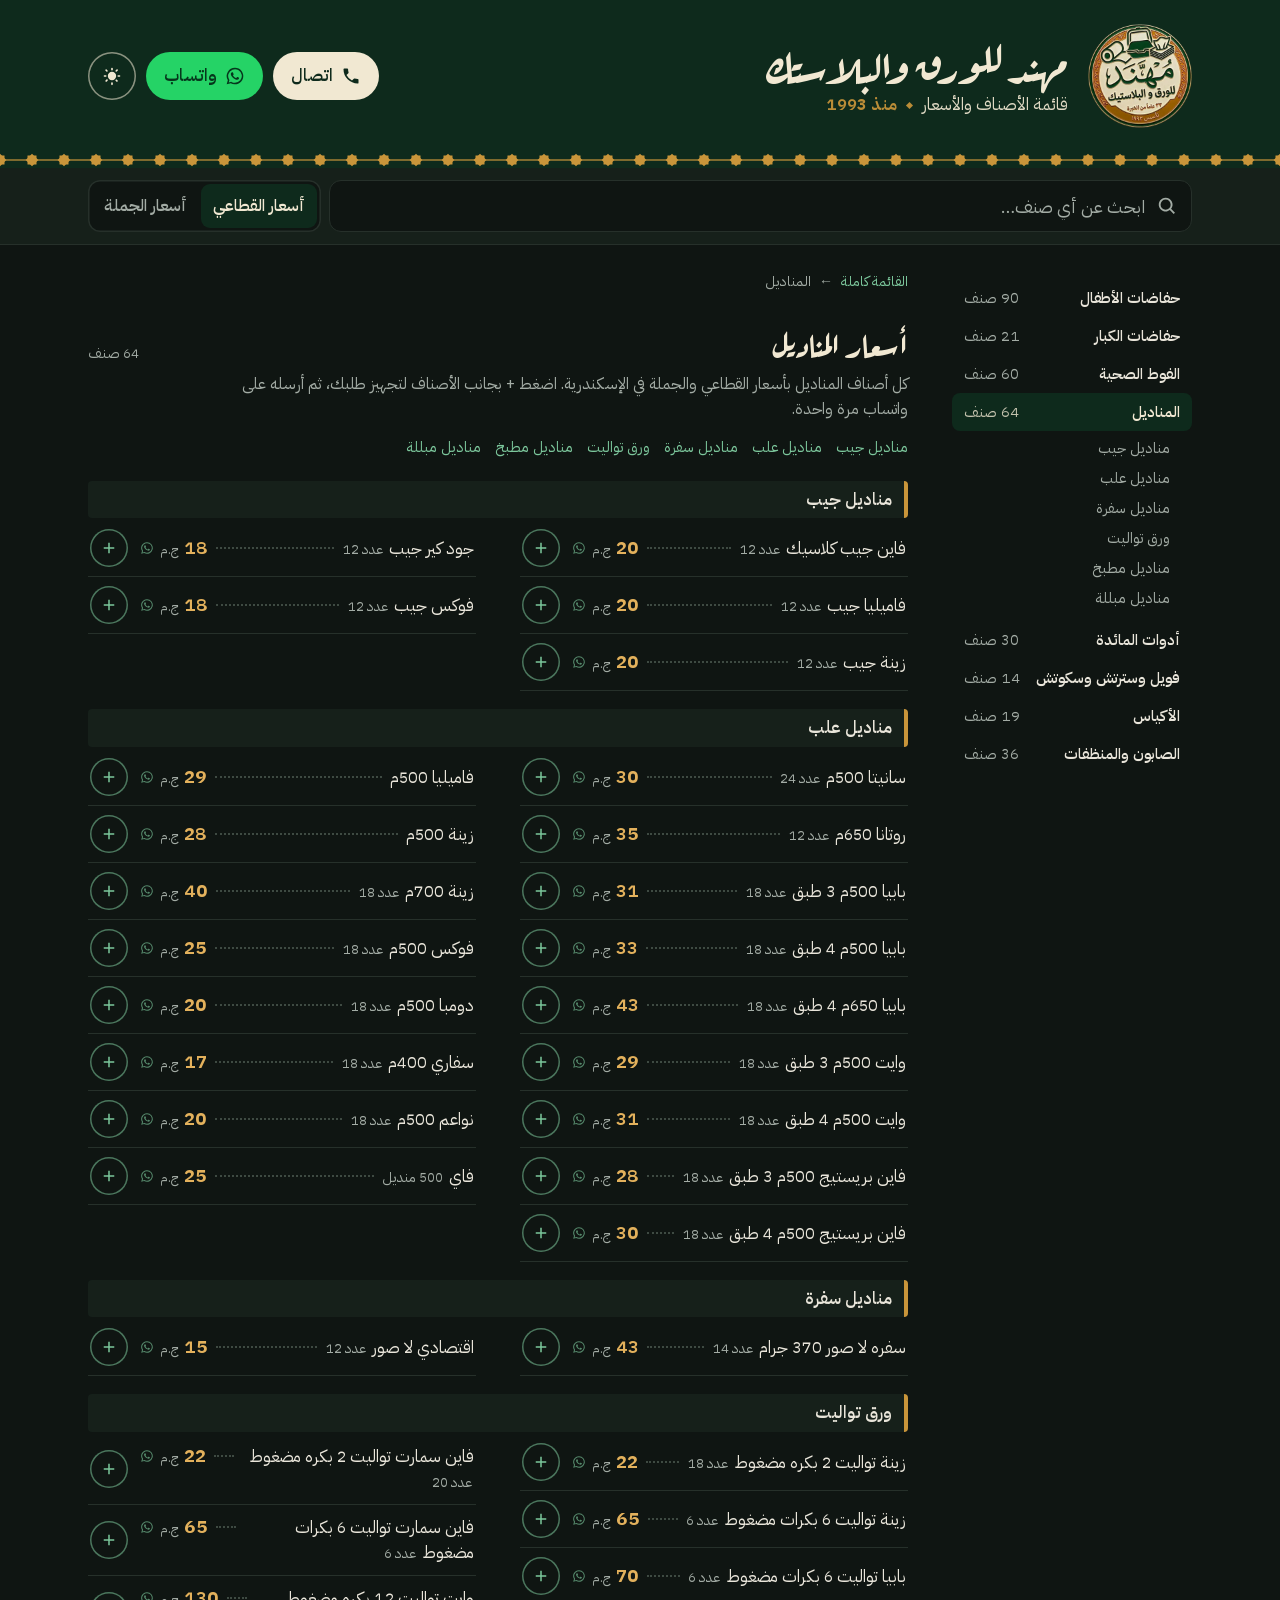
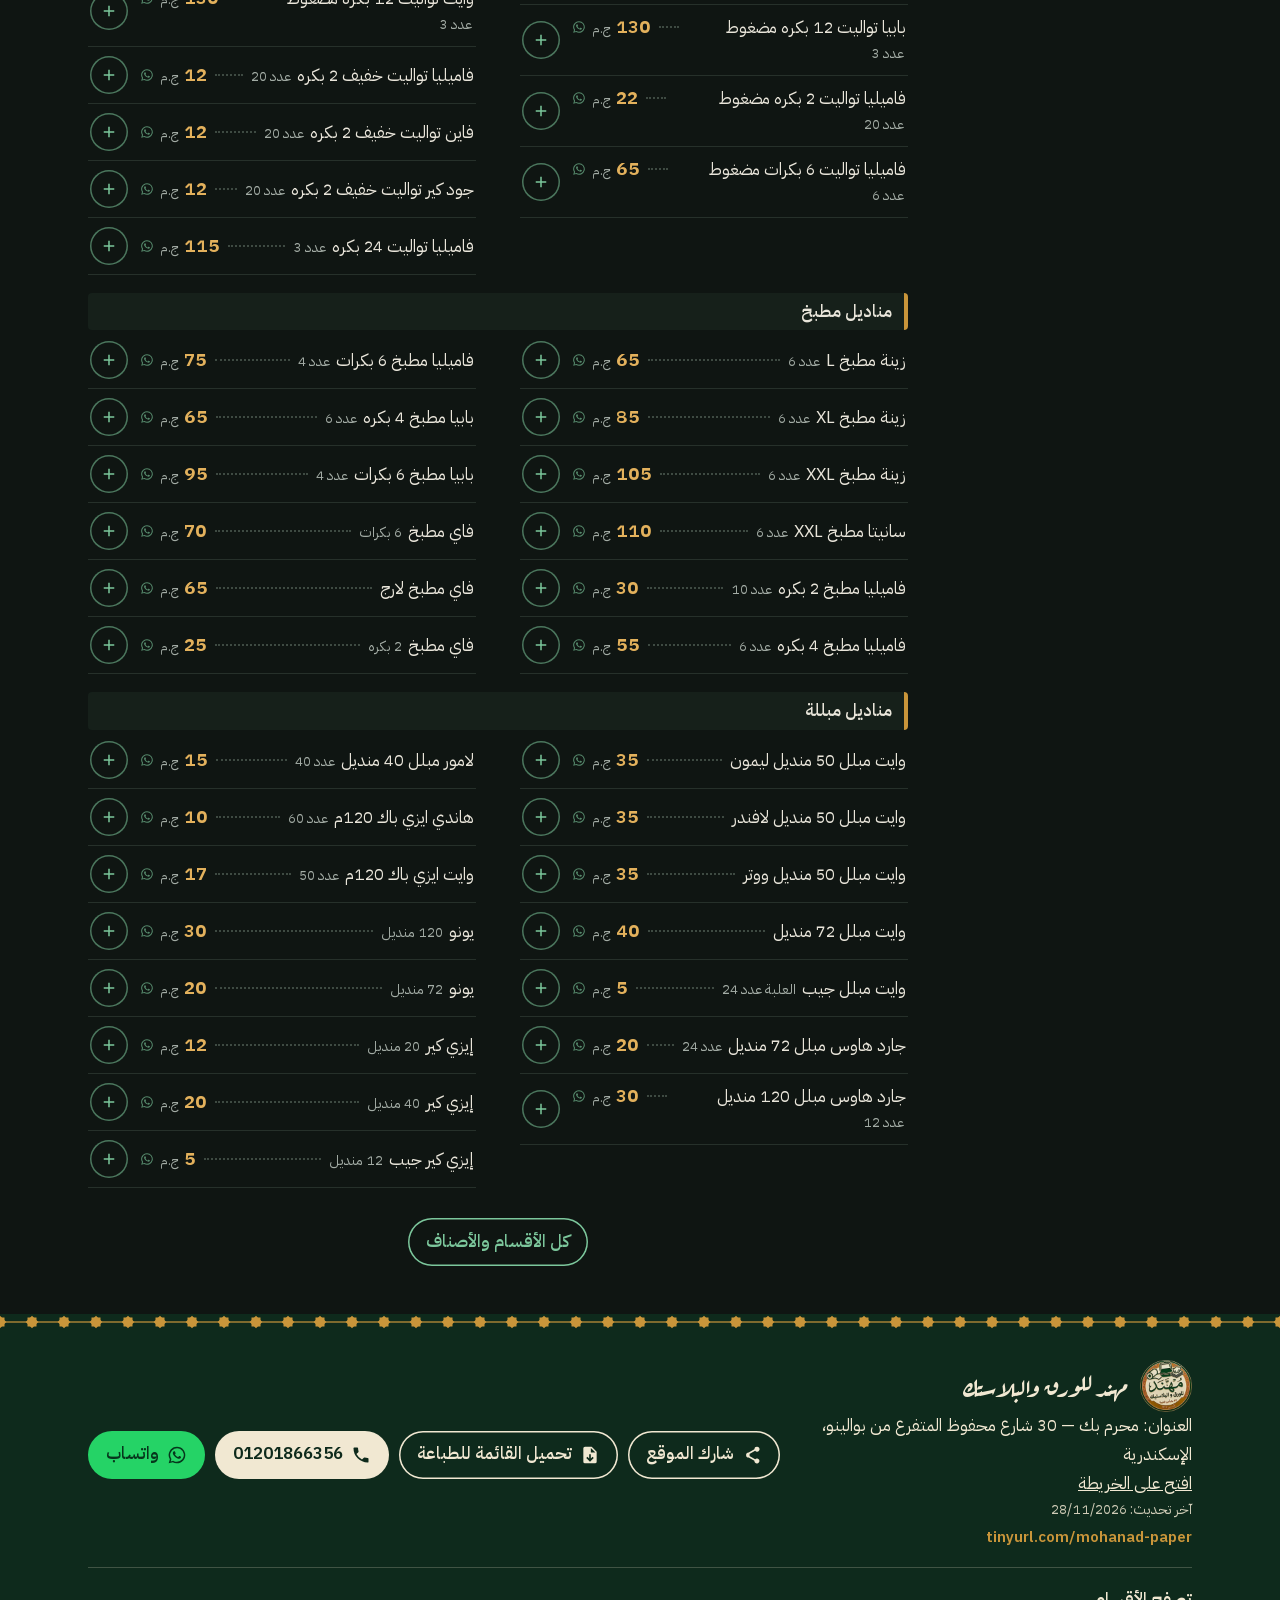
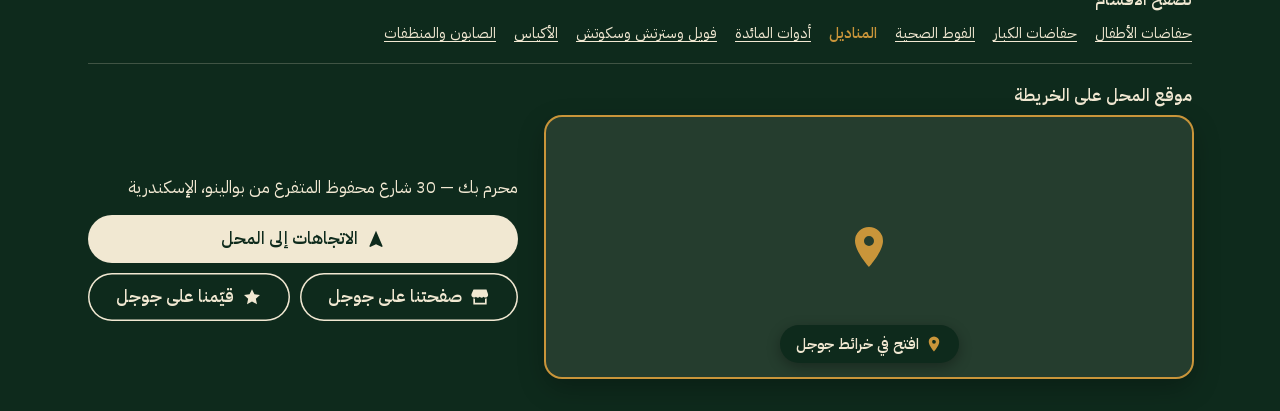
<file: tissues/index.html>
<!doctype html>
<html lang="ar-EG" dir="rtl">
<head>
<meta charset="utf-8">
<meta http-equiv="Content-Security-Policy" content="default-src 'none'; script-src 'self' 'sha256-9eelh3zD/TNMWQGXBB+wxtoSGQHvkjI2sVw8g6r19EQ=' https://gc.zgo.at; style-src 'self' 'unsafe-inline'; img-src 'self' data: https://mohanadforpaper-plastic.goatcounter.com; font-src 'self'; connect-src 'self' https://mohanadforpaper-plastic.goatcounter.com; manifest-src 'self'; frame-src https://www.google.com; base-uri 'none'; form-action 'self'; object-src 'none'">
<meta name="referrer" content="strict-origin-when-cross-origin">
<meta name="viewport" content="width=device-width, initial-scale=1, viewport-fit=cover">
<title>أسعار المناديل جملة وقطاعي في الإسكندرية | مهند للورق والبلاستك</title>
<meta name="description" content="مناديل جيب، مناديل علب، مناديل سفرة، ورق تواليت، مناديل مطبخ، ومناديل مبللة: أسعار المناديل بالجملة والقطاعي في مهند للورق والبلاستك، محرم بك — 30 شارع محفوظ المتفرع من بوالينو، الإسكندرية. اطلب على واتساب.">
<meta name="theme-color" content="#0E2A1C" id="theme-color" data-light="#17432D" data-dark="#0E2A1C">
<meta name="mhnd-build" content="d6c68418a8bc1c984e48ca4137ee1412">
<meta name="mhnd-root" content="../">
<meta name="format-detection" content="telephone=no">
<link rel="canonical" href="https://asser22.github.io/MohanadForPaper-Plastic/tissues/">
<meta property="og:type" content="website">
<meta property="og:locale" content="ar_EG">
<meta property="og:site_name" content="مهند للورق والبلاستك">
<meta property="og:title" content="أسعار المناديل جملة وقطاعي في الإسكندرية | مهند للورق والبلاستك">
<meta property="og:description" content="مناديل جيب، مناديل علب، مناديل سفرة، ورق تواليت، مناديل مطبخ، ومناديل مبللة: أسعار المناديل بالجملة والقطاعي في مهند للورق والبلاستك، محرم بك — 30 شارع محفوظ المتفرع من بوالينو، الإسكندرية. اطلب على واتساب.">
<meta property="og:url" content="https://asser22.github.io/MohanadForPaper-Plastic/tissues/">
<meta property="og:image" content="https://asser22.github.io/MohanadForPaper-Plastic/assets/share-tissues-a0f12f7e23.jpg">
<meta property="og:image:width" content="1200">
<meta property="og:image:height" content="630">
<meta property="og:image:alt" content="أسعار المناديل جملة وقطاعي في الإسكندرية | مهند للورق والبلاستك">
<meta name="twitter:card" content="summary_large_image">
<link rel="icon" href="../favicon.ico" sizes="16x16 32x32 48x48">
<link rel="icon" type="image/png" sizes="48x48" href="../assets/favicon-48-56d7860cb4.png">
<link rel="icon" type="image/png" sizes="96x96" href="../assets/favicon-96-3139dbdf33.png">
<link rel="icon" type="image/png" sizes="192x192" href="../assets/favicon-192-fcbe268982.png">
<link rel="apple-touch-icon" href="../assets/icon-180-ed1270382b.png">
<link rel="manifest" href="../manifest.webmanifest">
<link rel="preload" href="../assets/fonts/plex-arabic-400.woff2" as="font" type="font/woff2" crossorigin>
<link rel="preload" href="../assets/fonts/aref-ruqaa-700.woff2" as="font" type="font/woff2" crossorigin>
<link rel="stylesheet" href="../assets/site-e65494114b.css">
<style>
:root{--sign:#0E2A1C;--sign-ink:#F1E8D2;--gold:#C9953A;--paper:#0F1512;--wash:#16201A;--ink:#E9E5DA;--ink-soft:#A3ACA5;--rule:#26302A;--leader:#3E4A42;--price:#E3B15C;--accent:#7CC79C;--whatsapp:#25D366;--whatsapp-ink:#06361C;--danger:#F2B8B5;--open:#5BD08A}
:root[data-theme="light"]{--sign:#17432D;--sign-ink:#F4ECD8;--gold:#CC9636;--paper:#FFFFFF;--wash:#F6F2E7;--ink:#1A1E1B;--ink-soft:#5D655F;--rule:#E4E1D8;--leader:#CDC6B2;--price:#7E5410;--accent:#1F6B45;--whatsapp:#25D366;--whatsapp-ink:#06361C;--danger:#B3261E;--open:#1F8A4C}
</style>
<script>
(function (d) {
  d.className += " js";
  // From the first paint: wholesale prices for whoever chose them (or opened that link),
  // and the light look for whoever chose it (dark is the shop's default).
  try {
    var p = new URLSearchParams(location.search).get("prices") || localStorage.getItem("mhnd-prices");
    if (p === "wholesale") d.setAttribute("data-prices", "wholesale");
    if (localStorage.getItem("mhnd-theme") === "light") d.setAttribute("data-theme", "light");
  } catch (e) {}
})(document.documentElement);
</script>
<script type="application/ld+json">{"@context":"https://schema.org","@graph":[{"@type":"BreadcrumbList","itemListElement":[{"@type":"ListItem","item":"https://asser22.github.io/MohanadForPaper-Plastic/","name":"مهند للورق والبلاستك","position":1},{"@type":"ListItem","item":"https://asser22.github.io/MohanadForPaper-Plastic/tissues/","name":"المناديل","position":2}]},{"@type":"ItemList","itemListElement":[{"@type":"ListItem","item":{"@type":"Product","category":"المناديل / مناديل جيب","name":"فاين جيب كلاسيك (عدد 12)","offers":[{"@type":"Offer","name":"سعر القطاعي","price":"20.00","priceCurrency":"EGP","seller":{"@id":"https://asser22.github.io/MohanadForPaper-Plastic/#store"},"url":"https://asser22.github.io/MohanadForPaper-Plastic/tissues/#i172"}]},"position":1},{"@type":"ListItem","item":{"@type":"Product","category":"المناديل / مناديل جيب","name":"فاميليا جيب (عدد 12)","offers":[{"@type":"Offer","name":"سعر القطاعي","price":"20.00","priceCurrency":"EGP","seller":{"@id":"https://asser22.github.io/MohanadForPaper-Plastic/#store"},"url":"https://asser22.github.io/MohanadForPaper-Plastic/tissues/#i173"}]},"position":2},{"@type":"ListItem","item":{"@type":"Product","category":"المناديل / مناديل جيب","name":"زينة جيب (عدد 12)","offers":[{"@type":"Offer","name":"سعر القطاعي","price":"20.00","priceCurrency":"EGP","seller":{"@id":"https://asser22.github.io/MohanadForPaper-Plastic/#store"},"url":"https://asser22.github.io/MohanadForPaper-Plastic/tissues/#i174"}]},"position":3},{"@type":"ListItem","item":{"@type":"Product","category":"المناديل / مناديل جيب","name":"جود كير جيب (عدد 12)","offers":[{"@type":"Offer","name":"سعر القطاعي","price":"18.00","priceCurrency":"EGP","seller":{"@id":"https://asser22.github.io/MohanadForPaper-Plastic/#store"},"url":"https://asser22.github.io/MohanadForPaper-Plastic/tissues/#i175"}]},"position":4},{"@type":"ListItem","item":{"@type":"Product","category":"المناديل / مناديل جيب","name":"فوكس جيب (عدد 12)","offers":[{"@type":"Offer","name":"سعر القطاعي","price":"18.00","priceCurrency":"EGP","seller":{"@id":"https://asser22.github.io/MohanadForPaper-Plastic/#store"},"url":"https://asser22.github.io/MohanadForPaper-Plastic/tissues/#i176"}]},"position":5},{"@type":"ListItem","item":{"@type":"Product","category":"المناديل / مناديل علب","name":"سانيتا 500م (عدد 24)","offers":[{"@type":"Offer","name":"سعر القطاعي","price":"30.00","priceCurrency":"EGP","seller":{"@id":"https://asser22.github.io/MohanadForPaper-Plastic/#store"},"url":"https://asser22.github.io/MohanadForPaper-Plastic/tissues/#i177"}]},"position":6},{"@type":"ListItem","item":{"@type":"Product","category":"المناديل / مناديل علب","name":"روتانا 650م (عدد 12)","offers":[{"@type":"Offer","name":"سعر القطاعي","price":"35.00","priceCurrency":"EGP","seller":{"@id":"https://asser22.github.io/MohanadForPaper-Plastic/#store"},"url":"https://asser22.github.io/MohanadForPaper-Plastic/tissues/#i178"}]},"position":7},{"@type":"ListItem","item":{"@type":"Product","category":"المناديل / مناديل علب","name":"بابيا 500م 3 طبق (عدد 18)","offers":[{"@type":"Offer","name":"سعر القطاعي","price":"31.00","priceCurrency":"EGP","seller":{"@id":"https://asser22.github.io/MohanadForPaper-Plastic/#store"},"url":"https://asser22.github.io/MohanadForPaper-Plastic/tissues/#i179"}]},"position":8},{"@type":"ListItem","item":{"@type":"Product","category":"المناديل / مناديل علب","name":"بابيا 500م 4 طبق (عدد 18)","offers":[{"@type":"Offer","name":"سعر القطاعي","price":"33.00","priceCurrency":"EGP","seller":{"@id":"https://asser22.github.io/MohanadForPaper-Plastic/#store"},"url":"https://asser22.github.io/MohanadForPaper-Plastic/tissues/#i180"}]},"position":9},{"@type":"ListItem","item":{"@type":"Product","category":"المناديل / مناديل علب","name":"بابيا 650م 4 طبق (عدد 18)","offers":[{"@type":"Offer","name":"سعر القطاعي","price":"43.00","priceCurrency":"EGP","seller":{"@id":"https://asser22.github.io/MohanadForPaper-Plastic/#store"},"url":"https://asser22.github.io/MohanadForPaper-Plastic/tissues/#i181"}]},"position":10},{"@type":"ListItem","item":{"@type":"Product","category":"المناديل / مناديل علب","name":"وايت 500م 3 طبق (عدد 18)","offers":[{"@type":"Offer","name":"سعر القطاعي","price":"29.00","priceCurrency":"EGP","seller":{"@id":"https://asser22.github.io/MohanadForPaper-Plastic/#store"},"url":"https://asser22.github.io/MohanadForPaper-Plastic/tissues/#i182"}]},"position":11},{"@type":"ListItem","item":{"@type":"Product","category":"المناديل / مناديل علب","name":"وايت 500م 4 طبق (عدد 18)","offers":[{"@type":"Offer","name":"سعر القطاعي","price":"31.00","priceCurrency":"EGP","seller":{"@id":"https://asser22.github.io/MohanadForPaper-Plastic/#store"},"url":"https://asser22.github.io/MohanadForPaper-Plastic/tissues/#i183"}]},"position":12},{"@type":"ListItem","item":{"@type":"Product","category":"المناديل / مناديل علب","name":"فاين بريستيج 500م 3 طبق (عدد 18)","offers":[{"@type":"Offer","name":"سعر القطاعي","price":"28.00","priceCurrency":"EGP","seller":{"@id":"https://asser22.github.io/MohanadForPaper-Plastic/#store"},"url":"https://asser22.github.io/MohanadForPaper-Plastic/tissues/#i184"}]},"position":13},{"@type":"ListItem","item":{"@type":"Product","category":"المناديل / مناديل علب","name":"فاين بريستيج 500م 4 طبق (عدد 18)","offers":[{"@type":"Offer","name":"سعر القطاعي","price":"30.00","priceCurrency":"EGP","seller":{"@id":"https://asser22.github.io/MohanadForPaper-Plastic/#store"},"url":"https://asser22.github.io/MohanadForPaper-Plastic/tissues/#i185"}]},"position":14},{"@type":"ListItem","item":{"@type":"Product","category":"المناديل / مناديل علب","name":"فاميليا 500م","offers":[{"@type":"Offer","name":"سعر القطاعي","price":"29.00","priceCurrency":"EGP","seller":{"@id":"https://asser22.github.io/MohanadForPaper-Plastic/#store"},"url":"https://asser22.github.io/MohanadForPaper-Plastic/tissues/#i186"}]},"position":15},{"@type":"ListItem","item":{"@type":"Product","category":"المناديل / مناديل علب","name":"زينة 500م","offers":[{"@type":"Offer","name":"سعر القطاعي","price":"28.00","priceCurrency":"EGP","seller":{"@id":"https://asser22.github.io/MohanadForPaper-Plastic/#store"},"url":"https://asser22.github.io/MohanadForPaper-Plastic/tissues/#i187"}]},"position":16},{"@type":"ListItem","item":{"@type":"Product","category":"المناديل / مناديل علب","name":"زينة 700م (عدد 18)","offers":[{"@type":"Offer","name":"سعر القطاعي","price":"40.00","priceCurrency":"EGP","seller":{"@id":"https://asser22.github.io/MohanadForPaper-Plastic/#store"},"url":"https://asser22.github.io/MohanadForPaper-Plastic/tissues/#i188"}]},"position":17},{"@type":"ListItem","item":{"@type":"Product","category":"المناديل / مناديل علب","name":"فوكس 500م (عدد 18)","offers":[{"@type":"Offer","name":"سعر القطاعي","price":"25.00","priceCurrency":"EGP","seller":{"@id":"https://asser22.github.io/MohanadForPaper-Plastic/#store"},"url":"https://asser22.github.io/MohanadForPaper-Plastic/tissues/#i189"}]},"position":18},{"@type":"ListItem","item":{"@type":"Product","category":"المناديل / مناديل علب","name":"دومبا 500م (عدد 18)","offers":[{"@type":"Offer","name":"سعر القطاعي","price":"20.00","priceCurrency":"EGP","seller":{"@id":"https://asser22.github.io/MohanadForPaper-Plastic/#store"},"url":"https://asser22.github.io/MohanadForPaper-Plastic/tissues/#i190"}]},"position":19},{"@type":"ListItem","item":{"@type":"Product","category":"المناديل / مناديل علب","name":"سفاري 400م (عدد 18)","offers":[{"@type":"Offer","name":"سعر القطاعي","price":"17.00","priceCurrency":"EGP","seller":{"@id":"https://asser22.github.io/MohanadForPaper-Plastic/#store"},"url":"https://asser22.github.io/MohanadForPaper-Plastic/tissues/#i191"}]},"position":20},{"@type":"ListItem","item":{"@type":"Product","category":"المناديل / مناديل علب","name":"نواعم 500م (عدد 18)","offers":[{"@type":"Offer","name":"سعر القطاعي","price":"20.00","priceCurrency":"EGP","seller":{"@id":"https://asser22.github.io/MohanadForPaper-Plastic/#store"},"url":"https://asser22.github.io/MohanadForPaper-Plastic/tissues/#i192"}]},"position":21},{"@type":"ListItem","item":{"@type":"Product","category":"المناديل / مناديل علب","name":"فاي (500 منديل)","offers":[{"@type":"Offer","name":"سعر القطاعي","price":"25.00","priceCurrency":"EGP","seller":{"@id":"https://asser22.github.io/MohanadForPaper-Plastic/#store"},"url":"https://asser22.github.io/MohanadForPaper-Plastic/tissues/#i302"}]},"position":22},{"@type":"ListItem","item":{"@type":"Product","category":"المناديل / مناديل سفرة","name":"سفره لا صور 370 جرام (عدد 14)","offers":[{"@type":"Offer","name":"سعر القطاعي","price":"43.00","priceCurrency":"EGP","seller":{"@id":"https://asser22.github.io/MohanadForPaper-Plastic/#store"},"url":"https://asser22.github.io/MohanadForPaper-Plastic/tissues/#i193"}]},"position":23},{"@type":"ListItem","item":{"@type":"Product","category":"المناديل / مناديل سفرة","name":"اقتصادي لا صور (عدد 12)","offers":[{"@type":"Offer","name":"سعر القطاعي","price":"15.00","priceCurrency":"EGP","seller":{"@id":"https://asser22.github.io/MohanadForPaper-Plastic/#store"},"url":"https://asser22.github.io/MohanadForPaper-Plastic/tissues/#i194"}]},"position":24},{"@type":"ListItem","item":{"@type":"Product","category":"المناديل / ورق تواليت","name":"زينة تواليت 2 بكره مضغوط (عدد 18)","offers":[{"@type":"Offer","name":"سعر القطاعي","price":"22.00","priceCurrency":"EGP","seller":{"@id":"https://asser22.github.io/MohanadForPaper-Plastic/#store"},"url":"https://asser22.github.io/MohanadForPaper-Plastic/tissues/#i195"}]},"position":25},{"@type":"ListItem","item":{"@type":"Product","category":"المناديل / ورق تواليت","name":"زينة تواليت 6 بكرات مضغوط (عدد 6)","offers":[{"@type":"Offer","name":"سعر القطاعي","price":"65.00","priceCurrency":"EGP","seller":{"@id":"https://asser22.github.io/MohanadForPaper-Plastic/#store"},"url":"https://asser22.github.io/MohanadForPaper-Plastic/tissues/#i196"}]},"position":26},{"@type":"ListItem","item":{"@type":"Product","category":"المناديل / ورق تواليت","name":"بابيا تواليت 6 بكرات مضغوط (عدد 6)","offers":[{"@type":"Offer","name":"سعر القطاعي","price":"70.00","priceCurrency":"EGP","seller":{"@id":"https://asser22.github.io/MohanadForPaper-Plastic/#store"},"url":"https://asser22.github.io/MohanadForPaper-Plastic/tissues/#i197"}]},"position":27},{"@type":"ListItem","item":{"@type":"Product","category":"المناديل / ورق تواليت","name":"بابيا تواليت 12 بكره مضغوط (عدد 3)","offers":[{"@type":"Offer","name":"سعر القطاعي","price":"130.00","priceCurrency":"EGP","seller":{"@id":"https://asser22.github.io/MohanadForPaper-Plastic/#store"},"url":"https://asser22.github.io/MohanadForPaper-Plastic/tissues/#i198"}]},"position":28},{"@type":"ListItem","item":{"@type":"Product","category":"المناديل / ورق تواليت","name":"فاميليا تواليت 2 بكره مضغوط (عدد 20)","offers":[{"@type":"Offer","name":"سعر القطاعي","price":"22.00","priceCurrency":"EGP","seller":{"@id":"https://asser22.github.io/MohanadForPaper-Plastic/#store"},"url":"https://asser22.github.io/MohanadForPaper-Plastic/tissues/#i199"}]},"position":29},{"@type":"ListItem","item":{"@type":"Product","category":"المناديل / ورق تواليت","name":"فاميليا تواليت 6 بكرات مضغوط (عدد 6)","offers":[{"@type":"Offer","name":"سعر القطاعي","price":"65.00","priceCurrency":"EGP","seller":{"@id":"https://asser22.github.io/MohanadForPaper-Plastic/#store"},"url":"https://asser22.github.io/MohanadForPaper-Plastic/tissues/#i200"}]},"position":30},{"@type":"ListItem","item":{"@type":"Product","category":"المناديل / ورق تواليت","name":"فاين سمارت تواليت 2 بكره مضغوط (عدد 20)","offers":[{"@type":"Offer","name":"سعر القطاعي","price":"22.00","priceCurrency":"EGP","seller":{"@id":"https://asser22.github.io/MohanadForPaper-Plastic/#store"},"url":"https://asser22.github.io/MohanadForPaper-Plastic/tissues/#i201"}]},"position":31},{"@type":"ListItem","item":{"@type":"Product","category":"المناديل / ورق تواليت","name":"فاين سمارت تواليت 6 بكرات مضغوط (عدد 6)","offers":[{"@type":"Offer","name":"سعر القطاعي","price":"65.00","priceCurrency":"EGP","seller":{"@id":"https://asser22.github.io/MohanadForPaper-Plastic/#store"},"url":"https://asser22.github.io/MohanadForPaper-Plastic/tissues/#i202"}]},"position":32},{"@type":"ListItem","item":{"@type":"Product","category":"المناديل / ورق تواليت","name":"وايت تواليت 12 بكره مضغوط (عدد 3)","offers":[{"@type":"Offer","name":"سعر القطاعي","price":"130.00","priceCurrency":"EGP","seller":{"@id":"https://asser22.github.io/MohanadForPaper-Plastic/#store"},"url":"https://asser22.github.io/MohanadForPaper-Plastic/tissues/#i203"}]},"position":33},{"@type":"ListItem","item":{"@type":"Product","category":"المناديل / ورق تواليت","name":"فاميليا تواليت خفيف 2 بكره (عدد 20)","offers":[{"@type":"Offer","name":"سعر القطاعي","price":"12.00","priceCurrency":"EGP","seller":{"@id":"https://asser22.github.io/MohanadForPaper-Plastic/#store"},"url":"https://asser22.github.io/MohanadForPaper-Plastic/tissues/#i204"}]},"position":34},{"@type":"ListItem","item":{"@type":"Product","category":"المناديل / ورق تواليت","name":"فاين تواليت خفيف 2 بكره (عدد 20)","offers":[{"@type":"Offer","name":"سعر القطاعي","price":"12.00","priceCurrency":"EGP","seller":{"@id":"https://asser22.github.io/MohanadForPaper-Plastic/#store"},"url":"https://asser22.github.io/MohanadForPaper-Plastic/tissues/#i205"}]},"position":35},{"@type":"ListItem","item":{"@type":"Product","category":"المناديل / ورق تواليت","name":"جود كير تواليت خفيف 2 بكره (عدد 20)","offers":[{"@type":"Offer","name":"سعر القطاعي","price":"12.00","priceCurrency":"EGP","seller":{"@id":"https://asser22.github.io/MohanadForPaper-Plastic/#store"},"url":"https://asser22.github.io/MohanadForPaper-Plastic/tissues/#i206"}]},"position":36},{"@type":"ListItem","item":{"@type":"Product","category":"المناديل / ورق تواليت","name":"فاميليا تواليت 24 بكره (عدد 3)","offers":[{"@type":"Offer","name":"سعر القطاعي","price":"115.00","priceCurrency":"EGP","seller":{"@id":"https://asser22.github.io/MohanadForPaper-Plastic/#store"},"url":"https://asser22.github.io/MohanadForPaper-Plastic/tissues/#i207"}]},"position":37},{"@type":"ListItem","item":{"@type":"Product","category":"المناديل / مناديل مطبخ","name":"زينة مطبخ L (عدد 6)","offers":[{"@type":"Offer","name":"سعر القطاعي","price":"65.00","priceCurrency":"EGP","seller":{"@id":"https://asser22.github.io/MohanadForPaper-Plastic/#store"},"url":"https://asser22.github.io/MohanadForPaper-Plastic/tissues/#i208"}]},"position":38},{"@type":"ListItem","item":{"@type":"Product","category":"المناديل / مناديل مطبخ","name":"زينة مطبخ XL (عدد 6)","offers":[{"@type":"Offer","name":"سعر القطاعي","price":"85.00","priceCurrency":"EGP","seller":{"@id":"https://asser22.github.io/MohanadForPaper-Plastic/#store"},"url":"https://asser22.github.io/MohanadForPaper-Plastic/tissues/#i209"}]},"position":39},{"@type":"ListItem","item":{"@type":"Product","category":"المناديل / مناديل مطبخ","name":"زينة مطبخ XXL (عدد 6)","offers":[{"@type":"Offer","name":"سعر القطاعي","price":"105.00","priceCurrency":"EGP","seller":{"@id":"https://asser22.github.io/MohanadForPaper-Plastic/#store"},"url":"https://asser22.github.io/MohanadForPaper-Plastic/tissues/#i210"}]},"position":40},{"@type":"ListItem","item":{"@type":"Product","category":"المناديل / مناديل مطبخ","name":"سانيتا مطبخ XXL (عدد 6)","offers":[{"@type":"Offer","name":"سعر القطاعي","price":"110.00","priceCurrency":"EGP","seller":{"@id":"https://asser22.github.io/MohanadForPaper-Plastic/#store"},"url":"https://asser22.github.io/MohanadForPaper-Plastic/tissues/#i211"}]},"position":41},{"@type":"ListItem","item":{"@type":"Product","category":"المناديل / مناديل مطبخ","name":"فاميليا مطبخ 2 بكره (عدد 10)","offers":[{"@type":"Offer","name":"سعر القطاعي","price":"30.00","priceCurrency":"EGP","seller":{"@id":"https://asser22.github.io/MohanadForPaper-Plastic/#store"},"url":"https://asser22.github.io/MohanadForPaper-Plastic/tissues/#i212"}]},"position":42},{"@type":"ListItem","item":{"@type":"Product","category":"المناديل / مناديل مطبخ","name":"فاميليا مطبخ 4 بكره (عدد 6)","offers":[{"@type":"Offer","name":"سعر القطاعي","price":"55.00","priceCurrency":"EGP","seller":{"@id":"https://asser22.github.io/MohanadForPaper-Plastic/#store"},"url":"https://asser22.github.io/MohanadForPaper-Plastic/tissues/#i213"}]},"position":43},{"@type":"ListItem","item":{"@type":"Product","category":"المناديل / مناديل مطبخ","name":"فاميليا مطبخ 6 بكرات (عدد 4)","offers":[{"@type":"Offer","name":"سعر القطاعي","price":"75.00","priceCurrency":"EGP","seller":{"@id":"https://asser22.github.io/MohanadForPaper-Plastic/#store"},"url":"https://asser22.github.io/MohanadForPaper-Plastic/tissues/#i214"}]},"position":44},{"@type":"ListItem","item":{"@type":"Product","category":"المناديل / مناديل مطبخ","name":"بابيا مطبخ 4 بكره (عدد 6)","offers":[{"@type":"Offer","name":"سعر القطاعي","price":"65.00","priceCurrency":"EGP","seller":{"@id":"https://asser22.github.io/MohanadForPaper-Plastic/#store"},"url":"https://asser22.github.io/MohanadForPaper-Plastic/tissues/#i215"}]},"position":45},{"@type":"ListItem","item":{"@type":"Product","category":"المناديل / مناديل مطبخ","name":"بابيا مطبخ 6 بكرات (عدد 4)","offers":[{"@type":"Offer","name":"سعر القطاعي","price":"95.00","priceCurrency":"EGP","seller":{"@id":"https://asser22.github.io/MohanadForPaper-Plastic/#store"},"url":"https://asser22.github.io/MohanadForPaper-Plastic/tissues/#i216"}]},"position":46},{"@type":"ListItem","item":{"@type":"Product","category":"المناديل / مناديل مطبخ","name":"فاي مطبخ (6 بكرات)","offers":[{"@type":"Offer","name":"سعر القطاعي","price":"70.00","priceCurrency":"EGP","seller":{"@id":"https://asser22.github.io/MohanadForPaper-Plastic/#store"},"url":"https://asser22.github.io/MohanadForPaper-Plastic/tissues/#i300"}]},"position":47},{"@type":"ListItem","item":{"@type":"Product","category":"المناديل / مناديل مطبخ","name":"فاي مطبخ لارج","offers":[{"@type":"Offer","name":"سعر القطاعي","price":"65.00","priceCurrency":"EGP","seller":{"@id":"https://asser22.github.io/MohanadForPaper-Plastic/#store"},"url":"https://asser22.github.io/MohanadForPaper-Plastic/tissues/#i301"}]},"position":48},{"@type":"ListItem","item":{"@type":"Product","category":"المناديل / مناديل مطبخ","name":"فاي مطبخ (2 بكره)","offers":[{"@type":"Offer","name":"سعر القطاعي","price":"25.00","priceCurrency":"EGP","seller":{"@id":"https://asser22.github.io/MohanadForPaper-Plastic/#store"},"url":"https://asser22.github.io/MohanadForPaper-Plastic/tissues/#i303"}]},"position":49},{"@type":"ListItem","item":{"@type":"Product","category":"المناديل / مناديل مبللة","name":"وايت مبلل 50 منديل ليمون","offers":[{"@type":"Offer","name":"سعر القطاعي","price":"35.00","priceCurrency":"EGP","seller":{"@id":"https://asser22.github.io/MohanadForPaper-Plastic/#store"},"url":"https://asser22.github.io/MohanadForPaper-Plastic/tissues/#i217"}]},"position":50},{"@type":"ListItem","item":{"@type":"Product","category":"المناديل / مناديل مبللة","name":"وايت مبلل 50 منديل لافندر","offers":[{"@type":"Offer","name":"سعر القطاعي","price":"35.00","priceCurrency":"EGP","seller":{"@id":"https://asser22.github.io/MohanadForPaper-Plastic/#store"},"url":"https://asser22.github.io/MohanadForPaper-Plastic/tissues/#i218"}]},"position":51},{"@type":"ListItem","item":{"@type":"Product","category":"المناديل / مناديل مبللة","name":"وايت مبلل 50 منديل ووتر","offers":[{"@type":"Offer","name":"سعر القطاعي","price":"35.00","priceCurrency":"EGP","seller":{"@id":"https://asser22.github.io/MohanadForPaper-Plastic/#store"},"url":"https://asser22.github.io/MohanadForPaper-Plastic/tissues/#i219"}]},"position":52},{"@type":"ListItem","item":{"@type":"Product","category":"المناديل / مناديل مبللة","name":"وايت مبلل 72 منديل","offers":[{"@type":"Offer","name":"سعر القطاعي","price":"40.00","priceCurrency":"EGP","seller":{"@id":"https://asser22.github.io/MohanadForPaper-Plastic/#store"},"url":"https://asser22.github.io/MohanadForPaper-Plastic/tissues/#i220"}]},"position":53},{"@type":"ListItem","item":{"@type":"Product","category":"المناديل / مناديل مبللة","name":"وايت مبلل جيب (العلبة عدد 24)","offers":[{"@type":"Offer","name":"سعر القطاعي","price":"5.00","priceCurrency":"EGP","seller":{"@id":"https://asser22.github.io/MohanadForPaper-Plastic/#store"},"url":"https://asser22.github.io/MohanadForPaper-Plastic/tissues/#i221"}]},"position":54},{"@type":"ListItem","item":{"@type":"Product","category":"المناديل / مناديل مبللة","name":"جارد هاوس مبلل 72 منديل (عدد 24)","offers":[{"@type":"Offer","name":"سعر القطاعي","price":"20.00","priceCurrency":"EGP","seller":{"@id":"https://asser22.github.io/MohanadForPaper-Plastic/#store"},"url":"https://asser22.github.io/MohanadForPaper-Plastic/tissues/#i222"}]},"position":55},{"@type":"ListItem","item":{"@type":"Product","category":"المناديل / مناديل مبللة","name":"جارد هاوس مبلل 120 منديل (عدد 12)","offers":[{"@type":"Offer","name":"سعر القطاعي","price":"30.00","priceCurrency":"EGP","seller":{"@id":"https://asser22.github.io/MohanadForPaper-Plastic/#store"},"url":"https://asser22.github.io/MohanadForPaper-Plastic/tissues/#i223"}]},"position":56},{"@type":"ListItem","item":{"@type":"Product","category":"المناديل / مناديل مبللة","name":"لامور مبلل 40 منديل (عدد 40)","offers":[{"@type":"Offer","name":"سعر القطاعي","price":"15.00","priceCurrency":"EGP","seller":{"@id":"https://asser22.github.io/MohanadForPaper-Plastic/#store"},"url":"https://asser22.github.io/MohanadForPaper-Plastic/tissues/#i224"}]},"position":57},{"@type":"ListItem","item":{"@type":"Product","category":"المناديل / مناديل مبللة","name":"هاندي ايزي باك 120م (عدد 60)","offers":[{"@type":"Offer","name":"سعر القطاعي","price":"10.00","priceCurrency":"EGP","seller":{"@id":"https://asser22.github.io/MohanadForPaper-Plastic/#store"},"url":"https://asser22.github.io/MohanadForPaper-Plastic/tissues/#i225"}]},"position":58},{"@type":"ListItem","item":{"@type":"Product","category":"المناديل / مناديل مبللة","name":"وايت ايزي باك 120م (عدد 50)","offers":[{"@type":"Offer","name":"سعر القطاعي","price":"17.00","priceCurrency":"EGP","seller":{"@id":"https://asser22.github.io/MohanadForPaper-Plastic/#store"},"url":"https://asser22.github.io/MohanadForPaper-Plastic/tissues/#i226"}]},"position":59},{"@type":"ListItem","item":{"@type":"Product","category":"المناديل / مناديل مبللة","name":"يونو (120 منديل)","offers":[{"@type":"Offer","name":"سعر القطاعي","price":"30.00","priceCurrency":"EGP","seller":{"@id":"https://asser22.github.io/MohanadForPaper-Plastic/#store"},"url":"https://asser22.github.io/MohanadForPaper-Plastic/tissues/#i308"}]},"position":60},{"@type":"ListItem","item":{"@type":"Product","category":"المناديل / مناديل مبللة","name":"يونو (72 منديل)","offers":[{"@type":"Offer","name":"سعر القطاعي","price":"20.00","priceCurrency":"EGP","seller":{"@id":"https://asser22.github.io/MohanadForPaper-Plastic/#store"},"url":"https://asser22.github.io/MohanadForPaper-Plastic/tissues/#i309"}]},"position":61},{"@type":"ListItem","item":{"@type":"Product","category":"المناديل / مناديل مبللة","name":"إيزي كير (20 منديل)","offers":[{"@type":"Offer","name":"سعر القطاعي","price":"12.00","priceCurrency":"EGP","seller":{"@id":"https://asser22.github.io/MohanadForPaper-Plastic/#store"},"url":"https://asser22.github.io/MohanadForPaper-Plastic/tissues/#i310"}]},"position":62},{"@type":"ListItem","item":{"@type":"Product","category":"المناديل / مناديل مبللة","name":"إيزي كير (40 منديل)","offers":[{"@type":"Offer","name":"سعر القطاعي","price":"20.00","priceCurrency":"EGP","seller":{"@id":"https://asser22.github.io/MohanadForPaper-Plastic/#store"},"url":"https://asser22.github.io/MohanadForPaper-Plastic/tissues/#i311"}]},"position":63},{"@type":"ListItem","item":{"@type":"Product","category":"المناديل / مناديل مبللة","name":"إيزي كير جيب (12 منديل)","offers":[{"@type":"Offer","name":"سعر القطاعي","price":"5.00","priceCurrency":"EGP","seller":{"@id":"https://asser22.github.io/MohanadForPaper-Plastic/#store"},"url":"https://asser22.github.io/MohanadForPaper-Plastic/tissues/#i312"}]},"position":64}],"name":"أسعار المناديل","numberOfItems":64,"url":"https://asser22.github.io/MohanadForPaper-Plastic/tissues/"}]}</script>
</head>
<body>
<a class="skip" href="#catalog">انتقل إلى القائمة</a>

<svg width="0" height="0" style="position:absolute" aria-hidden="true" focusable="false">
  <symbol id="i-phone" viewBox="0 0 24 24"><path d="M6.6 10.8a15.2 15.2 0 0 0 6.6 6.6l2.2-2.2a1 1 0 0 1 1-.25 11.4 11.4 0 0 0 3.6.58 1 1 0 0 1 1 1V20a1 1 0 0 1-1 1A17 17 0 0 1 3 4a1 1 0 0 1 1-1h3.5a1 1 0 0 1 1 1c0 1.25.2 2.45.57 3.57a1 1 0 0 1-.25 1.02z"/></symbol>
  <symbol id="i-wa" viewBox="0 0 24 24"><path d="M12 2a10 10 0 0 0-8.6 15.1L2 22l5-1.3A10 10 0 1 0 12 2zm0 18.2a8.2 8.2 0 0 1-4.2-1.15l-.3-.18-3 .78.8-2.9-.2-.3A8.2 8.2 0 1 1 12 20.2zm4.5-6.1c-.25-.12-1.46-.72-1.69-.8-.23-.09-.39-.13-.56.12-.16.25-.64.8-.78.97-.14.16-.29.18-.53.06a6.7 6.7 0 0 1-3.37-2.95c-.25-.44.25-.41.72-1.36.08-.16.04-.3-.02-.43l-.76-1.83c-.2-.48-.4-.41-.56-.42h-.47a.9.9 0 0 0-.65.3 2.7 2.7 0 0 0-.85 2.02 4.7 4.7 0 0 0 1 2.5 10.8 10.8 0 0 0 4.13 3.65c1.54.66 2.14.72 2.9.6.47-.07 1.46-.6 1.66-1.17.2-.58.2-1.07.15-1.17-.07-.1-.23-.16-.47-.28z"/></symbol>
  <symbol id="i-search" viewBox="0 0 24 24"><path d="M10.5 3a7.5 7.5 0 0 1 5.96 12.05l4.25 4.24-1.42 1.42-4.24-4.25A7.5 7.5 0 1 1 10.5 3zm0 2a5.5 5.5 0 1 0 0 11 5.5 5.5 0 0 0 0-11z"/></symbol>
  <symbol id="i-x" viewBox="0 0 24 24"><path d="M6.4 5 12 10.6 17.6 5 19 6.4 13.4 12l5.6 5.6-1.4 1.4-5.6-5.6L6.4 19 5 17.6l5.6-5.6L5 6.4z"/></symbol>
  <symbol id="i-up" viewBox="0 0 24 24"><path d="M12 5.6 19.4 13 18 14.4l-5-5V20h-2V9.4l-5 5L4.6 13z"/></symbol>
  <symbol id="i-file" viewBox="0 0 24 24"><path d="M6 2h8l6 6v12a2 2 0 0 1-2 2H6a2 2 0 0 1-2-2V4a2 2 0 0 1 2-2zm7 1.5V9h5.5zM11 11v5.2l-2.1-2.1-1.4 1.4L12 20l4.5-4.5-1.4-1.4-2.1 2.1V11z"/></symbol>
  <symbol id="i-pin" viewBox="0 0 24 24"><path d="M12 2a7 7 0 0 1 7 7c0 5.2-7 13-7 13S5 14.2 5 9a7 7 0 0 1 7-7zm0 4.5a2.5 2.5 0 1 0 0 5 2.5 2.5 0 0 0 0-5z"/></symbol>
  <symbol id="i-sun" viewBox="0 0 24 24"><path d="M12 7a5 5 0 1 1 0 10 5 5 0 0 1 0-10zm0-5h0a1 1 0 0 1 1 1v1.5a1 1 0 0 1-2 0V3a1 1 0 0 1 1-1zm0 17.5a1 1 0 0 1 1 1V22a1 1 0 0 1-2 0v-1.5a1 1 0 0 1 1-1zM3 11h1.5a1 1 0 0 1 0 2H3a1 1 0 0 1 0-2zm16.5 0H21a1 1 0 0 1 0 2h-1.5a1 1 0 0 1 0-2zM5.6 4.2l1.1 1.1a1 1 0 0 1-1.4 1.4L4.2 5.6a1 1 0 0 1 1.4-1.4zm12.1 12.1 1.1 1.1a1 1 0 0 1-1.4 1.4l-1.1-1.1a1 1 0 0 1 1.4-1.4zM18.8 4.2a1 1 0 0 1 0 1.4l-1.1 1.1a1 1 0 0 1-1.4-1.4l1.1-1.1a1 1 0 0 1 1.4 0zM6.7 16.3a1 1 0 0 1 0 1.4l-1.1 1.1a1 1 0 0 1-1.4-1.4l1.1-1.1a1 1 0 0 1 1.4 0z"/></symbol>
  <symbol id="i-moon" viewBox="0 0 24 24"><path d="M14.5 2.3a1 1 0 0 1 .3 1.1A8 8 0 0 0 20.6 13a1 1 0 0 1 1.3 1.2A10 10 0 1 1 13.4 2a1 1 0 0 1 1.1.3z"/></symbol>
  <symbol id="i-share" viewBox="0 0 24 24"><path d="M18 2a3 3 0 1 1-2.2 5l-6.9 3.7a3 3 0 0 1 0 2.6l6.9 3.7a3 3 0 1 1-.9 1.8l-6.9-3.7a3 3 0 1 1 0-6.2l6.9-3.7A3 3 0 0 1 18 2z"/></symbol>
  <symbol id="i-star" viewBox="0 0 24 24"><path d="M12 1.7l3 4.4 5.3-1-1 5.3 4.4 3-4.4 3 1 5.3-5.3-1-3 4.4-3-4.4-5.3 1 1-5.3-4.4-3 4.4-3-1-5.3 5.3 1z"/></symbol>
  <symbol id="i-plus" viewBox="0 0 24 24"><path d="M11 5h2v6h6v2h-6v6h-2v-6H5v-2h6z"/></symbol>
  <symbol id="i-minus" viewBox="0 0 24 24"><path d="M5 11h14v2H5z"/></symbol>
  <symbol id="i-trash" viewBox="0 0 24 24"><path d="M9 3h6l1 2h4v2H4V5h4l1-2zM6 9h12l-1 12H7L6 9zm4 2v8h1.6v-8H10zm2.4 0v8H14v-8h-1.6z"/></symbol>
  <symbol id="i-rate" viewBox="0 0 24 24"><path d="m12 2.6 2.9 6.2 6.7.7-5 4.6 1.4 6.6L12 17.4l-6 3.3 1.4-6.6-5-4.6 6.7-.7z"/></symbol>
  <symbol id="i-route" viewBox="0 0 24 24"><path d="M12 2 4 20.6l.9.9L12 18.3l7.1 3.2.9-.9z"/></symbol>
  <symbol id="i-store" viewBox="0 0 24 24"><path d="M4.2 3h15.6l1.9 5.6a3.2 3.2 0 0 1-5.4 3 3.2 3.2 0 0 1-4.6 0 3.2 3.2 0 0 1-4.6 0 3.2 3.2 0 0 1-5.4-3zM4 13.6a5 5 0 0 0 2 .4V19h12v-5a5 5 0 0 0 2-.4V21H4z"/></symbol>
  <symbol id="i-bag" viewBox="0 0 24 24"><path d="M7 7V6a5 5 0 0 1 10 0v1h3l-1.2 14H5.2L4 7h3zm2 0h6V6a3 3 0 0 0-6 0v1z"/></symbol>
</svg>

<header class="sign">
  <div class="wrap sign__in">
<a class="sign__home" href="../"><img class="sign__badge" src="../assets/badge-43ed2de1d3.webp" width="104" height="104" alt="شعار مهند للورق والبلاستك"></a>    <div>
<p class="sign__name"><a href="../">مهند للورق والبلاستك</a></p>      <p class="sign__line">قائمة الأصناف والأسعار<span class="sign__since">منذ 1993</span></p>
    </div>
    <div class="sign__contact">
<a class="btn btn--call" href="tel:+201201866356" aria-label="اتصل بالمحل: 01201866356"><svg class="icon" aria-hidden="true"><use href="#i-phone"/></svg>اتصال</a><a class="btn btn--wa" href="https://wa.me/201201866356?text=%D8%A7%D9%84%D8%B3%D9%84%D8%A7%D9%85%20%D8%B9%D9%84%D9%8A%D9%83%D9%85" aria-label="راسل المحل على واتساب"><svg class="icon" aria-hidden="true"><use href="#i-wa"/></svg>واتساب</a>      <button class="btn btn--theme js-only" id="theme" type="button" aria-label="الوضع الفاتح" data-light="الوضع الفاتح" data-dark="الوضع الداكن"><svg class="icon icon--sun" aria-hidden="true"><use href="#i-sun"/></svg><svg class="icon icon--moon" aria-hidden="true"><use href="#i-moon"/></svg></button>
    </div>
  </div>
  <div class="ornament" aria-hidden="true"></div>
</header>

<div class="bar" id="bar">
  <div class="wrap bar__in">
    <div class="bar__row">
    <form class="search" id="search" role="search" action="../" method="get">
      <label class="sr" for="q">ابحث عن صنف</label>
      <svg class="search__icon" aria-hidden="true"><use href="#i-search"/></svg>
      <input class="search__input" id="q" name="q" type="search" placeholder="ابحث عن أي صنف…" autocomplete="off" autocorrect="off" spellcheck="false" enterkeyhint="search">
      <button class="search__clear" id="q-clear" type="button" aria-label="مسح البحث" hidden><svg class="icon" aria-hidden="true"><use href="#i-x"/></svg></button>
    </form>
    <div class="prices" role="radiogroup" aria-label="نوع الأسعار">
      <button class="prices__opt" type="button" role="radio" data-set-prices="retail" aria-checked="true"><span class="prices__short">قطاعي</span><span class="prices__long">أسعار القطاعي</span></button>
      <button class="prices__opt" type="button" role="radio" data-set-prices="wholesale" aria-checked="false"><span class="prices__short">جملة</span><span class="prices__long">أسعار الجملة</span></button>
    </div>
    </div>
    <nav class="chips" id="chips" aria-label="الأقسام">
<a class="chip" href="../baby-diapers/">حفاضات الأطفال</a><a class="chip" href="../adult-care/">حفاضات الكبار</a><a class="chip" href="../pads/">الفوط الصحية</a><a class="chip" href="../tissues/" aria-current="page">المناديل</a><a class="chip" href="../disposables/">أدوات المائدة</a><a class="chip" href="../wraps/">فويل وسترتش وسكوتش</a><a class="chip" href="../bags/">الأكياس</a><a class="chip" href="../cleaning/">الصابون والمنظفات</a>    </nav>
  </div>
</div>

<main class="wrap layout">
  <nav class="toc" aria-label="الأقسام">
    <ol>
      <li>
        <a class="toc__sec" href="../baby-diapers/">حفاضات الأطفال<span>90 صنف</span></a>
      </li>
      <li>
        <a class="toc__sec" href="../adult-care/">حفاضات الكبار<span>21 صنف</span></a>
      </li>
      <li>
        <a class="toc__sec" href="../pads/">الفوط الصحية<span>60 صنف</span></a>
      </li>
      <li>
        <a class="toc__sec" href="../tissues/" aria-current="page">المناديل<span>64 صنف</span></a>
<ol class="toc__subs"><li><a href="#s-tissues-pocket">مناديل جيب</a></li><li><a href="#s-tissues-boxes">مناديل علب</a></li><li><a href="#s-tissues-napkins">مناديل سفرة</a></li><li><a href="#s-tissues-toilet">ورق تواليت</a></li><li><a href="#s-tissues-kitchen">مناديل مطبخ</a></li><li><a href="#s-tissues-wet">مناديل مبللة</a></li></ol>      </li>
      <li>
        <a class="toc__sec" href="../disposables/">أدوات المائدة<span>30 صنف</span></a>
      </li>
      <li>
        <a class="toc__sec" href="../wraps/">فويل وسترتش وسكوتش<span>14 صنف</span></a>
      </li>
      <li>
        <a class="toc__sec" href="../bags/">الأكياس<span>19 صنف</span></a>
      </li>
      <li>
        <a class="toc__sec" href="../cleaning/">الصابون والمنظفات<span>36 صنف</span></a>
      </li>
    </ol>
  </nav>

  <div id="catalog">
    <nav class="crumbs" aria-label="أنت هنا"><a href="../">القائمة كاملة</a><span aria-hidden="true">&larr;</span><span aria-current="page">المناديل</span></nav>
    <section class="cat" id="s-tissues" aria-labelledby="s-tissues-h">
  <div class="cat__head">
    <h1 class="cat__name" id="s-tissues-h">أسعار المناديل</h1>
    <span class="cat__count">64 صنف</span>
  </div>
<p class="cat__intro">كل أصناف المناديل بأسعار القطاعي والجملة في الإسكندرية. <span class="js-inline">اضغط + بجانب الأصناف لتجهيز طلبك، ثم أرسله على واتساب مرة واحدة.</span></p>  <nav class="subnav" aria-label="أقسام المناديل">
<a href="#s-tissues-pocket">مناديل جيب</a><a href="#s-tissues-boxes">مناديل علب</a><a href="#s-tissues-napkins">مناديل سفرة</a><a href="#s-tissues-toilet">ورق تواليت</a><a href="#s-tissues-kitchen">مناديل مطبخ</a><a href="#s-tissues-wet">مناديل مبللة</a>  </nav>
  <section class="sub" id="s-tissues-pocket">
    <h2 class="sub__name">مناديل جيب</h2>
    <ul class="items">
<li class="item" id="i172">
  <div class="item__body" data-r="2000">
    <div class="item__line">
      <span class="item__name">فاين جيب كلاسيك <span class="item__pack">عدد 12</span></span>
      <span class="item__lead" aria-hidden="true"></span>
      <span class="item__slot item__slot--retail"><a class="item__price item__order" href="https://wa.me/201201866356?text=%D8%A7%D9%84%D8%B3%D9%84%D8%A7%D9%85%20%D8%B9%D9%84%D9%8A%D9%83%D9%85%D8%8C%20%D8%B9%D8%A7%D9%8A%D8%B2%20%D8%A3%D8%B7%D9%84%D8%A8%20%D9%81%D8%A7%D9%8A%D9%86%20%D8%AC%D9%8A%D8%A8%20%D9%83%D9%84%D8%A7%D8%B3%D9%8A%D9%83%20%28%D8%B9%D8%AF%D8%AF%2012%29%20%D9%82%D8%B7%D8%A7%D8%B9%D9%8A%20%D8%A8%D8%B3%D8%B9%D8%B1%2020%20%D8%AC.%D9%85" aria-label="اطلب فاين جيب كلاسيك (عدد 12) قطاعي على واتساب">20 <span class="item__cur">ج.م</span><svg class="icon item__wa" aria-hidden="true"><use href="#i-wa"/></svg></a></span>
      <span class="item__slot item__slot--wholesale"><a class="item__ask" href="https://wa.me/201201866356?text=%D8%A7%D9%84%D8%B3%D9%84%D8%A7%D9%85%20%D8%B9%D9%84%D9%8A%D9%83%D9%85%D8%8C%20%D8%A8%D9%83%D8%A7%D9%85%20%D9%81%D8%A7%D9%8A%D9%86%20%D8%AC%D9%8A%D8%A8%20%D9%83%D9%84%D8%A7%D8%B3%D9%8A%D9%83%20%28%D8%B9%D8%AF%D8%AF%2012%29%20%D8%AC%D9%85%D9%84%D8%A9%D8%9F" aria-label="اسأل عن سعر جملة فاين جيب كلاسيك (عدد 12) على واتساب"><svg class="icon" aria-hidden="true"><use href="#i-wa"/></svg>اسأل</a></span>
    </div>
  </div>
</li>
<li class="item" id="i173">
  <div class="item__body" data-r="2000">
    <div class="item__line">
      <span class="item__name">فاميليا جيب <span class="item__pack">عدد 12</span></span>
      <span class="item__lead" aria-hidden="true"></span>
      <span class="item__slot item__slot--retail"><a class="item__price item__order" href="https://wa.me/201201866356?text=%D8%A7%D9%84%D8%B3%D9%84%D8%A7%D9%85%20%D8%B9%D9%84%D9%8A%D9%83%D9%85%D8%8C%20%D8%B9%D8%A7%D9%8A%D8%B2%20%D8%A3%D8%B7%D9%84%D8%A8%20%D9%81%D8%A7%D9%85%D9%8A%D9%84%D9%8A%D8%A7%20%D8%AC%D9%8A%D8%A8%20%28%D8%B9%D8%AF%D8%AF%2012%29%20%D9%82%D8%B7%D8%A7%D8%B9%D9%8A%20%D8%A8%D8%B3%D8%B9%D8%B1%2020%20%D8%AC.%D9%85" aria-label="اطلب فاميليا جيب (عدد 12) قطاعي على واتساب">20 <span class="item__cur">ج.م</span><svg class="icon item__wa" aria-hidden="true"><use href="#i-wa"/></svg></a></span>
      <span class="item__slot item__slot--wholesale"><a class="item__ask" href="https://wa.me/201201866356?text=%D8%A7%D9%84%D8%B3%D9%84%D8%A7%D9%85%20%D8%B9%D9%84%D9%8A%D9%83%D9%85%D8%8C%20%D8%A8%D9%83%D8%A7%D9%85%20%D9%81%D8%A7%D9%85%D9%8A%D9%84%D9%8A%D8%A7%20%D8%AC%D9%8A%D8%A8%20%28%D8%B9%D8%AF%D8%AF%2012%29%20%D8%AC%D9%85%D9%84%D8%A9%D8%9F" aria-label="اسأل عن سعر جملة فاميليا جيب (عدد 12) على واتساب"><svg class="icon" aria-hidden="true"><use href="#i-wa"/></svg>اسأل</a></span>
    </div>
  </div>
</li>
<li class="item" id="i174">
  <div class="item__body" data-r="2000">
    <div class="item__line">
      <span class="item__name">زينة جيب <span class="item__pack">عدد 12</span></span>
      <span class="item__lead" aria-hidden="true"></span>
      <span class="item__slot item__slot--retail"><a class="item__price item__order" href="https://wa.me/201201866356?text=%D8%A7%D9%84%D8%B3%D9%84%D8%A7%D9%85%20%D8%B9%D9%84%D9%8A%D9%83%D9%85%D8%8C%20%D8%B9%D8%A7%D9%8A%D8%B2%20%D8%A3%D8%B7%D9%84%D8%A8%20%D8%B2%D9%8A%D9%86%D8%A9%20%D8%AC%D9%8A%D8%A8%20%28%D8%B9%D8%AF%D8%AF%2012%29%20%D9%82%D8%B7%D8%A7%D8%B9%D9%8A%20%D8%A8%D8%B3%D8%B9%D8%B1%2020%20%D8%AC.%D9%85" aria-label="اطلب زينة جيب (عدد 12) قطاعي على واتساب">20 <span class="item__cur">ج.م</span><svg class="icon item__wa" aria-hidden="true"><use href="#i-wa"/></svg></a></span>
      <span class="item__slot item__slot--wholesale"><a class="item__ask" href="https://wa.me/201201866356?text=%D8%A7%D9%84%D8%B3%D9%84%D8%A7%D9%85%20%D8%B9%D9%84%D9%8A%D9%83%D9%85%D8%8C%20%D8%A8%D9%83%D8%A7%D9%85%20%D8%B2%D9%8A%D9%86%D8%A9%20%D8%AC%D9%8A%D8%A8%20%28%D8%B9%D8%AF%D8%AF%2012%29%20%D8%AC%D9%85%D9%84%D8%A9%D8%9F" aria-label="اسأل عن سعر جملة زينة جيب (عدد 12) على واتساب"><svg class="icon" aria-hidden="true"><use href="#i-wa"/></svg>اسأل</a></span>
    </div>
  </div>
</li>
<li class="item" id="i175">
  <div class="item__body" data-r="1800">
    <div class="item__line">
      <span class="item__name">جود كير جيب <span class="item__pack">عدد 12</span></span>
      <span class="item__lead" aria-hidden="true"></span>
      <span class="item__slot item__slot--retail"><a class="item__price item__order" href="https://wa.me/201201866356?text=%D8%A7%D9%84%D8%B3%D9%84%D8%A7%D9%85%20%D8%B9%D9%84%D9%8A%D9%83%D9%85%D8%8C%20%D8%B9%D8%A7%D9%8A%D8%B2%20%D8%A3%D8%B7%D9%84%D8%A8%20%D8%AC%D9%88%D8%AF%20%D9%83%D9%8A%D8%B1%20%D8%AC%D9%8A%D8%A8%20%28%D8%B9%D8%AF%D8%AF%2012%29%20%D9%82%D8%B7%D8%A7%D8%B9%D9%8A%20%D8%A8%D8%B3%D8%B9%D8%B1%2018%20%D8%AC.%D9%85" aria-label="اطلب جود كير جيب (عدد 12) قطاعي على واتساب">18 <span class="item__cur">ج.م</span><svg class="icon item__wa" aria-hidden="true"><use href="#i-wa"/></svg></a></span>
      <span class="item__slot item__slot--wholesale"><a class="item__ask" href="https://wa.me/201201866356?text=%D8%A7%D9%84%D8%B3%D9%84%D8%A7%D9%85%20%D8%B9%D9%84%D9%8A%D9%83%D9%85%D8%8C%20%D8%A8%D9%83%D8%A7%D9%85%20%D8%AC%D9%88%D8%AF%20%D9%83%D9%8A%D8%B1%20%D8%AC%D9%8A%D8%A8%20%28%D8%B9%D8%AF%D8%AF%2012%29%20%D8%AC%D9%85%D9%84%D8%A9%D8%9F" aria-label="اسأل عن سعر جملة جود كير جيب (عدد 12) على واتساب"><svg class="icon" aria-hidden="true"><use href="#i-wa"/></svg>اسأل</a></span>
    </div>
  </div>
</li>
<li class="item" id="i176">
  <div class="item__body" data-r="1800">
    <div class="item__line">
      <span class="item__name">فوكس جيب <span class="item__pack">عدد 12</span></span>
      <span class="item__lead" aria-hidden="true"></span>
      <span class="item__slot item__slot--retail"><a class="item__price item__order" href="https://wa.me/201201866356?text=%D8%A7%D9%84%D8%B3%D9%84%D8%A7%D9%85%20%D8%B9%D9%84%D9%8A%D9%83%D9%85%D8%8C%20%D8%B9%D8%A7%D9%8A%D8%B2%20%D8%A3%D8%B7%D9%84%D8%A8%20%D9%81%D9%88%D9%83%D8%B3%20%D8%AC%D9%8A%D8%A8%20%28%D8%B9%D8%AF%D8%AF%2012%29%20%D9%82%D8%B7%D8%A7%D8%B9%D9%8A%20%D8%A8%D8%B3%D8%B9%D8%B1%2018%20%D8%AC.%D9%85" aria-label="اطلب فوكس جيب (عدد 12) قطاعي على واتساب">18 <span class="item__cur">ج.م</span><svg class="icon item__wa" aria-hidden="true"><use href="#i-wa"/></svg></a></span>
      <span class="item__slot item__slot--wholesale"><a class="item__ask" href="https://wa.me/201201866356?text=%D8%A7%D9%84%D8%B3%D9%84%D8%A7%D9%85%20%D8%B9%D9%84%D9%8A%D9%83%D9%85%D8%8C%20%D8%A8%D9%83%D8%A7%D9%85%20%D9%81%D9%88%D9%83%D8%B3%20%D8%AC%D9%8A%D8%A8%20%28%D8%B9%D8%AF%D8%AF%2012%29%20%D8%AC%D9%85%D9%84%D8%A9%D8%9F" aria-label="اسأل عن سعر جملة فوكس جيب (عدد 12) على واتساب"><svg class="icon" aria-hidden="true"><use href="#i-wa"/></svg>اسأل</a></span>
    </div>
  </div>
</li>
    </ul>
  </section>
  <section class="sub" id="s-tissues-boxes">
    <h2 class="sub__name">مناديل علب</h2>
    <ul class="items">
<li class="item" id="i177">
  <div class="item__body" data-r="3000">
    <div class="item__line">
      <span class="item__name">سانيتا 500م <span class="item__pack">عدد 24</span></span>
      <span class="item__lead" aria-hidden="true"></span>
      <span class="item__slot item__slot--retail"><a class="item__price item__order" href="https://wa.me/201201866356?text=%D8%A7%D9%84%D8%B3%D9%84%D8%A7%D9%85%20%D8%B9%D9%84%D9%8A%D9%83%D9%85%D8%8C%20%D8%B9%D8%A7%D9%8A%D8%B2%20%D8%A3%D8%B7%D9%84%D8%A8%20%D8%B3%D8%A7%D9%86%D9%8A%D8%AA%D8%A7%20500%D9%85%20%28%D8%B9%D8%AF%D8%AF%2024%29%20%D9%82%D8%B7%D8%A7%D8%B9%D9%8A%20%D8%A8%D8%B3%D8%B9%D8%B1%2030%20%D8%AC.%D9%85" aria-label="اطلب سانيتا 500م (عدد 24) قطاعي على واتساب">30 <span class="item__cur">ج.م</span><svg class="icon item__wa" aria-hidden="true"><use href="#i-wa"/></svg></a></span>
      <span class="item__slot item__slot--wholesale"><a class="item__ask" href="https://wa.me/201201866356?text=%D8%A7%D9%84%D8%B3%D9%84%D8%A7%D9%85%20%D8%B9%D9%84%D9%8A%D9%83%D9%85%D8%8C%20%D8%A8%D9%83%D8%A7%D9%85%20%D8%B3%D8%A7%D9%86%D9%8A%D8%AA%D8%A7%20500%D9%85%20%28%D8%B9%D8%AF%D8%AF%2024%29%20%D8%AC%D9%85%D9%84%D8%A9%D8%9F" aria-label="اسأل عن سعر جملة سانيتا 500م (عدد 24) على واتساب"><svg class="icon" aria-hidden="true"><use href="#i-wa"/></svg>اسأل</a></span>
    </div>
  </div>
</li>
<li class="item" id="i178">
  <div class="item__body" data-r="3500">
    <div class="item__line">
      <span class="item__name">روتانا 650م <span class="item__pack">عدد 12</span></span>
      <span class="item__lead" aria-hidden="true"></span>
      <span class="item__slot item__slot--retail"><a class="item__price item__order" href="https://wa.me/201201866356?text=%D8%A7%D9%84%D8%B3%D9%84%D8%A7%D9%85%20%D8%B9%D9%84%D9%8A%D9%83%D9%85%D8%8C%20%D8%B9%D8%A7%D9%8A%D8%B2%20%D8%A3%D8%B7%D9%84%D8%A8%20%D8%B1%D9%88%D8%AA%D8%A7%D9%86%D8%A7%20650%D9%85%20%28%D8%B9%D8%AF%D8%AF%2012%29%20%D9%82%D8%B7%D8%A7%D8%B9%D9%8A%20%D8%A8%D8%B3%D8%B9%D8%B1%2035%20%D8%AC.%D9%85" aria-label="اطلب روتانا 650م (عدد 12) قطاعي على واتساب">35 <span class="item__cur">ج.م</span><svg class="icon item__wa" aria-hidden="true"><use href="#i-wa"/></svg></a></span>
      <span class="item__slot item__slot--wholesale"><a class="item__ask" href="https://wa.me/201201866356?text=%D8%A7%D9%84%D8%B3%D9%84%D8%A7%D9%85%20%D8%B9%D9%84%D9%8A%D9%83%D9%85%D8%8C%20%D8%A8%D9%83%D8%A7%D9%85%20%D8%B1%D9%88%D8%AA%D8%A7%D9%86%D8%A7%20650%D9%85%20%28%D8%B9%D8%AF%D8%AF%2012%29%20%D8%AC%D9%85%D9%84%D8%A9%D8%9F" aria-label="اسأل عن سعر جملة روتانا 650م (عدد 12) على واتساب"><svg class="icon" aria-hidden="true"><use href="#i-wa"/></svg>اسأل</a></span>
    </div>
  </div>
</li>
<li class="item" id="i179">
  <div class="item__body" data-r="3100">
    <div class="item__line">
      <span class="item__name">بابيا 500م 3 طبق <span class="item__pack">عدد 18</span></span>
      <span class="item__lead" aria-hidden="true"></span>
      <span class="item__slot item__slot--retail"><a class="item__price item__order" href="https://wa.me/201201866356?text=%D8%A7%D9%84%D8%B3%D9%84%D8%A7%D9%85%20%D8%B9%D9%84%D9%8A%D9%83%D9%85%D8%8C%20%D8%B9%D8%A7%D9%8A%D8%B2%20%D8%A3%D8%B7%D9%84%D8%A8%20%D8%A8%D8%A7%D8%A8%D9%8A%D8%A7%20500%D9%85%203%20%D8%B7%D8%A8%D9%82%20%28%D8%B9%D8%AF%D8%AF%2018%29%20%D9%82%D8%B7%D8%A7%D8%B9%D9%8A%20%D8%A8%D8%B3%D8%B9%D8%B1%2031%20%D8%AC.%D9%85" aria-label="اطلب بابيا 500م 3 طبق (عدد 18) قطاعي على واتساب">31 <span class="item__cur">ج.م</span><svg class="icon item__wa" aria-hidden="true"><use href="#i-wa"/></svg></a></span>
      <span class="item__slot item__slot--wholesale"><a class="item__ask" href="https://wa.me/201201866356?text=%D8%A7%D9%84%D8%B3%D9%84%D8%A7%D9%85%20%D8%B9%D9%84%D9%8A%D9%83%D9%85%D8%8C%20%D8%A8%D9%83%D8%A7%D9%85%20%D8%A8%D8%A7%D8%A8%D9%8A%D8%A7%20500%D9%85%203%20%D8%B7%D8%A8%D9%82%20%28%D8%B9%D8%AF%D8%AF%2018%29%20%D8%AC%D9%85%D9%84%D8%A9%D8%9F" aria-label="اسأل عن سعر جملة بابيا 500م 3 طبق (عدد 18) على واتساب"><svg class="icon" aria-hidden="true"><use href="#i-wa"/></svg>اسأل</a></span>
    </div>
  </div>
</li>
<li class="item" id="i180">
  <div class="item__body" data-r="3300">
    <div class="item__line">
      <span class="item__name">بابيا 500م 4 طبق <span class="item__pack">عدد 18</span></span>
      <span class="item__lead" aria-hidden="true"></span>
      <span class="item__slot item__slot--retail"><a class="item__price item__order" href="https://wa.me/201201866356?text=%D8%A7%D9%84%D8%B3%D9%84%D8%A7%D9%85%20%D8%B9%D9%84%D9%8A%D9%83%D9%85%D8%8C%20%D8%B9%D8%A7%D9%8A%D8%B2%20%D8%A3%D8%B7%D9%84%D8%A8%20%D8%A8%D8%A7%D8%A8%D9%8A%D8%A7%20500%D9%85%204%20%D8%B7%D8%A8%D9%82%20%28%D8%B9%D8%AF%D8%AF%2018%29%20%D9%82%D8%B7%D8%A7%D8%B9%D9%8A%20%D8%A8%D8%B3%D8%B9%D8%B1%2033%20%D8%AC.%D9%85" aria-label="اطلب بابيا 500م 4 طبق (عدد 18) قطاعي على واتساب">33 <span class="item__cur">ج.م</span><svg class="icon item__wa" aria-hidden="true"><use href="#i-wa"/></svg></a></span>
      <span class="item__slot item__slot--wholesale"><a class="item__ask" href="https://wa.me/201201866356?text=%D8%A7%D9%84%D8%B3%D9%84%D8%A7%D9%85%20%D8%B9%D9%84%D9%8A%D9%83%D9%85%D8%8C%20%D8%A8%D9%83%D8%A7%D9%85%20%D8%A8%D8%A7%D8%A8%D9%8A%D8%A7%20500%D9%85%204%20%D8%B7%D8%A8%D9%82%20%28%D8%B9%D8%AF%D8%AF%2018%29%20%D8%AC%D9%85%D9%84%D8%A9%D8%9F" aria-label="اسأل عن سعر جملة بابيا 500م 4 طبق (عدد 18) على واتساب"><svg class="icon" aria-hidden="true"><use href="#i-wa"/></svg>اسأل</a></span>
    </div>
  </div>
</li>
<li class="item" id="i181">
  <div class="item__body" data-r="4300">
    <div class="item__line">
      <span class="item__name">بابيا 650م 4 طبق <span class="item__pack">عدد 18</span></span>
      <span class="item__lead" aria-hidden="true"></span>
      <span class="item__slot item__slot--retail"><a class="item__price item__order" href="https://wa.me/201201866356?text=%D8%A7%D9%84%D8%B3%D9%84%D8%A7%D9%85%20%D8%B9%D9%84%D9%8A%D9%83%D9%85%D8%8C%20%D8%B9%D8%A7%D9%8A%D8%B2%20%D8%A3%D8%B7%D9%84%D8%A8%20%D8%A8%D8%A7%D8%A8%D9%8A%D8%A7%20650%D9%85%204%20%D8%B7%D8%A8%D9%82%20%28%D8%B9%D8%AF%D8%AF%2018%29%20%D9%82%D8%B7%D8%A7%D8%B9%D9%8A%20%D8%A8%D8%B3%D8%B9%D8%B1%2043%20%D8%AC.%D9%85" aria-label="اطلب بابيا 650م 4 طبق (عدد 18) قطاعي على واتساب">43 <span class="item__cur">ج.م</span><svg class="icon item__wa" aria-hidden="true"><use href="#i-wa"/></svg></a></span>
      <span class="item__slot item__slot--wholesale"><a class="item__ask" href="https://wa.me/201201866356?text=%D8%A7%D9%84%D8%B3%D9%84%D8%A7%D9%85%20%D8%B9%D9%84%D9%8A%D9%83%D9%85%D8%8C%20%D8%A8%D9%83%D8%A7%D9%85%20%D8%A8%D8%A7%D8%A8%D9%8A%D8%A7%20650%D9%85%204%20%D8%B7%D8%A8%D9%82%20%28%D8%B9%D8%AF%D8%AF%2018%29%20%D8%AC%D9%85%D9%84%D8%A9%D8%9F" aria-label="اسأل عن سعر جملة بابيا 650م 4 طبق (عدد 18) على واتساب"><svg class="icon" aria-hidden="true"><use href="#i-wa"/></svg>اسأل</a></span>
    </div>
  </div>
</li>
<li class="item" id="i182">
  <div class="item__body" data-r="2900">
    <div class="item__line">
      <span class="item__name">وايت 500م 3 طبق <span class="item__pack">عدد 18</span></span>
      <span class="item__lead" aria-hidden="true"></span>
      <span class="item__slot item__slot--retail"><a class="item__price item__order" href="https://wa.me/201201866356?text=%D8%A7%D9%84%D8%B3%D9%84%D8%A7%D9%85%20%D8%B9%D9%84%D9%8A%D9%83%D9%85%D8%8C%20%D8%B9%D8%A7%D9%8A%D8%B2%20%D8%A3%D8%B7%D9%84%D8%A8%20%D9%88%D8%A7%D9%8A%D8%AA%20500%D9%85%203%20%D8%B7%D8%A8%D9%82%20%28%D8%B9%D8%AF%D8%AF%2018%29%20%D9%82%D8%B7%D8%A7%D8%B9%D9%8A%20%D8%A8%D8%B3%D8%B9%D8%B1%2029%20%D8%AC.%D9%85" aria-label="اطلب وايت 500م 3 طبق (عدد 18) قطاعي على واتساب">29 <span class="item__cur">ج.م</span><svg class="icon item__wa" aria-hidden="true"><use href="#i-wa"/></svg></a></span>
      <span class="item__slot item__slot--wholesale"><a class="item__ask" href="https://wa.me/201201866356?text=%D8%A7%D9%84%D8%B3%D9%84%D8%A7%D9%85%20%D8%B9%D9%84%D9%8A%D9%83%D9%85%D8%8C%20%D8%A8%D9%83%D8%A7%D9%85%20%D9%88%D8%A7%D9%8A%D8%AA%20500%D9%85%203%20%D8%B7%D8%A8%D9%82%20%28%D8%B9%D8%AF%D8%AF%2018%29%20%D8%AC%D9%85%D9%84%D8%A9%D8%9F" aria-label="اسأل عن سعر جملة وايت 500م 3 طبق (عدد 18) على واتساب"><svg class="icon" aria-hidden="true"><use href="#i-wa"/></svg>اسأل</a></span>
    </div>
  </div>
</li>
<li class="item" id="i183">
  <div class="item__body" data-r="3100">
    <div class="item__line">
      <span class="item__name">وايت 500م 4 طبق <span class="item__pack">عدد 18</span></span>
      <span class="item__lead" aria-hidden="true"></span>
      <span class="item__slot item__slot--retail"><a class="item__price item__order" href="https://wa.me/201201866356?text=%D8%A7%D9%84%D8%B3%D9%84%D8%A7%D9%85%20%D8%B9%D9%84%D9%8A%D9%83%D9%85%D8%8C%20%D8%B9%D8%A7%D9%8A%D8%B2%20%D8%A3%D8%B7%D9%84%D8%A8%20%D9%88%D8%A7%D9%8A%D8%AA%20500%D9%85%204%20%D8%B7%D8%A8%D9%82%20%28%D8%B9%D8%AF%D8%AF%2018%29%20%D9%82%D8%B7%D8%A7%D8%B9%D9%8A%20%D8%A8%D8%B3%D8%B9%D8%B1%2031%20%D8%AC.%D9%85" aria-label="اطلب وايت 500م 4 طبق (عدد 18) قطاعي على واتساب">31 <span class="item__cur">ج.م</span><svg class="icon item__wa" aria-hidden="true"><use href="#i-wa"/></svg></a></span>
      <span class="item__slot item__slot--wholesale"><a class="item__ask" href="https://wa.me/201201866356?text=%D8%A7%D9%84%D8%B3%D9%84%D8%A7%D9%85%20%D8%B9%D9%84%D9%8A%D9%83%D9%85%D8%8C%20%D8%A8%D9%83%D8%A7%D9%85%20%D9%88%D8%A7%D9%8A%D8%AA%20500%D9%85%204%20%D8%B7%D8%A8%D9%82%20%28%D8%B9%D8%AF%D8%AF%2018%29%20%D8%AC%D9%85%D9%84%D8%A9%D8%9F" aria-label="اسأل عن سعر جملة وايت 500م 4 طبق (عدد 18) على واتساب"><svg class="icon" aria-hidden="true"><use href="#i-wa"/></svg>اسأل</a></span>
    </div>
  </div>
</li>
<li class="item" id="i184">
  <div class="item__body" data-r="2800">
    <div class="item__line">
      <span class="item__name">فاين بريستيج 500م 3 طبق <span class="item__pack">عدد 18</span></span>
      <span class="item__lead" aria-hidden="true"></span>
      <span class="item__slot item__slot--retail"><a class="item__price item__order" href="https://wa.me/201201866356?text=%D8%A7%D9%84%D8%B3%D9%84%D8%A7%D9%85%20%D8%B9%D9%84%D9%8A%D9%83%D9%85%D8%8C%20%D8%B9%D8%A7%D9%8A%D8%B2%20%D8%A3%D8%B7%D9%84%D8%A8%20%D9%81%D8%A7%D9%8A%D9%86%20%D8%A8%D8%B1%D9%8A%D8%B3%D8%AA%D9%8A%D8%AC%20500%D9%85%203%20%D8%B7%D8%A8%D9%82%20%28%D8%B9%D8%AF%D8%AF%2018%29%20%D9%82%D8%B7%D8%A7%D8%B9%D9%8A%20%D8%A8%D8%B3%D8%B9%D8%B1%2028%20%D8%AC.%D9%85" aria-label="اطلب فاين بريستيج 500م 3 طبق (عدد 18) قطاعي على واتساب">28 <span class="item__cur">ج.م</span><svg class="icon item__wa" aria-hidden="true"><use href="#i-wa"/></svg></a></span>
      <span class="item__slot item__slot--wholesale"><a class="item__ask" href="https://wa.me/201201866356?text=%D8%A7%D9%84%D8%B3%D9%84%D8%A7%D9%85%20%D8%B9%D9%84%D9%8A%D9%83%D9%85%D8%8C%20%D8%A8%D9%83%D8%A7%D9%85%20%D9%81%D8%A7%D9%8A%D9%86%20%D8%A8%D8%B1%D9%8A%D8%B3%D8%AA%D9%8A%D8%AC%20500%D9%85%203%20%D8%B7%D8%A8%D9%82%20%28%D8%B9%D8%AF%D8%AF%2018%29%20%D8%AC%D9%85%D9%84%D8%A9%D8%9F" aria-label="اسأل عن سعر جملة فاين بريستيج 500م 3 طبق (عدد 18) على واتساب"><svg class="icon" aria-hidden="true"><use href="#i-wa"/></svg>اسأل</a></span>
    </div>
  </div>
</li>
<li class="item" id="i185">
  <div class="item__body" data-r="3000">
    <div class="item__line">
      <span class="item__name">فاين بريستيج 500م 4 طبق <span class="item__pack">عدد 18</span></span>
      <span class="item__lead" aria-hidden="true"></span>
      <span class="item__slot item__slot--retail"><a class="item__price item__order" href="https://wa.me/201201866356?text=%D8%A7%D9%84%D8%B3%D9%84%D8%A7%D9%85%20%D8%B9%D9%84%D9%8A%D9%83%D9%85%D8%8C%20%D8%B9%D8%A7%D9%8A%D8%B2%20%D8%A3%D8%B7%D9%84%D8%A8%20%D9%81%D8%A7%D9%8A%D9%86%20%D8%A8%D8%B1%D9%8A%D8%B3%D8%AA%D9%8A%D8%AC%20500%D9%85%204%20%D8%B7%D8%A8%D9%82%20%28%D8%B9%D8%AF%D8%AF%2018%29%20%D9%82%D8%B7%D8%A7%D8%B9%D9%8A%20%D8%A8%D8%B3%D8%B9%D8%B1%2030%20%D8%AC.%D9%85" aria-label="اطلب فاين بريستيج 500م 4 طبق (عدد 18) قطاعي على واتساب">30 <span class="item__cur">ج.م</span><svg class="icon item__wa" aria-hidden="true"><use href="#i-wa"/></svg></a></span>
      <span class="item__slot item__slot--wholesale"><a class="item__ask" href="https://wa.me/201201866356?text=%D8%A7%D9%84%D8%B3%D9%84%D8%A7%D9%85%20%D8%B9%D9%84%D9%8A%D9%83%D9%85%D8%8C%20%D8%A8%D9%83%D8%A7%D9%85%20%D9%81%D8%A7%D9%8A%D9%86%20%D8%A8%D8%B1%D9%8A%D8%B3%D8%AA%D9%8A%D8%AC%20500%D9%85%204%20%D8%B7%D8%A8%D9%82%20%28%D8%B9%D8%AF%D8%AF%2018%29%20%D8%AC%D9%85%D9%84%D8%A9%D8%9F" aria-label="اسأل عن سعر جملة فاين بريستيج 500م 4 طبق (عدد 18) على واتساب"><svg class="icon" aria-hidden="true"><use href="#i-wa"/></svg>اسأل</a></span>
    </div>
  </div>
</li>
<li class="item" id="i186">
  <div class="item__body" data-r="2900">
    <div class="item__line">
      <span class="item__name">فاميليا 500م</span>
      <span class="item__lead" aria-hidden="true"></span>
      <span class="item__slot item__slot--retail"><a class="item__price item__order" href="https://wa.me/201201866356?text=%D8%A7%D9%84%D8%B3%D9%84%D8%A7%D9%85%20%D8%B9%D9%84%D9%8A%D9%83%D9%85%D8%8C%20%D8%B9%D8%A7%D9%8A%D8%B2%20%D8%A3%D8%B7%D9%84%D8%A8%20%D9%81%D8%A7%D9%85%D9%8A%D9%84%D9%8A%D8%A7%20500%D9%85%20%D9%82%D8%B7%D8%A7%D8%B9%D9%8A%20%D8%A8%D8%B3%D8%B9%D8%B1%2029%20%D8%AC.%D9%85" aria-label="اطلب فاميليا 500م قطاعي على واتساب">29 <span class="item__cur">ج.م</span><svg class="icon item__wa" aria-hidden="true"><use href="#i-wa"/></svg></a></span>
      <span class="item__slot item__slot--wholesale"><a class="item__ask" href="https://wa.me/201201866356?text=%D8%A7%D9%84%D8%B3%D9%84%D8%A7%D9%85%20%D8%B9%D9%84%D9%8A%D9%83%D9%85%D8%8C%20%D8%A8%D9%83%D8%A7%D9%85%20%D9%81%D8%A7%D9%85%D9%8A%D9%84%D9%8A%D8%A7%20500%D9%85%20%D8%AC%D9%85%D9%84%D8%A9%D8%9F" aria-label="اسأل عن سعر جملة فاميليا 500م على واتساب"><svg class="icon" aria-hidden="true"><use href="#i-wa"/></svg>اسأل</a></span>
    </div>
  </div>
</li>
<li class="item" id="i187">
  <div class="item__body" data-r="2800">
    <div class="item__line">
      <span class="item__name">زينة 500م</span>
      <span class="item__lead" aria-hidden="true"></span>
      <span class="item__slot item__slot--retail"><a class="item__price item__order" href="https://wa.me/201201866356?text=%D8%A7%D9%84%D8%B3%D9%84%D8%A7%D9%85%20%D8%B9%D9%84%D9%8A%D9%83%D9%85%D8%8C%20%D8%B9%D8%A7%D9%8A%D8%B2%20%D8%A3%D8%B7%D9%84%D8%A8%20%D8%B2%D9%8A%D9%86%D8%A9%20500%D9%85%20%D9%82%D8%B7%D8%A7%D8%B9%D9%8A%20%D8%A8%D8%B3%D8%B9%D8%B1%2028%20%D8%AC.%D9%85" aria-label="اطلب زينة 500م قطاعي على واتساب">28 <span class="item__cur">ج.م</span><svg class="icon item__wa" aria-hidden="true"><use href="#i-wa"/></svg></a></span>
      <span class="item__slot item__slot--wholesale"><a class="item__ask" href="https://wa.me/201201866356?text=%D8%A7%D9%84%D8%B3%D9%84%D8%A7%D9%85%20%D8%B9%D9%84%D9%8A%D9%83%D9%85%D8%8C%20%D8%A8%D9%83%D8%A7%D9%85%20%D8%B2%D9%8A%D9%86%D8%A9%20500%D9%85%20%D8%AC%D9%85%D9%84%D8%A9%D8%9F" aria-label="اسأل عن سعر جملة زينة 500م على واتساب"><svg class="icon" aria-hidden="true"><use href="#i-wa"/></svg>اسأل</a></span>
    </div>
  </div>
</li>
<li class="item" id="i188">
  <div class="item__body" data-r="4000">
    <div class="item__line">
      <span class="item__name">زينة 700م <span class="item__pack">عدد 18</span></span>
      <span class="item__lead" aria-hidden="true"></span>
      <span class="item__slot item__slot--retail"><a class="item__price item__order" href="https://wa.me/201201866356?text=%D8%A7%D9%84%D8%B3%D9%84%D8%A7%D9%85%20%D8%B9%D9%84%D9%8A%D9%83%D9%85%D8%8C%20%D8%B9%D8%A7%D9%8A%D8%B2%20%D8%A3%D8%B7%D9%84%D8%A8%20%D8%B2%D9%8A%D9%86%D8%A9%20700%D9%85%20%28%D8%B9%D8%AF%D8%AF%2018%29%20%D9%82%D8%B7%D8%A7%D8%B9%D9%8A%20%D8%A8%D8%B3%D8%B9%D8%B1%2040%20%D8%AC.%D9%85" aria-label="اطلب زينة 700م (عدد 18) قطاعي على واتساب">40 <span class="item__cur">ج.م</span><svg class="icon item__wa" aria-hidden="true"><use href="#i-wa"/></svg></a></span>
      <span class="item__slot item__slot--wholesale"><a class="item__ask" href="https://wa.me/201201866356?text=%D8%A7%D9%84%D8%B3%D9%84%D8%A7%D9%85%20%D8%B9%D9%84%D9%8A%D9%83%D9%85%D8%8C%20%D8%A8%D9%83%D8%A7%D9%85%20%D8%B2%D9%8A%D9%86%D8%A9%20700%D9%85%20%28%D8%B9%D8%AF%D8%AF%2018%29%20%D8%AC%D9%85%D9%84%D8%A9%D8%9F" aria-label="اسأل عن سعر جملة زينة 700م (عدد 18) على واتساب"><svg class="icon" aria-hidden="true"><use href="#i-wa"/></svg>اسأل</a></span>
    </div>
  </div>
</li>
<li class="item" id="i189">
  <div class="item__body" data-r="2500">
    <div class="item__line">
      <span class="item__name">فوكس 500م <span class="item__pack">عدد 18</span></span>
      <span class="item__lead" aria-hidden="true"></span>
      <span class="item__slot item__slot--retail"><a class="item__price item__order" href="https://wa.me/201201866356?text=%D8%A7%D9%84%D8%B3%D9%84%D8%A7%D9%85%20%D8%B9%D9%84%D9%8A%D9%83%D9%85%D8%8C%20%D8%B9%D8%A7%D9%8A%D8%B2%20%D8%A3%D8%B7%D9%84%D8%A8%20%D9%81%D9%88%D9%83%D8%B3%20500%D9%85%20%28%D8%B9%D8%AF%D8%AF%2018%29%20%D9%82%D8%B7%D8%A7%D8%B9%D9%8A%20%D8%A8%D8%B3%D8%B9%D8%B1%2025%20%D8%AC.%D9%85" aria-label="اطلب فوكس 500م (عدد 18) قطاعي على واتساب">25 <span class="item__cur">ج.م</span><svg class="icon item__wa" aria-hidden="true"><use href="#i-wa"/></svg></a></span>
      <span class="item__slot item__slot--wholesale"><a class="item__ask" href="https://wa.me/201201866356?text=%D8%A7%D9%84%D8%B3%D9%84%D8%A7%D9%85%20%D8%B9%D9%84%D9%8A%D9%83%D9%85%D8%8C%20%D8%A8%D9%83%D8%A7%D9%85%20%D9%81%D9%88%D9%83%D8%B3%20500%D9%85%20%28%D8%B9%D8%AF%D8%AF%2018%29%20%D8%AC%D9%85%D9%84%D8%A9%D8%9F" aria-label="اسأل عن سعر جملة فوكس 500م (عدد 18) على واتساب"><svg class="icon" aria-hidden="true"><use href="#i-wa"/></svg>اسأل</a></span>
    </div>
  </div>
</li>
<li class="item" id="i190">
  <div class="item__body" data-r="2000">
    <div class="item__line">
      <span class="item__name">دومبا 500م <span class="item__pack">عدد 18</span></span>
      <span class="item__lead" aria-hidden="true"></span>
      <span class="item__slot item__slot--retail"><a class="item__price item__order" href="https://wa.me/201201866356?text=%D8%A7%D9%84%D8%B3%D9%84%D8%A7%D9%85%20%D8%B9%D9%84%D9%8A%D9%83%D9%85%D8%8C%20%D8%B9%D8%A7%D9%8A%D8%B2%20%D8%A3%D8%B7%D9%84%D8%A8%20%D8%AF%D9%88%D9%85%D8%A8%D8%A7%20500%D9%85%20%28%D8%B9%D8%AF%D8%AF%2018%29%20%D9%82%D8%B7%D8%A7%D8%B9%D9%8A%20%D8%A8%D8%B3%D8%B9%D8%B1%2020%20%D8%AC.%D9%85" aria-label="اطلب دومبا 500م (عدد 18) قطاعي على واتساب">20 <span class="item__cur">ج.م</span><svg class="icon item__wa" aria-hidden="true"><use href="#i-wa"/></svg></a></span>
      <span class="item__slot item__slot--wholesale"><a class="item__ask" href="https://wa.me/201201866356?text=%D8%A7%D9%84%D8%B3%D9%84%D8%A7%D9%85%20%D8%B9%D9%84%D9%8A%D9%83%D9%85%D8%8C%20%D8%A8%D9%83%D8%A7%D9%85%20%D8%AF%D9%88%D9%85%D8%A8%D8%A7%20500%D9%85%20%28%D8%B9%D8%AF%D8%AF%2018%29%20%D8%AC%D9%85%D9%84%D8%A9%D8%9F" aria-label="اسأل عن سعر جملة دومبا 500م (عدد 18) على واتساب"><svg class="icon" aria-hidden="true"><use href="#i-wa"/></svg>اسأل</a></span>
    </div>
  </div>
</li>
<li class="item" id="i191">
  <div class="item__body" data-r="1700">
    <div class="item__line">
      <span class="item__name">سفاري 400م <span class="item__pack">عدد 18</span></span>
      <span class="item__lead" aria-hidden="true"></span>
      <span class="item__slot item__slot--retail"><a class="item__price item__order" href="https://wa.me/201201866356?text=%D8%A7%D9%84%D8%B3%D9%84%D8%A7%D9%85%20%D8%B9%D9%84%D9%8A%D9%83%D9%85%D8%8C%20%D8%B9%D8%A7%D9%8A%D8%B2%20%D8%A3%D8%B7%D9%84%D8%A8%20%D8%B3%D9%81%D8%A7%D8%B1%D9%8A%20400%D9%85%20%28%D8%B9%D8%AF%D8%AF%2018%29%20%D9%82%D8%B7%D8%A7%D8%B9%D9%8A%20%D8%A8%D8%B3%D8%B9%D8%B1%2017%20%D8%AC.%D9%85" aria-label="اطلب سفاري 400م (عدد 18) قطاعي على واتساب">17 <span class="item__cur">ج.م</span><svg class="icon item__wa" aria-hidden="true"><use href="#i-wa"/></svg></a></span>
      <span class="item__slot item__slot--wholesale"><a class="item__ask" href="https://wa.me/201201866356?text=%D8%A7%D9%84%D8%B3%D9%84%D8%A7%D9%85%20%D8%B9%D9%84%D9%8A%D9%83%D9%85%D8%8C%20%D8%A8%D9%83%D8%A7%D9%85%20%D8%B3%D9%81%D8%A7%D8%B1%D9%8A%20400%D9%85%20%28%D8%B9%D8%AF%D8%AF%2018%29%20%D8%AC%D9%85%D9%84%D8%A9%D8%9F" aria-label="اسأل عن سعر جملة سفاري 400م (عدد 18) على واتساب"><svg class="icon" aria-hidden="true"><use href="#i-wa"/></svg>اسأل</a></span>
    </div>
  </div>
</li>
<li class="item" id="i192">
  <div class="item__body" data-r="2000">
    <div class="item__line">
      <span class="item__name">نواعم 500م <span class="item__pack">عدد 18</span></span>
      <span class="item__lead" aria-hidden="true"></span>
      <span class="item__slot item__slot--retail"><a class="item__price item__order" href="https://wa.me/201201866356?text=%D8%A7%D9%84%D8%B3%D9%84%D8%A7%D9%85%20%D8%B9%D9%84%D9%8A%D9%83%D9%85%D8%8C%20%D8%B9%D8%A7%D9%8A%D8%B2%20%D8%A3%D8%B7%D9%84%D8%A8%20%D9%86%D9%88%D8%A7%D8%B9%D9%85%20500%D9%85%20%28%D8%B9%D8%AF%D8%AF%2018%29%20%D9%82%D8%B7%D8%A7%D8%B9%D9%8A%20%D8%A8%D8%B3%D8%B9%D8%B1%2020%20%D8%AC.%D9%85" aria-label="اطلب نواعم 500م (عدد 18) قطاعي على واتساب">20 <span class="item__cur">ج.م</span><svg class="icon item__wa" aria-hidden="true"><use href="#i-wa"/></svg></a></span>
      <span class="item__slot item__slot--wholesale"><a class="item__ask" href="https://wa.me/201201866356?text=%D8%A7%D9%84%D8%B3%D9%84%D8%A7%D9%85%20%D8%B9%D9%84%D9%8A%D9%83%D9%85%D8%8C%20%D8%A8%D9%83%D8%A7%D9%85%20%D9%86%D9%88%D8%A7%D8%B9%D9%85%20500%D9%85%20%28%D8%B9%D8%AF%D8%AF%2018%29%20%D8%AC%D9%85%D9%84%D8%A9%D8%9F" aria-label="اسأل عن سعر جملة نواعم 500م (عدد 18) على واتساب"><svg class="icon" aria-hidden="true"><use href="#i-wa"/></svg>اسأل</a></span>
    </div>
  </div>
</li>
<li class="item" id="i302">
  <div class="item__body" data-r="2500">
    <div class="item__line">
      <span class="item__name">فاي <span class="item__pack">500 منديل</span></span>
      <span class="item__lead" aria-hidden="true"></span>
      <span class="item__slot item__slot--retail"><a class="item__price item__order" href="https://wa.me/201201866356?text=%D8%A7%D9%84%D8%B3%D9%84%D8%A7%D9%85%20%D8%B9%D9%84%D9%8A%D9%83%D9%85%D8%8C%20%D8%B9%D8%A7%D9%8A%D8%B2%20%D8%A3%D8%B7%D9%84%D8%A8%20%D9%81%D8%A7%D9%8A%20%28500%20%D9%85%D9%86%D8%AF%D9%8A%D9%84%29%20%D9%82%D8%B7%D8%A7%D8%B9%D9%8A%20%D8%A8%D8%B3%D8%B9%D8%B1%2025%20%D8%AC.%D9%85" aria-label="اطلب فاي (500 منديل) قطاعي على واتساب">25 <span class="item__cur">ج.م</span><svg class="icon item__wa" aria-hidden="true"><use href="#i-wa"/></svg></a></span>
      <span class="item__slot item__slot--wholesale"><a class="item__ask" href="https://wa.me/201201866356?text=%D8%A7%D9%84%D8%B3%D9%84%D8%A7%D9%85%20%D8%B9%D9%84%D9%8A%D9%83%D9%85%D8%8C%20%D8%A8%D9%83%D8%A7%D9%85%20%D9%81%D8%A7%D9%8A%20%28500%20%D9%85%D9%86%D8%AF%D9%8A%D9%84%29%20%D8%AC%D9%85%D9%84%D8%A9%D8%9F" aria-label="اسأل عن سعر جملة فاي (500 منديل) على واتساب"><svg class="icon" aria-hidden="true"><use href="#i-wa"/></svg>اسأل</a></span>
    </div>
  </div>
</li>
    </ul>
  </section>
  <section class="sub" id="s-tissues-napkins">
    <h2 class="sub__name">مناديل سفرة</h2>
    <ul class="items">
<li class="item" id="i193">
  <div class="item__body" data-r="4300">
    <div class="item__line">
      <span class="item__name">سفره لا صور 370 جرام <span class="item__pack">عدد 14</span></span>
      <span class="item__lead" aria-hidden="true"></span>
      <span class="item__slot item__slot--retail"><a class="item__price item__order" href="https://wa.me/201201866356?text=%D8%A7%D9%84%D8%B3%D9%84%D8%A7%D9%85%20%D8%B9%D9%84%D9%8A%D9%83%D9%85%D8%8C%20%D8%B9%D8%A7%D9%8A%D8%B2%20%D8%A3%D8%B7%D9%84%D8%A8%20%D8%B3%D9%81%D8%B1%D9%87%20%D9%84%D8%A7%20%D8%B5%D9%88%D8%B1%20370%20%D8%AC%D8%B1%D8%A7%D9%85%20%28%D8%B9%D8%AF%D8%AF%2014%29%20%D9%82%D8%B7%D8%A7%D8%B9%D9%8A%20%D8%A8%D8%B3%D8%B9%D8%B1%2043%20%D8%AC.%D9%85" aria-label="اطلب سفره لا صور 370 جرام (عدد 14) قطاعي على واتساب">43 <span class="item__cur">ج.م</span><svg class="icon item__wa" aria-hidden="true"><use href="#i-wa"/></svg></a></span>
      <span class="item__slot item__slot--wholesale"><a class="item__ask" href="https://wa.me/201201866356?text=%D8%A7%D9%84%D8%B3%D9%84%D8%A7%D9%85%20%D8%B9%D9%84%D9%8A%D9%83%D9%85%D8%8C%20%D8%A8%D9%83%D8%A7%D9%85%20%D8%B3%D9%81%D8%B1%D9%87%20%D9%84%D8%A7%20%D8%B5%D9%88%D8%B1%20370%20%D8%AC%D8%B1%D8%A7%D9%85%20%28%D8%B9%D8%AF%D8%AF%2014%29%20%D8%AC%D9%85%D9%84%D8%A9%D8%9F" aria-label="اسأل عن سعر جملة سفره لا صور 370 جرام (عدد 14) على واتساب"><svg class="icon" aria-hidden="true"><use href="#i-wa"/></svg>اسأل</a></span>
    </div>
  </div>
</li>
<li class="item" id="i194">
  <div class="item__body" data-r="1500">
    <div class="item__line">
      <span class="item__name">اقتصادي لا صور <span class="item__pack">عدد 12</span></span>
      <span class="item__lead" aria-hidden="true"></span>
      <span class="item__slot item__slot--retail"><a class="item__price item__order" href="https://wa.me/201201866356?text=%D8%A7%D9%84%D8%B3%D9%84%D8%A7%D9%85%20%D8%B9%D9%84%D9%8A%D9%83%D9%85%D8%8C%20%D8%B9%D8%A7%D9%8A%D8%B2%20%D8%A3%D8%B7%D9%84%D8%A8%20%D8%A7%D9%82%D8%AA%D8%B5%D8%A7%D8%AF%D9%8A%20%D9%84%D8%A7%20%D8%B5%D9%88%D8%B1%20%28%D8%B9%D8%AF%D8%AF%2012%29%20%D9%82%D8%B7%D8%A7%D8%B9%D9%8A%20%D8%A8%D8%B3%D8%B9%D8%B1%2015%20%D8%AC.%D9%85" aria-label="اطلب اقتصادي لا صور (عدد 12) قطاعي على واتساب">15 <span class="item__cur">ج.م</span><svg class="icon item__wa" aria-hidden="true"><use href="#i-wa"/></svg></a></span>
      <span class="item__slot item__slot--wholesale"><a class="item__ask" href="https://wa.me/201201866356?text=%D8%A7%D9%84%D8%B3%D9%84%D8%A7%D9%85%20%D8%B9%D9%84%D9%8A%D9%83%D9%85%D8%8C%20%D8%A8%D9%83%D8%A7%D9%85%20%D8%A7%D9%82%D8%AA%D8%B5%D8%A7%D8%AF%D9%8A%20%D9%84%D8%A7%20%D8%B5%D9%88%D8%B1%20%28%D8%B9%D8%AF%D8%AF%2012%29%20%D8%AC%D9%85%D9%84%D8%A9%D8%9F" aria-label="اسأل عن سعر جملة اقتصادي لا صور (عدد 12) على واتساب"><svg class="icon" aria-hidden="true"><use href="#i-wa"/></svg>اسأل</a></span>
    </div>
  </div>
</li>
    </ul>
  </section>
  <section class="sub" id="s-tissues-toilet">
    <h2 class="sub__name">ورق تواليت</h2>
    <ul class="items">
<li class="item" id="i195">
  <div class="item__body" data-r="2200">
    <div class="item__line">
      <span class="item__name">زينة تواليت 2 بكره مضغوط <span class="item__pack">عدد 18</span></span>
      <span class="item__lead" aria-hidden="true"></span>
      <span class="item__slot item__slot--retail"><a class="item__price item__order" href="https://wa.me/201201866356?text=%D8%A7%D9%84%D8%B3%D9%84%D8%A7%D9%85%20%D8%B9%D9%84%D9%8A%D9%83%D9%85%D8%8C%20%D8%B9%D8%A7%D9%8A%D8%B2%20%D8%A3%D8%B7%D9%84%D8%A8%20%D8%B2%D9%8A%D9%86%D8%A9%20%D8%AA%D9%88%D8%A7%D9%84%D9%8A%D8%AA%202%20%D8%A8%D9%83%D8%B1%D9%87%20%D9%85%D8%B6%D8%BA%D9%88%D8%B7%20%28%D8%B9%D8%AF%D8%AF%2018%29%20%D9%82%D8%B7%D8%A7%D8%B9%D9%8A%20%D8%A8%D8%B3%D8%B9%D8%B1%2022%20%D8%AC.%D9%85" aria-label="اطلب زينة تواليت 2 بكره مضغوط (عدد 18) قطاعي على واتساب">22 <span class="item__cur">ج.م</span><svg class="icon item__wa" aria-hidden="true"><use href="#i-wa"/></svg></a></span>
      <span class="item__slot item__slot--wholesale"><a class="item__ask" href="https://wa.me/201201866356?text=%D8%A7%D9%84%D8%B3%D9%84%D8%A7%D9%85%20%D8%B9%D9%84%D9%8A%D9%83%D9%85%D8%8C%20%D8%A8%D9%83%D8%A7%D9%85%20%D8%B2%D9%8A%D9%86%D8%A9%20%D8%AA%D9%88%D8%A7%D9%84%D9%8A%D8%AA%202%20%D8%A8%D9%83%D8%B1%D9%87%20%D9%85%D8%B6%D8%BA%D9%88%D8%B7%20%28%D8%B9%D8%AF%D8%AF%2018%29%20%D8%AC%D9%85%D9%84%D8%A9%D8%9F" aria-label="اسأل عن سعر جملة زينة تواليت 2 بكره مضغوط (عدد 18) على واتساب"><svg class="icon" aria-hidden="true"><use href="#i-wa"/></svg>اسأل</a></span>
    </div>
  </div>
</li>
<li class="item" id="i196">
  <div class="item__body" data-r="6500">
    <div class="item__line">
      <span class="item__name">زينة تواليت 6 بكرات مضغوط <span class="item__pack">عدد 6</span></span>
      <span class="item__lead" aria-hidden="true"></span>
      <span class="item__slot item__slot--retail"><a class="item__price item__order" href="https://wa.me/201201866356?text=%D8%A7%D9%84%D8%B3%D9%84%D8%A7%D9%85%20%D8%B9%D9%84%D9%8A%D9%83%D9%85%D8%8C%20%D8%B9%D8%A7%D9%8A%D8%B2%20%D8%A3%D8%B7%D9%84%D8%A8%20%D8%B2%D9%8A%D9%86%D8%A9%20%D8%AA%D9%88%D8%A7%D9%84%D9%8A%D8%AA%206%20%D8%A8%D9%83%D8%B1%D8%A7%D8%AA%20%D9%85%D8%B6%D8%BA%D9%88%D8%B7%20%28%D8%B9%D8%AF%D8%AF%206%29%20%D9%82%D8%B7%D8%A7%D8%B9%D9%8A%20%D8%A8%D8%B3%D8%B9%D8%B1%2065%20%D8%AC.%D9%85" aria-label="اطلب زينة تواليت 6 بكرات مضغوط (عدد 6) قطاعي على واتساب">65 <span class="item__cur">ج.م</span><svg class="icon item__wa" aria-hidden="true"><use href="#i-wa"/></svg></a></span>
      <span class="item__slot item__slot--wholesale"><a class="item__ask" href="https://wa.me/201201866356?text=%D8%A7%D9%84%D8%B3%D9%84%D8%A7%D9%85%20%D8%B9%D9%84%D9%8A%D9%83%D9%85%D8%8C%20%D8%A8%D9%83%D8%A7%D9%85%20%D8%B2%D9%8A%D9%86%D8%A9%20%D8%AA%D9%88%D8%A7%D9%84%D9%8A%D8%AA%206%20%D8%A8%D9%83%D8%B1%D8%A7%D8%AA%20%D9%85%D8%B6%D8%BA%D9%88%D8%B7%20%28%D8%B9%D8%AF%D8%AF%206%29%20%D8%AC%D9%85%D9%84%D8%A9%D8%9F" aria-label="اسأل عن سعر جملة زينة تواليت 6 بكرات مضغوط (عدد 6) على واتساب"><svg class="icon" aria-hidden="true"><use href="#i-wa"/></svg>اسأل</a></span>
    </div>
  </div>
</li>
<li class="item" id="i197">
  <div class="item__body" data-r="7000">
    <div class="item__line">
      <span class="item__name">بابيا تواليت 6 بكرات مضغوط <span class="item__pack">عدد 6</span></span>
      <span class="item__lead" aria-hidden="true"></span>
      <span class="item__slot item__slot--retail"><a class="item__price item__order" href="https://wa.me/201201866356?text=%D8%A7%D9%84%D8%B3%D9%84%D8%A7%D9%85%20%D8%B9%D9%84%D9%8A%D9%83%D9%85%D8%8C%20%D8%B9%D8%A7%D9%8A%D8%B2%20%D8%A3%D8%B7%D9%84%D8%A8%20%D8%A8%D8%A7%D8%A8%D9%8A%D8%A7%20%D8%AA%D9%88%D8%A7%D9%84%D9%8A%D8%AA%206%20%D8%A8%D9%83%D8%B1%D8%A7%D8%AA%20%D9%85%D8%B6%D8%BA%D9%88%D8%B7%20%28%D8%B9%D8%AF%D8%AF%206%29%20%D9%82%D8%B7%D8%A7%D8%B9%D9%8A%20%D8%A8%D8%B3%D8%B9%D8%B1%2070%20%D8%AC.%D9%85" aria-label="اطلب بابيا تواليت 6 بكرات مضغوط (عدد 6) قطاعي على واتساب">70 <span class="item__cur">ج.م</span><svg class="icon item__wa" aria-hidden="true"><use href="#i-wa"/></svg></a></span>
      <span class="item__slot item__slot--wholesale"><a class="item__ask" href="https://wa.me/201201866356?text=%D8%A7%D9%84%D8%B3%D9%84%D8%A7%D9%85%20%D8%B9%D9%84%D9%8A%D9%83%D9%85%D8%8C%20%D8%A8%D9%83%D8%A7%D9%85%20%D8%A8%D8%A7%D8%A8%D9%8A%D8%A7%20%D8%AA%D9%88%D8%A7%D9%84%D9%8A%D8%AA%206%20%D8%A8%D9%83%D8%B1%D8%A7%D8%AA%20%D9%85%D8%B6%D8%BA%D9%88%D8%B7%20%28%D8%B9%D8%AF%D8%AF%206%29%20%D8%AC%D9%85%D9%84%D8%A9%D8%9F" aria-label="اسأل عن سعر جملة بابيا تواليت 6 بكرات مضغوط (عدد 6) على واتساب"><svg class="icon" aria-hidden="true"><use href="#i-wa"/></svg>اسأل</a></span>
    </div>
  </div>
</li>
<li class="item" id="i198">
  <div class="item__body" data-r="13000">
    <div class="item__line">
      <span class="item__name">بابيا تواليت 12 بكره مضغوط <span class="item__pack">عدد 3</span></span>
      <span class="item__lead" aria-hidden="true"></span>
      <span class="item__slot item__slot--retail"><a class="item__price item__order" href="https://wa.me/201201866356?text=%D8%A7%D9%84%D8%B3%D9%84%D8%A7%D9%85%20%D8%B9%D9%84%D9%8A%D9%83%D9%85%D8%8C%20%D8%B9%D8%A7%D9%8A%D8%B2%20%D8%A3%D8%B7%D9%84%D8%A8%20%D8%A8%D8%A7%D8%A8%D9%8A%D8%A7%20%D8%AA%D9%88%D8%A7%D9%84%D9%8A%D8%AA%2012%20%D8%A8%D9%83%D8%B1%D9%87%20%D9%85%D8%B6%D8%BA%D9%88%D8%B7%20%28%D8%B9%D8%AF%D8%AF%203%29%20%D9%82%D8%B7%D8%A7%D8%B9%D9%8A%20%D8%A8%D8%B3%D8%B9%D8%B1%20130%20%D8%AC.%D9%85" aria-label="اطلب بابيا تواليت 12 بكره مضغوط (عدد 3) قطاعي على واتساب">130 <span class="item__cur">ج.م</span><svg class="icon item__wa" aria-hidden="true"><use href="#i-wa"/></svg></a></span>
      <span class="item__slot item__slot--wholesale"><a class="item__ask" href="https://wa.me/201201866356?text=%D8%A7%D9%84%D8%B3%D9%84%D8%A7%D9%85%20%D8%B9%D9%84%D9%8A%D9%83%D9%85%D8%8C%20%D8%A8%D9%83%D8%A7%D9%85%20%D8%A8%D8%A7%D8%A8%D9%8A%D8%A7%20%D8%AA%D9%88%D8%A7%D9%84%D9%8A%D8%AA%2012%20%D8%A8%D9%83%D8%B1%D9%87%20%D9%85%D8%B6%D8%BA%D9%88%D8%B7%20%28%D8%B9%D8%AF%D8%AF%203%29%20%D8%AC%D9%85%D9%84%D8%A9%D8%9F" aria-label="اسأل عن سعر جملة بابيا تواليت 12 بكره مضغوط (عدد 3) على واتساب"><svg class="icon" aria-hidden="true"><use href="#i-wa"/></svg>اسأل</a></span>
    </div>
  </div>
</li>
<li class="item" id="i199">
  <div class="item__body" data-r="2200">
    <div class="item__line">
      <span class="item__name">فاميليا تواليت 2 بكره مضغوط <span class="item__pack">عدد 20</span></span>
      <span class="item__lead" aria-hidden="true"></span>
      <span class="item__slot item__slot--retail"><a class="item__price item__order" href="https://wa.me/201201866356?text=%D8%A7%D9%84%D8%B3%D9%84%D8%A7%D9%85%20%D8%B9%D9%84%D9%8A%D9%83%D9%85%D8%8C%20%D8%B9%D8%A7%D9%8A%D8%B2%20%D8%A3%D8%B7%D9%84%D8%A8%20%D9%81%D8%A7%D9%85%D9%8A%D9%84%D9%8A%D8%A7%20%D8%AA%D9%88%D8%A7%D9%84%D9%8A%D8%AA%202%20%D8%A8%D9%83%D8%B1%D9%87%20%D9%85%D8%B6%D8%BA%D9%88%D8%B7%20%28%D8%B9%D8%AF%D8%AF%2020%29%20%D9%82%D8%B7%D8%A7%D8%B9%D9%8A%20%D8%A8%D8%B3%D8%B9%D8%B1%2022%20%D8%AC.%D9%85" aria-label="اطلب فاميليا تواليت 2 بكره مضغوط (عدد 20) قطاعي على واتساب">22 <span class="item__cur">ج.م</span><svg class="icon item__wa" aria-hidden="true"><use href="#i-wa"/></svg></a></span>
      <span class="item__slot item__slot--wholesale"><a class="item__ask" href="https://wa.me/201201866356?text=%D8%A7%D9%84%D8%B3%D9%84%D8%A7%D9%85%20%D8%B9%D9%84%D9%8A%D9%83%D9%85%D8%8C%20%D8%A8%D9%83%D8%A7%D9%85%20%D9%81%D8%A7%D9%85%D9%8A%D9%84%D9%8A%D8%A7%20%D8%AA%D9%88%D8%A7%D9%84%D9%8A%D8%AA%202%20%D8%A8%D9%83%D8%B1%D9%87%20%D9%85%D8%B6%D8%BA%D9%88%D8%B7%20%28%D8%B9%D8%AF%D8%AF%2020%29%20%D8%AC%D9%85%D9%84%D8%A9%D8%9F" aria-label="اسأل عن سعر جملة فاميليا تواليت 2 بكره مضغوط (عدد 20) على واتساب"><svg class="icon" aria-hidden="true"><use href="#i-wa"/></svg>اسأل</a></span>
    </div>
  </div>
</li>
<li class="item" id="i200">
  <div class="item__body" data-r="6500">
    <div class="item__line">
      <span class="item__name">فاميليا تواليت 6 بكرات مضغوط <span class="item__pack">عدد 6</span></span>
      <span class="item__lead" aria-hidden="true"></span>
      <span class="item__slot item__slot--retail"><a class="item__price item__order" href="https://wa.me/201201866356?text=%D8%A7%D9%84%D8%B3%D9%84%D8%A7%D9%85%20%D8%B9%D9%84%D9%8A%D9%83%D9%85%D8%8C%20%D8%B9%D8%A7%D9%8A%D8%B2%20%D8%A3%D8%B7%D9%84%D8%A8%20%D9%81%D8%A7%D9%85%D9%8A%D9%84%D9%8A%D8%A7%20%D8%AA%D9%88%D8%A7%D9%84%D9%8A%D8%AA%206%20%D8%A8%D9%83%D8%B1%D8%A7%D8%AA%20%D9%85%D8%B6%D8%BA%D9%88%D8%B7%20%28%D8%B9%D8%AF%D8%AF%206%29%20%D9%82%D8%B7%D8%A7%D8%B9%D9%8A%20%D8%A8%D8%B3%D8%B9%D8%B1%2065%20%D8%AC.%D9%85" aria-label="اطلب فاميليا تواليت 6 بكرات مضغوط (عدد 6) قطاعي على واتساب">65 <span class="item__cur">ج.م</span><svg class="icon item__wa" aria-hidden="true"><use href="#i-wa"/></svg></a></span>
      <span class="item__slot item__slot--wholesale"><a class="item__ask" href="https://wa.me/201201866356?text=%D8%A7%D9%84%D8%B3%D9%84%D8%A7%D9%85%20%D8%B9%D9%84%D9%8A%D9%83%D9%85%D8%8C%20%D8%A8%D9%83%D8%A7%D9%85%20%D9%81%D8%A7%D9%85%D9%8A%D9%84%D9%8A%D8%A7%20%D8%AA%D9%88%D8%A7%D9%84%D9%8A%D8%AA%206%20%D8%A8%D9%83%D8%B1%D8%A7%D8%AA%20%D9%85%D8%B6%D8%BA%D9%88%D8%B7%20%28%D8%B9%D8%AF%D8%AF%206%29%20%D8%AC%D9%85%D9%84%D8%A9%D8%9F" aria-label="اسأل عن سعر جملة فاميليا تواليت 6 بكرات مضغوط (عدد 6) على واتساب"><svg class="icon" aria-hidden="true"><use href="#i-wa"/></svg>اسأل</a></span>
    </div>
  </div>
</li>
<li class="item" id="i201">
  <div class="item__body" data-r="2200">
    <div class="item__line">
      <span class="item__name">فاين سمارت تواليت 2 بكره مضغوط <span class="item__pack">عدد 20</span></span>
      <span class="item__lead" aria-hidden="true"></span>
      <span class="item__slot item__slot--retail"><a class="item__price item__order" href="https://wa.me/201201866356?text=%D8%A7%D9%84%D8%B3%D9%84%D8%A7%D9%85%20%D8%B9%D9%84%D9%8A%D9%83%D9%85%D8%8C%20%D8%B9%D8%A7%D9%8A%D8%B2%20%D8%A3%D8%B7%D9%84%D8%A8%20%D9%81%D8%A7%D9%8A%D9%86%20%D8%B3%D9%85%D8%A7%D8%B1%D8%AA%20%D8%AA%D9%88%D8%A7%D9%84%D9%8A%D8%AA%202%20%D8%A8%D9%83%D8%B1%D9%87%20%D9%85%D8%B6%D8%BA%D9%88%D8%B7%20%28%D8%B9%D8%AF%D8%AF%2020%29%20%D9%82%D8%B7%D8%A7%D8%B9%D9%8A%20%D8%A8%D8%B3%D8%B9%D8%B1%2022%20%D8%AC.%D9%85" aria-label="اطلب فاين سمارت تواليت 2 بكره مضغوط (عدد 20) قطاعي على واتساب">22 <span class="item__cur">ج.م</span><svg class="icon item__wa" aria-hidden="true"><use href="#i-wa"/></svg></a></span>
      <span class="item__slot item__slot--wholesale"><a class="item__ask" href="https://wa.me/201201866356?text=%D8%A7%D9%84%D8%B3%D9%84%D8%A7%D9%85%20%D8%B9%D9%84%D9%8A%D9%83%D9%85%D8%8C%20%D8%A8%D9%83%D8%A7%D9%85%20%D9%81%D8%A7%D9%8A%D9%86%20%D8%B3%D9%85%D8%A7%D8%B1%D8%AA%20%D8%AA%D9%88%D8%A7%D9%84%D9%8A%D8%AA%202%20%D8%A8%D9%83%D8%B1%D9%87%20%D9%85%D8%B6%D8%BA%D9%88%D8%B7%20%28%D8%B9%D8%AF%D8%AF%2020%29%20%D8%AC%D9%85%D9%84%D8%A9%D8%9F" aria-label="اسأل عن سعر جملة فاين سمارت تواليت 2 بكره مضغوط (عدد 20) على واتساب"><svg class="icon" aria-hidden="true"><use href="#i-wa"/></svg>اسأل</a></span>
    </div>
  </div>
</li>
<li class="item" id="i202">
  <div class="item__body" data-r="6500">
    <div class="item__line">
      <span class="item__name">فاين سمارت تواليت 6 بكرات مضغوط <span class="item__pack">عدد 6</span></span>
      <span class="item__lead" aria-hidden="true"></span>
      <span class="item__slot item__slot--retail"><a class="item__price item__order" href="https://wa.me/201201866356?text=%D8%A7%D9%84%D8%B3%D9%84%D8%A7%D9%85%20%D8%B9%D9%84%D9%8A%D9%83%D9%85%D8%8C%20%D8%B9%D8%A7%D9%8A%D8%B2%20%D8%A3%D8%B7%D9%84%D8%A8%20%D9%81%D8%A7%D9%8A%D9%86%20%D8%B3%D9%85%D8%A7%D8%B1%D8%AA%20%D8%AA%D9%88%D8%A7%D9%84%D9%8A%D8%AA%206%20%D8%A8%D9%83%D8%B1%D8%A7%D8%AA%20%D9%85%D8%B6%D8%BA%D9%88%D8%B7%20%28%D8%B9%D8%AF%D8%AF%206%29%20%D9%82%D8%B7%D8%A7%D8%B9%D9%8A%20%D8%A8%D8%B3%D8%B9%D8%B1%2065%20%D8%AC.%D9%85" aria-label="اطلب فاين سمارت تواليت 6 بكرات مضغوط (عدد 6) قطاعي على واتساب">65 <span class="item__cur">ج.م</span><svg class="icon item__wa" aria-hidden="true"><use href="#i-wa"/></svg></a></span>
      <span class="item__slot item__slot--wholesale"><a class="item__ask" href="https://wa.me/201201866356?text=%D8%A7%D9%84%D8%B3%D9%84%D8%A7%D9%85%20%D8%B9%D9%84%D9%8A%D9%83%D9%85%D8%8C%20%D8%A8%D9%83%D8%A7%D9%85%20%D9%81%D8%A7%D9%8A%D9%86%20%D8%B3%D9%85%D8%A7%D8%B1%D8%AA%20%D8%AA%D9%88%D8%A7%D9%84%D9%8A%D8%AA%206%20%D8%A8%D9%83%D8%B1%D8%A7%D8%AA%20%D9%85%D8%B6%D8%BA%D9%88%D8%B7%20%28%D8%B9%D8%AF%D8%AF%206%29%20%D8%AC%D9%85%D9%84%D8%A9%D8%9F" aria-label="اسأل عن سعر جملة فاين سمارت تواليت 6 بكرات مضغوط (عدد 6) على واتساب"><svg class="icon" aria-hidden="true"><use href="#i-wa"/></svg>اسأل</a></span>
    </div>
  </div>
</li>
<li class="item" id="i203">
  <div class="item__body" data-r="13000">
    <div class="item__line">
      <span class="item__name">وايت تواليت 12 بكره مضغوط <span class="item__pack">عدد 3</span></span>
      <span class="item__lead" aria-hidden="true"></span>
      <span class="item__slot item__slot--retail"><a class="item__price item__order" href="https://wa.me/201201866356?text=%D8%A7%D9%84%D8%B3%D9%84%D8%A7%D9%85%20%D8%B9%D9%84%D9%8A%D9%83%D9%85%D8%8C%20%D8%B9%D8%A7%D9%8A%D8%B2%20%D8%A3%D8%B7%D9%84%D8%A8%20%D9%88%D8%A7%D9%8A%D8%AA%20%D8%AA%D9%88%D8%A7%D9%84%D9%8A%D8%AA%2012%20%D8%A8%D9%83%D8%B1%D9%87%20%D9%85%D8%B6%D8%BA%D9%88%D8%B7%20%28%D8%B9%D8%AF%D8%AF%203%29%20%D9%82%D8%B7%D8%A7%D8%B9%D9%8A%20%D8%A8%D8%B3%D8%B9%D8%B1%20130%20%D8%AC.%D9%85" aria-label="اطلب وايت تواليت 12 بكره مضغوط (عدد 3) قطاعي على واتساب">130 <span class="item__cur">ج.م</span><svg class="icon item__wa" aria-hidden="true"><use href="#i-wa"/></svg></a></span>
      <span class="item__slot item__slot--wholesale"><a class="item__ask" href="https://wa.me/201201866356?text=%D8%A7%D9%84%D8%B3%D9%84%D8%A7%D9%85%20%D8%B9%D9%84%D9%8A%D9%83%D9%85%D8%8C%20%D8%A8%D9%83%D8%A7%D9%85%20%D9%88%D8%A7%D9%8A%D8%AA%20%D8%AA%D9%88%D8%A7%D9%84%D9%8A%D8%AA%2012%20%D8%A8%D9%83%D8%B1%D9%87%20%D9%85%D8%B6%D8%BA%D9%88%D8%B7%20%28%D8%B9%D8%AF%D8%AF%203%29%20%D8%AC%D9%85%D9%84%D8%A9%D8%9F" aria-label="اسأل عن سعر جملة وايت تواليت 12 بكره مضغوط (عدد 3) على واتساب"><svg class="icon" aria-hidden="true"><use href="#i-wa"/></svg>اسأل</a></span>
    </div>
  </div>
</li>
<li class="item" id="i204">
  <div class="item__body" data-r="1200">
    <div class="item__line">
      <span class="item__name">فاميليا تواليت خفيف 2 بكره <span class="item__pack">عدد 20</span></span>
      <span class="item__lead" aria-hidden="true"></span>
      <span class="item__slot item__slot--retail"><a class="item__price item__order" href="https://wa.me/201201866356?text=%D8%A7%D9%84%D8%B3%D9%84%D8%A7%D9%85%20%D8%B9%D9%84%D9%8A%D9%83%D9%85%D8%8C%20%D8%B9%D8%A7%D9%8A%D8%B2%20%D8%A3%D8%B7%D9%84%D8%A8%20%D9%81%D8%A7%D9%85%D9%8A%D9%84%D9%8A%D8%A7%20%D8%AA%D9%88%D8%A7%D9%84%D9%8A%D8%AA%20%D8%AE%D9%81%D9%8A%D9%81%202%20%D8%A8%D9%83%D8%B1%D9%87%20%28%D8%B9%D8%AF%D8%AF%2020%29%20%D9%82%D8%B7%D8%A7%D8%B9%D9%8A%20%D8%A8%D8%B3%D8%B9%D8%B1%2012%20%D8%AC.%D9%85" aria-label="اطلب فاميليا تواليت خفيف 2 بكره (عدد 20) قطاعي على واتساب">12 <span class="item__cur">ج.م</span><svg class="icon item__wa" aria-hidden="true"><use href="#i-wa"/></svg></a></span>
      <span class="item__slot item__slot--wholesale"><a class="item__ask" href="https://wa.me/201201866356?text=%D8%A7%D9%84%D8%B3%D9%84%D8%A7%D9%85%20%D8%B9%D9%84%D9%8A%D9%83%D9%85%D8%8C%20%D8%A8%D9%83%D8%A7%D9%85%20%D9%81%D8%A7%D9%85%D9%8A%D9%84%D9%8A%D8%A7%20%D8%AA%D9%88%D8%A7%D9%84%D9%8A%D8%AA%20%D8%AE%D9%81%D9%8A%D9%81%202%20%D8%A8%D9%83%D8%B1%D9%87%20%28%D8%B9%D8%AF%D8%AF%2020%29%20%D8%AC%D9%85%D9%84%D8%A9%D8%9F" aria-label="اسأل عن سعر جملة فاميليا تواليت خفيف 2 بكره (عدد 20) على واتساب"><svg class="icon" aria-hidden="true"><use href="#i-wa"/></svg>اسأل</a></span>
    </div>
  </div>
</li>
<li class="item" id="i205">
  <div class="item__body" data-r="1200">
    <div class="item__line">
      <span class="item__name">فاين تواليت خفيف 2 بكره <span class="item__pack">عدد 20</span></span>
      <span class="item__lead" aria-hidden="true"></span>
      <span class="item__slot item__slot--retail"><a class="item__price item__order" href="https://wa.me/201201866356?text=%D8%A7%D9%84%D8%B3%D9%84%D8%A7%D9%85%20%D8%B9%D9%84%D9%8A%D9%83%D9%85%D8%8C%20%D8%B9%D8%A7%D9%8A%D8%B2%20%D8%A3%D8%B7%D9%84%D8%A8%20%D9%81%D8%A7%D9%8A%D9%86%20%D8%AA%D9%88%D8%A7%D9%84%D9%8A%D8%AA%20%D8%AE%D9%81%D9%8A%D9%81%202%20%D8%A8%D9%83%D8%B1%D9%87%20%28%D8%B9%D8%AF%D8%AF%2020%29%20%D9%82%D8%B7%D8%A7%D8%B9%D9%8A%20%D8%A8%D8%B3%D8%B9%D8%B1%2012%20%D8%AC.%D9%85" aria-label="اطلب فاين تواليت خفيف 2 بكره (عدد 20) قطاعي على واتساب">12 <span class="item__cur">ج.م</span><svg class="icon item__wa" aria-hidden="true"><use href="#i-wa"/></svg></a></span>
      <span class="item__slot item__slot--wholesale"><a class="item__ask" href="https://wa.me/201201866356?text=%D8%A7%D9%84%D8%B3%D9%84%D8%A7%D9%85%20%D8%B9%D9%84%D9%8A%D9%83%D9%85%D8%8C%20%D8%A8%D9%83%D8%A7%D9%85%20%D9%81%D8%A7%D9%8A%D9%86%20%D8%AA%D9%88%D8%A7%D9%84%D9%8A%D8%AA%20%D8%AE%D9%81%D9%8A%D9%81%202%20%D8%A8%D9%83%D8%B1%D9%87%20%28%D8%B9%D8%AF%D8%AF%2020%29%20%D8%AC%D9%85%D9%84%D8%A9%D8%9F" aria-label="اسأل عن سعر جملة فاين تواليت خفيف 2 بكره (عدد 20) على واتساب"><svg class="icon" aria-hidden="true"><use href="#i-wa"/></svg>اسأل</a></span>
    </div>
  </div>
</li>
<li class="item" id="i206">
  <div class="item__body" data-r="1200">
    <div class="item__line">
      <span class="item__name">جود كير تواليت خفيف 2 بكره <span class="item__pack">عدد 20</span></span>
      <span class="item__lead" aria-hidden="true"></span>
      <span class="item__slot item__slot--retail"><a class="item__price item__order" href="https://wa.me/201201866356?text=%D8%A7%D9%84%D8%B3%D9%84%D8%A7%D9%85%20%D8%B9%D9%84%D9%8A%D9%83%D9%85%D8%8C%20%D8%B9%D8%A7%D9%8A%D8%B2%20%D8%A3%D8%B7%D9%84%D8%A8%20%D8%AC%D9%88%D8%AF%20%D9%83%D9%8A%D8%B1%20%D8%AA%D9%88%D8%A7%D9%84%D9%8A%D8%AA%20%D8%AE%D9%81%D9%8A%D9%81%202%20%D8%A8%D9%83%D8%B1%D9%87%20%28%D8%B9%D8%AF%D8%AF%2020%29%20%D9%82%D8%B7%D8%A7%D8%B9%D9%8A%20%D8%A8%D8%B3%D8%B9%D8%B1%2012%20%D8%AC.%D9%85" aria-label="اطلب جود كير تواليت خفيف 2 بكره (عدد 20) قطاعي على واتساب">12 <span class="item__cur">ج.م</span><svg class="icon item__wa" aria-hidden="true"><use href="#i-wa"/></svg></a></span>
      <span class="item__slot item__slot--wholesale"><a class="item__ask" href="https://wa.me/201201866356?text=%D8%A7%D9%84%D8%B3%D9%84%D8%A7%D9%85%20%D8%B9%D9%84%D9%8A%D9%83%D9%85%D8%8C%20%D8%A8%D9%83%D8%A7%D9%85%20%D8%AC%D9%88%D8%AF%20%D9%83%D9%8A%D8%B1%20%D8%AA%D9%88%D8%A7%D9%84%D9%8A%D8%AA%20%D8%AE%D9%81%D9%8A%D9%81%202%20%D8%A8%D9%83%D8%B1%D9%87%20%28%D8%B9%D8%AF%D8%AF%2020%29%20%D8%AC%D9%85%D9%84%D8%A9%D8%9F" aria-label="اسأل عن سعر جملة جود كير تواليت خفيف 2 بكره (عدد 20) على واتساب"><svg class="icon" aria-hidden="true"><use href="#i-wa"/></svg>اسأل</a></span>
    </div>
  </div>
</li>
<li class="item" id="i207">
  <div class="item__body" data-r="11500">
    <div class="item__line">
      <span class="item__name">فاميليا تواليت 24 بكره <span class="item__pack">عدد 3</span></span>
      <span class="item__lead" aria-hidden="true"></span>
      <span class="item__slot item__slot--retail"><a class="item__price item__order" href="https://wa.me/201201866356?text=%D8%A7%D9%84%D8%B3%D9%84%D8%A7%D9%85%20%D8%B9%D9%84%D9%8A%D9%83%D9%85%D8%8C%20%D8%B9%D8%A7%D9%8A%D8%B2%20%D8%A3%D8%B7%D9%84%D8%A8%20%D9%81%D8%A7%D9%85%D9%8A%D9%84%D9%8A%D8%A7%20%D8%AA%D9%88%D8%A7%D9%84%D9%8A%D8%AA%2024%20%D8%A8%D9%83%D8%B1%D9%87%20%28%D8%B9%D8%AF%D8%AF%203%29%20%D9%82%D8%B7%D8%A7%D8%B9%D9%8A%20%D8%A8%D8%B3%D8%B9%D8%B1%20115%20%D8%AC.%D9%85" aria-label="اطلب فاميليا تواليت 24 بكره (عدد 3) قطاعي على واتساب">115 <span class="item__cur">ج.م</span><svg class="icon item__wa" aria-hidden="true"><use href="#i-wa"/></svg></a></span>
      <span class="item__slot item__slot--wholesale"><a class="item__ask" href="https://wa.me/201201866356?text=%D8%A7%D9%84%D8%B3%D9%84%D8%A7%D9%85%20%D8%B9%D9%84%D9%8A%D9%83%D9%85%D8%8C%20%D8%A8%D9%83%D8%A7%D9%85%20%D9%81%D8%A7%D9%85%D9%8A%D9%84%D9%8A%D8%A7%20%D8%AA%D9%88%D8%A7%D9%84%D9%8A%D8%AA%2024%20%D8%A8%D9%83%D8%B1%D9%87%20%28%D8%B9%D8%AF%D8%AF%203%29%20%D8%AC%D9%85%D9%84%D8%A9%D8%9F" aria-label="اسأل عن سعر جملة فاميليا تواليت 24 بكره (عدد 3) على واتساب"><svg class="icon" aria-hidden="true"><use href="#i-wa"/></svg>اسأل</a></span>
    </div>
  </div>
</li>
    </ul>
  </section>
  <section class="sub" id="s-tissues-kitchen">
    <h2 class="sub__name">مناديل مطبخ</h2>
    <ul class="items">
<li class="item" id="i208">
  <div class="item__body" data-r="6500">
    <div class="item__line">
      <span class="item__name">زينة مطبخ L <span class="item__pack">عدد 6</span></span>
      <span class="item__lead" aria-hidden="true"></span>
      <span class="item__slot item__slot--retail"><a class="item__price item__order" href="https://wa.me/201201866356?text=%D8%A7%D9%84%D8%B3%D9%84%D8%A7%D9%85%20%D8%B9%D9%84%D9%8A%D9%83%D9%85%D8%8C%20%D8%B9%D8%A7%D9%8A%D8%B2%20%D8%A3%D8%B7%D9%84%D8%A8%20%D8%B2%D9%8A%D9%86%D8%A9%20%D9%85%D8%B7%D8%A8%D8%AE%20L%20%28%D8%B9%D8%AF%D8%AF%206%29%20%D9%82%D8%B7%D8%A7%D8%B9%D9%8A%20%D8%A8%D8%B3%D8%B9%D8%B1%2065%20%D8%AC.%D9%85" aria-label="اطلب زينة مطبخ L (عدد 6) قطاعي على واتساب">65 <span class="item__cur">ج.م</span><svg class="icon item__wa" aria-hidden="true"><use href="#i-wa"/></svg></a></span>
      <span class="item__slot item__slot--wholesale"><a class="item__ask" href="https://wa.me/201201866356?text=%D8%A7%D9%84%D8%B3%D9%84%D8%A7%D9%85%20%D8%B9%D9%84%D9%8A%D9%83%D9%85%D8%8C%20%D8%A8%D9%83%D8%A7%D9%85%20%D8%B2%D9%8A%D9%86%D8%A9%20%D9%85%D8%B7%D8%A8%D8%AE%20L%20%28%D8%B9%D8%AF%D8%AF%206%29%20%D8%AC%D9%85%D9%84%D8%A9%D8%9F" aria-label="اسأل عن سعر جملة زينة مطبخ L (عدد 6) على واتساب"><svg class="icon" aria-hidden="true"><use href="#i-wa"/></svg>اسأل</a></span>
    </div>
  </div>
</li>
<li class="item" id="i209">
  <div class="item__body" data-r="8500">
    <div class="item__line">
      <span class="item__name">زينة مطبخ XL <span class="item__pack">عدد 6</span></span>
      <span class="item__lead" aria-hidden="true"></span>
      <span class="item__slot item__slot--retail"><a class="item__price item__order" href="https://wa.me/201201866356?text=%D8%A7%D9%84%D8%B3%D9%84%D8%A7%D9%85%20%D8%B9%D9%84%D9%8A%D9%83%D9%85%D8%8C%20%D8%B9%D8%A7%D9%8A%D8%B2%20%D8%A3%D8%B7%D9%84%D8%A8%20%D8%B2%D9%8A%D9%86%D8%A9%20%D9%85%D8%B7%D8%A8%D8%AE%20XL%20%28%D8%B9%D8%AF%D8%AF%206%29%20%D9%82%D8%B7%D8%A7%D8%B9%D9%8A%20%D8%A8%D8%B3%D8%B9%D8%B1%2085%20%D8%AC.%D9%85" aria-label="اطلب زينة مطبخ XL (عدد 6) قطاعي على واتساب">85 <span class="item__cur">ج.م</span><svg class="icon item__wa" aria-hidden="true"><use href="#i-wa"/></svg></a></span>
      <span class="item__slot item__slot--wholesale"><a class="item__ask" href="https://wa.me/201201866356?text=%D8%A7%D9%84%D8%B3%D9%84%D8%A7%D9%85%20%D8%B9%D9%84%D9%8A%D9%83%D9%85%D8%8C%20%D8%A8%D9%83%D8%A7%D9%85%20%D8%B2%D9%8A%D9%86%D8%A9%20%D9%85%D8%B7%D8%A8%D8%AE%20XL%20%28%D8%B9%D8%AF%D8%AF%206%29%20%D8%AC%D9%85%D9%84%D8%A9%D8%9F" aria-label="اسأل عن سعر جملة زينة مطبخ XL (عدد 6) على واتساب"><svg class="icon" aria-hidden="true"><use href="#i-wa"/></svg>اسأل</a></span>
    </div>
  </div>
</li>
<li class="item" id="i210">
  <div class="item__body" data-r="10500">
    <div class="item__line">
      <span class="item__name">زينة مطبخ XXL <span class="item__pack">عدد 6</span></span>
      <span class="item__lead" aria-hidden="true"></span>
      <span class="item__slot item__slot--retail"><a class="item__price item__order" href="https://wa.me/201201866356?text=%D8%A7%D9%84%D8%B3%D9%84%D8%A7%D9%85%20%D8%B9%D9%84%D9%8A%D9%83%D9%85%D8%8C%20%D8%B9%D8%A7%D9%8A%D8%B2%20%D8%A3%D8%B7%D9%84%D8%A8%20%D8%B2%D9%8A%D9%86%D8%A9%20%D9%85%D8%B7%D8%A8%D8%AE%20XXL%20%28%D8%B9%D8%AF%D8%AF%206%29%20%D9%82%D8%B7%D8%A7%D8%B9%D9%8A%20%D8%A8%D8%B3%D8%B9%D8%B1%20105%20%D8%AC.%D9%85" aria-label="اطلب زينة مطبخ XXL (عدد 6) قطاعي على واتساب">105 <span class="item__cur">ج.م</span><svg class="icon item__wa" aria-hidden="true"><use href="#i-wa"/></svg></a></span>
      <span class="item__slot item__slot--wholesale"><a class="item__ask" href="https://wa.me/201201866356?text=%D8%A7%D9%84%D8%B3%D9%84%D8%A7%D9%85%20%D8%B9%D9%84%D9%8A%D9%83%D9%85%D8%8C%20%D8%A8%D9%83%D8%A7%D9%85%20%D8%B2%D9%8A%D9%86%D8%A9%20%D9%85%D8%B7%D8%A8%D8%AE%20XXL%20%28%D8%B9%D8%AF%D8%AF%206%29%20%D8%AC%D9%85%D9%84%D8%A9%D8%9F" aria-label="اسأل عن سعر جملة زينة مطبخ XXL (عدد 6) على واتساب"><svg class="icon" aria-hidden="true"><use href="#i-wa"/></svg>اسأل</a></span>
    </div>
  </div>
</li>
<li class="item" id="i211">
  <div class="item__body" data-r="11000">
    <div class="item__line">
      <span class="item__name">سانيتا مطبخ XXL <span class="item__pack">عدد 6</span></span>
      <span class="item__lead" aria-hidden="true"></span>
      <span class="item__slot item__slot--retail"><a class="item__price item__order" href="https://wa.me/201201866356?text=%D8%A7%D9%84%D8%B3%D9%84%D8%A7%D9%85%20%D8%B9%D9%84%D9%8A%D9%83%D9%85%D8%8C%20%D8%B9%D8%A7%D9%8A%D8%B2%20%D8%A3%D8%B7%D9%84%D8%A8%20%D8%B3%D8%A7%D9%86%D9%8A%D8%AA%D8%A7%20%D9%85%D8%B7%D8%A8%D8%AE%20XXL%20%28%D8%B9%D8%AF%D8%AF%206%29%20%D9%82%D8%B7%D8%A7%D8%B9%D9%8A%20%D8%A8%D8%B3%D8%B9%D8%B1%20110%20%D8%AC.%D9%85" aria-label="اطلب سانيتا مطبخ XXL (عدد 6) قطاعي على واتساب">110 <span class="item__cur">ج.م</span><svg class="icon item__wa" aria-hidden="true"><use href="#i-wa"/></svg></a></span>
      <span class="item__slot item__slot--wholesale"><a class="item__ask" href="https://wa.me/201201866356?text=%D8%A7%D9%84%D8%B3%D9%84%D8%A7%D9%85%20%D8%B9%D9%84%D9%8A%D9%83%D9%85%D8%8C%20%D8%A8%D9%83%D8%A7%D9%85%20%D8%B3%D8%A7%D9%86%D9%8A%D8%AA%D8%A7%20%D9%85%D8%B7%D8%A8%D8%AE%20XXL%20%28%D8%B9%D8%AF%D8%AF%206%29%20%D8%AC%D9%85%D9%84%D8%A9%D8%9F" aria-label="اسأل عن سعر جملة سانيتا مطبخ XXL (عدد 6) على واتساب"><svg class="icon" aria-hidden="true"><use href="#i-wa"/></svg>اسأل</a></span>
    </div>
  </div>
</li>
<li class="item" id="i212">
  <div class="item__body" data-r="3000">
    <div class="item__line">
      <span class="item__name">فاميليا مطبخ 2 بكره <span class="item__pack">عدد 10</span></span>
      <span class="item__lead" aria-hidden="true"></span>
      <span class="item__slot item__slot--retail"><a class="item__price item__order" href="https://wa.me/201201866356?text=%D8%A7%D9%84%D8%B3%D9%84%D8%A7%D9%85%20%D8%B9%D9%84%D9%8A%D9%83%D9%85%D8%8C%20%D8%B9%D8%A7%D9%8A%D8%B2%20%D8%A3%D8%B7%D9%84%D8%A8%20%D9%81%D8%A7%D9%85%D9%8A%D9%84%D9%8A%D8%A7%20%D9%85%D8%B7%D8%A8%D8%AE%202%20%D8%A8%D9%83%D8%B1%D9%87%20%28%D8%B9%D8%AF%D8%AF%2010%29%20%D9%82%D8%B7%D8%A7%D8%B9%D9%8A%20%D8%A8%D8%B3%D8%B9%D8%B1%2030%20%D8%AC.%D9%85" aria-label="اطلب فاميليا مطبخ 2 بكره (عدد 10) قطاعي على واتساب">30 <span class="item__cur">ج.م</span><svg class="icon item__wa" aria-hidden="true"><use href="#i-wa"/></svg></a></span>
      <span class="item__slot item__slot--wholesale"><a class="item__ask" href="https://wa.me/201201866356?text=%D8%A7%D9%84%D8%B3%D9%84%D8%A7%D9%85%20%D8%B9%D9%84%D9%8A%D9%83%D9%85%D8%8C%20%D8%A8%D9%83%D8%A7%D9%85%20%D9%81%D8%A7%D9%85%D9%8A%D9%84%D9%8A%D8%A7%20%D9%85%D8%B7%D8%A8%D8%AE%202%20%D8%A8%D9%83%D8%B1%D9%87%20%28%D8%B9%D8%AF%D8%AF%2010%29%20%D8%AC%D9%85%D9%84%D8%A9%D8%9F" aria-label="اسأل عن سعر جملة فاميليا مطبخ 2 بكره (عدد 10) على واتساب"><svg class="icon" aria-hidden="true"><use href="#i-wa"/></svg>اسأل</a></span>
    </div>
  </div>
</li>
<li class="item" id="i213">
  <div class="item__body" data-r="5500">
    <div class="item__line">
      <span class="item__name">فاميليا مطبخ 4 بكره <span class="item__pack">عدد 6</span></span>
      <span class="item__lead" aria-hidden="true"></span>
      <span class="item__slot item__slot--retail"><a class="item__price item__order" href="https://wa.me/201201866356?text=%D8%A7%D9%84%D8%B3%D9%84%D8%A7%D9%85%20%D8%B9%D9%84%D9%8A%D9%83%D9%85%D8%8C%20%D8%B9%D8%A7%D9%8A%D8%B2%20%D8%A3%D8%B7%D9%84%D8%A8%20%D9%81%D8%A7%D9%85%D9%8A%D9%84%D9%8A%D8%A7%20%D9%85%D8%B7%D8%A8%D8%AE%204%20%D8%A8%D9%83%D8%B1%D9%87%20%28%D8%B9%D8%AF%D8%AF%206%29%20%D9%82%D8%B7%D8%A7%D8%B9%D9%8A%20%D8%A8%D8%B3%D8%B9%D8%B1%2055%20%D8%AC.%D9%85" aria-label="اطلب فاميليا مطبخ 4 بكره (عدد 6) قطاعي على واتساب">55 <span class="item__cur">ج.م</span><svg class="icon item__wa" aria-hidden="true"><use href="#i-wa"/></svg></a></span>
      <span class="item__slot item__slot--wholesale"><a class="item__ask" href="https://wa.me/201201866356?text=%D8%A7%D9%84%D8%B3%D9%84%D8%A7%D9%85%20%D8%B9%D9%84%D9%8A%D9%83%D9%85%D8%8C%20%D8%A8%D9%83%D8%A7%D9%85%20%D9%81%D8%A7%D9%85%D9%8A%D9%84%D9%8A%D8%A7%20%D9%85%D8%B7%D8%A8%D8%AE%204%20%D8%A8%D9%83%D8%B1%D9%87%20%28%D8%B9%D8%AF%D8%AF%206%29%20%D8%AC%D9%85%D9%84%D8%A9%D8%9F" aria-label="اسأل عن سعر جملة فاميليا مطبخ 4 بكره (عدد 6) على واتساب"><svg class="icon" aria-hidden="true"><use href="#i-wa"/></svg>اسأل</a></span>
    </div>
  </div>
</li>
<li class="item" id="i214">
  <div class="item__body" data-r="7500">
    <div class="item__line">
      <span class="item__name">فاميليا مطبخ 6 بكرات <span class="item__pack">عدد 4</span></span>
      <span class="item__lead" aria-hidden="true"></span>
      <span class="item__slot item__slot--retail"><a class="item__price item__order" href="https://wa.me/201201866356?text=%D8%A7%D9%84%D8%B3%D9%84%D8%A7%D9%85%20%D8%B9%D9%84%D9%8A%D9%83%D9%85%D8%8C%20%D8%B9%D8%A7%D9%8A%D8%B2%20%D8%A3%D8%B7%D9%84%D8%A8%20%D9%81%D8%A7%D9%85%D9%8A%D9%84%D9%8A%D8%A7%20%D9%85%D8%B7%D8%A8%D8%AE%206%20%D8%A8%D9%83%D8%B1%D8%A7%D8%AA%20%28%D8%B9%D8%AF%D8%AF%204%29%20%D9%82%D8%B7%D8%A7%D8%B9%D9%8A%20%D8%A8%D8%B3%D8%B9%D8%B1%2075%20%D8%AC.%D9%85" aria-label="اطلب فاميليا مطبخ 6 بكرات (عدد 4) قطاعي على واتساب">75 <span class="item__cur">ج.م</span><svg class="icon item__wa" aria-hidden="true"><use href="#i-wa"/></svg></a></span>
      <span class="item__slot item__slot--wholesale"><a class="item__ask" href="https://wa.me/201201866356?text=%D8%A7%D9%84%D8%B3%D9%84%D8%A7%D9%85%20%D8%B9%D9%84%D9%8A%D9%83%D9%85%D8%8C%20%D8%A8%D9%83%D8%A7%D9%85%20%D9%81%D8%A7%D9%85%D9%8A%D9%84%D9%8A%D8%A7%20%D9%85%D8%B7%D8%A8%D8%AE%206%20%D8%A8%D9%83%D8%B1%D8%A7%D8%AA%20%28%D8%B9%D8%AF%D8%AF%204%29%20%D8%AC%D9%85%D9%84%D8%A9%D8%9F" aria-label="اسأل عن سعر جملة فاميليا مطبخ 6 بكرات (عدد 4) على واتساب"><svg class="icon" aria-hidden="true"><use href="#i-wa"/></svg>اسأل</a></span>
    </div>
  </div>
</li>
<li class="item" id="i215">
  <div class="item__body" data-r="6500">
    <div class="item__line">
      <span class="item__name">بابيا مطبخ 4 بكره <span class="item__pack">عدد 6</span></span>
      <span class="item__lead" aria-hidden="true"></span>
      <span class="item__slot item__slot--retail"><a class="item__price item__order" href="https://wa.me/201201866356?text=%D8%A7%D9%84%D8%B3%D9%84%D8%A7%D9%85%20%D8%B9%D9%84%D9%8A%D9%83%D9%85%D8%8C%20%D8%B9%D8%A7%D9%8A%D8%B2%20%D8%A3%D8%B7%D9%84%D8%A8%20%D8%A8%D8%A7%D8%A8%D9%8A%D8%A7%20%D9%85%D8%B7%D8%A8%D8%AE%204%20%D8%A8%D9%83%D8%B1%D9%87%20%28%D8%B9%D8%AF%D8%AF%206%29%20%D9%82%D8%B7%D8%A7%D8%B9%D9%8A%20%D8%A8%D8%B3%D8%B9%D8%B1%2065%20%D8%AC.%D9%85" aria-label="اطلب بابيا مطبخ 4 بكره (عدد 6) قطاعي على واتساب">65 <span class="item__cur">ج.م</span><svg class="icon item__wa" aria-hidden="true"><use href="#i-wa"/></svg></a></span>
      <span class="item__slot item__slot--wholesale"><a class="item__ask" href="https://wa.me/201201866356?text=%D8%A7%D9%84%D8%B3%D9%84%D8%A7%D9%85%20%D8%B9%D9%84%D9%8A%D9%83%D9%85%D8%8C%20%D8%A8%D9%83%D8%A7%D9%85%20%D8%A8%D8%A7%D8%A8%D9%8A%D8%A7%20%D9%85%D8%B7%D8%A8%D8%AE%204%20%D8%A8%D9%83%D8%B1%D9%87%20%28%D8%B9%D8%AF%D8%AF%206%29%20%D8%AC%D9%85%D9%84%D8%A9%D8%9F" aria-label="اسأل عن سعر جملة بابيا مطبخ 4 بكره (عدد 6) على واتساب"><svg class="icon" aria-hidden="true"><use href="#i-wa"/></svg>اسأل</a></span>
    </div>
  </div>
</li>
<li class="item" id="i216">
  <div class="item__body" data-r="9500">
    <div class="item__line">
      <span class="item__name">بابيا مطبخ 6 بكرات <span class="item__pack">عدد 4</span></span>
      <span class="item__lead" aria-hidden="true"></span>
      <span class="item__slot item__slot--retail"><a class="item__price item__order" href="https://wa.me/201201866356?text=%D8%A7%D9%84%D8%B3%D9%84%D8%A7%D9%85%20%D8%B9%D9%84%D9%8A%D9%83%D9%85%D8%8C%20%D8%B9%D8%A7%D9%8A%D8%B2%20%D8%A3%D8%B7%D9%84%D8%A8%20%D8%A8%D8%A7%D8%A8%D9%8A%D8%A7%20%D9%85%D8%B7%D8%A8%D8%AE%206%20%D8%A8%D9%83%D8%B1%D8%A7%D8%AA%20%28%D8%B9%D8%AF%D8%AF%204%29%20%D9%82%D8%B7%D8%A7%D8%B9%D9%8A%20%D8%A8%D8%B3%D8%B9%D8%B1%2095%20%D8%AC.%D9%85" aria-label="اطلب بابيا مطبخ 6 بكرات (عدد 4) قطاعي على واتساب">95 <span class="item__cur">ج.م</span><svg class="icon item__wa" aria-hidden="true"><use href="#i-wa"/></svg></a></span>
      <span class="item__slot item__slot--wholesale"><a class="item__ask" href="https://wa.me/201201866356?text=%D8%A7%D9%84%D8%B3%D9%84%D8%A7%D9%85%20%D8%B9%D9%84%D9%8A%D9%83%D9%85%D8%8C%20%D8%A8%D9%83%D8%A7%D9%85%20%D8%A8%D8%A7%D8%A8%D9%8A%D8%A7%20%D9%85%D8%B7%D8%A8%D8%AE%206%20%D8%A8%D9%83%D8%B1%D8%A7%D8%AA%20%28%D8%B9%D8%AF%D8%AF%204%29%20%D8%AC%D9%85%D9%84%D8%A9%D8%9F" aria-label="اسأل عن سعر جملة بابيا مطبخ 6 بكرات (عدد 4) على واتساب"><svg class="icon" aria-hidden="true"><use href="#i-wa"/></svg>اسأل</a></span>
    </div>
  </div>
</li>
<li class="item" id="i300">
  <div class="item__body" data-r="7000">
    <div class="item__line">
      <span class="item__name">فاي مطبخ <span class="item__pack">6 بكرات</span></span>
      <span class="item__lead" aria-hidden="true"></span>
      <span class="item__slot item__slot--retail"><a class="item__price item__order" href="https://wa.me/201201866356?text=%D8%A7%D9%84%D8%B3%D9%84%D8%A7%D9%85%20%D8%B9%D9%84%D9%8A%D9%83%D9%85%D8%8C%20%D8%B9%D8%A7%D9%8A%D8%B2%20%D8%A3%D8%B7%D9%84%D8%A8%20%D9%81%D8%A7%D9%8A%20%D9%85%D8%B7%D8%A8%D8%AE%20%286%20%D8%A8%D9%83%D8%B1%D8%A7%D8%AA%29%20%D9%82%D8%B7%D8%A7%D8%B9%D9%8A%20%D8%A8%D8%B3%D8%B9%D8%B1%2070%20%D8%AC.%D9%85" aria-label="اطلب فاي مطبخ (6 بكرات) قطاعي على واتساب">70 <span class="item__cur">ج.م</span><svg class="icon item__wa" aria-hidden="true"><use href="#i-wa"/></svg></a></span>
      <span class="item__slot item__slot--wholesale"><a class="item__ask" href="https://wa.me/201201866356?text=%D8%A7%D9%84%D8%B3%D9%84%D8%A7%D9%85%20%D8%B9%D9%84%D9%8A%D9%83%D9%85%D8%8C%20%D8%A8%D9%83%D8%A7%D9%85%20%D9%81%D8%A7%D9%8A%20%D9%85%D8%B7%D8%A8%D8%AE%20%286%20%D8%A8%D9%83%D8%B1%D8%A7%D8%AA%29%20%D8%AC%D9%85%D9%84%D8%A9%D8%9F" aria-label="اسأل عن سعر جملة فاي مطبخ (6 بكرات) على واتساب"><svg class="icon" aria-hidden="true"><use href="#i-wa"/></svg>اسأل</a></span>
    </div>
  </div>
</li>
<li class="item" id="i301">
  <div class="item__body" data-r="6500">
    <div class="item__line">
      <span class="item__name">فاي مطبخ لارج</span>
      <span class="item__lead" aria-hidden="true"></span>
      <span class="item__slot item__slot--retail"><a class="item__price item__order" href="https://wa.me/201201866356?text=%D8%A7%D9%84%D8%B3%D9%84%D8%A7%D9%85%20%D8%B9%D9%84%D9%8A%D9%83%D9%85%D8%8C%20%D8%B9%D8%A7%D9%8A%D8%B2%20%D8%A3%D8%B7%D9%84%D8%A8%20%D9%81%D8%A7%D9%8A%20%D9%85%D8%B7%D8%A8%D8%AE%20%D9%84%D8%A7%D8%B1%D8%AC%20%D9%82%D8%B7%D8%A7%D8%B9%D9%8A%20%D8%A8%D8%B3%D8%B9%D8%B1%2065%20%D8%AC.%D9%85" aria-label="اطلب فاي مطبخ لارج قطاعي على واتساب">65 <span class="item__cur">ج.م</span><svg class="icon item__wa" aria-hidden="true"><use href="#i-wa"/></svg></a></span>
      <span class="item__slot item__slot--wholesale"><a class="item__ask" href="https://wa.me/201201866356?text=%D8%A7%D9%84%D8%B3%D9%84%D8%A7%D9%85%20%D8%B9%D9%84%D9%8A%D9%83%D9%85%D8%8C%20%D8%A8%D9%83%D8%A7%D9%85%20%D9%81%D8%A7%D9%8A%20%D9%85%D8%B7%D8%A8%D8%AE%20%D9%84%D8%A7%D8%B1%D8%AC%20%D8%AC%D9%85%D9%84%D8%A9%D8%9F" aria-label="اسأل عن سعر جملة فاي مطبخ لارج على واتساب"><svg class="icon" aria-hidden="true"><use href="#i-wa"/></svg>اسأل</a></span>
    </div>
  </div>
</li>
<li class="item" id="i303">
  <div class="item__body" data-r="2500">
    <div class="item__line">
      <span class="item__name">فاي مطبخ <span class="item__pack">2 بكره</span></span>
      <span class="item__lead" aria-hidden="true"></span>
      <span class="item__slot item__slot--retail"><a class="item__price item__order" href="https://wa.me/201201866356?text=%D8%A7%D9%84%D8%B3%D9%84%D8%A7%D9%85%20%D8%B9%D9%84%D9%8A%D9%83%D9%85%D8%8C%20%D8%B9%D8%A7%D9%8A%D8%B2%20%D8%A3%D8%B7%D9%84%D8%A8%20%D9%81%D8%A7%D9%8A%20%D9%85%D8%B7%D8%A8%D8%AE%20%282%20%D8%A8%D9%83%D8%B1%D9%87%29%20%D9%82%D8%B7%D8%A7%D8%B9%D9%8A%20%D8%A8%D8%B3%D8%B9%D8%B1%2025%20%D8%AC.%D9%85" aria-label="اطلب فاي مطبخ (2 بكره) قطاعي على واتساب">25 <span class="item__cur">ج.م</span><svg class="icon item__wa" aria-hidden="true"><use href="#i-wa"/></svg></a></span>
      <span class="item__slot item__slot--wholesale"><a class="item__ask" href="https://wa.me/201201866356?text=%D8%A7%D9%84%D8%B3%D9%84%D8%A7%D9%85%20%D8%B9%D9%84%D9%8A%D9%83%D9%85%D8%8C%20%D8%A8%D9%83%D8%A7%D9%85%20%D9%81%D8%A7%D9%8A%20%D9%85%D8%B7%D8%A8%D8%AE%20%282%20%D8%A8%D9%83%D8%B1%D9%87%29%20%D8%AC%D9%85%D9%84%D8%A9%D8%9F" aria-label="اسأل عن سعر جملة فاي مطبخ (2 بكره) على واتساب"><svg class="icon" aria-hidden="true"><use href="#i-wa"/></svg>اسأل</a></span>
    </div>
  </div>
</li>
    </ul>
  </section>
  <section class="sub" id="s-tissues-wet">
    <h2 class="sub__name">مناديل مبللة</h2>
    <ul class="items">
<li class="item" id="i217">
  <div class="item__body" data-r="3500">
    <div class="item__line">
      <span class="item__name">وايت مبلل 50 منديل ليمون</span>
      <span class="item__lead" aria-hidden="true"></span>
      <span class="item__slot item__slot--retail"><a class="item__price item__order" href="https://wa.me/201201866356?text=%D8%A7%D9%84%D8%B3%D9%84%D8%A7%D9%85%20%D8%B9%D9%84%D9%8A%D9%83%D9%85%D8%8C%20%D8%B9%D8%A7%D9%8A%D8%B2%20%D8%A3%D8%B7%D9%84%D8%A8%20%D9%88%D8%A7%D9%8A%D8%AA%20%D9%85%D8%A8%D9%84%D9%84%2050%20%D9%85%D9%86%D8%AF%D9%8A%D9%84%20%D9%84%D9%8A%D9%85%D9%88%D9%86%20%D9%82%D8%B7%D8%A7%D8%B9%D9%8A%20%D8%A8%D8%B3%D8%B9%D8%B1%2035%20%D8%AC.%D9%85" aria-label="اطلب وايت مبلل 50 منديل ليمون قطاعي على واتساب">35 <span class="item__cur">ج.م</span><svg class="icon item__wa" aria-hidden="true"><use href="#i-wa"/></svg></a></span>
      <span class="item__slot item__slot--wholesale"><a class="item__ask" href="https://wa.me/201201866356?text=%D8%A7%D9%84%D8%B3%D9%84%D8%A7%D9%85%20%D8%B9%D9%84%D9%8A%D9%83%D9%85%D8%8C%20%D8%A8%D9%83%D8%A7%D9%85%20%D9%88%D8%A7%D9%8A%D8%AA%20%D9%85%D8%A8%D9%84%D9%84%2050%20%D9%85%D9%86%D8%AF%D9%8A%D9%84%20%D9%84%D9%8A%D9%85%D9%88%D9%86%20%D8%AC%D9%85%D9%84%D8%A9%D8%9F" aria-label="اسأل عن سعر جملة وايت مبلل 50 منديل ليمون على واتساب"><svg class="icon" aria-hidden="true"><use href="#i-wa"/></svg>اسأل</a></span>
    </div>
  </div>
</li>
<li class="item" id="i218">
  <div class="item__body" data-r="3500">
    <div class="item__line">
      <span class="item__name">وايت مبلل 50 منديل لافندر</span>
      <span class="item__lead" aria-hidden="true"></span>
      <span class="item__slot item__slot--retail"><a class="item__price item__order" href="https://wa.me/201201866356?text=%D8%A7%D9%84%D8%B3%D9%84%D8%A7%D9%85%20%D8%B9%D9%84%D9%8A%D9%83%D9%85%D8%8C%20%D8%B9%D8%A7%D9%8A%D8%B2%20%D8%A3%D8%B7%D9%84%D8%A8%20%D9%88%D8%A7%D9%8A%D8%AA%20%D9%85%D8%A8%D9%84%D9%84%2050%20%D9%85%D9%86%D8%AF%D9%8A%D9%84%20%D9%84%D8%A7%D9%81%D9%86%D8%AF%D8%B1%20%D9%82%D8%B7%D8%A7%D8%B9%D9%8A%20%D8%A8%D8%B3%D8%B9%D8%B1%2035%20%D8%AC.%D9%85" aria-label="اطلب وايت مبلل 50 منديل لافندر قطاعي على واتساب">35 <span class="item__cur">ج.م</span><svg class="icon item__wa" aria-hidden="true"><use href="#i-wa"/></svg></a></span>
      <span class="item__slot item__slot--wholesale"><a class="item__ask" href="https://wa.me/201201866356?text=%D8%A7%D9%84%D8%B3%D9%84%D8%A7%D9%85%20%D8%B9%D9%84%D9%8A%D9%83%D9%85%D8%8C%20%D8%A8%D9%83%D8%A7%D9%85%20%D9%88%D8%A7%D9%8A%D8%AA%20%D9%85%D8%A8%D9%84%D9%84%2050%20%D9%85%D9%86%D8%AF%D9%8A%D9%84%20%D9%84%D8%A7%D9%81%D9%86%D8%AF%D8%B1%20%D8%AC%D9%85%D9%84%D8%A9%D8%9F" aria-label="اسأل عن سعر جملة وايت مبلل 50 منديل لافندر على واتساب"><svg class="icon" aria-hidden="true"><use href="#i-wa"/></svg>اسأل</a></span>
    </div>
  </div>
</li>
<li class="item" id="i219">
  <div class="item__body" data-r="3500">
    <div class="item__line">
      <span class="item__name">وايت مبلل 50 منديل ووتر</span>
      <span class="item__lead" aria-hidden="true"></span>
      <span class="item__slot item__slot--retail"><a class="item__price item__order" href="https://wa.me/201201866356?text=%D8%A7%D9%84%D8%B3%D9%84%D8%A7%D9%85%20%D8%B9%D9%84%D9%8A%D9%83%D9%85%D8%8C%20%D8%B9%D8%A7%D9%8A%D8%B2%20%D8%A3%D8%B7%D9%84%D8%A8%20%D9%88%D8%A7%D9%8A%D8%AA%20%D9%85%D8%A8%D9%84%D9%84%2050%20%D9%85%D9%86%D8%AF%D9%8A%D9%84%20%D9%88%D9%88%D8%AA%D8%B1%20%D9%82%D8%B7%D8%A7%D8%B9%D9%8A%20%D8%A8%D8%B3%D8%B9%D8%B1%2035%20%D8%AC.%D9%85" aria-label="اطلب وايت مبلل 50 منديل ووتر قطاعي على واتساب">35 <span class="item__cur">ج.م</span><svg class="icon item__wa" aria-hidden="true"><use href="#i-wa"/></svg></a></span>
      <span class="item__slot item__slot--wholesale"><a class="item__ask" href="https://wa.me/201201866356?text=%D8%A7%D9%84%D8%B3%D9%84%D8%A7%D9%85%20%D8%B9%D9%84%D9%8A%D9%83%D9%85%D8%8C%20%D8%A8%D9%83%D8%A7%D9%85%20%D9%88%D8%A7%D9%8A%D8%AA%20%D9%85%D8%A8%D9%84%D9%84%2050%20%D9%85%D9%86%D8%AF%D9%8A%D9%84%20%D9%88%D9%88%D8%AA%D8%B1%20%D8%AC%D9%85%D9%84%D8%A9%D8%9F" aria-label="اسأل عن سعر جملة وايت مبلل 50 منديل ووتر على واتساب"><svg class="icon" aria-hidden="true"><use href="#i-wa"/></svg>اسأل</a></span>
    </div>
  </div>
</li>
<li class="item" id="i220">
  <div class="item__body" data-r="4000">
    <div class="item__line">
      <span class="item__name">وايت مبلل 72 منديل</span>
      <span class="item__lead" aria-hidden="true"></span>
      <span class="item__slot item__slot--retail"><a class="item__price item__order" href="https://wa.me/201201866356?text=%D8%A7%D9%84%D8%B3%D9%84%D8%A7%D9%85%20%D8%B9%D9%84%D9%8A%D9%83%D9%85%D8%8C%20%D8%B9%D8%A7%D9%8A%D8%B2%20%D8%A3%D8%B7%D9%84%D8%A8%20%D9%88%D8%A7%D9%8A%D8%AA%20%D9%85%D8%A8%D9%84%D9%84%2072%20%D9%85%D9%86%D8%AF%D9%8A%D9%84%20%D9%82%D8%B7%D8%A7%D8%B9%D9%8A%20%D8%A8%D8%B3%D8%B9%D8%B1%2040%20%D8%AC.%D9%85" aria-label="اطلب وايت مبلل 72 منديل قطاعي على واتساب">40 <span class="item__cur">ج.م</span><svg class="icon item__wa" aria-hidden="true"><use href="#i-wa"/></svg></a></span>
      <span class="item__slot item__slot--wholesale"><a class="item__ask" href="https://wa.me/201201866356?text=%D8%A7%D9%84%D8%B3%D9%84%D8%A7%D9%85%20%D8%B9%D9%84%D9%8A%D9%83%D9%85%D8%8C%20%D8%A8%D9%83%D8%A7%D9%85%20%D9%88%D8%A7%D9%8A%D8%AA%20%D9%85%D8%A8%D9%84%D9%84%2072%20%D9%85%D9%86%D8%AF%D9%8A%D9%84%20%D8%AC%D9%85%D9%84%D8%A9%D8%9F" aria-label="اسأل عن سعر جملة وايت مبلل 72 منديل على واتساب"><svg class="icon" aria-hidden="true"><use href="#i-wa"/></svg>اسأل</a></span>
    </div>
  </div>
</li>
<li class="item" id="i221">
  <div class="item__body" data-r="500">
    <div class="item__line">
      <span class="item__name">وايت مبلل جيب <span class="item__pack">العلبة عدد 24</span></span>
      <span class="item__lead" aria-hidden="true"></span>
      <span class="item__slot item__slot--retail"><a class="item__price item__order" href="https://wa.me/201201866356?text=%D8%A7%D9%84%D8%B3%D9%84%D8%A7%D9%85%20%D8%B9%D9%84%D9%8A%D9%83%D9%85%D8%8C%20%D8%B9%D8%A7%D9%8A%D8%B2%20%D8%A3%D8%B7%D9%84%D8%A8%20%D9%88%D8%A7%D9%8A%D8%AA%20%D9%85%D8%A8%D9%84%D9%84%20%D8%AC%D9%8A%D8%A8%20%28%D8%A7%D9%84%D8%B9%D9%84%D8%A8%D8%A9%20%D8%B9%D8%AF%D8%AF%2024%29%20%D9%82%D8%B7%D8%A7%D8%B9%D9%8A%20%D8%A8%D8%B3%D8%B9%D8%B1%205%20%D8%AC.%D9%85" aria-label="اطلب وايت مبلل جيب (العلبة عدد 24) قطاعي على واتساب">5 <span class="item__cur">ج.م</span><svg class="icon item__wa" aria-hidden="true"><use href="#i-wa"/></svg></a></span>
      <span class="item__slot item__slot--wholesale"><a class="item__ask" href="https://wa.me/201201866356?text=%D8%A7%D9%84%D8%B3%D9%84%D8%A7%D9%85%20%D8%B9%D9%84%D9%8A%D9%83%D9%85%D8%8C%20%D8%A8%D9%83%D8%A7%D9%85%20%D9%88%D8%A7%D9%8A%D8%AA%20%D9%85%D8%A8%D9%84%D9%84%20%D8%AC%D9%8A%D8%A8%20%28%D8%A7%D9%84%D8%B9%D9%84%D8%A8%D8%A9%20%D8%B9%D8%AF%D8%AF%2024%29%20%D8%AC%D9%85%D9%84%D8%A9%D8%9F" aria-label="اسأل عن سعر جملة وايت مبلل جيب (العلبة عدد 24) على واتساب"><svg class="icon" aria-hidden="true"><use href="#i-wa"/></svg>اسأل</a></span>
    </div>
  </div>
</li>
<li class="item" id="i222">
  <div class="item__body" data-r="2000">
    <div class="item__line">
      <span class="item__name">جارد هاوس مبلل 72 منديل <span class="item__pack">عدد 24</span></span>
      <span class="item__lead" aria-hidden="true"></span>
      <span class="item__slot item__slot--retail"><a class="item__price item__order" href="https://wa.me/201201866356?text=%D8%A7%D9%84%D8%B3%D9%84%D8%A7%D9%85%20%D8%B9%D9%84%D9%8A%D9%83%D9%85%D8%8C%20%D8%B9%D8%A7%D9%8A%D8%B2%20%D8%A3%D8%B7%D9%84%D8%A8%20%D8%AC%D8%A7%D8%B1%D8%AF%20%D9%87%D8%A7%D9%88%D8%B3%20%D9%85%D8%A8%D9%84%D9%84%2072%20%D9%85%D9%86%D8%AF%D9%8A%D9%84%20%28%D8%B9%D8%AF%D8%AF%2024%29%20%D9%82%D8%B7%D8%A7%D8%B9%D9%8A%20%D8%A8%D8%B3%D8%B9%D8%B1%2020%20%D8%AC.%D9%85" aria-label="اطلب جارد هاوس مبلل 72 منديل (عدد 24) قطاعي على واتساب">20 <span class="item__cur">ج.م</span><svg class="icon item__wa" aria-hidden="true"><use href="#i-wa"/></svg></a></span>
      <span class="item__slot item__slot--wholesale"><a class="item__ask" href="https://wa.me/201201866356?text=%D8%A7%D9%84%D8%B3%D9%84%D8%A7%D9%85%20%D8%B9%D9%84%D9%8A%D9%83%D9%85%D8%8C%20%D8%A8%D9%83%D8%A7%D9%85%20%D8%AC%D8%A7%D8%B1%D8%AF%20%D9%87%D8%A7%D9%88%D8%B3%20%D9%85%D8%A8%D9%84%D9%84%2072%20%D9%85%D9%86%D8%AF%D9%8A%D9%84%20%28%D8%B9%D8%AF%D8%AF%2024%29%20%D8%AC%D9%85%D9%84%D8%A9%D8%9F" aria-label="اسأل عن سعر جملة جارد هاوس مبلل 72 منديل (عدد 24) على واتساب"><svg class="icon" aria-hidden="true"><use href="#i-wa"/></svg>اسأل</a></span>
    </div>
  </div>
</li>
<li class="item" id="i223">
  <div class="item__body" data-r="3000">
    <div class="item__line">
      <span class="item__name">جارد هاوس مبلل 120 منديل <span class="item__pack">عدد 12</span></span>
      <span class="item__lead" aria-hidden="true"></span>
      <span class="item__slot item__slot--retail"><a class="item__price item__order" href="https://wa.me/201201866356?text=%D8%A7%D9%84%D8%B3%D9%84%D8%A7%D9%85%20%D8%B9%D9%84%D9%8A%D9%83%D9%85%D8%8C%20%D8%B9%D8%A7%D9%8A%D8%B2%20%D8%A3%D8%B7%D9%84%D8%A8%20%D8%AC%D8%A7%D8%B1%D8%AF%20%D9%87%D8%A7%D9%88%D8%B3%20%D9%85%D8%A8%D9%84%D9%84%20120%20%D9%85%D9%86%D8%AF%D9%8A%D9%84%20%28%D8%B9%D8%AF%D8%AF%2012%29%20%D9%82%D8%B7%D8%A7%D8%B9%D9%8A%20%D8%A8%D8%B3%D8%B9%D8%B1%2030%20%D8%AC.%D9%85" aria-label="اطلب جارد هاوس مبلل 120 منديل (عدد 12) قطاعي على واتساب">30 <span class="item__cur">ج.م</span><svg class="icon item__wa" aria-hidden="true"><use href="#i-wa"/></svg></a></span>
      <span class="item__slot item__slot--wholesale"><a class="item__ask" href="https://wa.me/201201866356?text=%D8%A7%D9%84%D8%B3%D9%84%D8%A7%D9%85%20%D8%B9%D9%84%D9%8A%D9%83%D9%85%D8%8C%20%D8%A8%D9%83%D8%A7%D9%85%20%D8%AC%D8%A7%D8%B1%D8%AF%20%D9%87%D8%A7%D9%88%D8%B3%20%D9%85%D8%A8%D9%84%D9%84%20120%20%D9%85%D9%86%D8%AF%D9%8A%D9%84%20%28%D8%B9%D8%AF%D8%AF%2012%29%20%D8%AC%D9%85%D9%84%D8%A9%D8%9F" aria-label="اسأل عن سعر جملة جارد هاوس مبلل 120 منديل (عدد 12) على واتساب"><svg class="icon" aria-hidden="true"><use href="#i-wa"/></svg>اسأل</a></span>
    </div>
  </div>
</li>
<li class="item" id="i224">
  <div class="item__body" data-r="1500">
    <div class="item__line">
      <span class="item__name">لامور مبلل 40 منديل <span class="item__pack">عدد 40</span></span>
      <span class="item__lead" aria-hidden="true"></span>
      <span class="item__slot item__slot--retail"><a class="item__price item__order" href="https://wa.me/201201866356?text=%D8%A7%D9%84%D8%B3%D9%84%D8%A7%D9%85%20%D8%B9%D9%84%D9%8A%D9%83%D9%85%D8%8C%20%D8%B9%D8%A7%D9%8A%D8%B2%20%D8%A3%D8%B7%D9%84%D8%A8%20%D9%84%D8%A7%D9%85%D9%88%D8%B1%20%D9%85%D8%A8%D9%84%D9%84%2040%20%D9%85%D9%86%D8%AF%D9%8A%D9%84%20%28%D8%B9%D8%AF%D8%AF%2040%29%20%D9%82%D8%B7%D8%A7%D8%B9%D9%8A%20%D8%A8%D8%B3%D8%B9%D8%B1%2015%20%D8%AC.%D9%85" aria-label="اطلب لامور مبلل 40 منديل (عدد 40) قطاعي على واتساب">15 <span class="item__cur">ج.م</span><svg class="icon item__wa" aria-hidden="true"><use href="#i-wa"/></svg></a></span>
      <span class="item__slot item__slot--wholesale"><a class="item__ask" href="https://wa.me/201201866356?text=%D8%A7%D9%84%D8%B3%D9%84%D8%A7%D9%85%20%D8%B9%D9%84%D9%8A%D9%83%D9%85%D8%8C%20%D8%A8%D9%83%D8%A7%D9%85%20%D9%84%D8%A7%D9%85%D9%88%D8%B1%20%D9%85%D8%A8%D9%84%D9%84%2040%20%D9%85%D9%86%D8%AF%D9%8A%D9%84%20%28%D8%B9%D8%AF%D8%AF%2040%29%20%D8%AC%D9%85%D9%84%D8%A9%D8%9F" aria-label="اسأل عن سعر جملة لامور مبلل 40 منديل (عدد 40) على واتساب"><svg class="icon" aria-hidden="true"><use href="#i-wa"/></svg>اسأل</a></span>
    </div>
  </div>
</li>
<li class="item" id="i225">
  <div class="item__body" data-r="1000">
    <div class="item__line">
      <span class="item__name">هاندي ايزي باك 120م <span class="item__pack">عدد 60</span></span>
      <span class="item__lead" aria-hidden="true"></span>
      <span class="item__slot item__slot--retail"><a class="item__price item__order" href="https://wa.me/201201866356?text=%D8%A7%D9%84%D8%B3%D9%84%D8%A7%D9%85%20%D8%B9%D9%84%D9%8A%D9%83%D9%85%D8%8C%20%D8%B9%D8%A7%D9%8A%D8%B2%20%D8%A3%D8%B7%D9%84%D8%A8%20%D9%87%D8%A7%D9%86%D8%AF%D9%8A%20%D8%A7%D9%8A%D8%B2%D9%8A%20%D8%A8%D8%A7%D9%83%20120%D9%85%20%28%D8%B9%D8%AF%D8%AF%2060%29%20%D9%82%D8%B7%D8%A7%D8%B9%D9%8A%20%D8%A8%D8%B3%D8%B9%D8%B1%2010%20%D8%AC.%D9%85" aria-label="اطلب هاندي ايزي باك 120م (عدد 60) قطاعي على واتساب">10 <span class="item__cur">ج.م</span><svg class="icon item__wa" aria-hidden="true"><use href="#i-wa"/></svg></a></span>
      <span class="item__slot item__slot--wholesale"><a class="item__ask" href="https://wa.me/201201866356?text=%D8%A7%D9%84%D8%B3%D9%84%D8%A7%D9%85%20%D8%B9%D9%84%D9%8A%D9%83%D9%85%D8%8C%20%D8%A8%D9%83%D8%A7%D9%85%20%D9%87%D8%A7%D9%86%D8%AF%D9%8A%20%D8%A7%D9%8A%D8%B2%D9%8A%20%D8%A8%D8%A7%D9%83%20120%D9%85%20%28%D8%B9%D8%AF%D8%AF%2060%29%20%D8%AC%D9%85%D9%84%D8%A9%D8%9F" aria-label="اسأل عن سعر جملة هاندي ايزي باك 120م (عدد 60) على واتساب"><svg class="icon" aria-hidden="true"><use href="#i-wa"/></svg>اسأل</a></span>
    </div>
  </div>
</li>
<li class="item" id="i226">
  <div class="item__body" data-r="1700">
    <div class="item__line">
      <span class="item__name">وايت ايزي باك 120م <span class="item__pack">عدد 50</span></span>
      <span class="item__lead" aria-hidden="true"></span>
      <span class="item__slot item__slot--retail"><a class="item__price item__order" href="https://wa.me/201201866356?text=%D8%A7%D9%84%D8%B3%D9%84%D8%A7%D9%85%20%D8%B9%D9%84%D9%8A%D9%83%D9%85%D8%8C%20%D8%B9%D8%A7%D9%8A%D8%B2%20%D8%A3%D8%B7%D9%84%D8%A8%20%D9%88%D8%A7%D9%8A%D8%AA%20%D8%A7%D9%8A%D8%B2%D9%8A%20%D8%A8%D8%A7%D9%83%20120%D9%85%20%28%D8%B9%D8%AF%D8%AF%2050%29%20%D9%82%D8%B7%D8%A7%D8%B9%D9%8A%20%D8%A8%D8%B3%D8%B9%D8%B1%2017%20%D8%AC.%D9%85" aria-label="اطلب وايت ايزي باك 120م (عدد 50) قطاعي على واتساب">17 <span class="item__cur">ج.م</span><svg class="icon item__wa" aria-hidden="true"><use href="#i-wa"/></svg></a></span>
      <span class="item__slot item__slot--wholesale"><a class="item__ask" href="https://wa.me/201201866356?text=%D8%A7%D9%84%D8%B3%D9%84%D8%A7%D9%85%20%D8%B9%D9%84%D9%8A%D9%83%D9%85%D8%8C%20%D8%A8%D9%83%D8%A7%D9%85%20%D9%88%D8%A7%D9%8A%D8%AA%20%D8%A7%D9%8A%D8%B2%D9%8A%20%D8%A8%D8%A7%D9%83%20120%D9%85%20%28%D8%B9%D8%AF%D8%AF%2050%29%20%D8%AC%D9%85%D9%84%D8%A9%D8%9F" aria-label="اسأل عن سعر جملة وايت ايزي باك 120م (عدد 50) على واتساب"><svg class="icon" aria-hidden="true"><use href="#i-wa"/></svg>اسأل</a></span>
    </div>
  </div>
</li>
<li class="item" id="i308">
  <div class="item__body" data-r="3000">
    <div class="item__line">
      <span class="item__name">يونو <span class="item__pack">120 منديل</span></span>
      <span class="item__lead" aria-hidden="true"></span>
      <span class="item__slot item__slot--retail"><a class="item__price item__order" href="https://wa.me/201201866356?text=%D8%A7%D9%84%D8%B3%D9%84%D8%A7%D9%85%20%D8%B9%D9%84%D9%8A%D9%83%D9%85%D8%8C%20%D8%B9%D8%A7%D9%8A%D8%B2%20%D8%A3%D8%B7%D9%84%D8%A8%20%D9%8A%D9%88%D9%86%D9%88%20%28120%20%D9%85%D9%86%D8%AF%D9%8A%D9%84%29%20%D9%82%D8%B7%D8%A7%D8%B9%D9%8A%20%D8%A8%D8%B3%D8%B9%D8%B1%2030%20%D8%AC.%D9%85" aria-label="اطلب يونو (120 منديل) قطاعي على واتساب">30 <span class="item__cur">ج.م</span><svg class="icon item__wa" aria-hidden="true"><use href="#i-wa"/></svg></a></span>
      <span class="item__slot item__slot--wholesale"><a class="item__ask" href="https://wa.me/201201866356?text=%D8%A7%D9%84%D8%B3%D9%84%D8%A7%D9%85%20%D8%B9%D9%84%D9%8A%D9%83%D9%85%D8%8C%20%D8%A8%D9%83%D8%A7%D9%85%20%D9%8A%D9%88%D9%86%D9%88%20%28120%20%D9%85%D9%86%D8%AF%D9%8A%D9%84%29%20%D8%AC%D9%85%D9%84%D8%A9%D8%9F" aria-label="اسأل عن سعر جملة يونو (120 منديل) على واتساب"><svg class="icon" aria-hidden="true"><use href="#i-wa"/></svg>اسأل</a></span>
    </div>
  </div>
</li>
<li class="item" id="i309">
  <div class="item__body" data-r="2000">
    <div class="item__line">
      <span class="item__name">يونو <span class="item__pack">72 منديل</span></span>
      <span class="item__lead" aria-hidden="true"></span>
      <span class="item__slot item__slot--retail"><a class="item__price item__order" href="https://wa.me/201201866356?text=%D8%A7%D9%84%D8%B3%D9%84%D8%A7%D9%85%20%D8%B9%D9%84%D9%8A%D9%83%D9%85%D8%8C%20%D8%B9%D8%A7%D9%8A%D8%B2%20%D8%A3%D8%B7%D9%84%D8%A8%20%D9%8A%D9%88%D9%86%D9%88%20%2872%20%D9%85%D9%86%D8%AF%D9%8A%D9%84%29%20%D9%82%D8%B7%D8%A7%D8%B9%D9%8A%20%D8%A8%D8%B3%D8%B9%D8%B1%2020%20%D8%AC.%D9%85" aria-label="اطلب يونو (72 منديل) قطاعي على واتساب">20 <span class="item__cur">ج.م</span><svg class="icon item__wa" aria-hidden="true"><use href="#i-wa"/></svg></a></span>
      <span class="item__slot item__slot--wholesale"><a class="item__ask" href="https://wa.me/201201866356?text=%D8%A7%D9%84%D8%B3%D9%84%D8%A7%D9%85%20%D8%B9%D9%84%D9%8A%D9%83%D9%85%D8%8C%20%D8%A8%D9%83%D8%A7%D9%85%20%D9%8A%D9%88%D9%86%D9%88%20%2872%20%D9%85%D9%86%D8%AF%D9%8A%D9%84%29%20%D8%AC%D9%85%D9%84%D8%A9%D8%9F" aria-label="اسأل عن سعر جملة يونو (72 منديل) على واتساب"><svg class="icon" aria-hidden="true"><use href="#i-wa"/></svg>اسأل</a></span>
    </div>
  </div>
</li>
<li class="item" id="i310">
  <div class="item__body" data-r="1200">
    <div class="item__line">
      <span class="item__name">إيزي كير <span class="item__pack">20 منديل</span></span>
      <span class="item__lead" aria-hidden="true"></span>
      <span class="item__slot item__slot--retail"><a class="item__price item__order" href="https://wa.me/201201866356?text=%D8%A7%D9%84%D8%B3%D9%84%D8%A7%D9%85%20%D8%B9%D9%84%D9%8A%D9%83%D9%85%D8%8C%20%D8%B9%D8%A7%D9%8A%D8%B2%20%D8%A3%D8%B7%D9%84%D8%A8%20%D8%A5%D9%8A%D8%B2%D9%8A%20%D9%83%D9%8A%D8%B1%20%2820%20%D9%85%D9%86%D8%AF%D9%8A%D9%84%29%20%D9%82%D8%B7%D8%A7%D8%B9%D9%8A%20%D8%A8%D8%B3%D8%B9%D8%B1%2012%20%D8%AC.%D9%85" aria-label="اطلب إيزي كير (20 منديل) قطاعي على واتساب">12 <span class="item__cur">ج.م</span><svg class="icon item__wa" aria-hidden="true"><use href="#i-wa"/></svg></a></span>
      <span class="item__slot item__slot--wholesale"><a class="item__ask" href="https://wa.me/201201866356?text=%D8%A7%D9%84%D8%B3%D9%84%D8%A7%D9%85%20%D8%B9%D9%84%D9%8A%D9%83%D9%85%D8%8C%20%D8%A8%D9%83%D8%A7%D9%85%20%D8%A5%D9%8A%D8%B2%D9%8A%20%D9%83%D9%8A%D8%B1%20%2820%20%D9%85%D9%86%D8%AF%D9%8A%D9%84%29%20%D8%AC%D9%85%D9%84%D8%A9%D8%9F" aria-label="اسأل عن سعر جملة إيزي كير (20 منديل) على واتساب"><svg class="icon" aria-hidden="true"><use href="#i-wa"/></svg>اسأل</a></span>
    </div>
  </div>
</li>
<li class="item" id="i311">
  <div class="item__body" data-r="2000">
    <div class="item__line">
      <span class="item__name">إيزي كير <span class="item__pack">40 منديل</span></span>
      <span class="item__lead" aria-hidden="true"></span>
      <span class="item__slot item__slot--retail"><a class="item__price item__order" href="https://wa.me/201201866356?text=%D8%A7%D9%84%D8%B3%D9%84%D8%A7%D9%85%20%D8%B9%D9%84%D9%8A%D9%83%D9%85%D8%8C%20%D8%B9%D8%A7%D9%8A%D8%B2%20%D8%A3%D8%B7%D9%84%D8%A8%20%D8%A5%D9%8A%D8%B2%D9%8A%20%D9%83%D9%8A%D8%B1%20%2840%20%D9%85%D9%86%D8%AF%D9%8A%D9%84%29%20%D9%82%D8%B7%D8%A7%D8%B9%D9%8A%20%D8%A8%D8%B3%D8%B9%D8%B1%2020%20%D8%AC.%D9%85" aria-label="اطلب إيزي كير (40 منديل) قطاعي على واتساب">20 <span class="item__cur">ج.م</span><svg class="icon item__wa" aria-hidden="true"><use href="#i-wa"/></svg></a></span>
      <span class="item__slot item__slot--wholesale"><a class="item__ask" href="https://wa.me/201201866356?text=%D8%A7%D9%84%D8%B3%D9%84%D8%A7%D9%85%20%D8%B9%D9%84%D9%8A%D9%83%D9%85%D8%8C%20%D8%A8%D9%83%D8%A7%D9%85%20%D8%A5%D9%8A%D8%B2%D9%8A%20%D9%83%D9%8A%D8%B1%20%2840%20%D9%85%D9%86%D8%AF%D9%8A%D9%84%29%20%D8%AC%D9%85%D9%84%D8%A9%D8%9F" aria-label="اسأل عن سعر جملة إيزي كير (40 منديل) على واتساب"><svg class="icon" aria-hidden="true"><use href="#i-wa"/></svg>اسأل</a></span>
    </div>
  </div>
</li>
<li class="item" id="i312">
  <div class="item__body" data-r="500">
    <div class="item__line">
      <span class="item__name">إيزي كير جيب <span class="item__pack">12 منديل</span></span>
      <span class="item__lead" aria-hidden="true"></span>
      <span class="item__slot item__slot--retail"><a class="item__price item__order" href="https://wa.me/201201866356?text=%D8%A7%D9%84%D8%B3%D9%84%D8%A7%D9%85%20%D8%B9%D9%84%D9%8A%D9%83%D9%85%D8%8C%20%D8%B9%D8%A7%D9%8A%D8%B2%20%D8%A3%D8%B7%D9%84%D8%A8%20%D8%A5%D9%8A%D8%B2%D9%8A%20%D9%83%D9%8A%D8%B1%20%D8%AC%D9%8A%D8%A8%20%2812%20%D9%85%D9%86%D8%AF%D9%8A%D9%84%29%20%D9%82%D8%B7%D8%A7%D8%B9%D9%8A%20%D8%A8%D8%B3%D8%B9%D8%B1%205%20%D8%AC.%D9%85" aria-label="اطلب إيزي كير جيب (12 منديل) قطاعي على واتساب">5 <span class="item__cur">ج.م</span><svg class="icon item__wa" aria-hidden="true"><use href="#i-wa"/></svg></a></span>
      <span class="item__slot item__slot--wholesale"><a class="item__ask" href="https://wa.me/201201866356?text=%D8%A7%D9%84%D8%B3%D9%84%D8%A7%D9%85%20%D8%B9%D9%84%D9%8A%D9%83%D9%85%D8%8C%20%D8%A8%D9%83%D8%A7%D9%85%20%D8%A5%D9%8A%D8%B2%D9%8A%20%D9%83%D9%8A%D8%B1%20%D8%AC%D9%8A%D8%A8%20%2812%20%D9%85%D9%86%D8%AF%D9%8A%D9%84%29%20%D8%AC%D9%85%D9%84%D8%A9%D8%9F" aria-label="اسأل عن سعر جملة إيزي كير جيب (12 منديل) على واتساب"><svg class="icon" aria-hidden="true"><use href="#i-wa"/></svg>اسأل</a></span>
    </div>
  </div>
</li>
    </ul>
  </section>
</section>

    <p class="whole"><a class="btn btn--quiet" href="../">كل الأقسام والأصناف</a></p>
  </div>
</main>

<footer class="foot">
  <div class="ornament" aria-hidden="true"></div>
  <div class="wrap foot__in">
    <div>
      <div class="foot__brand">
<img class="foot__badge" src="../assets/badge-43ed2de1d3.webp" width="52" height="52" alt="">        <p class="foot__name">مهند للورق والبلاستك</p>
      </div>
      <address class="foot__addr">
        العنوان: محرم بك — 30 شارع محفوظ المتفرع من بوالينو، الإسكندرية
<br><a href="#map">افتح على الخريطة</a>      </address>
      <p class="foot__updated">آخر تحديث: 28/11/2026</p>
<p class="foot__link"><a href="https://tinyurl.com/mohanad-paper">tinyurl.com/mohanad-paper</a></p>    </div>
    <div class="foot__actions">
<button class="btn btn--line js-only" id="share" type="button" data-url="https://tinyurl.com/mohanad-paper" data-text="قائمة أسعار مهند للورق والبلاستك" data-copied="تم نسخ الرابط ✅"><svg class="icon" aria-hidden="true"><use href="#i-share"/></svg><span>شارك الموقع</span></button><a class="btn btn--line" id="pdf" href="../%D9%82%D8%A7%D8%A6%D9%85%D8%A9-%D8%A7%D9%84%D8%A3%D8%B3%D8%B9%D8%A7%D8%B1-%D9%85%D9%87%D9%86%D8%AF-%D9%84%D9%84%D9%88%D8%B1%D9%82-%D9%88%D8%A7%D9%84%D8%A8%D9%84%D8%A7%D8%B3%D8%AA%D9%83.pdf" data-retail="../%D9%82%D8%A7%D8%A6%D9%85%D8%A9-%D8%A7%D9%84%D8%A3%D8%B3%D8%B9%D8%A7%D8%B1-%D9%85%D9%87%D9%86%D8%AF-%D9%84%D9%84%D9%88%D8%B1%D9%82-%D9%88%D8%A7%D9%84%D8%A8%D9%84%D8%A7%D8%B3%D8%AA%D9%83.pdf" data-wholesale="../%D9%82%D8%A7%D8%A6%D9%85%D8%A9-%D8%A3%D8%B3%D8%B9%D8%A7%D8%B1-%D8%A7%D9%84%D8%AC%D9%85%D9%84%D8%A9-%D9%85%D9%87%D9%86%D8%AF-%D9%84%D9%84%D9%88%D8%B1%D9%82-%D9%88%D8%A7%D9%84%D8%A8%D9%84%D8%A7%D8%B3%D8%AA%D9%83.pdf" download><svg class="icon" aria-hidden="true"><use href="#i-file"/></svg>تحميل القائمة للطباعة</a><a class="btn btn--call" href="tel:+201201866356" aria-label="اتصل بالمحل: 01201866356"><svg class="icon" aria-hidden="true"><use href="#i-phone"/></svg><span class="num">01201866356</span></a><a class="btn btn--wa" href="https://wa.me/201201866356?text=%D8%A7%D9%84%D8%B3%D9%84%D8%A7%D9%85%20%D8%B9%D9%84%D9%8A%D9%83%D9%85" aria-label="راسل المحل على واتساب"><svg class="icon" aria-hidden="true"><use href="#i-wa"/></svg>واتساب</a>    </div>
    <nav class="foot__sections" aria-label="تصفح الأقسام">
      <p class="foot__title">تصفح الأقسام</p>
      <ul><li><a href="../baby-diapers/">حفاضات الأطفال</a></li><li><a href="../adult-care/">حفاضات الكبار</a></li><li><a href="../pads/">الفوط الصحية</a></li><li><a href="../tissues/" aria-current="page">المناديل</a></li><li><a href="../disposables/">أدوات المائدة</a></li><li><a href="../wraps/">فويل وسترتش وسكوتش</a></li><li><a href="../bags/">الأكياس</a></li><li><a href="../cleaning/">الصابون والمنظفات</a></li></ul>
    </nav>
    <section class="foot__map" id="map" aria-labelledby="map-title">
      <p class="foot__title" id="map-title">موقع المحل على الخريطة</p>
      <div class="mapcard">
        <div class="mapcard__view">
          <span class="mapcard__blank" aria-hidden="true"><svg class="icon"><use href="#i-pin"/></svg></span>
<iframe class="mapcard__frame" src="https://www.google.com/maps/embed?pb=!1m18!1m12!1m3!1d1100!2d29.9167259!3d31.1895154!2m3!1f0!2f0!3f0!3m2!1i1024!2i768!4f13.1!3m3!1m2!1s0x14f5c38e46a8911f%3A0x9ea446267388cfa!2z2YXZh9mG2K8g2YTZhNmI2LHZgiDZiNin2YTYqNmE2KfYs9iq2YrZgw!5e0!3m2!1sar!2seg!4v1794786833229!5m2!1sar!2seg" title="خريطة موقع مهند للورق والبلاستك" loading="lazy" referrerpolicy="strict-origin-when-cross-origin" tabindex="-1" aria-hidden="true"></iframe>          <a class="mapcard__hit" href="https://www.google.com/maps/search/?api=1&amp;query=%D9%85%D9%87%D9%86%D8%AF%20%D9%84%D9%84%D9%88%D8%B1%D9%82%20%D9%88%D8%A7%D9%84%D8%A8%D9%84%D8%A7%D8%B3%D8%AA%D9%83&amp;query_place_id=ChIJH5GoRo7D9RQR-ow4Z2JE6gk" target="_blank" rel="noopener" aria-label="افتح موقع مهند للورق والبلاستك في خرائط جوجل"><span class="mapcard__chip"><svg class="icon" aria-hidden="true"><use href="#i-pin"/></svg>افتح في خرائط جوجل</span></a>
        </div>
        <div class="mapcard__side">
          <p class="mapcard__addr">محرم بك — 30 شارع محفوظ المتفرع من بوالينو، الإسكندرية</p>
          <div class="mapcard__actions">
            <a class="btn btn--call" href="https://www.google.com/maps/dir/?api=1&amp;destination=31.1895154%2C29.9167259&amp;destination_place_id=ChIJH5GoRo7D9RQR-ow4Z2JE6gk" target="_blank" rel="noopener"><svg class="icon" aria-hidden="true"><use href="#i-route"/></svg>الاتجاهات إلى المحل</a>
<a class="btn btn--line" href="https://share.google/XgahE9a47TFhGeCpn" target="_blank" rel="noopener"><svg class="icon" aria-hidden="true"><use href="#i-store"/></svg>صفحتنا على جوجل</a><a class="btn btn--line" href="https://search.google.com/local/writereview?placeid=ChIJH5GoRo7D9RQR-ow4Z2JE6gk" target="_blank" rel="noopener"><svg class="icon" aria-hidden="true"><use href="#i-rate"/></svg>قيّمنا على جوجل</a>          </div>
        </div>
      </div>
    </section>
  </div>
</footer>

<button class="totop" id="totop" type="button" aria-label="للأعلى" hidden><svg class="icon" aria-hidden="true"><use href="#i-up"/></svg></button>

<dialog class="photo" id="photo" aria-label="صورة الصنف">
  <button class="photo__close" type="button" aria-label="إغلاق"><svg class="icon" aria-hidden="true"><use href="#i-x"/></svg></button>
  <img class="photo__img" id="photo-img" alt="">
  <p class="photo__cap"><span id="photo-name"></span> <span class="photo__price" id="photo-price"></span></p>
</dialog>

<div class="basket-bar" id="basket-bar" hidden>
  <button class="basket-bar__btn" id="basket-open" type="button" aria-haspopup="dialog"><svg class="icon" aria-hidden="true"><use href="#i-bag"/></svg><span id="basket-count"></span><span class="basket-bar__go">راجع وأرسل</span></button>
</div>
<dialog class="sheet" id="basket" aria-labelledby="basket-title">
  <div class="sheet__head">
    <h2 class="sheet__title" id="basket-title">طلبك</h2>
    <span class="sheet__kind" id="basket-kind"></span>
    <button class="sheet__close" id="basket-close" type="button" aria-label="إغلاق"><svg class="icon" aria-hidden="true"><use href="#i-x"/></svg></button>
  </div>
  <p class="sheet__empty" id="basket-empty" hidden>الطلب فاضي. اضغط + بجانب أي صنف لإضافته.</p>
  <ul class="sheet__list" id="basket-list"></ul>
  <p class="sheet__total" id="basket-total" hidden></p>
  <label class="sr" for="basket-note">اكتب اسمك أو أي ملاحظة (اختياري)</label>
  <textarea class="sheet__note" id="basket-note" rows="2" maxlength="300" placeholder="اكتب اسمك أو أي ملاحظة (اختياري)"></textarea>
  <div class="sheet__actions">
    <a class="btn btn--wa sheet__send" id="basket-send" href="https://wa.me/201201866356?text=%D8%A7%D9%84%D8%B3%D9%84%D8%A7%D9%85%20%D8%B9%D9%84%D9%8A%D9%83%D9%85"><svg class="icon" aria-hidden="true"><use href="#i-wa"/></svg>أرسل الطلب على واتساب</a>
    <button class="sheet__clear" id="basket-clear" type="button"><svg class="icon" aria-hidden="true"><use href="#i-trash"/></svg>امسح الطلب</button>
  </div>
</dialog>

<script type="application/json" id="mhnd-page">{"events":{"ask":"سؤال عن سعر: {item}","basket":"إرسال سلة الطلب","call":"اتصال","missed":"بحث بلا نتيجة: {query}","order":"طلب صنف: {item}","pdf":"تحميل القائمة","share":"مشاركة الموقع","whatsapp":"واتساب"},"hours":[],"style":{"arabic":false,"sep":true,"zeros":true},"text":{"add":"أضف {item} إلى الطلب","added":"{item} في الطلب: {qty}. اضغط لزيادة واحد","am":"ص","ask_price":"اسأل","basket_bar":"طلبك: {count} صنف","basket_clear_confirm":"اضغط مرة ثانية للمسح","basket_less":"قلّل {item}","basket_more":"زوّد {item}","basket_remove":"شيل {item} من الطلب","basket_total":"الإجمالي: {total} ج.م","basket_total_some":"إجمالي الأصناف المسعّرة: {total} ج.م، والباقي يحدده المحل","closed_now":"مغلق الآن — {when}","currency":"ج.م","days":["الاثنين","الثلاثاء","الأربعاء","الخميس","الجمعة","السبت","الأحد"],"kinds":{"retail":"قطاعي","wholesale":"جملة"},"open_now":"مفتوح الآن — يغلق {time}","opens_on":"يفتح {day} {time}","opens_today":"يفتح اليوم {time}","opens_tomorrow":"يفتح بكرة {time}","order_head":"السلام عليكم، عايز أطلب من الموقع ({kind}):","order_line":"{n}. {item} — العدد: {qty}","order_line_priced":"{n}. {item} — العدد: {qty} × {price} ج.م","order_note":"ملاحظة: {note}","order_total":"الإجمالي: {total} ج.م","pm":"م","prices_retail_long":"أسعار القطاعي","prices_wholesale_long":"أسعار الجملة"},"timezone":"Africa/Cairo","whatsapp":"201201866356"}</script>
<script src="../assets/site-93f4048516.js" defer></script>
<script data-goatcounter="https://mohanadforpaper-plastic.goatcounter.com/count" async src="https://gc.zgo.at/count.v5.js" integrity="sha384-atnOLvQb9t+jTSipvd75X2yginT4PjVbqDdlJAmxMm+wYElFmeR6EmLP5bYeoRVQ" crossorigin="anonymous"></script>
</body>
</html>
</file>
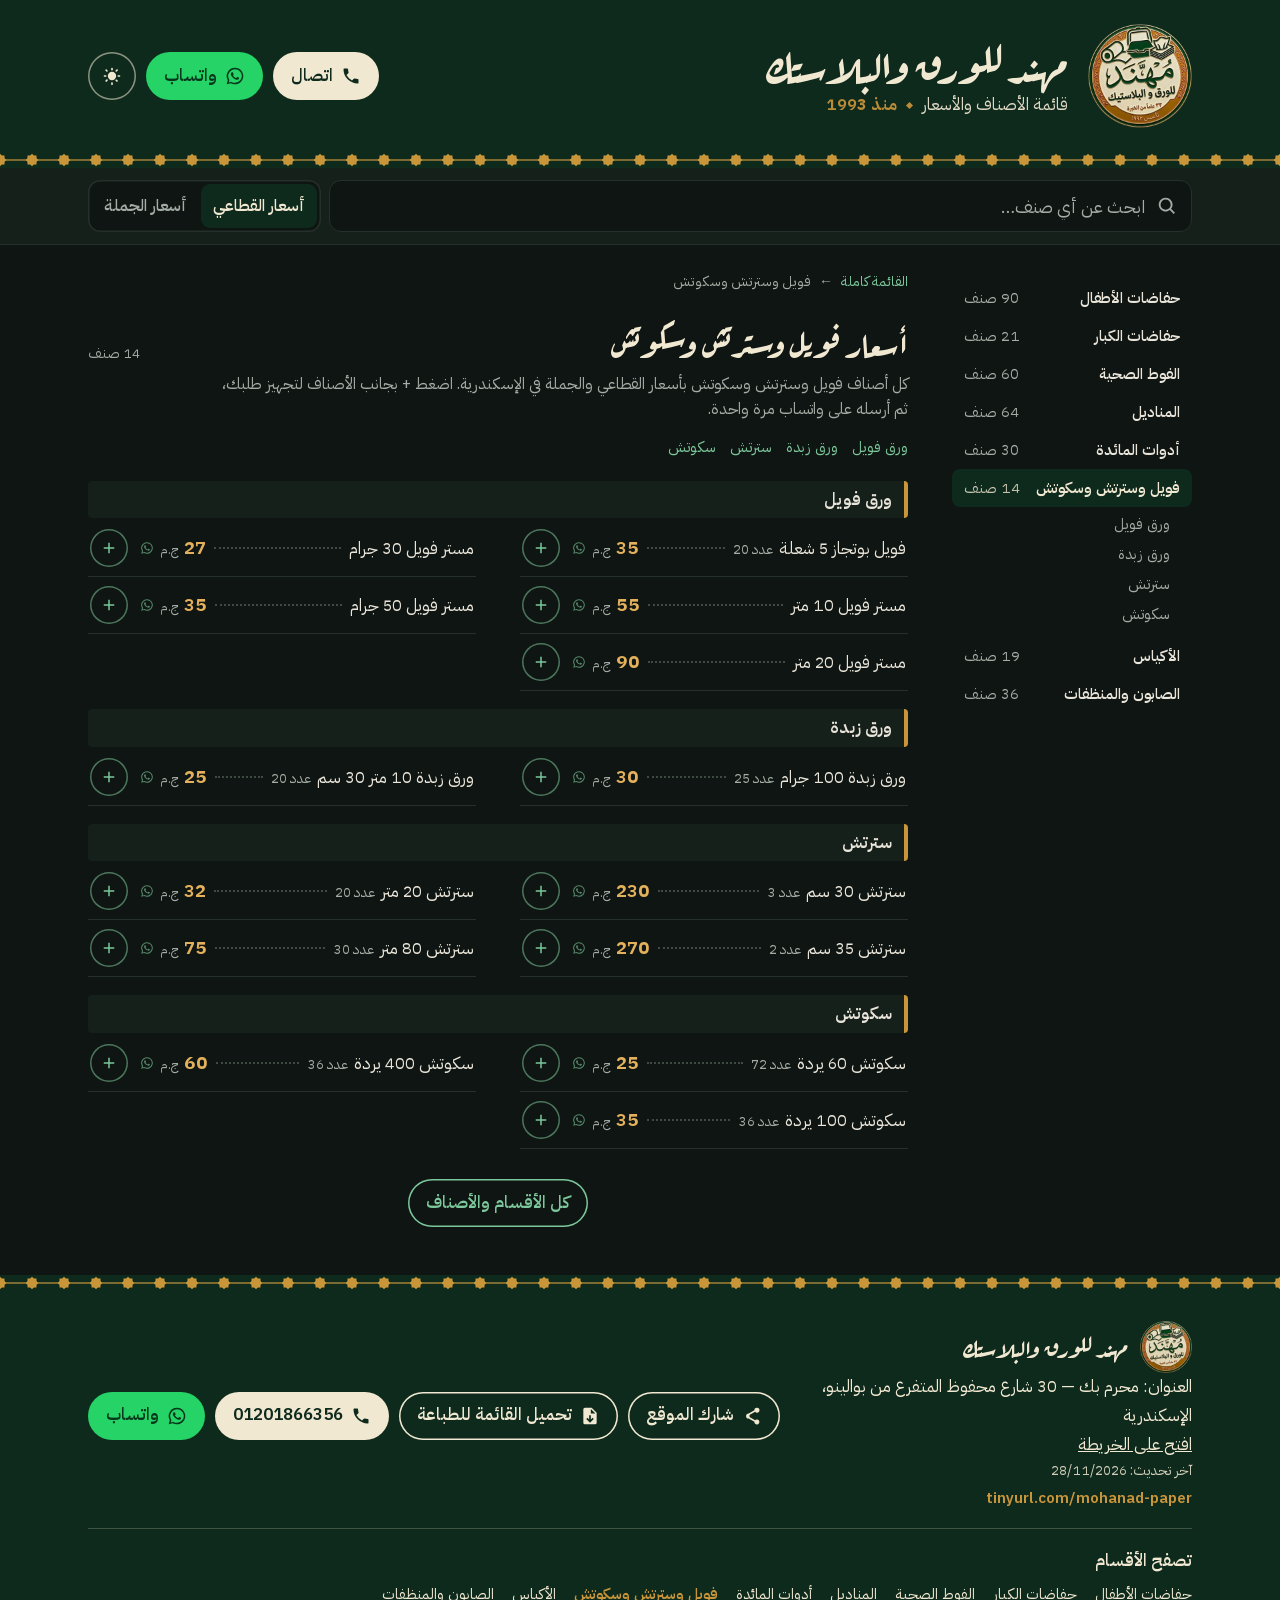
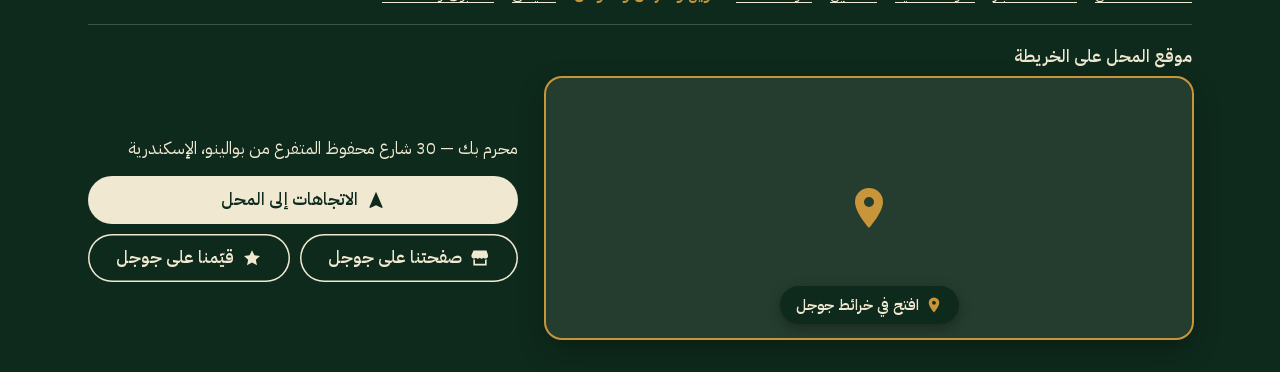
<file: wraps/index.html>
<!doctype html>
<html lang="ar-EG" dir="rtl">
<head>
<meta charset="utf-8">
<meta http-equiv="Content-Security-Policy" content="default-src 'none'; script-src 'self' 'sha256-9eelh3zD/TNMWQGXBB+wxtoSGQHvkjI2sVw8g6r19EQ=' https://gc.zgo.at; style-src 'self' 'unsafe-inline'; img-src 'self' data: https://mohanadforpaper-plastic.goatcounter.com; font-src 'self'; connect-src 'self' https://mohanadforpaper-plastic.goatcounter.com; manifest-src 'self'; frame-src https://www.google.com; base-uri 'none'; form-action 'self'; object-src 'none'">
<meta name="referrer" content="strict-origin-when-cross-origin">
<meta name="viewport" content="width=device-width, initial-scale=1, viewport-fit=cover">
<title>أسعار فويل وسترتش وسكوتش جملة وقطاعي في الإسكندرية | مهند للورق والبلاستك</title>
<meta name="description" content="ورق فويل، ورق زبدة، سترتش، وسكوتش: أسعار فويل وسترتش وسكوتش بالجملة والقطاعي في مهند للورق والبلاستك، محرم بك — 30 شارع محفوظ المتفرع من بوالينو، الإسكندرية. اطلب على واتساب.">
<meta name="theme-color" content="#0E2A1C" id="theme-color" data-light="#17432D" data-dark="#0E2A1C">
<meta name="mhnd-build" content="d6c68418a8bc1c984e48ca4137ee1412">
<meta name="mhnd-root" content="../">
<meta name="format-detection" content="telephone=no">
<link rel="canonical" href="https://asser22.github.io/MohanadForPaper-Plastic/wraps/">
<meta property="og:type" content="website">
<meta property="og:locale" content="ar_EG">
<meta property="og:site_name" content="مهند للورق والبلاستك">
<meta property="og:title" content="أسعار فويل وسترتش وسكوتش جملة وقطاعي في الإسكندرية | مهند للورق والبلاستك">
<meta property="og:description" content="ورق فويل، ورق زبدة، سترتش، وسكوتش: أسعار فويل وسترتش وسكوتش بالجملة والقطاعي في مهند للورق والبلاستك، محرم بك — 30 شارع محفوظ المتفرع من بوالينو، الإسكندرية. اطلب على واتساب.">
<meta property="og:url" content="https://asser22.github.io/MohanadForPaper-Plastic/wraps/">
<meta property="og:image" content="https://asser22.github.io/MohanadForPaper-Plastic/assets/share-wraps-c87a4ec774.jpg">
<meta property="og:image:width" content="1200">
<meta property="og:image:height" content="630">
<meta property="og:image:alt" content="أسعار فويل وسترتش وسكوتش جملة وقطاعي في الإسكندرية | مهند للورق والبلاستك">
<meta name="twitter:card" content="summary_large_image">
<link rel="icon" href="../favicon.ico" sizes="16x16 32x32 48x48">
<link rel="icon" type="image/png" sizes="48x48" href="../assets/favicon-48-56d7860cb4.png">
<link rel="icon" type="image/png" sizes="96x96" href="../assets/favicon-96-3139dbdf33.png">
<link rel="icon" type="image/png" sizes="192x192" href="../assets/favicon-192-fcbe268982.png">
<link rel="apple-touch-icon" href="../assets/icon-180-ed1270382b.png">
<link rel="manifest" href="../manifest.webmanifest">
<link rel="preload" href="../assets/fonts/plex-arabic-400.woff2" as="font" type="font/woff2" crossorigin>
<link rel="preload" href="../assets/fonts/aref-ruqaa-700.woff2" as="font" type="font/woff2" crossorigin>
<link rel="stylesheet" href="../assets/site-e65494114b.css">
<style>
:root{--sign:#0E2A1C;--sign-ink:#F1E8D2;--gold:#C9953A;--paper:#0F1512;--wash:#16201A;--ink:#E9E5DA;--ink-soft:#A3ACA5;--rule:#26302A;--leader:#3E4A42;--price:#E3B15C;--accent:#7CC79C;--whatsapp:#25D366;--whatsapp-ink:#06361C;--danger:#F2B8B5;--open:#5BD08A}
:root[data-theme="light"]{--sign:#17432D;--sign-ink:#F4ECD8;--gold:#CC9636;--paper:#FFFFFF;--wash:#F6F2E7;--ink:#1A1E1B;--ink-soft:#5D655F;--rule:#E4E1D8;--leader:#CDC6B2;--price:#7E5410;--accent:#1F6B45;--whatsapp:#25D366;--whatsapp-ink:#06361C;--danger:#B3261E;--open:#1F8A4C}
</style>
<script>
(function (d) {
  d.className += " js";
  // From the first paint: wholesale prices for whoever chose them (or opened that link),
  // and the light look for whoever chose it (dark is the shop's default).
  try {
    var p = new URLSearchParams(location.search).get("prices") || localStorage.getItem("mhnd-prices");
    if (p === "wholesale") d.setAttribute("data-prices", "wholesale");
    if (localStorage.getItem("mhnd-theme") === "light") d.setAttribute("data-theme", "light");
  } catch (e) {}
})(document.documentElement);
</script>
<script type="application/ld+json">{"@context":"https://schema.org","@graph":[{"@type":"BreadcrumbList","itemListElement":[{"@type":"ListItem","item":"https://asser22.github.io/MohanadForPaper-Plastic/","name":"مهند للورق والبلاستك","position":1},{"@type":"ListItem","item":"https://asser22.github.io/MohanadForPaper-Plastic/wraps/","name":"فويل وسترتش وسكوتش","position":2}]},{"@type":"ItemList","itemListElement":[{"@type":"ListItem","item":{"@type":"Product","category":"فويل وسترتش وسكوتش / ورق فويل","name":"فويل بوتجاز 5 شعلة (عدد 20)","offers":[{"@type":"Offer","name":"سعر القطاعي","price":"35.00","priceCurrency":"EGP","seller":{"@id":"https://asser22.github.io/MohanadForPaper-Plastic/#store"},"url":"https://asser22.github.io/MohanadForPaper-Plastic/wraps/#i252"}]},"position":1},{"@type":"ListItem","item":{"@type":"Product","category":"فويل وسترتش وسكوتش / ورق فويل","name":"مستر فويل 10 متر","offers":[{"@type":"Offer","name":"سعر القطاعي","price":"55.00","priceCurrency":"EGP","seller":{"@id":"https://asser22.github.io/MohanadForPaper-Plastic/#store"},"url":"https://asser22.github.io/MohanadForPaper-Plastic/wraps/#i253"}]},"position":2},{"@type":"ListItem","item":{"@type":"Product","category":"فويل وسترتش وسكوتش / ورق فويل","name":"مستر فويل 20 متر","offers":[{"@type":"Offer","name":"سعر القطاعي","price":"90.00","priceCurrency":"EGP","seller":{"@id":"https://asser22.github.io/MohanadForPaper-Plastic/#store"},"url":"https://asser22.github.io/MohanadForPaper-Plastic/wraps/#i254"}]},"position":3},{"@type":"ListItem","item":{"@type":"Product","category":"فويل وسترتش وسكوتش / ورق فويل","name":"مستر فويل 30 جرام","offers":[{"@type":"Offer","name":"سعر القطاعي","price":"27.00","priceCurrency":"EGP","seller":{"@id":"https://asser22.github.io/MohanadForPaper-Plastic/#store"},"url":"https://asser22.github.io/MohanadForPaper-Plastic/wraps/#i255"}]},"position":4},{"@type":"ListItem","item":{"@type":"Product","category":"فويل وسترتش وسكوتش / ورق فويل","name":"مستر فويل 50 جرام","offers":[{"@type":"Offer","name":"سعر القطاعي","price":"35.00","priceCurrency":"EGP","seller":{"@id":"https://asser22.github.io/MohanadForPaper-Plastic/#store"},"url":"https://asser22.github.io/MohanadForPaper-Plastic/wraps/#i256"}]},"position":5},{"@type":"ListItem","item":{"@type":"Product","category":"فويل وسترتش وسكوتش / ورق زبدة","name":"ورق زبدة 100 جرام (عدد 25)","offers":[{"@type":"Offer","name":"سعر القطاعي","price":"30.00","priceCurrency":"EGP","seller":{"@id":"https://asser22.github.io/MohanadForPaper-Plastic/#store"},"url":"https://asser22.github.io/MohanadForPaper-Plastic/wraps/#i257"}]},"position":6},{"@type":"ListItem","item":{"@type":"Product","category":"فويل وسترتش وسكوتش / ورق زبدة","name":"ورق زبدة 10 متر 30 سم (عدد 20)","offers":[{"@type":"Offer","name":"سعر القطاعي","price":"25.00","priceCurrency":"EGP","seller":{"@id":"https://asser22.github.io/MohanadForPaper-Plastic/#store"},"url":"https://asser22.github.io/MohanadForPaper-Plastic/wraps/#i258"}]},"position":7},{"@type":"ListItem","item":{"@type":"Product","category":"فويل وسترتش وسكوتش / سترتش","name":"سترتش 30 سم (عدد 3)","offers":[{"@type":"Offer","name":"سعر القطاعي","price":"230.00","priceCurrency":"EGP","seller":{"@id":"https://asser22.github.io/MohanadForPaper-Plastic/#store"},"url":"https://asser22.github.io/MohanadForPaper-Plastic/wraps/#i259"}]},"position":8},{"@type":"ListItem","item":{"@type":"Product","category":"فويل وسترتش وسكوتش / سترتش","name":"سترتش 35 سم (عدد 2)","offers":[{"@type":"Offer","name":"سعر القطاعي","price":"270.00","priceCurrency":"EGP","seller":{"@id":"https://asser22.github.io/MohanadForPaper-Plastic/#store"},"url":"https://asser22.github.io/MohanadForPaper-Plastic/wraps/#i260"}]},"position":9},{"@type":"ListItem","item":{"@type":"Product","category":"فويل وسترتش وسكوتش / سترتش","name":"سترتش 20 متر (عدد 20)","offers":[{"@type":"Offer","name":"سعر القطاعي","price":"32.00","priceCurrency":"EGP","seller":{"@id":"https://asser22.github.io/MohanadForPaper-Plastic/#store"},"url":"https://asser22.github.io/MohanadForPaper-Plastic/wraps/#i261"}]},"position":10},{"@type":"ListItem","item":{"@type":"Product","category":"فويل وسترتش وسكوتش / سترتش","name":"سترتش 80 متر (عدد 30)","offers":[{"@type":"Offer","name":"سعر القطاعي","price":"75.00","priceCurrency":"EGP","seller":{"@id":"https://asser22.github.io/MohanadForPaper-Plastic/#store"},"url":"https://asser22.github.io/MohanadForPaper-Plastic/wraps/#i262"}]},"position":11},{"@type":"ListItem","item":{"@type":"Product","category":"فويل وسترتش وسكوتش / سكوتش","name":"سكوتش 60 يردة (عدد 72)","offers":[{"@type":"Offer","name":"سعر القطاعي","price":"25.00","priceCurrency":"EGP","seller":{"@id":"https://asser22.github.io/MohanadForPaper-Plastic/#store"},"url":"https://asser22.github.io/MohanadForPaper-Plastic/wraps/#i263"}]},"position":12},{"@type":"ListItem","item":{"@type":"Product","category":"فويل وسترتش وسكوتش / سكوتش","name":"سكوتش 100 يردة (عدد 36)","offers":[{"@type":"Offer","name":"سعر القطاعي","price":"35.00","priceCurrency":"EGP","seller":{"@id":"https://asser22.github.io/MohanadForPaper-Plastic/#store"},"url":"https://asser22.github.io/MohanadForPaper-Plastic/wraps/#i264"}]},"position":13},{"@type":"ListItem","item":{"@type":"Product","category":"فويل وسترتش وسكوتش / سكوتش","name":"سكوتش 400 يردة (عدد 36)","offers":[{"@type":"Offer","name":"سعر القطاعي","price":"60.00","priceCurrency":"EGP","seller":{"@id":"https://asser22.github.io/MohanadForPaper-Plastic/#store"},"url":"https://asser22.github.io/MohanadForPaper-Plastic/wraps/#i265"}]},"position":14}],"name":"أسعار فويل وسترتش وسكوتش","numberOfItems":14,"url":"https://asser22.github.io/MohanadForPaper-Plastic/wraps/"}]}</script>
</head>
<body>
<a class="skip" href="#catalog">انتقل إلى القائمة</a>

<svg width="0" height="0" style="position:absolute" aria-hidden="true" focusable="false">
  <symbol id="i-phone" viewBox="0 0 24 24"><path d="M6.6 10.8a15.2 15.2 0 0 0 6.6 6.6l2.2-2.2a1 1 0 0 1 1-.25 11.4 11.4 0 0 0 3.6.58 1 1 0 0 1 1 1V20a1 1 0 0 1-1 1A17 17 0 0 1 3 4a1 1 0 0 1 1-1h3.5a1 1 0 0 1 1 1c0 1.25.2 2.45.57 3.57a1 1 0 0 1-.25 1.02z"/></symbol>
  <symbol id="i-wa" viewBox="0 0 24 24"><path d="M12 2a10 10 0 0 0-8.6 15.1L2 22l5-1.3A10 10 0 1 0 12 2zm0 18.2a8.2 8.2 0 0 1-4.2-1.15l-.3-.18-3 .78.8-2.9-.2-.3A8.2 8.2 0 1 1 12 20.2zm4.5-6.1c-.25-.12-1.46-.72-1.69-.8-.23-.09-.39-.13-.56.12-.16.25-.64.8-.78.97-.14.16-.29.18-.53.06a6.7 6.7 0 0 1-3.37-2.95c-.25-.44.25-.41.72-1.36.08-.16.04-.3-.02-.43l-.76-1.83c-.2-.48-.4-.41-.56-.42h-.47a.9.9 0 0 0-.65.3 2.7 2.7 0 0 0-.85 2.02 4.7 4.7 0 0 0 1 2.5 10.8 10.8 0 0 0 4.13 3.65c1.54.66 2.14.72 2.9.6.47-.07 1.46-.6 1.66-1.17.2-.58.2-1.07.15-1.17-.07-.1-.23-.16-.47-.28z"/></symbol>
  <symbol id="i-search" viewBox="0 0 24 24"><path d="M10.5 3a7.5 7.5 0 0 1 5.96 12.05l4.25 4.24-1.42 1.42-4.24-4.25A7.5 7.5 0 1 1 10.5 3zm0 2a5.5 5.5 0 1 0 0 11 5.5 5.5 0 0 0 0-11z"/></symbol>
  <symbol id="i-x" viewBox="0 0 24 24"><path d="M6.4 5 12 10.6 17.6 5 19 6.4 13.4 12l5.6 5.6-1.4 1.4-5.6-5.6L6.4 19 5 17.6l5.6-5.6L5 6.4z"/></symbol>
  <symbol id="i-up" viewBox="0 0 24 24"><path d="M12 5.6 19.4 13 18 14.4l-5-5V20h-2V9.4l-5 5L4.6 13z"/></symbol>
  <symbol id="i-file" viewBox="0 0 24 24"><path d="M6 2h8l6 6v12a2 2 0 0 1-2 2H6a2 2 0 0 1-2-2V4a2 2 0 0 1 2-2zm7 1.5V9h5.5zM11 11v5.2l-2.1-2.1-1.4 1.4L12 20l4.5-4.5-1.4-1.4-2.1 2.1V11z"/></symbol>
  <symbol id="i-pin" viewBox="0 0 24 24"><path d="M12 2a7 7 0 0 1 7 7c0 5.2-7 13-7 13S5 14.2 5 9a7 7 0 0 1 7-7zm0 4.5a2.5 2.5 0 1 0 0 5 2.5 2.5 0 0 0 0-5z"/></symbol>
  <symbol id="i-sun" viewBox="0 0 24 24"><path d="M12 7a5 5 0 1 1 0 10 5 5 0 0 1 0-10zm0-5h0a1 1 0 0 1 1 1v1.5a1 1 0 0 1-2 0V3a1 1 0 0 1 1-1zm0 17.5a1 1 0 0 1 1 1V22a1 1 0 0 1-2 0v-1.5a1 1 0 0 1 1-1zM3 11h1.5a1 1 0 0 1 0 2H3a1 1 0 0 1 0-2zm16.5 0H21a1 1 0 0 1 0 2h-1.5a1 1 0 0 1 0-2zM5.6 4.2l1.1 1.1a1 1 0 0 1-1.4 1.4L4.2 5.6a1 1 0 0 1 1.4-1.4zm12.1 12.1 1.1 1.1a1 1 0 0 1-1.4 1.4l-1.1-1.1a1 1 0 0 1 1.4-1.4zM18.8 4.2a1 1 0 0 1 0 1.4l-1.1 1.1a1 1 0 0 1-1.4-1.4l1.1-1.1a1 1 0 0 1 1.4 0zM6.7 16.3a1 1 0 0 1 0 1.4l-1.1 1.1a1 1 0 0 1-1.4-1.4l1.1-1.1a1 1 0 0 1 1.4 0z"/></symbol>
  <symbol id="i-moon" viewBox="0 0 24 24"><path d="M14.5 2.3a1 1 0 0 1 .3 1.1A8 8 0 0 0 20.6 13a1 1 0 0 1 1.3 1.2A10 10 0 1 1 13.4 2a1 1 0 0 1 1.1.3z"/></symbol>
  <symbol id="i-share" viewBox="0 0 24 24"><path d="M18 2a3 3 0 1 1-2.2 5l-6.9 3.7a3 3 0 0 1 0 2.6l6.9 3.7a3 3 0 1 1-.9 1.8l-6.9-3.7a3 3 0 1 1 0-6.2l6.9-3.7A3 3 0 0 1 18 2z"/></symbol>
  <symbol id="i-star" viewBox="0 0 24 24"><path d="M12 1.7l3 4.4 5.3-1-1 5.3 4.4 3-4.4 3 1 5.3-5.3-1-3 4.4-3-4.4-5.3 1 1-5.3-4.4-3 4.4-3-1-5.3 5.3 1z"/></symbol>
  <symbol id="i-plus" viewBox="0 0 24 24"><path d="M11 5h2v6h6v2h-6v6h-2v-6H5v-2h6z"/></symbol>
  <symbol id="i-minus" viewBox="0 0 24 24"><path d="M5 11h14v2H5z"/></symbol>
  <symbol id="i-trash" viewBox="0 0 24 24"><path d="M9 3h6l1 2h4v2H4V5h4l1-2zM6 9h12l-1 12H7L6 9zm4 2v8h1.6v-8H10zm2.4 0v8H14v-8h-1.6z"/></symbol>
  <symbol id="i-rate" viewBox="0 0 24 24"><path d="m12 2.6 2.9 6.2 6.7.7-5 4.6 1.4 6.6L12 17.4l-6 3.3 1.4-6.6-5-4.6 6.7-.7z"/></symbol>
  <symbol id="i-route" viewBox="0 0 24 24"><path d="M12 2 4 20.6l.9.9L12 18.3l7.1 3.2.9-.9z"/></symbol>
  <symbol id="i-store" viewBox="0 0 24 24"><path d="M4.2 3h15.6l1.9 5.6a3.2 3.2 0 0 1-5.4 3 3.2 3.2 0 0 1-4.6 0 3.2 3.2 0 0 1-4.6 0 3.2 3.2 0 0 1-5.4-3zM4 13.6a5 5 0 0 0 2 .4V19h12v-5a5 5 0 0 0 2-.4V21H4z"/></symbol>
  <symbol id="i-bag" viewBox="0 0 24 24"><path d="M7 7V6a5 5 0 0 1 10 0v1h3l-1.2 14H5.2L4 7h3zm2 0h6V6a3 3 0 0 0-6 0v1z"/></symbol>
</svg>

<header class="sign">
  <div class="wrap sign__in">
<a class="sign__home" href="../"><img class="sign__badge" src="../assets/badge-43ed2de1d3.webp" width="104" height="104" alt="شعار مهند للورق والبلاستك"></a>    <div>
<p class="sign__name"><a href="../">مهند للورق والبلاستك</a></p>      <p class="sign__line">قائمة الأصناف والأسعار<span class="sign__since">منذ 1993</span></p>
    </div>
    <div class="sign__contact">
<a class="btn btn--call" href="tel:+201201866356" aria-label="اتصل بالمحل: 01201866356"><svg class="icon" aria-hidden="true"><use href="#i-phone"/></svg>اتصال</a><a class="btn btn--wa" href="https://wa.me/201201866356?text=%D8%A7%D9%84%D8%B3%D9%84%D8%A7%D9%85%20%D8%B9%D9%84%D9%8A%D9%83%D9%85" aria-label="راسل المحل على واتساب"><svg class="icon" aria-hidden="true"><use href="#i-wa"/></svg>واتساب</a>      <button class="btn btn--theme js-only" id="theme" type="button" aria-label="الوضع الفاتح" data-light="الوضع الفاتح" data-dark="الوضع الداكن"><svg class="icon icon--sun" aria-hidden="true"><use href="#i-sun"/></svg><svg class="icon icon--moon" aria-hidden="true"><use href="#i-moon"/></svg></button>
    </div>
  </div>
  <div class="ornament" aria-hidden="true"></div>
</header>

<div class="bar" id="bar">
  <div class="wrap bar__in">
    <div class="bar__row">
    <form class="search" id="search" role="search" action="../" method="get">
      <label class="sr" for="q">ابحث عن صنف</label>
      <svg class="search__icon" aria-hidden="true"><use href="#i-search"/></svg>
      <input class="search__input" id="q" name="q" type="search" placeholder="ابحث عن أي صنف…" autocomplete="off" autocorrect="off" spellcheck="false" enterkeyhint="search">
      <button class="search__clear" id="q-clear" type="button" aria-label="مسح البحث" hidden><svg class="icon" aria-hidden="true"><use href="#i-x"/></svg></button>
    </form>
    <div class="prices" role="radiogroup" aria-label="نوع الأسعار">
      <button class="prices__opt" type="button" role="radio" data-set-prices="retail" aria-checked="true"><span class="prices__short">قطاعي</span><span class="prices__long">أسعار القطاعي</span></button>
      <button class="prices__opt" type="button" role="radio" data-set-prices="wholesale" aria-checked="false"><span class="prices__short">جملة</span><span class="prices__long">أسعار الجملة</span></button>
    </div>
    </div>
    <nav class="chips" id="chips" aria-label="الأقسام">
<a class="chip" href="../baby-diapers/">حفاضات الأطفال</a><a class="chip" href="../adult-care/">حفاضات الكبار</a><a class="chip" href="../pads/">الفوط الصحية</a><a class="chip" href="../tissues/">المناديل</a><a class="chip" href="../disposables/">أدوات المائدة</a><a class="chip" href="../wraps/" aria-current="page">فويل وسترتش وسكوتش</a><a class="chip" href="../bags/">الأكياس</a><a class="chip" href="../cleaning/">الصابون والمنظفات</a>    </nav>
  </div>
</div>

<main class="wrap layout">
  <nav class="toc" aria-label="الأقسام">
    <ol>
      <li>
        <a class="toc__sec" href="../baby-diapers/">حفاضات الأطفال<span>90 صنف</span></a>
      </li>
      <li>
        <a class="toc__sec" href="../adult-care/">حفاضات الكبار<span>21 صنف</span></a>
      </li>
      <li>
        <a class="toc__sec" href="../pads/">الفوط الصحية<span>60 صنف</span></a>
      </li>
      <li>
        <a class="toc__sec" href="../tissues/">المناديل<span>64 صنف</span></a>
      </li>
      <li>
        <a class="toc__sec" href="../disposables/">أدوات المائدة<span>30 صنف</span></a>
      </li>
      <li>
        <a class="toc__sec" href="../wraps/" aria-current="page">فويل وسترتش وسكوتش<span>14 صنف</span></a>
<ol class="toc__subs"><li><a href="#s-wraps-foil">ورق فويل</a></li><li><a href="#s-wraps-butter-paper">ورق زبدة</a></li><li><a href="#s-wraps-stretch">سترتش</a></li><li><a href="#s-wraps-tape">سكوتش</a></li></ol>      </li>
      <li>
        <a class="toc__sec" href="../bags/">الأكياس<span>19 صنف</span></a>
      </li>
      <li>
        <a class="toc__sec" href="../cleaning/">الصابون والمنظفات<span>36 صنف</span></a>
      </li>
    </ol>
  </nav>

  <div id="catalog">
    <nav class="crumbs" aria-label="أنت هنا"><a href="../">القائمة كاملة</a><span aria-hidden="true">&larr;</span><span aria-current="page">فويل وسترتش وسكوتش</span></nav>
    <section class="cat" id="s-wraps" aria-labelledby="s-wraps-h">
  <div class="cat__head">
    <h1 class="cat__name" id="s-wraps-h">أسعار فويل وسترتش وسكوتش</h1>
    <span class="cat__count">14 صنف</span>
  </div>
<p class="cat__intro">كل أصناف فويل وسترتش وسكوتش بأسعار القطاعي والجملة في الإسكندرية. <span class="js-inline">اضغط + بجانب الأصناف لتجهيز طلبك، ثم أرسله على واتساب مرة واحدة.</span></p>  <nav class="subnav" aria-label="أقسام فويل وسترتش وسكوتش">
<a href="#s-wraps-foil">ورق فويل</a><a href="#s-wraps-butter-paper">ورق زبدة</a><a href="#s-wraps-stretch">سترتش</a><a href="#s-wraps-tape">سكوتش</a>  </nav>
  <section class="sub" id="s-wraps-foil">
    <h2 class="sub__name">ورق فويل</h2>
    <ul class="items">
<li class="item" id="i252">
  <div class="item__body" data-r="3500">
    <div class="item__line">
      <span class="item__name">فويل بوتجاز 5 شعلة <span class="item__pack">عدد 20</span></span>
      <span class="item__lead" aria-hidden="true"></span>
      <span class="item__slot item__slot--retail"><a class="item__price item__order" href="https://wa.me/201201866356?text=%D8%A7%D9%84%D8%B3%D9%84%D8%A7%D9%85%20%D8%B9%D9%84%D9%8A%D9%83%D9%85%D8%8C%20%D8%B9%D8%A7%D9%8A%D8%B2%20%D8%A3%D8%B7%D9%84%D8%A8%20%D9%81%D9%88%D9%8A%D9%84%20%D8%A8%D9%88%D8%AA%D8%AC%D8%A7%D8%B2%205%20%D8%B4%D8%B9%D9%84%D8%A9%20%28%D8%B9%D8%AF%D8%AF%2020%29%20%D9%82%D8%B7%D8%A7%D8%B9%D9%8A%20%D8%A8%D8%B3%D8%B9%D8%B1%2035%20%D8%AC.%D9%85" aria-label="اطلب فويل بوتجاز 5 شعلة (عدد 20) قطاعي على واتساب">35 <span class="item__cur">ج.م</span><svg class="icon item__wa" aria-hidden="true"><use href="#i-wa"/></svg></a></span>
      <span class="item__slot item__slot--wholesale"><a class="item__ask" href="https://wa.me/201201866356?text=%D8%A7%D9%84%D8%B3%D9%84%D8%A7%D9%85%20%D8%B9%D9%84%D9%8A%D9%83%D9%85%D8%8C%20%D8%A8%D9%83%D8%A7%D9%85%20%D9%81%D9%88%D9%8A%D9%84%20%D8%A8%D9%88%D8%AA%D8%AC%D8%A7%D8%B2%205%20%D8%B4%D8%B9%D9%84%D8%A9%20%28%D8%B9%D8%AF%D8%AF%2020%29%20%D8%AC%D9%85%D9%84%D8%A9%D8%9F" aria-label="اسأل عن سعر جملة فويل بوتجاز 5 شعلة (عدد 20) على واتساب"><svg class="icon" aria-hidden="true"><use href="#i-wa"/></svg>اسأل</a></span>
    </div>
  </div>
</li>
<li class="item" id="i253">
  <div class="item__body" data-r="5500">
    <div class="item__line">
      <span class="item__name">مستر فويل 10 متر</span>
      <span class="item__lead" aria-hidden="true"></span>
      <span class="item__slot item__slot--retail"><a class="item__price item__order" href="https://wa.me/201201866356?text=%D8%A7%D9%84%D8%B3%D9%84%D8%A7%D9%85%20%D8%B9%D9%84%D9%8A%D9%83%D9%85%D8%8C%20%D8%B9%D8%A7%D9%8A%D8%B2%20%D8%A3%D8%B7%D9%84%D8%A8%20%D9%85%D8%B3%D8%AA%D8%B1%20%D9%81%D9%88%D9%8A%D9%84%2010%20%D9%85%D8%AA%D8%B1%20%D9%82%D8%B7%D8%A7%D8%B9%D9%8A%20%D8%A8%D8%B3%D8%B9%D8%B1%2055%20%D8%AC.%D9%85" aria-label="اطلب مستر فويل 10 متر قطاعي على واتساب">55 <span class="item__cur">ج.م</span><svg class="icon item__wa" aria-hidden="true"><use href="#i-wa"/></svg></a></span>
      <span class="item__slot item__slot--wholesale"><a class="item__ask" href="https://wa.me/201201866356?text=%D8%A7%D9%84%D8%B3%D9%84%D8%A7%D9%85%20%D8%B9%D9%84%D9%8A%D9%83%D9%85%D8%8C%20%D8%A8%D9%83%D8%A7%D9%85%20%D9%85%D8%B3%D8%AA%D8%B1%20%D9%81%D9%88%D9%8A%D9%84%2010%20%D9%85%D8%AA%D8%B1%20%D8%AC%D9%85%D9%84%D8%A9%D8%9F" aria-label="اسأل عن سعر جملة مستر فويل 10 متر على واتساب"><svg class="icon" aria-hidden="true"><use href="#i-wa"/></svg>اسأل</a></span>
    </div>
  </div>
</li>
<li class="item" id="i254">
  <div class="item__body" data-r="9000">
    <div class="item__line">
      <span class="item__name">مستر فويل 20 متر</span>
      <span class="item__lead" aria-hidden="true"></span>
      <span class="item__slot item__slot--retail"><a class="item__price item__order" href="https://wa.me/201201866356?text=%D8%A7%D9%84%D8%B3%D9%84%D8%A7%D9%85%20%D8%B9%D9%84%D9%8A%D9%83%D9%85%D8%8C%20%D8%B9%D8%A7%D9%8A%D8%B2%20%D8%A3%D8%B7%D9%84%D8%A8%20%D9%85%D8%B3%D8%AA%D8%B1%20%D9%81%D9%88%D9%8A%D9%84%2020%20%D9%85%D8%AA%D8%B1%20%D9%82%D8%B7%D8%A7%D8%B9%D9%8A%20%D8%A8%D8%B3%D8%B9%D8%B1%2090%20%D8%AC.%D9%85" aria-label="اطلب مستر فويل 20 متر قطاعي على واتساب">90 <span class="item__cur">ج.م</span><svg class="icon item__wa" aria-hidden="true"><use href="#i-wa"/></svg></a></span>
      <span class="item__slot item__slot--wholesale"><a class="item__ask" href="https://wa.me/201201866356?text=%D8%A7%D9%84%D8%B3%D9%84%D8%A7%D9%85%20%D8%B9%D9%84%D9%8A%D9%83%D9%85%D8%8C%20%D8%A8%D9%83%D8%A7%D9%85%20%D9%85%D8%B3%D8%AA%D8%B1%20%D9%81%D9%88%D9%8A%D9%84%2020%20%D9%85%D8%AA%D8%B1%20%D8%AC%D9%85%D9%84%D8%A9%D8%9F" aria-label="اسأل عن سعر جملة مستر فويل 20 متر على واتساب"><svg class="icon" aria-hidden="true"><use href="#i-wa"/></svg>اسأل</a></span>
    </div>
  </div>
</li>
<li class="item" id="i255">
  <div class="item__body" data-r="2700">
    <div class="item__line">
      <span class="item__name">مستر فويل 30 جرام</span>
      <span class="item__lead" aria-hidden="true"></span>
      <span class="item__slot item__slot--retail"><a class="item__price item__order" href="https://wa.me/201201866356?text=%D8%A7%D9%84%D8%B3%D9%84%D8%A7%D9%85%20%D8%B9%D9%84%D9%8A%D9%83%D9%85%D8%8C%20%D8%B9%D8%A7%D9%8A%D8%B2%20%D8%A3%D8%B7%D9%84%D8%A8%20%D9%85%D8%B3%D8%AA%D8%B1%20%D9%81%D9%88%D9%8A%D9%84%2030%20%D8%AC%D8%B1%D8%A7%D9%85%20%D9%82%D8%B7%D8%A7%D8%B9%D9%8A%20%D8%A8%D8%B3%D8%B9%D8%B1%2027%20%D8%AC.%D9%85" aria-label="اطلب مستر فويل 30 جرام قطاعي على واتساب">27 <span class="item__cur">ج.م</span><svg class="icon item__wa" aria-hidden="true"><use href="#i-wa"/></svg></a></span>
      <span class="item__slot item__slot--wholesale"><a class="item__ask" href="https://wa.me/201201866356?text=%D8%A7%D9%84%D8%B3%D9%84%D8%A7%D9%85%20%D8%B9%D9%84%D9%8A%D9%83%D9%85%D8%8C%20%D8%A8%D9%83%D8%A7%D9%85%20%D9%85%D8%B3%D8%AA%D8%B1%20%D9%81%D9%88%D9%8A%D9%84%2030%20%D8%AC%D8%B1%D8%A7%D9%85%20%D8%AC%D9%85%D9%84%D8%A9%D8%9F" aria-label="اسأل عن سعر جملة مستر فويل 30 جرام على واتساب"><svg class="icon" aria-hidden="true"><use href="#i-wa"/></svg>اسأل</a></span>
    </div>
  </div>
</li>
<li class="item" id="i256">
  <div class="item__body" data-r="3500">
    <div class="item__line">
      <span class="item__name">مستر فويل 50 جرام</span>
      <span class="item__lead" aria-hidden="true"></span>
      <span class="item__slot item__slot--retail"><a class="item__price item__order" href="https://wa.me/201201866356?text=%D8%A7%D9%84%D8%B3%D9%84%D8%A7%D9%85%20%D8%B9%D9%84%D9%8A%D9%83%D9%85%D8%8C%20%D8%B9%D8%A7%D9%8A%D8%B2%20%D8%A3%D8%B7%D9%84%D8%A8%20%D9%85%D8%B3%D8%AA%D8%B1%20%D9%81%D9%88%D9%8A%D9%84%2050%20%D8%AC%D8%B1%D8%A7%D9%85%20%D9%82%D8%B7%D8%A7%D8%B9%D9%8A%20%D8%A8%D8%B3%D8%B9%D8%B1%2035%20%D8%AC.%D9%85" aria-label="اطلب مستر فويل 50 جرام قطاعي على واتساب">35 <span class="item__cur">ج.م</span><svg class="icon item__wa" aria-hidden="true"><use href="#i-wa"/></svg></a></span>
      <span class="item__slot item__slot--wholesale"><a class="item__ask" href="https://wa.me/201201866356?text=%D8%A7%D9%84%D8%B3%D9%84%D8%A7%D9%85%20%D8%B9%D9%84%D9%8A%D9%83%D9%85%D8%8C%20%D8%A8%D9%83%D8%A7%D9%85%20%D9%85%D8%B3%D8%AA%D8%B1%20%D9%81%D9%88%D9%8A%D9%84%2050%20%D8%AC%D8%B1%D8%A7%D9%85%20%D8%AC%D9%85%D9%84%D8%A9%D8%9F" aria-label="اسأل عن سعر جملة مستر فويل 50 جرام على واتساب"><svg class="icon" aria-hidden="true"><use href="#i-wa"/></svg>اسأل</a></span>
    </div>
  </div>
</li>
    </ul>
  </section>
  <section class="sub" id="s-wraps-butter-paper">
    <h2 class="sub__name">ورق زبدة</h2>
    <ul class="items">
<li class="item" id="i257">
  <div class="item__body" data-r="3000">
    <div class="item__line">
      <span class="item__name">ورق زبدة 100 جرام <span class="item__pack">عدد 25</span></span>
      <span class="item__lead" aria-hidden="true"></span>
      <span class="item__slot item__slot--retail"><a class="item__price item__order" href="https://wa.me/201201866356?text=%D8%A7%D9%84%D8%B3%D9%84%D8%A7%D9%85%20%D8%B9%D9%84%D9%8A%D9%83%D9%85%D8%8C%20%D8%B9%D8%A7%D9%8A%D8%B2%20%D8%A3%D8%B7%D9%84%D8%A8%20%D9%88%D8%B1%D9%82%20%D8%B2%D8%A8%D8%AF%D8%A9%20100%20%D8%AC%D8%B1%D8%A7%D9%85%20%28%D8%B9%D8%AF%D8%AF%2025%29%20%D9%82%D8%B7%D8%A7%D8%B9%D9%8A%20%D8%A8%D8%B3%D8%B9%D8%B1%2030%20%D8%AC.%D9%85" aria-label="اطلب ورق زبدة 100 جرام (عدد 25) قطاعي على واتساب">30 <span class="item__cur">ج.م</span><svg class="icon item__wa" aria-hidden="true"><use href="#i-wa"/></svg></a></span>
      <span class="item__slot item__slot--wholesale"><a class="item__ask" href="https://wa.me/201201866356?text=%D8%A7%D9%84%D8%B3%D9%84%D8%A7%D9%85%20%D8%B9%D9%84%D9%8A%D9%83%D9%85%D8%8C%20%D8%A8%D9%83%D8%A7%D9%85%20%D9%88%D8%B1%D9%82%20%D8%B2%D8%A8%D8%AF%D8%A9%20100%20%D8%AC%D8%B1%D8%A7%D9%85%20%28%D8%B9%D8%AF%D8%AF%2025%29%20%D8%AC%D9%85%D9%84%D8%A9%D8%9F" aria-label="اسأل عن سعر جملة ورق زبدة 100 جرام (عدد 25) على واتساب"><svg class="icon" aria-hidden="true"><use href="#i-wa"/></svg>اسأل</a></span>
    </div>
  </div>
</li>
<li class="item" id="i258">
  <div class="item__body" data-r="2500">
    <div class="item__line">
      <span class="item__name">ورق زبدة 10 متر 30 سم <span class="item__pack">عدد 20</span></span>
      <span class="item__lead" aria-hidden="true"></span>
      <span class="item__slot item__slot--retail"><a class="item__price item__order" href="https://wa.me/201201866356?text=%D8%A7%D9%84%D8%B3%D9%84%D8%A7%D9%85%20%D8%B9%D9%84%D9%8A%D9%83%D9%85%D8%8C%20%D8%B9%D8%A7%D9%8A%D8%B2%20%D8%A3%D8%B7%D9%84%D8%A8%20%D9%88%D8%B1%D9%82%20%D8%B2%D8%A8%D8%AF%D8%A9%2010%20%D9%85%D8%AA%D8%B1%2030%20%D8%B3%D9%85%20%28%D8%B9%D8%AF%D8%AF%2020%29%20%D9%82%D8%B7%D8%A7%D8%B9%D9%8A%20%D8%A8%D8%B3%D8%B9%D8%B1%2025%20%D8%AC.%D9%85" aria-label="اطلب ورق زبدة 10 متر 30 سم (عدد 20) قطاعي على واتساب">25 <span class="item__cur">ج.م</span><svg class="icon item__wa" aria-hidden="true"><use href="#i-wa"/></svg></a></span>
      <span class="item__slot item__slot--wholesale"><a class="item__ask" href="https://wa.me/201201866356?text=%D8%A7%D9%84%D8%B3%D9%84%D8%A7%D9%85%20%D8%B9%D9%84%D9%8A%D9%83%D9%85%D8%8C%20%D8%A8%D9%83%D8%A7%D9%85%20%D9%88%D8%B1%D9%82%20%D8%B2%D8%A8%D8%AF%D8%A9%2010%20%D9%85%D8%AA%D8%B1%2030%20%D8%B3%D9%85%20%28%D8%B9%D8%AF%D8%AF%2020%29%20%D8%AC%D9%85%D9%84%D8%A9%D8%9F" aria-label="اسأل عن سعر جملة ورق زبدة 10 متر 30 سم (عدد 20) على واتساب"><svg class="icon" aria-hidden="true"><use href="#i-wa"/></svg>اسأل</a></span>
    </div>
  </div>
</li>
    </ul>
  </section>
  <section class="sub" id="s-wraps-stretch">
    <h2 class="sub__name">سترتش</h2>
    <ul class="items">
<li class="item" id="i259">
  <div class="item__body" data-r="23000">
    <div class="item__line">
      <span class="item__name">سترتش 30 سم <span class="item__pack">عدد 3</span></span>
      <span class="item__lead" aria-hidden="true"></span>
      <span class="item__slot item__slot--retail"><a class="item__price item__order" href="https://wa.me/201201866356?text=%D8%A7%D9%84%D8%B3%D9%84%D8%A7%D9%85%20%D8%B9%D9%84%D9%8A%D9%83%D9%85%D8%8C%20%D8%B9%D8%A7%D9%8A%D8%B2%20%D8%A3%D8%B7%D9%84%D8%A8%20%D8%B3%D8%AA%D8%B1%D8%AA%D8%B4%2030%20%D8%B3%D9%85%20%28%D8%B9%D8%AF%D8%AF%203%29%20%D9%82%D8%B7%D8%A7%D8%B9%D9%8A%20%D8%A8%D8%B3%D8%B9%D8%B1%20230%20%D8%AC.%D9%85" aria-label="اطلب سترتش 30 سم (عدد 3) قطاعي على واتساب">230 <span class="item__cur">ج.م</span><svg class="icon item__wa" aria-hidden="true"><use href="#i-wa"/></svg></a></span>
      <span class="item__slot item__slot--wholesale"><a class="item__ask" href="https://wa.me/201201866356?text=%D8%A7%D9%84%D8%B3%D9%84%D8%A7%D9%85%20%D8%B9%D9%84%D9%8A%D9%83%D9%85%D8%8C%20%D8%A8%D9%83%D8%A7%D9%85%20%D8%B3%D8%AA%D8%B1%D8%AA%D8%B4%2030%20%D8%B3%D9%85%20%28%D8%B9%D8%AF%D8%AF%203%29%20%D8%AC%D9%85%D9%84%D8%A9%D8%9F" aria-label="اسأل عن سعر جملة سترتش 30 سم (عدد 3) على واتساب"><svg class="icon" aria-hidden="true"><use href="#i-wa"/></svg>اسأل</a></span>
    </div>
  </div>
</li>
<li class="item" id="i260">
  <div class="item__body" data-r="27000">
    <div class="item__line">
      <span class="item__name">سترتش 35 سم <span class="item__pack">عدد 2</span></span>
      <span class="item__lead" aria-hidden="true"></span>
      <span class="item__slot item__slot--retail"><a class="item__price item__order" href="https://wa.me/201201866356?text=%D8%A7%D9%84%D8%B3%D9%84%D8%A7%D9%85%20%D8%B9%D9%84%D9%8A%D9%83%D9%85%D8%8C%20%D8%B9%D8%A7%D9%8A%D8%B2%20%D8%A3%D8%B7%D9%84%D8%A8%20%D8%B3%D8%AA%D8%B1%D8%AA%D8%B4%2035%20%D8%B3%D9%85%20%28%D8%B9%D8%AF%D8%AF%202%29%20%D9%82%D8%B7%D8%A7%D8%B9%D9%8A%20%D8%A8%D8%B3%D8%B9%D8%B1%20270%20%D8%AC.%D9%85" aria-label="اطلب سترتش 35 سم (عدد 2) قطاعي على واتساب">270 <span class="item__cur">ج.م</span><svg class="icon item__wa" aria-hidden="true"><use href="#i-wa"/></svg></a></span>
      <span class="item__slot item__slot--wholesale"><a class="item__ask" href="https://wa.me/201201866356?text=%D8%A7%D9%84%D8%B3%D9%84%D8%A7%D9%85%20%D8%B9%D9%84%D9%8A%D9%83%D9%85%D8%8C%20%D8%A8%D9%83%D8%A7%D9%85%20%D8%B3%D8%AA%D8%B1%D8%AA%D8%B4%2035%20%D8%B3%D9%85%20%28%D8%B9%D8%AF%D8%AF%202%29%20%D8%AC%D9%85%D9%84%D8%A9%D8%9F" aria-label="اسأل عن سعر جملة سترتش 35 سم (عدد 2) على واتساب"><svg class="icon" aria-hidden="true"><use href="#i-wa"/></svg>اسأل</a></span>
    </div>
  </div>
</li>
<li class="item" id="i261">
  <div class="item__body" data-r="3200">
    <div class="item__line">
      <span class="item__name">سترتش 20 متر <span class="item__pack">عدد 20</span></span>
      <span class="item__lead" aria-hidden="true"></span>
      <span class="item__slot item__slot--retail"><a class="item__price item__order" href="https://wa.me/201201866356?text=%D8%A7%D9%84%D8%B3%D9%84%D8%A7%D9%85%20%D8%B9%D9%84%D9%8A%D9%83%D9%85%D8%8C%20%D8%B9%D8%A7%D9%8A%D8%B2%20%D8%A3%D8%B7%D9%84%D8%A8%20%D8%B3%D8%AA%D8%B1%D8%AA%D8%B4%2020%20%D9%85%D8%AA%D8%B1%20%28%D8%B9%D8%AF%D8%AF%2020%29%20%D9%82%D8%B7%D8%A7%D8%B9%D9%8A%20%D8%A8%D8%B3%D8%B9%D8%B1%2032%20%D8%AC.%D9%85" aria-label="اطلب سترتش 20 متر (عدد 20) قطاعي على واتساب">32 <span class="item__cur">ج.م</span><svg class="icon item__wa" aria-hidden="true"><use href="#i-wa"/></svg></a></span>
      <span class="item__slot item__slot--wholesale"><a class="item__ask" href="https://wa.me/201201866356?text=%D8%A7%D9%84%D8%B3%D9%84%D8%A7%D9%85%20%D8%B9%D9%84%D9%8A%D9%83%D9%85%D8%8C%20%D8%A8%D9%83%D8%A7%D9%85%20%D8%B3%D8%AA%D8%B1%D8%AA%D8%B4%2020%20%D9%85%D8%AA%D8%B1%20%28%D8%B9%D8%AF%D8%AF%2020%29%20%D8%AC%D9%85%D9%84%D8%A9%D8%9F" aria-label="اسأل عن سعر جملة سترتش 20 متر (عدد 20) على واتساب"><svg class="icon" aria-hidden="true"><use href="#i-wa"/></svg>اسأل</a></span>
    </div>
  </div>
</li>
<li class="item" id="i262">
  <div class="item__body" data-r="7500">
    <div class="item__line">
      <span class="item__name">سترتش 80 متر <span class="item__pack">عدد 30</span></span>
      <span class="item__lead" aria-hidden="true"></span>
      <span class="item__slot item__slot--retail"><a class="item__price item__order" href="https://wa.me/201201866356?text=%D8%A7%D9%84%D8%B3%D9%84%D8%A7%D9%85%20%D8%B9%D9%84%D9%8A%D9%83%D9%85%D8%8C%20%D8%B9%D8%A7%D9%8A%D8%B2%20%D8%A3%D8%B7%D9%84%D8%A8%20%D8%B3%D8%AA%D8%B1%D8%AA%D8%B4%2080%20%D9%85%D8%AA%D8%B1%20%28%D8%B9%D8%AF%D8%AF%2030%29%20%D9%82%D8%B7%D8%A7%D8%B9%D9%8A%20%D8%A8%D8%B3%D8%B9%D8%B1%2075%20%D8%AC.%D9%85" aria-label="اطلب سترتش 80 متر (عدد 30) قطاعي على واتساب">75 <span class="item__cur">ج.م</span><svg class="icon item__wa" aria-hidden="true"><use href="#i-wa"/></svg></a></span>
      <span class="item__slot item__slot--wholesale"><a class="item__ask" href="https://wa.me/201201866356?text=%D8%A7%D9%84%D8%B3%D9%84%D8%A7%D9%85%20%D8%B9%D9%84%D9%8A%D9%83%D9%85%D8%8C%20%D8%A8%D9%83%D8%A7%D9%85%20%D8%B3%D8%AA%D8%B1%D8%AA%D8%B4%2080%20%D9%85%D8%AA%D8%B1%20%28%D8%B9%D8%AF%D8%AF%2030%29%20%D8%AC%D9%85%D9%84%D8%A9%D8%9F" aria-label="اسأل عن سعر جملة سترتش 80 متر (عدد 30) على واتساب"><svg class="icon" aria-hidden="true"><use href="#i-wa"/></svg>اسأل</a></span>
    </div>
  </div>
</li>
    </ul>
  </section>
  <section class="sub" id="s-wraps-tape">
    <h2 class="sub__name">سكوتش</h2>
    <ul class="items">
<li class="item" id="i263">
  <div class="item__body" data-r="2500">
    <div class="item__line">
      <span class="item__name">سكوتش 60 يردة <span class="item__pack">عدد 72</span></span>
      <span class="item__lead" aria-hidden="true"></span>
      <span class="item__slot item__slot--retail"><a class="item__price item__order" href="https://wa.me/201201866356?text=%D8%A7%D9%84%D8%B3%D9%84%D8%A7%D9%85%20%D8%B9%D9%84%D9%8A%D9%83%D9%85%D8%8C%20%D8%B9%D8%A7%D9%8A%D8%B2%20%D8%A3%D8%B7%D9%84%D8%A8%20%D8%B3%D9%83%D9%88%D8%AA%D8%B4%2060%20%D9%8A%D8%B1%D8%AF%D8%A9%20%28%D8%B9%D8%AF%D8%AF%2072%29%20%D9%82%D8%B7%D8%A7%D8%B9%D9%8A%20%D8%A8%D8%B3%D8%B9%D8%B1%2025%20%D8%AC.%D9%85" aria-label="اطلب سكوتش 60 يردة (عدد 72) قطاعي على واتساب">25 <span class="item__cur">ج.م</span><svg class="icon item__wa" aria-hidden="true"><use href="#i-wa"/></svg></a></span>
      <span class="item__slot item__slot--wholesale"><a class="item__ask" href="https://wa.me/201201866356?text=%D8%A7%D9%84%D8%B3%D9%84%D8%A7%D9%85%20%D8%B9%D9%84%D9%8A%D9%83%D9%85%D8%8C%20%D8%A8%D9%83%D8%A7%D9%85%20%D8%B3%D9%83%D9%88%D8%AA%D8%B4%2060%20%D9%8A%D8%B1%D8%AF%D8%A9%20%28%D8%B9%D8%AF%D8%AF%2072%29%20%D8%AC%D9%85%D9%84%D8%A9%D8%9F" aria-label="اسأل عن سعر جملة سكوتش 60 يردة (عدد 72) على واتساب"><svg class="icon" aria-hidden="true"><use href="#i-wa"/></svg>اسأل</a></span>
    </div>
  </div>
</li>
<li class="item" id="i264">
  <div class="item__body" data-r="3500">
    <div class="item__line">
      <span class="item__name">سكوتش 100 يردة <span class="item__pack">عدد 36</span></span>
      <span class="item__lead" aria-hidden="true"></span>
      <span class="item__slot item__slot--retail"><a class="item__price item__order" href="https://wa.me/201201866356?text=%D8%A7%D9%84%D8%B3%D9%84%D8%A7%D9%85%20%D8%B9%D9%84%D9%8A%D9%83%D9%85%D8%8C%20%D8%B9%D8%A7%D9%8A%D8%B2%20%D8%A3%D8%B7%D9%84%D8%A8%20%D8%B3%D9%83%D9%88%D8%AA%D8%B4%20100%20%D9%8A%D8%B1%D8%AF%D8%A9%20%28%D8%B9%D8%AF%D8%AF%2036%29%20%D9%82%D8%B7%D8%A7%D8%B9%D9%8A%20%D8%A8%D8%B3%D8%B9%D8%B1%2035%20%D8%AC.%D9%85" aria-label="اطلب سكوتش 100 يردة (عدد 36) قطاعي على واتساب">35 <span class="item__cur">ج.م</span><svg class="icon item__wa" aria-hidden="true"><use href="#i-wa"/></svg></a></span>
      <span class="item__slot item__slot--wholesale"><a class="item__ask" href="https://wa.me/201201866356?text=%D8%A7%D9%84%D8%B3%D9%84%D8%A7%D9%85%20%D8%B9%D9%84%D9%8A%D9%83%D9%85%D8%8C%20%D8%A8%D9%83%D8%A7%D9%85%20%D8%B3%D9%83%D9%88%D8%AA%D8%B4%20100%20%D9%8A%D8%B1%D8%AF%D8%A9%20%28%D8%B9%D8%AF%D8%AF%2036%29%20%D8%AC%D9%85%D9%84%D8%A9%D8%9F" aria-label="اسأل عن سعر جملة سكوتش 100 يردة (عدد 36) على واتساب"><svg class="icon" aria-hidden="true"><use href="#i-wa"/></svg>اسأل</a></span>
    </div>
  </div>
</li>
<li class="item" id="i265">
  <div class="item__body" data-r="6000">
    <div class="item__line">
      <span class="item__name">سكوتش 400 يردة <span class="item__pack">عدد 36</span></span>
      <span class="item__lead" aria-hidden="true"></span>
      <span class="item__slot item__slot--retail"><a class="item__price item__order" href="https://wa.me/201201866356?text=%D8%A7%D9%84%D8%B3%D9%84%D8%A7%D9%85%20%D8%B9%D9%84%D9%8A%D9%83%D9%85%D8%8C%20%D8%B9%D8%A7%D9%8A%D8%B2%20%D8%A3%D8%B7%D9%84%D8%A8%20%D8%B3%D9%83%D9%88%D8%AA%D8%B4%20400%20%D9%8A%D8%B1%D8%AF%D8%A9%20%28%D8%B9%D8%AF%D8%AF%2036%29%20%D9%82%D8%B7%D8%A7%D8%B9%D9%8A%20%D8%A8%D8%B3%D8%B9%D8%B1%2060%20%D8%AC.%D9%85" aria-label="اطلب سكوتش 400 يردة (عدد 36) قطاعي على واتساب">60 <span class="item__cur">ج.م</span><svg class="icon item__wa" aria-hidden="true"><use href="#i-wa"/></svg></a></span>
      <span class="item__slot item__slot--wholesale"><a class="item__ask" href="https://wa.me/201201866356?text=%D8%A7%D9%84%D8%B3%D9%84%D8%A7%D9%85%20%D8%B9%D9%84%D9%8A%D9%83%D9%85%D8%8C%20%D8%A8%D9%83%D8%A7%D9%85%20%D8%B3%D9%83%D9%88%D8%AA%D8%B4%20400%20%D9%8A%D8%B1%D8%AF%D8%A9%20%28%D8%B9%D8%AF%D8%AF%2036%29%20%D8%AC%D9%85%D9%84%D8%A9%D8%9F" aria-label="اسأل عن سعر جملة سكوتش 400 يردة (عدد 36) على واتساب"><svg class="icon" aria-hidden="true"><use href="#i-wa"/></svg>اسأل</a></span>
    </div>
  </div>
</li>
    </ul>
  </section>
</section>

    <p class="whole"><a class="btn btn--quiet" href="../">كل الأقسام والأصناف</a></p>
  </div>
</main>

<footer class="foot">
  <div class="ornament" aria-hidden="true"></div>
  <div class="wrap foot__in">
    <div>
      <div class="foot__brand">
<img class="foot__badge" src="../assets/badge-43ed2de1d3.webp" width="52" height="52" alt="">        <p class="foot__name">مهند للورق والبلاستك</p>
      </div>
      <address class="foot__addr">
        العنوان: محرم بك — 30 شارع محفوظ المتفرع من بوالينو، الإسكندرية
<br><a href="#map">افتح على الخريطة</a>      </address>
      <p class="foot__updated">آخر تحديث: 28/11/2026</p>
<p class="foot__link"><a href="https://tinyurl.com/mohanad-paper">tinyurl.com/mohanad-paper</a></p>    </div>
    <div class="foot__actions">
<button class="btn btn--line js-only" id="share" type="button" data-url="https://tinyurl.com/mohanad-paper" data-text="قائمة أسعار مهند للورق والبلاستك" data-copied="تم نسخ الرابط ✅"><svg class="icon" aria-hidden="true"><use href="#i-share"/></svg><span>شارك الموقع</span></button><a class="btn btn--line" id="pdf" href="../%D9%82%D8%A7%D8%A6%D9%85%D8%A9-%D8%A7%D9%84%D8%A3%D8%B3%D8%B9%D8%A7%D8%B1-%D9%85%D9%87%D9%86%D8%AF-%D9%84%D9%84%D9%88%D8%B1%D9%82-%D9%88%D8%A7%D9%84%D8%A8%D9%84%D8%A7%D8%B3%D8%AA%D9%83.pdf" data-retail="../%D9%82%D8%A7%D8%A6%D9%85%D8%A9-%D8%A7%D9%84%D8%A3%D8%B3%D8%B9%D8%A7%D8%B1-%D9%85%D9%87%D9%86%D8%AF-%D9%84%D9%84%D9%88%D8%B1%D9%82-%D9%88%D8%A7%D9%84%D8%A8%D9%84%D8%A7%D8%B3%D8%AA%D9%83.pdf" data-wholesale="../%D9%82%D8%A7%D8%A6%D9%85%D8%A9-%D8%A3%D8%B3%D8%B9%D8%A7%D8%B1-%D8%A7%D9%84%D8%AC%D9%85%D9%84%D8%A9-%D9%85%D9%87%D9%86%D8%AF-%D9%84%D9%84%D9%88%D8%B1%D9%82-%D9%88%D8%A7%D9%84%D8%A8%D9%84%D8%A7%D8%B3%D8%AA%D9%83.pdf" download><svg class="icon" aria-hidden="true"><use href="#i-file"/></svg>تحميل القائمة للطباعة</a><a class="btn btn--call" href="tel:+201201866356" aria-label="اتصل بالمحل: 01201866356"><svg class="icon" aria-hidden="true"><use href="#i-phone"/></svg><span class="num">01201866356</span></a><a class="btn btn--wa" href="https://wa.me/201201866356?text=%D8%A7%D9%84%D8%B3%D9%84%D8%A7%D9%85%20%D8%B9%D9%84%D9%8A%D9%83%D9%85" aria-label="راسل المحل على واتساب"><svg class="icon" aria-hidden="true"><use href="#i-wa"/></svg>واتساب</a>    </div>
    <nav class="foot__sections" aria-label="تصفح الأقسام">
      <p class="foot__title">تصفح الأقسام</p>
      <ul><li><a href="../baby-diapers/">حفاضات الأطفال</a></li><li><a href="../adult-care/">حفاضات الكبار</a></li><li><a href="../pads/">الفوط الصحية</a></li><li><a href="../tissues/">المناديل</a></li><li><a href="../disposables/">أدوات المائدة</a></li><li><a href="../wraps/" aria-current="page">فويل وسترتش وسكوتش</a></li><li><a href="../bags/">الأكياس</a></li><li><a href="../cleaning/">الصابون والمنظفات</a></li></ul>
    </nav>
    <section class="foot__map" id="map" aria-labelledby="map-title">
      <p class="foot__title" id="map-title">موقع المحل على الخريطة</p>
      <div class="mapcard">
        <div class="mapcard__view">
          <span class="mapcard__blank" aria-hidden="true"><svg class="icon"><use href="#i-pin"/></svg></span>
<iframe class="mapcard__frame" src="https://www.google.com/maps/embed?pb=!1m18!1m12!1m3!1d1100!2d29.9167259!3d31.1895154!2m3!1f0!2f0!3f0!3m2!1i1024!2i768!4f13.1!3m3!1m2!1s0x14f5c38e46a8911f%3A0x9ea446267388cfa!2z2YXZh9mG2K8g2YTZhNmI2LHZgiDZiNin2YTYqNmE2KfYs9iq2YrZgw!5e0!3m2!1sar!2seg!4v1794786833229!5m2!1sar!2seg" title="خريطة موقع مهند للورق والبلاستك" loading="lazy" referrerpolicy="strict-origin-when-cross-origin" tabindex="-1" aria-hidden="true"></iframe>          <a class="mapcard__hit" href="https://www.google.com/maps/search/?api=1&amp;query=%D9%85%D9%87%D9%86%D8%AF%20%D9%84%D9%84%D9%88%D8%B1%D9%82%20%D9%88%D8%A7%D9%84%D8%A8%D9%84%D8%A7%D8%B3%D8%AA%D9%83&amp;query_place_id=ChIJH5GoRo7D9RQR-ow4Z2JE6gk" target="_blank" rel="noopener" aria-label="افتح موقع مهند للورق والبلاستك في خرائط جوجل"><span class="mapcard__chip"><svg class="icon" aria-hidden="true"><use href="#i-pin"/></svg>افتح في خرائط جوجل</span></a>
        </div>
        <div class="mapcard__side">
          <p class="mapcard__addr">محرم بك — 30 شارع محفوظ المتفرع من بوالينو، الإسكندرية</p>
          <div class="mapcard__actions">
            <a class="btn btn--call" href="https://www.google.com/maps/dir/?api=1&amp;destination=31.1895154%2C29.9167259&amp;destination_place_id=ChIJH5GoRo7D9RQR-ow4Z2JE6gk" target="_blank" rel="noopener"><svg class="icon" aria-hidden="true"><use href="#i-route"/></svg>الاتجاهات إلى المحل</a>
<a class="btn btn--line" href="https://share.google/XgahE9a47TFhGeCpn" target="_blank" rel="noopener"><svg class="icon" aria-hidden="true"><use href="#i-store"/></svg>صفحتنا على جوجل</a><a class="btn btn--line" href="https://search.google.com/local/writereview?placeid=ChIJH5GoRo7D9RQR-ow4Z2JE6gk" target="_blank" rel="noopener"><svg class="icon" aria-hidden="true"><use href="#i-rate"/></svg>قيّمنا على جوجل</a>          </div>
        </div>
      </div>
    </section>
  </div>
</footer>

<button class="totop" id="totop" type="button" aria-label="للأعلى" hidden><svg class="icon" aria-hidden="true"><use href="#i-up"/></svg></button>

<dialog class="photo" id="photo" aria-label="صورة الصنف">
  <button class="photo__close" type="button" aria-label="إغلاق"><svg class="icon" aria-hidden="true"><use href="#i-x"/></svg></button>
  <img class="photo__img" id="photo-img" alt="">
  <p class="photo__cap"><span id="photo-name"></span> <span class="photo__price" id="photo-price"></span></p>
</dialog>

<div class="basket-bar" id="basket-bar" hidden>
  <button class="basket-bar__btn" id="basket-open" type="button" aria-haspopup="dialog"><svg class="icon" aria-hidden="true"><use href="#i-bag"/></svg><span id="basket-count"></span><span class="basket-bar__go">راجع وأرسل</span></button>
</div>
<dialog class="sheet" id="basket" aria-labelledby="basket-title">
  <div class="sheet__head">
    <h2 class="sheet__title" id="basket-title">طلبك</h2>
    <span class="sheet__kind" id="basket-kind"></span>
    <button class="sheet__close" id="basket-close" type="button" aria-label="إغلاق"><svg class="icon" aria-hidden="true"><use href="#i-x"/></svg></button>
  </div>
  <p class="sheet__empty" id="basket-empty" hidden>الطلب فاضي. اضغط + بجانب أي صنف لإضافته.</p>
  <ul class="sheet__list" id="basket-list"></ul>
  <p class="sheet__total" id="basket-total" hidden></p>
  <label class="sr" for="basket-note">اكتب اسمك أو أي ملاحظة (اختياري)</label>
  <textarea class="sheet__note" id="basket-note" rows="2" maxlength="300" placeholder="اكتب اسمك أو أي ملاحظة (اختياري)"></textarea>
  <div class="sheet__actions">
    <a class="btn btn--wa sheet__send" id="basket-send" href="https://wa.me/201201866356?text=%D8%A7%D9%84%D8%B3%D9%84%D8%A7%D9%85%20%D8%B9%D9%84%D9%8A%D9%83%D9%85"><svg class="icon" aria-hidden="true"><use href="#i-wa"/></svg>أرسل الطلب على واتساب</a>
    <button class="sheet__clear" id="basket-clear" type="button"><svg class="icon" aria-hidden="true"><use href="#i-trash"/></svg>امسح الطلب</button>
  </div>
</dialog>

<script type="application/json" id="mhnd-page">{"events":{"ask":"سؤال عن سعر: {item}","basket":"إرسال سلة الطلب","call":"اتصال","missed":"بحث بلا نتيجة: {query}","order":"طلب صنف: {item}","pdf":"تحميل القائمة","share":"مشاركة الموقع","whatsapp":"واتساب"},"hours":[],"style":{"arabic":false,"sep":true,"zeros":true},"text":{"add":"أضف {item} إلى الطلب","added":"{item} في الطلب: {qty}. اضغط لزيادة واحد","am":"ص","ask_price":"اسأل","basket_bar":"طلبك: {count} صنف","basket_clear_confirm":"اضغط مرة ثانية للمسح","basket_less":"قلّل {item}","basket_more":"زوّد {item}","basket_remove":"شيل {item} من الطلب","basket_total":"الإجمالي: {total} ج.م","basket_total_some":"إجمالي الأصناف المسعّرة: {total} ج.م، والباقي يحدده المحل","closed_now":"مغلق الآن — {when}","currency":"ج.م","days":["الاثنين","الثلاثاء","الأربعاء","الخميس","الجمعة","السبت","الأحد"],"kinds":{"retail":"قطاعي","wholesale":"جملة"},"open_now":"مفتوح الآن — يغلق {time}","opens_on":"يفتح {day} {time}","opens_today":"يفتح اليوم {time}","opens_tomorrow":"يفتح بكرة {time}","order_head":"السلام عليكم، عايز أطلب من الموقع ({kind}):","order_line":"{n}. {item} — العدد: {qty}","order_line_priced":"{n}. {item} — العدد: {qty} × {price} ج.م","order_note":"ملاحظة: {note}","order_total":"الإجمالي: {total} ج.م","pm":"م","prices_retail_long":"أسعار القطاعي","prices_wholesale_long":"أسعار الجملة"},"timezone":"Africa/Cairo","whatsapp":"201201866356"}</script>
<script src="../assets/site-93f4048516.js" defer></script>
<script data-goatcounter="https://mohanadforpaper-plastic.goatcounter.com/count" async src="https://gc.zgo.at/count.v5.js" integrity="sha384-atnOLvQb9t+jTSipvd75X2yginT4PjVbqDdlJAmxMm+wYElFmeR6EmLP5bYeoRVQ" crossorigin="anonymous"></script>
</body>
</html>
</file>
<file: assets/site-e65494114b.css>
/*
 * The shop's website (docs/16). Colours come from specs/theme.yaml as custom properties
 * written into the page by site/build.py; this file holds layout and type only.
 *
 * The page is the shop's sign over its ledger: the badge's green and gold at the top,
 * then the list as the PDF prints it, leader dots carrying the eye to the price.
 */

@font-face {
  font-family: "Plex Arabic";
  src: url("fonts/plex-arabic-400.woff2") format("woff2");
  font-weight: 400;
  font-display: swap;
}
@font-face {
  font-family: "Plex Arabic";
  src: url("fonts/plex-arabic-600.woff2") format("woff2");
  font-weight: 600;
  font-display: swap;
}
@font-face {
  font-family: "Ruqaa";
  src: url("fonts/aref-ruqaa-700.woff2") format("woff2");
  font-weight: 700;
  font-display: swap;
}

:root {
  --body: "Plex Arabic", "Noto Sans Arabic", "Segoe UI", Tahoma, sans-serif;
  --display: "Ruqaa", "Plex Arabic", serif;
  --heading: var(--sign-ink);
  --gutter: 16px;
  --bar-h: 132px;
  --radius: 12px;
  color-scheme: dark;
}
/* Dark is the shop's default look (owner, 2026-10-20); light is one tap away (☀︎). */
:root[data-theme="light"] {
  --heading: var(--sign);
  color-scheme: light;
}

*,
*::before,
*::after {
  box-sizing: border-box;
}

html {
  -webkit-text-size-adjust: 100%;
  text-size-adjust: 100%;
  scroll-padding-top: var(--bar-h);
}
@media (prefers-reduced-motion: no-preference) {
  html {
    scroll-behavior: smooth;
  }
}

body {
  margin: 0;
  background: var(--paper);
  color: var(--ink);
  font-family: var(--body);
  font-size: 17px;
  line-height: 1.6;
  -webkit-font-smoothing: antialiased;
}

img,
svg {
  display: block;
}

a {
  color: var(--accent);
}

button {
  font: inherit;
  color: inherit;
}

:focus-visible {
  outline: 3px solid var(--accent);
  outline-offset: 2px;
  border-radius: 6px;
}

.sr {
  position: absolute;
  width: 1px;
  height: 1px;
  margin: -1px;
  padding: 0;
  overflow: hidden;
  clip: rect(0 0 0 0);
  white-space: nowrap;
  border: 0;
}

.skip {
  position: absolute;
  inset-inline-start: var(--gutter);
  top: -100px;
  z-index: 30;
  padding: 10px 16px;
  border-radius: 8px;
  background: var(--paper);
  color: var(--ink);
  font-weight: 600;
}
.skip:focus {
  top: 12px;
}

.icon {
  width: 20px;
  height: 20px;
  flex: none;
  fill: currentColor;
}

.wrap {
  width: 100%;
  max-width: 1160px;
  margin-inline: auto;
  padding-inline: var(--gutter);
}

/* ------------------------------------------------------------------ the sign */

.sign {
  background: var(--sign);
  color: var(--sign-ink);
}
.sign :focus-visible,
.foot :focus-visible {
  outline-color: var(--sign-ink);
}

.sign__in {
  display: grid;
  grid-template-columns: auto 1fr;
  align-items: center;
  column-gap: 14px;
  row-gap: 16px;
  padding-block: 18px 20px;
}

.sign__badge {
  width: 76px;
  height: 76px;
}

.sign__name {
  margin: 0;
  font-family: var(--display);
  font-weight: 700;
  font-size: 31px;
  line-height: 1.25;
}

.sign__line {
  margin: 2px 0 0;
  font-size: 15px;
  line-height: 1.5;
  opacity: 0.92;
}
.sign__since {
  color: var(--gold);
  font-weight: 600;
  white-space: nowrap;
}
.sign__since::before {
  content: "";
  display: inline-block;
  width: 5px;
  height: 5px;
  margin-inline: 10px;
  vertical-align: middle;
  background: var(--gold);
  transform: rotate(45deg);
}

.sign__name a {
  color: inherit;
  text-decoration: none;
}
.sign__home {
  display: block;
  border-radius: 50%;
}
.sign__about {
  margin: 4px 0 0;
  font-size: 15px;
  line-height: 1.5;
  opacity: 0.92;
}
/* Open now, or when it opens next: the shop's hours ([site].hours), on the shop's clock. */
.sign__open {
  display: inline-flex;
  align-items: center;
  gap: 8px;
  margin: 8px 0 0;
  padding: 2px 12px;
  border-radius: 999px;
  background: color-mix(in srgb, var(--sign-ink) 12%, transparent);
  font-size: 14px;
  font-weight: 600;
  line-height: 1.7;
}
.sign__open[hidden] {
  display: none;
}
.sign__open::before {
  content: "";
  width: 8px;
  height: 8px;
  border-radius: 50%;
  background: var(--gold);
}
.sign__open--open::before {
  background: var(--open);
}

.sign__contact {
  grid-column: 1 / -1;
  display: grid;
  grid-template-columns: 1fr 1fr auto;
  gap: 10px;
}

.btn {
  display: inline-flex;
  align-items: center;
  justify-content: center;
  gap: 8px;
  min-height: 48px;
  padding: 0 18px;
  border: 0;
  border-radius: 999px;
  font-size: 17px;
  font-weight: 600;
  line-height: 1.2;
  text-decoration: none;
  cursor: pointer;
}
.btn--call {
  background: var(--sign-ink);
  color: var(--sign);
}
.btn--wa {
  background: var(--whatsapp);
  color: var(--whatsapp-ink);
}
.btn--line {
  background: transparent;
  color: var(--sign-ink);
  box-shadow: inset 0 0 0 1.5px var(--sign-ink);
}
.btn--theme {
  display: none;
  width: 48px;
  padding: 0;
  background: transparent;
  color: var(--sign-ink);
  box-shadow: inset 0 0 0 1.5px color-mix(in srgb, var(--sign-ink) 55%, transparent);
}
.js .btn--theme {
  display: inline-flex;
}
.icon--moon,
[data-theme="light"] .icon--sun {
  display: none;
}
[data-theme="light"] .icon--moon {
  display: block;
}
.js .btn.js-only {
  display: inline-flex;
}
.btn--quiet {
  background: transparent;
  color: var(--accent);
  box-shadow: inset 0 0 0 1.5px currentColor;
}
.btn--wa-quiet {
  background: transparent;
  color: var(--accent);
  box-shadow: inset 0 0 0 1.5px currentColor;
}
.btn .num {
  direction: ltr;
  unicode-bidi: isolate;
}

/* The gold band under the sign and over the footer: the badge's ring, unrolled. */
.ornament {
  height: 16px;
  background-color: var(--gold);
  -webkit-mask: var(--ornament) repeat-x center / 32px 16px;
  mask: var(--ornament) repeat-x center / 32px 16px;
  --ornament: url("data:image/svg+xml,%3Csvg xmlns='http://www.w3.org/2000/svg' viewBox='0 0 32 16'%3E%3Crect x='0' y='7.4' width='32' height='1.2'/%3E%3Crect x='11.5' y='3.5' width='9' height='9'/%3E%3Crect x='11.5' y='3.5' width='9' height='9' transform='rotate(45 16 8)'/%3E%3C/svg%3E");
}

/* ------------------------------------------------------------------ search bar */

.bar {
  position: sticky;
  top: 0;
  z-index: 20;
  background: var(--wash);
  border-bottom: 1px solid var(--rule);
}
.bar__in {
  padding-block: 12px;
}

.bar__row {
  display: flex;
  gap: 8px;
}

.search {
  position: relative;
  flex: 1;
  min-width: 0;
  margin: 0;
}

/* Retail or wholesale prices (owner, 2026-10-20): retail unless the reader picks
   wholesale, always in reach at the top. The page shows one price column at a time. */
.prices {
  display: none;
  flex: none;
  gap: 2px;
  padding: 4px;
  border-radius: var(--radius);
  background: var(--paper);
  box-shadow: inset 0 0 0 1.5px var(--rule);
}
.js .prices {
  display: inline-flex;
}
.prices__opt {
  min-width: 58px;
  padding: 0 12px;
  border: 0;
  border-radius: 9px;
  background: transparent;
  color: var(--ink-soft);
  font-size: 16px;
  font-weight: 600;
  line-height: 1;
  white-space: nowrap;
  cursor: pointer;
}
.prices__opt[aria-checked="true"] {
  background: var(--sign);
  color: var(--sign-ink);
}
@media (prefers-reduced-motion: no-preference) {
  .prices__opt {
    transition:
      background-color 0.15s ease,
      color 0.15s ease;
  }
}
.prices__long {
  display: none;
}

.item__slot {
  display: contents;
}
.item__slot--wholesale,
[data-prices="wholesale"] .item__slot--retail {
  display: none;
}
[data-prices="wholesale"] .item__slot--wholesale {
  display: contents;
}
.search__icon {
  position: absolute;
  inset-inline-start: 14px;
  top: 50%;
  width: 22px;
  height: 22px;
  margin-top: -11px;
  color: var(--ink-soft);
  fill: currentColor;
  pointer-events: none;
}
.search__input {
  width: 100%;
  height: 52px;
  padding-inline: 46px 48px;
  border: 1.5px solid var(--rule);
  border-radius: var(--radius);
  background: var(--paper);
  color: var(--ink);
  font: inherit;
  font-size: 18px;
  -webkit-appearance: none;
  appearance: none;
}
.search__input::placeholder {
  color: var(--ink-soft);
  opacity: 1;
}
.search__input::-webkit-search-cancel-button {
  display: none;
}
.search__input:focus {
  border-color: var(--accent);
  outline: none;
  box-shadow: 0 0 0 3px color-mix(in srgb, var(--accent) 22%, transparent);
}
.search__clear {
  position: absolute;
  inset-inline-end: 4px;
  top: 4px;
  width: 44px;
  height: 44px;
  display: grid;
  place-items: center;
  padding: 0;
  border: 0;
  border-radius: 10px;
  background: transparent;
  color: var(--ink-soft);
  cursor: pointer;
}
.search__clear[hidden] {
  display: none;
}

.chips {
  display: flex;
  gap: 8px;
  margin: 10px calc(var(--gutter) * -1) 0;
  padding: 2px var(--gutter);
  overflow-x: auto;
  scrollbar-width: none;
  overscroll-behavior-x: contain;
}
.chips::-webkit-scrollbar {
  display: none;
}
.chip {
  flex: none;
  padding: 7px 15px;
  border-radius: 999px;
  background: var(--paper);
  box-shadow: inset 0 0 0 1px var(--rule);
  color: var(--ink);
  font-size: 15px;
  font-weight: 600;
  line-height: 1.5;
  text-decoration: none;
  white-space: nowrap;
}
.chip[aria-current] {
  background: var(--sign);
  box-shadow: none;
  color: var(--sign-ink);
}

/* ------------------------------------------------------------------ the list */

.layout {
  padding-block: 8px 48px;
}

.toc {
  display: none;
}

.cat {
  padding-top: 26px;
}
.cat[hidden],
.results[hidden],
#catalog[hidden] {
  display: none;
}

.cat__head {
  display: flex;
  align-items: baseline;
  justify-content: space-between;
  gap: 12px;
  margin: 0 0 6px;
}
.cat__name {
  margin: 0;
  color: var(--heading);
  font-family: var(--display);
  font-weight: 700;
  font-size: 29px;
  line-height: 1.35;
}
.cat__count {
  color: var(--ink-soft);
  font-size: 14px;
  white-space: nowrap;
}

.subnav {
  display: flex;
  flex-wrap: wrap;
  gap: 4px 14px;
  margin: 0 0 6px;
  font-size: 15px;
}
.subnav a {
  padding-block: 4px;
  text-decoration: none;
}
.subnav a:hover {
  text-decoration: underline;
}

.sub {
  scroll-margin-top: calc(var(--bar-h) + 8px);
}
/* The brand stays in view while its items scroll under it. */
.sub__name {
  position: sticky;
  top: var(--bar-h);
  z-index: 5;
  margin: 18px 0 2px;
  padding: 6px 12px;
  border-inline-start: 4px solid var(--gold);
  border-radius: 4px;
  background: var(--wash);
  color: var(--ink);
  font-size: 17px;
  font-weight: 600;
  line-height: 1.5;
}

.items {
  margin: 0;
  padding: 0;
  list-style: none;
}

.item {
  display: flex;
  align-items: center;
  gap: 12px;
  min-height: 52px;
  padding: 9px 2px;
  border-bottom: 1px solid var(--rule);
  break-inside: avoid;
}
.item__body {
  flex: 1;
  min-width: 0;
}
.item__line {
  display: flex;
  align-items: baseline;
}
.item__name {
  flex: 0 1 auto;
  min-width: 0;
  font-size: 17px;
  line-height: 1.5;
  overflow-wrap: anywhere;
}
.item__pack {
  margin-inline-start: 2px;
  color: var(--ink-soft);
  font-size: 14px;
  white-space: nowrap;
}
.item__lead {
  flex: 1 1 20px;
  min-width: 20px;
  height: 1px;
  margin-inline: 8px;
  border-bottom: 2px dotted var(--leader);
  transform: translateY(-0.3em);
}
.item__price {
  flex: none;
  color: var(--price);
  font-size: 19px;
  font-weight: 600;
  line-height: 1.4;
  white-space: nowrap;
  font-variant-numeric: tabular-nums;
}
.item__cur {
  margin-inline-start: 1px;
  color: var(--ink-soft);
  font-size: 13px;
  font-weight: 400;
}
/* A price is also the way to order it: tapping it opens WhatsApp with the order written. */
.item__order {
  text-decoration: none;
}
.item__order:hover .item__wa,
.item__order:focus-visible .item__wa {
  opacity: 1;
}
.item__wa {
  display: inline-block;
  width: 14px;
  height: 14px;
  margin-inline-start: 6px;
  vertical-align: -1px;
  color: var(--accent);
  opacity: 0.65;
}
.item__price--none {
  color: var(--ink-soft);
  font-weight: 400;
}
.item__ask {
  flex: none;
  display: inline-flex;
  align-items: center;
  gap: 5px;
  padding: 3px 11px;
  border-radius: 999px;
  box-shadow: inset 0 0 0 1px color-mix(in srgb, var(--accent) 45%, transparent);
  color: var(--accent);
  font-size: 14px;
  font-weight: 600;
  line-height: 1.6;
  text-decoration: none;
  white-space: nowrap;
}
.item__ask .icon {
  width: 15px;
  height: 15px;
}
.item__ask:hover {
  background: color-mix(in srgb, var(--accent) 8%, transparent);
}
/* + beside each item: into the order basket. Shows how many once it is in. */
.item__add {
  flex: none;
  display: inline-flex;
  align-items: center;
  justify-content: center;
  min-width: 38px;
  height: 38px;
  padding: 0 8px;
  border: 0;
  border-radius: 999px;
  background: transparent;
  box-shadow: inset 0 0 0 1.5px color-mix(in srgb, var(--accent) 55%, transparent);
  color: var(--accent);
  font-size: 16px;
  font-weight: 600;
  font-variant-numeric: tabular-nums;
  cursor: pointer;
}
.item__add .icon {
  width: 18px;
  height: 18px;
}
.item__qty:empty {
  display: none;
}
.item__add--in {
  background: var(--accent);
  box-shadow: none;
  color: var(--paper);
}
.item__add--in .icon {
  display: none;
}
.item__add:active {
  transform: scale(0.94);
}
.item__where {
  display: block;
  color: var(--ink-soft);
  font-size: 13px;
  line-height: 1.5;
}

.item__pic {
  flex: none;
  width: 60px;
  height: 60px;
  padding: 0;
  overflow: hidden;
  border: 0;
  border-radius: 10px;
  background: var(--wash);
  cursor: zoom-in;
}
.item__pic img {
  width: 100%;
  height: 100%;
  object-fit: cover;
}
/* An item without a picture beside items with one: the badge's star, not an empty box. */
.item__pic--none {
  display: grid;
  place-items: center;
  color: var(--gold);
  cursor: default;
}
.item__pic--none .icon {
  width: 22px;
  height: 22px;
  opacity: 0.55;
}

/* ------------------------------------------------------------------ a section's page */

.crumbs {
  display: flex;
  flex-wrap: wrap;
  gap: 8px;
  padding-top: 18px;
  color: var(--ink-soft);
  font-size: 14px;
}
.crumbs a {
  text-decoration: none;
}
.crumbs a:hover {
  text-decoration: underline;
}
.cat__intro {
  max-width: 70ch;
  margin: 0 0 8px;
  color: var(--ink-soft);
  font-size: 16px;
}
.hint {
  margin: 14px 0 0;
  color: var(--ink-soft);
  font-size: 15px;
}
.js-inline {
  display: none;
}
.js .js-inline {
  display: inline;
}
.whole {
  margin: 30px 0 0;
  text-align: center;
}

/* ------------------------------------------------------------------ search results */

.results {
  padding-top: 18px;
}
.results__head {
  margin: 0 0 4px;
  color: var(--ink-soft);
  font-size: 15px;
}
.results__empty {
  margin-top: 8px;
  padding: 28px 20px;
  border-radius: var(--radius);
  background: var(--wash);
  text-align: center;
}
.results__empty[hidden] {
  display: none;
}
.results__empty p {
  margin: 0 0 16px;
}

/* ------------------------------------------------------------------ footer */

.foot {
  background: var(--sign);
  color: var(--sign-ink);
}
.foot__in {
  display: grid;
  gap: 18px;
  padding-block: 30px calc(34px + env(safe-area-inset-bottom));
}
.foot__brand {
  display: flex;
  align-items: center;
  gap: 12px;
}
.foot__badge {
  width: 52px;
  height: 52px;
}
.foot__name {
  margin: 0;
  font-family: var(--display);
  font-size: 24px;
  font-weight: 700;
  line-height: 1.3;
}
.foot__addr {
  margin: 0;
  font-style: normal;
  line-height: 1.7;
}
.foot__addr a {
  color: inherit;
}
.foot__actions {
  display: flex;
  flex-wrap: wrap;
  gap: 10px;
}
.foot__link {
  margin: 4px 0 0;
  font-size: 15px;
  font-weight: 600;
  direction: ltr;
  text-align: right;
}
.foot__link a {
  color: var(--gold);
  text-decoration: none;
}
.foot__hours {
  margin: 0;
  font-size: 15px;
  line-height: 1.7;
}
.foot__sections {
  grid-column: 1 / -1;
  padding-top: 18px;
  border-top: 1px solid color-mix(in srgb, var(--sign-ink) 22%, transparent);
}
.foot__title {
  margin: 0 0 8px;
  font-weight: 600;
}
.foot__sections ul {
  display: flex;
  flex-wrap: wrap;
  gap: 6px 18px;
  margin: 0;
  padding: 0;
  list-style: none;
  font-size: 15px;
}
.foot__sections a {
  color: inherit;
  text-underline-offset: 3px;
}
.foot__sections a[aria-current] {
  color: var(--gold);
  font-weight: 600;
  text-decoration: none;
}
/* The shop on Google Maps (2026-11-15): small, framed in the badge's gold, at the very
   end. The whole map is one link that opens Google Maps in a new tab (the app on a
   phone); the buttons beside it give directions, the profile and its reviews. */
.foot__map {
  grid-column: 1 / -1;
  padding-top: 18px;
  border-top: 1px solid color-mix(in srgb, var(--sign-ink) 22%, transparent);
}
.mapcard {
  display: grid;
  gap: 16px;
}
.mapcard__view {
  position: relative;
  height: 220px;
  overflow: hidden;
  border-radius: 16px;
  background: color-mix(in srgb, var(--sign-ink) 10%, var(--sign));
  box-shadow:
    0 0 0 2px var(--gold),
    0 10px 28px rgb(0 0 0 / 0.28);
}
/* The gold pin waits underneath while Google's map loads, so the frame never looks empty. */
.mapcard__frame {
  position: relative;
  display: block;
  width: 100%;
  height: 100%;
  border: 0;
}
.mapcard__blank {
  position: absolute;
  inset: 0;
  display: grid;
  place-items: center;
  color: var(--gold);
}
.mapcard__blank .icon {
  width: 48px;
  height: 48px;
}
.mapcard__hit {
  position: absolute;
  inset: 0;
  display: flex;
  align-items: flex-end;
  justify-content: center;
  padding: 14px;
  text-decoration: none;
}
.mapcard__hit:focus-visible {
  outline: 3px solid var(--gold);
  outline-offset: -3px;
}
.mapcard__chip {
  display: inline-flex;
  align-items: center;
  gap: 6px;
  padding: 7px 16px;
  border-radius: 999px;
  background: var(--sign);
  color: var(--sign-ink);
  font-size: 15px;
  font-weight: 600;
  box-shadow: 0 4px 14px rgb(0 0 0 / 0.32);
}
.mapcard__chip .icon {
  width: 18px;
  height: 18px;
  color: var(--gold);
}
.mapcard__hit:hover .mapcard__chip {
  background: color-mix(in srgb, var(--sign) 85%, var(--gold));
}
.mapcard__addr {
  margin: 0 0 12px;
  line-height: 1.7;
}
.mapcard__actions {
  display: flex;
  flex-wrap: wrap;
  gap: 10px;
}
.mapcard__actions .btn {
  flex: 1 1 auto;
  padding: 0 14px;
}
.mapcard__actions .btn--call {
  flex-basis: 100%;
}
.foot__updated {
  margin: 0;
  font-size: 14px;
  opacity: 0.85;
}

/* ------------------------------------------------------------------ picture viewer */

.photo {
  width: min(94vw, 760px);
  max-height: 92vh;
  padding: 0;
  border: 0;
  border-radius: 16px;
  background: var(--paper);
  color: var(--ink);
  overflow: hidden;
}
.photo::backdrop {
  background: rgb(8 14 10 / 0.78);
}
.photo__img {
  width: 100%;
  max-height: 74vh;
  object-fit: contain;
  background: #fff;
}
.photo__cap {
  margin: 0;
  padding: 12px 18px 16px;
  font-weight: 600;
}
.photo__price {
  margin-inline-start: 8px;
  color: var(--price);
  white-space: nowrap;
}
.photo__close {
  position: absolute;
  inset-inline-end: 10px;
  top: 10px;
  width: 44px;
  height: 44px;
  display: grid;
  place-items: center;
  padding: 0;
  border: 0;
  border-radius: 50%;
  background: rgb(255 255 255 / 0.92);
  color: #1a1e1b;
  cursor: pointer;
}

/* ------------------------------------------------------------------ the order basket */

/* The order waiting at the bottom of the screen, one tap from WhatsApp. */
.basket-bar {
  position: fixed;
  inset-inline: 0;
  bottom: 0;
  z-index: 18;
  padding: 10px var(--gutter) calc(10px + env(safe-area-inset-bottom));
  background: linear-gradient(transparent, color-mix(in srgb, var(--paper) 88%, transparent) 30%);
  pointer-events: none;
}
.basket-bar[hidden] {
  display: none;
}
.basket-bar__btn {
  display: flex;
  align-items: center;
  gap: 10px;
  width: 100%;
  max-width: 560px;
  min-height: 54px;
  margin-inline: auto;
  padding: 0 20px;
  border: 0;
  border-radius: 999px;
  background: var(--whatsapp);
  color: var(--whatsapp-ink);
  font-size: 17px;
  font-weight: 600;
  box-shadow: 0 6px 20px rgb(0 0 0 / 0.28);
  cursor: pointer;
  pointer-events: auto;
}
.basket-bar__go {
  margin-inline-start: auto;
}
.has-basket .totop {
  bottom: calc(80px + env(safe-area-inset-bottom));
}
.has-basket .foot__in {
  padding-bottom: calc(110px + env(safe-area-inset-bottom));
}

/* The order itself: a sheet from the bottom on a phone, a card on a wide screen. */
.sheet {
  width: 100%;
  max-width: 640px;
  max-height: 88vh;
  margin: auto auto 0;
  padding: 18px var(--gutter) calc(18px + env(safe-area-inset-bottom));
  border: 0;
  border-radius: 18px 18px 0 0;
  background: var(--paper);
  color: var(--ink);
  overflow-y: auto;
}
.sheet::backdrop {
  background: rgb(8 14 10 / 0.7);
}
.sheet__head {
  display: flex;
  align-items: center;
  gap: 12px;
  margin-bottom: 6px;
}
.sheet__title {
  margin: 0;
  color: var(--heading);
  font-family: var(--display);
  font-size: 28px;
  line-height: 1.3;
}
.sheet__kind {
  color: var(--ink-soft);
  font-size: 14px;
}
.sheet__close {
  display: grid;
  place-items: center;
  width: 44px;
  height: 44px;
  margin-inline-start: auto;
  padding: 0;
  border: 0;
  border-radius: 50%;
  background: var(--wash);
  cursor: pointer;
}
.sheet__empty {
  margin: 18px 0;
  color: var(--ink-soft);
}
.sheet__empty[hidden],
.sheet__total[hidden] {
  display: none;
}
.sheet__list {
  margin: 0;
  padding: 0;
  list-style: none;
}
.line {
  display: grid;
  grid-template-columns: 1fr auto;
  grid-template-areas:
    "name remove"
    "price step";
  align-items: center;
  gap: 4px 12px;
  padding: 12px 0;
  border-bottom: 1px solid var(--rule);
}
.line__name {
  grid-area: name;
  font-weight: 600;
  overflow-wrap: anywhere;
}
.line__price {
  grid-area: price;
  color: var(--price);
  font-weight: 600;
  font-variant-numeric: tabular-nums;
}
.line__step {
  grid-area: step;
  display: inline-flex;
  align-items: center;
  gap: 6px;
}
.line__qty {
  min-width: 2.2em;
  font-size: 18px;
  font-weight: 600;
  text-align: center;
  font-variant-numeric: tabular-nums;
}
.line__btn {
  display: grid;
  place-items: center;
  width: 40px;
  height: 40px;
  padding: 0;
  border: 0;
  border-radius: 50%;
  background: transparent;
  box-shadow: inset 0 0 0 1.5px var(--rule);
  color: var(--ink);
  cursor: pointer;
}
.line__btn--remove {
  grid-area: remove;
  box-shadow: none;
  color: var(--ink-soft);
}
.line__btn--remove:hover {
  color: var(--danger);
}
.sheet__total {
  margin: 14px 0 0;
  color: var(--price);
  font-size: 18px;
  font-weight: 600;
}
.sheet__note {
  display: block;
  width: 100%;
  margin: 16px 0 0;
  padding: 10px 14px;
  border: 1.5px solid var(--rule);
  border-radius: var(--radius);
  background: var(--paper);
  color: var(--ink);
  font: inherit;
  font-size: 16px;
  resize: vertical;
}
.sheet__note:focus {
  border-color: var(--accent);
  outline: none;
}
.sheet__actions {
  display: flex;
  flex-wrap: wrap;
  align-items: center;
  gap: 10px 16px;
  margin-top: 16px;
}
.sheet__send {
  flex: 1 1 260px;
}
.sheet__send[aria-disabled] {
  opacity: 0.5;
  pointer-events: none;
}
.sheet__clear {
  display: inline-flex;
  align-items: center;
  gap: 6px;
  min-height: 44px;
  padding: 0 6px;
  border: 0;
  background: transparent;
  color: var(--danger);
  font-weight: 600;
  cursor: pointer;
}

/* Centred: over the leader dots it hides no name, price or button. */
.totop {
  position: fixed;
  left: calc(50% - 24px);
  bottom: calc(14px + env(safe-area-inset-bottom));
  z-index: 15;
  width: 48px;
  height: 48px;
  display: grid;
  place-items: center;
  padding: 0;
  border: 0;
  border-radius: 50%;
  background: var(--sign);
  color: var(--sign-ink);
  box-shadow: 0 4px 14px rgb(0 0 0 / 0.22);
  cursor: pointer;
}
.totop[hidden] {
  display: none;
}

.js-only {
  display: none;
}
.js .js-only {
  display: block;
}

/* ------------------------------------------------------------------ wider screens */

@media (min-width: 560px) {
  .prices__short {
    display: none;
  }
  .prices__long {
    display: inline;
  }
}

@media (min-width: 720px) {
  :root {
    --gutter: 28px;
  }
  .mapcard {
    grid-template-columns: minmax(0, 1.5fr) minmax(0, 1fr);
    align-items: center;
    gap: 28px;
  }
  .mapcard__view {
    height: 260px;
  }
  .sheet {
    margin: auto;
    border-radius: 18px;
  }
  .sign__in {
    grid-template-columns: auto 1fr auto;
    column-gap: 20px;
    padding-block: 24px;
  }
  .sign__badge {
    width: 104px;
    height: 104px;
  }
  .sign__name {
    font-size: 44px;
  }
  .sign__line {
    font-size: 17px;
  }
  .sign__contact {
    grid-column: auto;
    display: flex;
  }
  .cat__name {
    font-size: 34px;
  }
  .foot__in {
    grid-template-columns: 1fr auto;
    align-items: center;
  }
}

@media (min-width: 1024px) {
  .chips {
    display: none;
  }
  .layout {
    display: grid;
    grid-template-columns: 240px minmax(0, 1fr);
    gap: 44px;
  }
  .toc {
    display: block;
    position: sticky;
    top: calc(var(--bar-h) + 20px);
    align-self: start;
    max-height: calc(100vh - var(--bar-h) - 40px);
    margin-top: 26px;
    overflow-y: auto;
    font-size: 15px;
  }
  .toc ol {
    margin: 0;
    padding: 0;
    list-style: none;
  }
  .toc__sec {
    display: flex;
    justify-content: space-between;
    gap: 8px;
    padding: 7px 12px;
    border-radius: 8px;
    color: var(--ink);
    font-weight: 600;
    text-decoration: none;
  }
  .toc__sec span {
    color: var(--ink-soft);
    font-weight: 400;
  }
  .toc__sec[aria-current] {
    background: var(--sign);
    color: var(--sign-ink);
  }
  .toc__sec[aria-current] span {
    color: inherit;
    opacity: 0.8;
  }
  .toc__subs {
    display: none;
    padding: 2px 12px 8px !important;
  }
  .toc__sec[aria-current] + .toc__subs {
    display: block;
  }
  .toc__subs a {
    display: block;
    padding: 3px 10px;
    color: var(--ink-soft);
    text-decoration: none;
  }
  .toc__subs a:hover {
    color: var(--accent);
  }
}

@media (min-width: 1180px) {
  #catalog .items {
    columns: 2;
    column-gap: 44px;
  }
}

@media print {
  .bar,
  .totop,
  .sign__contact,
  .item__ask,
  .item__add,
  .basket-bar,
  .foot__map {
    display: none;
  }
}
</file>
